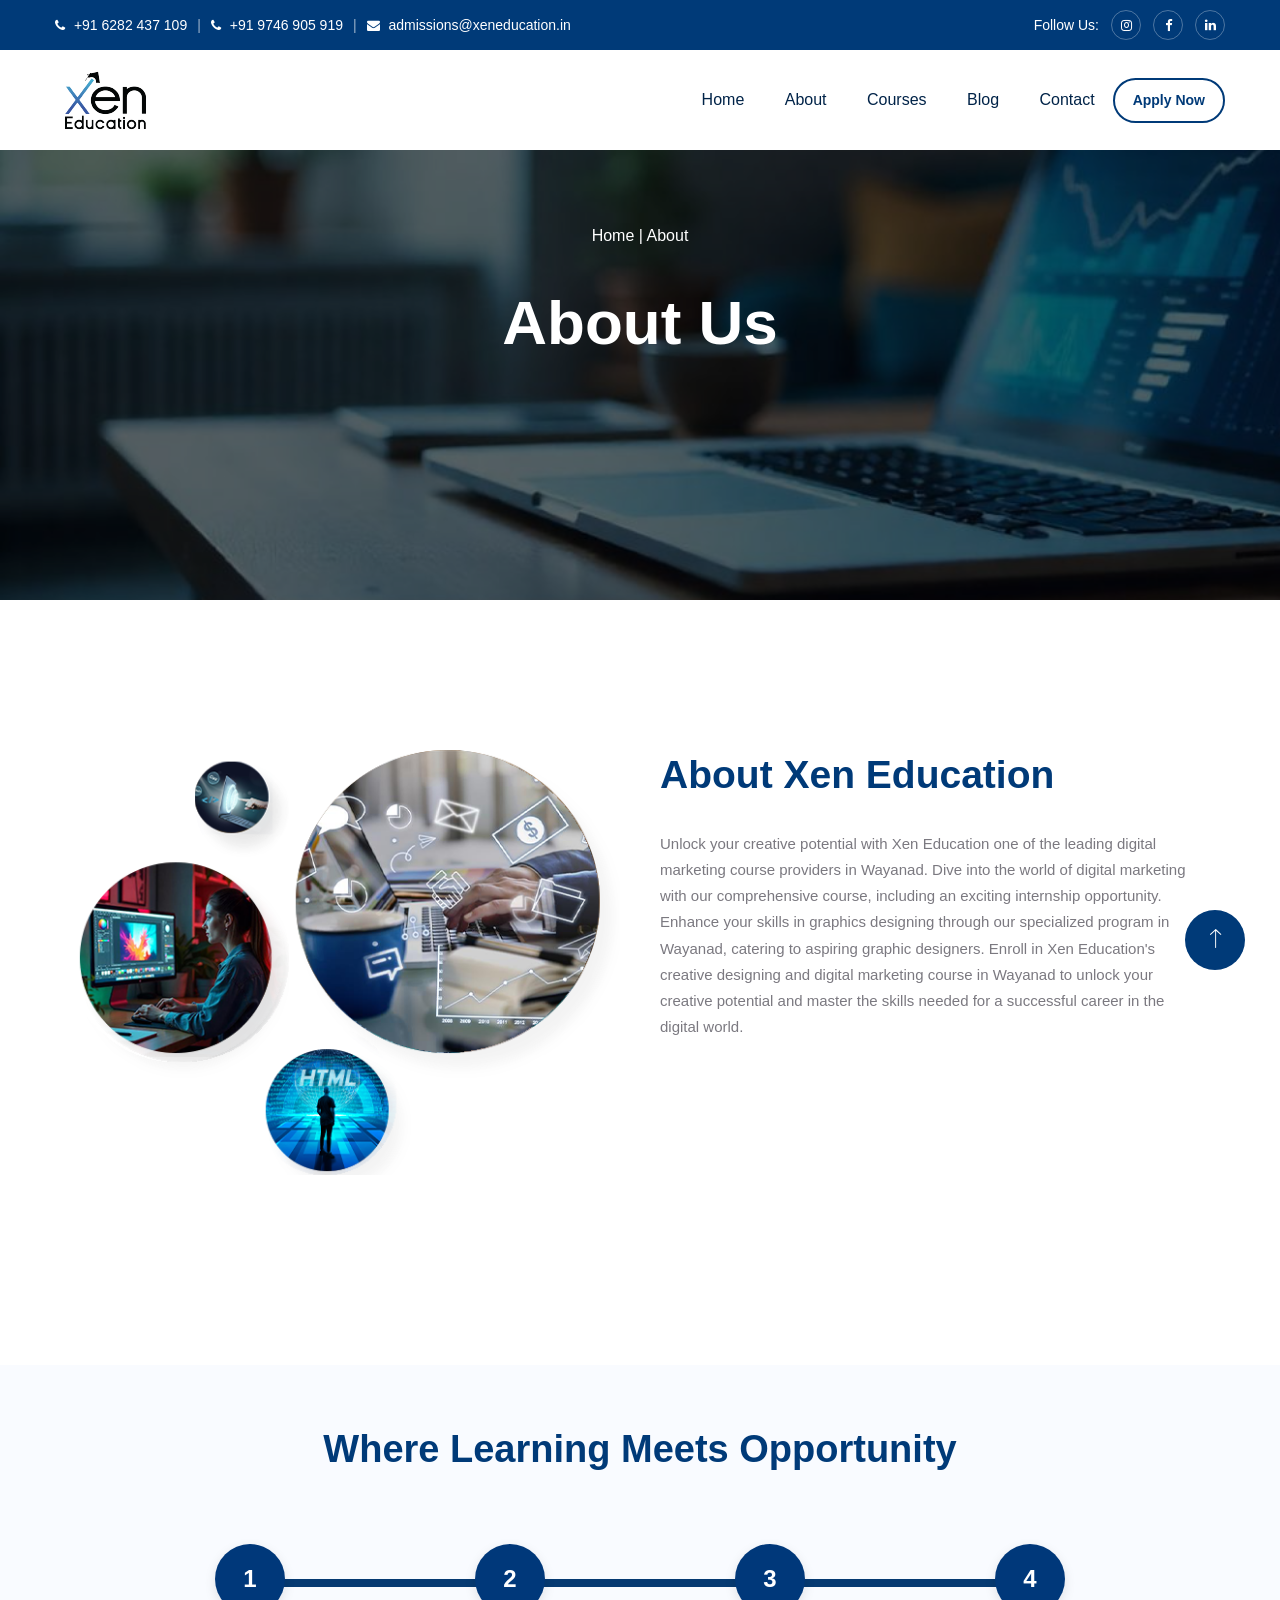
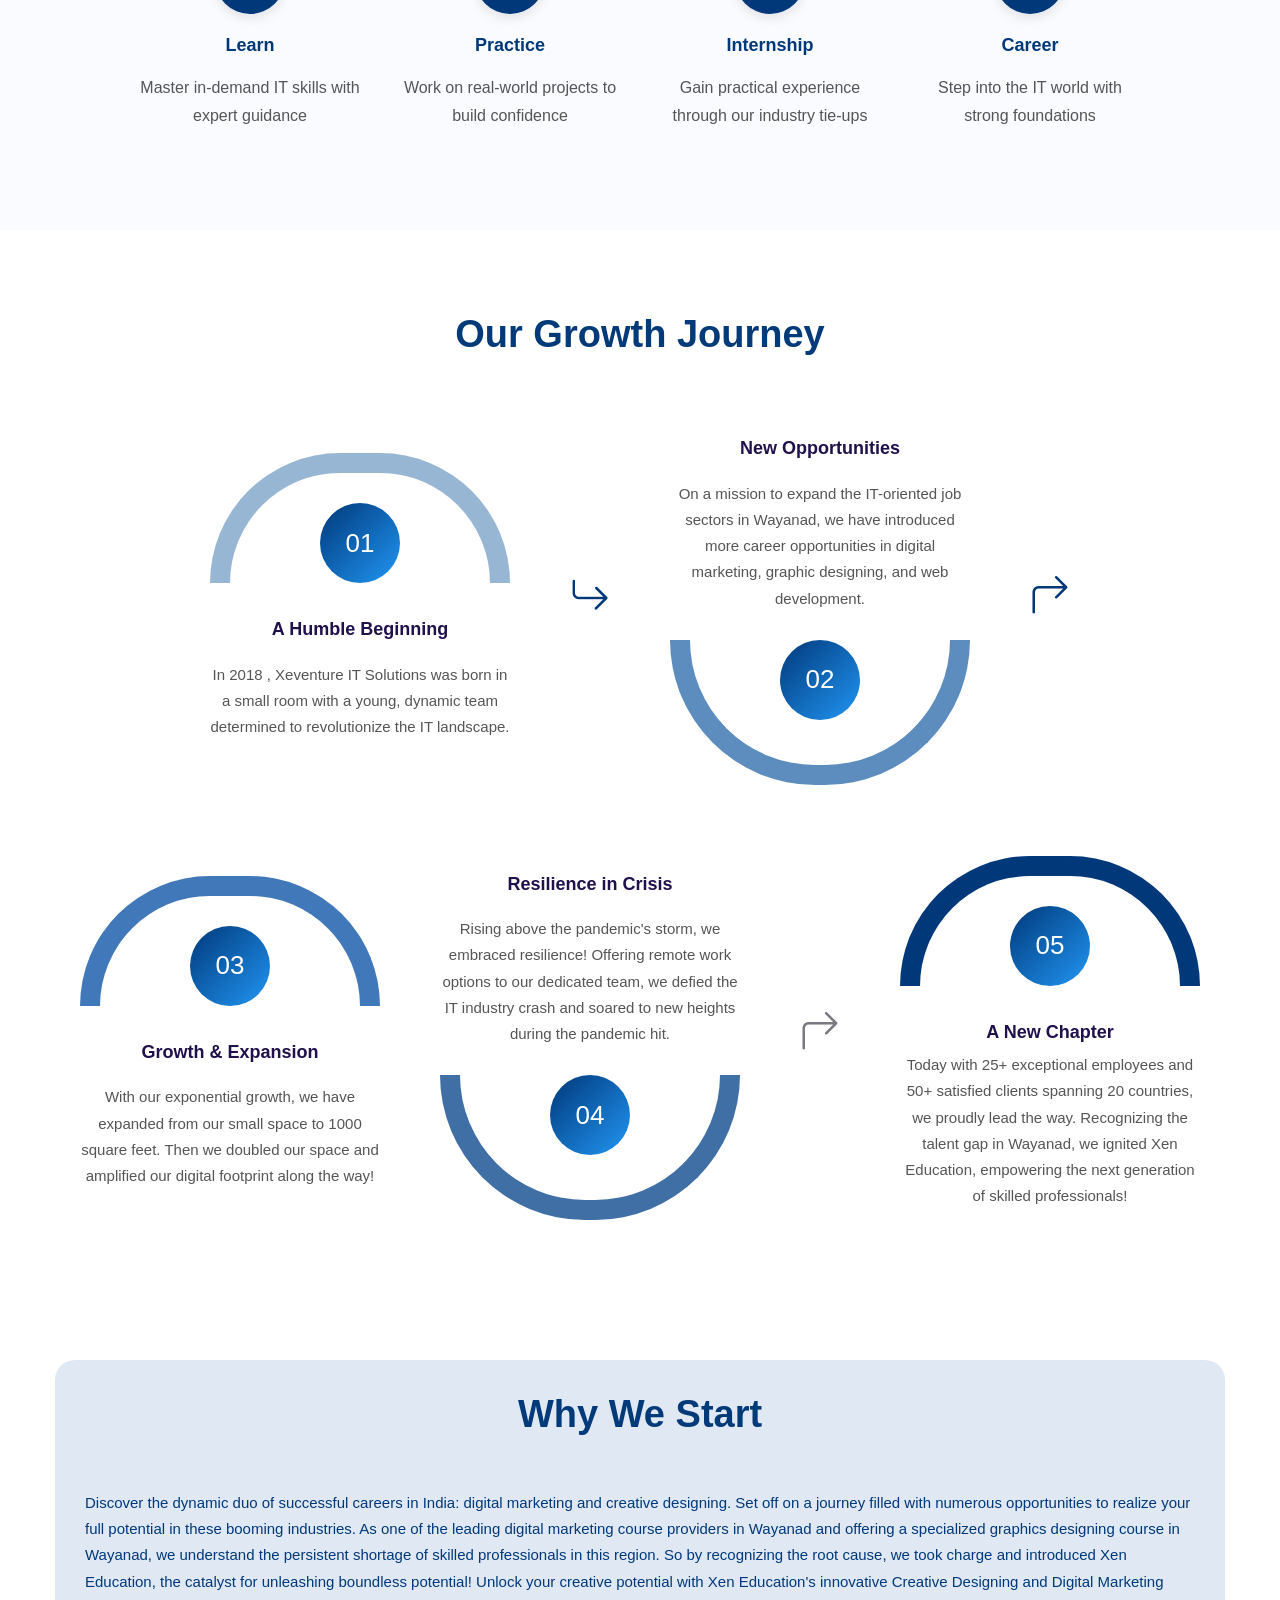
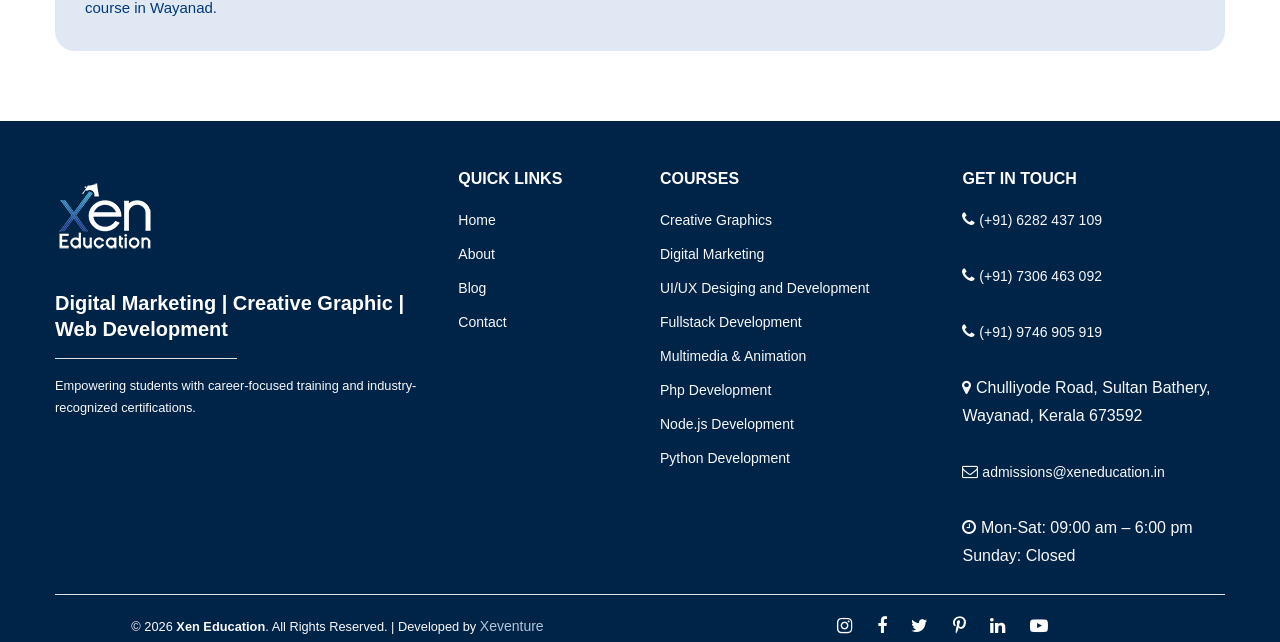
<file: About.html>
<!DOCTYPE html>
<html lang="en">

<head>
  <title>Xen Education</title>
  <meta charset="UTF-8" />
  <meta name="viewport" content="width=device-width, initial-scale=1" />

  <link rel="icon" type="image/png" href="assets/images/favicon-1.png" />
  <!--===============================================================================================-->
  <link rel="stylesheet" type="text/css" href="assets/fonts/font-awesome/css/font-awesome.min3860.css?v=1" />
  <link rel="stylesheet" href="https://cdn.jsdelivr.net/npm/bootstrap-icons@1.3.0/font/bootstrap-icons.css" />
  <!--===============================================================================================-->
  <link rel="stylesheet" type="text/css" href="assets/fonts/ionicons/css/ionicons.min3860.css?v=1" />
  <!--===============================================================================================-->
  <link rel="stylesheet" type="text/css" href="assets/libs/bootstrap/bootstrap.minf9e3.css?v=1.1" />
  <!--===============================================================================================-->
  <link rel="stylesheet" type="text/css" href="assets/libs/slick/slick3860.css?v=1" />
  <!--===============================================================================================-->
  <link rel="stylesheet" type="text/css" href="assets/libs/magnific-popup/magnific-popup3860.css?v=1" />
  <!--===============================================================================================-->
  <link rel="stylesheet" type="text/css" href="assets/libs/animsition/animsition.min3860.css?v=1" />
  <!--===============================================================================================-->
  <link rel="stylesheet" type="text/css" href="assets/libs/animate/animate3860.css?v=1" />
  <!--===============================================================================================-->
  <link rel="stylesheet" type="text/css" href="assets/css/style-223cd.css?v=1.2.1" />
  <!--===============================================================================================-->

  <!-- template styles -->
  <link rel="stylesheet" href="assets/css/eduhive.css" />

</head>
<style>
  .coureslist {
    display: none;
    list-style: none;
    padding-left: 15px;
    margin-top: 10px;
  }

  .coureslist.show {
    display: block;
  }

  .footernav,
  .coureslist {
    list-style: none;
    padding: 0;
    margin: 0;
  }

  .footernav li {
    cursor: pointer;
    margin: 5px 0;
  }

  .footernav li:hover {
    color: #b2d7fd;
  }

  .student-form {
    background: #fffffffa;
    padding: 50px;
    border-radius: 10px;
    width: 100%;
    max-width: 100%;
    height: 100%;
  }

  .student-label {
    display: block;
    margin: 10px 0 5px;
    font-weight: bold;
  }

  input,
  select,
  button {
    width: 100%;
    padding: 10px;
    margin-bottom: 15px;
    border-radius: 6px;
    border: 1px solid #ccc;
    font-size: 14px;
  }

  .student-button {
    background: #0553a7;
    color: #fff;
    border: none;
    cursor: pointer;
    font-weight: bold;
  }

  .student-button:hover {
    background: #084f9b;
  }
</style>

<body class="animsition wide-container">
  <div id="wrapper-container">

    <!-- Header -->
    <header class="site-header sticky-header header-overlay layout-2 hight-light-first-letter">

      <!-- ===== NEW TOP BAR ===== -->
      <div class="top-bar">
        <div class="container">
          <div class="top-bar-inner">
            <!-- Left side: Contact Info -->
            <div class="top-bar-left">
              <a href="tel:+919746905919" class="top-contact">
                <i class="fa fa-phone"></i> +91 6282 437 109
              </a>
              <span class="divider">|</span>
              <a href="mailto:admissions@xeneducation.in" class="top-contact">
                <i class="fa fa-phone"></i> +91 9746 905 919
              </a>
              <span class="divider">|</span>
              <a href="mailto:admissions@xeneducation.in" class="top-contact">
                <i class="fa fa-envelope"></i> admissions@xeneducation.in
              </a>

            </div>

            <!-- Right side: Social Icons -->
            <div class="top-bar-right">
              <span class="follow-text">Follow Us:</span>
              <a href="https://www.instagram.com/xeneducation/" target="_blank" class="top-social-icon">
                <i class="fa fa-instagram"></i>
              </a>
              <a href="https://www.facebook.com/xeneducationbathery" target="_blank" class="top-social-icon">
                <i class="fa fa-facebook"></i>
              </a>
              <a href="https://www.linkedin.com/company/xen-education/" target="_blank" class="top-social-icon">
                <i class="fa fa-linkedin"></i>
              </a>
            </div>
          </div>
        </div>
      </div>
      <!-- ===== END TOP BAR ===== -->

      <!-- Main Header -->
      <div class="header-inner element-to-stick">
        <div class="container">
          <div class="wrap-content-header">
            <div class="header-logo">
              <a href="index.html" class="logo">
                <img src="assets/images/logo-022.png" alt="IMG" data-retina="assets/images/logo-022.png"
                  data-sticky="assets/images/logo-022.png" data-mobile="assets/images/logo-022.png" />
              </a>
            </div>

            <nav class="main-navigation">
              <ul class="menu-lists">
                <li class="menu-item-has-children">
                  <a href="index.html"> Home </a>
                </li>
                <li class="menu-item-has-children">
                  <a href="About.html"> About </a>
                </li>
                <li class="menu-item-has-children">
                  <a href="courses.html"> Courses </a>
                </li>
                <li class="menu-item-has-children">
                  <a href="blog.html"> Blog </a>
                </li>
                <li>
                  <a href="contact.html"> Contact </a>
                </li>
              </ul>
            </nav>

            <div class="menu-right">
              <!-- shortcode login popup -->
              <div class="element-login-popup layout-1">
                <!-- <div class="login-links">
                  <li class="btn btn-primary" style="background-color: #003a78; border: none ">
                    <a class="login" data-active=".box-login" data-effect="mfp-zoom-in" href="#bp-popup-login">
                      Apply Now
                    </a>
                  </li>
                </div> -->

                 <div class="login-links" style="display: inline-block;">
                  <a class="login btn btn-pan" data-active=".box-login" data-effect="mfp-zoom-in"
                    href="#bp-popup-login">
                    <span>Apply Now</span>
                  </a>
                </div>

                <div id="bp-popup-login" class="white-popup mfp-with-anim mfp-hide" style="
                border-radius: 20px;
                height: 700px;
                background-color: transparent;
              ">
                  <div class="loginwrapper">
                    <div class="login-popup box-login">
                      <div class="inner-login">
                        <h3 class="title">
                          <span class="current-title">Application Form</span>
                        </h3>
                        <div class="form-row">
                          <div class="wrap-form">
                            <form class="student-form">
                              <!-- Name -->
                              <label class="student-label" for="name">Full Name</label>
                              <input type="text" id="name" name="name" placeholder="Enter your full name" required />

                              <!-- Email -->
                              <label class="student-label" for="email">Email</label>
                              <input type="email" id="email" name="email" placeholder="Enter your email" required />

                              <!-- Phone -->
                              <label class="student-label" for="phone">Phone Number</label>
                              <input type="tel" id="phone" name="phone" placeholder="Enter your phone number"
                                pattern="[0-9]{10}" required />

                              <!-- Qualification -->
                              <label class="student-label" for="qualification">Qualification</label>
                              <select id="qualification" name="qualification" required>
                                <option value="">Select Qualification</option>
                                <option value="+2">+2</option>
                                <option value="graduation">Graduate</option>
                                <option value="postgraduation">Post Graduate</option>
                                <option value="others">Others</option>
                              </select>

                              <!-- Course -->
                              <label class="student-label" for="course">Choose Course</label>
                              <select id="course" name="course" required>
                                <option value="">Select Course</option>
                                <option value="course1">Creative Graphics</option>
                                <option value="course2">Digital Marketing</option>
                                <option value="course3">Full Stack Development</option>
                                <option value="course4">UI/UX Design and Development</option>
                                <option value="course5">Multimedia With Animation</option>
                                <option value="course6">PHP Development</option>
                                <option value="course7">Node JS Development</option>
                                <option value="course8">Python Development</option>
                              </select>

                              <!-- DOB -->
                              <label class="student-label" for="dob">Date of Birth</label>
                              <input type="date" id="dob" name="dob" required />

                              <!-- Location -->
                              <label class="student-label" for="location">Location</label>
                              <input type="text" id="location" name="location" placeholder="Enter your location"
                                required />

                              <!-- Submit -->
                              <button class="student-button" type="submit">Apply</button>
                            </form>
                          </div>
                        </div>
                      </div>
                    </div>
                  </div>
                </div>
              </div>
              <!-- end shortcode login -->

              <!-- Button toggle menu-mobile -->
              <div class="menu-mobile-effect navbar-toggle">
                <div class="icon-wrap">
                  <i class="ion-navicon"></i>
                </div>
              </div>
              <!-- end Button toggle menu-mobile -->
            </div>
          </div>
        </div>
      </div>
    </header>

    <nav class="mobile-menu-container mobile-effect">
      <ul class="nav navbar-nav">
        <li class="menu-item-has-children">
          <a href="index.html"> Home </a>
        </li>

        <li class="menu-item-has-children">
          <a href="About.html"> About </a>
        </li>

        <li class="menu-item-has-children">
          <a href="courses.html"> Courses </a>
        </li>

        <li class="menu-item-has-children">
          <a href="blog.html"> Blog </a>
        </li>

        <li>
          <a href="contact.html"> Contact </a>
        </li>
      </ul>
    </nav>
    <!-- end Header -->

    <!-- Banner Section -->
    <section class="wave-banner">
      <div class="banner-content">
        <div>
          <p>
            <a href="index.html" class="navigation" style="color: white">Home</a>
            |
            <a href="About.html" class="navigation-about" style="color: white">About</a>
          </p>
          <h1 style="font-size: 40px; font-weight: bold; margin-bottom: 15px">
            About Us
          </h1>
        </div>

      </div>

      <!-- Wave Shape -->
      <!-- <div class="wave">
    <svg viewBox="0 0 500 150" preserveAspectRatio="none">
      <path d="M0.00,49.98 C149.99,150.00 349.56,-49.98 500.00,49.98 L500.00,150.00 L0.00,150.00 Z" 
            style="stroke: none; fill: #ffffff;"></path>
    </svg>
  </div> -->
    </section>
    <!-- Main content -->
    <!-- about -->
    <section class="aboutsection">
      <div class="about-container container row">
        <div class="col-md-6">
          <img src="assets/images/home/xen-4.png" alt="about image" />
        </div>

        <div class="col-md-6">
          <div class="element-heading layout-2 style-2 align-left" style="margin-bottom: 30px">
            <h3 class="title">About Xen Education</h3>
          </div>
          <p style="font-size: 15px">
            Unlock your creative potential with Xen Education one of the
            leading digital marketing course providers in Wayanad. Dive into
            the world of digital marketing with our comprehensive course,
            including an exciting internship opportunity. Enhance your skills
            in graphics designing through our specialized program in Wayanad,
            catering to aspiring graphic designers. Enroll in Xen Education's
            creative designing and digital marketing course in Wayanad to
            unlock your creative potential and master the skills needed for a
            successful career in the digital world.
          </p>
        </div>
      </div>
    </section>
    <!-- end about -->

    <!-- study way start-->
    <section class="journey">
      <div class="element-heading layout-2 style-2 align-center" style="margin-bottom: 70px">
        <h3 class="title">Where Learning Meets Opportunity</h3>
      </div>

      <div class="steps-container">
        <div class="step">
          <div class="step-number">1</div>
          <h3>Learn</h3>
          <p>Master in-demand IT skills with expert guidance</p>
        </div>
        <div class="step">
          <div class="step-number">2</div>
          <h3>Practice</h3>
          <p>Work on real-world projects to build confidence</p>
        </div>
        <div class="step">
          <div class="step-number">3</div>
          <h3>Internship</h3>
          <p>Gain practical experience through our industry tie-ups</p>
        </div>
        <div class="step">
          <div class="step-number">4</div>
          <h3>Career</h3>
          <p>Step into the IT world with strong foundations</p>
        </div>
      </div>
    </section>
    <!-- study way end-->

    <!-- institute path start -->
    <section class="stages container">
      <div class="element-heading layout-2 style-2 align-center" style="margin-bottom: 50px">
        <h3 class="title">Our Growth Journey</h3>
      </div>
      <div class="timeline">
        <!-- Step 1 -->
        <div class="stage">
          <div class="main-circle" style="border-color: #97b6d4">
            <div class="circle">01</div>
          </div>

          <h3 style="margin-bottom: 20px">A Humble Beginning</h3>
          <p>
            In 2018 , Xeventure IT Solutions was born in a small room with a
            young, dynamic team determined to revolutionize the IT landscape.
          </p>
        </div>
        <i class="bi bi-arrow-return-right" style="font-size: 40px; color: #00387a"></i>
        <!-- Step 2 -->
        <div class="stage">
          <h3 style="margin-bottom: 20px">New Opportunities</h3>
          <p>
            On a mission to expand the IT-oriented job sectors in Wayanad, we
            have introduced more career opportunities in digital marketing,
            graphic designing, and web development.
          </p>
          <div class="main-2-circle" style="border-color:  #5c8dbe;">
            <div class="circle">02</div>
          </div>
        </div>

        <i class="bi bi-arrow-90deg-right" style="font-size: 40px; color: #00387a"></i>
        <!-- Step 3 -->
        <div class="stage">
          <div class="main-circle" style="border-color: rgb(64, 120, 185); ">
            <div class="circle">03</div>
          </div>
          <h3 style="margin-bottom: 20px">Growth & Expansion</h3>
          <p>
            With our exponential growth, we have expanded from our small space
            to 1000 square feet. Then we doubled our space and amplified our
            digital footprint along the way!
          </p>
        </div>
        <!-- <i
            class="bi bi-arrow-return-right"
            style="font-size: 40px; color: #00387a"
          ></i> -->

        <!-- Step 4 -->
        <div class="stage">
          <h3 style="margin-bottom: 20px">Resilience in Crisis</h3>
          <p>
            Rising above the pandemic's storm, we embraced resilience!
            Offering remote work options to our dedicated team, we defied the
            IT industry crash and soared to new heights during the pandemic
            hit.
          </p>
          <div class="main-2-circle" style="border-color:  rgb(64, 111, 165);">
            <div class="circle">04</div>
          </div>
        </div>
        <i class="bi bi-arrow-90deg-right" style="font-size: 40px; color: 1a4d8a"></i>

        <!-- Step 5 -->
        <div class="stage">
          <div class="main-circle" style="border-color: #00387a">
            <div class="circle">05</div>
          </div>
          <h3>A New Chapter</h3>
          <p>
            Today with 25+ exceptional employees and 50+ satisfied clients
            spanning 20 countries, we proudly lead the way. Recognizing the
            talent gap in Wayanad, we ignited Xen Education, empowering the
            next generation of skilled professionals!
          </p>
        </div>
      </div>
    </section>
    <!-- institute path end -->


    <section class="container whywestartcontainer">
      <div class="why-we-start-content">
        <div class="element-heading layout-2 style-2 align-center" style="margin-bottom: 50px">
          <h3 class="title">Why We Start</h3>
        </div>
        <p class="paragraph">Discover the dynamic duo of successful careers in India: digital marketing and creative
          designing. Set off on a journey filled with numerous
          opportunities to realize your full potential in these booming industries. As one of the leading digital
          marketing course providers in Wayanad
          and offering a specialized graphics designing course in Wayanad, we understand the persistent shortage of
          skilled professionals in this region.
          So by recognizing the root cause, we took charge and introduced Xen Education,
          the catalyst for unleashing boundless potential! Unlock your creative potential with Xen Education's
          innovative Creative Designing and Digital
          Marketing course in Wayanad.</p>
      </div>
    </section>


    <!-- end Main content -->

    <!-- Footer -->
    <footer class="site-footer text-light pt-5">
      <div class="container">
        <div class="row gy-4">
          <!-- Logo & Tagline -->
          <div class="col-lg-4 col-md-6">
            <img src="assets/images/logo-02.png" alt="Xen Education" class="mb-3" style="max-width: 180px" />
            <h5 class="fw-bold">
              Digital Marketing | Creative Graphic | Web Development
            </h5>
            <hr class="bg-light w-50" />
            <p class="small">
              Empowering students with career-focused training and
              industry-recognized certifications.
            </p>
          </div>

          <!-- Quick Links -->
          <div class="col-lg-2 col-md-6">
            <h6 class="fw-bold text-uppercase mb-3">Quick Links</h6>
            <ul class="list-unstyled footer-links">
              <li><a href="index.html" class="text-light">Home</a></li>
              <li><a href="About.html" class="text-light">About</a></li>
              <li><a href="blog.html" class="text-light">Blog</a></li>
              <li><a href="contact.html" class="text-light">Contact</a></li>
            </ul>
          </div>

          <!-- Courses -->
          <div class="col-lg-3 col-md-6">
            <h6 class="fw-bold text-uppercase mb-3">Courses</h6>
            <ul class="list-unstyled footer-links">
              <li>
                <a href="creative.html" class="text-light">Creative Graphics</a>
              </li>
              <li>
                <a href="digital.html" class="text-light">Digital Marketing</a>
              </li>
              <li>
                <a href="uiux-dev.html" class="text-light">UI/UX Desiging and Development</a>
              </li>
              <li>
                <a href="fullstack.html" class="text-light">Fullstack Development</a>
              </li>
              <li>
                <a href="multimedia.html" class="text-light">Multimedia & Animation</a>
              </li>
              <li>
                <a href="phpdev.html" class="text-light">Php Development</a>
              </li>
              <li>
                <a href="node.html" class="text-light">Node.js Development</a>
              </li>
              <li>
                <a href="python.html" class="text-light">Python Development</a>
              </li>
              <!-- <li>
                <a href="videophoto.html" class="text-light">Videography & Photography</a>
              </li> -->
            </ul>
          </div>

          <!-- Contact Info -->
          <div class="col-lg-3 col-md-6">
            <h6 class="fw-bold text-uppercase mb-3">Get in Touch</h6>
            <p>
              <i class="fa fa-phone me-2"></i><a href="tel:+916282437109" class="text-light">
                (+91) 6282 437 109</a>
            </p>
            <p>
              <i class="fa fa-phone me-2"></i><a href="tel:+917306463092" class="text-light">
                (+91) 7306 463 092</a>
            </p>
            <p>
              <i class="fa fa-phone me-2"></i><a href="tel:+919746905919" class="text-light">
                (+91) 9746 905 919</a>
            </p>
            <p>
              <i class="fa fa-map-marker me-2"></i> Chulliyode Road, Sultan
              Bathery, Wayanad, Kerala 673592
            </p>
            <p>
              <i class="fa fa-envelope-o me-2"></i><a href="mailto:admissions@xeneducation.in" class="text-light">
                admissions@xeneducation.in</a>
            </p>
            <p>
              <i class="fa fa-clock-o me-2"></i> Mon-Sat: 09:00 am – 6:00 pm
              <br />
              Sunday: Closed
            </p>
          </div>
        </div>

        <hr class="bg-light mt-4" />

        <!-- Bottom Row -->
        <div class="row align-items-center">
          <div class="col-md-6 text-center text-md-start">
            <p class="mb-0 small">
              © <span id="currentYear"></span> <strong>Xen Education</strong>. All Rights Reserved. |
              Developed by
              <a href="https://xeventure.com/" target="_blank" class="">Xeventure</a>
            </p>
          </div>
          <div class="col-md-6 text-center text-md-end">
            <ul class="list-inline mb-0 socials">
              <li class="list-inline-item">
                <a href="https://www.instagram.com/xeneducation/" target="_blank"><i class="fa fa-instagram"></i></a>
              </li>
              <li class="list-inline-item">
                <a href="https://www.facebook.com/xeneducationbathery" target="_blank"><i
                    class="fa fa-facebook"></i></a>
              </li>
              <li class="list-inline-item">
                <a href="https://x.com/Xen_education" target="_blank"><i class="fa fa-twitter"></i></a>
              </li>
              <li class="list-inline-item">
                <a href="https://in.pinterest.com/xen_education/" target="_blank"><i class="fa fa-pinterest-p"></i></a>
              </li>
              <li class="list-inline-item">
                <a href="https://www.linkedin.com/company/xen-education/" target="_blank"><i
                    class="fa fa-linkedin"></i></a>
              </li>
              <li class="list-inline-item">
                <a href="https://www.youtube.com/@xeneducation" target="_blank"><i class="fa fa-youtube-play"></i></a>
              </li>
            </ul>
          </div>
        </div>
      </div>
    </footer>
    <!-- end Footer -->
  </div>

  <div id="back-to-top" class="btn-back-to-top">
    <i class="ion ion-ios-arrow-thin-up"></i>
  </div>

  <script>
    document
      .getElementById("coursesToggle")
      .addEventListener("click", function () {
        document.getElementById("courseList").classList.toggle("show");
      });
  </script>

  <!--===============================================================================================-->
  <script src="assets/libs/jquery/jquery-3.4.1.min3860.js?v=1"></script>
  <!--===============================================================================================-->
  <script src="assets/libs/bootstrap/popper3860.js?v=1"></script>
  <script src="assets/libs/bootstrap/bootstrap.min3860.js?v=1"></script>
  <!--===============================================================================================-->
  <script src="assets/libs/magnific-popup/jquery.magnific-popup.min3860.js?v=1"></script>
  <!--===============================================================================================-->
  <script src="assets/libs/animsition/animsition.min3860.js?v=1"></script>
  <!--===============================================================================================-->
  <script src="assets/libs/slick/slick.min3860.js?v=1"></script>
  <!--===============================================================================================-->
  <script src="assets/libs/select2/select2.min3860.js?v=1"></script>
  <!--===============================================================================================-->
  <script src="assets/libs/countdown/jquery.plugin.min3860.js?v=1"></script>
  <script src="assets/libs/countdown/jquery.countdown.min3860.js?v=1"></script>
  <!--===============================================================================================-->
  <script src="assets/libs/isotope/isotope.pkgd.min3860.js?v=1"></script>
  <script src="assets/libs/isotope/modul3860.js?v=1"></script>
  <!--===============================================================================================-->
  <script src="assets/libs/waypoint/jquery.waypoints.min3860.js?v=1"></script>
  <script src="assets/libs/countterup/jquery.counterup.min3860.js?v=1"></script>
  <!--===============================================================================================-->
  <script src="assets/js/main3860.js?v=1"></script>
</body>

</html>
</file>
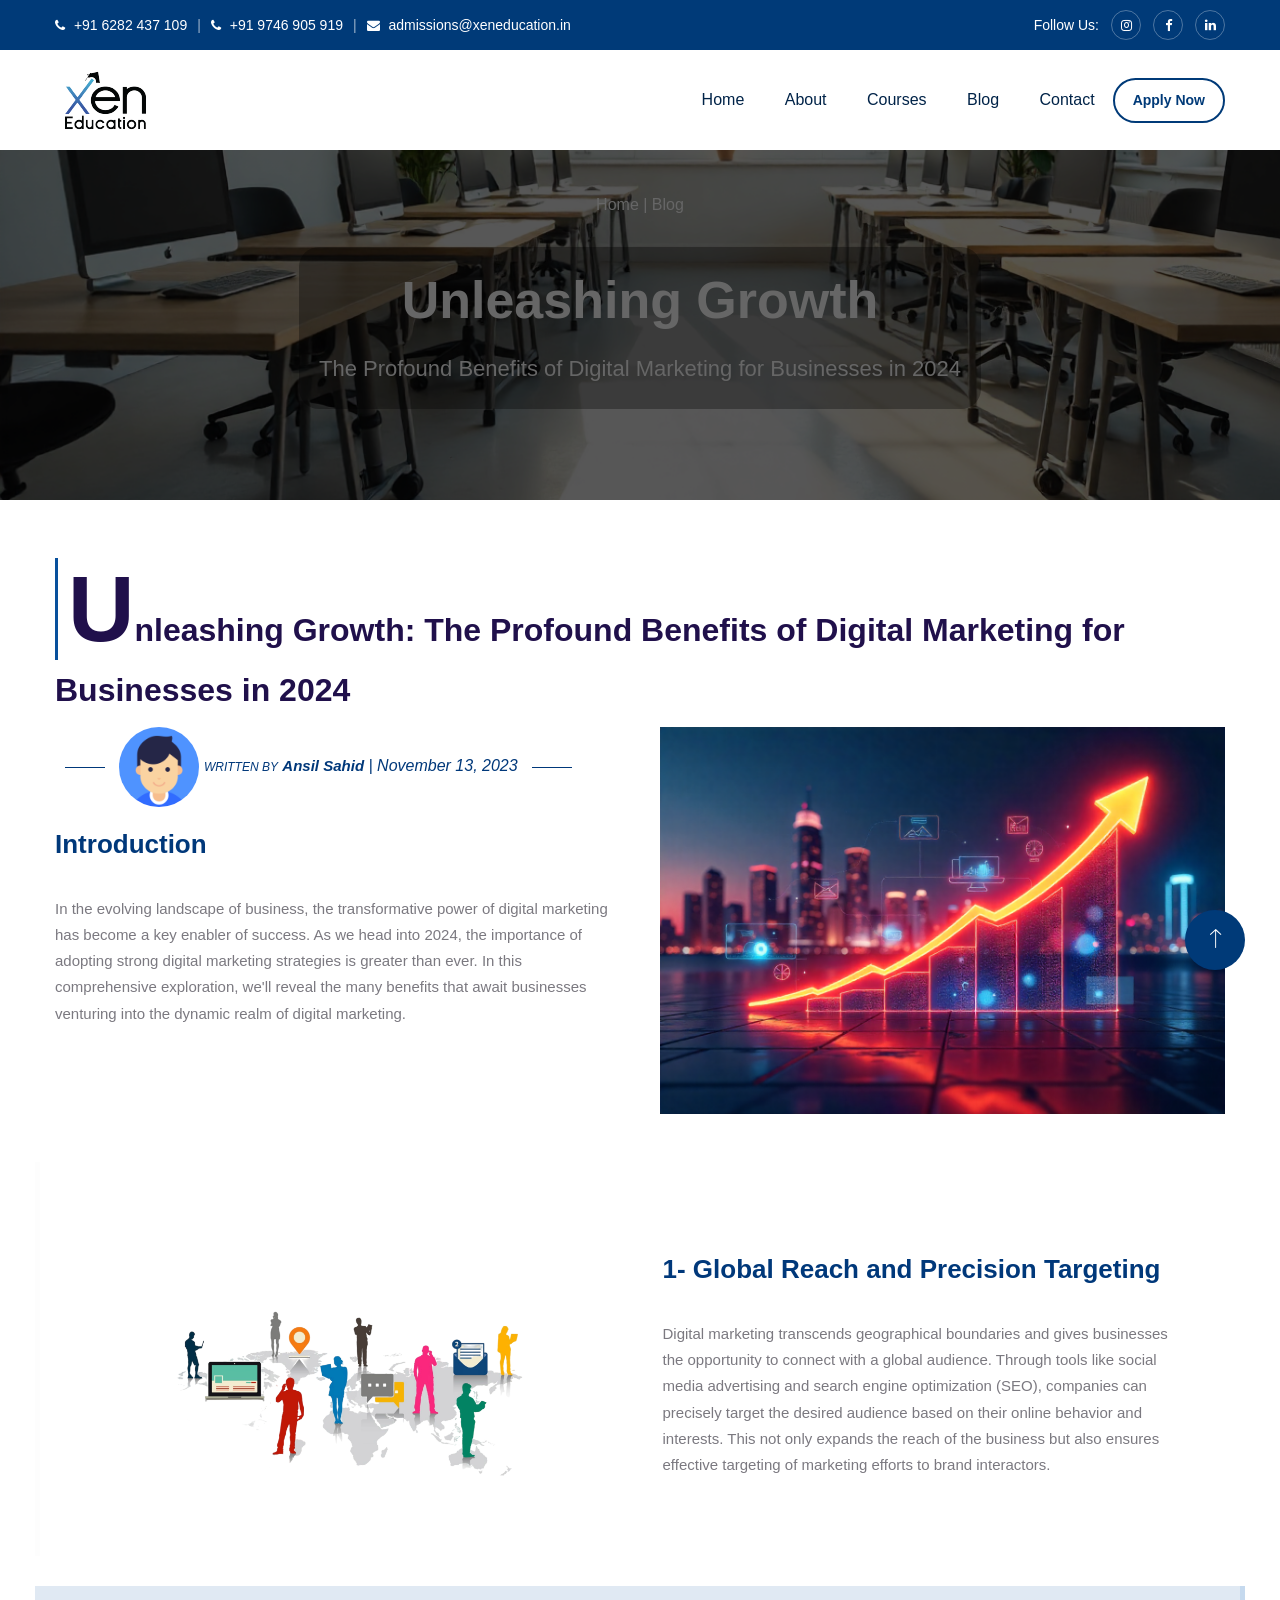
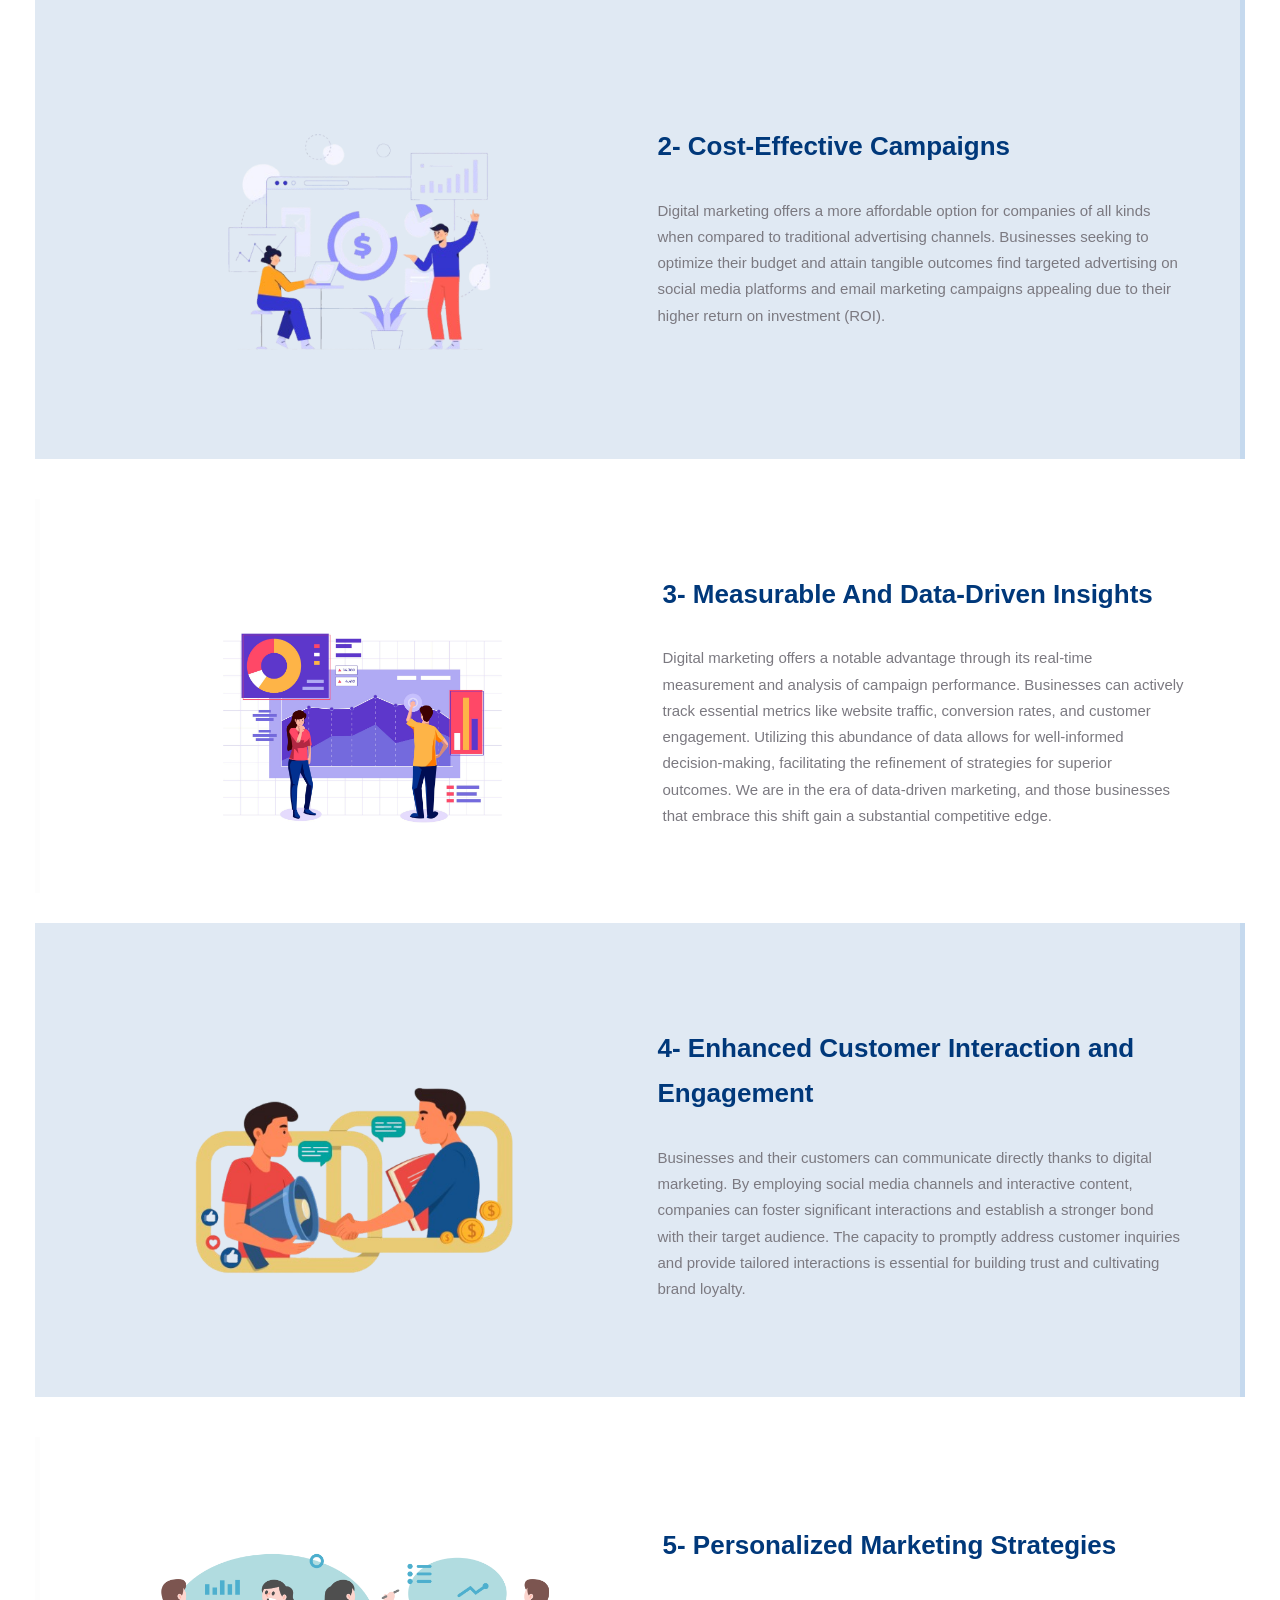
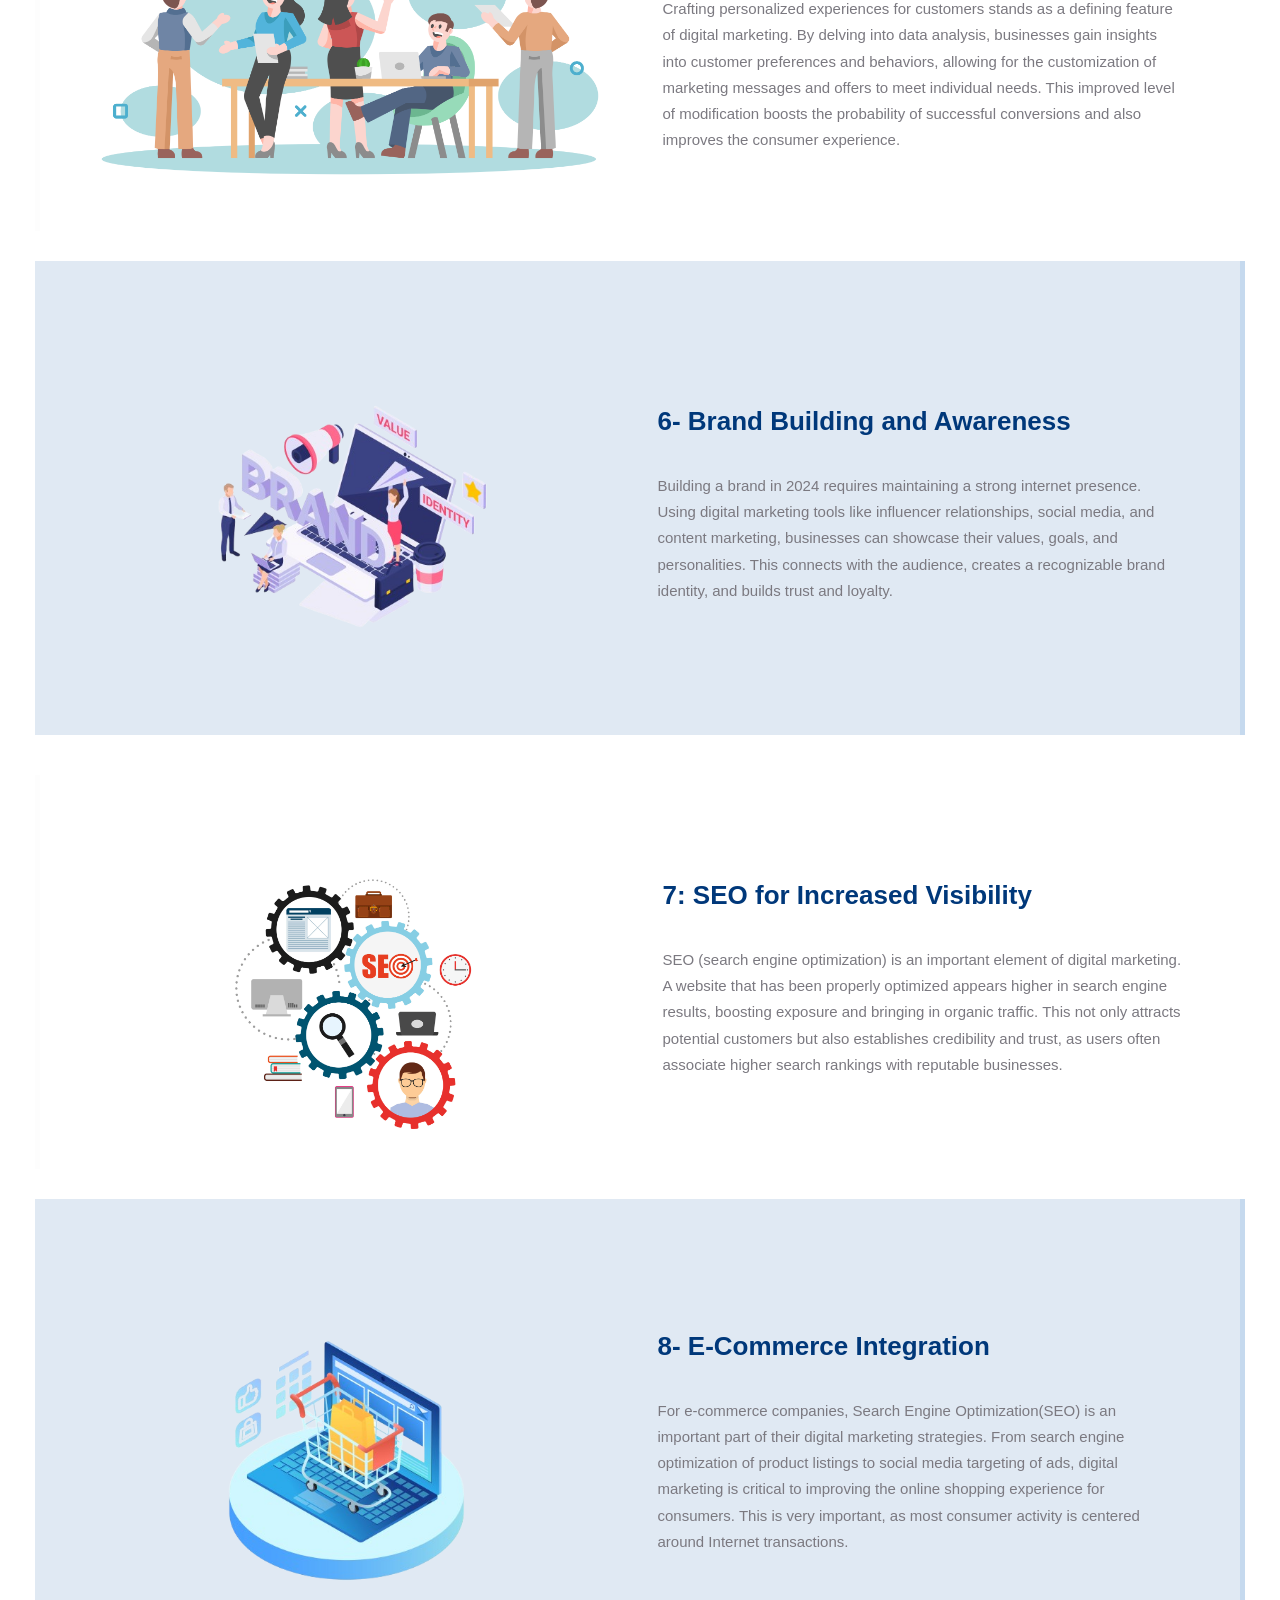
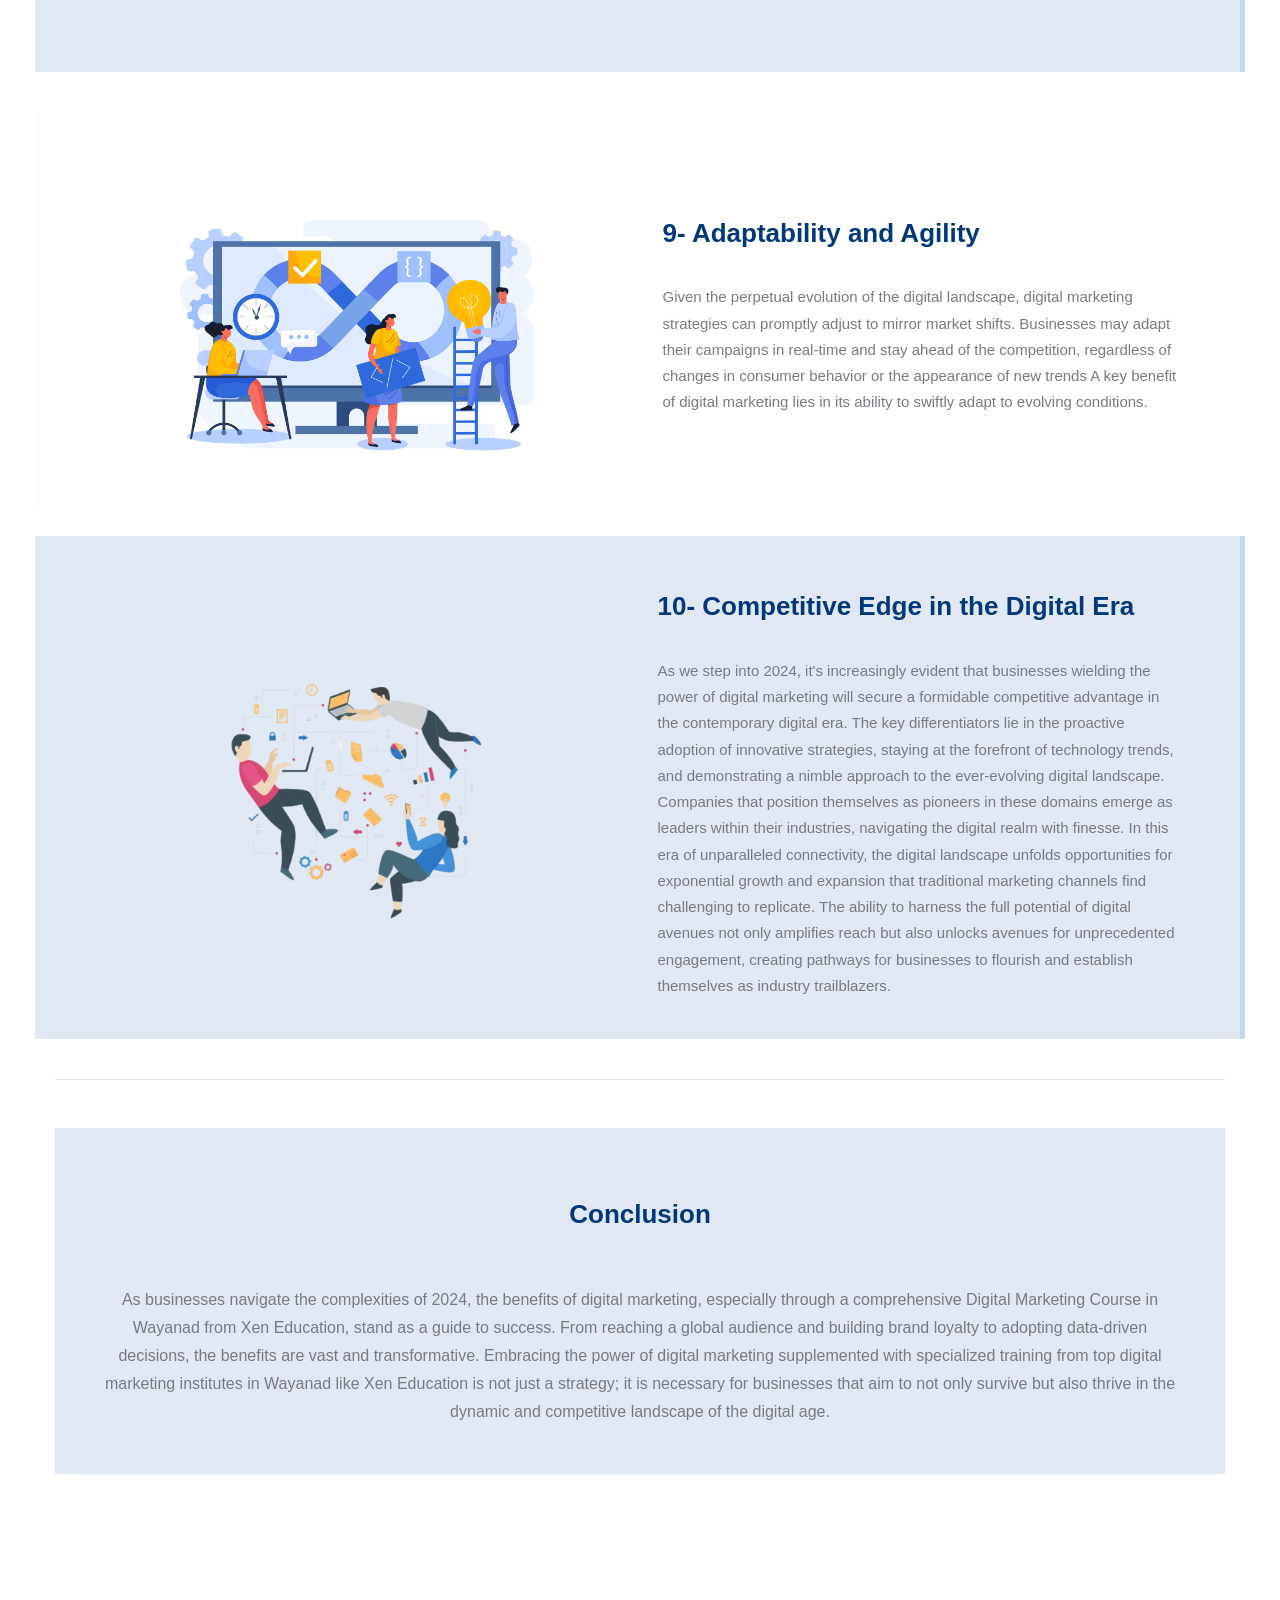
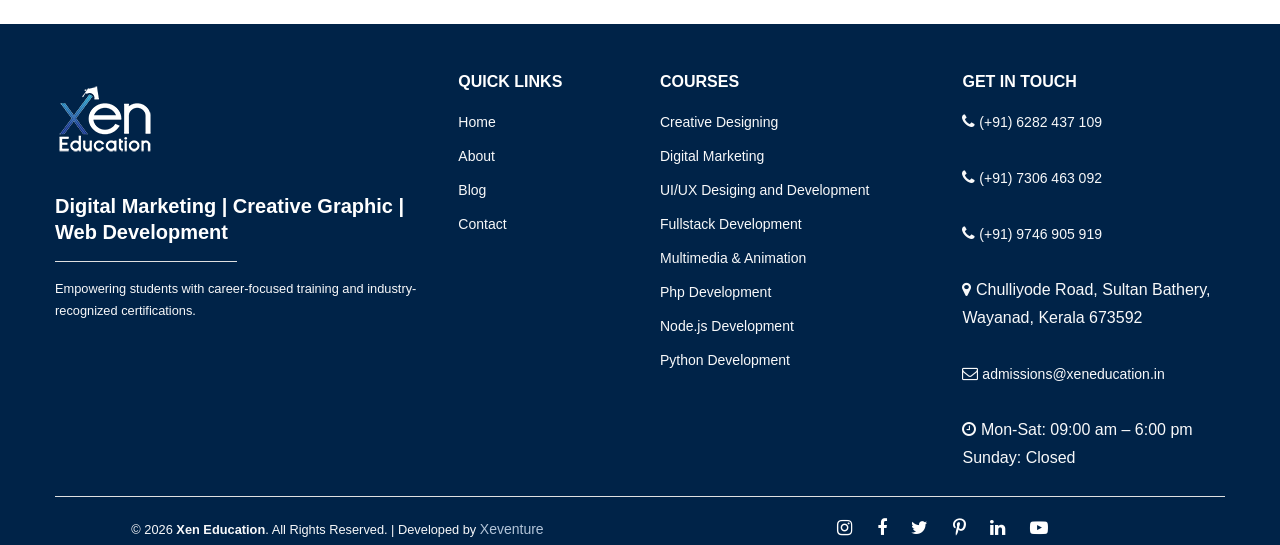
<file: blog-d.html>
<!DOCTYPE html>
<html lang="en">

<head>
  <title>Xen Education</title>
  <meta charset="UTF-8" />
  <meta name="viewport" content="width=device-width, initial-scale=1" />
  <link rel="icon" type="image/png" href="assets/images/favicon-1.png" />

  <!-- Swiper CSS -->
  <link rel="stylesheet" href="https://cdn.jsdelivr.net/npm/swiper@11/swiper-bundle.min.css" />

  <!-- Swiper JS -->
  <script src="https://cdn.jsdelivr.net/npm/swiper@11/swiper-bundle.min.js"></script>

  <!--===============================================================================================-->
  <link rel="stylesheet" type="text/css" href="assets/fonts/font-awesome/css/font-awesome.min3860.css?v=1" />
  <!--===============================================================================================-->
  <link rel="stylesheet" type="text/css" href="assets/fonts/ionicons/css/ionicons.min3860.css?v=1" />
  <!--===============================================================================================-->
  <link rel="stylesheet" type="text/css" href="assets/libs/bootstrap/bootstrap.minf9e3.css?v=1.1" />
  <!--===============================================================================================-->
  <link rel="stylesheet" type="text/css" href="assets/libs/slick/slick3860.css?v=1" />
  <!--===============================================================================================-->
  <link rel="stylesheet" type="text/css" href="assets/libs/magnific-popup/magnific-popup3860.css?v=1" />
  <!--===============================================================================================-->
  <link rel="stylesheet" type="text/css" href="assets/libs/animsition/animsition.min3860.css?v=1" />
  <!--===============================================================================================-->
  <link rel="stylesheet" type="text/css" href="assets/libs/animate/animate3860.css?v=1" />
  <!--===============================================================================================-->
  <link rel="stylesheet" type="text/css" href="assets/css/style-223cd.css?v=1.2.1" />
  <!--===============================================================================================-->
  <link rel="stylesheet" href="https://cdn.jsdelivr.net/npm/bootstrap-icons@1.13.1/font/bootstrap-icons.min.css" />

  <!-- template styles -->
  <link rel="stylesheet" href="assets/css/eduhive.css" />

</head>
<style>
  .coureslist {
    display: none;
    list-style: none;
    padding-left: 15px;
    margin-top: 10px;
  }

  .coureslist.show {
    display: block;
  }

  .footernav,
  .coureslist {
    list-style: none;
    padding: 0;
    margin: 0;
  }

  .footernav li {
    cursor: pointer;
    margin: 5px 0;
  }

  .footernav li:hover {
    color: #b2d7fd;
  }

  .student-form {
    background: #fffffffa;
    padding: 50px;
    border-radius: 10px;
    width: 100%;
    max-width: 100%;
    height: 100%;
  }

  .student-label {
    display: block;
    margin: 10px 0 5px;
    font-weight: bold;
  }

  input,
  select,
  button {
    width: 100%;
    padding: 10px;
    margin-bottom: 15px;
    border-radius: 6px;
    border: 1px solid #ccc;
    font-size: 14px;
  }

  .student-button {
    background: #0553a7;
    color: #fff;
    border: none;
    cursor: pointer;
    font-weight: bold;
  }

  .student-button:hover {
    background: #084f9b;
  }
</style>

<body class="animsition wide-container">
  <div id="wrapper-container">
    <!-- Header -->
    <header class="site-header sticky-header header-overlay layout-2 hight-light-first-letter">

      <!-- ===== NEW TOP BAR ===== -->
      <div class="top-bar">
        <div class="container">
          <div class="top-bar-inner">
            <!-- Left side: Contact Info -->
            <div class="top-bar-left">
              <a href="tel:+919746905919" class="top-contact">
                <i class="fa fa-phone"></i> +91 6282 437 109
              </a>
              <span class="divider">|</span>
              <a href="mailto:admissions@xeneducation.in" class="top-contact">
                <i class="fa fa-phone"></i> +91 9746 905 919
              </a>
              <span class="divider">|</span>
              <a href="mailto:admissions@xeneducation.in" class="top-contact">
                <i class="fa fa-envelope"></i> admissions@xeneducation.in
              </a>

            </div>

            <!-- Right side: Social Icons -->
            <div class="top-bar-right">
              <span class="follow-text">Follow Us:</span>
              <a href="https://www.instagram.com/xeneducation/" target="_blank" class="top-social-icon">
                <i class="fa fa-instagram"></i>
              </a>
              <a href="https://www.facebook.com/xeneducationbathery" target="_blank" class="top-social-icon">
                <i class="fa fa-facebook"></i>
              </a>
              <a href="https://www.linkedin.com/company/xen-education/" target="_blank" class="top-social-icon">
                <i class="fa fa-linkedin"></i>
              </a>
            </div>
          </div>
        </div>
      </div>
      <!-- ===== END TOP BAR ===== -->

      <!-- Main Header -->
      <div class="header-inner element-to-stick">
        <div class="container">
          <div class="wrap-content-header">
            <div class="header-logo">
              <a href="index.html" class="logo">
                <img src="assets/images/logo-022.png" alt="IMG" data-retina="assets/images/logo-022.png"
                  data-sticky="assets/images/logo-022.png" data-mobile="assets/images/logo-022.png" />
              </a>
            </div>

            <nav class="main-navigation">
              <ul class="menu-lists">
                <li class="menu-item-has-children">
                  <a href="index.html"> Home </a>
                </li>
                <li class="menu-item-has-children">
                  <a href="About.html"> About </a>
                </li>
                <li class="menu-item-has-children">
                  <a href="courses.html"> Courses </a>
                </li>
                <li class="menu-item-has-children">
                  <a href="blog.html"> Blog </a>
                </li>
                <li>
                  <a href="contact.html"> Contact </a>
                </li>
              </ul>
            </nav>

            <div class="menu-right">
              <!-- shortcode login popup -->
              <div class="element-login-popup layout-1">
                <div class="login-links" style="display: inline-block;">
                  <a class="login btn btn-pan" data-active=".box-login" data-effect="mfp-zoom-in"
                    href="#bp-popup-login">
                    <span>Apply Now</span>
                  </a>
                </div>

                <div id="bp-popup-login" class="white-popup mfp-with-anim mfp-hide" style="
                border-radius: 20px;
                height: 700px;
                background-color: transparent;
              ">
                  <div class="loginwrapper">
                    <div class="login-popup box-login">
                      <div class="inner-login">
                        <h3 class="title">
                          <span class="current-title">Application Form</span>
                        </h3>
                        <div class="form-row">
                          <div class="wrap-form">
                            <form class="student-form">
                              <!-- Name -->
                              <label class="student-label" for="name">Full Name</label>
                              <input type="text" id="name" name="name" placeholder="Enter your full name" required />

                              <!-- Email -->
                              <label class="student-label" for="email">Email</label>
                              <input type="email" id="email" name="email" placeholder="Enter your email" required />

                              <!-- Phone -->
                              <label class="student-label" for="phone">Phone Number</label>
                              <input type="tel" id="phone" name="phone" placeholder="Enter your phone number"
                                pattern="[0-9]{10}" required />

                              <!-- Qualification -->
                              <label class="student-label" for="qualification">Qualification</label>
                              <select id="qualification" name="qualification" required>
                                <option value="">Select Qualification</option>
                                <option value="+2">+2</option>
                                <option value="graduation">Graduate</option>
                                <option value="postgraduation">Post Graduate</option>
                                <option value="others">Others</option>
                              </select>

                              <!-- Course -->
                              <label class="student-label" for="course">Choose Course</label>
                              <select id="course" name="course" required>
                                <option value="">Select Course</option>
                                <option value="course1">Creative Graphics</option>
                                <option value="course2">Digital Marketing</option>
                                <option value="course3">Full Stack Development</option>
                                <option value="course4">UI/UX Design and Development</option>
                                <option value="course5">Multimedia With Animation</option>
                                <option value="course6">PHP Development</option>
                                <option value="course7">Node JS Development</option>
                                <option value="course8">Python Development</option>
                              </select>

                              <!-- DOB -->
                              <label class="student-label" for="dob">Date of Birth</label>
                              <input type="date" id="dob" name="dob" required />

                              <!-- Location -->
                              <label class="student-label" for="location">Location</label>
                              <input type="text" id="location" name="location" placeholder="Enter your location"
                                required />

                              <!-- Submit -->
                              <button class="student-button" type="submit">Apply</button>
                            </form>
                          </div>
                        </div>
                      </div>
                    </div>
                  </div>
                </div>
              </div>
              <!-- end shortcode login -->

              <!-- Button toggle menu-mobile -->
              <div class="menu-mobile-effect navbar-toggle">
                <div class="icon-wrap">
                  <i class="ion-navicon"></i>
                </div>
              </div>
              <!-- end Button toggle menu-mobile -->
            </div>
          </div>
        </div>
      </div>
    </header>

    <nav class="mobile-menu-container mobile-effect">
      <ul class="nav navbar-nav">
        <li class="menu-item-has-children">
          <a href="index.html"> Home </a>
        </li>

        <li class="menu-item-has-children">
          <a href="About.html"> About </a>
        </li>

        <li class="menu-item-has-children">
          <a href="courses.html"> Courses </a>
        </li>

        <li class="menu-item-has-children">
          <a href="blog.html"> Blog </a>
        </li>

        <li>
          <a href="contact.html"> Contact </a>
        </li>
      </ul>
    </nav>
    <!-- end Header -->


    <section class="wave-banner-blog">
      <div class="banner-content-blog">
        <div>
          <p>
            <a href="index.html" class="navigation" style="color: white">Home</a>
            |
            <a href="blog.html" class="navigation-about" style="color: white">Blog</a>
          </p>
          <div class="blog-d-banner-h2">
            <h2>
              Unleashing Growth
            </h2>
            <p class="subline" style="font-size: 22px; color: #ffffff; font-weight: 500">
              The Profound Benefits of Digital Marketing for Businesses in 2024
            </p>
          </div>

        </div>
      </div>

      <!-- Wave Shape -->
      <!-- <div class="wave">
          <svg viewBox="0 0 500 150" preserveAspectRatio="none">
            <path
              d="M0.00,49.98 C149.9,150.00 349.5,-49.98 500.00,49.98 L500.00,150.00 L0.00,150.00 Z"
              style="stroke: none; fill: #ffffff"
            ></path>
          </svg>
        </div> -->
    </section>

    <!-- Main content -->
    <section class="blog-d-section">
      <div class="container">
        <h2 class="mb-3 blog-heading">
          Unleashing Growth: The Profound Benefits of Digital Marketing for
          Businesses in 2024
        </h2>
        <div class="row">
          <div class="col-md-6 profile-img">
            <div class="blog-meta">
              <img src="assets/images/banners/20231113062052.png" class="profile" alt="profile" />
              <span class="written" style="font-size: 12px">WRITTEN BY</span>
              <b class="author-name" style="font-size: 15px" onclick="openAuthor()">Ansil Sahid</b>
              | November 13, 2023
            </div>

            <!-- Author Modal -->
            <div id="authorModal" class="modal">
              <div class="modal-content">
                <span class="close" onclick="closeAuthor()">&times;</span>
                <h2>Ansil Sahid</h2>
                <p>
                  <i class="bi bi-pencil-square" style="font-size: 15px">
                    Author Bio:</i>
                  Ansil Sahid is a Digital Marketing expert. As a Social
                  Media, SEO & SEM expert, he uses his keen insight into
                  customer behavior to formulate innovative strategies that
                  help clients enhance their online presence & open up new
                  business avenues. His extensive knowledge and wealth of
                  experience in this field is an added benefit to aspiring
                  professionals who receive the best training from one of the
                  most respected industry experts.
                </p>
                <p><i class="bi bi-envelope"></i> Email</p>
                <p><i class="bi bi-facebook"></i> Facebook</p>
                <p><i class="bi bi-linkedin"></i>LinkedIn</p>
              </div>
            </div>

            <p class="intro">Introduction</p>
            <p style="font-size: 15px">
              In the evolving landscape of business, the transformative power
              of digital marketing has become a key enabler of success. As we
              head into 2024, the importance of adopting strong digital
              marketing strategies is greater than ever. In this comprehensive
              exploration, we'll reveal the many benefits that await
              businesses venturing into the dynamic realm of digital
              marketing.
            </p>
          </div>

          <div class="col-md-6">
            <img src="assets/images/blog/blog-1.png" alt="Fashion Model Shoot" />
          </div>
        </div>

        <!-- ------------ -->
        <div class="row mt-5 line-row">
          <div class="col-md-6 mt-5">
            <img src="assets/images/blog/global1.png" width="500px" height="600px" class="mt-3" alt="" />
          </div>
          <div class="col-md-6 mt-2 displayflexcontent">
            <div>
              <p class="intro">1- Global Reach and Precision Targeting</p>

              <p class="">
                Digital marketing transcends geographical boundaries and gives
                businesses the opportunity to connect with a global audience.
                Through tools like social media advertising and search engine
                optimization (SEO), companies can precisely target the desired
                audience based on their online behavior and interests. This
                not only expands the reach of the business but also ensures
                effective targeting of marketing efforts to brand interactors.
              </p>
            </div>
          </div>
        </div>
        <!-- ---------- -->
        <div class="row line-row-2">
          <div class="col-md-6 mt-5">
            <img src="assets/images/blog/global2.png" width="500px" height="600px" class="mb-5 mt-5" alt="" />
          </div>
          <div class="col-md-6 mt-2 displayflexcontent">
            <div>
              <p class="intro">2- Cost-Effective Campaigns</p>

              <p>
                Digital marketing offers a more affordable option for
                companies of all kinds when compared to traditional
                advertising channels. Businesses seeking to optimize their
                budget and attain tangible outcomes find targeted advertising
                on social media platforms and email marketing campaigns
                appealing due to their higher return on investment (ROI).
              </p>
            </div>
          </div>
        </div>
        <div class="row line-row">
          <div class="col-md-6 mt-5">
            <img src="assets/images/blog/global3.png" width="500px" height="600px" class="mt-3" alt="" />
          </div>
          <div class="col-md-6 mt-2 displayflexcontent">
            <div>
              <p class="intro">3- Measurable And Data-Driven Insights</p>
              <p class="">
                Digital marketing offers a notable advantage through its
                real-time measurement and analysis of campaign performance.
                Businesses can actively track essential metrics like website
                traffic, conversion rates, and customer engagement. Utilizing
                this abundance of data allows for well-informed
                decision-making, facilitating the refinement of strategies for
                superior outcomes. We are in the era of data-driven marketing,
                and those businesses that embrace this shift gain a
                substantial competitive edge.
              </p>
            </div>
          </div>
        </div>
        <!-- ---------- -->
        <div class="row line-row-2">
          <div class="col-md-6 mt-5">
            <img src="assets/images/blog/global4.png" width="500px" height="600px" class="mb-5 mt-5" alt="" />
          </div>
          <div class="col-md-6 mt-2 displayflexcontent">
            <div>
              <p class="intro">
                4- Enhanced Customer Interaction and Engagement
              </p>
              <p>
                Businesses and their customers can communicate directly thanks
                to digital marketing. By employing social media channels and
                interactive content, companies can foster significant
                interactions and establish a stronger bond with their target
                audience. The capacity to promptly address customer inquiries
                and provide tailored interactions is essential for building
                trust and cultivating brand loyalty.
              </p>
            </div>
          </div>
        </div>
        <div class="row line-row">
          <div class="col-md-6 mt-5">
            <img src="assets/images/blog/global5.png" width="500px" height="600px" class="mt-3" alt="" />
          </div>
          <div class="col-md-6 mt-2 displayflexcontent">
            <div>
              <p class="intro">5- Personalized Marketing Strategies</p>

              <p class="">
                Crafting personalized experiences for customers stands as a
                defining feature of digital marketing. By delving into data
                analysis, businesses gain insights into customer preferences
                and behaviors, allowing for the customization of marketing
                messages and offers to meet individual needs. This improved
                level of modification boosts the probability of successful
                conversions and also improves the consumer experience.
              </p>
            </div>
          </div>
        </div>
        <!-- ---------- -->
        <div class="row line-row-2">
          <div class="col-md-6 mt-5">
            <img src="assets/images/blog/global6.png" width="500px" height="600px" class="mb-5 mt-5" alt="" />
          </div>
          <div class="col-md-6 mt-2 displayflexcontent">
            <div>
              <p class="intro">6- Brand Building and Awareness</p>
              <p>
                Building a brand in 2024 requires maintaining a strong
                internet presence. Using digital marketing tools like
                influencer relationships, social media, and content marketing,
                businesses can showcase their values, goals, and
                personalities. This connects with the audience, creates a
                recognizable brand identity, and builds trust and loyalty.
              </p>
            </div>
          </div>
        </div>
        <div class="row line-row">
          <div class="col-md-6 mt-5">
            <img src="assets/images/blog/global7.png" width="500px" height="600px" class="mt-3" alt="" />
          </div>
          <div class="col-md-6 mt-2 displayflexcontent">
            <div>
              <p class="intro">7: SEO for Increased Visibility</p>
              <p class="">
                SEO (search engine optimization) is an important element of
                digital marketing. A website that has been properly optimized
                appears higher in search engine results, boosting exposure and
                bringing in organic traffic. This not only attracts potential
                customers but also establishes credibility and trust, as users
                often associate higher search rankings with reputable
                businesses.
              </p>
            </div>

            <hr />
          </div>
        </div>

        <!-- ---------- -->
        <div class="row line-row-2">
          <div class="col-md-6 mt-5">
            <img src="assets/images/blog/global8.png" width="500px" height="600px" class="mb-5 mt-5" alt="" />
          </div>
          <div class="col-md-6 mt-2 displayflexcontent">
            <div>
              <p class="intro">8- E-Commerce Integration</p>
              <p>
                For e-commerce companies, Search Engine Optimization(SEO) is
                an important part of their digital marketing strategies. From
                search engine optimization of product listings to social media
                targeting of ads, digital marketing is critical to improving
                the online shopping experience for consumers. This is very
                important, as most consumer activity is centered around
                Internet transactions.
              </p>
            </div>
          </div>
        </div>

        <div class="row line-row">
          <div class="col-md-6 mt-5">
            <img src="assets/images/blog/global10.png" width="500px" height="600px" class="mt-3" alt="" />
          </div>
          <div class="col-md-6 mt-2 displayflexcontent">
            <div>
              <p class="intro">9- Adaptability and Agility</p>

              <p class="">
                Given the perpetual evolution of the digital landscape,
                digital marketing strategies can promptly adjust to mirror
                market shifts. Businesses may adapt their campaigns in
                real-time and stay ahead of the competition, regardless of
                changes in consumer behavior or the appearance of new trends A
                key benefit of digital marketing lies in its ability to
                swiftly adapt to evolving conditions.
              </p>
            </div>

            <hr />
          </div>
        </div>
        <!-- ---------- -->
        <div class="row line-row-2">
          <div class="col-md-6 mt-5">
            <img src="assets/images/blog/global9.png" width="500px" height="600px" class="mb-5 mt-5" alt="" />
          </div>
          <div class="col-md-6 mt-2 displayflexcontent">
            <div>
              <p class="intro">10- Competitive Edge in the Digital Era</p>
              <p>
                As we step into 2024, it's increasingly evident that
                businesses wielding the power of digital marketing will secure
                a formidable competitive advantage in the contemporary digital
                era. The key differentiators lie in the proactive adoption of
                innovative strategies, staying at the forefront of technology
                trends, and demonstrating a nimble approach to the
                ever-evolving digital landscape. Companies that position
                themselves as pioneers in these domains emerge as leaders
                within their industries, navigating the digital realm with
                finesse. In this era of unparalleled connectivity, the digital
                landscape unfolds opportunities for exponential growth and
                expansion that traditional marketing channels find challenging
                to replicate. The ability to harness the full potential of
                digital avenues not only amplifies reach but also unlocks
                avenues for unprecedented engagement, creating pathways for
                businesses to flourish and establish themselves as industry
                trailblazers.
              </p>
            </div>
          </div>
        </div>
        <hr />
        <div class="Conclusion-blog-d mt-5 p-5">
          <p class="intro mt-3">Conclusion</p>
          <p class="mt-5">
            As businesses navigate the complexities of 2024, the benefits of
            digital marketing, especially through a comprehensive Digital
            Marketing Course in Wayanad from Xen Education, stand as a guide
            to success. From reaching a global audience and building brand
            loyalty to adopting data-driven decisions, the benefits are vast
            and transformative. Embracing the power of digital marketing
            supplemented with specialized training from top digital marketing
            institutes in Wayanad like Xen Education is not just a strategy;
            it is necessary for businesses that aim to not only survive but
            also thrive in the dynamic and competitive landscape of the
            digital age.
          </p>
        </div>
      </div>
    </section>
  </div>
  <!-- end Main content -->

  <!-- Footer -->
  <footer class="site-footer text-light pt-5">
    <div class="container">
      <div class="row gy-4">
        <!-- Logo & Tagline -->
        <div class="col-lg-4 col-md-6">
          <img src="assets/images/logo-02.png" alt="Xen Education" class="mb-3" style="max-width: 180px" />
          <h5 class="fw-bold">
            Digital Marketing | Creative Graphic | Web Development
          </h5>
          <hr class="bg-light w-50" />
          <p class="small">
            Empowering students with career-focused training and
            industry-recognized certifications.
          </p>
        </div>

        <!-- Quick Links -->
        <div class="col-lg-2 col-md-6">
          <h6 class="fw-bold text-uppercase mb-3">Quick Links</h6>
          <ul class="list-unstyled footer-links">
            <li><a href="index.html" class="text-light">Home</a></li>
            <li><a href="About.html" class="text-light">About</a></li>
            <li><a href="blog.html" class="text-light">Blog</a></li>
            <li><a href="contact.html" class="text-light">Contact</a></li>
          </ul>
        </div>

        <!-- Courses -->
        <div class="col-lg-3 col-md-6">
          <h6 class="fw-bold text-uppercase mb-3">Courses</h6>
          <ul class="list-unstyled footer-links">
            <li>
              <a href="creative.html" class="text-light">Creative Designing</a>
            </li>
            <li>
              <a href="digital.html" class="text-light">Digital Marketing</a>
            </li>
            <li>
              <a href="uiux-dev.html" class="text-light">UI/UX Desiging and Development</a>
            </li>
            <li>
              <a href="fullstack.html" class="text-light">Fullstack Development</a>
            </li>
            <li>
              <a href="multimedia.html" class="text-light">Multimedia & Animation</a>
            </li>
            <li>
              <a href="phpdev.html" class="text-light">Php Development</a>
            </li>
            <li>
              <a href="node.html" class="text-light">Node.js Development</a>
            </li>
            <li>
              <a href="python.html" class="text-light">Python Development</a>
            </li>
            <!-- <li>
                <a href="videophoto.html" class="text-light"
                  >Videography & Photography</a
                >
              </li> -->
          </ul>
        </div>

        <!-- Contact Info -->
        <div class="col-lg-3 col-md-6">
          <h6 class="fw-bold text-uppercase mb-3">Get in Touch</h6>
          <p>
            <i class="fa fa-phone me-2"></i><a href="tel:+916282437109" class="text-light">
              (+91) 6282 437 109</a>
          </p>
          <p>
            <i class="fa fa-phone me-2"></i><a href="tel:+917306463092" class="text-light">
              (+91) 7306 463 092</a>
          </p>
          <p>
            <i class="fa fa-phone me-2"></i><a href="tel:+919746905919" class="text-light">
              (+91) 9746 905 919</a>
          </p>
          <p>
            <i class="fa fa-map-marker me-2"></i> Chulliyode Road, Sultan
            Bathery, Wayanad, Kerala 673592
          </p>
          <p>
            <i class="fa fa-envelope-o me-2"></i><a href="mailto:admissions@xeneducation.in" class="text-light">
              admissions@xeneducation.in</a>
          </p>
          <p>
            <i class="fa fa-clock-o me-2"></i> Mon-Sat: 09:00 am – 6:00 pm
            <br />
            Sunday: Closed
          </p>
        </div>
      </div>

      <hr class="bg-light mt-4" />

      <!-- Bottom Row -->
      <div class="row align-items-center">
        <div class="col-md-6 text-center text-md-start">
          <p class="mb-0 small">
            © <span id="currentYear"></span> <strong>Xen Education</strong>. All Rights Reserved. |
            Developed by
            <a href="https://xeventure.com/" target="_blank" class="">Xeventure</a>
          </p>
        </div>
        <div class="col-md-6 text-center text-md-end">
          <ul class="list-inline mb-0 socials">
            <li class="list-inline-item">
              <a href="https://www.instagram.com/xeneducation/" target="_blank"><i class="fa fa-instagram"></i></a>
            </li>
            <li class="list-inline-item">
              <a href="https://www.facebook.com/xeneducationbathery" target="_blank"><i class="fa fa-facebook"></i></a>
            </li>
            <li class="list-inline-item">
              <a href="https://x.com/Xen_education" target="_blank"><i class="fa fa-twitter"></i></a>
            </li>
            <li class="list-inline-item">
              <a href="https://in.pinterest.com/xen_education/" target="_blank"><i class="fa fa-pinterest-p"></i></a>
            </li>
            <li class="list-inline-item">
              <a href="https://www.linkedin.com/company/xen-education/" target="_blank"><i
                  class="fa fa-linkedin"></i></a>
            </li>
            <li class="list-inline-item">
              <a href="https://www.youtube.com/@xeneducation" target="_blank"><i class="fa fa-youtube-play"></i></a>
            </li>
          </ul>
        </div>
      </div>
    </div>
  </footer>
  <!-- end Footer -->

  <div id="back-to-top" class="btn-back-to-top">
    <i class="ion ion-ios-arrow-thin-up"></i>
  </div>
  <script>
    function openAuthor() {
      document.getElementById("authorModal").style.display = "block";
    }

    function closeAuthor() {
      document.getElementById("authorModal").style.display = "none";
    }

    window.onclick = function (event) {
      const modal = document.getElementById("authorModal");
      if (event.target == modal) {
        modal.style.display = "none";
      }
    };
  </script>

  <script>
    document.querySelectorAll(".toggle").forEach((toggle) => {
      toggle.addEventListener("click", () => {
        toggle.classList.toggle("active");
      });
    });
  </script>

  <!--===============================================================================================-->
  <script src="assets/libs/jquery/jquery-3.4.1.min3860.js?v=1"></script>
  <!--===============================================================================================-->
  <script src="assets/libs/bootstrap/popper3860.js?v=1"></script>
  <script src="assets/libs/bootstrap/bootstrap.min3860.js?v=1"></script>
  <!--===============================================================================================-->
  <script src="assets/libs/magnific-popup/jquery.magnific-popup.min3860.js?v=1"></script>
  <!--===============================================================================================-->
  <script src="assets/libs/animsition/animsition.min3860.js?v=1"></script>
  <!--===============================================================================================-->
  <script src="assets/libs/slick/slick.min3860.js?v=1"></script>
  <!--===============================================================================================-->
  <script src="assets/libs/select2/select2.min3860.js?v=1"></script>
  <!--===============================================================================================-->
  <script src="assets/libs/countdown/jquery.plugin.min3860.js?v=1"></script>
  <script src="assets/libs/countdown/jquery.countdown.min3860.js?v=1"></script>
  <!--===============================================================================================-->
  <script src="assets/libs/isotope/isotope.pkgd.min3860.js?v=1"></script>
  <script src="assets/libs/isotope/modul3860.js?v=1"></script>
  <!--===============================================================================================-->
  <script src="assets/libs/waypoint/jquery.waypoints.min3860.js?v=1"></script>
  <script src="assets/libs/countterup/jquery.counterup.min3860.js?v=1"></script>
  <!--===============================================================================================-->
  <script src="assets/js/main3860.js?v=1"></script>
</body>

</html>
</file>
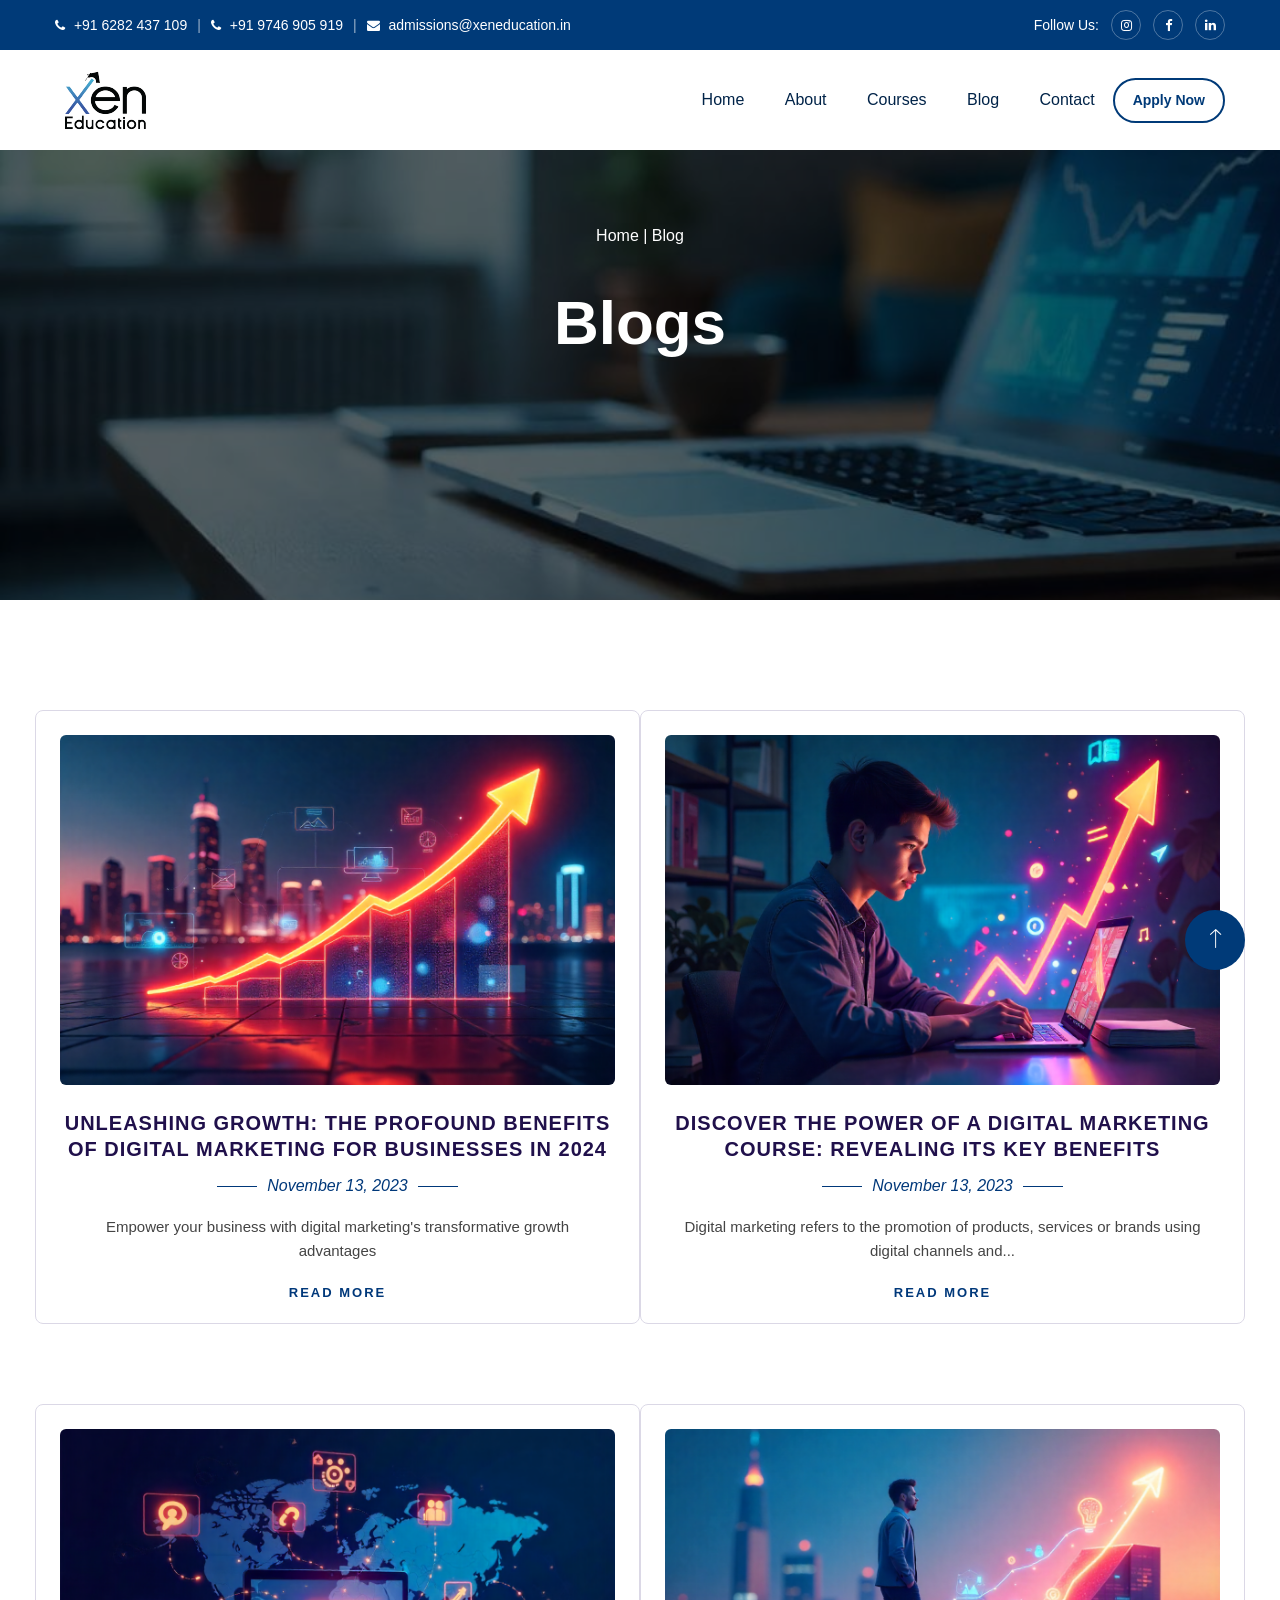
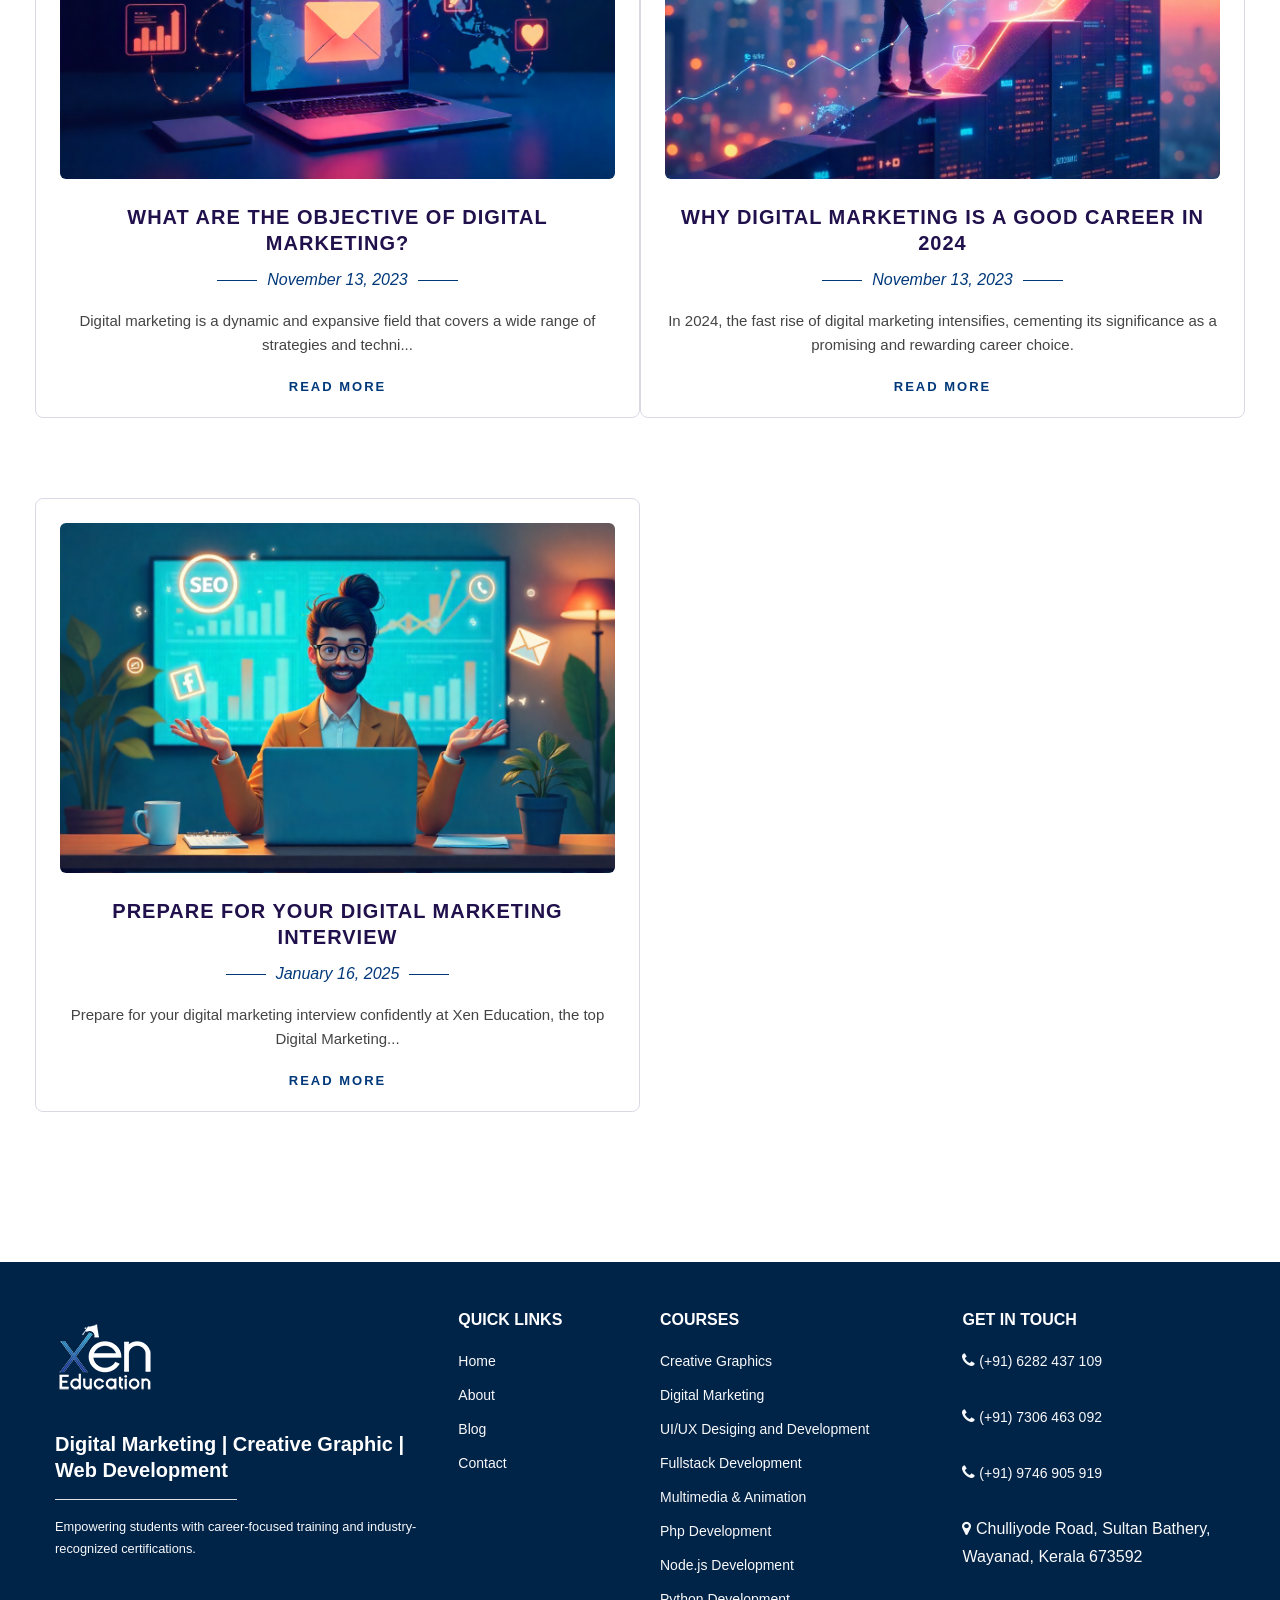
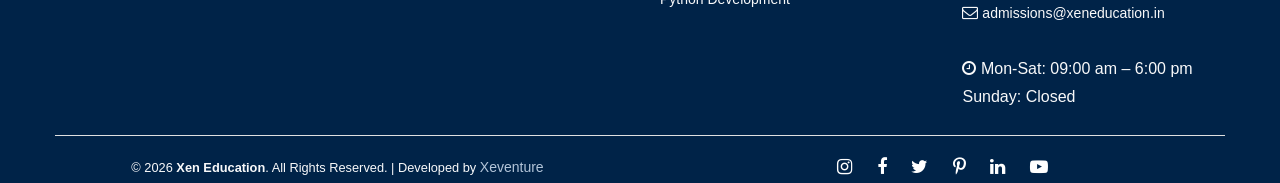
<file: blog.html>
<!DOCTYPE html>
<html lang="en">

<head>
  <title>Xen Education</title>
  <meta charset="UTF-8" />
  <meta name="viewport" content="width=device-width, initial-scale=1" />
  <link rel="icon" type="image/png" href="assets/images/favicon-1.png" />

  <!-- Swiper CSS -->
  <link rel="stylesheet" href="https://cdn.jsdelivr.net/npm/swiper@11/swiper-bundle.min.css" />

  <!-- Swiper JS -->
  <script src="https://cdn.jsdelivr.net/npm/swiper@11/swiper-bundle.min.js"></script>


  <!--===============================================================================================-->
  <link rel="stylesheet" type="text/css" href="assets/fonts/font-awesome/css/font-awesome.min3860.css?v=1" />
  <!--===============================================================================================-->
  <link rel="stylesheet" type="text/css" href="assets/fonts/ionicons/css/ionicons.min3860.css?v=1" />
  <!--===============================================================================================-->
  <link rel="stylesheet" type="text/css" href="assets/libs/bootstrap/bootstrap.minf9e3.css?v=1.1" />
  <!--===============================================================================================-->
  <link rel="stylesheet" type="text/css" href="assets/libs/slick/slick3860.css?v=1" />
  <!--===============================================================================================-->
  <link rel="stylesheet" type="text/css" href="assets/libs/magnific-popup/magnific-popup3860.css?v=1" />
  <!--===============================================================================================-->
  <link rel="stylesheet" type="text/css" href="assets/libs/animsition/animsition.min3860.css?v=1" />
  <!--===============================================================================================-->
  <link rel="stylesheet" type="text/css" href="assets/libs/animate/animate3860.css?v=1" />
  <!--===============================================================================================-->
  <link rel="stylesheet" type="text/css" href="assets/css/style-223cd.css?v=1.2.1" />
  <!--===============================================================================================-->
  <link rel="stylesheet" href="https://cdn.jsdelivr.net/npm/bootstrap-icons@1.13.1/font/bootstrap-icons.min.css" />

  <!-- template styles -->
  <link rel="stylesheet" href="assets/css/eduhive.css" />

</head>
<style>
  .coureslist {
    display: none;
    list-style: none;
    padding-left: 15px;
    margin-top: 10px;
  }

  .coureslist.show {
    display: block;
  }

  .footernav,
  .coureslist {
    list-style: none;
    padding: 0;
    margin: 0;
  }

  .footernav li {
    cursor: pointer;
    margin: 5px 0;
  }

  .footernav li:hover {
    color: #b2d7fd;
  }

  .student-form {
    background: #fffffffa;
    padding: 50px;
    border-radius: 10px;
    width: 100%;
    max-width: 100%;
    height: 100%;
  }

  .student-label {
    display: block;
    margin: 10px 0 5px;
    font-weight: bold;
  }

  input,
  select,
  button {
    width: 100%;
    padding: 10px;
    margin-bottom: 15px;
    border-radius: 6px;
    border: 1px solid #ccc;
    font-size: 14px;
  }

  .student-button {
    background: #0553a7;
    color: #fff;
    border: none;
    cursor: pointer;
    font-weight: bold;
  }

  .student-button:hover {
    background: #084f9b;
  }
</style>

<body class="animsition wide-container">
  <div id="wrapper-container">
    <!-- Header -->
    <header class="site-header sticky-header header-overlay layout-2 hight-light-first-letter">

      <!-- ===== NEW TOP BAR ===== -->
      <div class="top-bar">
        <div class="container">
          <div class="top-bar-inner">
            <!-- Left side: Contact Info -->
            <div class="top-bar-left">
              <a href="tel:+919746905919" class="top-contact">
                <i class="fa fa-phone"></i> +91 6282 437 109
              </a>
              <span class="divider">|</span>
              <a href="mailto:admissions@xeneducation.in" class="top-contact">
                <i class="fa fa-phone"></i> +91 9746 905 919
              </a>
              <span class="divider">|</span>
              <a href="mailto:admissions@xeneducation.in" class="top-contact">
                <i class="fa fa-envelope"></i> admissions@xeneducation.in
              </a>

            </div>

            <!-- Right side: Social Icons -->
            <div class="top-bar-right">
              <span class="follow-text">Follow Us:</span>
              <a href="https://www.instagram.com/xeneducation/" target="_blank" class="top-social-icon">
                <i class="fa fa-instagram"></i>
              </a>
              <a href="https://www.facebook.com/xeneducationbathery" target="_blank" class="top-social-icon">
                <i class="fa fa-facebook"></i>
              </a>
              <a href="https://www.linkedin.com/company/xen-education/" target="_blank" class="top-social-icon">
                <i class="fa fa-linkedin"></i>
              </a>
            </div>
          </div>
        </div>
      </div>
      <!-- ===== END TOP BAR ===== -->

      <!-- Main Header -->
      <div class="header-inner element-to-stick">
        <div class="container">
          <div class="wrap-content-header">
            <div class="header-logo">
              <a href="index.html" class="logo">
                <img src="assets/images/logo-022.png" alt="IMG" data-retina="assets/images/logo-022.png"
                  data-sticky="assets/images/logo-022.png" data-mobile="assets/images/logo-022.png" />
              </a>
            </div>

            <nav class="main-navigation">
              <ul class="menu-lists">
                <li class="menu-item-has-children">
                  <a href="index.html"> Home </a>
                </li>
                <li class="menu-item-has-children">
                  <a href="About.html"> About </a>
                </li>
                <li class="menu-item-has-children">
                  <a href="courses.html"> Courses </a>
                </li>
                <li class="menu-item-has-children">
                  <a href="blog.html"> Blog </a>
                </li>
                <li>
                  <a href="contact.html"> Contact </a>
                </li>
              </ul>
            </nav>

            <div class="menu-right">
              <!-- shortcode login popup -->
              <div class="element-login-popup layout-1">
                <!-- <div class="login-links"> -->
                <div class="login-links" style="display: inline-block;">
                  <a class="login btn btn-pan" data-active=".box-login" data-effect="mfp-zoom-in"
                    href="#bp-popup-login">
                    <span>Apply Now</span>
                  </a>
                </div>
                <!-- </div> -->

                <div id="bp-popup-login" class="white-popup mfp-with-anim mfp-hide" style="
                border-radius: 20px;
                height: 700px;
                background-color: transparent;
              ">
                  <div class="loginwrapper">
                    <div class="login-popup box-login">
                      <div class="inner-login">
                        <h3 class="title">
                          <span class="current-title">Application Form</span>
                        </h3>
                        <div class="form-row">
                          <div class="wrap-form">
                            <form class="student-form">
                              <!-- Name -->
                              <label class="student-label" for="name">Full Name</label>
                              <input type="text" id="name" name="name" placeholder="Enter your full name" required />

                              <!-- Email -->
                              <label class="student-label" for="email">Email</label>
                              <input type="email" id="email" name="email" placeholder="Enter your email" required />

                              <!-- Phone -->
                              <label class="student-label" for="phone">Phone Number</label>
                              <input type="tel" id="phone" name="phone" placeholder="Enter your phone number"
                                pattern="[0-9]{10}" required />

                              <!-- Qualification -->
                              <label class="student-label" for="qualification">Qualification</label>
                              <select id="qualification" name="qualification" required>
                                <option value="">Select Qualification</option>
                                <option value="+2">+2</option>
                                <option value="graduation">Graduate</option>
                                <option value="postgraduation">Post Graduate</option>
                                <option value="others">Others</option>
                              </select>

                              <!-- Course -->
                              <label class="student-label" for="course">Choose Course</label>
                              <select id="course" name="course" required>
                                <option value="">Select Course</option>
                                <option value="course1">Creative Graphics</option>
                                <option value="course2">Digital Marketing</option>
                                <option value="course3">Full Stack Development</option>
                                <option value="course4">UI/UX Design and Development</option>
                                <option value="course5">Multimedia With Animation</option>
                                <option value="course6">PHP Development</option>
                                <option value="course7">Node JS Development</option>
                                <option value="course8">Python Development</option>
                              </select>

                              <!-- DOB -->
                              <label class="student-label" for="dob">Date of Birth</label>
                              <input type="date" id="dob" name="dob" required />

                              <!-- Location -->
                              <label class="student-label" for="location">Location</label>
                              <input type="text" id="location" name="location" placeholder="Enter your location"
                                required />

                              <!-- Submit -->
                              <button class="student-button" type="submit">Apply</button>
                            </form>
                          </div>
                        </div>
                      </div>
                    </div>
                  </div>
                </div>
              </div>
              <!-- end shortcode login -->

              <!-- Button toggle menu-mobile -->
              <div class="menu-mobile-effect navbar-toggle">
                <div class="icon-wrap">
                  <i class="ion-navicon"></i>
                </div>
              </div>
              <!-- end Button toggle menu-mobile -->
            </div>
          </div>
        </div>
      </div>
    </header>

    <nav class="mobile-menu-container mobile-effect">
      <ul class="nav navbar-nav">
        <li class="menu-item-has-children">
          <a href="index.html"> Home </a>
        </li>

        <li class="menu-item-has-children">
          <a href="About.html"> About </a>
        </li>

        <li class="menu-item-has-children">
          <a href="courses.html"> Courses </a>
        </li>

        <li class="menu-item-has-children">
          <a href="blog.html"> Blog </a>
        </li>

        <li>
          <a href="contact.html"> Contact </a>
        </li>
      </ul>
    </nav>

    <section class="wave-banner">
      <div class="banner-content">
        <div>
          <p>
            <a href="index.html" class="navigation" style="color: white">Home</a>
            |
            <a href="blog.html" class="navigation-about" style="color: white">Blog</a>
          </p>
          <h1 style="font-size: 40px; font-weight: bold; margin-bottom: 15px">
            Blogs
          </h1>
        </div>

      </div>


    </section>

    <!-- Main content -->
    <section class="blog-section">
      <div class="container">
        <!-- Blog 1 -->
        <div class="row blog-row">
          <div class="blog-card col-md-6">
            <img src="assets/images/blog/blog-1.png" alt="Fashion Model Shoot">
            <h3>Unleashing Growth: The Profound Benefits of Digital Marketing for Businesses in 2024</h3>
            <div class="blog-meta">November 13, 2023</div>
            <p>
              Empower your business with digital marketing's transformative growth <br> advantages
            </p>
            <a href="blog-d.html" class="read-more">Read More</a>
          </div>

          <!-- Blog 2 -->
          <div class="blog-card col-md-6">
            <img src="assets/images/blog/blog-2.png" alt="Golden Snow Land">
            <h3>Discover the Power of a Digital Marketing Course: Revealing Its Key Benefits</h3>
            <div class="blog-meta">November 13, 2023</div>
            <p>
              Digital marketing refers to the promotion of products, services or brands using digital channels and...
            </p>
            <a href="blog-d.html" class="read-more">Read More</a>
          </div>
        </div>


        <!-- Blog 3 -->
        <div class="row blog-row">
          <div class="blog-card col-md-6">
            <img src="assets/images/blog/blog-5.png" alt="Fashion Model Shoot">
            <h3>What are the Objective of Digital Marketing?</h3>
            <div class="blog-meta">November 13, 2023</div>
            <p>
              Digital marketing is a dynamic and expansive field that covers a wide range of strategies and techni...
            </p>
            <a href="blog-d.html" class="read-more">Read More</a>
          </div>

          <!-- Blog 4 -->
          <div class="blog-card col-md-6">
            <img src="assets/images/blog/blog-4.png" alt="Golden Snow Land">
            <h3>Why Digital Marketing is a good career in 2024</h3>
            <div class="blog-meta">November 13, 2023</div>
            <p>
              In 2024, the fast rise of digital marketing intensifies, cementing its significance as a promising and
              rewarding career choice. </p>
            <a href="blog-d.html" class="read-more">Read More</a>
          </div>
        </div>
        <div class="row blog-row">
          <!-- Blog 5 -->
          <div class="blog-card col-md-6">
            <img src="assets/images/blog/blog-3.png" alt="Golden Snow Land">
            <h3>Prepare for Your Digital Marketing Interview</h3>
            <div class="blog-meta">January 16, 2025</div>
            <p>
              Prepare for your digital marketing interview confidently at Xen Education, the top Digital Marketing...
            </p>
            <a href="blog-d.html" class="read-more">Read More</a>
          </div>
        </div>


      </div>
    </section>

  </div>
  <!-- end Main content -->

  <!-- Footer -->
  <footer class="site-footer text-light pt-5">
    <div class="container">
      <div class="row gy-4">
        <!-- Logo & Tagline -->
        <div class="col-lg-4 col-md-6">
          <img src="assets/images/logo-02.png" alt="Xen Education" class="mb-3" style="max-width: 180px" />
          <h5 class="fw-bold">
            Digital Marketing | Creative Graphic | Web Development
          </h5>
          <hr class="bg-light w-50" />
          <p class="small">
            Empowering students with career-focused training and
            industry-recognized certifications.
          </p>
        </div>

        <!-- Quick Links -->
        <div class="col-lg-2 col-md-6">
          <h6 class="fw-bold text-uppercase mb-3">Quick Links</h6>
          <ul class="list-unstyled footer-links">
            <li><a href="index.html" class="text-light">Home</a></li>
            <li><a href="About.html" class="text-light">About</a></li>
            <li><a href="blog.html" class="text-light">Blog</a></li>
            <li><a href="contact.html" class="text-light">Contact</a></li>
          </ul>
        </div>

        <!-- Courses -->
        <div class="col-lg-3 col-md-6">
          <h6 class="fw-bold text-uppercase mb-3">Courses</h6>
          <ul class="list-unstyled footer-links">
            <li>
              <a href="creative.html" class="text-light">Creative Graphics</a>
            </li>
            <li>
              <a href="digital.html" class="text-light">Digital Marketing</a>
            </li>
            <li>
              <a href="uiux-dev.html" class="text-light">UI/UX Desiging and Development</a>
            </li>
            <li>
              <a href="fullstack.html" class="text-light">Fullstack Development</a>
            </li>
            <li>
              <a href="multimedia.html" class="text-light">Multimedia & Animation</a>
            </li>
            <li>
              <a href="phpdev.html" class="text-light">Php Development</a>
            </li>
            <li>
              <a href="node.html" class="text-light">Node.js Development</a>
            </li>
            <li>
              <a href="python.html" class="text-light">Python Development</a>
            </li>
            <!-- <li>
                <a href="videophoto.html" class="text-light"
                  >Videography & Photography</a
                >
              </li> -->
          </ul>
        </div>

        <!-- Contact Info -->
        <div class="col-lg-3 col-md-6">
          <h6 class="fw-bold text-uppercase mb-3">Get in Touch</h6>
          <p>
            <i class="fa fa-phone me-2"></i><a href="tel:+916282437109" class="text-light">
              (+91) 6282 437 109</a>
          </p>
          <p>
            <i class="fa fa-phone me-2"></i><a href="tel:+917306463092" class="text-light">
              (+91) 7306 463 092</a>
          </p>
          <p>
            <i class="fa fa-phone me-2"></i><a href="tel:+919746905919" class="text-light">
              (+91) 9746 905 919</a>
          </p>
          <p>
            <i class="fa fa-map-marker me-2"></i> Chulliyode Road, Sultan
            Bathery, Wayanad, Kerala 673592
          </p>
          <p>
            <i class="fa fa-envelope-o me-2"></i><a href="mailto:admissions@xeneducation.in" class="text-light">
              admissions@xeneducation.in</a>
          </p>
          <p>
            <i class="fa fa-clock-o me-2"></i> Mon-Sat: 09:00 am – 6:00 pm
            <br />
            Sunday: Closed
          </p>
        </div>
      </div>

      <hr class="bg-light mt-4" />

      <!-- Bottom Row -->
      <div class="row align-items-center">
        <div class="col-md-6 text-center text-md-start">
          <p class="mb-0 small">
            © <span id="currentYear"></span> <strong>Xen Education</strong>. All Rights Reserved. |
            Developed by
            <a href="https://xeventure.com/" target="_blank" class="">Xeventure</a>
          </p>
        </div>
        <div class="col-md-6 text-center text-md-end">
          <ul class="list-inline mb-0 socials">
            <li class="list-inline-item">
              <a href="https://www.instagram.com/xeneducation/" target="_blank"><i class="fa fa-instagram"></i></a>
            </li>
            <li class="list-inline-item">
              <a href="https://www.facebook.com/xeneducationbathery" target="_blank"><i class="fa fa-facebook"></i></a>
            </li>
            <li class="list-inline-item">
              <a href="https://x.com/Xen_education" target="_blank"><i class="fa fa-twitter"></i></a>
            </li>
            <li class="list-inline-item">
              <a href="https://in.pinterest.com/xen_education/" target="_blank"><i class="fa fa-pinterest-p"></i></a>
            </li>
            <li class="list-inline-item">
              <a href="https://www.linkedin.com/company/xen-education/" target="_blank"><i
                  class="fa fa-linkedin"></i></a>
            </li>
            <li class="list-inline-item">
              <a href="https://www.youtube.com/@xeneducation" target="_blank"><i class="fa fa-youtube-play"></i></a>
            </li>
          </ul>
        </div>
      </div>
    </div>
  </footer>
  <!-- end Footer -->

  <div id="back-to-top" class="btn-back-to-top">
    <i class="ion ion-ios-arrow-thin-up"></i>
  </div>



  <script>
    document.querySelectorAll(".toggle").forEach((toggle) => {
      toggle.addEventListener("click", () => {
        toggle.classList.toggle("active");
      });
    });
  </script>









  <!--===============================================================================================-->
  <script src="assets/libs/jquery/jquery-3.4.1.min3860.js?v=1"></script>
  <!--===============================================================================================-->
  <script src="assets/libs/bootstrap/popper3860.js?v=1"></script>
  <script src="assets/libs/bootstrap/bootstrap.min3860.js?v=1"></script>
  <!--===============================================================================================-->
  <script src="assets/libs/magnific-popup/jquery.magnific-popup.min3860.js?v=1"></script>
  <!--===============================================================================================-->
  <script src="assets/libs/animsition/animsition.min3860.js?v=1"></script>
  <!--===============================================================================================-->
  <script src="assets/libs/slick/slick.min3860.js?v=1"></script>
  <!--===============================================================================================-->
  <script src="assets/libs/select2/select2.min3860.js?v=1"></script>
  <!--===============================================================================================-->
  <script src="assets/libs/countdown/jquery.plugin.min3860.js?v=1"></script>
  <script src="assets/libs/countdown/jquery.countdown.min3860.js?v=1"></script>
  <!--===============================================================================================-->
  <script src="assets/libs/isotope/isotope.pkgd.min3860.js?v=1"></script>
  <script src="assets/libs/isotope/modul3860.js?v=1"></script>
  <!--===============================================================================================-->
  <script src="assets/libs/waypoint/jquery.waypoints.min3860.js?v=1"></script>
  <script src="assets/libs/countterup/jquery.counterup.min3860.js?v=1"></script>
  <!--===============================================================================================-->
  <script src="assets/js/main3860.js?v=1"></script>
</body>

</html>
</file>
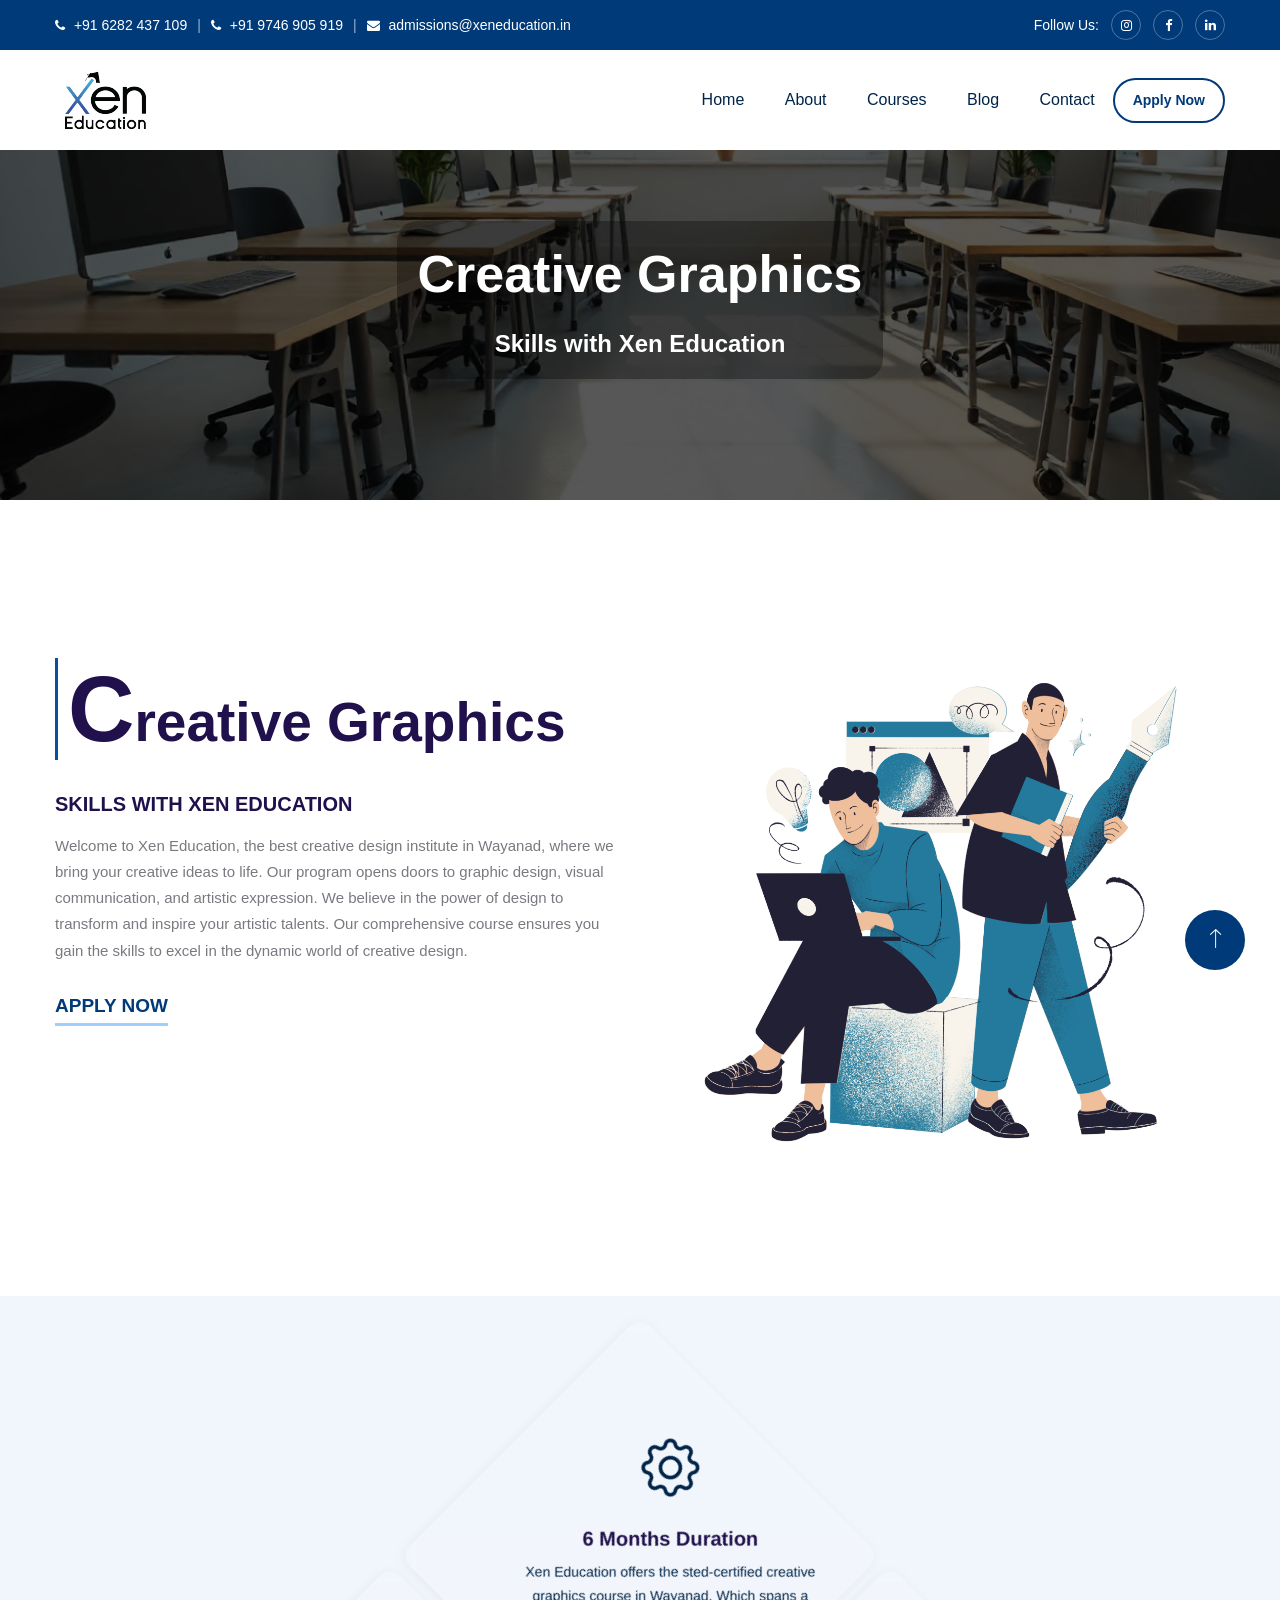
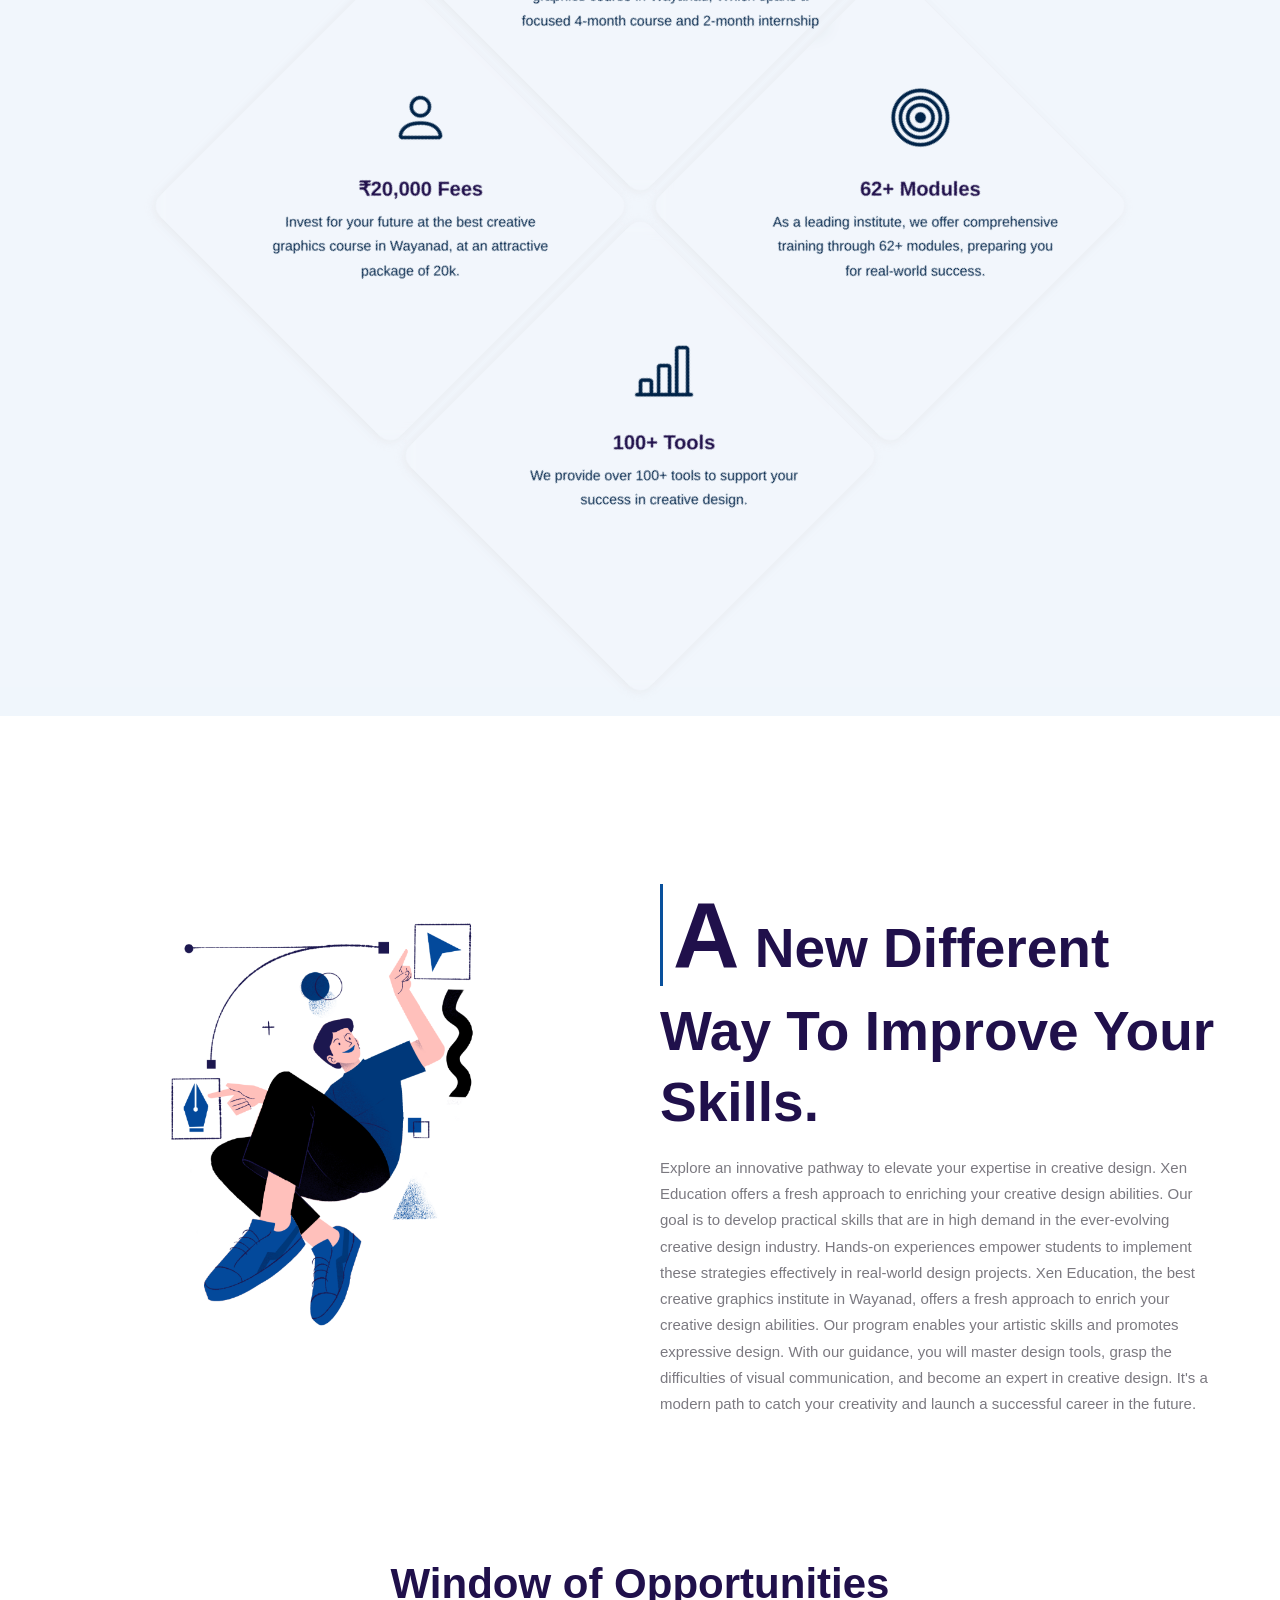
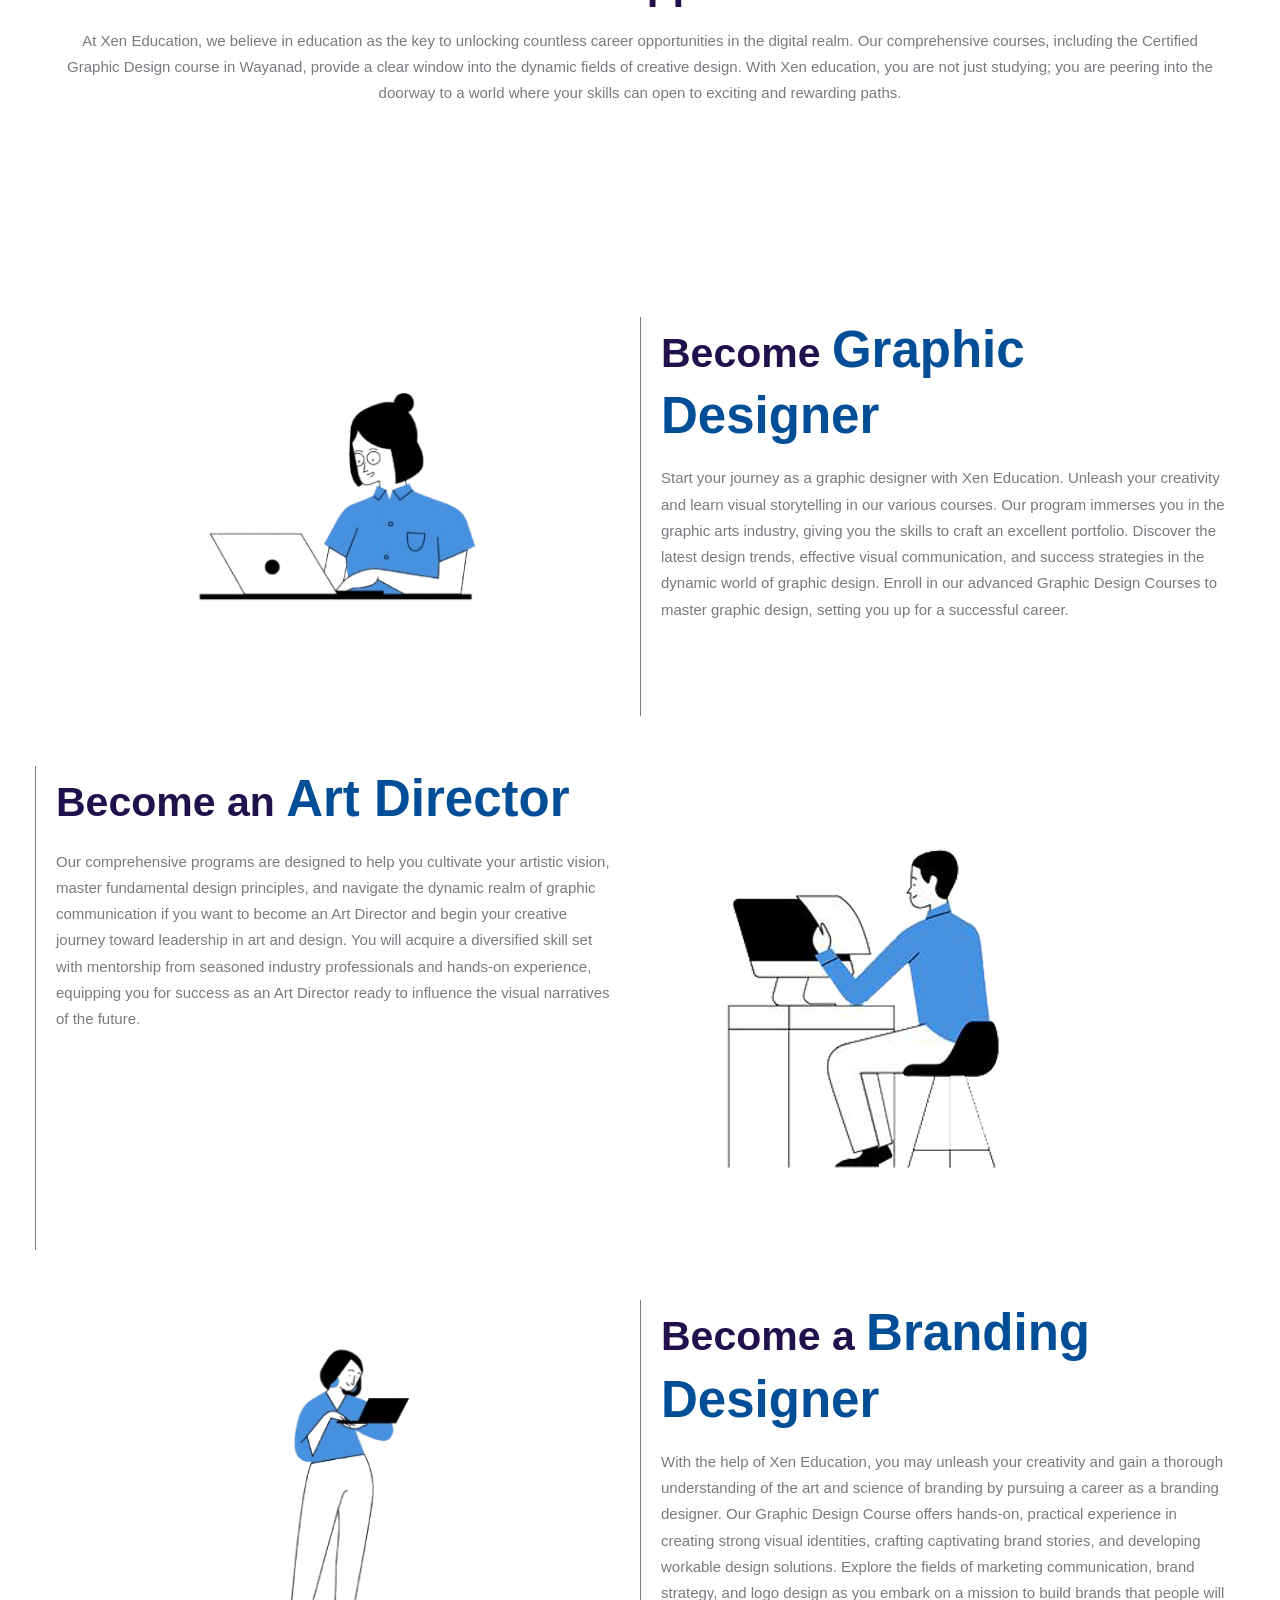
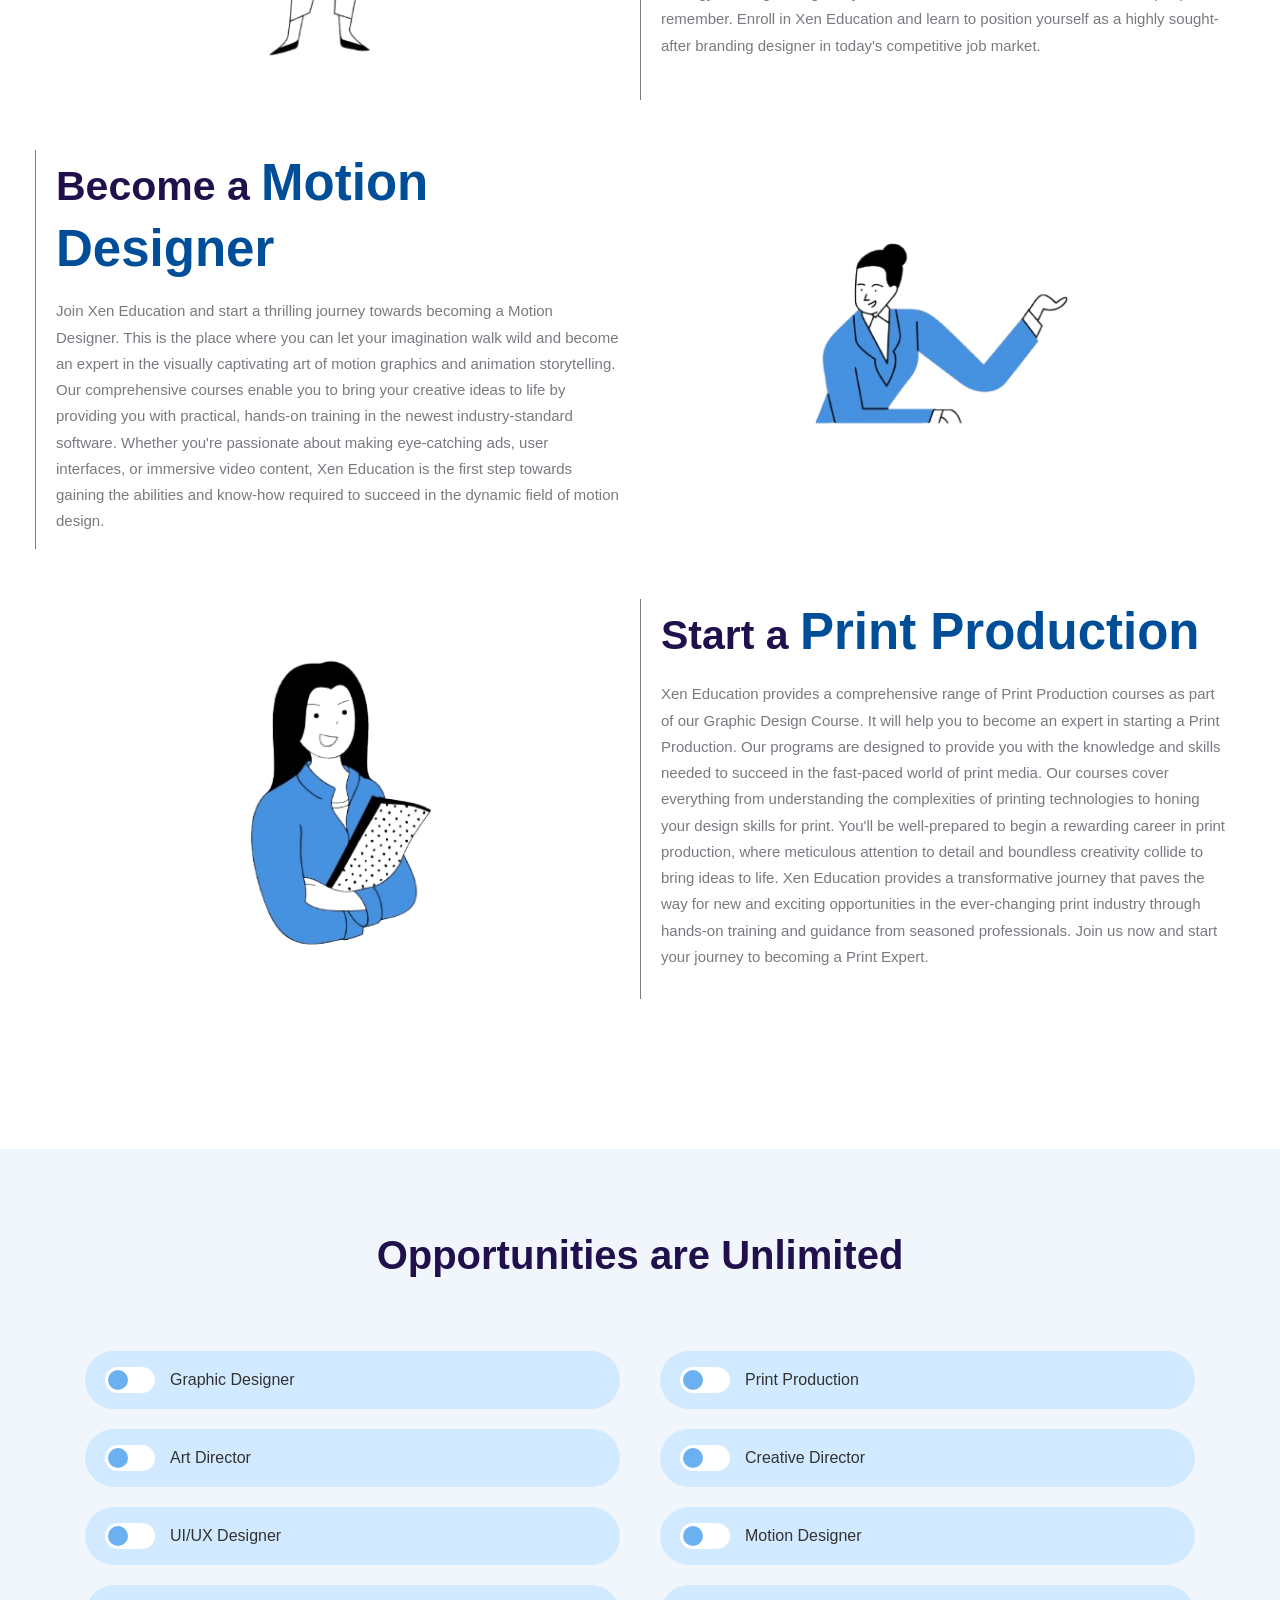
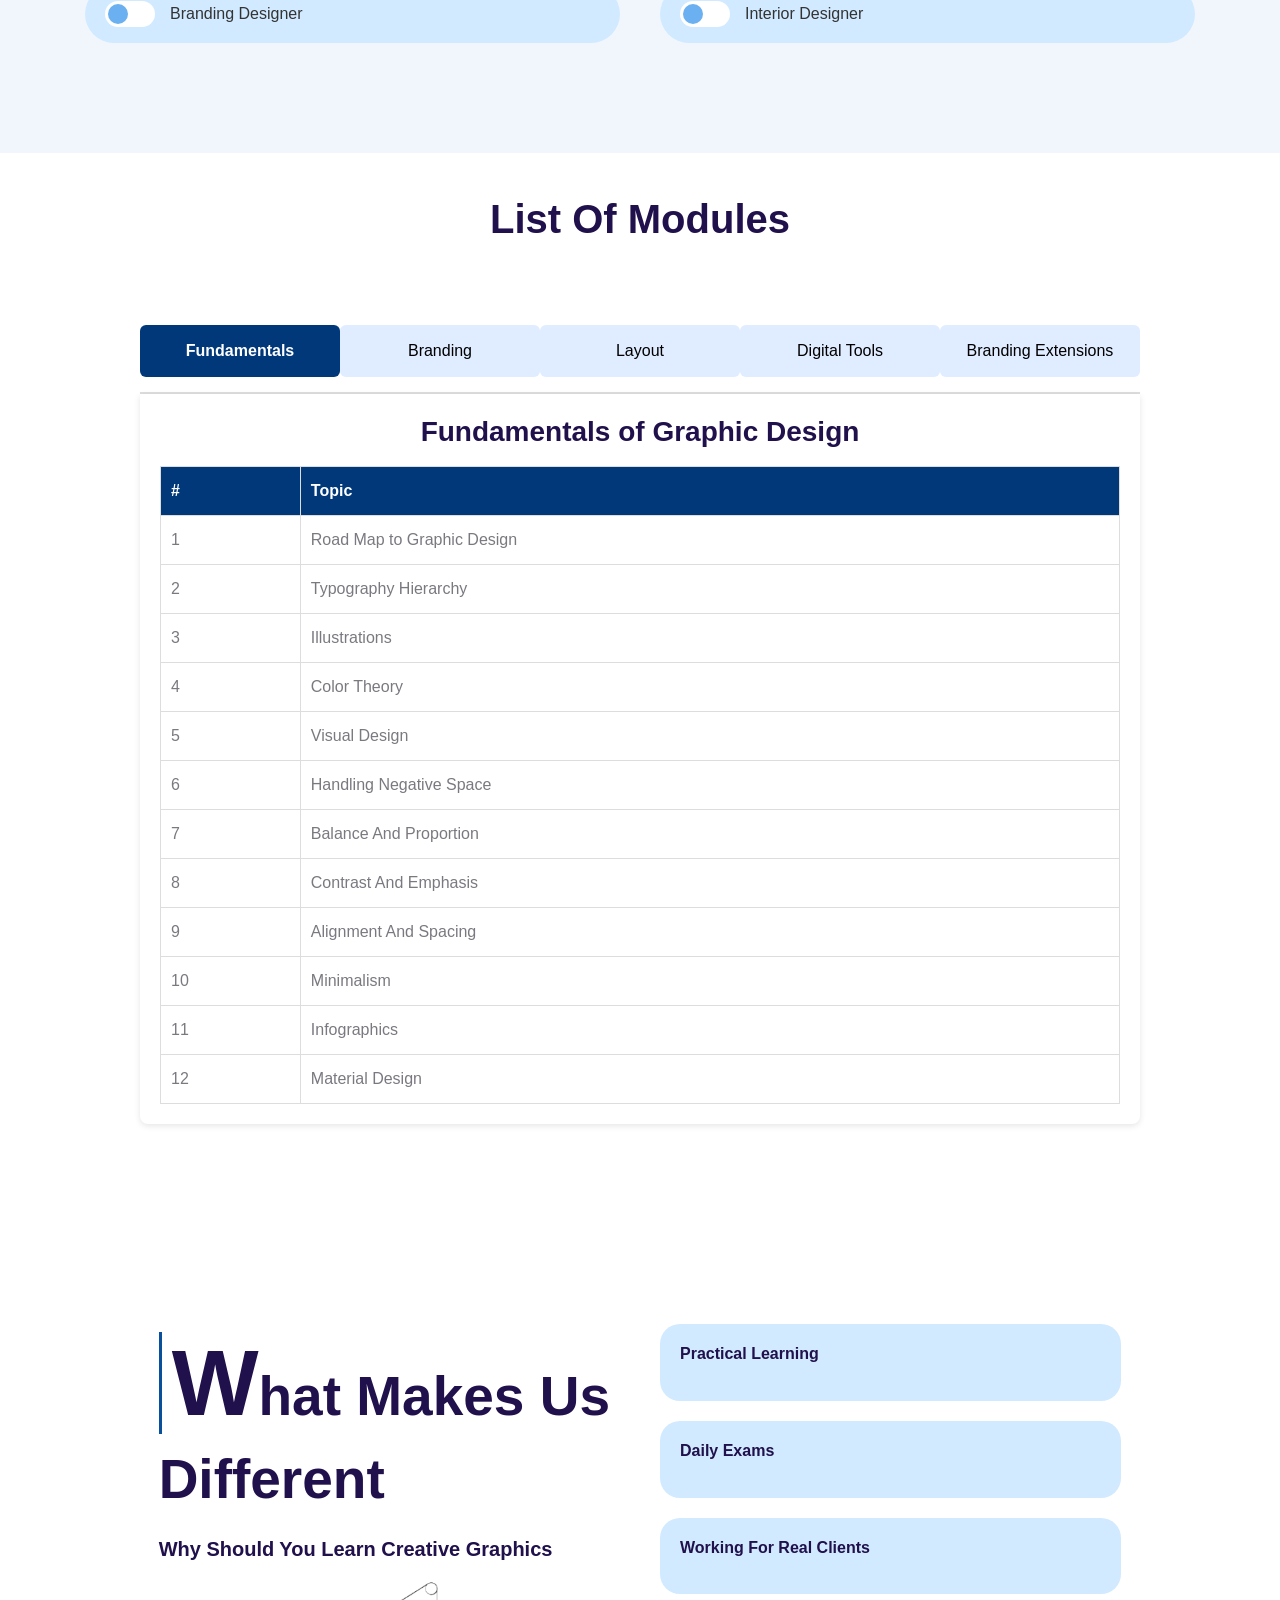
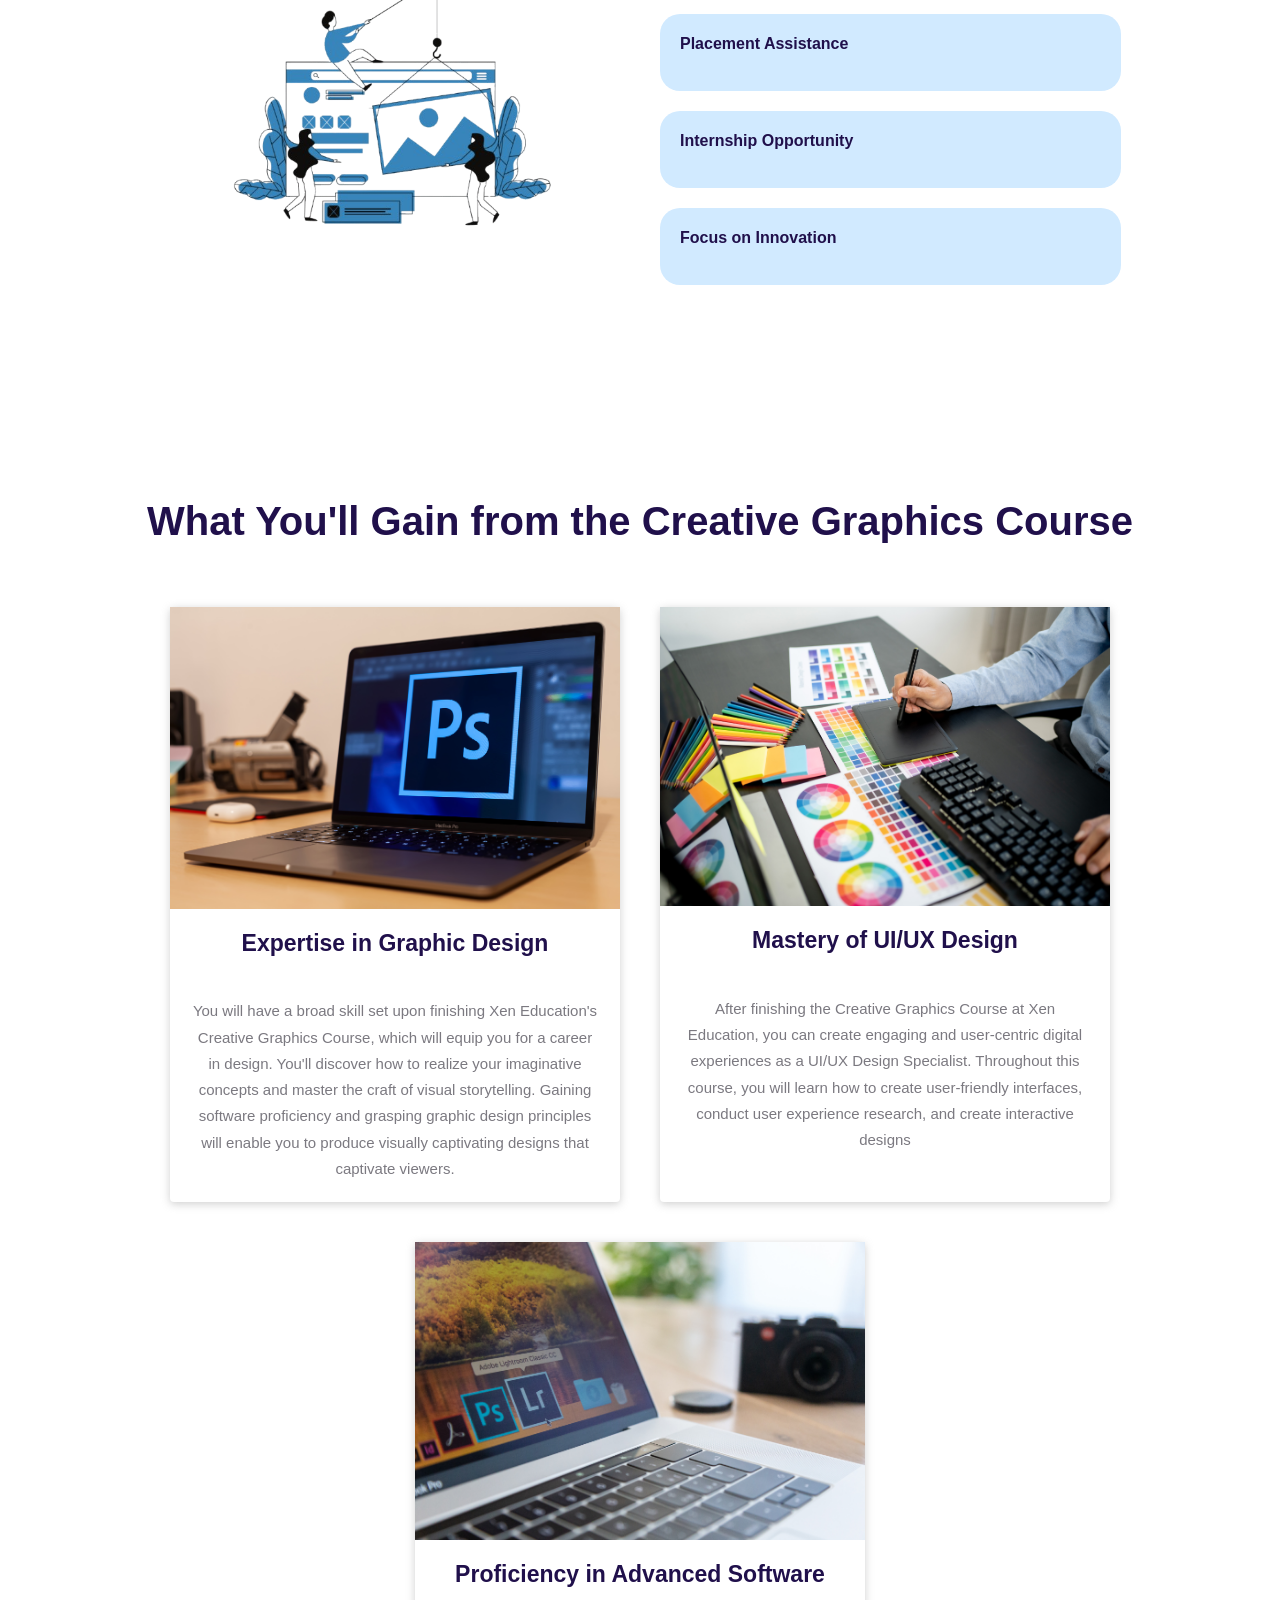
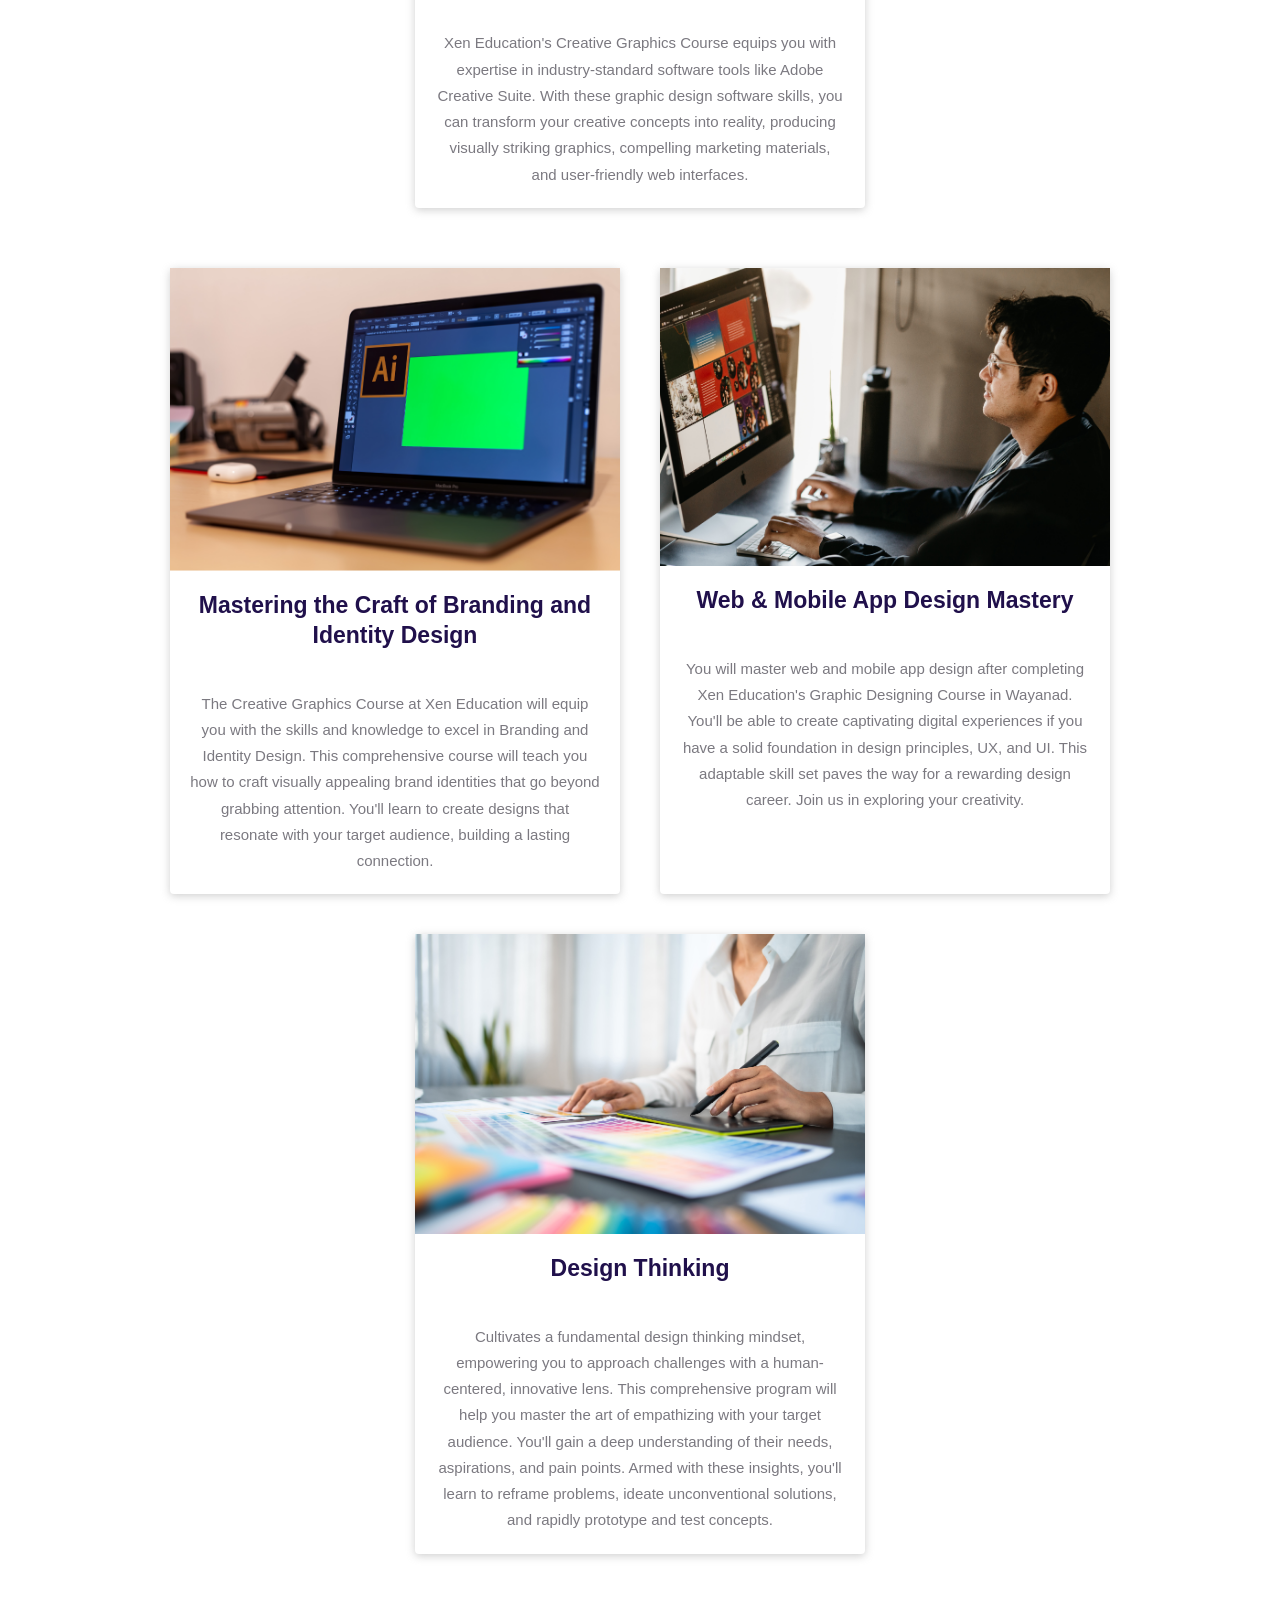
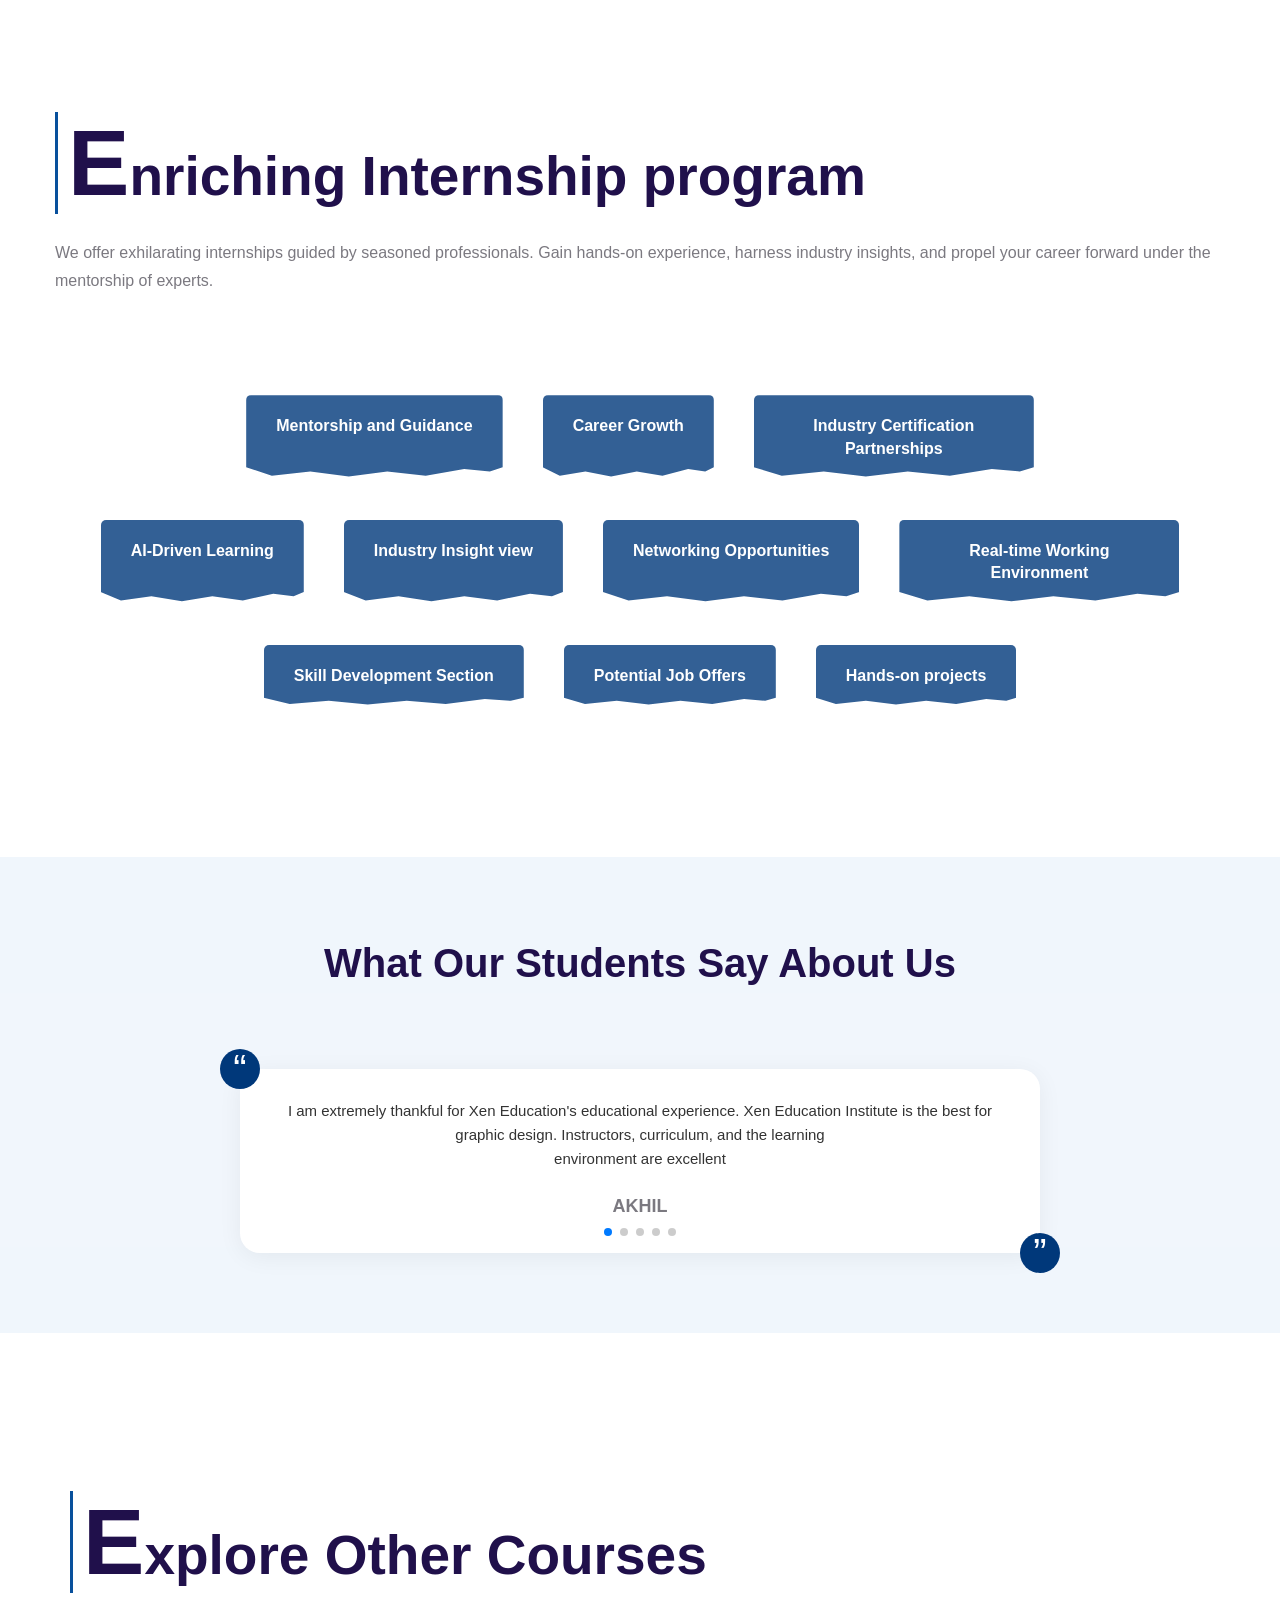
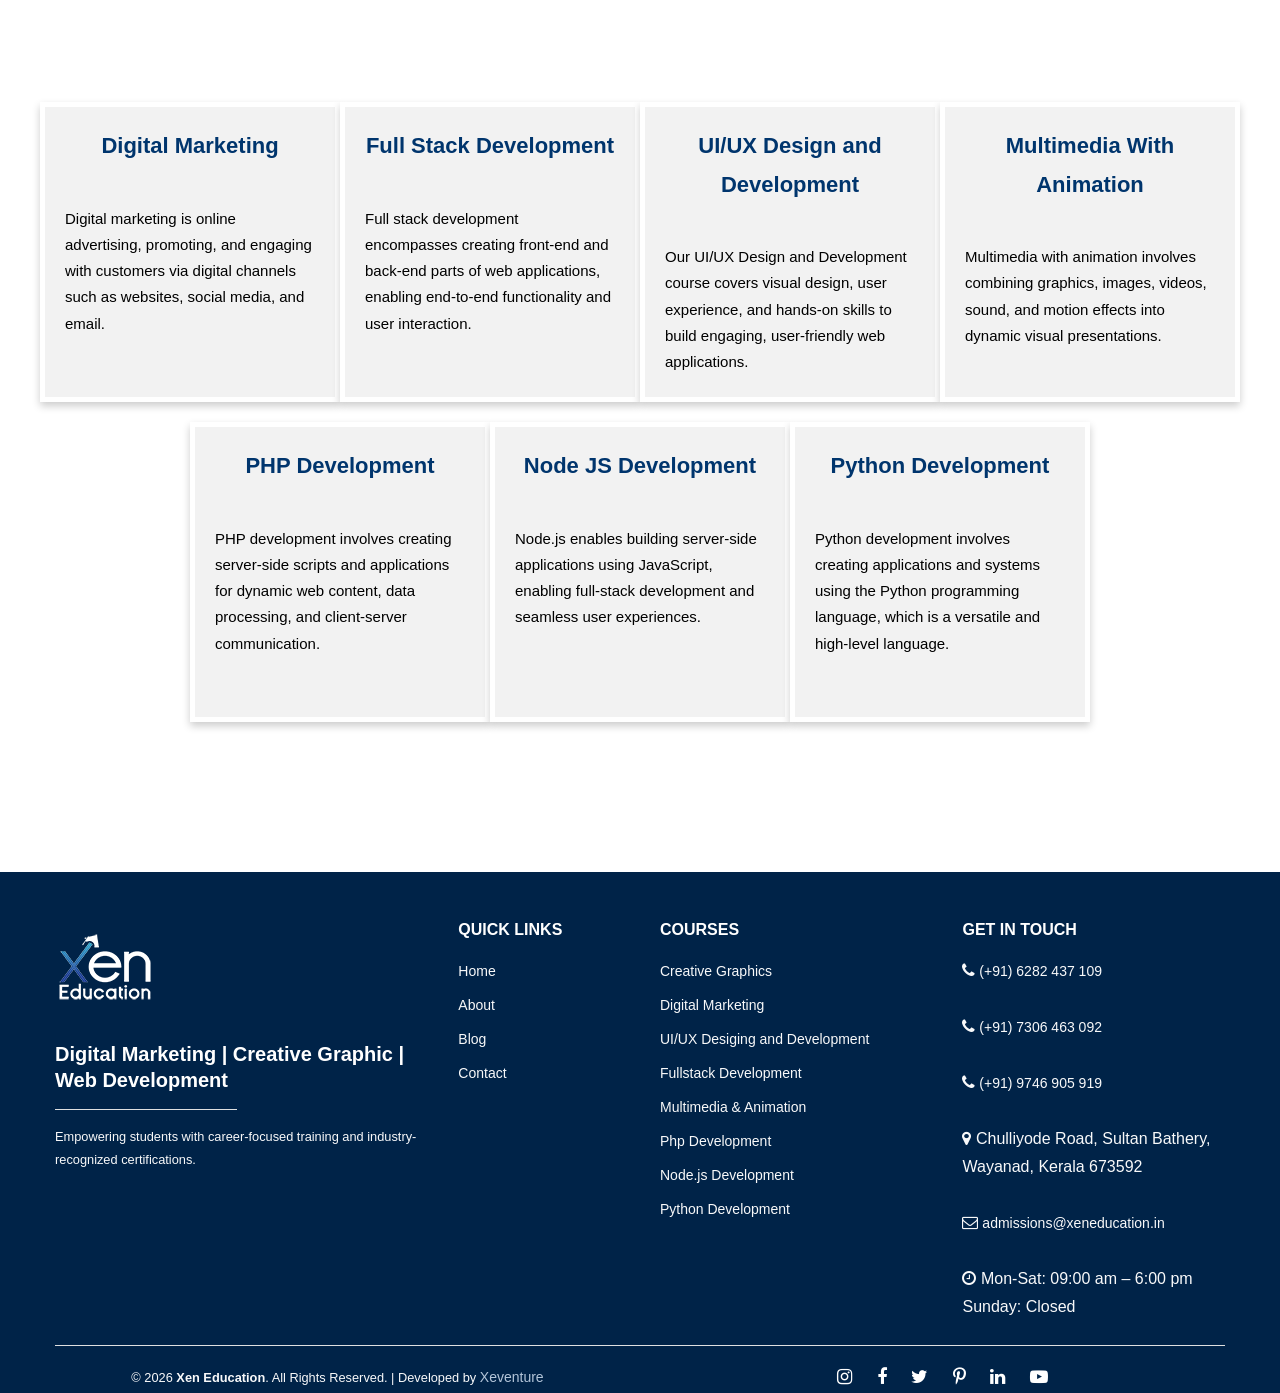
<file: creative.html>
<!DOCTYPE html>
<html lang="en">

<head>
  <title>Xen Education</title>
  <meta charset="UTF-8" />
  <meta name="viewport" content="width=device-width, initial-scale=1" />
  <link rel="icon" type="image/png" href="assets/images/favicon-1.png" />

  <!-- Swiper CSS -->
  <link rel="stylesheet" href="https://cdn.jsdelivr.net/npm/swiper@11/swiper-bundle.min.css" />

  <!-- Swiper JS -->
  <script src="https://cdn.jsdelivr.net/npm/swiper@11/swiper-bundle.min.js"></script>

  <!--===============================================================================================-->
  <link rel="stylesheet" type="text/css" href="assets/fonts/font-awesome/css/font-awesome.min3860.css?v=1" />
  <!--===============================================================================================-->
  <link rel="stylesheet" type="text/css" href="assets/fonts/ionicons/css/ionicons.min3860.css?v=1" />
  <!--===============================================================================================-->
  <link rel="stylesheet" type="text/css" href="assets/libs/bootstrap/bootstrap.minf9e3.css?v=1.1" />
  <!--===============================================================================================-->
  <link rel="stylesheet" type="text/css" href="assets/libs/slick/slick3860.css?v=1" />
  <!--===============================================================================================-->
  <link rel="stylesheet" type="text/css" href="assets/libs/magnific-popup/magnific-popup3860.css?v=1" />
  <!--===============================================================================================-->
  <link rel="stylesheet" type="text/css" href="assets/libs/animsition/animsition.min3860.css?v=1" />
  <!--===============================================================================================-->
  <link rel="stylesheet" type="text/css" href="assets/libs/animate/animate3860.css?v=1" />
  <!--===============================================================================================-->
  <link rel="stylesheet" type="text/css" href="assets/css/style-223cd.css?v=1.2.1" />
  <!--===============================================================================================-->
  <link rel="stylesheet" href="https://cdn.jsdelivr.net/npm/bootstrap-icons@1.13.1/font/bootstrap-icons.min.css" />
  <link rel="stylesheet" href="assets/css/eduhive.css" />

</head>
<style>
  .coureslist {
    display: none;
    list-style: none;
    padding-left: 15px;
    margin-top: 10px;
  }

  .coureslist.show {
    display: block;
  }

  .footernav,
  .coureslist {
    list-style: none;
    padding: 0;
    margin: 0;
  }

  .footernav li {
    cursor: pointer;
    margin: 5px 0;
  }

  .footernav li:hover {
    color: #b2d7fd;
  }

  .student-form {
    background: #fffffffa;
    padding: 50px;
    border-radius: 10px;
    width: 100%;
    max-width: 100%;
    height: 100%;
  }

  .student-label {
    display: block;
    margin: 10px 0 5px;
    font-weight: bold;
  }

  input,
  select,
  button {
    width: 100%;
    padding: 10px;
    margin-bottom: 15px;
    border-radius: 6px;
    border: 1px solid #ccc;
    font-size: 14px;
  }

  .student-button {
    background: #0553a7;
    color: #fff;
    border: none;
    cursor: pointer;
    font-weight: bold;
  }

  .student-button:hover {
    background: #084f9b;
  }
</style>

<body class="animsition wide-container">
  <div id="wrapper-container">

    <!-- Header -->
    <header class="site-header sticky-header header-overlay layout-2 hight-light-first-letter">

      <!-- ===== NEW TOP BAR ===== -->
      <div class="top-bar">
        <div class="container">
          <div class="top-bar-inner">
            <!-- Left side: Contact Info -->
            <div class="top-bar-left">
              <a href="tel:+919746905919" class="top-contact">
                <i class="fa fa-phone"></i> +91 6282 437 109
              </a>
              <span class="divider">|</span>
              <a href="mailto:admissions@xeneducation.in" class="top-contact">
                <i class="fa fa-phone"></i> +91 9746 905 919
              </a>
              <span class="divider">|</span>
              <a href="mailto:admissions@xeneducation.in" class="top-contact">
                <i class="fa fa-envelope"></i> admissions@xeneducation.in
              </a>

            </div>

            <!-- Right side: Social Icons -->
            <div class="top-bar-right">
              <span class="follow-text">Follow Us:</span>
              <a href="https://www.instagram.com/xeneducation/" target="_blank" class="top-social-icon">
                <i class="fa fa-instagram"></i>
              </a>
              <a href="https://www.facebook.com/xeneducationbathery" target="_blank" class="top-social-icon">
                <i class="fa fa-facebook"></i>
              </a>
              <a href="https://www.linkedin.com/company/xen-education/" target="_blank" class="top-social-icon">
                <i class="fa fa-linkedin"></i>
              </a>
            </div>
          </div>
        </div>
      </div>
      <!-- ===== END TOP BAR ===== -->

      <!-- Main Header -->
      <div class="header-inner element-to-stick">
        <div class="container">
          <div class="wrap-content-header">
            <div class="header-logo">
              <a href="index.html" class="logo">
                <img src="assets/images/logo-022.png" alt="IMG" data-retina="assets/images/logo-022.png"
                  data-sticky="assets/images/logo-022.png" data-mobile="assets/images/logo-022.png" />
              </a>
            </div>

            <nav class="main-navigation">
              <ul class="menu-lists">
                <li class="menu-item-has-children">
                  <a href="index.html"> Home </a>
                </li>
                <li class="menu-item-has-children">
                  <a href="About.html"> About </a>
                </li>
                <li class="menu-item-has-children">
                  <a href="courses.html"> Courses </a>
                </li>
                <li class="menu-item-has-children">
                  <a href="blog.html"> Blog </a>
                </li>
                <li>
                  <a href="contact.html"> Contact </a>
                </li>
              </ul>
            </nav>

            <div class="menu-right">
              <!-- shortcode login popup -->
              <div class="element-login-popup layout-1">
                <!-- <div class="login-links">
                  <li class="btn btn-primary" style="background-color: #003a78; border: none ">
                    <a class="login" data-active=".box-login" data-effect="mfp-zoom-in" href="#bp-popup-login">
                      Apply Now
                    </a>
                  </li>
                </div> -->
                <div class="login-links" style="display: inline-block;">
                  <a class="login btn btn-pan" data-active=".box-login" data-effect="mfp-zoom-in"
                    href="#bp-popup-login">
                    <span>Apply Now</span>
                  </a>
                </div>

                <div id="bp-popup-login" class="white-popup mfp-with-anim mfp-hide" style="
                border-radius: 20px;
                height: 700px;
                background-color: transparent;
              ">
                  <div class="loginwrapper">
                    <div class="login-popup box-login">
                      <div class="inner-login">
                        <h3 class="title">
                          <span class="current-title">Application Form</span>
                        </h3>
                        <div class="form-row">
                          <div class="wrap-form">
                            <form class="student-form">
                              <!-- Name -->
                              <label class="student-label" for="name">Full Name</label>
                              <input type="text" id="name" name="name" placeholder="Enter your full name" required />

                              <!-- Email -->
                              <label class="student-label" for="email">Email</label>
                              <input type="email" id="email" name="email" placeholder="Enter your email" required />

                              <!-- Phone -->
                              <label class="student-label" for="phone">Phone Number</label>
                              <input type="tel" id="phone" name="phone" placeholder="Enter your phone number"
                                pattern="[0-9]{10}" required />

                              <!-- Qualification -->
                              <label class="student-label" for="qualification">Qualification</label>
                              <select id="qualification" name="qualification" required>
                                <option value="">Select Qualification</option>
                                <option value="+2">+2</option>
                                <option value="graduation">Graduate</option>
                                <option value="postgraduation">Post Graduate</option>
                                <option value="others">Others</option>
                              </select>

                              <!-- Course -->
                              <label class="student-label" for="course">Choose Course</label>
                              <select id="course" name="course" required>
                                <option value="">Select Course</option>
                                <option value="course1">Creative Graphics</option>
                                <option value="course2">Digital Marketing</option>
                                <option value="course3">Full Stack Development</option>
                                <option value="course4">UI/UX Design and Development</option>
                                <option value="course5">Multimedia With Animation</option>
                                <option value="course6">PHP Development</option>
                                <option value="course7">Node JS Development</option>
                                <option value="course8">Python Development</option>
                              </select>

                              <!-- DOB -->
                              <label class="student-label" for="dob">Date of Birth</label>
                              <input type="date" id="dob" name="dob" required />

                              <!-- Location -->
                              <label class="student-label" for="location">Location</label>
                              <input type="text" id="location" name="location" placeholder="Enter your location"
                                required />

                              <!-- Submit -->
                              <button class="student-button" type="submit">Apply</button>
                            </form>
                          </div>
                        </div>
                      </div>
                    </div>
                  </div>
                </div>
              </div>
              <!-- end shortcode login -->

              <!-- Button toggle menu-mobile -->
              <div class="menu-mobile-effect navbar-toggle">
                <div class="icon-wrap">
                  <i class="ion-navicon"></i>
                </div>
              </div>
              <!-- end Button toggle menu-mobile -->
            </div>
          </div>
        </div>
      </div>
    </header>

    <nav class="mobile-menu-container mobile-effect">
      <ul class="nav navbar-nav">
        <li class="menu-item-has-children">
          <a href="index.html"> Home </a>
        </li>

        <li class="menu-item-has-children">
          <a href="About.html"> About </a>
        </li>

        <li class="menu-item-has-children">
          <a href="courses.html"> Courses </a>
        </li>

        <li class="menu-item-has-children">
          <a href="blog.html"> Blog </a>
        </li>

        <li>
          <a href="contact.html"> Contact </a>
        </li>
      </ul>
    </nav>
    <!-- end Header -->


    <section class="wave-banner-blog gray-wrapping">
      <div class="banner-course-content">
        <div class="bg-course">
          <h2>Creative Graphics</h2>
          <h4>Skills with Xen Education</h4>
        </div>
      </div>
    </section>

    <!-- Main content -->

    <section class="creative-section">
      <div class="container">
        <div class="row creative-section-row">
          <div class="col-md-6 creative-section-col">
            <h1>Creative Graphics</h1>
            <h5>SKILLS WITH XEN EDUCATION</h5>
            <p class="paragraph">
              Welcome to Xen Education, the best creative design institute in
              Wayanad, where we bring your creative ideas to life. Our program
              opens doors to graphic design, visual communication, and
              artistic expression. We believe in the power of design to
              transform and inspire your artistic talents. Our comprehensive
              course ensures you gain the skills to excel in the dynamic world
              of creative design.
            </p>
            <div class="element-button layout-1">
              <a href="About.html" class="button">Apply Now </a>
            </div>
          </div>
          <div class="col-md-6 creative-section-col">
            <img class="butterimg img-responsive" src="assets/images/creative/C-1.png" alt="C1" />
          </div>
        </div>
      </div>
    </section>
    <!-- courese deatiles -->
    <section class="infography">
      <div class="infographic">
        <!-- Diamond Cards -->
        <div class="card-box top">
          <div class="content">
            <div>
              <div class="icon"><i class="bi bi-gear"></i></div>
              <h5>6 Months Duration</h5>
              <p>
                Xen Education offers the sted-certified creative graphics
                course in Wayanad, Which spans a focused 4-month course and
                2-month internship
              </p>
            </div>
          </div>
        </div>

        <div class="card-box right">
          <div class="content">
            <div>
              <div class="icon"><i class="bi bi-bullseye"></i></div>
              <h5>62+ Modules</h5>
              <p style="margin-right: 10px">
                As a leading institute, we offer comprehensive training
                through 62+ modules, preparing you for real-world success.
              </p>
            </div>
          </div>
        </div>

        <div class="card-box bottom">
          <div class="content">
            <div>
              <div class="icon" style="margin-right: 30px">
                <i class="bi bi-bar-chart-line"></i>
              </div>
              <h5 style="margin-right: 30px">100+ Tools</h5>
              <p style="margin-right: 30px">
                We provide over 100+ tools to support your success in creative
                design.
              </p>
            </div>
          </div>
        </div>

        <div class="card-box left">
          <div class="content">
            <div>
              <div class="icon"><i class="bi bi-person"></i></div>
              <h5>₹20,000 Fees</h5>
              <p style="margin-right: 20px">
                Invest for your future at the best creative graphics course
                in Wayanad, at an attractive package of 20k.
              </p>
            </div>
          </div>
        </div>
      </div>
    </section>

    <section style="margin-top: 160px; margin-bottom: 100px">
      <div class="container">
        <div class="row creative-section-row">
          <div class="col-md-6 creative-section-col">
            <img class="butterimg img-responsive" src="assets/images/creative/crt.png" alt="C1" />
          </div>
          <div class="col-md-6 creative-section-col">
            <h1>A New Different Way To Improve Your Skills.</h1>
            <p class="paragraph">
              Explore an innovative pathway to elevate your expertise in
              creative design. Xen Education offers a fresh approach to
              enriching your creative design abilities. Our goal is to develop
              practical skills that are in high demand in the ever-evolving
              creative design industry. Hands-on experiences empower students
              to implement these strategies effectively in real-world design
              projects. Xen Education, the best creative graphics institute
              in Wayanad, offers a fresh approach to enrich your creative
              design abilities. Our program enables your artistic skills and
              promotes expressive design. With our guidance, you will master
              design tools, grasp the difficulties of visual communication,
              and become an expert in creative design. It's a modern path to
              catch your creativity and launch a successful career in the
              future.
            </p>
          </div>
        </div>
      </div>
    </section>
    <!-- head and sentence -->
    <section class="creative-section4">
      <div class="container creative-section4">
        <div>
          <h1>Window of Opportunities</h1>
          <p class="paragraph">
            At Xen Education, we believe in education as the key to unlocking
            countless career opportunities in the digital realm. Our
            comprehensive courses, including the Certified Graphic Design
            course in Wayanad, provide a clear window into the dynamic fields
            of creative design. With Xen education, you are not just studying;
            you are peering into the doorway to a world where your skills can
            open to exciting and rewarding paths.
          </p>
        </div>
      </div>
    </section>

    <!-- opportunity section -->
    <section class="creative-section5">
      <div class="container">
        <!-- 1 -->
        <div class="row opportinity-row">
          <div class="col-md-6">
            <img src="assets/images/creative/create-1.png" alt="" />
          </div>
          <div class="col-md-6 opportinity-col">
            <h2 class="opportinity-text">
              Become <span class="designation">Graphic Designer</span>
            </h2>
            <p class="paragraph">
              Start your journey as a graphic designer with Xen Education.
              Unleash your creativity and learn visual storytelling in our
              various courses. Our program immerses you in the graphic arts
              industry, giving you the skills to craft an excellent portfolio.
              Discover the latest design trends, effective visual
              communication, and success strategies in the dynamic world of
              graphic design. Enroll in our advanced Graphic Design Courses to
              master graphic design, setting you up for a successful career.
            </p>
          </div>
        </div>

        <div class="row opportinity-row">
          <div class="col-md-6 opportinity-col">
            <h2 class="opportinity-text">
              Become an <span class="designation"> Art Director</span>
            </h2>
            <p class="paragraph">
              Our comprehensive programs are designed to help you cultivate
              your artistic vision, master fundamental design principles, and
              navigate the dynamic realm of graphic communication if you want
              to become an Art Director and begin your creative journey toward
              leadership in art and design. You will acquire a diversified
              skill set with mentorship from seasoned industry professionals
              and hands-on experience, equipping you for success as an Art
              Director ready to influence the visual narratives of the future.
            </p>
          </div>
          <div class="col-md-6">
            <img src="assets/images/creative/create-2.png" alt="" />
          </div>
        </div>

        <div class="row opportinity-row">
          <div class="col-md-6">
            <img src="assets/images/creative/create-3.png" alt="" />
          </div>
          <div class="col-md-6 opportinity-col">
            <h2 class="opportinity-text">
              Become a <span class="designation"> Branding Designer</span>
            </h2>
            <p class="paragraph">
              With the help of Xen Education, you may unleash your creativity
              and gain a thorough understanding of the art and science of
              branding by pursuing a career as a branding designer. Our
              Graphic Design Course offers hands-on, practical experience in
              creating strong visual identities, crafting captivating brand
              stories, and developing workable design solutions. Explore the
              fields of marketing communication, brand strategy, and logo
              design as you embark on a mission to build brands that people
              will remember. Enroll in Xen Education and learn to position
              yourself as a highly sought-after branding designer in today's
              competitive job market.
            </p>
          </div>
        </div>

        <div class="row opportinity-row">
          <div class="col-md-6 opportinity-col">
            <h2 class="opportinity-text">
              Become a <span class="designation">Motion Designer</span>
            </h2>
            <p class="paragraph">
              Join Xen Education and start a thrilling journey towards
              becoming a Motion Designer. This is the place where you can let
              your imagination walk wild and become an expert in the visually
              captivating art of motion graphics and animation storytelling.
              Our comprehensive courses enable you to bring your creative
              ideas to life by providing you with practical, hands-on training
              in the newest industry-standard software. Whether you're
              passionate about making eye-catching ads, user interfaces, or
              immersive video content, Xen Education is the first step towards
              gaining the abilities and know-how required to succeed in the
              dynamic field of motion design.
            </p>
          </div>
          <div class="col-md-6">
            <img src="assets/images/creative/create-4.png" alt="" />
          </div>
        </div>
        <div class="row opportinity-row">
          <div class="col-md-6">
            <img src="assets/images/creative/create-5.png" alt="" />
          </div>
          <div class="col-md-6 opportinity-col">
            <h2 class="opportinity-text">
              Start a <span class="designation">Print Production</span>
            </h2>
            <p class="paragraph">
              Xen Education provides a comprehensive range of Print Production
              courses as part of our Graphic Design Course. It will help you
              to become an expert in starting a Print Production. Our programs
              are designed to provide you with the knowledge and skills needed
              to succeed in the fast-paced world of print media. Our courses
              cover everything from understanding the complexities of printing
              technologies to honing your design skills for print. You'll be
              well-prepared to begin a rewarding career in print production,
              where meticulous attention to detail and boundless creativity
              collide to bring ideas to life. Xen Education provides a
              transformative journey that paves the way for new and exciting
              opportunities in the ever-changing print industry through
              hands-on training and guidance from seasoned professionals. Join
              us now and start your journey to becoming a Print Expert.
            </p>
          </div>
        </div>
      </div>
    </section>
    <!-- opportunity list -->
    <section class="creative-section04">
      <div class="container">
        <div>
          <h1>Opportunities are Unlimited</h1>
          <div class="task-container row">
            <div class="col-md-6">
              <div class="task">
                <div class="toggle">
                  <div class="circle-toggle"></div>
                </div>
                Graphic Designer
              </div>
              <div class="task">
                <div class="toggle">
                  <div class="circle-toggle"></div>
                </div>
                Art Director
              </div>
              <div class="task">
                <div class="toggle">
                  <div class="circle-toggle"></div>
                </div>
                UI/UX Designer
              </div>
              <div class="task">
                <div class="toggle">
                  <div class="circle-toggle"></div>
                </div>
                Branding Designer
              </div>
            </div>
            <div class="col-md-6">
              <div class="task">
                <div class="toggle">
                  <div class="circle-toggle"></div>
                </div>
                Print Production
              </div>
              <div class="task">
                <div class="toggle">
                  <div class="circle-toggle"></div>
                </div>
                Creative Director
              </div>
              <div class="task">
                <div class="toggle">
                  <div class="circle-toggle"></div>
                </div>
                Motion Designer
              </div>
              <div class="task">
                <div class="toggle">
                  <div class="circle-toggle"></div>
                </div>
                Interior Designer
              </div>
            </div>
          </div>
        </div>
      </div>
    </section>
    <!-- modules -->
    <section class="creative-section6">
      <h1 class="text-center">List Of Modules</h1>
      <div class="container creative-section4">
        <div class="tab-container">
          <div class="tabs">
            <button class="active" data-tab="module1">Fundamentals</button>
            <button data-tab="module2">Branding</button>
            <button data-tab="module3">Layout</button>
            <button data-tab="module4">Digital Tools</button>
            <button data-tab="module5">Branding Extensions</button>
          </div>

          <div id="module1" class="tab-content active">
            <h3>Fundamentals of Graphic Design</h3>
            <table>
              <tr>
                <th>#</th>
                <th>Topic</th>
              </tr>
              <tr>
                <td>1</td>
                <td>Road Map to Graphic Design</td>
              </tr>
              <tr>
                <td>2</td>
                <td>Typography Hierarchy</td>
              </tr>
              <tr>
                <td>3</td>
                <td>Illustrations</td>
              </tr>
              <tr>
                <td>4</td>
                <td>Color Theory</td>
              </tr>
              <tr>
                <td>5</td>
                <td>Visual Design</td>
              </tr>
              <tr>
                <td>6</td>
                <td>Handling Negative Space</td>
              </tr>
              <tr>
                <td>7</td>
                <td>Balance And Proportion</td>
              </tr>
              <tr>
                <td>8</td>
                <td>Contrast And Emphasis</td>
              </tr>
              <tr>
                <td>9</td>
                <td>Alignment And Spacing</td>
              </tr>
              <tr>
                <td>10</td>
                <td>Minimalism</td>
              </tr>
              <tr>
                <td>11</td>
                <td>Infographics</td>
              </tr>
              <tr>
                <td>12</td>
                <td>Material Design</td>
              </tr>
            </table>
          </div>

          <div id="module2" class="tab-content">
            <h3>Branding & Identity</h3>
            <table>
              <tr>
                <th>#</th>
                <th>Topic</th>
              </tr>
              <tr>
                <td>13</td>
                <td>Branding</td>
              </tr>
              <tr>
                <td>14</td>
                <td>Prototyping</td>
              </tr>
              <tr>
                <td>15</td>
                <td>Pen Tablet Training (Drawing)</td>
              </tr>
              <tr>
                <td>16</td>
                <td>Web Media</td>
              </tr>
              <tr>
                <td>17</td>
                <td>Wireframing</td>
              </tr>
              <tr>
                <td>18</td>
                <td>Creativity Enhancing Games</td>
              </tr>
              <tr>
                <td>19</td>
                <td>Internship</td>
              </tr>
              <tr>
                <td>20</td>
                <td>User Experience Design</td>
              </tr>
              <tr>
                <td>21</td>
                <td>Packaging Design</td>
              </tr>
              <tr>
                <td>22</td>
                <td>Logo Design</td>
              </tr>
              <tr>
                <td>23</td>
                <td>Composition</td>
              </tr>
              <tr>
                <td>24</td>
                <td>Brand Guidelines</td>
              </tr>
              <tr>
                <td>25</td>
                <td>Vectorization</td>
              </tr>
              <tr>
                <td>26</td>
                <td>Poster Design</td>
              </tr>
              <tr>
                <td>27</td>
                <td>Brochure Design</td>
              </tr>
            </table>
          </div>

          <!-- Module 3 -->
          <div id="module3" class="tab-content">
            <h3>Layout & Composition</h3>
            <table>
              <tr>
                <th>#</th>
                <th>Topic</th>
              </tr>
              <tr>
                <td>28</td>
                <td>Balance</td>
              </tr>
              <tr>
                <td>29</td>
                <td>Contrast</td>
              </tr>
              <tr>
                <td>30</td>
                <td>Iconography</td>
              </tr>
              <tr>
                <td>31</td>
                <td>Sketching</td>
              </tr>
              <tr>
                <td>32</td>
                <td>Usability Testing</td>
              </tr>
              <tr>
                <td>33</td>
                <td>Editorial Design</td>
              </tr>
              <tr>
                <td>34</td>
                <td>Alignment</td>
              </tr>
              <tr>
                <td>35</td>
                <td>Scale</td>
              </tr>
              <tr>
                <td>36</td>
                <td>Print Design</td>
              </tr>
              <tr>
                <td>37</td>
                <td>Information Architecture</td>
              </tr>
              <tr>
                <td>38</td>
                <td>Illustration Techniques</td>
              </tr>
              <tr>
                <td>39</td>
                <td>Prototype</td>
              </tr>
              <tr>
                <td>40</td>
                <td>Mockup</td>
              </tr>
            </table>
          </div>

          <!-- Module 4 -->
          <div id="module4" class="tab-content">
            <h3>Digital Tools & Techniques</h3>
            <table>
              <tr>
                <th>#</th>
                <th>Topic</th>
              </tr>
              <tr>
                <td>41</td>
                <td>Image Manipulation</td>
              </tr>
              <tr>
                <td>42</td>
                <td>Mood Boards</td>
              </tr>
              <tr>
                <td>43</td>
                <td>Color Correction</td>
              </tr>
              <tr>
                <td>44</td>
                <td>Product Design</td>
              </tr>
              <tr>
                <td>45</td>
                <td>Calligraphy</td>
              </tr>
              <tr>
                <td>46</td>
                <td>Visual Hierarchy</td>
              </tr>
              <tr>
                <td>47</td>
                <td>Digital Painting</td>
              </tr>
              <tr>
                <td>48</td>
                <td>Photographic Technique</td>
              </tr>
              <tr>
                <td>49</td>
                <td>Color Palette</td>
              </tr>
              <tr>
                <td>50</td>
                <td>DPI</td>
              </tr>
              <tr>
                <td>51</td>
                <td>Lettering</td>
              </tr>
              <tr>
                <td>52</td>
                <td>Blending Modes</td>
              </tr>
              <tr>
                <td>53</td>
                <td>Masking</td>
              </tr>
              <tr>
                <td>54</td>
                <td>Layers</td>
              </tr>
              <tr>
                <td>55</td>
                <td>Flyer Design</td>
              </tr>
            </table>
          </div>

          <!-- Module 5 -->
          <div id="module5" class="tab-content">
            <h3>Branding Extensions</h3>
            <table>
              <tr>
                <th>#</th>
                <th>Topic</th>
              </tr>
              <tr>
                <td>56</td>
                <td>RGB</td>
              </tr>
              <tr>
                <td>57</td>
                <td>CMYK</td>
              </tr>
              <tr>
                <td>58</td>
                <td>Brochure</td>
              </tr>
              <tr>
                <td>59</td>
                <td>Logo Evolution</td>
              </tr>
              <tr>
                <td>60</td>
                <td>Icon Design</td>
              </tr>
              <tr>
                <td>61</td>
                <td>Brushes</td>
              </tr>
              <tr>
                <td>62</td>
                <td>Brush Lettering</td>
              </tr>
              <tr>
                <td>63</td>
                <td>Portfolio Creation</td>
              </tr>
            </table>
          </div>
        </div>
      </div>
    </section>
    <!-- different -->
    <section class="creative-section7">
      <div class="Different container">
        <div class="row">
          <div class="col-md-6 creative-section-col">
            <h1>What Makes Us Different</h1>
            <h5>Why Should You Learn Creative Graphics</h5>
            <img class="diiferent-img img-responsive" src="assets/images/creative/cc2bg.png" alt="C1" />
          </div>
          <div class="col-md-6">
            <div class="main-diiferents">
              <div class="md-1">
                <h6 id="practical-heading" style="cursor: pointer">
                  Practical Learning
                </h6>
                <p id="practical-text" style="display: none">
                  We prioritize practical learning as the core of our
                  approach. We go beyond theory, providing hands-on
                  experiences that empower our students to apply their
                  knowledge in real-world scenarios.
                </p>
              </div>
              <div class="md-1">
                <h6>Daily Exams</h6>
                <p style="display: none">
                  Xen Education, the best Creative design institute in
                  Wayanad, bridges the gap between learning and practice
                  through daily exams. Our students take theoretical and
                  practical exams daily to enhance their academic excellence.
                </p>
              </div>
              <div class="md-1">
                <h6>Working For Real Clients</h6>
                <p style="display: none">
                  One of the key elements that sets Xen Education apart is our
                  commitment to students by providing an opportunity to work
                  with real clients. They can actively participate in projects
                  that involve genuine client work.
                </p>
              </div>
              <div class="md-1">
                <h6>Placement Assistance</h6>
                <p style="display: none">
                  At Xen Education, our commitment extends beyond training;
                  we're dedicated to launching our students' careers. Our 100%
                  placement assistance program includes mock interviews,
                  resume preparation, and industry connections to ensure
                  you're well-prepared for success.
                </p>
              </div>
              <div class="md-1">
                <h6>Internship Opportunity</h6>
                <p style="display: none">
                  Xen Education provides a two-month internship program where
                  students work on real-world projects, allowing them to apply
                  their theoretical knowledge in practical settings.
                </p>
              </div>
              <div class="md-1">
                <h6>Focus on Innovation</h6>
                <p style="display: none">
                  We encourage innovative thinking and creativity, fostering
                  an environment where students can explore new ideas and
                  methodologies.
                </p>
              </div>
            </div>
          </div>
        </div>
      </div>
    </section>

    <!--Gain  -->
    <section class="creative-section8">
      <div class="gain-div">
        <h1 class="text-center">
          What You'll Gain from the Creative Graphics Course
        </h1>
      </div>

      <div class="gain-cards">
        <div class="card gain-card">
          <div class="gaincard-img">
            <img src="assets/images/creative/1232.png" alt="card-img" />
          </div>
          <div class="gaincard-title">
            <h4>Expertise in Graphic Design</h4>
          </div>
          <div class="gaincard-body">
            <p class="gain-para">
              You will have a broad skill set upon finishing Xen Education's
              Creative Graphics Course, which will equip you for a career in
              design. You'll discover how to realize your imaginative concepts
              and master the craft of visual storytelling. Gaining software
              proficiency and grasping graphic design principles will enable
              you to produce visually captivating designs that captivate
              viewers.
            </p>
          </div>
        </div>
        <div class="card gain-card">
          <div class="gaincard-img">
            <img src="assets/images/creative/1231.png" alt="card-img" />
          </div>
          <div class="gaincard-title">
            <h4>Mastery of UI/UX Design</h4>
          </div>
          <div class="gaincard-body">
            <p class="gain-para">
              After finishing the Creative Graphics Course at Xen Education,
              you can create engaging and user-centric digital experiences as
              a UI/UX Design Specialist. Throughout this course, you will
              learn how to create user-friendly interfaces, conduct user
              experience research, and create interactive designs
            </p>
          </div>
        </div>
        <div class="card gain-card">
          <div class="gaincard-img">
            <img src="assets/images/creative/1233.png" alt="card-img" />
          </div>
          <div class="gaincard-title">
            <h4>Proficiency in Advanced Software</h4>
          </div>
          <div class="gaincard-body">
            <p class="gain-para">
              Xen Education's Creative Graphics Course equips you with
              expertise in industry-standard software tools like Adobe
              Creative Suite. With these graphic design software skills, you
              can transform your creative concepts into reality, producing
              visually striking graphics, compelling marketing materials, and
              user-friendly web interfaces.
            </p>
          </div>
        </div>
      </div>
      <div class="gain-cards">
        <div class="card gain-card">
          <div class="gaincard-img">
            <img src="assets/images/creative/1234.png" alt="card-img" />
          </div>
          <div class="gaincard-title">
            <h4>Mastering the Craft of Branding and Identity Design</h4>
          </div>
          <div class="gaincard-body">
            <p class="gain-para">
              The Creative Graphics Course at Xen Education will equip you
              with the skills and knowledge to excel in Branding and Identity
              Design. This comprehensive course will teach you how to craft
              visually appealing brand identities that go beyond grabbing
              attention. You'll learn to create designs that resonate with
              your target audience, building a lasting connection.
            </p>
          </div>
        </div>
        <div class="card gain-card">
          <div class="gaincard-img">
            <img src="assets/images/creative/1235.png" alt="card-img" />
          </div>
          <div class="gaincard-title">
            <h4>Web & Mobile App Design Mastery</h4>
          </div>
          <div class="gaincard-body">
            <p class="gain-para">
              You will master web and mobile app design after completing Xen
              Education's Graphic Designing Course in Wayanad. You'll be able
              to create captivating digital experiences if you have a solid
              foundation in design principles, UX, and UI. This adaptable
              skill set paves the way for a rewarding design career. Join us
              in exploring your creativity.
            </p>
          </div>
        </div>
        <div class="card gain-card">
          <div class="gaincard-img">
            <img src="assets/images/creative/1236.png" alt="card-img" />
          </div>
          <div class="gaincard-title">
            <h4>Design Thinking</h4>
          </div>
          <div class="gaincard-body">
            <p class="gain-para">
              Cultivates a fundamental design thinking mindset, empowering you
              to approach challenges with a human-centered, innovative lens.
              This comprehensive program will help you master the art of
              empathizing with your target audience. You'll gain a deep
              understanding of their needs, aspirations, and pain points.
              Armed with these insights, you'll learn to reframe problems,
              ideate unconventional solutions, and rapidly prototype and test
              concepts.
            </p>
          </div>
        </div>
      </div>
    </section>

    <!-- 10 point -->
    <section class="creative-section10">
      <div class="col-md-6 creative-section-col container">
        <h1>Enriching Internship program</h1>
        <p>
          We offer exhilarating internships guided by seasoned professionals.
          Gain hands-on experience, harness industry insights, and propel your
          career forward under the mentorship of experts.
        </p>
      </div>
      <div class="tenpoints-div container">
        <div class="row tenpointrow1">
          <div class="torn-card">Mentorship and Guidance</div>
          <div class="torn-card">Career Growth</div>
          <div class="torn-card">Industry Certification Partnerships</div>
        </div>

        <div class="row tenpointrow1">
          <div class="torn-card">AI-Driven Learning</div>
          <div class="torn-card">Industry Insight view</div>
          <div class="torn-card">Networking Opportunities</div>
          <div class="torn-card">Real-time Working Environment</div>
        </div>
        <div class="row tenpointrow1">
          <div class="torn-card">Skill Development Section</div>
          <div class="torn-card">Potential Job Offers</div>
          <div class="torn-card">Hands-on projects</div>
        </div>
      </div>
    </section>

    <!-- testimonials of students -->

    <section class="testimonial-section">
      <div class="gain-div" style="margin-bottom: 80px">
        <h1 class="text-center">What Our Students Say About Us</h1>
      </div>
      <!-- Swiper -->
      <div class="swiper">
        <div class="swiper-wrapper">
          <!-- Slide 1 -->
          <div class="swiper-slide">
            <div class="testimonial-card">
              <p class="testimonial-text">
                I am extremely thankful for Xen Education's educational
                experience. Xen Education Institute is the best for graphic
                design. Instructors, curriculum, and the learning
                <br />environment are excellent
              </p>
              <p class="testimonial-author">AKHIL</p>
            </div>
          </div>

          <!-- Slide 2 -->
          <div class="swiper-slide">
            <div class="testimonial-card">
              <p class="testimonial-text">
                Xen Education was the catalyst for my professional growth.
                Their exemplary placement assistance and invaluable practical
                learning completely transformed my career. It's the best
                graphic design institute in Wayanad
              </p>
              <p class="testimonial-author">JAKSON JOSE</p>
            </div>
          </div>

          <!-- Slide 3 -->
          <div class="swiper-slide">
            <div class="testimonial-card">
              <p class="testimonial-text">
                Xen Education's focus on practical experience in their
                Certified Graphic Design course was truly impressive. It has
                provided me with the confidence and knowledge required to
                excel in the ever-changing field of digital marketing.
              </p>
              <p class="testimonial-author">MUBEE MUBI</p>
            </div>
          </div>

          <!-- Slide 4 -->
          <div class="swiper-slide">
            <div class="testimonial-card">
              <p class="testimonial-text">
                Xen Education's internship in the Graphic Design Course stood
                out. Real-client projects bridged theory and practice,
                boosting my confidence in applying my skills. I highly
                recommend this course.
              </p>
              <p class="testimonial-author">NASILIN JAHAN</p>
            </div>
          </div>

          <!-- Slide 5 -->
          <div class="swiper-slide">
            <div class="testimonial-card">
              <p class="testimonial-text">
                Xen Education's Graphic Design Course is exceptional. The
                hands-on experience and real-world projects are a
                game-changer, making it the top choice for graphic design
                excellence. I highly recommend this course.
              </p>
              <p class="testimonial-author">ANNIE JOHN</p>
            </div>
          </div>
        </div>

        <!-- Pagination & Navigation -->
        <div class="swiper-pagination"></div>
      </div>
    </section>

    <!-- other course explore -->
    <section class="creative-section12 container">
      <div class="col-md-6 creative-section-col container" style="margin-top: 150px">
        <h1 class="text-md-start">Explore Other Courses</h1>
      </div>
      <div class="other-course">
        <div class="row othercourse-row">
          <div class="other-course1 col-md-3">
            <a href="digital.html" style="text-decoration: none; color: black">
              <p class="d-para">Digital Marketing</p>
              <p style="font-size: 15px">
                Digital marketing is online advertising, promoting, and
                engaging with customers via digital channels such as websites,
                social media, and email.
              </p>
            </a>
          </div>
          <div class="other-course1 col-md-3">
            <a href="fullstack.html" style="text-decoration: none; color: black">
              <p class="d-para">Full Stack Development</p>
              <p style="font-size: 15px">
                Full stack development encompasses creating front-end and
                back-end parts of web applications, enabling end-to-end
                functionality and user interaction.
              </p>
            </a>
          </div>
          <div class="other-course1 col-md-3">
            <a href="uiux-dev.html" style="text-decoration: none; color: black">
              <p class="d-para">UI/UX Design and Development</p>
              <p style="font-size: 15px">
                Our UI/UX Design and Development course covers visual design,
                user experience, and hands-on skills to build engaging,
                user-friendly web applications.
              </p>
            </a>
          </div>
          <div class="other-course1 col-md-3">
            <a href="multimedia.html" style="text-decoration: none; color: black">
              <p class="d-para">Multimedia With Animation</p>
              <p style="font-size: 15px">
                Multimedia with animation involves combining graphics, images,
                videos, sound, and motion effects into dynamic visual
                presentations.
              </p>
            </a>
          </div>
        </div>
        <div class="row othercourse-row">
          <div class="other-course1 col-md-4">
            <a href="phpdev.html" style="text-decoration: none; color: black">
              <p class="d-para">PHP Development</p>
              <p style="font-size: 15px">
                PHP development involves creating server-side scripts and
                applications for dynamic web content, data processing, and
                client-server communication.
              </p>
            </a>
          </div>
          <div class="other-course1 col-md-4">
            <a href="node.html" style="text-decoration: none; color: black">
              <p class="d-para">Node JS Development</p>
              <p style="font-size: 15px">
                Node.js enables building server-side applications using
                JavaScript, enabling full-stack development and seamless user
                experiences.
              </p>
            </a>
          </div>
          <div class="other-course1 col-md-4">
            <a href="python.html" style="text-decoration: none; color: black">
              <p class="d-para">Python Development</p>
              <p style="font-size: 15px">
                Python development involves creating applications and systems
                using the Python programming language, which is a versatile
                and high-level language.
              </p>
            </a>
          </div>
          <!-- <div class="other-course1 col-md-3">
              <a
                href="videophoto.html"
                style="text-decoration: none; color: black"
              >
                <p class="d-para">Videography & Photography</p>
                <p style="font-size: 15px">
                  Join us at Xen Education and explore the world of videography
                  and photography with guidance from industry experts
                </p>
              </a>
            </div> -->
        </div>
      </div>
    </section>
  </div>
  <!-- end Main content -->

  <!-- Footer -->
  <footer class="site-footer text-light pt-5">
    <div class="container">
      <div class="row gy-4">
        <!-- Logo & Tagline -->
        <div class="col-lg-4 col-md-6">
          <img src="assets/images/logo-02.png" alt="Xen Education" class="mb-3" style="max-width: 180px" />
          <h5 class="fw-bold">
            Digital Marketing | Creative Graphic | Web Development
          </h5>
          <hr class="bg-light w-50" />
          <p class="small">
            Empowering students with career-focused training and
            industry-recognized certifications.
          </p>
        </div>

        <!-- Quick Links -->
        <div class="col-lg-2 col-md-6">
          <h6 class="fw-bold text-uppercase mb-3">Quick Links</h6>
          <ul class="list-unstyled footer-links">
            <li><a href="index.html" class="text-light">Home</a></li>
            <li><a href="About.html" class="text-light">About</a></li>
            <li><a href="blog.html" class="text-light">Blog</a></li>
            <li><a href="contact.html" class="text-light">Contact</a></li>
          </ul>
        </div>

        <!-- Courses -->
        <div class="col-lg-3 col-md-6">
          <h6 class="fw-bold text-uppercase mb-3">Courses</h6>
          <ul class="list-unstyled footer-links">
            <li>
              <a href="creative.html" class="text-light">Creative Graphics</a>
            </li>
            <li>
              <a href="digital.html" class="text-light">Digital Marketing</a>
            </li>
            <li>
              <a href="uiux-dev.html" class="text-light">UI/UX Desiging and Development</a>
            </li>
            <li>
              <a href="fullstack.html" class="text-light">Fullstack Development</a>
            </li>
            <li>
              <a href="multimedia.html" class="text-light">Multimedia & Animation</a>
            </li>
            <li>
              <a href="phpdev.html" class="text-light">Php Development</a>
            </li>
            <li>
              <a href="node.html" class="text-light">Node.js Development</a>
            </li>
            <li>
              <a href="python.html" class="text-light">Python Development</a>
            </li>
            <!-- <li>
                <a href="videophoto.html" class="text-light"
                  >Videography & Photography</a
                >
              </li> -->
          </ul>
        </div>

        <!-- Contact Info -->
        <div class="col-lg-3 col-md-6">
          <h6 class="fw-bold text-uppercase mb-3">Get in Touch</h6>
          <p>
            <i class="fa fa-phone me-2"></i><a href="tel:+916282437109" class="text-light">
              (+91) 6282 437 109</a>
          </p>
          <p>
            <i class="fa fa-phone me-2"></i><a href="tel:+917306463092" class="text-light">
              (+91) 7306 463 092</a>
          </p>
          <p>
            <i class="fa fa-phone me-2"></i><a href="tel:+919746905919" class="text-light">
              (+91) 9746 905 919</a>
          </p>
          <p>
            <i class="fa fa-map-marker me-2"></i> Chulliyode Road, Sultan
            Bathery, Wayanad, Kerala 673592
          </p>
          <p>
            <i class="fa fa-envelope-o me-2"></i><a href="mailto:admissions@xeneducation.in" class="text-light">
              admissions@xeneducation.in</a>
          </p>
          <p>
            <i class="fa fa-clock-o me-2"></i> Mon-Sat: 09:00 am – 6:00 pm
            <br />
            Sunday: Closed
          </p>
        </div>
      </div>

      <hr class="bg-light mt-4" />

      <!-- Bottom Row -->
      <div class="row align-items-center">
        <div class="col-md-6 text-center text-md-start">
          <p class="mb-0 small">
            © <span id="currentYear"></span> <strong>Xen Education</strong>. All Rights Reserved. |
            Developed by
            <a href="https://xeventure.com/" target="_blank" class="">Xeventure</a>
          </p>
        </div>
        <div class="col-md-6 text-center text-md-end">
          <ul class="list-inline mb-0 socials">
            <li class="list-inline-item">
              <a href="https://www.instagram.com/xeneducation/" target="_blank"><i class="fa fa-instagram"></i></a>
            </li>
            <li class="list-inline-item">
              <a href="https://www.facebook.com/xeneducationbathery" target="_blank"><i class="fa fa-facebook"></i></a>
            </li>
            <li class="list-inline-item">
              <a href="https://x.com/Xen_education" target="_blank"><i class="fa fa-twitter"></i></a>
            </li>
            <li class="list-inline-item">
              <a href="https://in.pinterest.com/xen_education/" target="_blank"><i class="fa fa-pinterest-p"></i></a>
            </li>
            <li class="list-inline-item">
              <a href="https://www.linkedin.com/company/xen-education/" target="_blank"><i
                  class="fa fa-linkedin"></i></a>
            </li>
            <li class="list-inline-item">
              <a href="https://www.youtube.com/@xeneducation" target="_blank"><i class="fa fa-youtube-play"></i></a>
            </li>
          </ul>
        </div>
      </div>
    </div>
  </footer>
  <!-- end Footer -->

  <div id="back-to-top" class="btn-back-to-top">
    <i class="ion ion-ios-arrow-thin-up"></i>
  </div>

  <script>
    const tabs = document.querySelectorAll(".tabs button");
    const contents = document.querySelectorAll(".tab-content");

    tabs.forEach((tab) => {
      tab.addEventListener("click", () => {
        tabs.forEach((t) => t.classList.remove("active"));
        contents.forEach((c) => c.classList.remove("active"));

        tab.classList.add("active");
        document
          .getElementById(tab.getAttribute("data-tab"))
          .classList.add("active");
      });
    });
  </script>

  <script>
    document.querySelectorAll(".toggle").forEach((toggle) => {
      toggle.addEventListener("click", () => {
        toggle.classList.toggle("active");
      });
    });
  </script>

  <script>
    var swiper = new Swiper(".mySwiper", {
      slidesPerView: 1,
      spaceBetween: 30,
      loop: true,
      navigation: {
        nextEl: ".swiper-button-next",
        prevEl: ".swiper-button-prev",
      },
      pagination: {
        el: ".swiper-pagination",
        clickable: true,
      },
      breakpoints: {
        768: { slidesPerView: 2 },
        1024: { slidesPerView: 3 },
      },
    });
  </script>

  <script>
    document
      .getElementById("coursesToggle")
      .addEventListener("click", function () {
        document.getElementById("courseList").classList.toggle("show");
      });
  </script>
  <script>
    // Select all headings inside md-1 divs
    const mdSections = document.querySelectorAll(".md-1 h6");

    mdSections.forEach((heading) => {
      heading.style.cursor = "pointer"; // show pointer on hover
      heading.addEventListener("click", () => {
        const paragraph = heading.nextElementSibling;
        paragraph.style.display =
          paragraph.style.display === "none" ? "block" : "none";
      });
    });
  </script>
  <!-- Swiper JS -->
  <script src="https://cdn.jsdelivr.net/npm/swiper@11/swiper-bundle.min.js"></script>

  <script>
    var swiper = new Swiper(".swiper", {
      loop: true,
      autoplay: {
        delay: 5000,
        disableOnInteraction: false,
      },
      pagination: {
        el: ".swiper-pagination",
        clickable: true,
      },
    });
  </script>

  <script>
    var swiper = new Swiper(".mySwiper", {
      slidesPerView: 2,
      spaceBetween: 20,
      loop: true,

      pagination: {
        el: ".swiper-pagination",
        clickable: true,
      },
      navigation: {
        nextEl: ".swiper-button-next",
        prevEl: ".swiper-button-prev",
      },
    });
  </script>
  <!--===============================================================================================-->
  <script src="assets/libs/jquery/jquery-3.4.1.min3860.js?v=1"></script>
  <!--===============================================================================================-->
  <script src="assets/libs/bootstrap/popper3860.js?v=1"></script>
  <script src="assets/libs/bootstrap/bootstrap.min3860.js?v=1"></script>
  <!--===============================================================================================-->
  <script src="assets/libs/magnific-popup/jquery.magnific-popup.min3860.js?v=1"></script>
  <!--===============================================================================================-->
  <script src="assets/libs/animsition/animsition.min3860.js?v=1"></script>
  <!--===============================================================================================-->
  <script src="assets/libs/slick/slick.min3860.js?v=1"></script>
  <!--===============================================================================================-->
  <script src="assets/libs/select2/select2.min3860.js?v=1"></script>
  <!--===============================================================================================-->
  <script src="assets/libs/countdown/jquery.plugin.min3860.js?v=1"></script>
  <script src="assets/libs/countdown/jquery.countdown.min3860.js?v=1"></script>
  <!--===============================================================================================-->
  <script src="assets/libs/isotope/isotope.pkgd.min3860.js?v=1"></script>
  <script src="assets/libs/isotope/modul3860.js?v=1"></script>
  <!--===============================================================================================-->
  <script src="assets/libs/waypoint/jquery.waypoints.min3860.js?v=1"></script>
  <script src="assets/libs/countterup/jquery.counterup.min3860.js?v=1"></script>
  <!--===============================================================================================-->
  <script src="assets/js/main3860.js?v=1"></script>
</body>

</html>
</file>
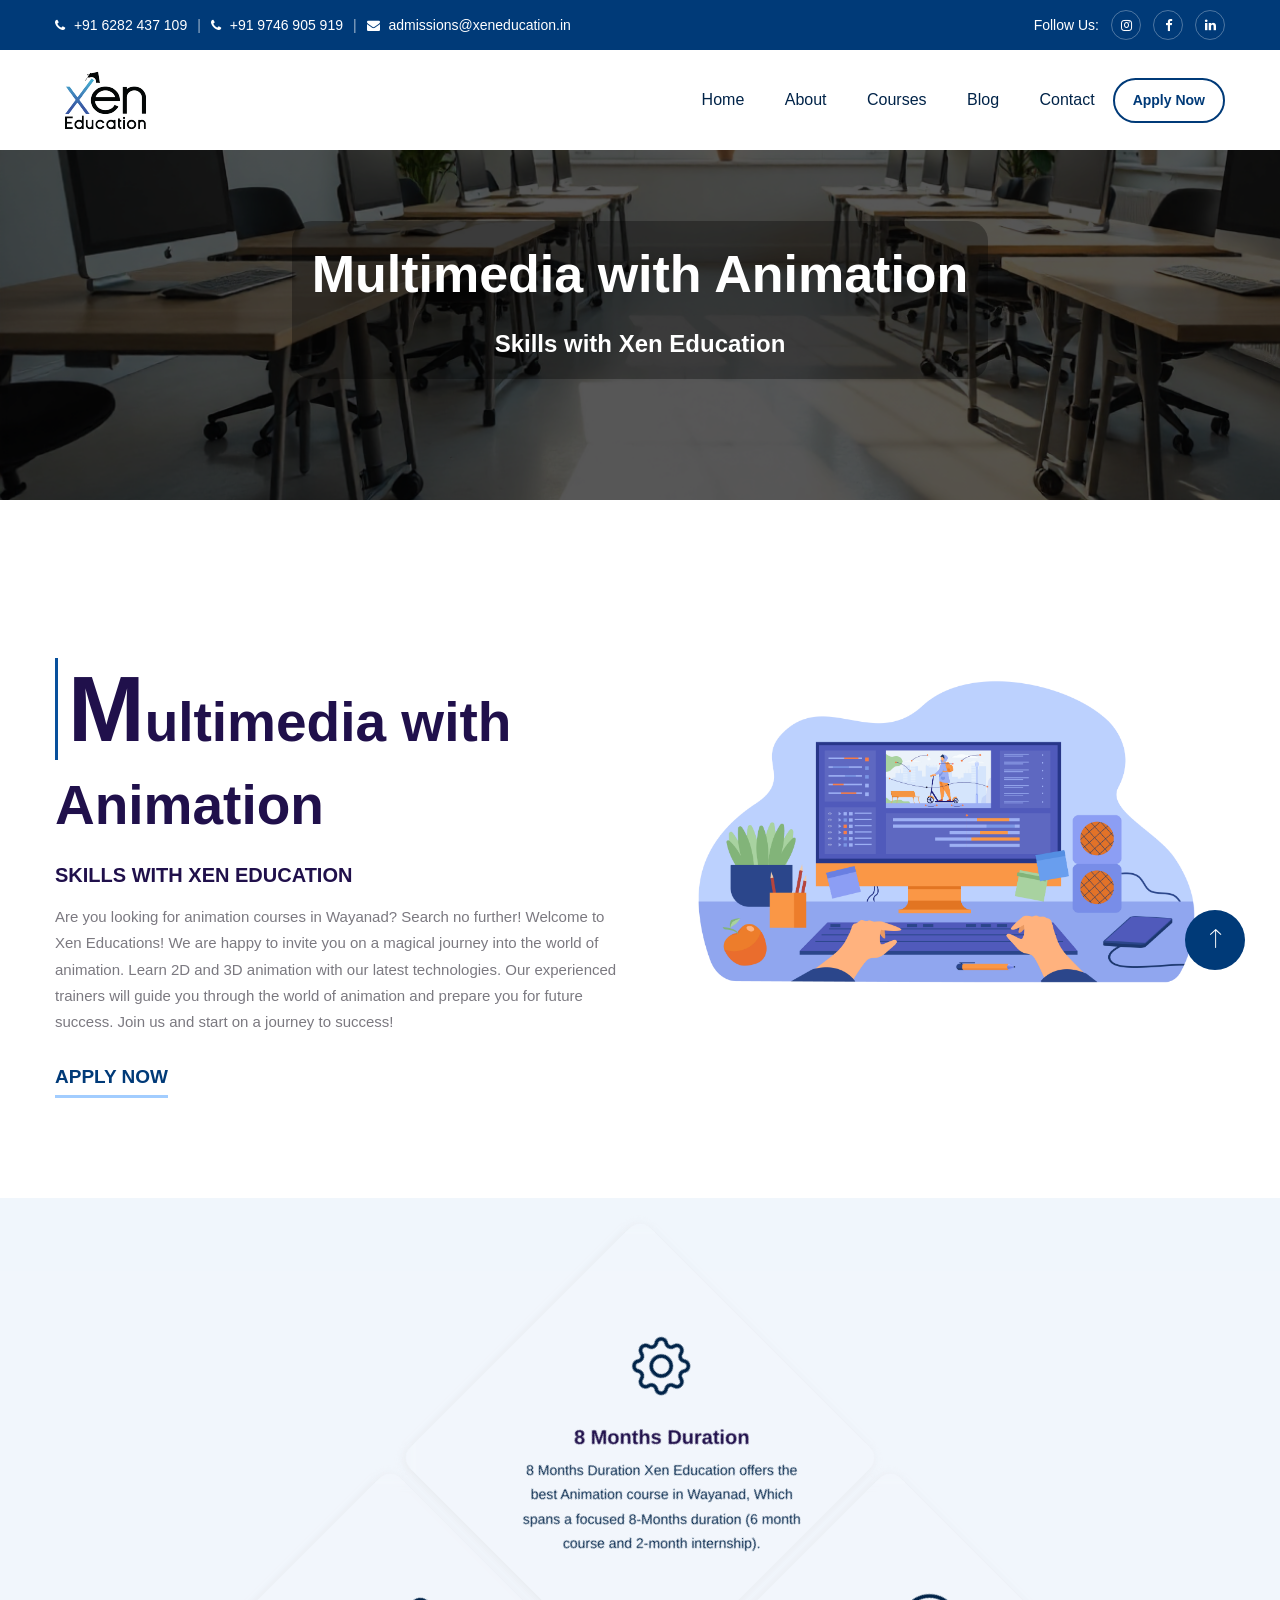
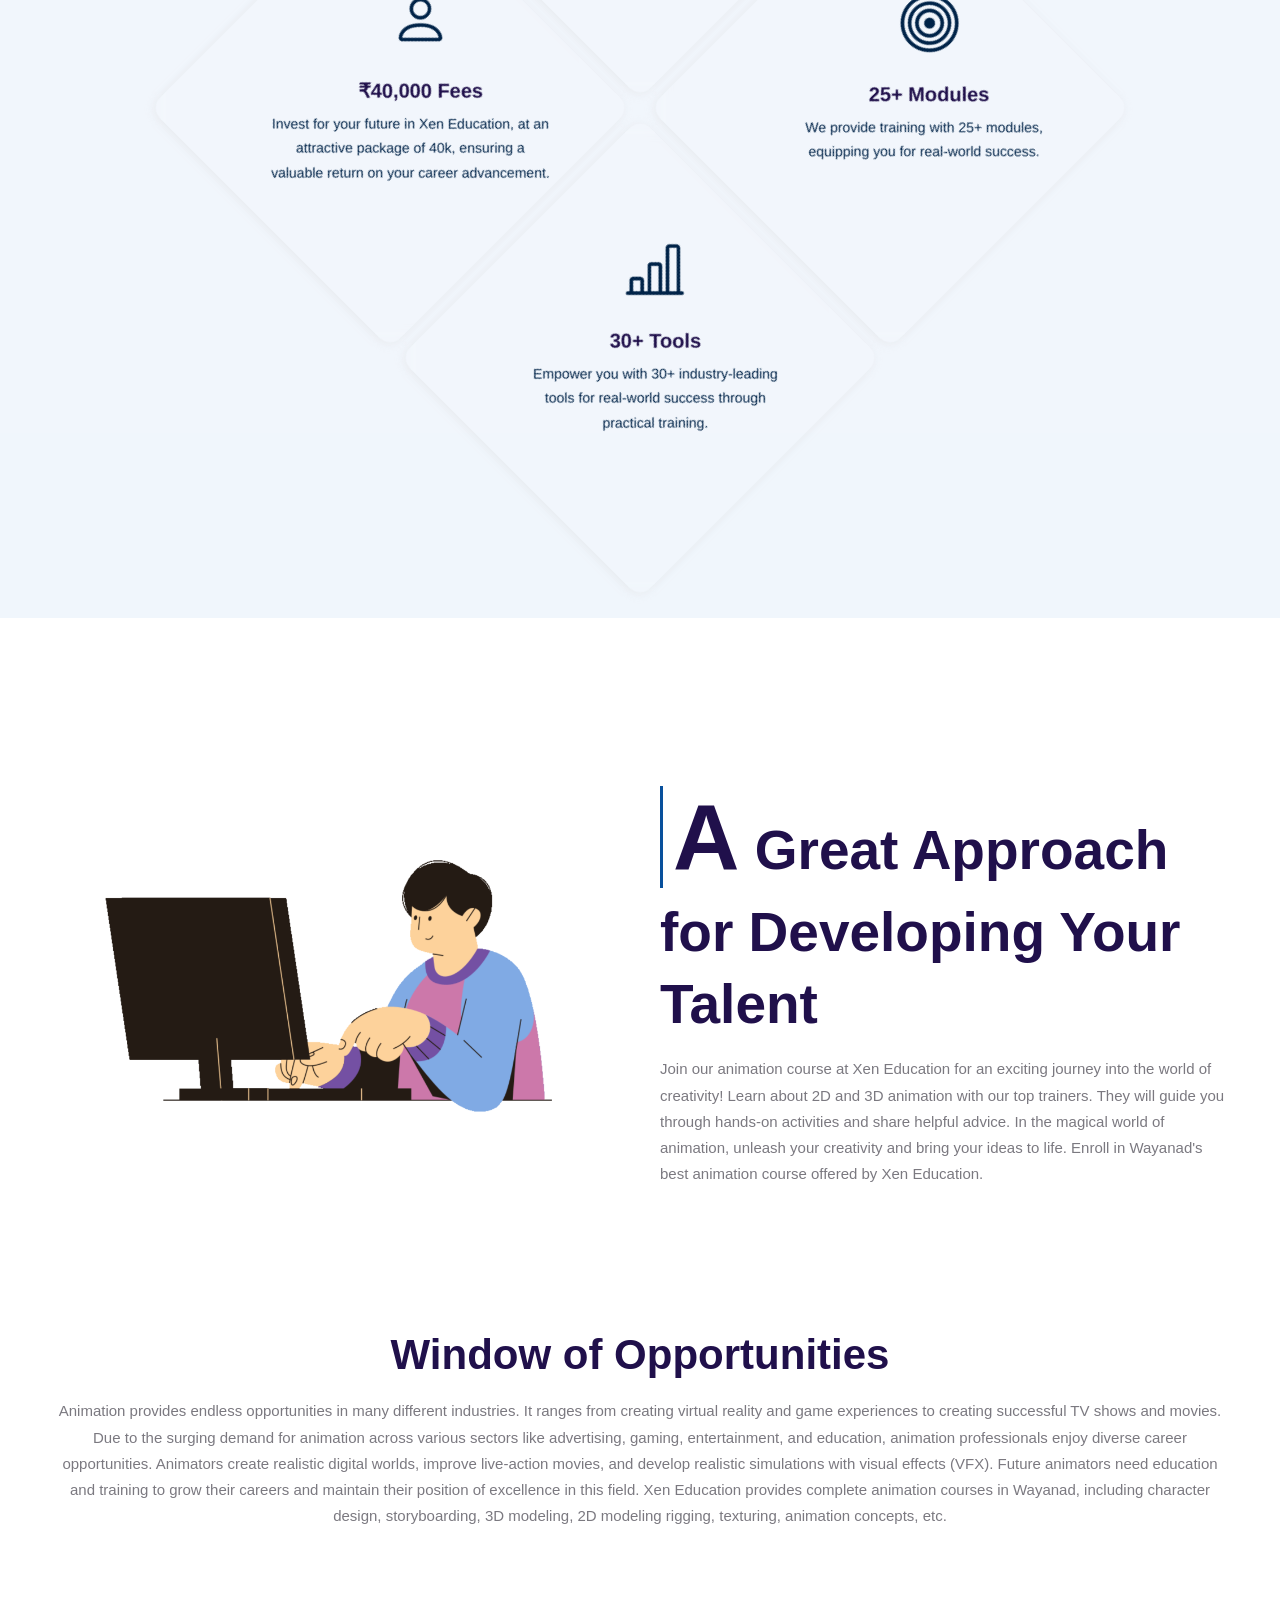
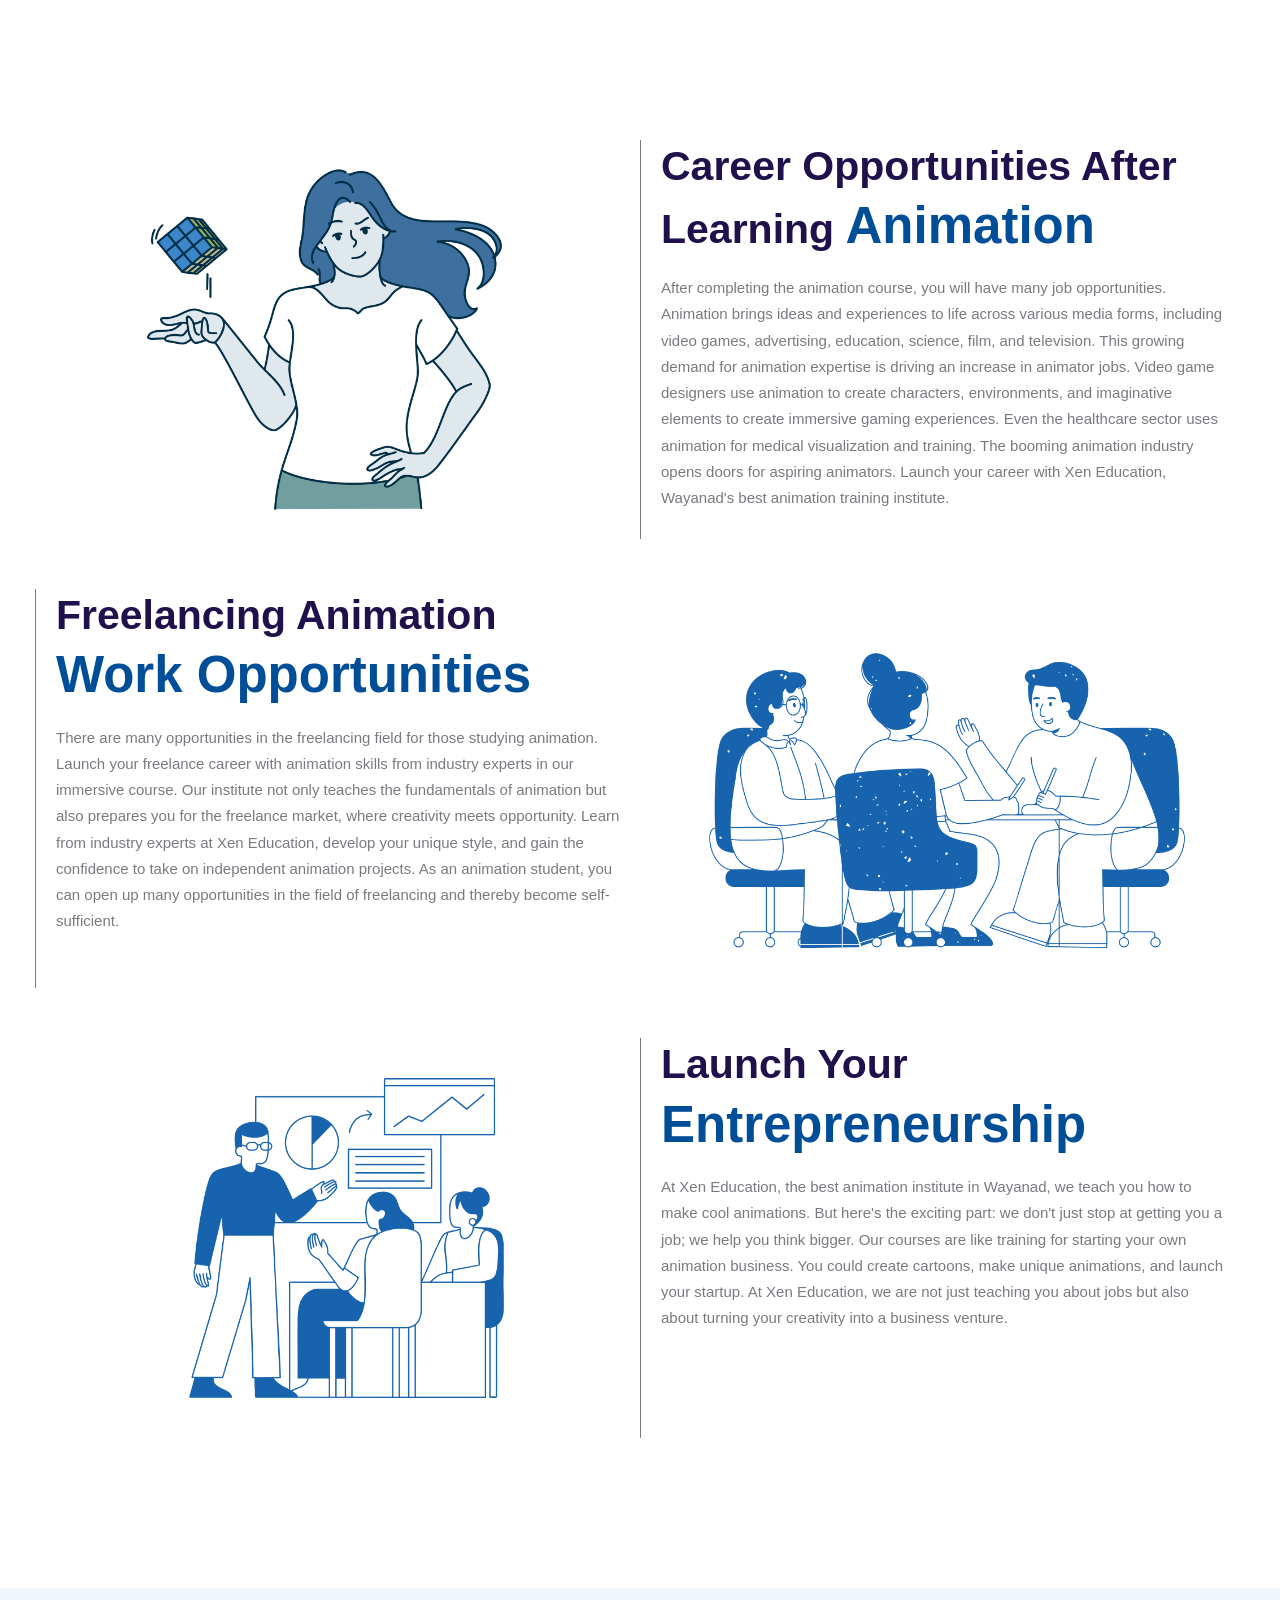
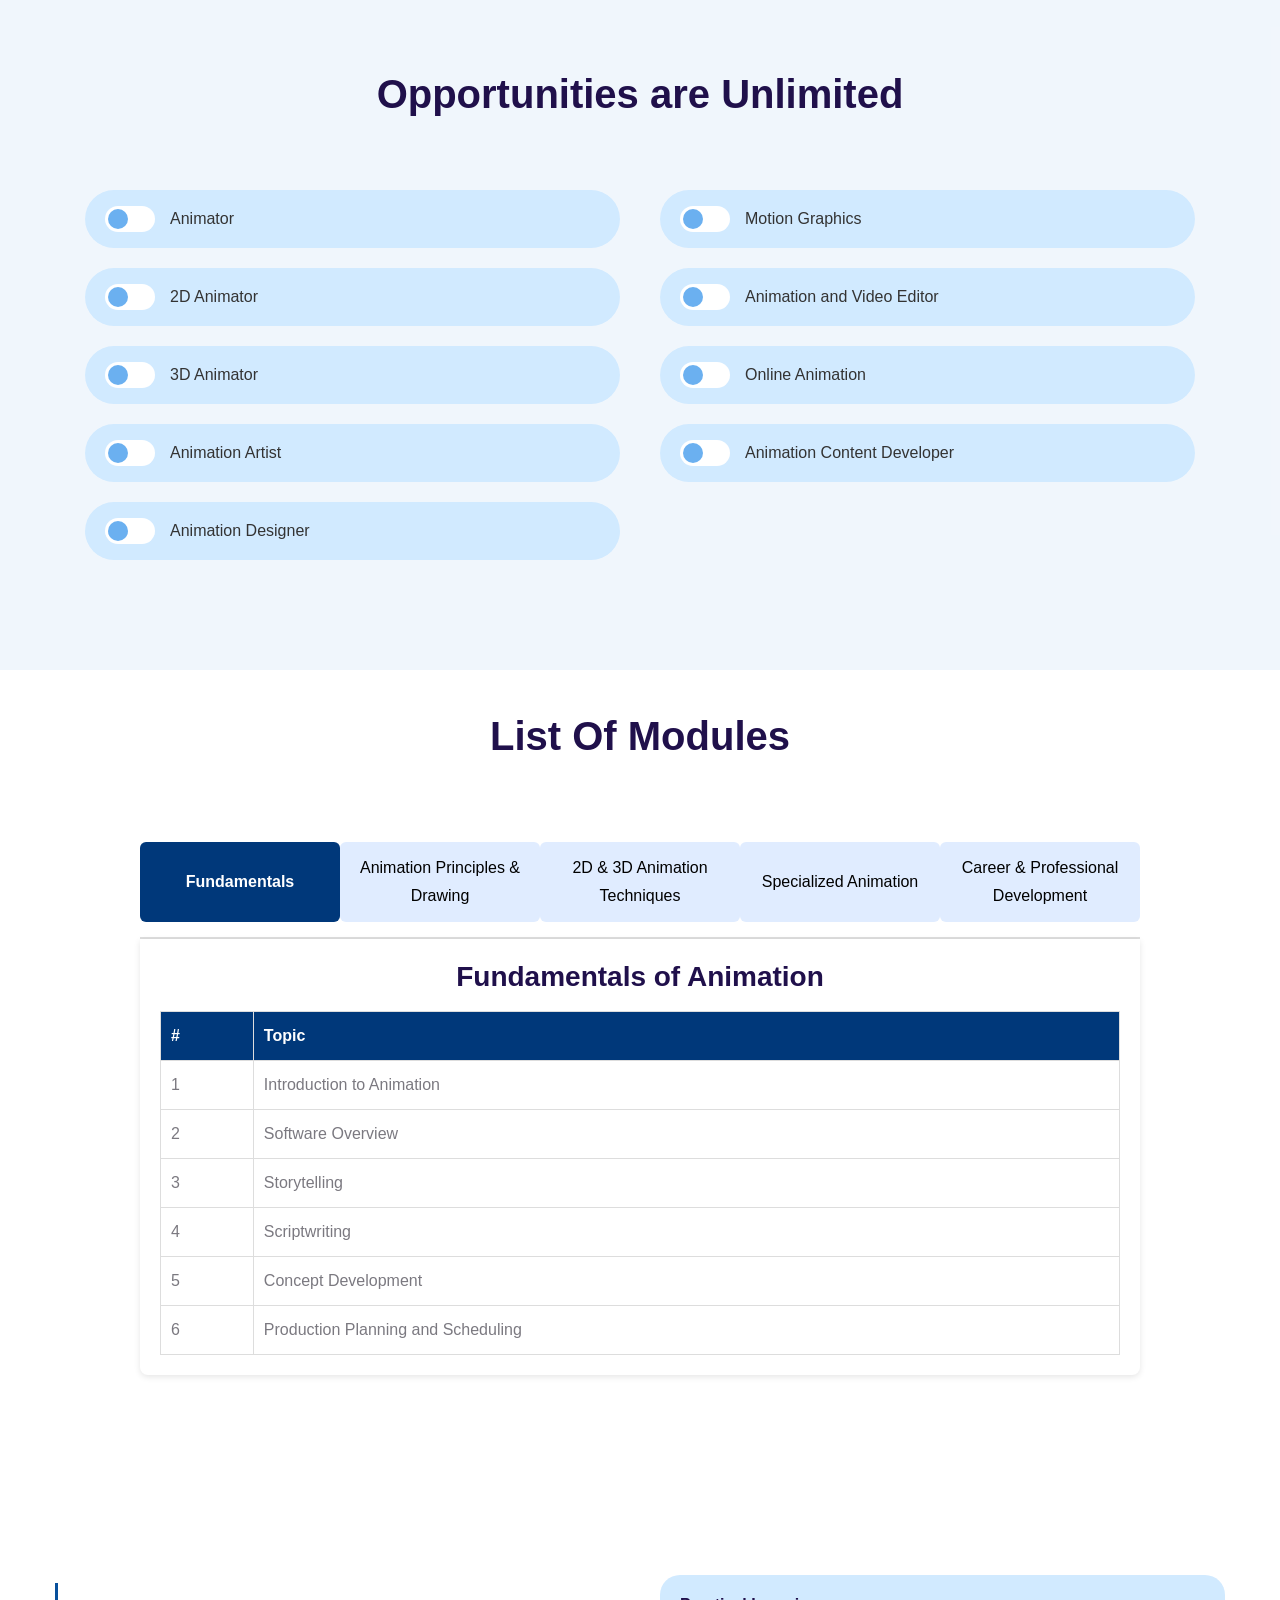
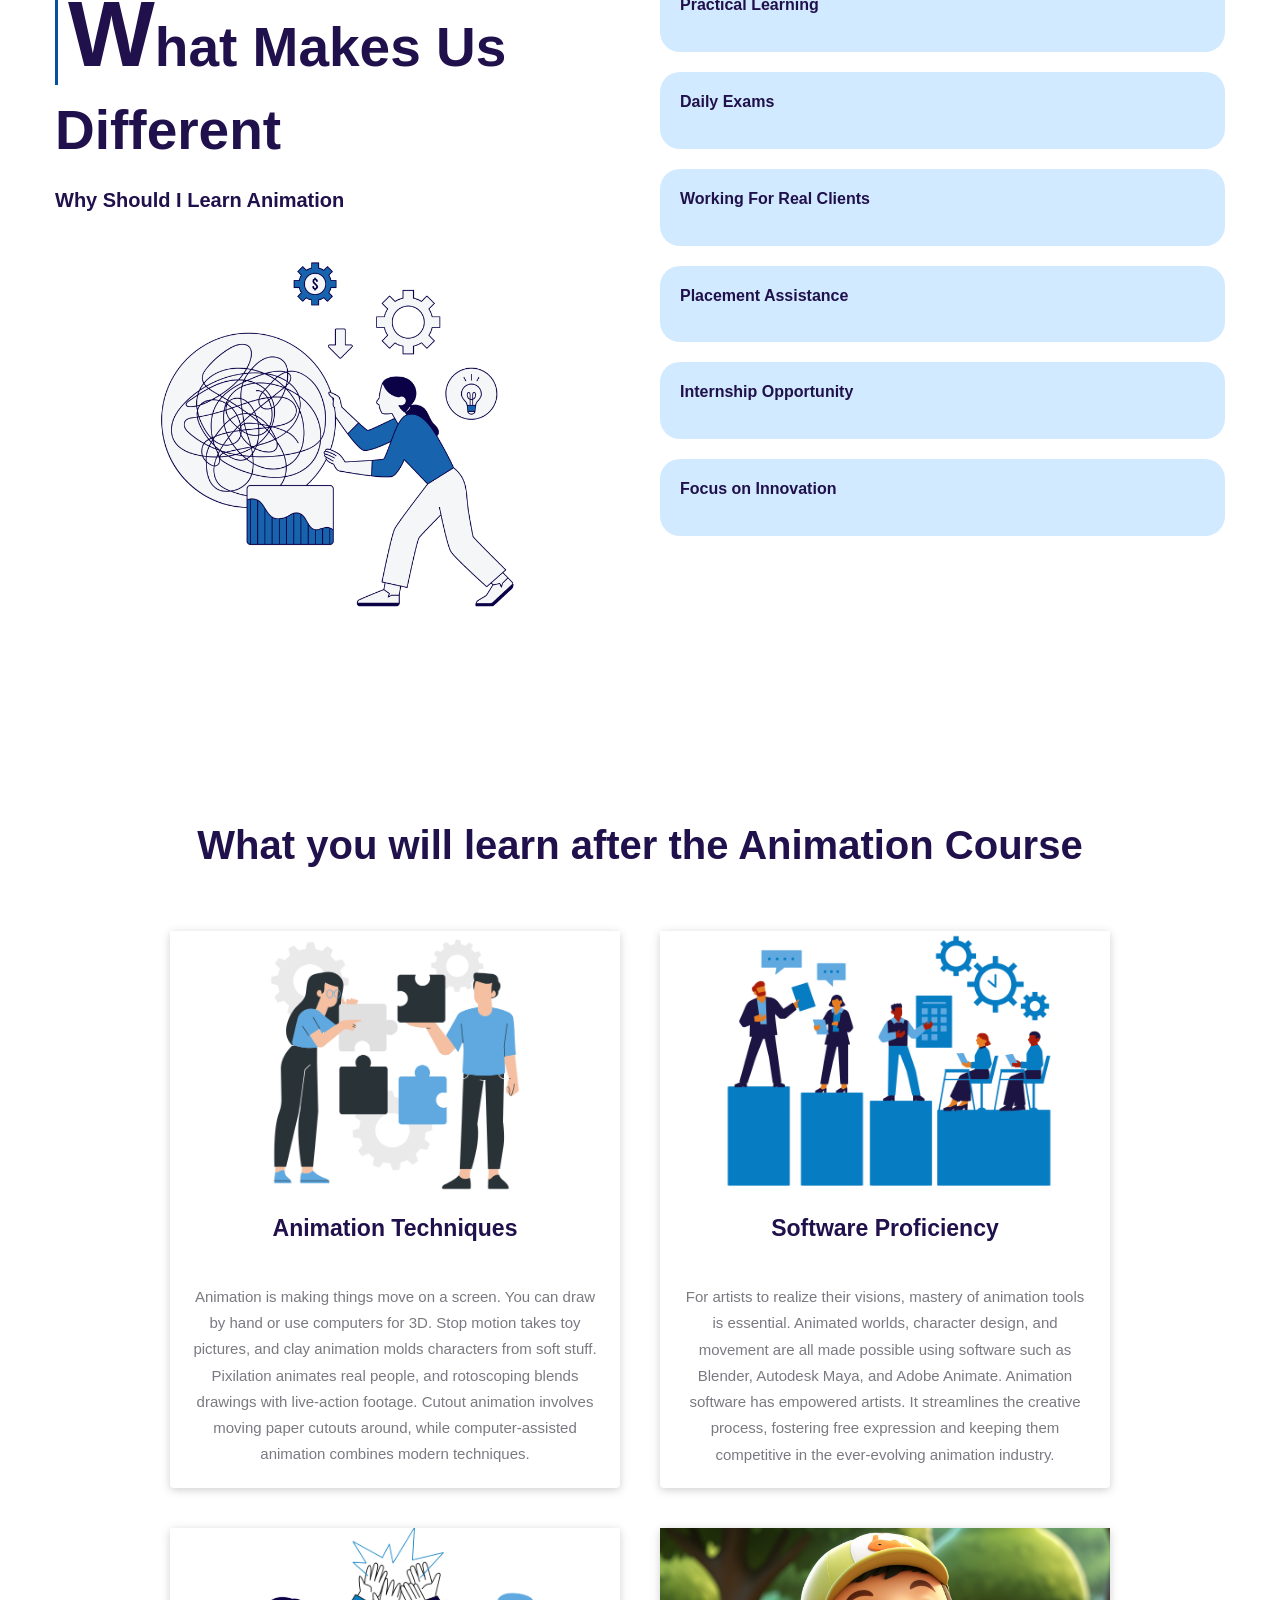
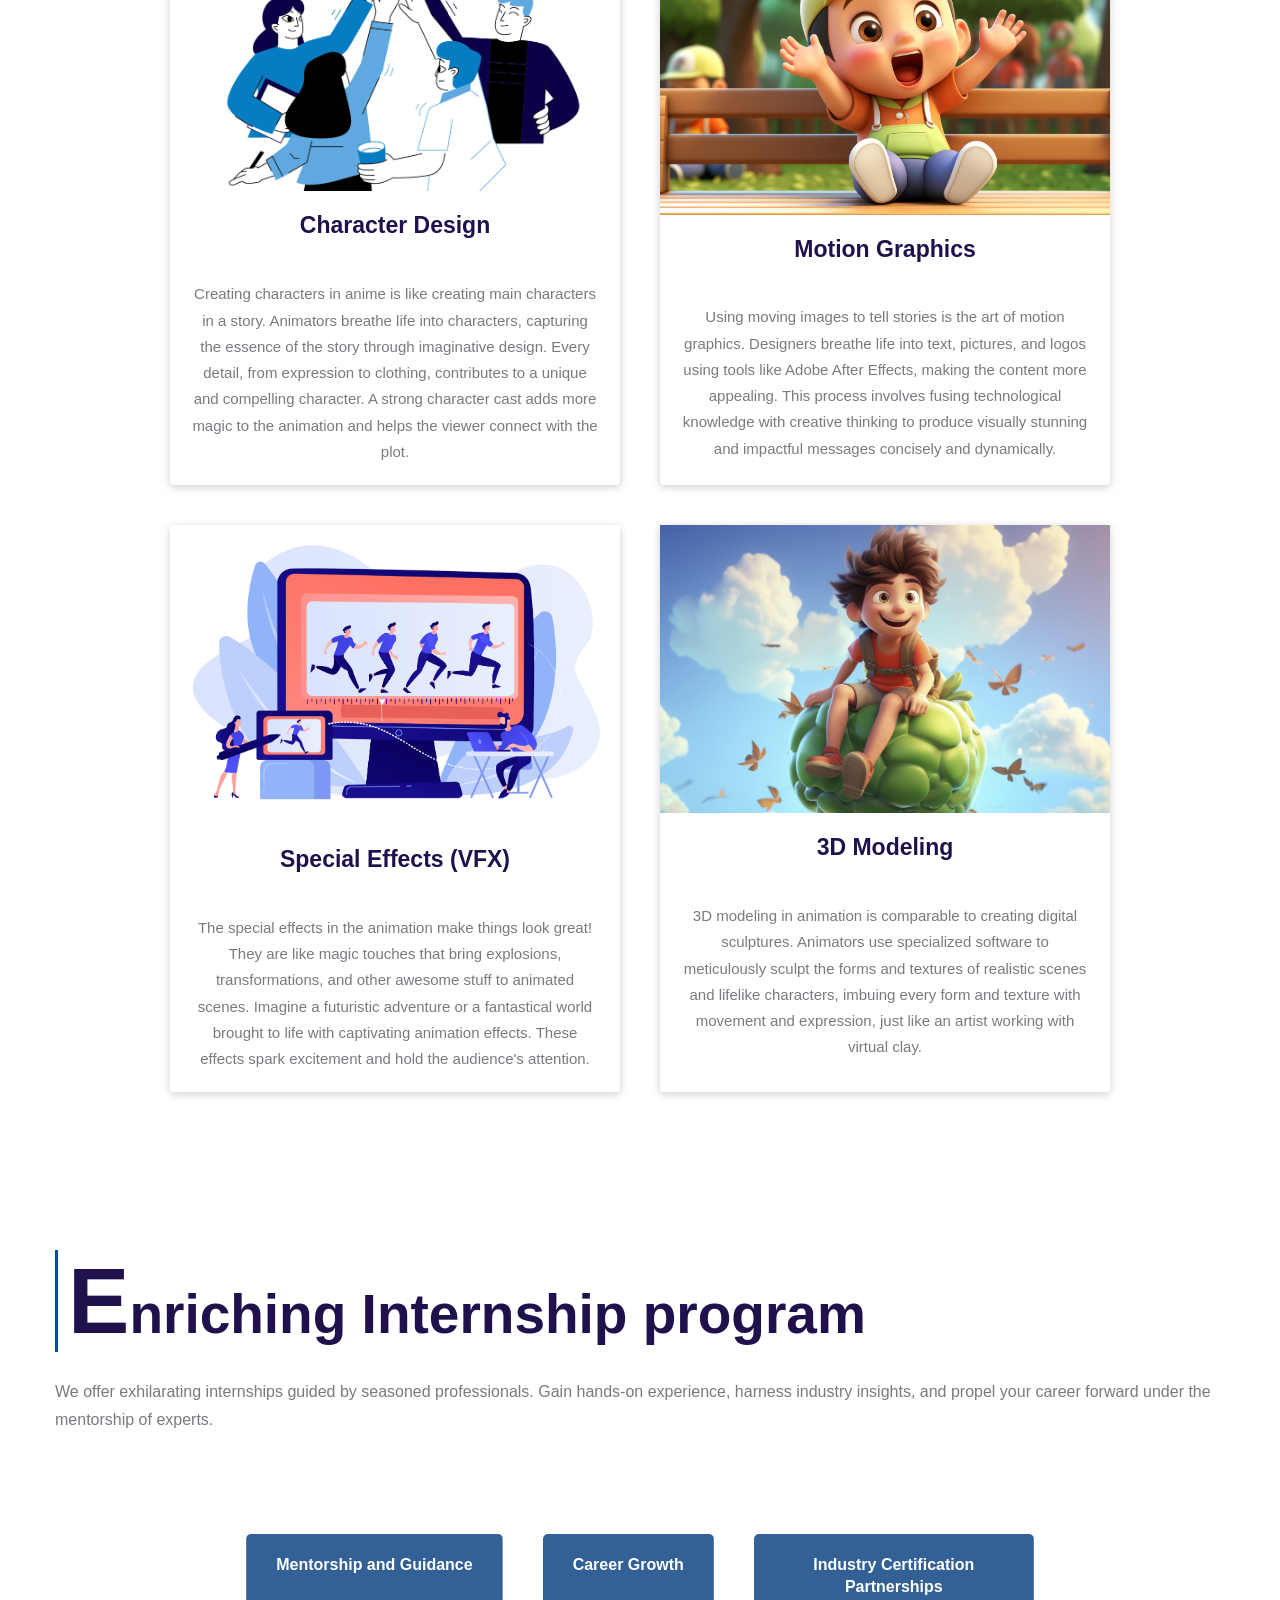
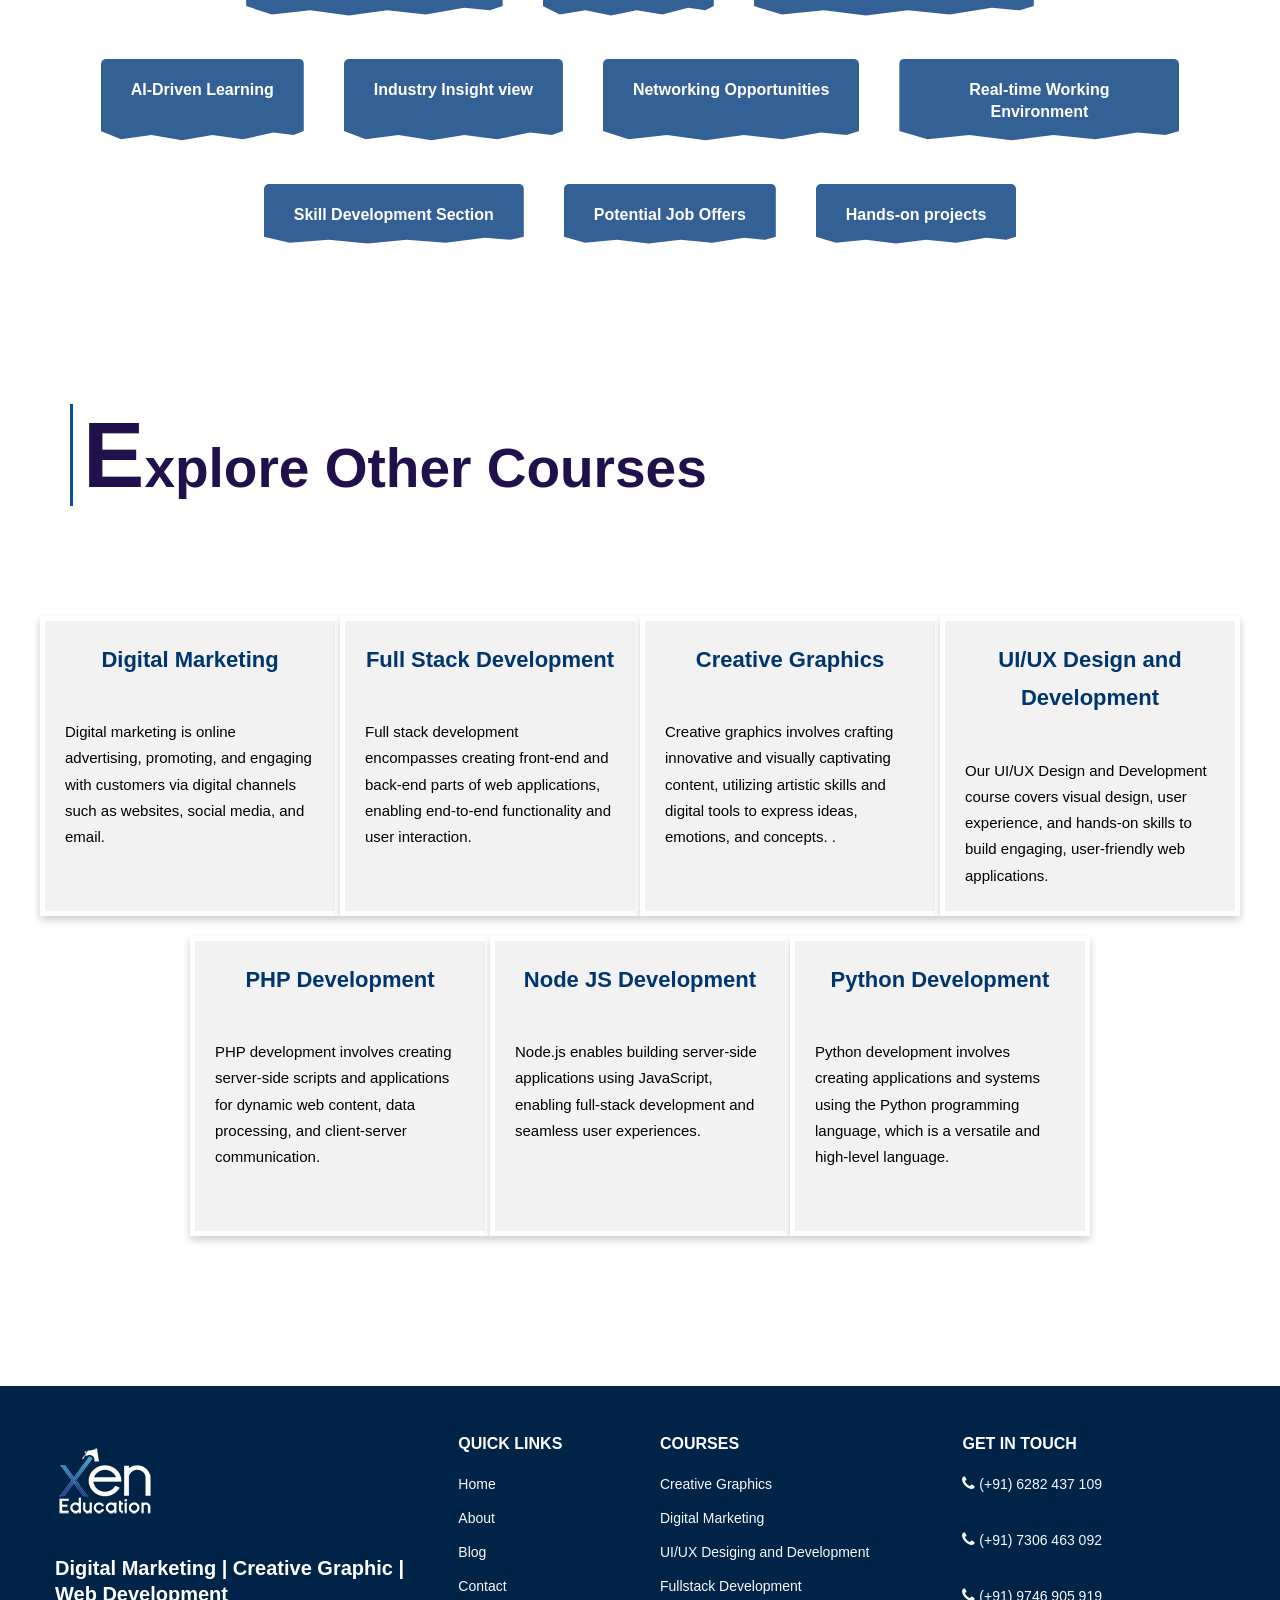
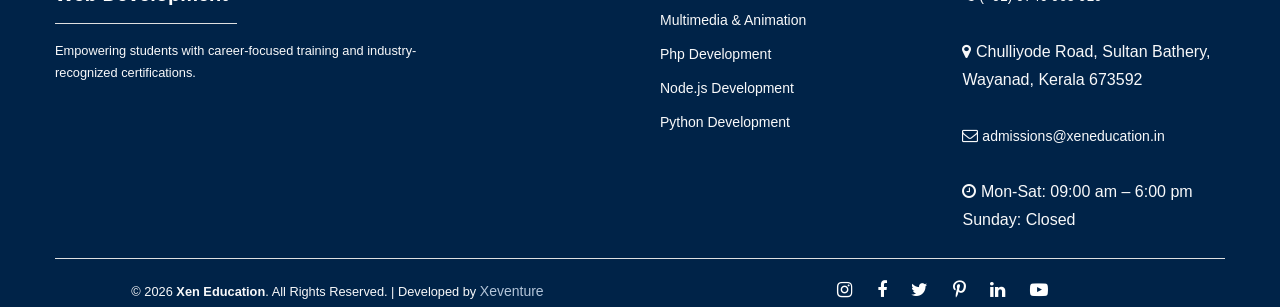
<file: multimedia.html>
<!DOCTYPE html>
<html lang="en">

<head>
  <title>Xen Education</title>
  <meta charset="UTF-8" />
  <meta name="viewport" content="width=device-width, initial-scale=1" />
  <link rel="icon" type="image/png" href="assets/images/favicon-1.png" />

  <!-- Swiper CSS -->
  <link rel="stylesheet" href="https://cdn.jsdelivr.net/npm/swiper@11/swiper-bundle.min.css" />

  <!-- Swiper JS -->
  <script src="https://cdn.jsdelivr.net/npm/swiper@11/swiper-bundle.min.js"></script>


  <!--===============================================================================================-->
  <link rel="stylesheet" type="text/css" href="assets/fonts/font-awesome/css/font-awesome.min3860.css?v=1" />
  <!--===============================================================================================-->
  <link rel="stylesheet" type="text/css" href="assets/fonts/ionicons/css/ionicons.min3860.css?v=1" />
  <!--===============================================================================================-->
  <link rel="stylesheet" type="text/css" href="assets/libs/bootstrap/bootstrap.minf9e3.css?v=1.1" />
  <!--===============================================================================================-->
  <link rel="stylesheet" type="text/css" href="assets/libs/slick/slick3860.css?v=1" />
  <!--===============================================================================================-->
  <link rel="stylesheet" type="text/css" href="assets/libs/magnific-popup/magnific-popup3860.css?v=1" />
  <!--===============================================================================================-->
  <link rel="stylesheet" type="text/css" href="assets/libs/animsition/animsition.min3860.css?v=1" />
  <!--===============================================================================================-->
  <link rel="stylesheet" type="text/css" href="assets/libs/animate/animate3860.css?v=1" />
  <!--===============================================================================================-->
  <link rel="stylesheet" type="text/css" href="assets/css/style-223cd.css?v=1.2.1" />
  <!--===============================================================================================-->
  <link rel="stylesheet" href="https://cdn.jsdelivr.net/npm/bootstrap-icons@1.13.1/font/bootstrap-icons.min.css" />
  <link rel="stylesheet" href="assets/css/eduhive.css" />

</head>
<style>
  .coureslist {
    display: none;
    list-style: none;
    padding-left: 15px;
    margin-top: 10px;
  }

  .coureslist.show {
    display: block;
  }

  .footernav,
  .coureslist {
    list-style: none;
    padding: 0;
    margin: 0;
  }

  .footernav li {
    cursor: pointer;
    margin: 5px 0;
  }

  .footernav li:hover {
    color: #b2d7fd;
  }

  .student-form {
    background: #fffffffa;
    padding: 50px;
    border-radius: 10px;
    width: 100%;
    max-width: 100%;
    height: 100%;
  }

  .student-label {
    display: block;
    margin: 10px 0 5px;
    font-weight: bold;
  }

  input,
  select,
  button {
    width: 100%;
    padding: 10px;
    margin-bottom: 15px;
    border-radius: 6px;
    border: 1px solid #ccc;
    font-size: 14px;
  }

  .student-button {
    background: #0553a7;
    color: #fff;
    border: none;
    cursor: pointer;
    font-weight: bold;
  }

  .student-button:hover {
    background: #084f9b;
  }
</style>

<body class="animsition wide-container">
  <div id="wrapper-container">
    <!-- Header -->
    <!-- Header -->
    <header class="site-header sticky-header header-overlay layout-2 hight-light-first-letter">

      <!-- ===== NEW TOP BAR ===== -->
      <div class="top-bar">
        <div class="container">
          <div class="top-bar-inner">
            <!-- Left side: Contact Info -->
            <div class="top-bar-left">
              <a href="tel:+919746905919" class="top-contact">
                <i class="fa fa-phone"></i> +91 6282 437 109
              </a>
              <span class="divider">|</span>
              <a href="mailto:admissions@xeneducation.in" class="top-contact">
                <i class="fa fa-phone"></i> +91 9746 905 919
              </a>
              <span class="divider">|</span>
              <a href="mailto:admissions@xeneducation.in" class="top-contact">
                <i class="fa fa-envelope"></i> admissions@xeneducation.in
              </a>

            </div>

            <!-- Right side: Social Icons -->
            <div class="top-bar-right">
              <span class="follow-text">Follow Us:</span>
              <a href="https://www.instagram.com/xeneducation/" target="_blank" class="top-social-icon">
                <i class="fa fa-instagram"></i>
              </a>
              <a href="https://www.facebook.com/xeneducationbathery" target="_blank" class="top-social-icon">
                <i class="fa fa-facebook"></i>
              </a>
              <a href="https://www.linkedin.com/company/xen-education/" target="_blank" class="top-social-icon">
                <i class="fa fa-linkedin"></i>
              </a>
            </div>
          </div>
        </div>
      </div>
      <!-- ===== END TOP BAR ===== -->

      <!-- Main Header -->
      <div class="header-inner element-to-stick">
        <div class="container">
          <div class="wrap-content-header">
            <div class="header-logo">
              <a href="index.html" class="logo">
                <img src="assets/images/logo-022.png" alt="IMG" data-retina="assets/images/logo-022.png"
                  data-sticky="assets/images/logo-022.png" data-mobile="assets/images/logo-022.png" />
              </a>
            </div>

            <nav class="main-navigation">
              <ul class="menu-lists">
                <li class="menu-item-has-children">
                  <a href="index.html"> Home </a>
                </li>
                <li class="menu-item-has-children">
                  <a href="About.html"> About </a>
                </li>
                <li class="menu-item-has-children">
                  <a href="courses.html"> Courses </a>
                </li>
                <li class="menu-item-has-children">
                  <a href="blog.html"> Blog </a>
                </li>
                <li>
                  <a href="contact.html"> Contact </a>
                </li>
              </ul>
            </nav>

            <div class="menu-right">
              <!-- shortcode login popup -->
              <div class="element-login-popup layout-1">
                <!-- <div class="login-links">
                  <li class="btn btn-primary" style="background-color: #003a78; border: none ">
                    <a class="login" data-active=".box-login" data-effect="mfp-zoom-in" href="#bp-popup-login">
                      Apply Now
                    </a>
                  </li>
                </div> -->

                 <div class="login-links" style="display: inline-block;">
                  <a class="login btn btn-pan" data-active=".box-login" data-effect="mfp-zoom-in"
                    href="#bp-popup-login">
                    <span>Apply Now</span>
                  </a>
                </div>
                <div id="bp-popup-login" class="white-popup mfp-with-anim mfp-hide" style="
                border-radius: 20px;
                height: 700px;
                background-color: transparent;
              ">
                  <div class="loginwrapper">
                    <div class="login-popup box-login">
                      <div class="inner-login">
                        <h3 class="title">
                          <span class="current-title">Application Form</span>
                        </h3>
                        <div class="form-row">
                          <div class="wrap-form">
                            <form class="student-form">
                              <!-- Name -->
                              <label class="student-label" for="name">Full Name</label>
                              <input type="text" id="name" name="name" placeholder="Enter your full name" required />

                              <!-- Email -->
                              <label class="student-label" for="email">Email</label>
                              <input type="email" id="email" name="email" placeholder="Enter your email" required />

                              <!-- Phone -->
                              <label class="student-label" for="phone">Phone Number</label>
                              <input type="tel" id="phone" name="phone" placeholder="Enter your phone number"
                                pattern="[0-9]{10}" required />

                              <!-- Qualification -->
                              <label class="student-label" for="qualification">Qualification</label>
                              <select id="qualification" name="qualification" required>
                                <option value="">Select Qualification</option>
                                <option value="+2">+2</option>
                                <option value="graduation">Graduate</option>
                                <option value="postgraduation">Post Graduate</option>
                                <option value="others">Others</option>
                              </select>

                              <!-- Course -->
                              <label class="student-label" for="course">Choose Course</label>
                              <select id="course" name="course" required>
                                <option value="">Select Course</option>
                                <option value="course1">Creative Graphics</option>
                                <option value="course2">Digital Marketing</option>
                                <option value="course3">Full Stack Development</option>
                                <option value="course4">UI/UX Design and Development</option>
                                <option value="course5">Multimedia With Animation</option>
                                <option value="course6">PHP Development</option>
                                <option value="course7">Node JS Development</option>
                                <option value="course8">Python Development</option>
                              </select>

                              <!-- DOB -->
                              <label class="student-label" for="dob">Date of Birth</label>
                              <input type="date" id="dob" name="dob" required />

                              <!-- Location -->
                              <label class="student-label" for="location">Location</label>
                              <input type="text" id="location" name="location" placeholder="Enter your location"
                                required />

                              <!-- Submit -->
                              <button class="student-button" type="submit">Apply</button>
                            </form>
                          </div>
                        </div>
                      </div>
                    </div>
                  </div>
                </div>
              </div>
              <!-- end shortcode login -->

              <!-- Button toggle menu-mobile -->
              <div class="menu-mobile-effect navbar-toggle">
                <div class="icon-wrap">
                  <i class="ion-navicon"></i>
                </div>
              </div>
              <!-- end Button toggle menu-mobile -->
            </div>
          </div>
        </div>
      </div>
    </header>

    <nav class="mobile-menu-container mobile-effect">
      <ul class="nav navbar-nav">
        <li class="menu-item-has-children">
          <a href="index.html"> Home </a>
        </li>

        <li class="menu-item-has-children">
          <a href="About.html"> About </a>
        </li>

        <li class="menu-item-has-children">
          <a href="courses.html"> Courses </a>
        </li>

        <li class="menu-item-has-children">
          <a href="blog.html"> Blog </a>
        </li>

        <li>
          <a href="contact.html"> Contact </a>
        </li>
      </ul>
    </nav>
    <!-- end Header -->


    <section class="wave-banner-blog">
      <div class="banner-course-content">
        <div class="bg-course">
          <h2>Multimedia with Animation</h2>

          <h4>Skills with Xen Education</h4>
        </div>
      </div>


    </section>

    <!-- Main content -->

    <section class="creative-section">
      <div class="container">
        <div class="row creative-section-row">
          <div class="col-md-6 creative-section-col">
            <h1>Multimedia with Animation</h1>
            <h5>SKILLS WITH XEN EDUCATION</h5>
            <p class="paragraph">
              Are you looking for animation courses in Wayanad? Search no
              further! Welcome to Xen Educations! We are happy to invite you
              on a magical journey into the world of animation. Learn 2D and
              3D animation with our latest technologies. Our experienced
              trainers will guide you through the world of animation and
              prepare you for future success. Join us and start on a journey
              to success!
            </p>
            <div class="element-button layout-1">
              <a href="About.html" class="button">Apply Now </a>
            </div>
          </div>
          <div class="col-md-6 creative-section-col">
            <img class="butterimg img-responsive" src="assets/images/animation/an10.jpg" alt="C1" />
          </div>
        </div>
      </div>
    </section>
    <!-- courese deatiles -->
    <section class="infography">
      <div class="infographic">
        <!-- Diamond Cards -->
        <div class="card-box top">
          <div class="content">
            <div>
              <div class="icon"><i class="bi bi-gear"></i></div>
              <h5>8 Months Duration</h5>
              <p>
                8 Months Duration Xen Education offers the best Animation
                course in Wayanad, Which spans a focused 8-Months duration (6
                month course and 2-month internship).
              </p>
            </div>
          </div>
        </div>

        <div class="card-box right">
          <div class="content">
            <div>
              <div class="icon"><i class="bi bi-bullseye"></i></div>
              <h5>25+ Modules</h5>
              <p style="margin-right: 10px">
                We provide training with 25+ modules, equipping you for
                real-world success.
              </p>
            </div>
          </div>
        </div>

        <div class="card-box bottom">
          <div class="content">
            <div>
              <div class="icon" style="margin-right: 30px">
                <i class="bi bi-bar-chart-line"></i>
              </div>
              <h5 style="margin-right: 30px">30+ Tools</h5>
              <p style="margin-right: 30px">
                Empower you with 30+ industry-leading tools for real-world
                success through practical training.
              </p>
            </div>
          </div>
        </div>

        <div class="card-box left">
          <div class="content">
            <div>
              <div class="icon"><i class="bi bi-person"></i></div>
              <h5>₹40,000 Fees</h5>
              <p style="margin-right: 20px">
                Invest for your future in Xen Education, at an attractive
                package of 40k, ensuring a valuable return on your career
                advancement.
              </p>
            </div>
          </div>
        </div>
      </div>
    </section>

    <section style="margin-top: 160px; margin-bottom: 100px">
      <div class="container">
        <div class="row creative-section-row">
          <div class="col-md-6 creative-section-col">
            <img class="butterimg img-responsive" src="assets/images/animation/an1.png" alt="C1" />
          </div>
          <div class="col-md-6 creative-section-col">
            <h1>A Great Approach for Developing Your Talent</h1>
            <p class="paragraph">
              Join our animation course at Xen Education for an exciting
              journey into the world of creativity! Learn about 2D and 3D
              animation with our top trainers. They will guide you through
              hands-on activities and share helpful advice. In the magical
              world of animation, unleash your creativity and bring your ideas
              to life. Enroll in Wayanad's best animation course offered by
              Xen Education.
            </p>
          </div>
        </div>
      </div>
    </section>
    <!-- head and sentence -->
    <section class="creative-section4">
      <div class="container creative-section4">
        <div>
          <h1>Window of Opportunities</h1>
          <p class="paragraph">
            Animation provides endless opportunities in many different
            industries. It ranges from creating virtual reality and game
            experiences to creating successful TV shows and movies. Due to the
            surging demand for animation across various sectors like
            advertising, gaming, entertainment, and education, animation
            professionals enjoy diverse career opportunities. Animators create
            realistic digital worlds, improve live-action movies, and develop
            realistic simulations with visual effects (VFX). Future animators
            need education and training to grow their careers and maintain
            their position of excellence in this field. Xen Education provides
            complete animation courses in Wayanad, including character design,
            storyboarding, 3D modeling, 2D modeling rigging, texturing,
            animation concepts, etc.
          </p>
        </div>
      </div>
    </section>

    <!-- opportunity section -->
    <section class="creative-section5">
      <div class="container">
        <!-- 1 -->
        <div class="row opportinity-row">
          <div class="col-md-6">
            <img src="assets/images/animation/an2.png" alt="" />
          </div>
          <div class="col-md-6 opportinity-col">
            <h2 class="opportinity-text">
              Career Opportunities After Learning
              <span class="designation">Animation</span>
            </h2>
            <p class="paragraph">
              After completing the animation course, you will have many job
              opportunities. Animation brings ideas and experiences to life
              across various media forms, including video games, advertising,
              education, science, film, and television. This growing demand
              for animation expertise is driving an increase in animator jobs.
              Video game designers use animation to create characters,
              environments, and imaginative elements to create immersive
              gaming experiences. Even the healthcare sector uses animation
              for medical visualization and training. The booming animation
              industry opens doors for aspiring animators. Launch your career
              with Xen Education, Wayanad's best animation training institute.
            </p>
          </div>
        </div>

        <div class="row opportinity-row">
          <div class="col-md-6 opportinity-col">
            <h2 class="opportinity-text">
              Freelancing Animation
              <span class="designation">Work Opportunities</span>
            </h2>
            <p class="paragraph">
              There are many opportunities in the freelancing field for those
              studying animation. Launch your freelance career with animation
              skills from industry experts in our immersive course. Our
              institute not only teaches the fundamentals of animation but
              also prepares you for the freelance market, where creativity
              meets opportunity. Learn from industry experts at Xen Education,
              develop your unique style, and gain the confidence to take on
              independent animation projects. As an animation student, you can
              open up many opportunities in the field of freelancing and
              thereby become self-sufficient.
            </p>
          </div>
          <div class="col-md-6">
            <img src="assets/images/animation/an3.png" alt="" />
          </div>
        </div>

        <div class="row opportinity-row">
          <div class="col-md-6">
            <img src="assets/images/animation/an4.png" alt="" />
          </div>
          <div class="col-md-6 opportinity-col">
            <h2 class="opportinity-text">
              Launch Your <span class="designation">Entrepreneurship</span>
            </h2>
            <p class="paragraph">
              At Xen Education, the best animation institute in Wayanad, we
              teach you how to make cool animations. But here's the exciting
              part: we don't just stop at getting you a job; we help you think
              bigger. Our courses are like training for starting your own
              animation business. You could create cartoons, make unique
              animations, and launch your startup. At Xen Education, we are
              not just teaching you about jobs but also about turning your
              creativity into a business venture.
            </p>
          </div>
        </div>
      </div>
    </section>
    <!-- opportunity list -->
    <!-- opportunity list -->
    <section class="creative-section04">
      <div class="container">
        <div>
          <h1>Opportunities are Unlimited</h1>
          <div class="task-container row">
            <div class="col-md-6">
              <div class="task">
                <div class="toggle">
                  <div class="circle-toggle"></div>
                </div>
                Animator
              </div>
              <div class="task">
                <div class="toggle">
                  <div class="circle-toggle"></div>
                </div>
                2D Animator
              </div>
              <div class="task">
                <div class="toggle">
                  <div class="circle-toggle"></div>
                </div>
                3D Animator
              </div>
              <div class="task">
                <div class="toggle">
                  <div class="circle-toggle"></div>
                </div>
                Animation Artist
              </div>
              <div class="task">
                <div class="toggle">
                  <div class="circle-toggle"></div>
                </div>
                Animation Designer
              </div>
            </div>
            <div class="col-md-6">

              <div class="task">
                <div class="toggle">
                  <div class="circle-toggle"></div>
                </div>
                Motion Graphics
              </div>
              <div class="task">
                <div class="toggle">
                  <div class="circle-toggle"></div>
                </div>
                Animation and Video Editor
              </div>
              <div class="task">
                <div class="toggle">
                  <div class="circle-toggle"></div>
                </div>
                Online Animation
              </div>
              <div class="task">
                <div class="toggle">
                  <div class="circle-toggle"></div>
                </div>
                Animation Content Developer
              </div>
            </div>
          </div>
        </div>
      </div>
    </section>

    <!-- modules -->
    <section class="creative-section6">
      <h1 class="text-center">List Of Modules</h1>
      <div class="container creative-section4">
        <div class="tab-container">
          <div class="tabs">
            <button class="active" data-tab="module1">Fundamentals</button>
            <button data-tab="module2">Animation Principles & Drawing</button>
            <button data-tab="module3">2D & 3D Animation Techniques</button>
            <button data-tab="module4">Specialized Animation</button>
            <button data-tab="module5">
              Career & Professional Development
            </button>
          </div>

          <!-- Module 1 -->
          <div id="module1" class="tab-content active">
            <h3>Fundamentals of Animation</h3>
            <table>
              <tr>
                <th>#</th>
                <th>Topic</th>
              </tr>
              <tr>
                <td>1</td>
                <td>Introduction to Animation</td>
              </tr>
              <tr>
                <td>2</td>
                <td>Software Overview</td>
              </tr>
              <tr>
                <td>3</td>
                <td>Storytelling</td>
              </tr>
              <tr>
                <td>4</td>
                <td>Scriptwriting</td>
              </tr>
              <tr>
                <td>5</td>
                <td>Concept Development</td>
              </tr>
              <tr>
                <td>6</td>
                <td>Production Planning and Scheduling</td>
              </tr>
            </table>
          </div>

          <!-- Module 2 -->
          <div id="module2" class="tab-content">
            <h3>Animation Principles & Drawing</h3>
            <table>
              <tr>
                <th>#</th>
                <th>Topic</th>
              </tr>
              <tr>
                <td>7</td>
                <td>Drawing Fundamentals</td>
              </tr>
              <tr>
                <td>8</td>
                <td>Principles of Animation</td>
              </tr>
              <tr>
                <td>9</td>
                <td>Timing and Spacing</td>
              </tr>
              <tr>
                <td>10</td>
                <td>Lip-Syncing</td>
              </tr>
            </table>
          </div>

          <!-- Module 3 -->
          <div id="module3" class="tab-content">
            <h3>2D & 3D Animation Techniques</h3>
            <table>
              <tr>
                <th>#</th>
                <th>Topic</th>
              </tr>
              <tr>
                <td>11</td>
                <td>2D Animation Techniques</td>
              </tr>
              <tr>
                <td>12</td>
                <td>3D Animation Fundamentals</td>
              </tr>
              <tr>
                <td>13</td>
                <td>Effects Animation</td>
              </tr>
              <tr>
                <td>14</td>
                <td>Character Design & Development</td>
              </tr>
              <tr>
                <td>15</td>
                <td>Advanced Character Animation</td>
              </tr>
              <tr>
                <td>16</td>
                <td>Advanced 2D Animation Techniques</td>
              </tr>
              <tr>
                <td>17</td>
                <td>Character Rigging in 3D</td>
              </tr>
              <tr>
                <td>18</td>
                <td>Particle Systems and Simulations</td>
              </tr>
              <tr>
                <td>19</td>
                <td>Lighting and Rendering in 3D</td>
              </tr>
              <tr>
                <td>20</td>
                <td>Combining 2D and 3D Elements</td>
              </tr>
            </table>
          </div>

          <!-- Module 4 -->
          <div id="module4" class="tab-content">
            <h3>Specialized Animation</h3>
            <table>
              <tr>
                <th>#</th>
                <th>Topic</th>
              </tr>
              <tr>
                <td>21</td>
                <td>Animation for Games</td>
              </tr>
              <tr>
                <td>22</td>
                <td>Motion Graphics</td>
              </tr>
              <tr>
                <td>23</td>
                <td>Visual Effects (VFX) in Animation</td>
              </tr>
              <tr>
                <td>24</td>
                <td>Animation for Virtual Reality (VR)</td>
              </tr>
              <tr>
                <td>25</td>
                <td>Animation for Augmented Reality (AR)</td>
              </tr>
            </table>
          </div>

          <!-- Module 5 -->
          <div id="module5" class="tab-content">
            <h3>Career & Professional Development</h3>
            <table>
              <tr>
                <th>#</th>
                <th>Topic</th>
              </tr>
              <tr>
                <td>26</td>
                <td>Building an Animation Portfolio</td>
              </tr>
              <tr>
                <td>27</td>
                <td>Freelancing and Entrepreneurship</td>
              </tr>
            </table>
          </div>
        </div>
      </div>
    </section>
    <!-- different -->
    <section class="creative-section7">
      <div class="Different container">
        <div class="row">
          <div class="col-md-6 creative-section-col">
            <h1>What Makes Us Different</h1>
            <h5>Why Should I Learn Animation</h5>
            <img class="diiferent-img img-responsive" src="assets/images/animation/an5.png" alt="C1" />
          </div>
          <div class="col-md-6">
            <div class="main-diiferents">
              <div class="md-1">
                <h6 id="practical-heading" style="cursor: pointer">
                  Practical Learning
                </h6>
                <p id="practical-text" style="display: none">
                  We prioritize practical learning as the core of our
                  approach. We go beyond theory, providing hands-on
                  experiences that empower our students to apply their
                  knowledge in real-world scenarios.
                </p>
              </div>
              <div class="md-1">
                <h6>Daily Exams</h6>
                <p style="display: none">
                  Xen Education, the best animation course in Wayanad, bridges
                  the gap between learning and practice through daily exams.
                  Our students take theoretical and practical exams daily to
                  enhance their academic excellence
                </p>
              </div>
              <div class="md-1">
                <h6>Working For Real Clients</h6>
                <p style="display: none">
                  One of the key elements that sets Xen Education apart is our
                  commitment to students by providing an opportunity to work
                  with real clients. They can actively participate in projects
                  that involve genuine client work
                </p>
              </div>
              <div class="md-1">
                <h6>Placement Assistance</h6>
                <p style="display: none">
                  At Xen Education, our commitment extends beyond training;
                  we're dedicated to launching our students' careers. Our 100%
                  placement assistance program includes mock interviews,
                  resume preparation, and industry connections to ensure
                  you're well-prepared for success
                </p>
              </div>
              <div class="md-1">
                <h6>Internship Opportunity</h6>
                <p style="display: none">
                  Xen Education provides a two-month internship program where
                  students work on real-world projects, allowing them to apply
                  their theoretical knowledge in practical settings.
                </p>
              </div>
              <div class="md-1">
                <h6>Focus on Innovation</h6>
                <p style="display: none">
                  We encourage innovative thinking and creativity, fostering
                  an environment where students can explore new ideas and
                  methodologies.
                </p>
              </div>
            </div>
          </div>
        </div>
      </div>
    </section>

    <!--Gain  -->
    <section class="creative-section8">
      <div class="gain-div">
        <h1 class="text-center">
          What you will learn after the Animation Course
        </h1>
      </div>

      <div class="gain-cards">
        <div class="card gain-card">
          <div class="gaincard-img">
            <img src="assets/images/animation/an7.png" alt="card-img" />
          </div>
          <div class="gaincard-title">
            <h4>Animation Techniques</h4>
          </div>
          <div class="gaincard-body">
            <p class="gain-para">
              Animation is making things move on a screen. You can draw by
              hand or use computers for 3D. Stop motion takes toy pictures,
              and clay animation molds characters from soft stuff. Pixilation
              animates real people, and rotoscoping blends drawings with
              live-action footage. Cutout animation involves moving paper
              cutouts around, while computer-assisted animation combines
              modern techniques.
            </p>
          </div>
        </div>
        <div class="card gain-card">
          <div class="gaincard-img">
            <img src="assets/images/animation/an8.png" alt="card-img" />
          </div>
          <div class="gaincard-title">
            <h4>Software Proficiency</h4>
          </div>
          <div class="gaincard-body">
            <p class="gain-para">
              For artists to realize their visions, mastery of animation tools
              is essential. Animated worlds, character design, and movement
              are all made possible using software such as Blender, Autodesk
              Maya, and Adobe Animate. Animation software has empowered
              artists. It streamlines the creative process, fostering free
              expression and keeping them competitive in the ever-evolving
              animation industry.
            </p>
          </div>
        </div>
        <div class="card gain-card">
          <div class="gaincard-img">
            <img src="assets/images/animation/an9.png" alt="card-img" />
          </div>
          <div class="gaincard-title">
            <h4>Character Design</h4>
          </div>
          <div class="gaincard-body">
            <p class="gain-para">
              Creating characters in anime is like creating main characters in
              a story. Animators breathe life into characters, capturing the
              essence of the story through imaginative design. Every detail,
              from expression to clothing, contributes to a unique and
              compelling character. A strong character cast adds more magic to
              the animation and helps the viewer connect with the plot.
            </p>
          </div>
        </div>
        <div class="card gain-card">
          <div class="gaincard-img">
            <img src="assets/images/animation/an12.jpg" alt="card-img" />
          </div>
          <div class="gaincard-title">
            <h4>Motion Graphics</h4>
          </div>
          <div class="gaincard-body">
            <p class="gain-para">
              Using moving images to tell stories is the art of motion
              graphics. Designers breathe life into text, pictures, and logos
              using tools like Adobe After Effects, making the content more
              appealing. This process involves fusing technological knowledge
              with creative thinking to produce visually stunning and
              impactful messages concisely and dynamically.
            </p>
          </div>
        </div>
        <div class="card gain-card">
          <div class="gaincard-img">
            <img src="assets/images/animation/an11.jpg" alt="card-img" />
          </div>
          <div class="gaincard-title">
            <h4>Special Effects (VFX)</h4>
          </div>
          <div class="gaincard-body">
            <p class="gain-para">
              The special effects in the animation make things look great!
              They are like magic touches that bring explosions,
              transformations, and other awesome stuff to animated scenes.
              Imagine a futuristic adventure or a fantastical world brought to
              life with captivating animation effects. These effects spark
              excitement and hold the audience's attention.
            </p>
          </div>
        </div>

        <div class="card gain-card">
          <div class="gaincard-img">
            <img src="assets/images/animation/an13.jpg" alt="card-img" />
          </div>
          <div class="gaincard-title">
            <h4>3D Modeling</h4>
          </div>
          <div class="gaincard-body">
            <p class="gain-para">
              3D modeling in animation is comparable to creating digital
              sculptures. Animators use specialized software to meticulously
              sculpt the forms and textures of realistic scenes and lifelike
              characters, imbuing every form and texture with movement and
              expression, just like an artist working with virtual clay.
            </p>
          </div>
        </div>
      </div>
    </section>

    <!-- 10 point -->
    <section class="creative-section10">
      <div class="col-md-6 creative-section-col container">
        <h1>Enriching Internship program</h1>
        <p>
          We offer exhilarating internships guided by seasoned professionals.
          Gain hands-on experience, harness industry insights, and propel your
          career forward under the mentorship of experts.
        </p>
      </div>
      <div class="tenpoints-div container">
        <div class="row tenpointrow1">
          <div class="torn-card">Mentorship and Guidance</div>
          <div class="torn-card">Career Growth</div>
          <div class="torn-card">Industry Certification Partnerships</div>
        </div>

        <div class="row tenpointrow1">
          <div class="torn-card">AI-Driven Learning</div>
          <div class="torn-card">Industry Insight view</div>
          <div class="torn-card">Networking Opportunities</div>
          <div class="torn-card">Real-time Working Environment</div>
        </div>
        <div class="row tenpointrow1">
          <div class="torn-card">Skill Development Section</div>
          <div class="torn-card">Potential Job Offers</div>
          <div class="torn-card">Hands-on projects</div>
        </div>
      </div>
    </section>

    <!-- testimonials of students -->

    <!-- <section class="testimonial-section">
        <div class="gain-div" style="margin-bottom: 80px">
          <h1 class="text-center">What Our Students Say About Us</h1>
        </div>
        <div class="swiper">
          <div class="swiper-wrapper">
            <div class="swiper-slide">
              <div class="testimonial-card">
                <p class="testimonial-text">
                  Career change is never easy, but my journey with Xen Education
                  made me realize it’s not rocket science. As a UI/UX
                  Development student, I received the right guidance and
                  practical training. Today, I’ve successfully transitioned into
                  my new role as a Frontend Developer at Xeventure IT Solutions.
                  Thanks to Xen Education, my career is now on the right path
                  and truly settled.
                </p>
                <p class="testimonial-author">THEERTHA BIJU</p>
              </div>
            </div>

            <div class="swiper-slide">
              <div class="testimonial-card">
                <p class="testimonial-text">
                  I had a great learning journey at Xen Education. The UI/UX
                  Development course was very well structured, and the trainers
                  were supportive throughout. After completing the course, I
                  also got the opportunity to do an internship provided by Xen
                  Education, which gave me real industry experience. Today, I’m
                  successfully placed, and I’m truly thankful to Xen Education
                  for shaping my career.
                </p>
                <p class="testimonial-author">JASEEM K S</p>
              </div>
            </div>
          </div>

          <div class="swiper-pagination"></div>
        </div>
      </section> -->

    <!-- other course explore -->
    <section class="creative-section12 container">
      <div class="col-md-6 creative-section-col container" style="margin-top: 150px">
        <h1 class="text-md-start">Explore Other Courses</h1>
      </div>
      <div class="other-course">
        <div class="row othercourse-row">
          <div class="other-course1 col-md-3">
            <a href="digital.html" style="text-decoration: none; color: black">
              <p class="d-para">Digital Marketing</p>
              <p style="font-size: 15px">
                Digital marketing is online advertising, promoting, and
                engaging with customers via digital channels such as websites,
                social media, and email.
              </p>
            </a>
          </div>
          <div class="other-course1 col-md-3">
            <a href="fullstack.html" style="text-decoration: none; color: black">
              <p class="d-para">Full Stack Development</p>
              <p style="font-size: 15px">
                Full stack development encompasses creating front-end and
                back-end parts of web applications, enabling end-to-end
                functionality and user interaction.
              </p>
            </a>
          </div>
          <div class="other-course1 col-md-3">
            <a href="creative.html" style="text-decoration: none; color: black">
              <p class="d-para">Creative Graphics</p>
              <p style="font-size: 15px">
                Creative graphics involves crafting innovative and visually
                captivating content, utilizing artistic skills and digital
                tools to express ideas, emotions, and concepts. .
              </p>
            </a>
          </div>
          <div class="other-course1 col-md-3">
            <a href="uiux-dev.html" style="text-decoration: none; color: black">
              <p class="d-para">UI/UX Design and Development</p>
              <p style="font-size: 15px">
                Our UI/UX Design and Development course covers visual design,
                user experience, and hands-on skills to build engaging,
                user-friendly web applications.
              </p>
            </a>
          </div>
        </div>
        <div class="row othercourse-row">
          <div class="other-course1 col-md-4">
            <a href="phpdev.html" style="text-decoration: none; color: black">
              <p class="d-para">PHP Development</p>
              <p style="font-size: 15px">
                PHP development involves creating server-side scripts and
                applications for dynamic web content, data processing, and
                client-server communication.
              </p>
            </a>
          </div>
          <div class="other-course1 col-md-4">
            <a href="node.html" style="text-decoration: none; color: black">
              <p class="d-para">Node JS Development</p>
              <p style="font-size: 15px">
                Node.js enables building server-side applications using
                JavaScript, enabling full-stack development and seamless user
                experiences.
              </p>
            </a>
          </div>
          <div class="other-course1 col-md-4">
            <a href="python.html" style="text-decoration: none; color: black">
              <p class="d-para">Python Development</p>
              <p style="font-size: 15px">
                Python development involves creating applications and systems
                using the Python programming language, which is a versatile
                and high-level language.
              </p>
            </a>
          </div>
          <!-- <div class="other-course1 col-md-3">
              <a
                href="videophoto.html"
                style="text-decoration: none; color: black"
              >
                <p class="d-para">Videography & Photography</p>
                <p style="font-size: 15px">
                  Join us at Xen Education and explore the world of videography
                  and photography with guidance from industry experts
                </p>
              </a>
            </div> -->
        </div>
      </div>
    </section>
  </div>
  <!-- end Main content -->

  <!-- Footer -->
  <footer class="site-footer text-light pt-5">
    <div class="container">
      <div class="row gy-4">
        <!-- Logo & Tagline -->
        <div class="col-lg-4 col-md-6">
          <img src="assets/images/logo-02.png" alt="Xen Education" class="mb-3" style="max-width: 180px" />
          <h5 class="fw-bold">
            Digital Marketing | Creative Graphic | Web Development
          </h5>
          <hr class="bg-light w-50" />
          <p class="small">
            Empowering students with career-focused training and
            industry-recognized certifications.
          </p>
        </div>

        <!-- Quick Links -->
        <div class="col-lg-2 col-md-6">
          <h6 class="fw-bold text-uppercase mb-3">Quick Links</h6>
          <ul class="list-unstyled footer-links">
            <li><a href="index.html" class="text-light">Home</a></li>
            <li><a href="About.html" class="text-light">About</a></li>
            <li><a href="blog.html" class="text-light">Blog</a></li>
            <li><a href="contact.html" class="text-light">Contact</a></li>
          </ul>
        </div>

        <!-- Courses -->
        <div class="col-lg-3 col-md-6">
          <h6 class="fw-bold text-uppercase mb-3">Courses</h6>
          <ul class="list-unstyled footer-links">
            <li>
              <a href="creative.html" class="text-light">Creative Graphics</a>
            </li>
            <li>
              <a href="digital.html" class="text-light">Digital Marketing</a>
            </li>
            <li>
              <a href="uiux-dev.html" class="text-light">UI/UX Desiging and Development</a>
            </li>
            <li>
              <a href="fullstack.html" class="text-light">Fullstack Development</a>
            </li>
            <li>
              <a href="multimedia.html" class="text-light">Multimedia & Animation</a>
            </li>
            <li>
              <a href="phpdev.html" class="text-light">Php Development</a>
            </li>
            <li>
              <a href="node.html" class="text-light">Node.js Development</a>
            </li>
            <li>
              <a href="python.html" class="text-light">Python Development</a>
            </li>
            <!-- <li>
                <a href="videophoto.html" class="text-light"
                  >Videography & Photography</a
                >
              </li> -->
          </ul>
        </div>

        <!-- Contact Info -->
        <div class="col-lg-3 col-md-6">
          <h6 class="fw-bold text-uppercase mb-3">Get in Touch</h6>
          <p>
            <i class="fa fa-phone me-2"></i><a href="tel:+916282437109" class="text-light">
              (+91) 6282 437 109</a>
          </p>
          <p>
            <i class="fa fa-phone me-2"></i><a href="tel:+917306463092" class="text-light">
              (+91) 7306 463 092</a>
          </p>
          <p>
            <i class="fa fa-phone me-2"></i><a href="tel:+919746905919" class="text-light">
              (+91) 9746 905 919</a>
          </p>
          <p>
            <i class="fa fa-map-marker me-2"></i> Chulliyode Road, Sultan
            Bathery, Wayanad, Kerala 673592
          </p>
          <p>
            <i class="fa fa-envelope-o me-2"></i><a href="mailto:admissions@xeneducation.in" class="text-light">
              admissions@xeneducation.in</a>
          </p>
          <p>
            <i class="fa fa-clock-o me-2"></i> Mon-Sat: 09:00 am – 6:00 pm
            <br />
            Sunday: Closed
          </p>
        </div>
      </div>

      <hr class="bg-light mt-4" />

      <!-- Bottom Row -->
      <div class="row align-items-center">
        <div class="col-md-6 text-center text-md-start">
          <p class="mb-0 small">
            © <span id="currentYear"></span> <strong>Xen Education</strong>. All Rights Reserved. |
            Developed by
            <a href="https://xeventure.com/" target="_blank" class="">Xeventure</a>
          </p>
        </div>
        <div class="col-md-6 text-center text-md-end">
          <ul class="list-inline mb-0 socials">
            <li class="list-inline-item">
              <a href="https://www.instagram.com/xeneducation/" target="_blank"><i class="fa fa-instagram"></i></a>
            </li>
            <li class="list-inline-item">
              <a href="https://www.facebook.com/xeneducationbathery" target="_blank"><i class="fa fa-facebook"></i></a>
            </li>
            <li class="list-inline-item">
              <a href="https://x.com/Xen_education" target="_blank"><i class="fa fa-twitter"></i></a>
            </li>
            <li class="list-inline-item">
              <a href="https://in.pinterest.com/xen_education/" target="_blank"><i class="fa fa-pinterest-p"></i></a>
            </li>
            <li class="list-inline-item">
              <a href="https://www.linkedin.com/company/xen-education/" target="_blank"><i
                  class="fa fa-linkedin"></i></a>
            </li>
            <li class="list-inline-item">
              <a href="https://www.youtube.com/@xeneducation" target="_blank"><i class="fa fa-youtube-play"></i></a>
            </li>
          </ul>
        </div>
      </div>
    </div>
  </footer>
  <!-- end Footer -->

  <div id="back-to-top" class="btn-back-to-top">
    <i class="ion ion-ios-arrow-thin-up"></i>
  </div>

  <script>
    const tabs = document.querySelectorAll(".tabs button");
    const contents = document.querySelectorAll(".tab-content");

    tabs.forEach((tab) => {
      tab.addEventListener("click", () => {
        tabs.forEach((t) => t.classList.remove("active"));
        contents.forEach((c) => c.classList.remove("active"));

        tab.classList.add("active");
        document
          .getElementById(tab.getAttribute("data-tab"))
          .classList.add("active");
      });
    });
  </script>

  <script>
    document.querySelectorAll(".toggle").forEach((toggle) => {
      toggle.addEventListener("click", () => {
        toggle.classList.toggle("active");
      });
    });
  </script>

  <script>
    var swiper = new Swiper(".mySwiper", {
      slidesPerView: 1,
      spaceBetween: 30,
      loop: true,
      navigation: {
        nextEl: ".swiper-button-next",
        prevEl: ".swiper-button-prev",
      },
      pagination: {
        el: ".swiper-pagination",
        clickable: true,
      },
      breakpoints: {
        768: { slidesPerView: 2 },
        1024: { slidesPerView: 3 },
      },
    });
  </script>

  <script>
    document
      .getElementById("coursesToggle")
      .addEventListener("click", function () {
        document.getElementById("courseList").classList.toggle("show");
      });
  </script>
  <script>
    // Select all headings inside md-1 divs
    const mdSections = document.querySelectorAll(".md-1 h6");

    mdSections.forEach((heading) => {
      heading.style.cursor = "pointer"; // show pointer on hover
      heading.addEventListener("click", () => {
        const paragraph = heading.nextElementSibling;
        paragraph.style.display =
          paragraph.style.display === "none" ? "block" : "none";
      });
    });
  </script>
  <!-- Swiper JS -->
  <script src="https://cdn.jsdelivr.net/npm/swiper@11/swiper-bundle.min.js"></script>

  <script>
    var swiper = new Swiper(".swiper", {
      loop: true,
      autoplay: {
        delay: 6000,
        disableOnInteraction: false,
      },
      pagination: {
        el: ".swiper-pagination",
        clickable: true,
      },
    });
  </script>

  <script>
    var swiper = new Swiper(".mySwiper", {
      slidesPerView: 2,
      spaceBetween: 20,
      loop: true,

      pagination: {
        el: ".swiper-pagination",
        clickable: true,
      },
      navigation: {
        nextEl: ".swiper-button-next",
        prevEl: ".swiper-button-prev",
      },
    });
  </script>
  <!--===============================================================================================-->
  <script src="assets/libs/jquery/jquery-3.4.1.min3860.js?v=1"></script>
  <!--===============================================================================================-->
  <script src="assets/libs/bootstrap/popper3860.js?v=1"></script>
  <script src="assets/libs/bootstrap/bootstrap.min3860.js?v=1"></script>
  <!--===============================================================================================-->
  <script src="assets/libs/magnific-popup/jquery.magnific-popup.min3860.js?v=1"></script>
  <!--===============================================================================================-->
  <script src="assets/libs/animsition/animsition.min3860.js?v=1"></script>
  <!--===============================================================================================-->
  <script src="assets/libs/slick/slick.min3860.js?v=1"></script>
  <!--===============================================================================================-->
  <script src="assets/libs/select2/select2.min3860.js?v=1"></script>
  <!--===============================================================================================-->
  <script src="assets/libs/countdown/jquery.plugin.min3860.js?v=1"></script>
  <script src="assets/libs/countdown/jquery.countdown.min3860.js?v=1"></script>
  <!--===============================================================================================-->
  <script src="assets/libs/isotope/isotope.pkgd.min3860.js?v=1"></script>
  <script src="assets/libs/isotope/modul3860.js?v=1"></script>
  <!--===============================================================================================-->
  <script src="assets/libs/waypoint/jquery.waypoints.min3860.js?v=1"></script>
  <script src="assets/libs/countterup/jquery.counterup.min3860.js?v=1"></script>
  <!--===============================================================================================-->
  <script src="assets/js/main3860.js?v=1"></script>
</body>

</html>
</file>
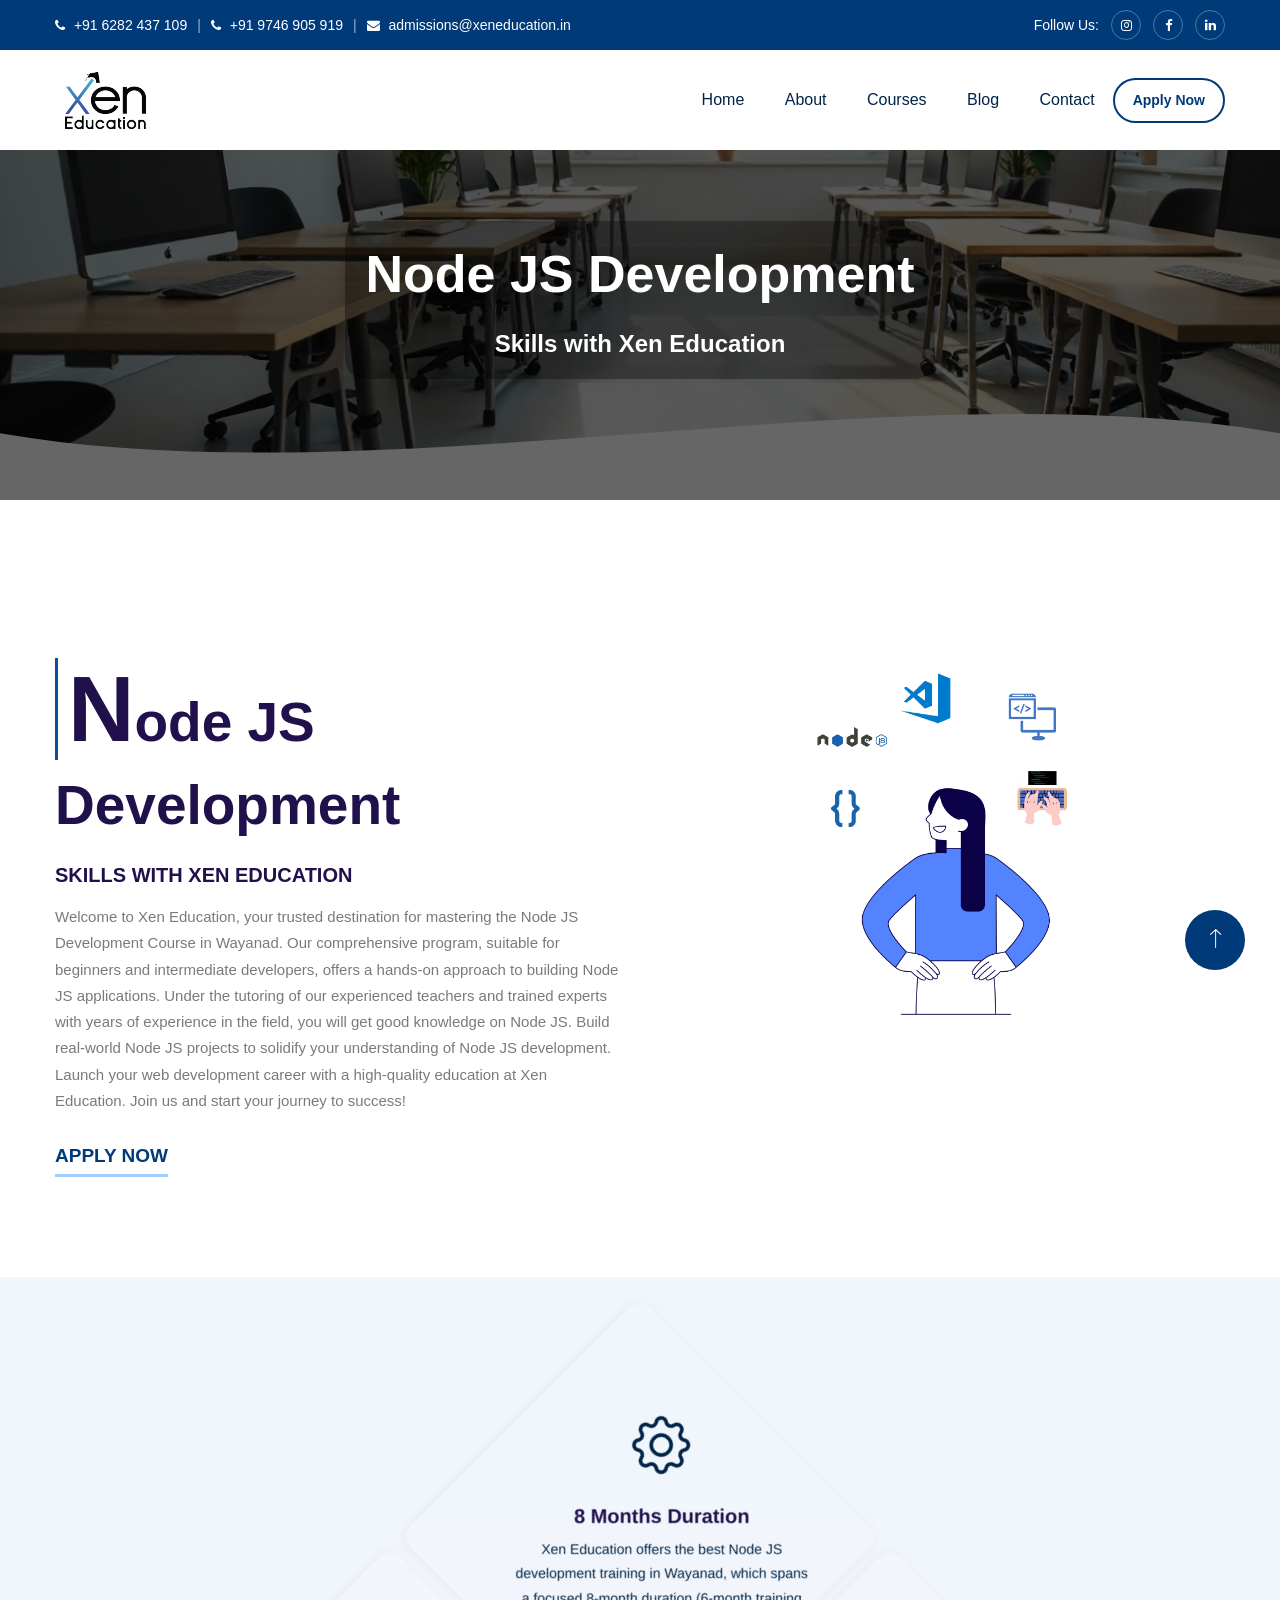
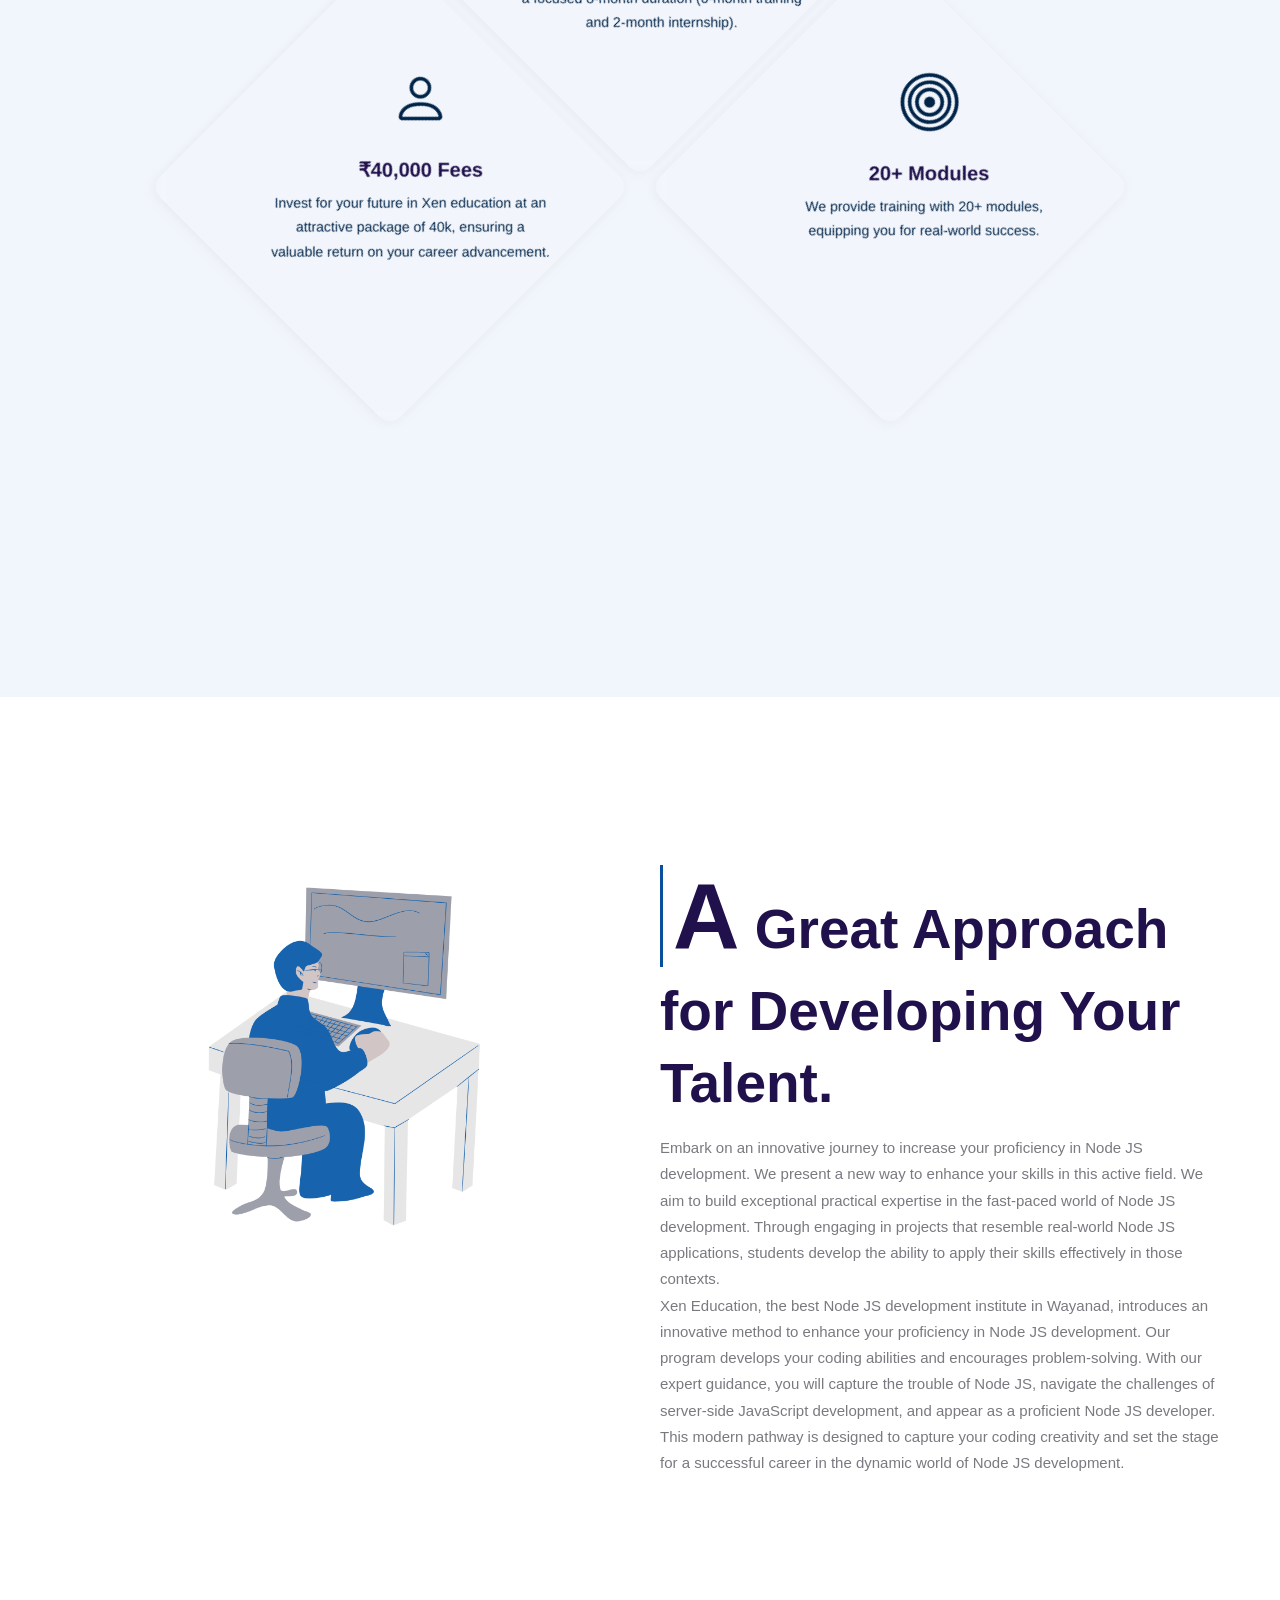
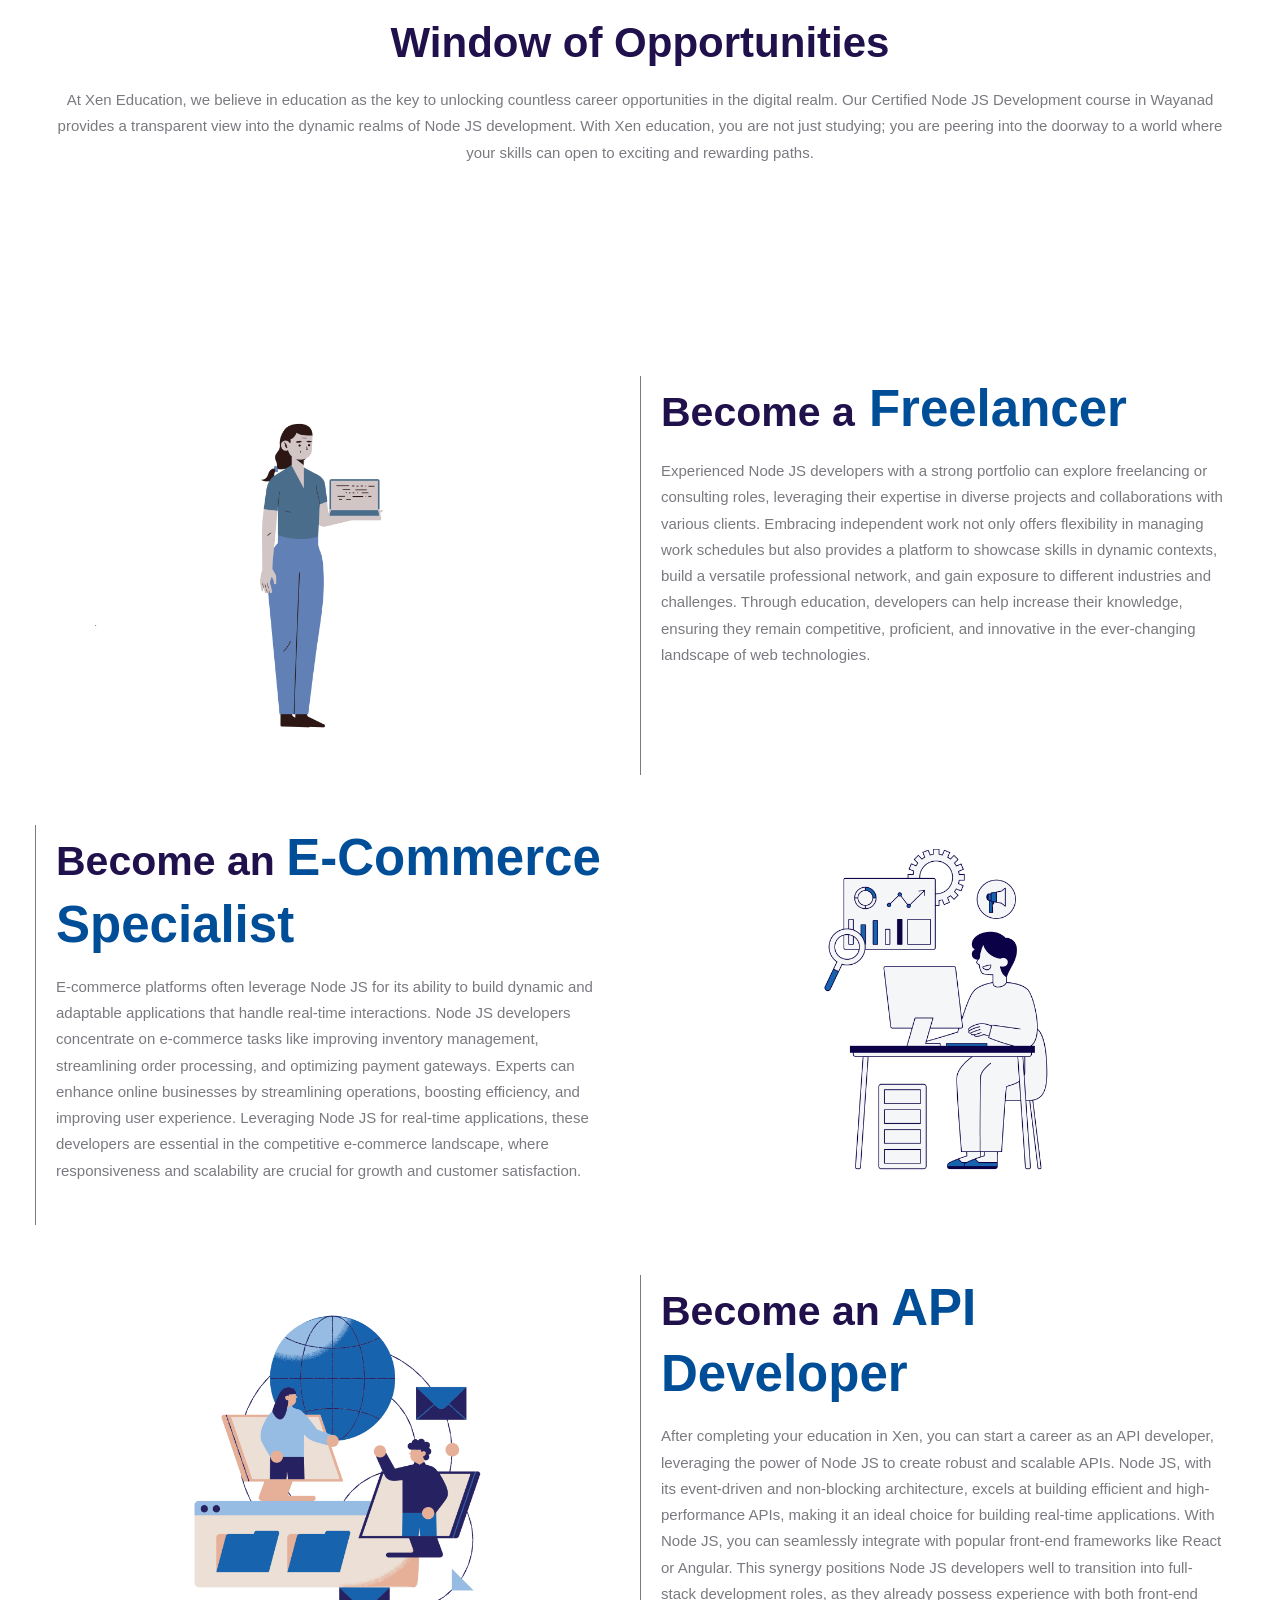
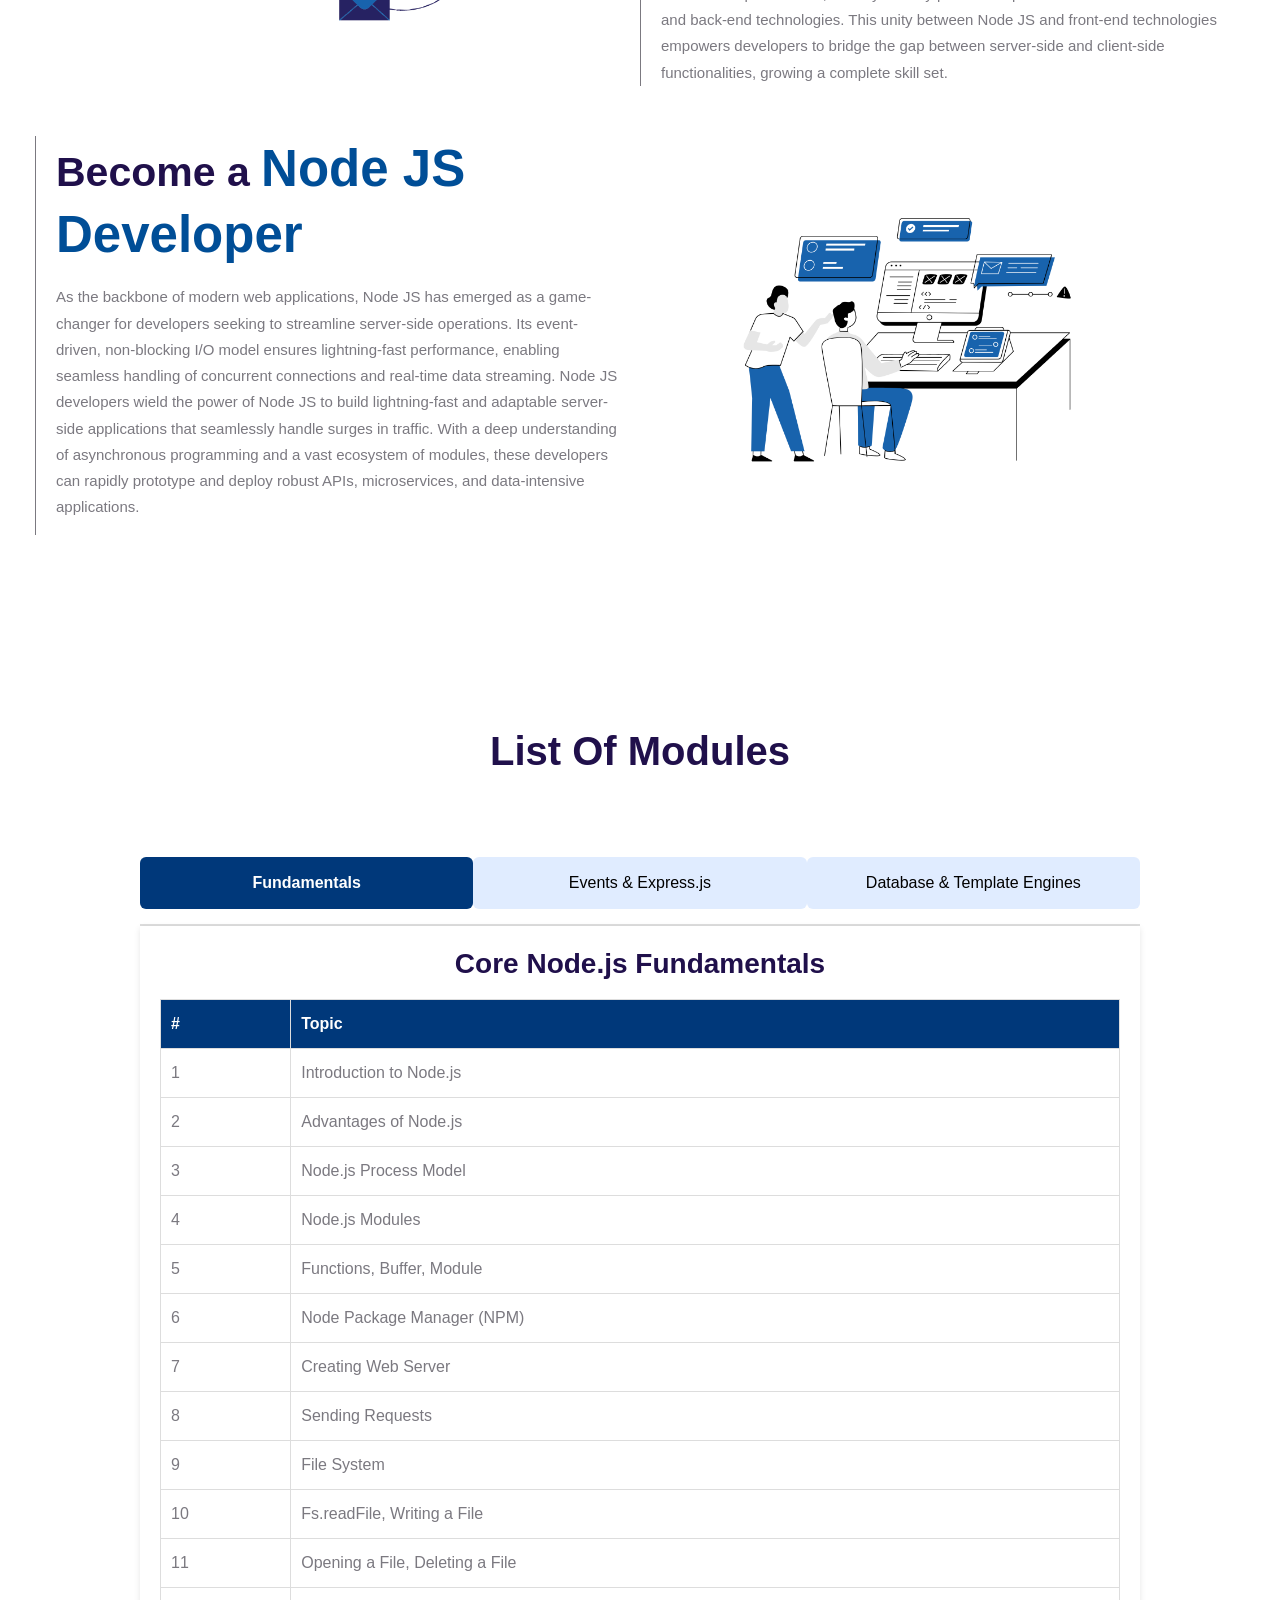
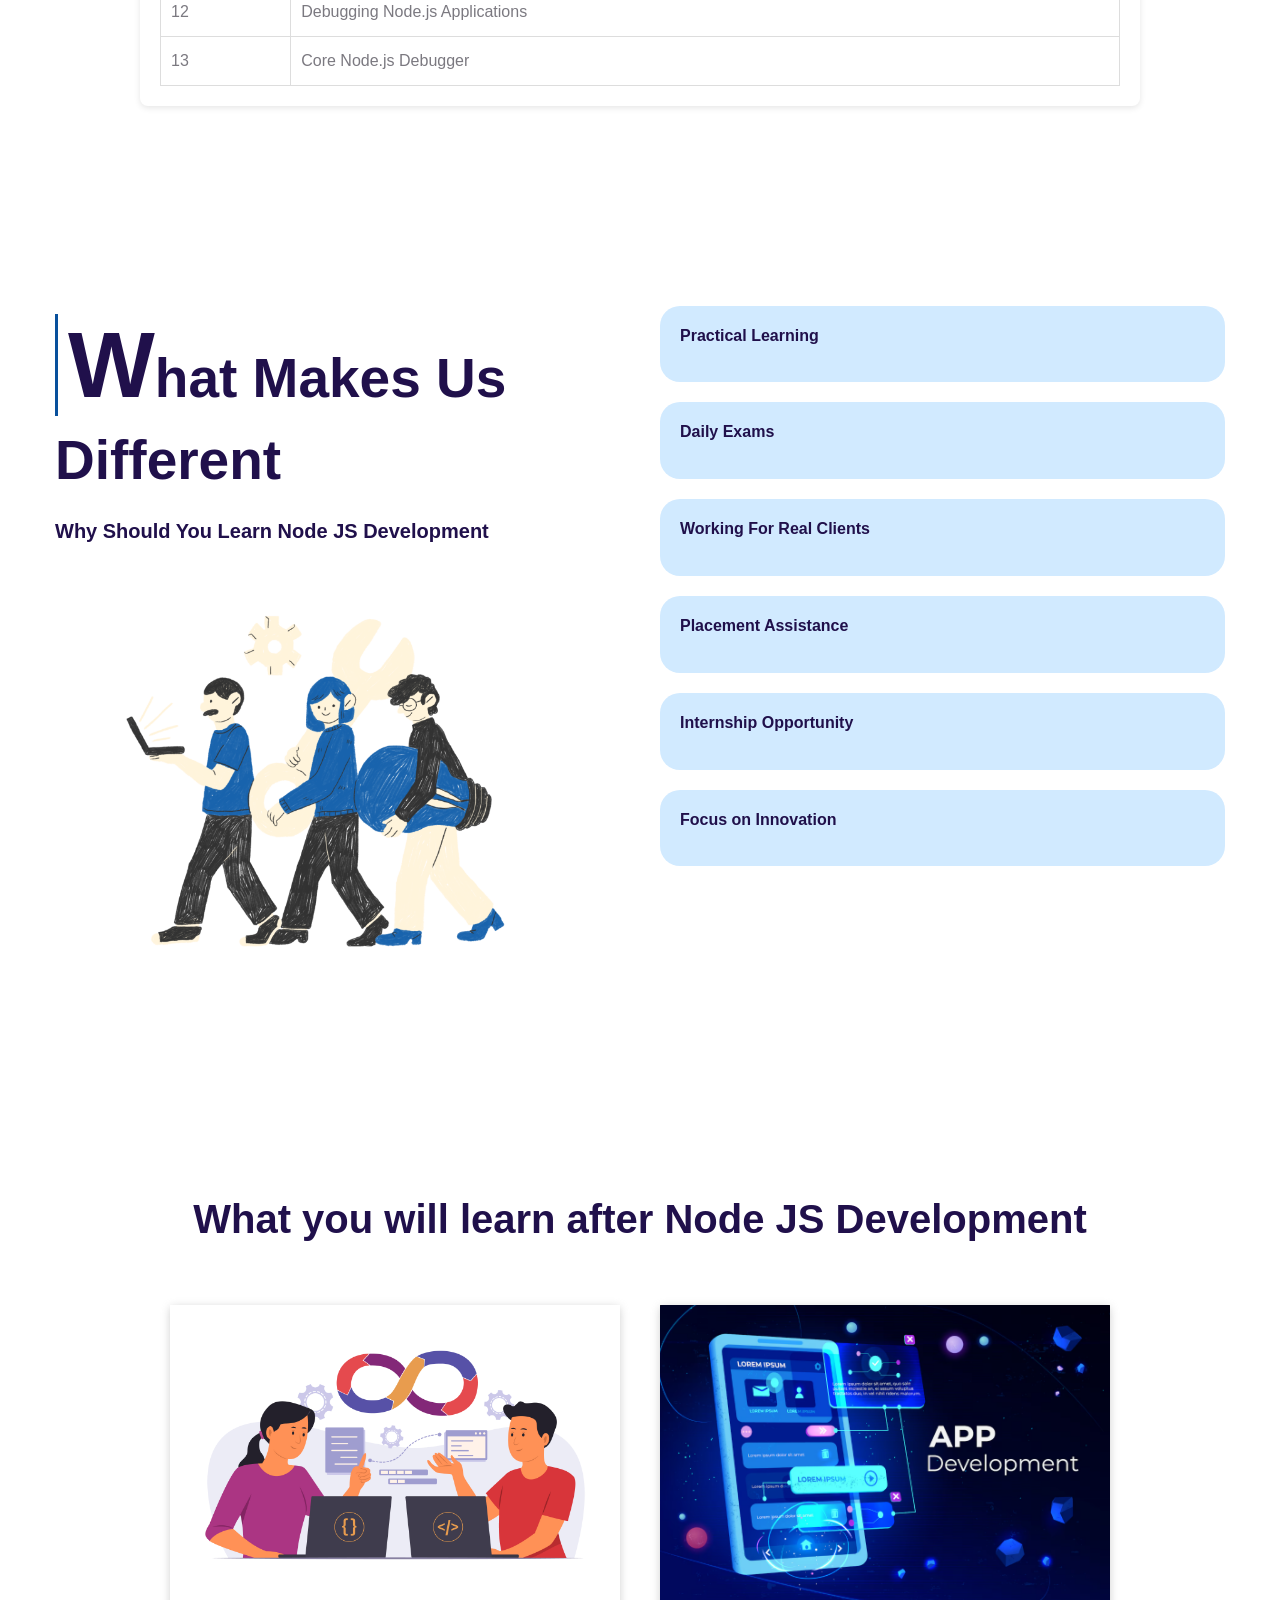
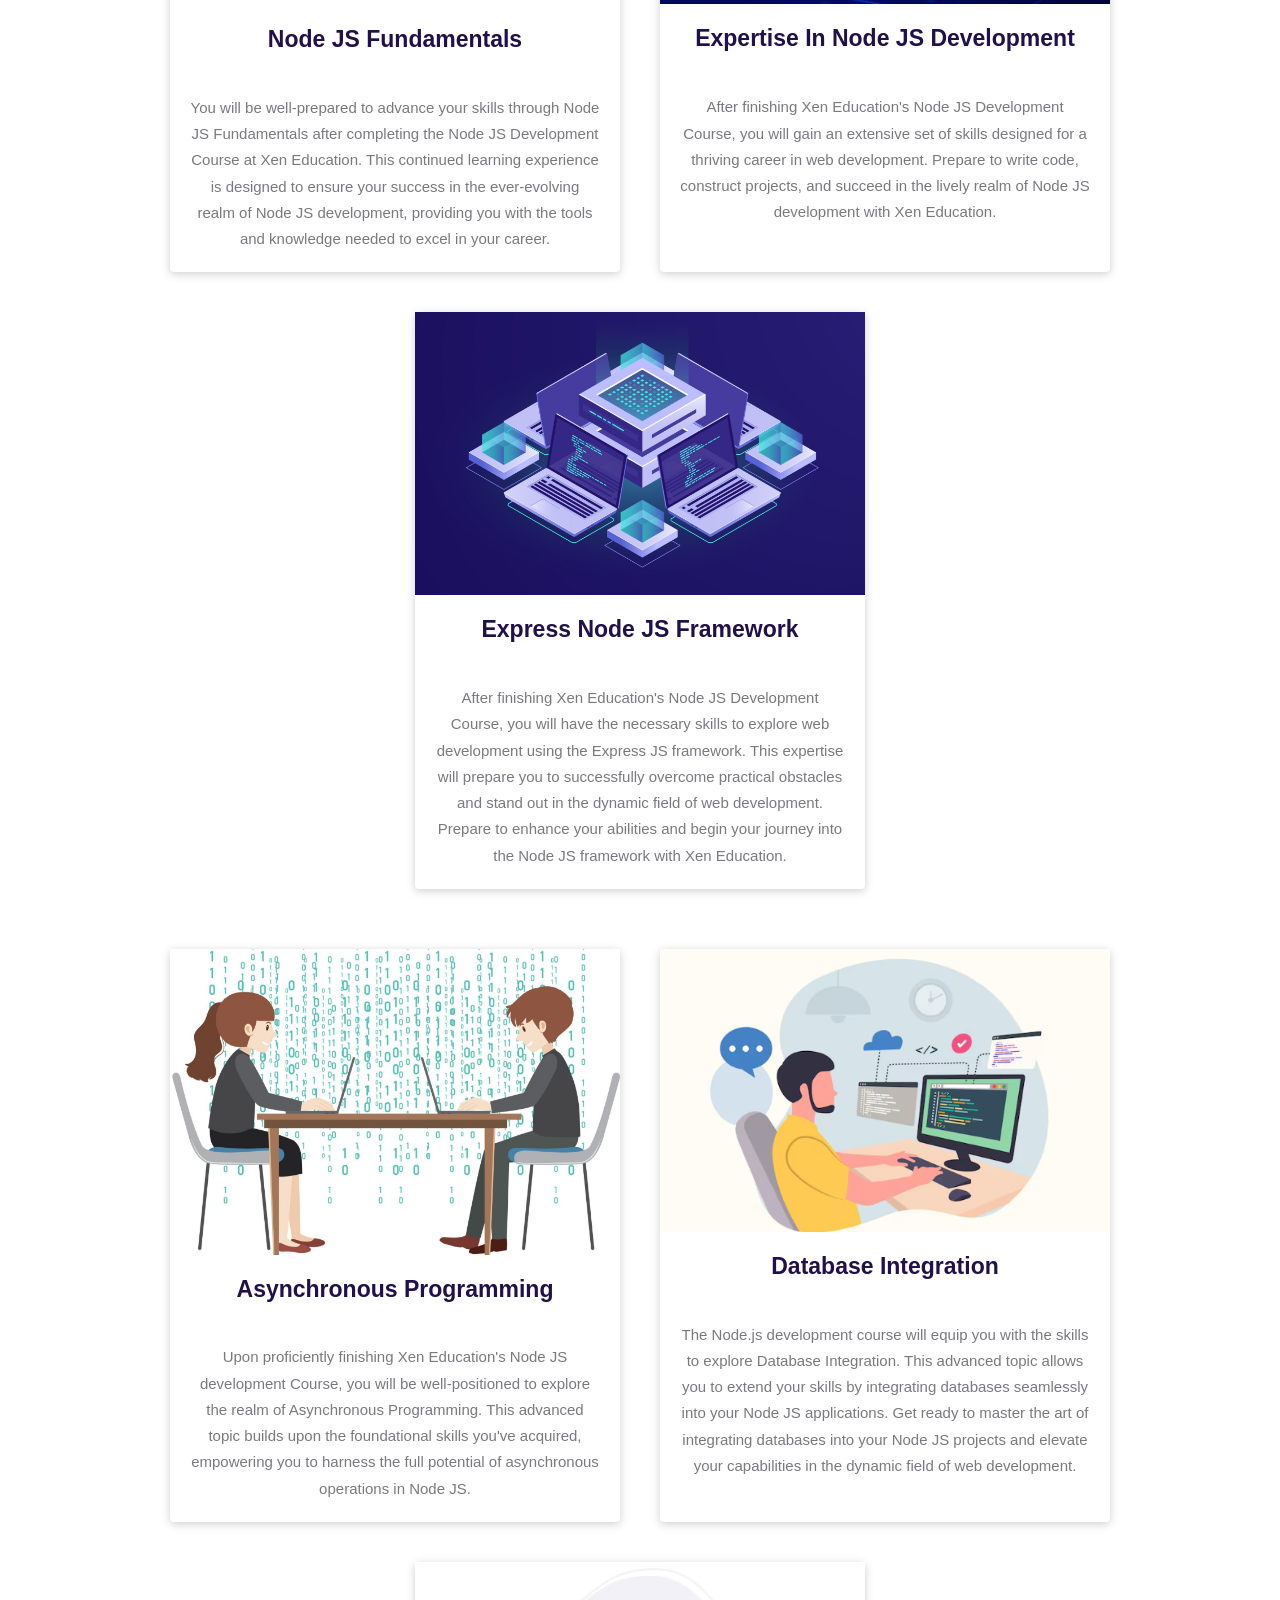
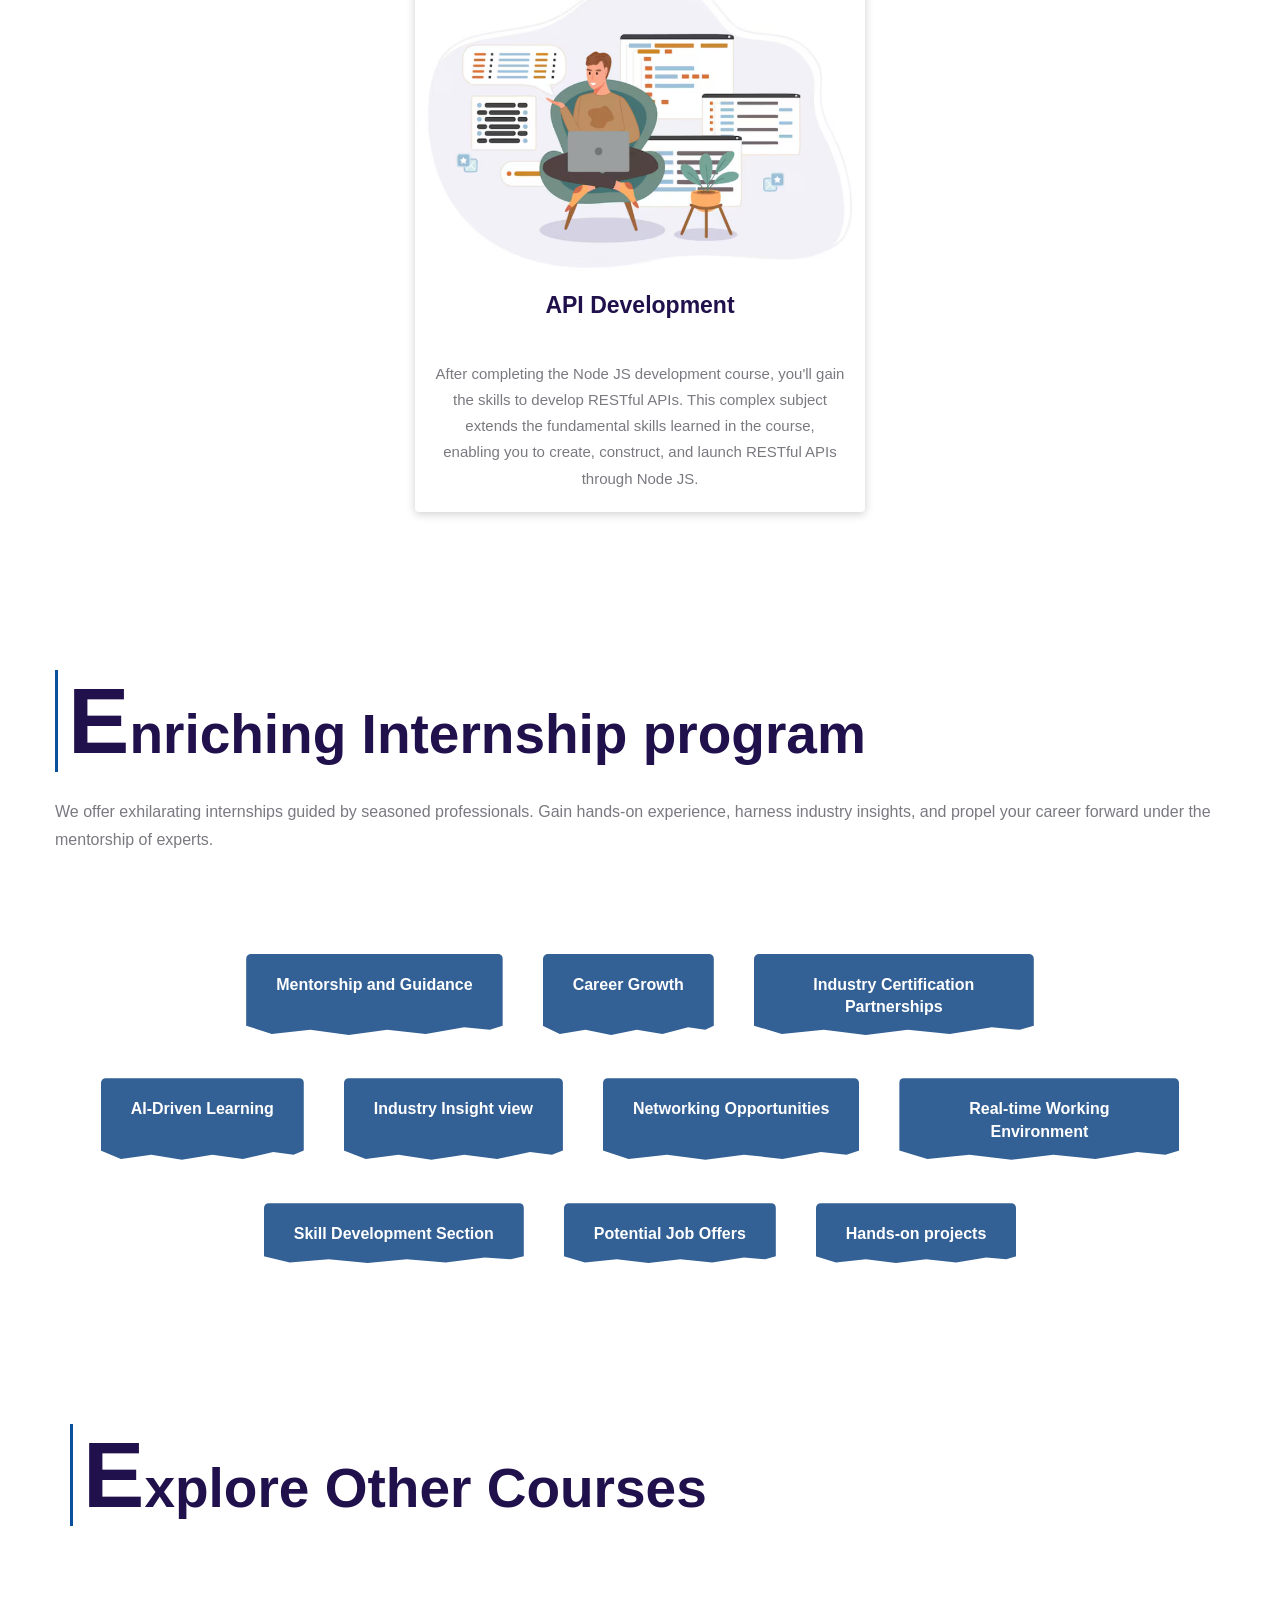
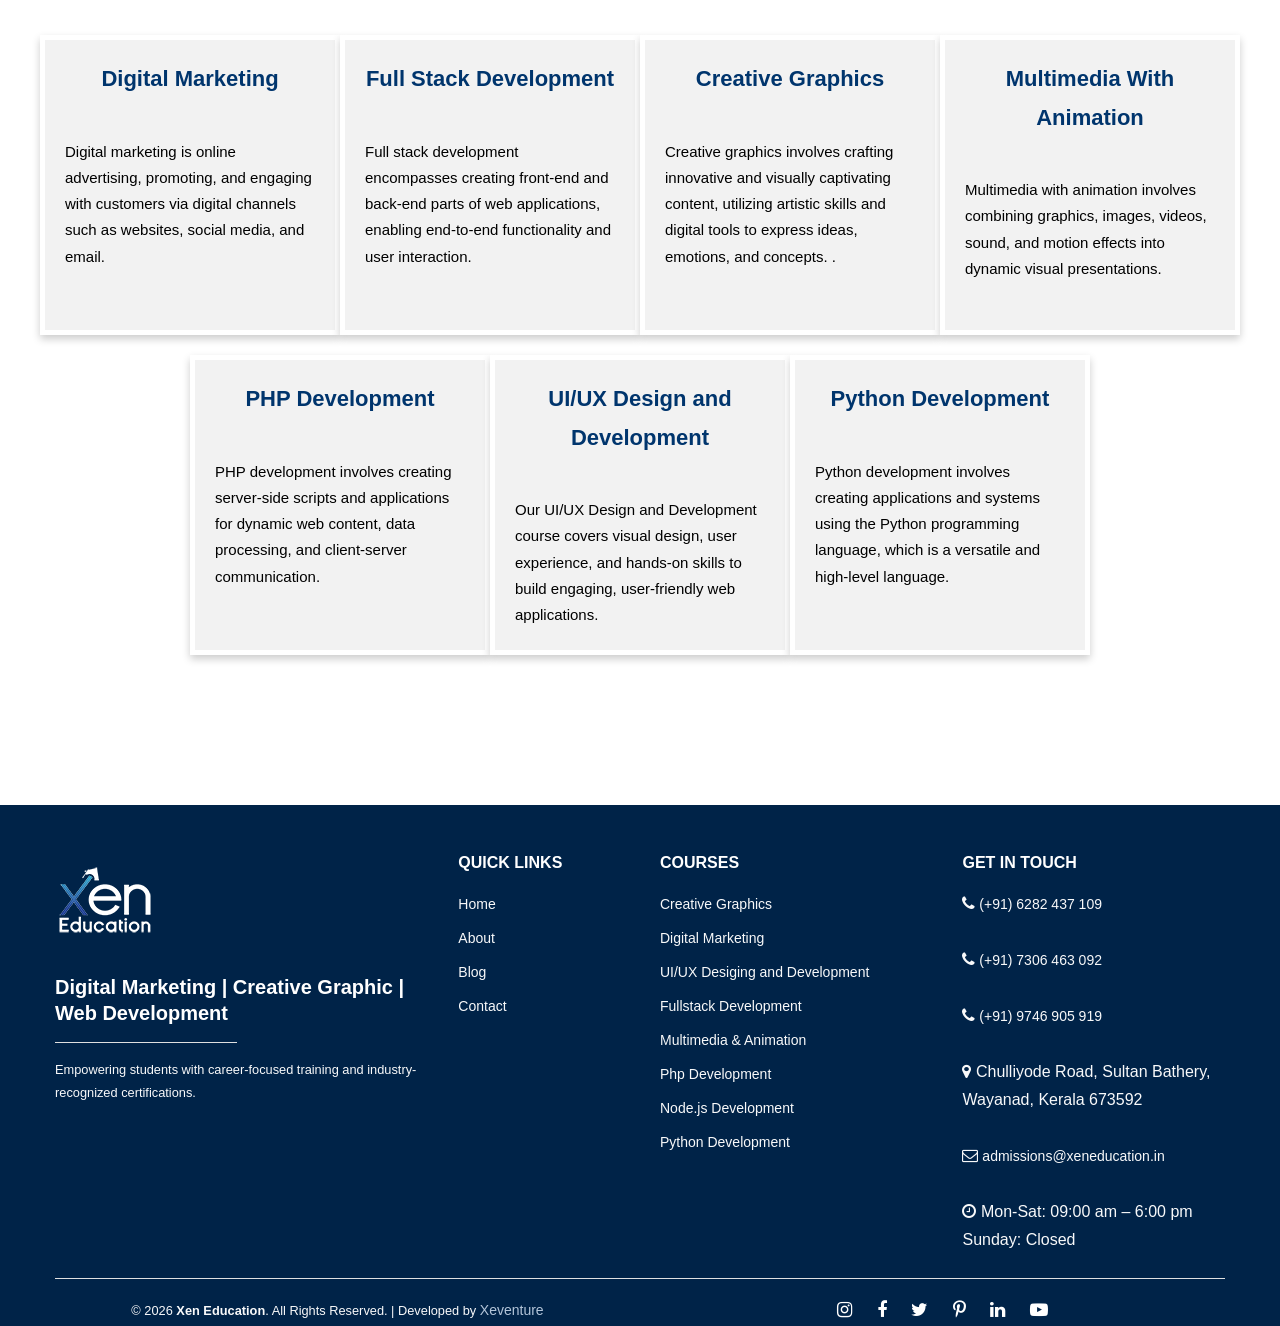
<file: node.html>
<!DOCTYPE html>
<html lang="en">

<head>
  <title>Xen Education</title>
  <meta charset="UTF-8" />
  <meta name="viewport" content="width=device-width, initial-scale=1" />
  <link rel="icon" type="image/png" href="assets/images/favicon-1.png" />

  <!-- Swiper CSS -->
  <link rel="stylesheet" href="https://cdn.jsdelivr.net/npm/swiper@11/swiper-bundle.min.css" />

  <!-- Swiper JS -->
  <script src="https://cdn.jsdelivr.net/npm/swiper@11/swiper-bundle.min.js"></script>


  <!--===============================================================================================-->
  <link rel="stylesheet" type="text/css" href="assets/fonts/font-awesome/css/font-awesome.min3860.css?v=1" />
  <!--===============================================================================================-->
  <link rel="stylesheet" type="text/css" href="assets/fonts/ionicons/css/ionicons.min3860.css?v=1" />
  <!--===============================================================================================-->
  <link rel="stylesheet" type="text/css" href="assets/libs/bootstrap/bootstrap.minf9e3.css?v=1.1" />
  <!--===============================================================================================-->
  <link rel="stylesheet" type="text/css" href="assets/libs/slick/slick3860.css?v=1" />
  <!--===============================================================================================-->
  <link rel="stylesheet" type="text/css" href="assets/libs/magnific-popup/magnific-popup3860.css?v=1" />
  <!--===============================================================================================-->
  <link rel="stylesheet" type="text/css" href="assets/libs/animsition/animsition.min3860.css?v=1" />
  <!--===============================================================================================-->
  <link rel="stylesheet" type="text/css" href="assets/libs/animate/animate3860.css?v=1" />
  <!--===============================================================================================-->
  <link rel="stylesheet" type="text/css" href="assets/css/style-223cd.css?v=1.2.1" />
  <!--===============================================================================================-->
  <link rel="stylesheet" href="https://cdn.jsdelivr.net/npm/bootstrap-icons@1.13.1/font/bootstrap-icons.min.css" />
  <link rel="stylesheet" href="assets/css/eduhive.css" />

</head>
<style>
  .coureslist {
    display: none;
    list-style: none;
    padding-left: 15px;
    margin-top: 10px;
  }

  .coureslist.show {
    display: block;
  }

  .footernav,
  .coureslist {
    list-style: none;
    padding: 0;
    margin: 0;
  }

  .footernav li {
    cursor: pointer;
    margin: 5px 0;
  }

  .footernav li:hover {
    color: #b2d7fd;
  }

  .student-form {
    background: #fffffffa;
    padding: 50px;
    border-radius: 10px;
    width: 100%;
    max-width: 100%;
    height: 100%;
  }

  .student-label {
    display: block;
    margin: 10px 0 5px;
    font-weight: bold;
  }

  input,
  select,
  button {
    width: 100%;
    padding: 10px;
    margin-bottom: 15px;
    border-radius: 6px;
    border: 1px solid #ccc;
    font-size: 14px;
  }

  .student-button {
    background: #0553a7;
    color: #fff;
    border: none;
    cursor: pointer;
    font-weight: bold;
  }

  .student-button:hover {
    background: #084f9b;
  }
</style>

<body class="animsition wide-container">
  <div id="wrapper-container">
    <!-- Header -->
    <header class="site-header sticky-header header-overlay layout-2 hight-light-first-letter">

      <!-- ===== NEW TOP BAR ===== -->
      <div class="top-bar">
        <div class="container">
          <div class="top-bar-inner">
            <!-- Left side: Contact Info -->
            <div class="top-bar-left">
              <a href="tel:+919746905919" class="top-contact">
                <i class="fa fa-phone"></i> +91 6282 437 109
              </a>
              <span class="divider">|</span>
              <a href="mailto:admissions@xeneducation.in" class="top-contact">
                <i class="fa fa-phone"></i> +91 9746 905 919
              </a>
              <span class="divider">|</span>
              <a href="mailto:admissions@xeneducation.in" class="top-contact">
                <i class="fa fa-envelope"></i> admissions@xeneducation.in
              </a>

            </div>

            <!-- Right side: Social Icons -->
            <div class="top-bar-right">
              <span class="follow-text">Follow Us:</span>
              <a href="https://www.instagram.com/xeneducation/" target="_blank" class="top-social-icon">
                <i class="fa fa-instagram"></i>
              </a>
              <a href="https://www.facebook.com/xeneducationbathery" target="_blank" class="top-social-icon">
                <i class="fa fa-facebook"></i>
              </a>
              <a href="https://www.linkedin.com/company/xen-education/" target="_blank" class="top-social-icon">
                <i class="fa fa-linkedin"></i>
              </a>
            </div>
          </div>
        </div>
      </div>
      <!-- ===== END TOP BAR ===== -->

      <!-- Main Header -->
      <div class="header-inner element-to-stick">
        <div class="container">
          <div class="wrap-content-header">
            <div class="header-logo">
              <a href="index.html" class="logo">
                <img src="assets/images/logo-022.png" alt="IMG" data-retina="assets/images/logo-022.png"
                  data-sticky="assets/images/logo-022.png" data-mobile="assets/images/logo-022.png" />
              </a>
            </div>

            <nav class="main-navigation">
              <ul class="menu-lists">
                <li class="menu-item-has-children">
                  <a href="index.html"> Home </a>
                </li>
                <li class="menu-item-has-children">
                  <a href="About.html"> About </a>
                </li>
                <li class="menu-item-has-children">
                  <a href="courses.html"> Courses </a>
                </li>
                <li class="menu-item-has-children">
                  <a href="blog.html"> Blog </a>
                </li>
                <li>
                  <a href="contact.html"> Contact </a>
                </li>
              </ul>
            </nav>

            <div class="menu-right">
              <!-- shortcode login popup -->
              <div class="element-login-popup layout-1">
                <!-- <div class="login-links">
                  <li class="btn btn-primary" style="background-color: #003a78; border: none ">
                    <a class="login" data-active=".box-login" data-effect="mfp-zoom-in" href="#bp-popup-login">
                      Apply Now
                    </a>
                  </li>
                </div> -->

                <div class="login-links" style="display: inline-block;">
                  <a class="login btn btn-pan" data-active=".box-login" data-effect="mfp-zoom-in"
                    href="#bp-popup-login">
                    <span>Apply Now</span>
                  </a>
                </div>

                <div id="bp-popup-login" class="white-popup mfp-with-anim mfp-hide" style="
                border-radius: 20px;
                height: 700px;
                background-color: transparent;
              ">
                  <div class="loginwrapper">
                    <div class="login-popup box-login">
                      <div class="inner-login">
                        <h3 class="title">
                          <span class="current-title">Application Form</span>
                        </h3>
                        <div class="form-row">
                          <div class="wrap-form">
                            <form class="student-form">
                              <!-- Name -->
                              <label class="student-label" for="name">Full Name</label>
                              <input type="text" id="name" name="name" placeholder="Enter your full name" required />

                              <!-- Email -->
                              <label class="student-label" for="email">Email</label>
                              <input type="email" id="email" name="email" placeholder="Enter your email" required />

                              <!-- Phone -->
                              <label class="student-label" for="phone">Phone Number</label>
                              <input type="tel" id="phone" name="phone" placeholder="Enter your phone number"
                                pattern="[0-9]{10}" required />

                              <!-- Qualification -->
                              <label class="student-label" for="qualification">Qualification</label>
                              <select id="qualification" name="qualification" required>
                                <option value="">Select Qualification</option>
                                <option value="+2">+2</option>
                                <option value="graduation">Graduate</option>
                                <option value="postgraduation">Post Graduate</option>
                                <option value="others">Others</option>
                              </select>

                              <!-- Course -->
                              <label class="student-label" for="course">Choose Course</label>
                              <select id="course" name="course" required>
                                <option value="">Select Course</option>
                                <option value="course1">Creative Graphics</option>
                                <option value="course2">Digital Marketing</option>
                                <option value="course3">Full Stack Development</option>
                                <option value="course4">UI/UX Design and Development</option>
                                <option value="course5">Multimedia With Animation</option>
                                <option value="course6">PHP Development</option>
                                <option value="course7">Node JS Development</option>
                                <option value="course8">Python Development</option>
                              </select>

                              <!-- DOB -->
                              <label class="student-label" for="dob">Date of Birth</label>
                              <input type="date" id="dob" name="dob" required />

                              <!-- Location -->
                              <label class="student-label" for="location">Location</label>
                              <input type="text" id="location" name="location" placeholder="Enter your location"
                                required />

                              <!-- Submit -->
                              <button class="student-button" type="submit">Apply</button>
                            </form>
                          </div>
                        </div>
                      </div>
                    </div>
                  </div>
                </div>
              </div>
              <!-- end shortcode login -->

              <!-- Button toggle menu-mobile -->
              <div class="menu-mobile-effect navbar-toggle">
                <div class="icon-wrap">
                  <i class="ion-navicon"></i>
                </div>
              </div>
              <!-- end Button toggle menu-mobile -->
            </div>
          </div>
        </div>
      </div>
    </header>

    <nav class="mobile-menu-container mobile-effect">
      <ul class="nav navbar-nav">
        <li class="menu-item-has-children">
          <a href="index.html"> Home </a>
        </li>

        <li class="menu-item-has-children">
          <a href="About.html"> About </a>
        </li>

        <li class="menu-item-has-children">
          <a href="courses.html"> Courses </a>
        </li>

        <li class="menu-item-has-children">
          <a href="blog.html"> Blog </a>
        </li>

        <li>
          <a href="contact.html"> Contact </a>
        </li>
      </ul>
    </nav>
    <!-- end Header -->

    <section class="wave-banner-blog">
      <div class="banner-course-content">
        <div class="bg-course">
          <h2>Node JS Development</h2>

          <h4>Skills with Xen Education</h4>
        </div>
      </div>

      <!-- Wave Shape -->
      <div class="wave">
        <svg viewBox="0 0 500 150" preserveAspectRatio="none">
          <path d="M0.00,49.98 C149.99,150.00 349.56,-49.98 500.00,49.98 L500.00,150.00 L0.00,150.00 Z"
            style="stroke: none; fill: #ffffff"></path>
        </svg>
      </div>
    </section>

    <!-- Main content -->

    <section class="creative-section">
      <div class="container">
        <div class="row creative-section-row">
          <div class="col-md-6 creative-section-col">
            <h1>Node JS Development</h1>
            <h5>SKILLS WITH XEN EDUCATION</h5>
            <p class="paragraph">
              Welcome to Xen Education, your trusted destination for mastering
              the Node JS Development Course in Wayanad. Our comprehensive
              program, suitable for beginners and intermediate developers,
              offers a hands-on approach to building Node JS applications.
              Under the tutoring of our experienced teachers and trained
              experts with years of experience in the field, you will get good
              knowledge on Node JS. Build real-world Node JS projects to
              solidify your understanding of Node JS development. Launch your
              web development career with a high-quality education at Xen
              Education. Join us and start your journey to success!
            </p>
            <div class="element-button layout-1">
              <a href="About.html" class="button">Apply Now </a>
            </div>
          </div>
          <div class="col-md-6 creative-section-col">
            <img class="butterimg img-responsive" src="assets/images/node/node10.png" alt="C1" />
          </div>
        </div>
      </div>
    </section>
    <!-- courese deatiles -->
    <section class="infography">
      <div class="infographic">
        <!-- Diamond Cards -->
        <div class="card-box top">
          <div class="content">
            <div>
              <div class="icon"><i class="bi bi-gear"></i></div>
              <h5>8 Months Duration</h5>
              <p>
                Xen Education offers the best Node JS development training in
                Wayanad, which spans a focused 8-month duration (6-month
                training and 2-month internship).
              </p>
            </div>
          </div>
        </div>

        <div class="card-box right">
          <div class="content">
            <div>
              <div class="icon"><i class="bi bi-bullseye"></i></div>
              <h5>20+ Modules</h5>
              <p style="margin-right: 10px">
                We provide training with 20+ modules, equipping you for
                real-world success.
              </p>
            </div>
          </div>
        </div>

        <div class="card-box left">
          <div class="content">
            <div>
              <div class="icon"><i class="bi bi-person"></i></div>
              <h5>₹40,000 Fees</h5>
              <p style="margin-right: 20px">
                Invest for your future in Xen education at an attractive
                package of 40k, ensuring a valuable return on your career
                advancement.
              </p>
            </div>
          </div>
        </div>
      </div>
    </section>

    <section style="margin-top: 160px; margin-bottom: 100px">
      <div class="container">
        <div class="row creative-section-row">
          <div class="col-md-6 creative-section-col">
            <img class="butterimg img-responsive" src="assets/images/node/node1.png" alt="C1" />
          </div>
          <div class="col-md-6 creative-section-col">
            <h1>A Great Approach for Developing Your Talent.</h1>
            <p class="paragraph">
              Embark on an innovative journey to increase your proficiency in
              Node JS development. We present a new way to enhance your skills
              in this active field. We aim to build exceptional practical
              expertise in the fast-paced world of Node JS development.
              Through engaging in projects that resemble real-world Node JS
              applications, students develop the ability to apply their skills
              effectively in those contexts.
              <br />

              Xen Education, the best Node JS development institute in
              Wayanad, introduces an innovative method to enhance your
              proficiency in Node JS development. Our program develops your
              coding abilities and encourages problem-solving. With our expert
              guidance, you will capture the trouble of Node JS, navigate the
              challenges of server-side JavaScript development, and appear as
              a proficient Node JS developer. This modern pathway is designed
              to capture your coding creativity and set the stage for a
              successful career in the dynamic world of Node JS development.
            </p>
          </div>
        </div>
      </div>
    </section>
    <!-- head and sentence -->
    <section class="creative-section4">
      <div class="container creative-section4">
        <div>
          <h1>Window of Opportunities</h1>
          <p class="paragraph">
            At Xen Education, we believe in education as the key to unlocking
            countless career opportunities in the digital realm. Our Certified
            Node JS Development course in Wayanad provides a transparent view
            into the dynamic realms of Node JS development. With Xen
            education, you are not just studying; you are peering into the
            doorway to a world where your skills can open to exciting and
            rewarding paths.
          </p>
        </div>
      </div>
    </section>

    <!-- opportunity section -->
    <section class="creative-section5">
      <div class="container">
        <!-- 1 -->
        <div class="row opportinity-row">
          <div class="col-md-6">
            <img src="assets/images/node/node2.png" alt="" />
          </div>
          <div class="col-md-6 opportinity-col">
            <h2 class="opportinity-text">
              Become a<span class="designation"> Freelancer</span>
            </h2>
            <p class="paragraph">
              Experienced Node JS developers with a strong portfolio can
              explore freelancing or consulting roles, leveraging their
              expertise in diverse projects and collaborations with various
              clients. Embracing independent work not only offers flexibility
              in managing work schedules but also provides a platform to
              showcase skills in dynamic contexts, build a versatile
              professional network, and gain exposure to different industries
              and challenges. Through education, developers can help increase
              their knowledge, ensuring they remain competitive, proficient,
              and innovative in the ever-changing landscape of web
              technologies.
            </p>
          </div>
        </div>

        <div class="row opportinity-row">
          <div class="col-md-6 opportinity-col">
            <h2 class="opportinity-text">
              Become an
              <span class="designation"> E-Commerce Specialist</span>
            </h2>
            <p class="paragraph">
              E-commerce platforms often leverage Node JS for its ability to
              build dynamic and adaptable applications that handle real-time
              interactions. Node JS developers concentrate on e-commerce tasks
              like improving inventory management, streamlining order
              processing, and optimizing payment gateways. Experts can enhance
              online businesses by streamlining operations, boosting
              efficiency, and improving user experience. Leveraging Node JS
              for real-time applications, these developers are essential in
              the competitive e-commerce landscape, where responsiveness and
              scalability are crucial for growth and customer satisfaction.
            </p>
          </div>
          <div class="col-md-6">
            <img src="assets/images/node/node3.png" alt="" />
          </div>
        </div>

        <div class="row opportinity-row">
          <div class="col-md-6">
            <img src="assets/images/node/node8.png" alt="" />
          </div>
          <div class="col-md-6 opportinity-col">
            <h2 class="opportinity-text">
              Become an <span class="designation"> API Developer</span>
            </h2>
            <p class="paragraph">
              After completing your education in Xen, you can start a career
              as an API developer, leveraging the power of Node JS to create
              robust and scalable APIs. Node JS, with its event-driven and
              non-blocking architecture, excels at building efficient and
              high-performance APIs, making it an ideal choice for building
              real-time applications. With Node JS, you can seamlessly
              integrate with popular front-end frameworks like React or
              Angular. This synergy positions Node JS developers well to
              transition into full-stack development roles, as they already
              possess experience with both front-end and back-end
              technologies. This unity between Node JS and front-end
              technologies empowers developers to bridge the gap between
              server-side and client-side functionalities, growing a complete
              skill set.
            </p>
          </div>
        </div>

        <div class="row opportinity-row">
          <div class="col-md-6 opportinity-col">
            <h2 class="opportinity-text">
              Become a <span class="designation">Node JS Developer </span>
            </h2>
            <p class="paragraph">
              As the backbone of modern web applications, Node JS has emerged
              as a game-changer for developers seeking to streamline
              server-side operations. Its event-driven, non-blocking I/O model
              ensures lightning-fast performance, enabling seamless handling
              of concurrent connections and real-time data streaming. Node JS
              developers wield the power of Node JS to build lightning-fast
              and adaptable server-side applications that seamlessly handle
              surges in traffic. With a deep understanding of asynchronous
              programming and a vast ecosystem of modules, these developers
              can rapidly prototype and deploy robust APIs, microservices, and
              data-intensive applications.
            </p>
          </div>
          <div class="col-md-6">
            <img src="assets/images/node/node4.png" alt="" />
          </div>
        </div>
      </div>
    </section>
    <!-- opportunity list -->
    <!-- opportunity list -->
    <!-- <section class="creative-section04">
        <div class="container">
          <div>
            <h1>Opportunities are Unlimited</h1>
            <div class="task-container row">
              <div class="col-md-6">
                <div class="task">
                  <div class="toggle"><div class="circle-toggle"></div></div>
                  UX/UI Designer
                </div>
                <div class="task">
                  <div class="toggle"><div class="circle-toggle"></div></div>
                  Interaction Designer
                </div>
                <div class="task">
                  <div class="toggle"><div class="circle-toggle"></div></div>
                  User Experience Researcher
                </div>
                <div class="task">
                  <div class="toggle"><div class="circle-toggle"></div></div>
                  Usability Analyst
                </div>
                <div class="task">
                  <div class="toggle"><div class="circle-toggle"></div></div>
                  Visual Designer
                </div>
                <div class="task">
                  <div class="toggle"><div class="circle-toggle"></div></div>
                  Web Designer
                </div>
                <div class="task">
                  <div class="toggle"><div class="circle-toggle"></div></div>
                  User Interface Developer
                </div>
                <div class="task">
                  <div class="toggle"><div class="circle-toggle"></div></div>
                  JavaScript Developer
                </div>
                <div class="task">
                  <div class="toggle"><div class="circle-toggle"></div></div>
                  Front-end Engineer
                </div>
              </div>
              <div class="col-md-6">
                <div class="task">
                  <div class="toggle"><div class="circle-toggle"></div></div>
                  UI/UX Consultant
                </div>
                <div class="task">
                  <div class="toggle"><div class="circle-toggle"></div></div>
                  Product Designer
                </div>
                <div class="task">
                  <div class="toggle"><div class="circle-toggle"></div></div>
                  Web Designer
                </div>
                <div class="task">
                  <div class="toggle"><div class="circle-toggle"></div></div>
                  UI/UX Developer
                </div>
                <div class="task">
                  <div class="toggle"><div class="circle-toggle"></div></div>
                  Front-end Developer
                </div>
                <div class="task">
                  <div class="toggle"><div class="circle-toggle"></div></div>

                  HTML Developer
                </div>
                <div class="task">
                  <div class="toggle"><div class="circle-toggle"></div></div>
                  React Developer
                </div>
                <div class="task">
                  <div class="toggle"><div class="circle-toggle"></div></div>
                  UI Architect
                </div>
                <div class="task">
                  <div class="toggle"><div class="circle-toggle"></div></div>

                  React Engineer
                </div>
              </div>
            </div>
          </div>
        </div>
      </section> -->

    <!-- modules -->
    <section class="creative-section6">
      <h1 class="text-center">List Of Modules</h1>
      <div class="container creative-section4">
        <div class="tab-container">
          <div class="tabs">
            <button class="active" data-tab="module1">Fundamentals</button>
            <button data-tab="module2">Events & Express.js</button>
            <button data-tab="module3">Database & Template Engines</button>
          </div>

          <!-- Module 1 -->
          <div id="module1" class="tab-content active">
            <h3>Core Node.js Fundamentals</h3>
            <table>
              <tr>
                <th>#</th>
                <th>Topic</th>
              </tr>
              <tr>
                <td>1</td>
                <td>Introduction to Node.js</td>
              </tr>
              <tr>
                <td>2</td>
                <td>Advantages of Node.js</td>
              </tr>
              <tr>
                <td>3</td>
                <td>Node.js Process Model</td>
              </tr>
              <tr>
                <td>4</td>
                <td>Node.js Modules</td>
              </tr>
              <tr>
                <td>5</td>
                <td>Functions, Buffer, Module</td>
              </tr>
              <tr>
                <td>6</td>
                <td>Node Package Manager (NPM)</td>
              </tr>
              <tr>
                <td>7</td>
                <td>Creating Web Server</td>
              </tr>
              <tr>
                <td>8</td>
                <td>Sending Requests</td>
              </tr>
              <tr>
                <td>9</td>
                <td>File System</td>
              </tr>
              <tr>
                <td>10</td>
                <td>Fs.readFile, Writing a File</td>
              </tr>
              <tr>
                <td>11</td>
                <td>Opening a File, Deleting a File</td>
              </tr>
              <tr>
                <td>12</td>
                <td>Debugging Node.js Applications</td>
              </tr>
              <tr>
                <td>13</td>
                <td>Core Node.js Debugger</td>
              </tr>
            </table>
          </div>

          <!-- Module 2 -->
          <div id="module2" class="tab-content">
            <h3>Events & Express.js</h3>
            <table>
              <tr>
                <th>#</th>
                <th>Topic</th>
              </tr>
              <tr>
                <td>14</td>
                <td>Events</td>
              </tr>
              <tr>
                <td>15</td>
                <td>Event Emitter Class</td>
              </tr>
              <tr>
                <td>16</td>
                <td>Inheriting Events</td>
              </tr>
              <tr>
                <td>17</td>
                <td>Express.js</td>
              </tr>
              <tr>
                <td>18</td>
                <td>Configuring Routes</td>
              </tr>
              <tr>
                <td>19</td>
                <td>Serving Static Resources</td>
              </tr>
              <tr>
                <td>20</td>
                <td>Serving Static Files</td>
              </tr>
            </table>
          </div>

          <!-- Module 3 -->
          <div id="module3" class="tab-content">
            <h3>Database & Template Engines</h3>
            <table>
              <tr>
                <th>#</th>
                <th>Topic</th>
              </tr>
              <tr>
                <td>21</td>
                <td>Database</td>
              </tr>
              <tr>
                <td>22</td>
                <td>Connecting String, Configuring</td>
              </tr>
              <tr>
                <td>23</td>
                <td>Updating Records</td>
              </tr>
              <tr>
                <td>24</td>
                <td>Template Engines</td>
              </tr>
            </table>
          </div>
        </div>
      </div>
    </section>
    <!-- different -->
    <section class="creative-section7">
      <div class="Different container">
        <div class="row">
          <div class="col-md-6 creative-section-col">
            <h1>What Makes Us Different</h1>
            <h5>Why Should You Learn Node JS Development</h5>
            <img class="diiferent-img img-responsive" src="assets/images/node/node5.png" alt="C1" />
          </div>
          <div class="col-md-6">
            <div class="main-diiferents">
              <div class="md-1">
                <h6 id="practical-heading" style="cursor: pointer">
                  Practical Learning
                </h6>
                <p id="practical-text" style="display: none">
                  We prioritize practical learning as the core of our
                  approach. We go beyond theory, providing hands-on
                  experiences that empower our students to apply their
                  knowledge in real-world scenarios.
                </p>
              </div>
              <div class="md-1">
                <h6>Daily Exams</h6>
                <p style="display: none">
                  Xen Education, the best Node JS development institute in
                  Wayanad, bridges the gap between learning and practice
                  through daily exams. Our students take theoretical and
                  practical exams daily to enhance their academic excellence
                </p>
              </div>
              <div class="md-1">
                <h6>Working For Real Clients</h6>
                <p style="display: none">
                  One of the key elements that sets Xen Education apart is our
                  commitment to students by providing an opportunity to work
                  with real clients. They can actively participate in projects
                  that involve genuine client work.
                </p>
              </div>
              <div class="md-1">
                <h6>Placement Assistance</h6>
                <p style="display: none">
                  At Xen Education, our commitment extends beyond training;
                  we're dedicated to launching our students' careers. Our 100%
                  placement assistance program includes mock interviews,
                  resume preparation, and industry connections to ensure
                  you're well-prepared for success.
                </p>
              </div>
              <div class="md-1">
                <h6>Internship Opportunity</h6>
                <p style="display: none">
                  Xen Education provides a two-month internship program where
                  students work on real-world projects, allowing them to apply
                  their theoretical knowledge in practical settings.
                </p>
              </div>
              <div class="md-1">
                <h6>Focus on Innovation</h6>
                <p style="display: none">
                  We encourage innovative thinking and creativity, fostering
                  an environment where students can explore new ideas and
                  methodologies.
                </p>
              </div>
            </div>
          </div>
        </div>
      </div>
    </section>

    <!--Gain  -->
    <section class="creative-section8">
      <div class="gain-div">
        <h1 class="text-center">
          What you will learn after Node JS Development
        </h1>
      </div>

      <div class="gain-cards">
        <div class="card gain-card">
          <div class="gaincard-img">
            <img src="assets/images/node/node.jpg" alt="card-img" />
          </div>
          <div class="gaincard-title">
            <h4>Node JS Fundamentals</h4>
          </div>
          <div class="gaincard-body">
            <p class="gain-para">
              You will be well-prepared to advance your skills through Node JS
              Fundamentals after completing the Node JS Development Course at
              Xen Education. This continued learning experience is designed to
              ensure your success in the ever-evolving realm of Node JS
              development, providing you with the tools and knowledge needed
              to excel in your career.
            </p>
          </div>
        </div>
        <div class="card gain-card">
          <div class="gaincard-img">
            <img src="assets/images/node/no2.png" alt="card-img" />
          </div>
          <div class="gaincard-title">
            <h4>Expertise In Node JS Development</h4>
          </div>
          <div class="gaincard-body">
            <p class="gain-para">
              After finishing Xen Education's Node JS Development Course, you
              will gain an extensive set of skills designed for a thriving
              career in web development. Prepare to write code, construct
              projects, and succeed in the lively realm of Node JS development
              with Xen Education.
            </p>
          </div>
        </div>
        <div class="card gain-card">
          <div class="gaincard-img">
            <img src="assets/images/node/no3.png" alt="card-img" />
          </div>
          <div class="gaincard-title">
            <h4>Express Node JS Framework</h4>
          </div>
          <div class="gaincard-body">
            <p class="gain-para">
              After finishing Xen Education's Node JS Development Course, you
              will have the necessary skills to explore web development using
              the Express JS framework. This expertise will prepare you to
              successfully overcome practical obstacles and stand out in the
              dynamic field of web development. Prepare to enhance your
              abilities and begin your journey into the Node JS framework with
              Xen Education.
            </p>
          </div>
        </div>
      </div>
      <div class="gain-cards">
        <div class="card gain-card">
          <div class="gaincard-img">
            <img src="assets/images/node/no4.png" alt="card-img" />
          </div>
          <div class="gaincard-title">
            <h4>Asynchronous Programming</h4>
          </div>
          <div class="gaincard-body">
            <p class="gain-para">
              Upon proficiently finishing Xen Education's Node JS development
              Course, you will be well-positioned to explore the realm of
              Asynchronous Programming. This advanced topic builds upon the
              foundational skills you've acquired, empowering you to harness
              the full potential of asynchronous operations in Node JS.
            </p>
          </div>
        </div>
        <div class="card gain-card">
          <div class="gaincard-img">
            <img src="assets/images/node/no5.png" alt="card-img" />
          </div>
          <div class="gaincard-title">
            <h4>Database Integration</h4>
          </div>
          <div class="gaincard-body">
            <p class="gain-para">
              The Node.js development course will equip you with the skills to
              explore Database Integration. This advanced topic allows you to
              extend your skills by integrating databases seamlessly into your
              Node JS applications. Get ready to master the art of integrating
              databases into your Node JS projects and elevate your
              capabilities in the dynamic field of web development.
            </p>
          </div>
        </div>
        <div class="card gain-card">
          <div class="gaincard-img">
            <img src="assets/images/node/no6.png" alt="card-img" />
          </div>
          <div class="gaincard-title">
            <h4>API Development</h4>
          </div>
          <div class="gaincard-body">
            <p class="gain-para">
              After completing the Node JS development course, you'll gain the
              skills to develop RESTful APIs. This complex subject extends the
              fundamental skills learned in the course, enabling you to
              create, construct, and launch RESTful APIs through Node JS.
            </p>
          </div>
        </div>
      </div>
    </section>

    <!-- 10 point -->
    <section class="creative-section10">
      <div class="col-md-6 creative-section-col container">
        <h1>Enriching Internship program</h1>
        <p>
          We offer exhilarating internships guided by seasoned professionals. Gain hands-on experience, harness industry
          insights, and propel your career forward under the mentorship of experts.
        </p>
      </div>
      <div class="tenpoints-div container">
        <div class="row tenpointrow1">
          <div class="torn-card">Mentorship and Guidance</div>
          <div class="torn-card">Career Growth</div>
          <div class="torn-card">Industry Certification Partnerships</div>
        </div>

        <div class="row tenpointrow1">
          <div class="torn-card">AI-Driven Learning</div>
          <div class="torn-card">Industry Insight view</div>
          <div class="torn-card">Networking Opportunities</div>
          <div class="torn-card">Real-time Working Environment</div>
        </div>
        <div class="row tenpointrow1">
          <div class="torn-card">Skill Development Section</div>
          <div class="torn-card">Potential Job Offers</div>
          <div class="torn-card">Hands-on projects</div>
        </div>
      </div>
    </section>

    <!-- testimonials of students -->

    <!-- <section class="testimonial-section">
        <div class="gain-div" style="margin-bottom: 80px">
          <h1 class="text-center">What Our Students Say About Us</h1>
        </div>
        <div class="swiper">
          <div class="swiper-wrapper">
            <div class="swiper-slide">
              <div class="testimonial-card">
                <p class="testimonial-text">
                  Career change is never easy, but my journey with Xen Education
                  made me realize it’s not rocket science. As a UI/UX
                  Development student, I received the right guidance and
                  practical training. Today, I’ve successfully transitioned into
                  my new role as a Frontend Developer at Xeventure IT Solutions.
                  Thanks to Xen Education, my career is now on the right path
                  and truly settled.
                </p>
                <p class="testimonial-author">THEERTHA BIJU</p>
              </div>
            </div>

            <div class="swiper-slide">
              <div class="testimonial-card">
                <p class="testimonial-text">
                  I had a great learning journey at Xen Education. The UI/UX
                  Development course was very well structured, and the trainers
                  were supportive throughout. After completing the course, I
                  also got the opportunity to do an internship provided by Xen
                  Education, which gave me real industry experience. Today, I’m
                  successfully placed, and I’m truly thankful to Xen Education
                  for shaping my career.
                </p>
                <p class="testimonial-author">JASEEM K S</p>
              </div>
            </div>
          </div>

          <div class="swiper-pagination"></div>
        </div>
      </section> -->

    <!-- other course explore -->
    <section class="creative-section12 container">
      <div class="col-md-6 creative-section-col container" style="margin-top: 150px">
        <h1 class="text-md-start">Explore Other Courses</h1>
      </div>
      <div class="other-course">
        <div class="row othercourse-row">
          <div class="other-course1 col-md-3">
            <a href="digital.html" style="text-decoration: none; color: black">
              <p class="d-para">Digital Marketing</p>
              <p style="font-size: 15px">
                Digital marketing is online advertising, promoting, and
                engaging with customers via digital channels such as websites,
                social media, and email.
              </p>
            </a>
          </div>
          <div class="other-course1 col-md-3">
            <a href="fullstack.html" style="text-decoration: none; color: black">
              <p class="d-para">Full Stack Development</p>
              <p style="font-size: 15px">
                Full stack development encompasses creating front-end and
                back-end parts of web applications, enabling end-to-end
                functionality and user interaction.
              </p>
            </a>
          </div>
          <div class="other-course1 col-md-3">
            <a href="creative.html" style="text-decoration: none; color: black">
              <p class="d-para">Creative Graphics</p>
              <p style="font-size: 15px">
                Creative graphics involves crafting innovative and visually
                captivating content, utilizing artistic skills and digital
                tools to express ideas, emotions, and concepts. .
              </p>
            </a>
          </div>
          <div class="other-course1 col-md-3">
            <a href="multimedia.html" style="text-decoration: none; color: black">
              <p class="d-para">Multimedia With Animation</p>
              <p style="font-size: 15px">
                Multimedia with animation involves combining graphics, images,
                videos, sound, and motion effects into dynamic visual
                presentations.
              </p>
            </a>
          </div>
        </div>
        <div class="row othercourse-row">
          <div class="other-course1 col-md-4">
            <a href="phpdev.html" style="text-decoration: none; color: black">
              <p class="d-para">PHP Development</p>
              <p style="font-size: 15px">
                PHP development involves creating server-side scripts and
                applications for dynamic web content, data processing, and
                client-server communication.
              </p>
            </a>
          </div>
          <div class="other-course1 col-md-4">
            <a href="uiux-dev.html" style="text-decoration: none; color: black">
              <p class="d-para">UI/UX Design and Development</p>
              <p style="font-size: 15px">
                Our UI/UX Design and Development course covers visual design,
                user experience, and hands-on skills to build engaging,
                user-friendly web applications.
              </p>
            </a>
          </div>
          <div class="other-course1 col-md-4">
            <a href="python.html" style="text-decoration: none; color: black">
              <p class="d-para">Python Development</p>
              <p style="font-size: 15px">
                Python development involves creating applications and systems
                using the Python programming language, which is a versatile
                and high-level language.
              </p>
            </a>
          </div>
          <!-- <div class="other-course1 col-md-3">
              <a
                href="videophoto.html"
                style="text-decoration: none; color: black"
              >
                <p class="d-para">Videography & Photography</p>
                <p style="font-size: 15px">
                  Join us at Xen Education and explore the world of videography
                  and photography with guidance from industry experts
                </p>
              </a>
            </div> -->
        </div>
      </div>
    </section>
  </div>
  <!-- end Main content -->

  <!-- Footer -->
  <footer class="site-footer text-light pt-5">
    <div class="container">
      <div class="row gy-4">
        <!-- Logo & Tagline -->
        <div class="col-lg-4 col-md-6">
          <img src="assets/images/logo-02.png" alt="Xen Education" class="mb-3" style="max-width: 180px" />
          <h5 class="fw-bold">
            Digital Marketing | Creative Graphic | Web Development
          </h5>
          <hr class="bg-light w-50" />
          <p class="small">
            Empowering students with career-focused training and
            industry-recognized certifications.
          </p>
        </div>

        <!-- Quick Links -->
        <div class="col-lg-2 col-md-6">
          <h6 class="fw-bold text-uppercase mb-3">Quick Links</h6>
          <ul class="list-unstyled footer-links">
            <li><a href="index.html" class="text-light">Home</a></li>
            <li><a href="About.html" class="text-light">About</a></li>
            <li><a href="blog.html" class="text-light">Blog</a></li>
            <li><a href="contact.html" class="text-light">Contact</a></li>
          </ul>
        </div>

        <!-- Courses -->
        <div class="col-lg-3 col-md-6">
          <h6 class="fw-bold text-uppercase mb-3">Courses</h6>
          <ul class="list-unstyled footer-links">
            <li>
              <a href="creative.html" class="text-light">Creative Graphics</a>
            </li>
            <li>
              <a href="digital.html" class="text-light">Digital Marketing</a>
            </li>
            <li>
              <a href="uiux-dev.html" class="text-light">UI/UX Desiging and Development</a>
            </li>
            <li>
              <a href="fullstack.html" class="text-light">Fullstack Development</a>
            </li>
            <li>
              <a href="multimedia.html" class="text-light">Multimedia & Animation</a>
            </li>
            <li>
              <a href="phpdev.html" class="text-light">Php Development</a>
            </li>
            <li>
              <a href="node.html" class="text-light">Node.js Development</a>
            </li>
            <li>
              <a href="python.html" class="text-light">Python Development</a>
            </li>
            <!-- <li>
                <a href="videophoto.html" class="text-light"
                  >Videography & Photography</a
                >
              </li> -->
          </ul>
        </div>

        <!-- Contact Info -->
        <div class="col-lg-3 col-md-6">
          <h6 class="fw-bold text-uppercase mb-3">Get in Touch</h6>
          <p>
            <i class="fa fa-phone me-2"></i><a href="tel:+916282437109" class="text-light">
              (+91) 6282 437 109</a>
          </p>
          <p>
            <i class="fa fa-phone me-2"></i><a href="tel:+917306463092" class="text-light">
              (+91) 7306 463 092</a>
          </p>
          <p>
            <i class="fa fa-phone me-2"></i><a href="tel:+919746905919" class="text-light">
              (+91) 9746 905 919</a>
          </p>
          <p>
            <i class="fa fa-map-marker me-2"></i> Chulliyode Road, Sultan
            Bathery, Wayanad, Kerala 673592
          </p>
          <p>
            <i class="fa fa-envelope-o me-2"></i><a href="mailto:admissions@xeneducation.in" class="text-light">
              admissions@xeneducation.in</a>
          </p>
          <p>
            <i class="fa fa-clock-o me-2"></i> Mon-Sat: 09:00 am – 6:00 pm
            <br />
            Sunday: Closed
          </p>
        </div>
      </div>

      <hr class="bg-light mt-4" />

      <!-- Bottom Row -->
      <div class="row align-items-center">
        <div class="col-md-6 text-center text-md-start">
          <p class="mb-0 small">
            © <span id="currentYear"></span> <strong>Xen Education</strong>. All Rights Reserved. |
            Developed by
            <a href="https://xeventure.com/" target="_blank" class="">Xeventure</a>
          </p>
        </div>
        <div class="col-md-6 text-center text-md-end">
          <ul class="list-inline mb-0 socials">
            <li class="list-inline-item">
              <a href="https://www.instagram.com/xeneducation/" target="_blank"><i class="fa fa-instagram"></i></a>
            </li>
            <li class="list-inline-item">
              <a href="https://www.facebook.com/xeneducationbathery" target="_blank"><i class="fa fa-facebook"></i></a>
            </li>
            <li class="list-inline-item">
              <a href="https://x.com/Xen_education" target="_blank"><i class="fa fa-twitter"></i></a>
            </li>
            <li class="list-inline-item">
              <a href="https://in.pinterest.com/xen_education/" target="_blank"><i class="fa fa-pinterest-p"></i></a>
            </li>
            <li class="list-inline-item">
              <a href="https://www.linkedin.com/company/xen-education/" target="_blank"><i
                  class="fa fa-linkedin"></i></a>
            </li>
            <li class="list-inline-item">
              <a href="https://www.youtube.com/@xeneducation" target="_blank"><i class="fa fa-youtube-play"></i></a>
            </li>
          </ul>
        </div>
      </div>
    </div>
  </footer>
  <!-- end Footer -->

  <div id="back-to-top" class="btn-back-to-top">
    <i class="ion ion-ios-arrow-thin-up"></i>
  </div>

  <script>
    const tabs = document.querySelectorAll(".tabs button");
    const contents = document.querySelectorAll(".tab-content");

    tabs.forEach((tab) => {
      tab.addEventListener("click", () => {
        tabs.forEach((t) => t.classList.remove("active"));
        contents.forEach((c) => c.classList.remove("active"));

        tab.classList.add("active");
        document
          .getElementById(tab.getAttribute("data-tab"))
          .classList.add("active");
      });
    });
  </script>

  <script>
    document.querySelectorAll(".toggle").forEach((toggle) => {
      toggle.addEventListener("click", () => {
        toggle.classList.toggle("active");
      });
    });
  </script>

  <script>
    var swiper = new Swiper(".mySwiper", {
      slidesPerView: 1,
      spaceBetween: 30,
      loop: true,
      navigation: {
        nextEl: ".swiper-button-next",
        prevEl: ".swiper-button-prev",
      },
      pagination: {
        el: ".swiper-pagination",
        clickable: true,
      },
      breakpoints: {
        768: { slidesPerView: 2 },
        1024: { slidesPerView: 3 },
      },
    });
  </script>

  <script>
    document
      .getElementById("coursesToggle")
      .addEventListener("click", function () {
        document.getElementById("courseList").classList.toggle("show");
      });
  </script>
  <script>
    // Select all headings inside md-1 divs
    const mdSections = document.querySelectorAll(".md-1 h6");

    mdSections.forEach((heading) => {
      heading.style.cursor = "pointer"; // show pointer on hover
      heading.addEventListener("click", () => {
        const paragraph = heading.nextElementSibling;
        paragraph.style.display =
          paragraph.style.display === "none" ? "block" : "none";
      });
    });
  </script>
  <!-- Swiper JS -->
  <script src="https://cdn.jsdelivr.net/npm/swiper@11/swiper-bundle.min.js"></script>

  <script>
    var swiper = new Swiper(".swiper", {
      loop: true,
      autoplay: {
        delay: 6000,
        disableOnInteraction: false,
      },
      pagination: {
        el: ".swiper-pagination",
        clickable: true,
      },
    });
  </script>

  <script>
    var swiper = new Swiper(".mySwiper", {
      slidesPerView: 2,
      spaceBetween: 20,
      loop: true,

      pagination: {
        el: ".swiper-pagination",
        clickable: true,
      },
      navigation: {
        nextEl: ".swiper-button-next",
        prevEl: ".swiper-button-prev",
      },
    });
  </script>
  <!--===============================================================================================-->
  <script src="assets/libs/jquery/jquery-3.4.1.min3860.js?v=1"></script>
  <!--===============================================================================================-->
  <script src="assets/libs/bootstrap/popper3860.js?v=1"></script>
  <script src="assets/libs/bootstrap/bootstrap.min3860.js?v=1"></script>
  <!--===============================================================================================-->
  <script src="assets/libs/magnific-popup/jquery.magnific-popup.min3860.js?v=1"></script>
  <!--===============================================================================================-->
  <script src="assets/libs/animsition/animsition.min3860.js?v=1"></script>
  <!--===============================================================================================-->
  <script src="assets/libs/slick/slick.min3860.js?v=1"></script>
  <!--===============================================================================================-->
  <script src="assets/libs/select2/select2.min3860.js?v=1"></script>
  <!--===============================================================================================-->
  <script src="assets/libs/countdown/jquery.plugin.min3860.js?v=1"></script>
  <script src="assets/libs/countdown/jquery.countdown.min3860.js?v=1"></script>
  <!--===============================================================================================-->
  <script src="assets/libs/isotope/isotope.pkgd.min3860.js?v=1"></script>
  <script src="assets/libs/isotope/modul3860.js?v=1"></script>
  <!--===============================================================================================-->
  <script src="assets/libs/waypoint/jquery.waypoints.min3860.js?v=1"></script>
  <script src="assets/libs/countterup/jquery.counterup.min3860.js?v=1"></script>
  <!--===============================================================================================-->
  <script src="assets/js/main3860.js?v=1"></script>
</body>

</html>
</file>
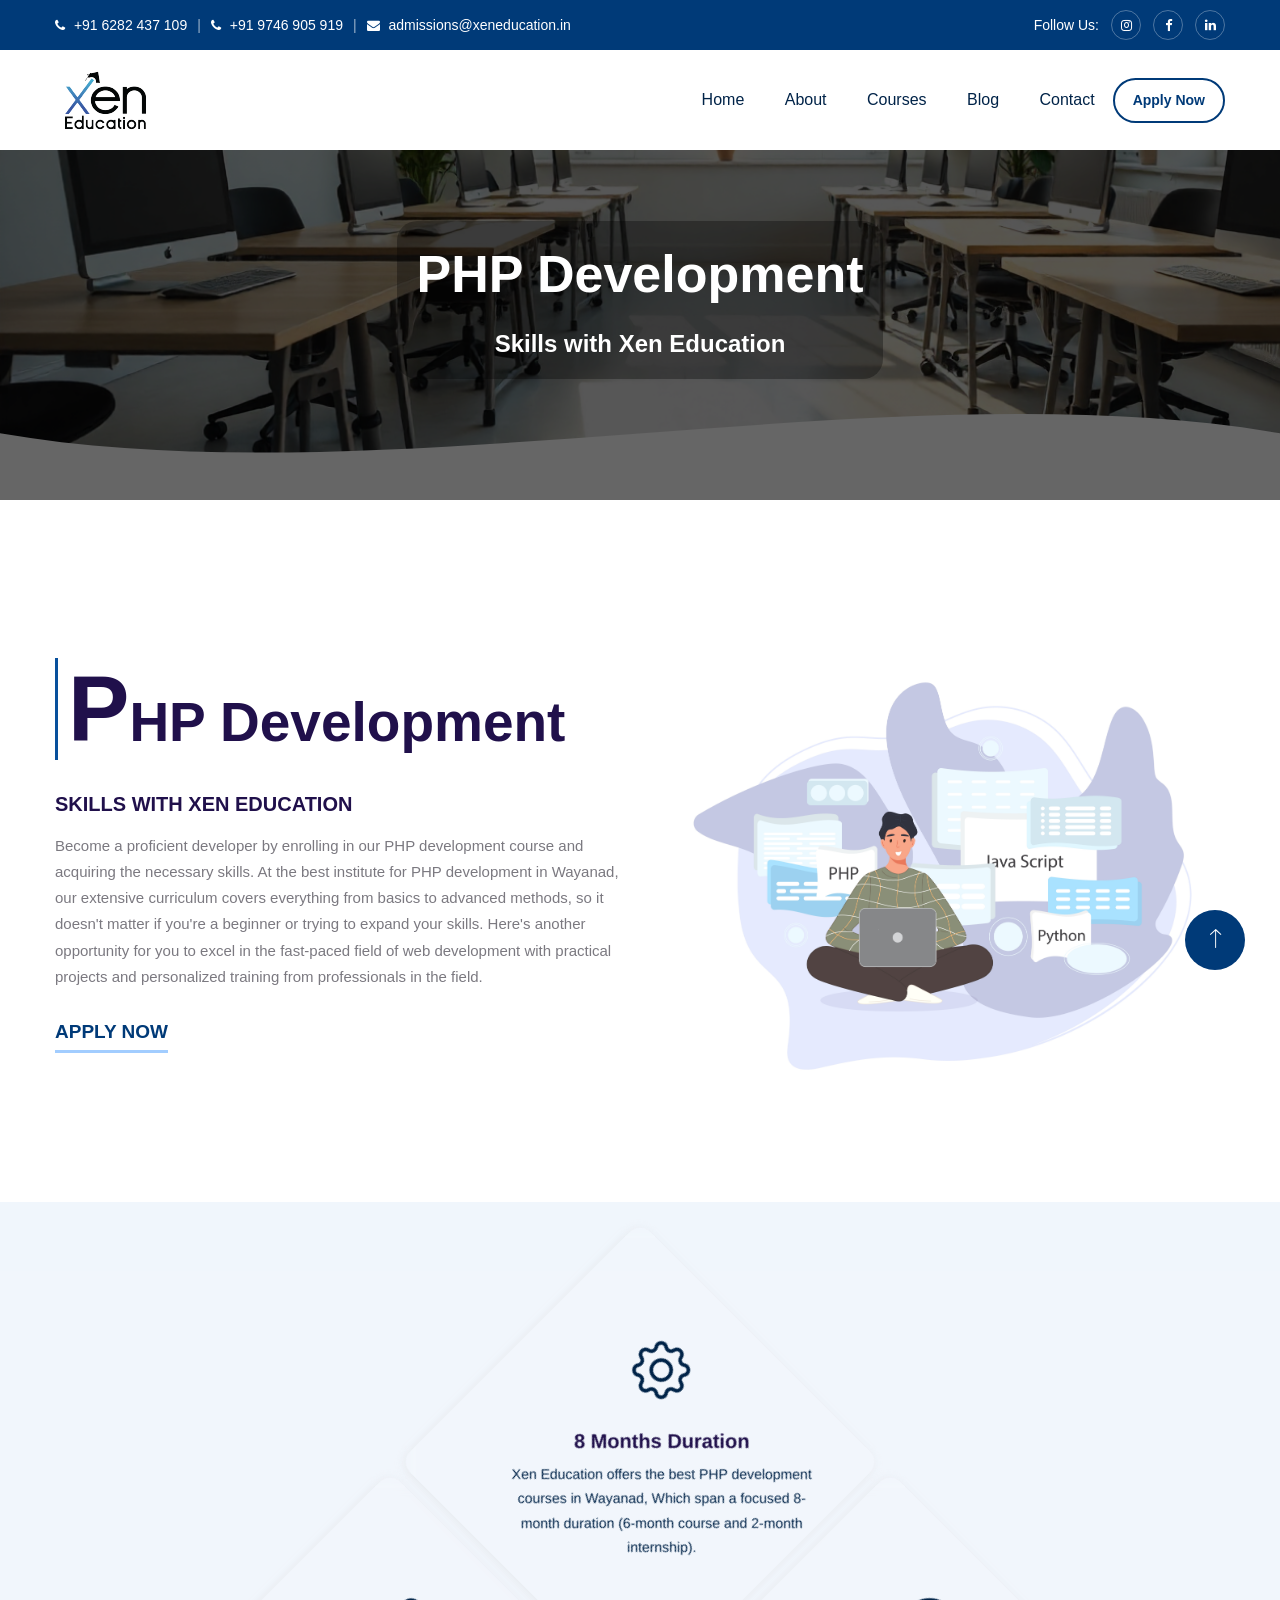
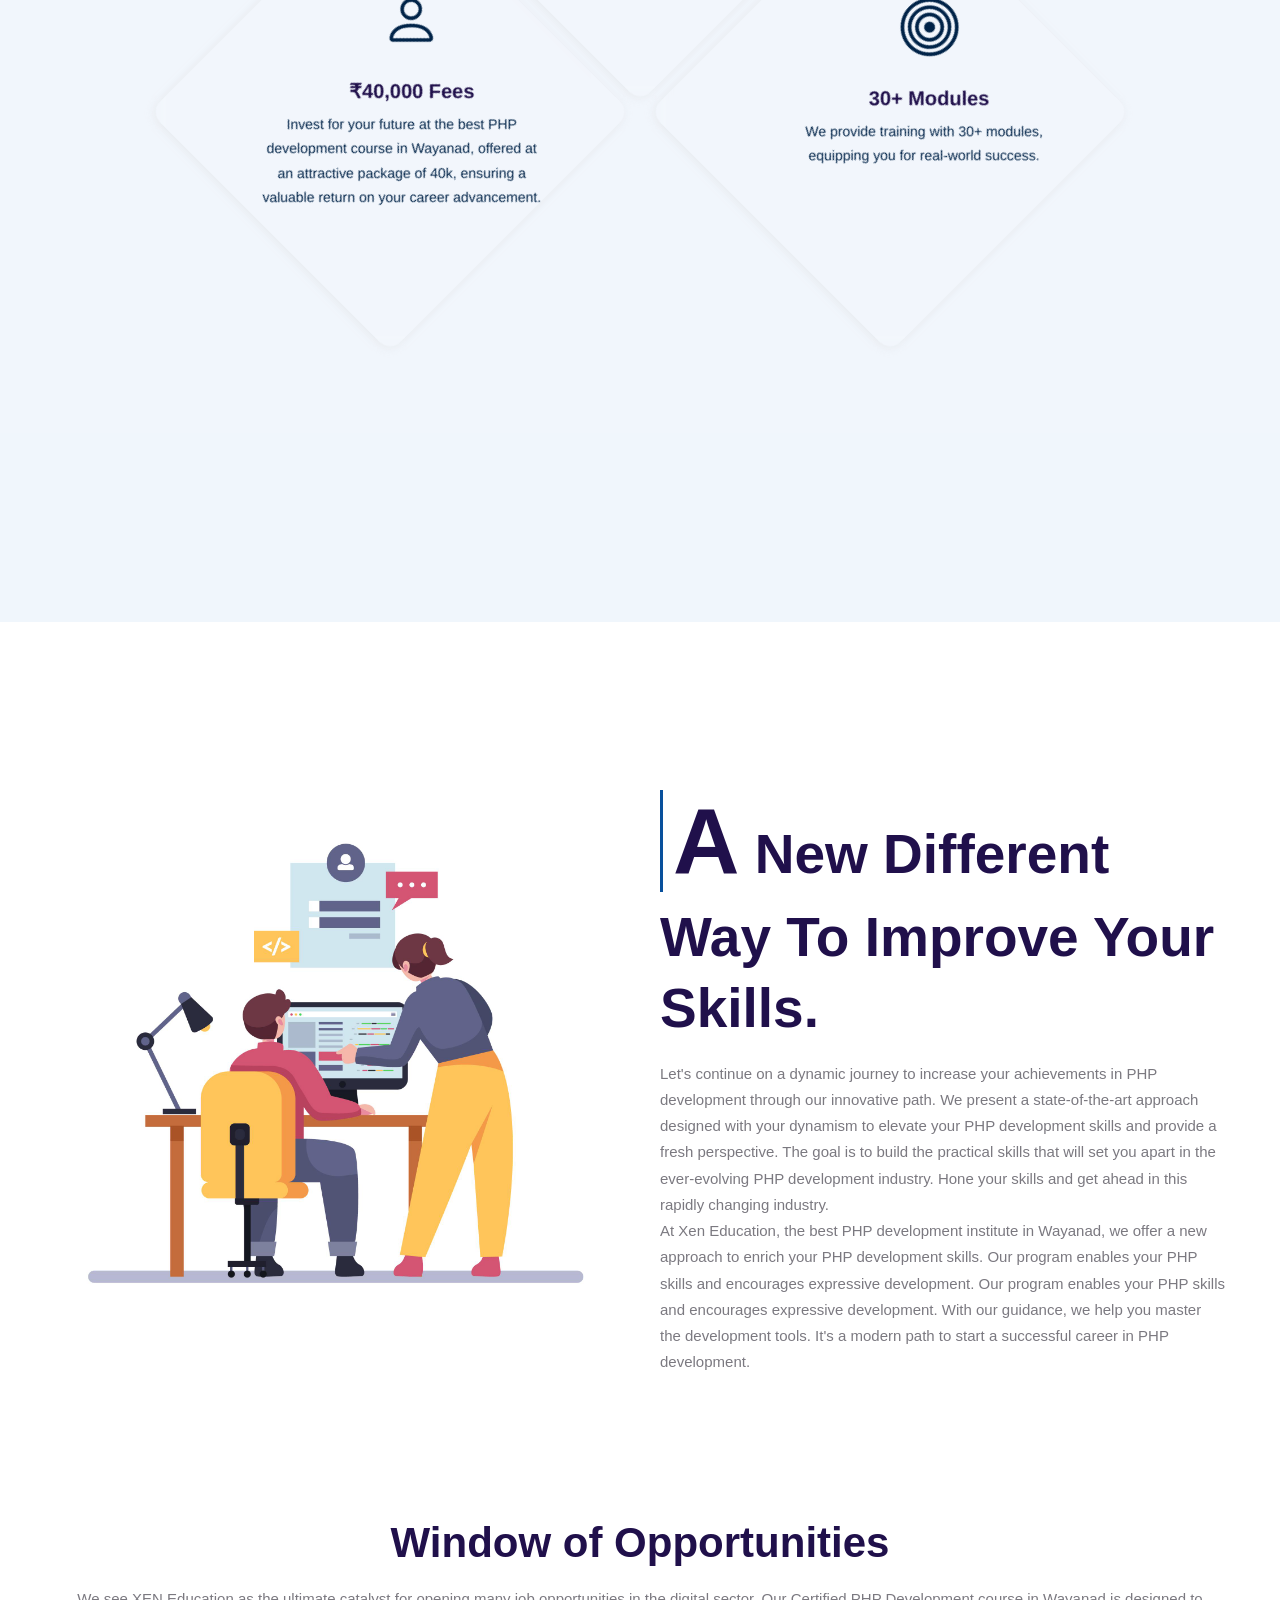
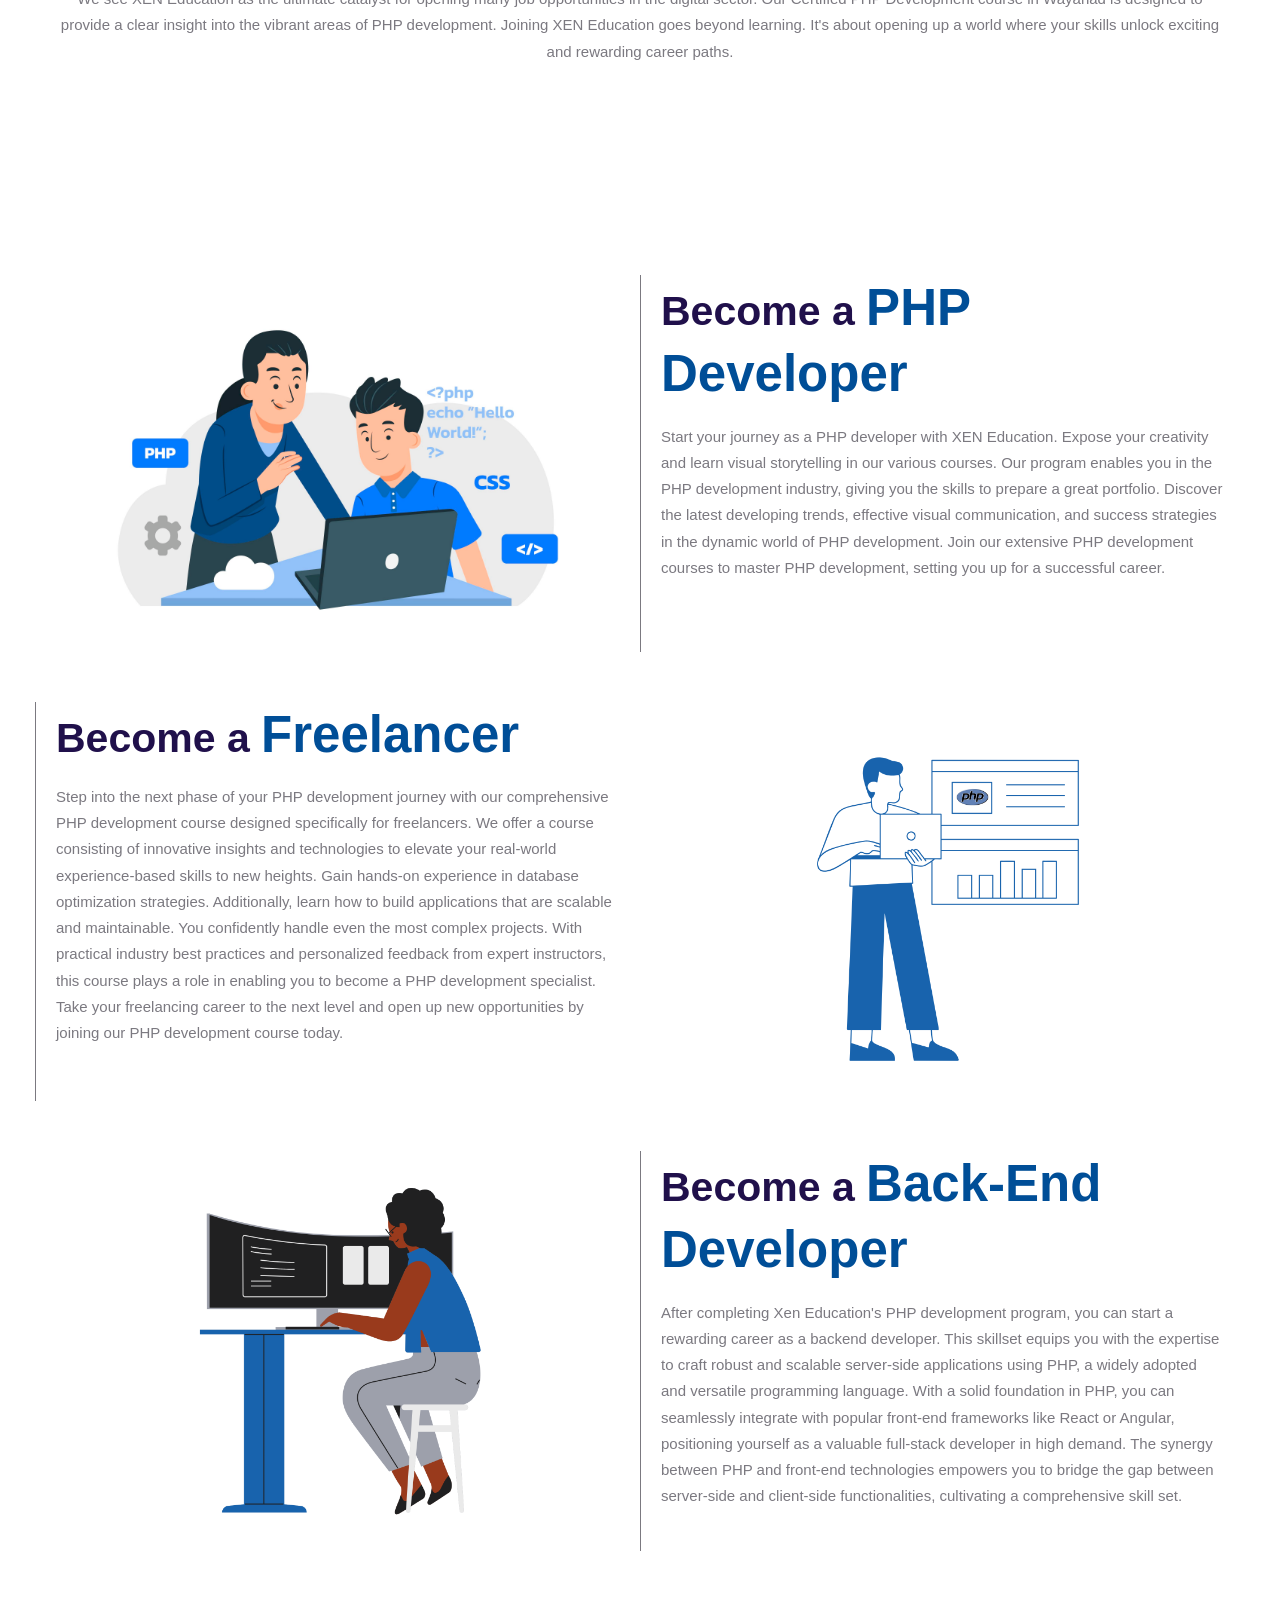
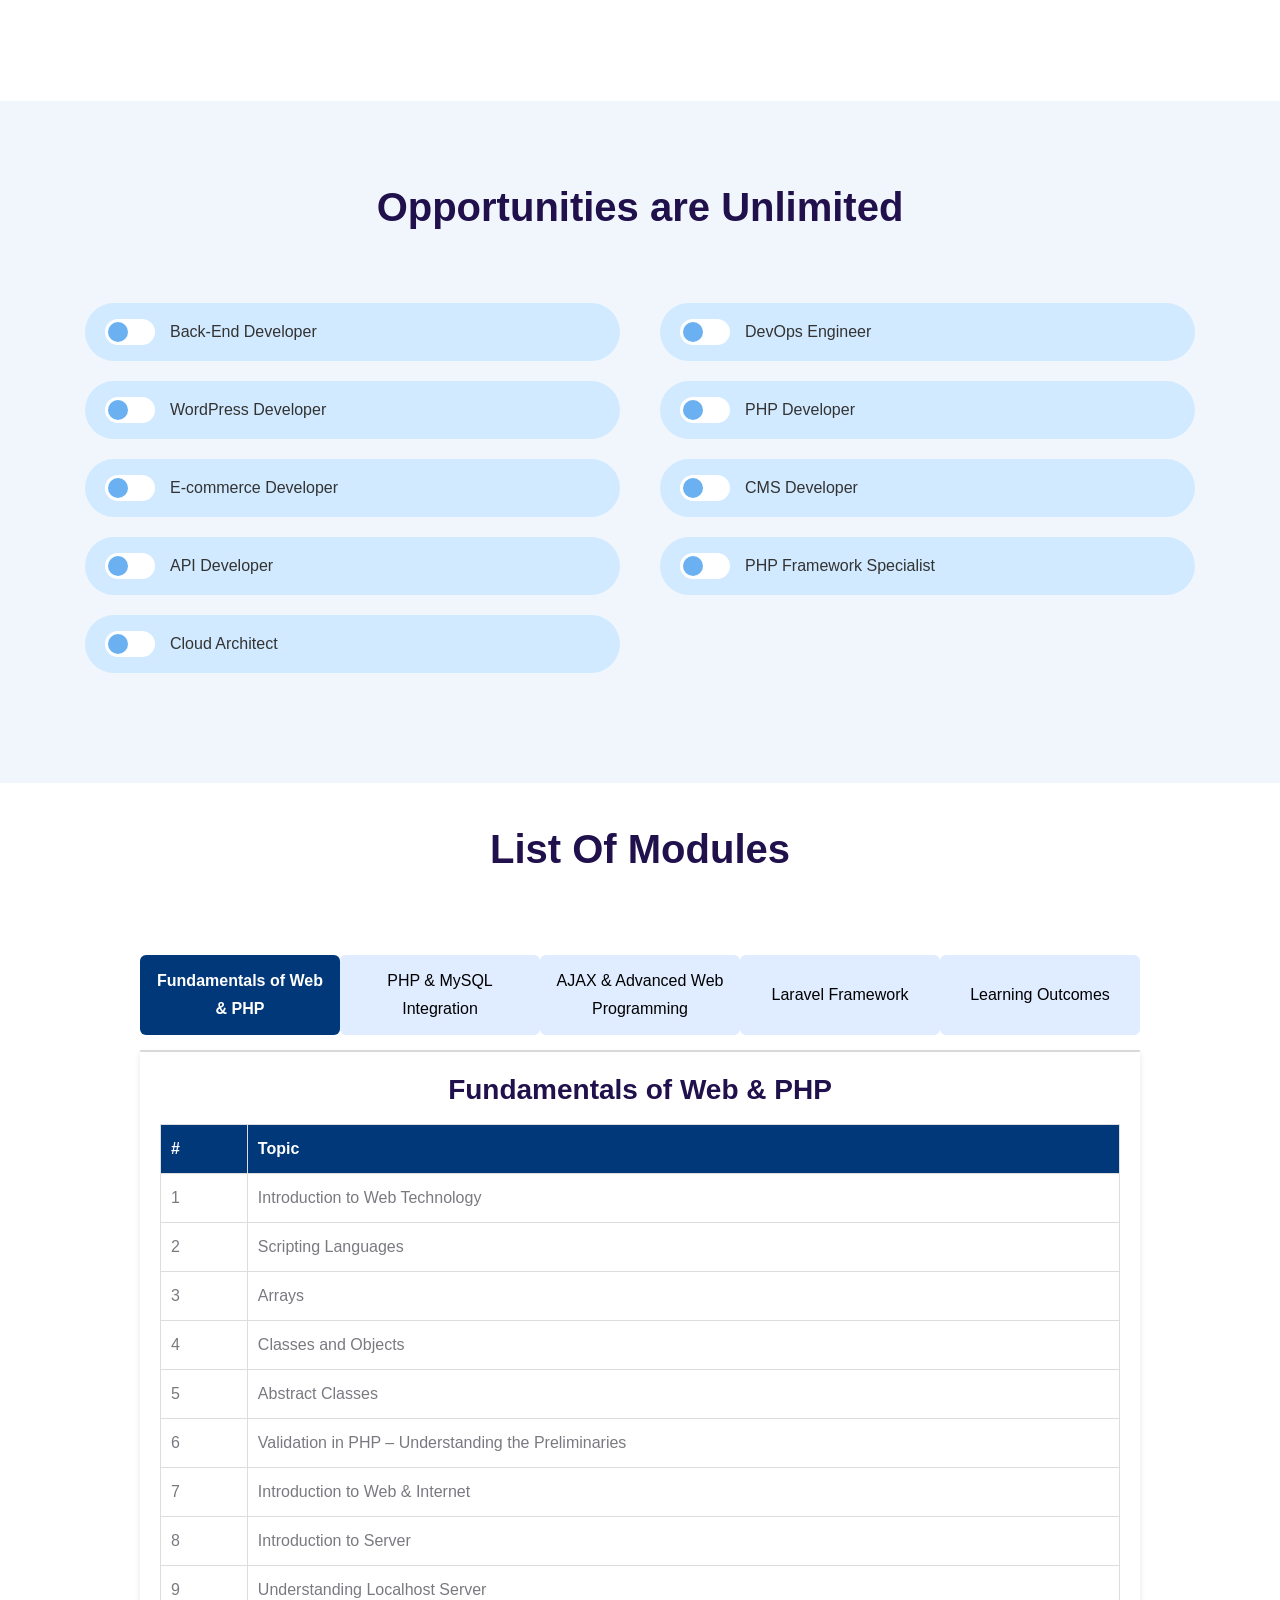
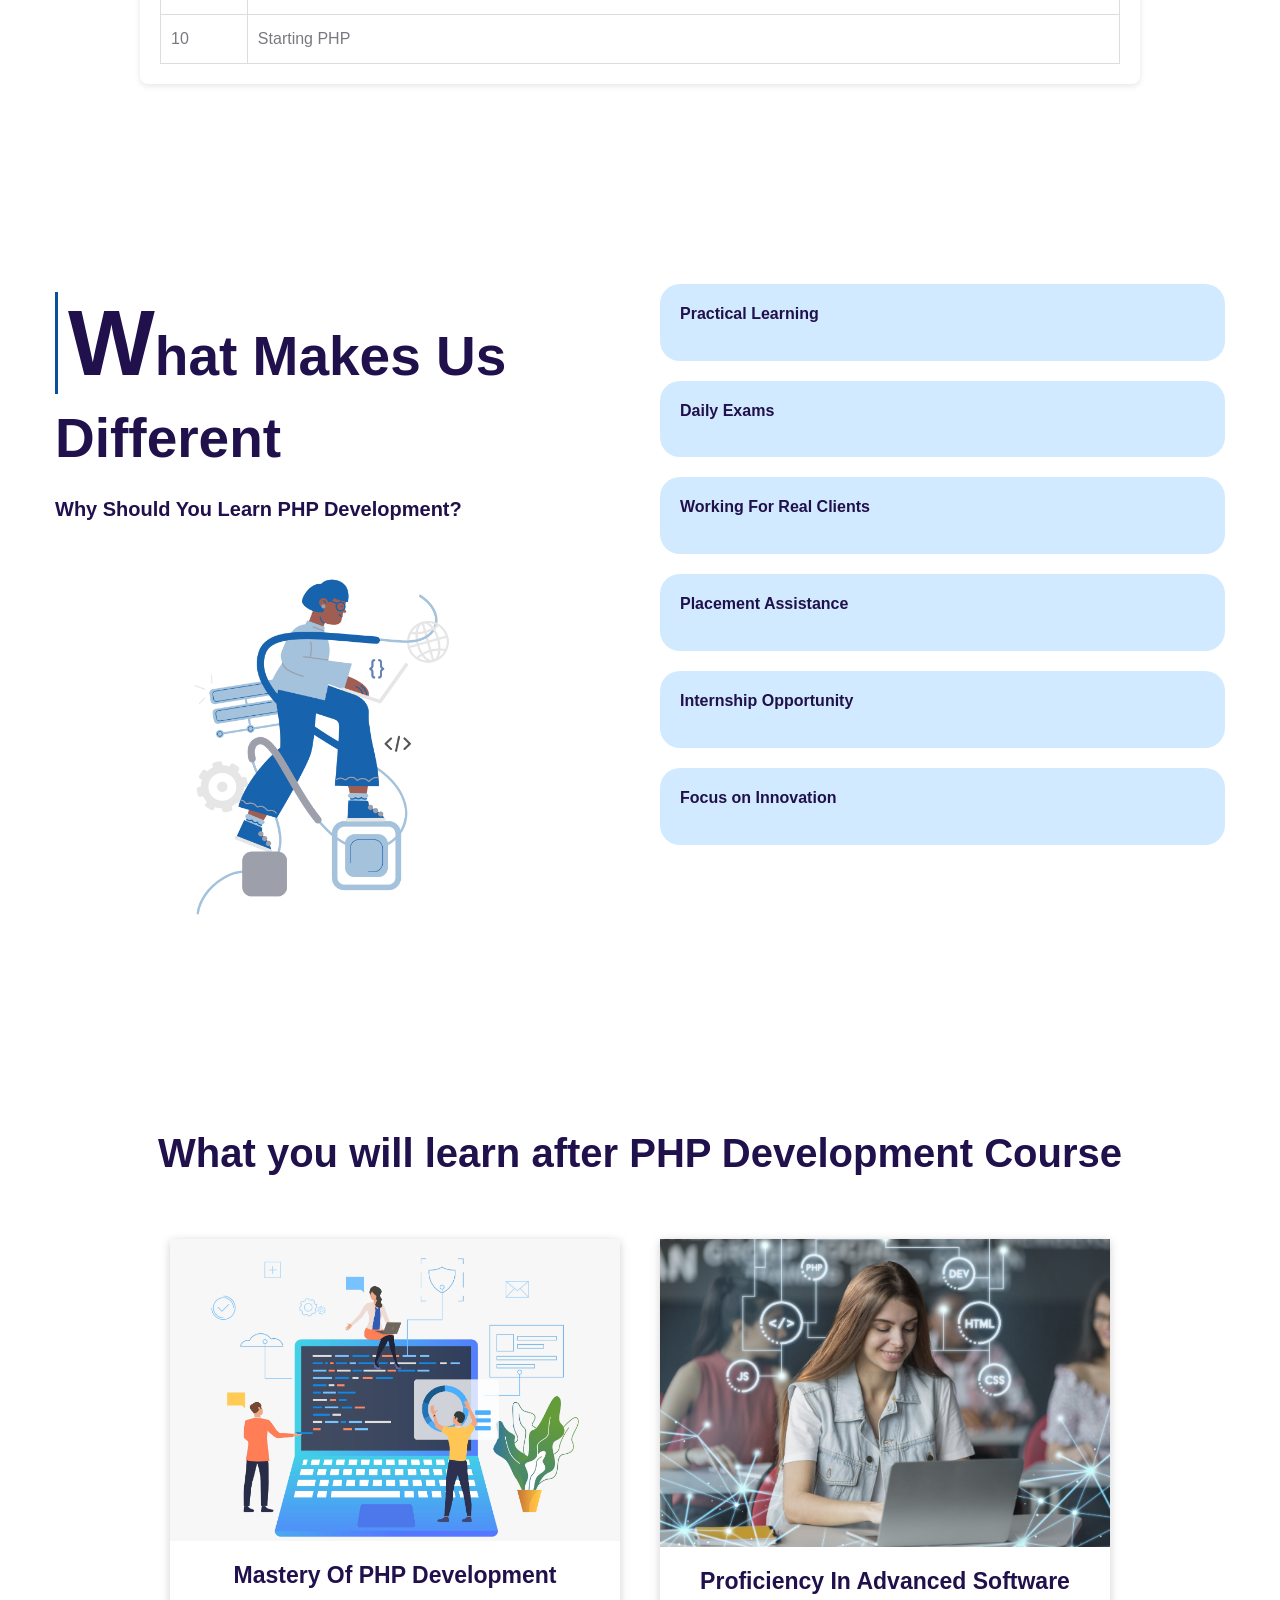
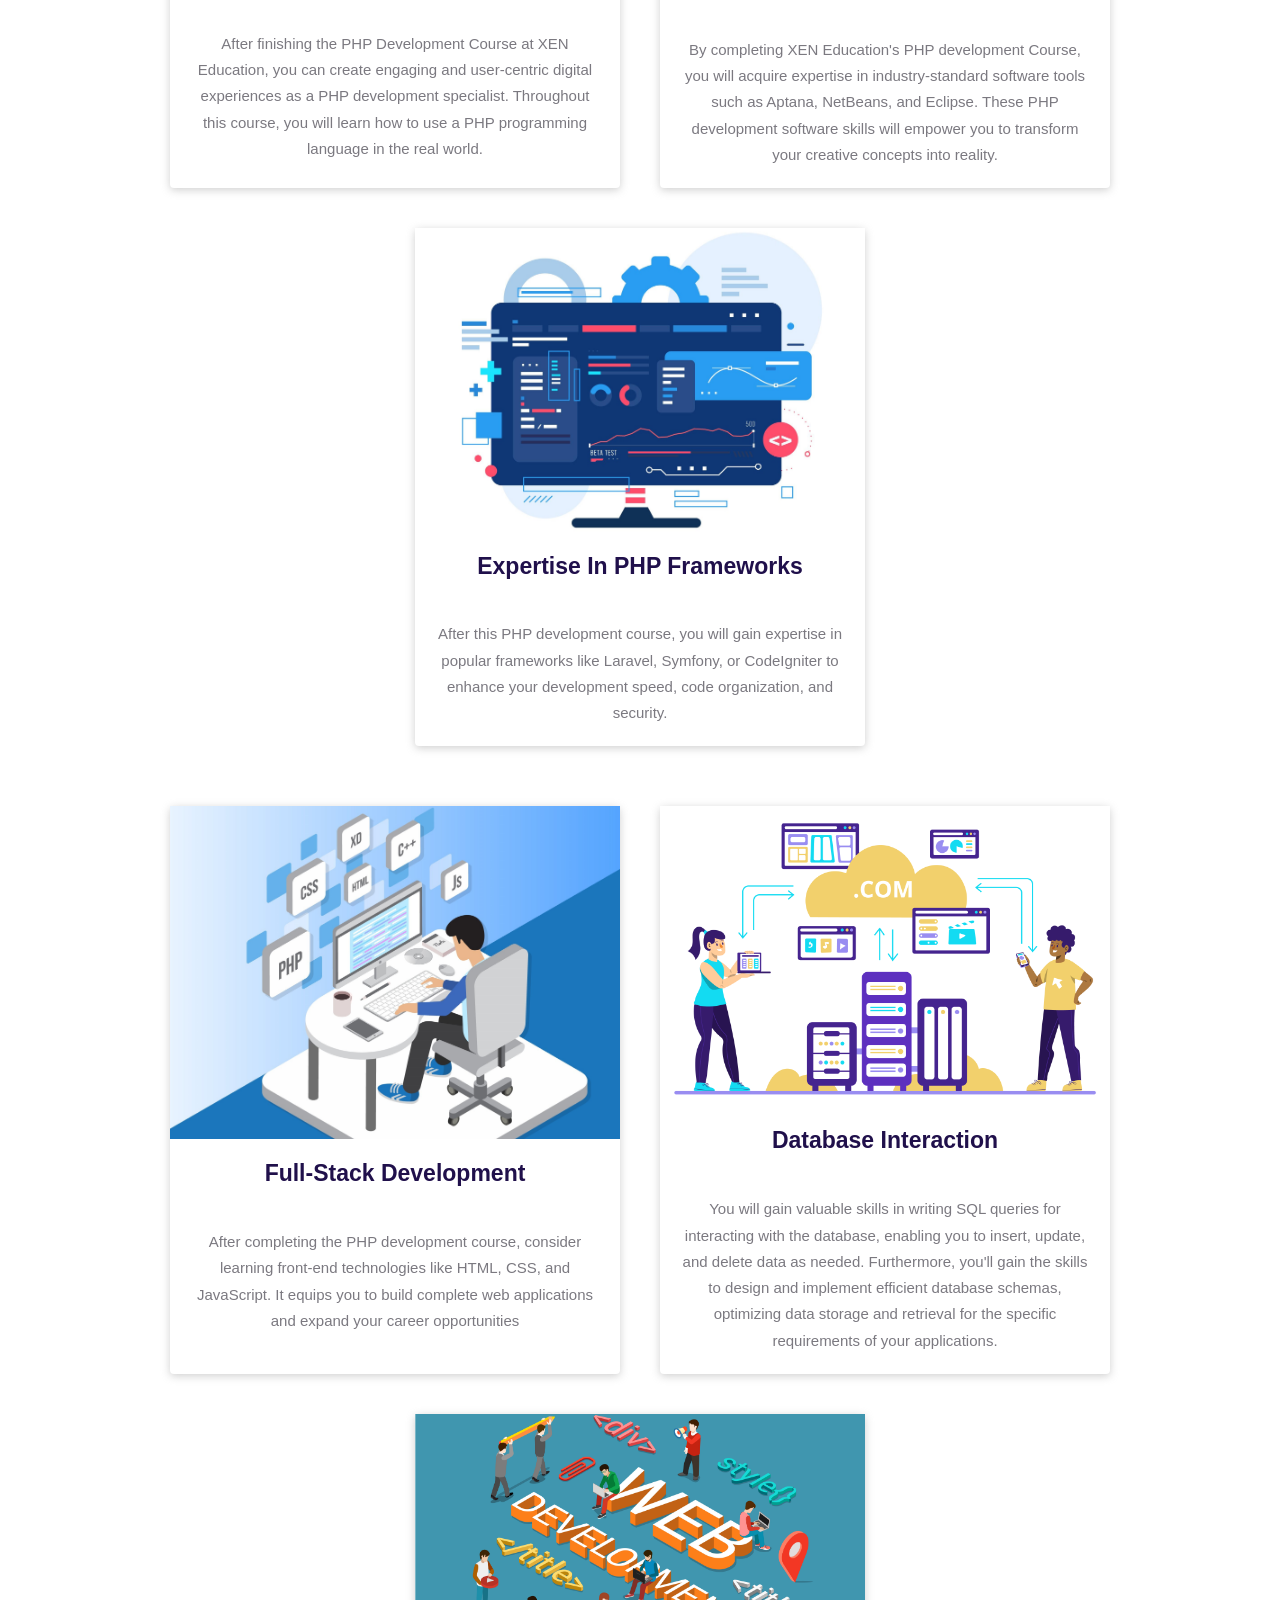
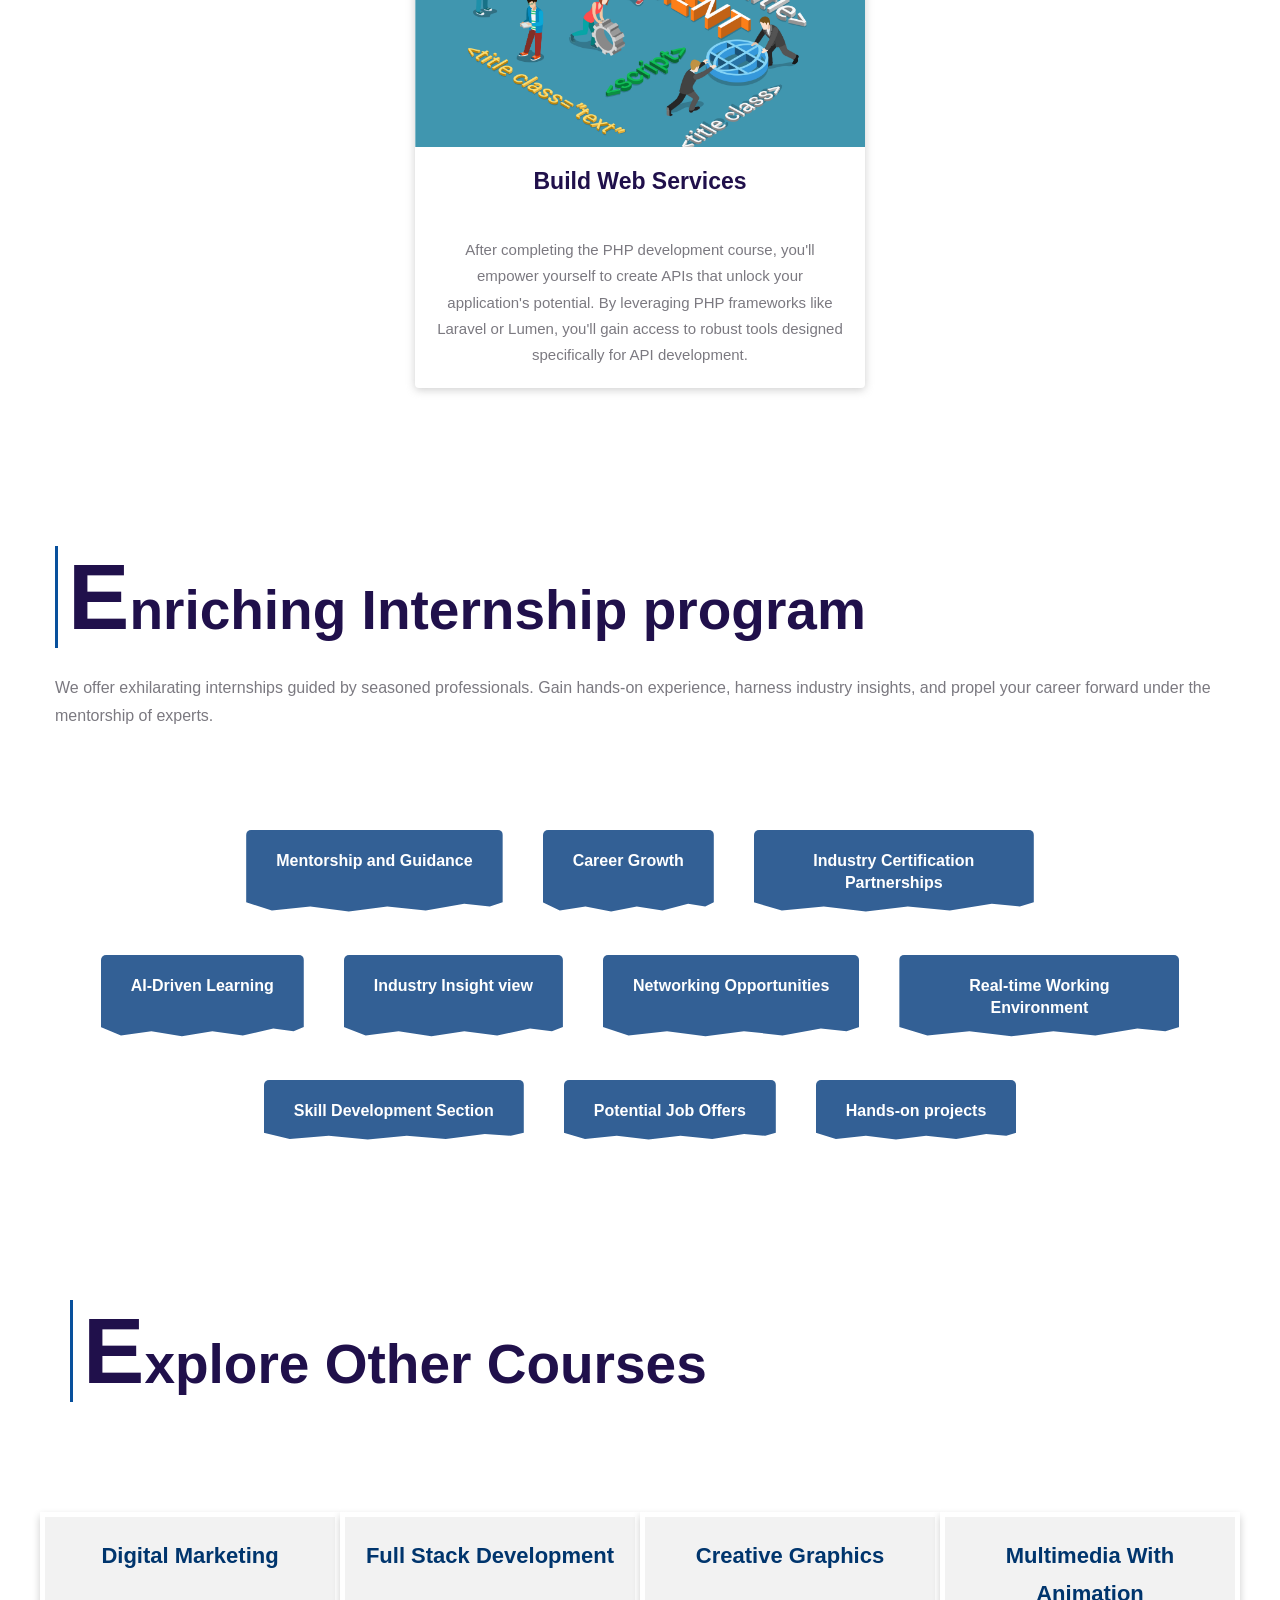
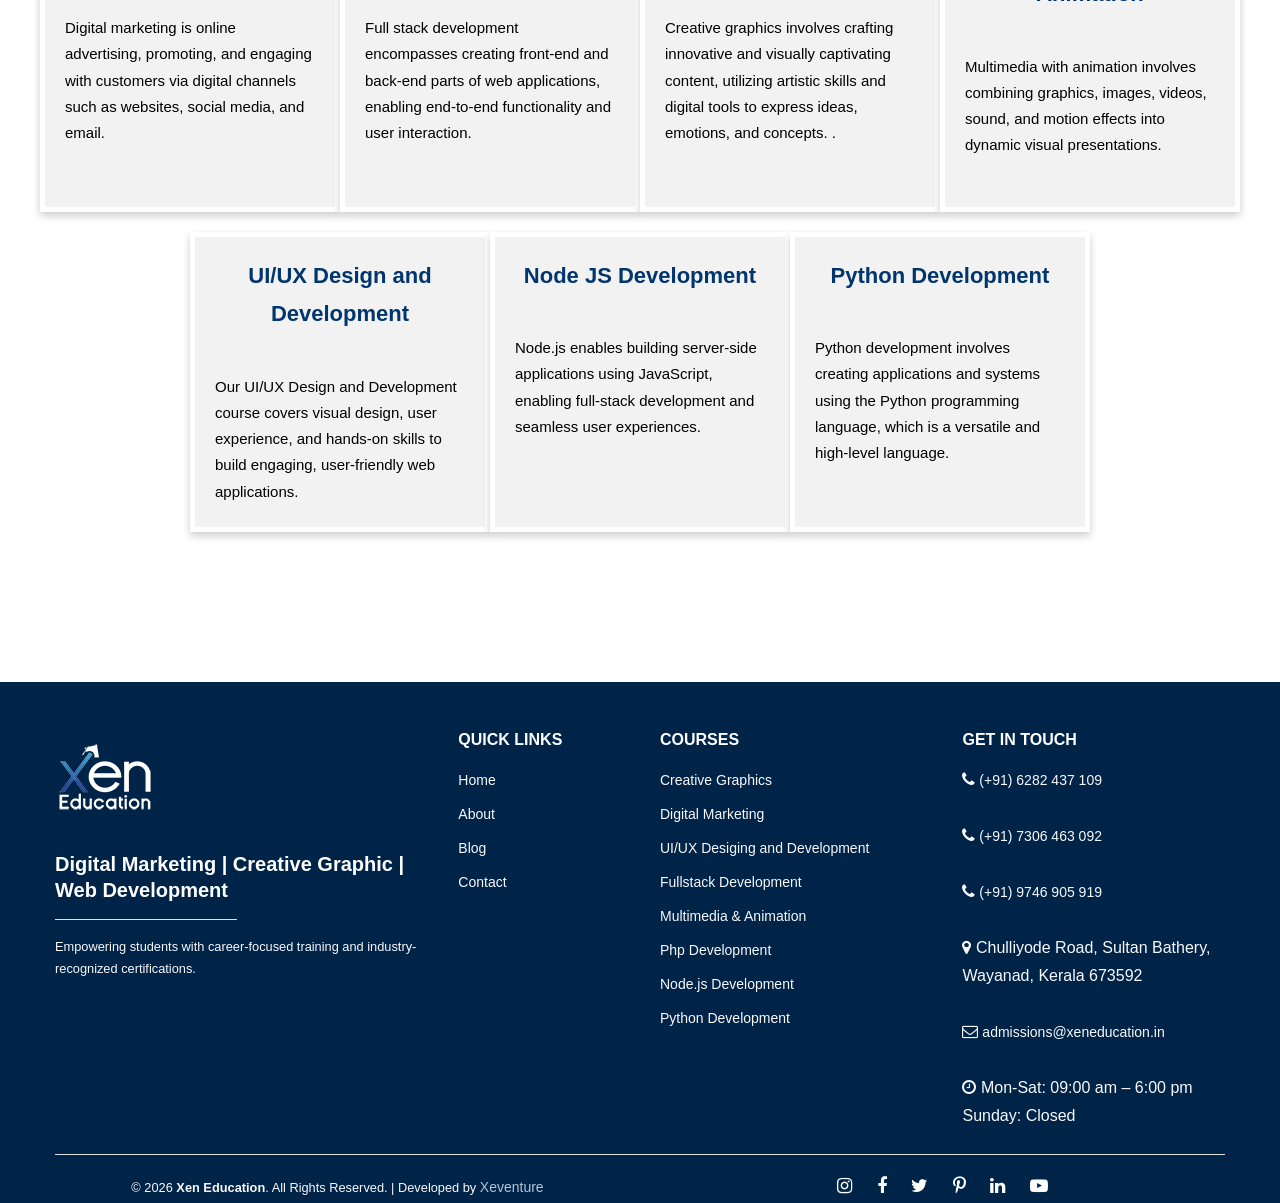
<file: phpdev.html>
<!DOCTYPE html>
<html lang="en">

<head>
  <title>Xen Education</title>
  <meta charset="UTF-8" />
  <meta name="viewport" content="width=device-width, initial-scale=1" />
  <link rel="icon" type="image/png" href="assets/images/favicon-1.png" />

  <!-- Swiper CSS -->
  <link rel="stylesheet" href="https://cdn.jsdelivr.net/npm/swiper@11/swiper-bundle.min.css" />

  <!-- Swiper JS -->
  <script src="https://cdn.jsdelivr.net/npm/swiper@11/swiper-bundle.min.js"></script>


  <!--===============================================================================================-->
  <link rel="stylesheet" type="text/css" href="assets/fonts/font-awesome/css/font-awesome.min3860.css?v=1" />
  <!--===============================================================================================-->
  <link rel="stylesheet" type="text/css" href="assets/fonts/ionicons/css/ionicons.min3860.css?v=1" />
  <!--===============================================================================================-->
  <link rel="stylesheet" type="text/css" href="assets/libs/bootstrap/bootstrap.minf9e3.css?v=1.1" />
  <!--===============================================================================================-->
  <link rel="stylesheet" type="text/css" href="assets/libs/slick/slick3860.css?v=1" />
  <!--===============================================================================================-->
  <link rel="stylesheet" type="text/css" href="assets/libs/magnific-popup/magnific-popup3860.css?v=1" />
  <!--===============================================================================================-->
  <link rel="stylesheet" type="text/css" href="assets/libs/animsition/animsition.min3860.css?v=1" />
  <!--===============================================================================================-->
  <link rel="stylesheet" type="text/css" href="assets/libs/animate/animate3860.css?v=1" />
  <!--===============================================================================================-->
  <link rel="stylesheet" type="text/css" href="assets/css/style-223cd.css?v=1.2.1" />
  <!--===============================================================================================-->
  <link rel="stylesheet" href="https://cdn.jsdelivr.net/npm/bootstrap-icons@1.13.1/font/bootstrap-icons.min.css" />
  <link rel="stylesheet" href="assets/css/eduhive.css" />

</head>
<style>
  .coureslist {
    display: none;
    list-style: none;
    padding-left: 15px;
    margin-top: 10px;
  }

  .coureslist.show {
    display: block;
  }

  .footernav,
  .coureslist {
    list-style: none;
    padding: 0;
    margin: 0;
  }

  .footernav li {
    cursor: pointer;
    margin: 5px 0;
  }

  .footernav li:hover {
    color: #b2d7fd;
  }

  .student-form {
    background: #fffffffa;
    padding: 50px;
    border-radius: 10px;
    width: 100%;
    max-width: 100%;
    height: 100%;
  }

  .student-label {
    display: block;
    margin: 10px 0 5px;
    font-weight: bold;
  }

  input,
  select,
  button {
    width: 100%;
    padding: 10px;
    margin-bottom: 15px;
    border-radius: 6px;
    border: 1px solid #ccc;
    font-size: 14px;
  }

  .student-button {
    background: #0553a7;
    color: #fff;
    border: none;
    cursor: pointer;
    font-weight: bold;
  }

  .student-button:hover {
    background: #084f9b;
  }
</style>

<body class="animsition wide-container">
  <div id="wrapper-container">
    <!-- Header -->
    <header class="site-header sticky-header header-overlay layout-2 hight-light-first-letter">

      <!-- ===== NEW TOP BAR ===== -->
      <div class="top-bar">
        <div class="container">
          <div class="top-bar-inner">
            <!-- Left side: Contact Info -->
            <div class="top-bar-left">
              <a href="tel:+919746905919" class="top-contact">
                <i class="fa fa-phone"></i> +91 6282 437 109
              </a>
              <span class="divider">|</span>
              <a href="mailto:admissions@xeneducation.in" class="top-contact">
                <i class="fa fa-phone"></i> +91 9746 905 919
              </a>
              <span class="divider">|</span>
              <a href="mailto:admissions@xeneducation.in" class="top-contact">
                <i class="fa fa-envelope"></i> admissions@xeneducation.in
              </a>

            </div>

            <!-- Right side: Social Icons -->
            <div class="top-bar-right">
              <span class="follow-text">Follow Us:</span>
              <a href="https://www.instagram.com/xeneducation/" target="_blank" class="top-social-icon">
                <i class="fa fa-instagram"></i>
              </a>
              <a href="https://www.facebook.com/xeneducationbathery" target="_blank" class="top-social-icon">
                <i class="fa fa-facebook"></i>
              </a>
              <a href="https://www.linkedin.com/company/xen-education/" target="_blank" class="top-social-icon">
                <i class="fa fa-linkedin"></i>
              </a>
            </div>
          </div>
        </div>
      </div>
      <!-- ===== END TOP BAR ===== -->

      <!-- Main Header -->
      <div class="header-inner element-to-stick">
        <div class="container">
          <div class="wrap-content-header">
            <div class="header-logo">
              <a href="index.html" class="logo">
                <img src="assets/images/logo-022.png" alt="IMG" data-retina="assets/images/logo-022.png"
                  data-sticky="assets/images/logo-022.png" data-mobile="assets/images/logo-022.png" />
              </a>
            </div>

            <nav class="main-navigation">
              <ul class="menu-lists">
                <li class="menu-item-has-children">
                  <a href="index.html"> Home </a>
                </li>
                <li class="menu-item-has-children">
                  <a href="About.html"> About </a>
                </li>
                <li class="menu-item-has-children">
                  <a href="courses.html"> Courses </a>
                </li>
                <li class="menu-item-has-children">
                  <a href="blog.html"> Blog </a>
                </li>
                <li>
                  <a href="contact.html"> Contact </a>
                </li>
              </ul>
            </nav>

            <div class="menu-right">
              <!-- shortcode login popup -->
              <div class="element-login-popup layout-1">
                <!-- <div class="login-links">
                  <li class="btn btn-primary" style="background-color: #003a78; border: none ">
                    <a class="login" data-active=".box-login" data-effect="mfp-zoom-in" href="#bp-popup-login">
                      Apply Now
                    </a>
                  </li>
                </div> -->

                <div class="login-links" style="display: inline-block;">
                  <a class="login btn btn-pan" data-active=".box-login" data-effect="mfp-zoom-in"
                    href="#bp-popup-login">
                    <span>Apply Now</span>
                  </a>
                </div>

                <div id="bp-popup-login" class="white-popup mfp-with-anim mfp-hide" style="
                border-radius: 20px;
                height: 700px;
                background-color: transparent;
              ">
                  <div class="loginwrapper">
                    <div class="login-popup box-login">
                      <div class="inner-login">
                        <h3 class="title">
                          <span class="current-title">Application Form</span>
                        </h3>
                        <div class="form-row">
                          <div class="wrap-form">
                            <form class="student-form">
                              <!-- Name -->
                              <label class="student-label" for="name">Full Name</label>
                              <input type="text" id="name" name="name" placeholder="Enter your full name" required />

                              <!-- Email -->
                              <label class="student-label" for="email">Email</label>
                              <input type="email" id="email" name="email" placeholder="Enter your email" required />

                              <!-- Phone -->
                              <label class="student-label" for="phone">Phone Number</label>
                              <input type="tel" id="phone" name="phone" placeholder="Enter your phone number"
                                pattern="[0-9]{10}" required />

                              <!-- Qualification -->
                              <label class="student-label" for="qualification">Qualification</label>
                              <select id="qualification" name="qualification" required>
                                <option value="">Select Qualification</option>
                                <option value="+2">+2</option>
                                <option value="graduation">Graduate</option>
                                <option value="postgraduation">Post Graduate</option>
                                <option value="others">Others</option>
                              </select>

                              <!-- Course -->
                              <label class="student-label" for="course">Choose Course</label>
                              <select id="course" name="course" required>
                                <option value="">Select Course</option>
                                <option value="course1">Creative Graphics</option>
                                <option value="course2">Digital Marketing</option>
                                <option value="course3">Full Stack Development</option>
                                <option value="course4">UI/UX Design and Development</option>
                                <option value="course5">Multimedia With Animation</option>
                                <option value="course6">PHP Development</option>
                                <option value="course7">Node JS Development</option>
                                <option value="course8">Python Development</option>
                              </select>

                              <!-- DOB -->
                              <label class="student-label" for="dob">Date of Birth</label>
                              <input type="date" id="dob" name="dob" required />

                              <!-- Location -->
                              <label class="student-label" for="location">Location</label>
                              <input type="text" id="location" name="location" placeholder="Enter your location"
                                required />

                              <!-- Submit -->
                              <button class="student-button" type="submit">Apply</button>
                            </form>
                          </div>
                        </div>
                      </div>
                    </div>
                  </div>
                </div>
              </div>
              <!-- end shortcode login -->

              <!-- Button toggle menu-mobile -->
              <div class="menu-mobile-effect navbar-toggle">
                <div class="icon-wrap">
                  <i class="ion-navicon"></i>
                </div>
              </div>
              <!-- end Button toggle menu-mobile -->
            </div>
          </div>
        </div>
      </div>
    </header>

    <nav class="mobile-menu-container mobile-effect">
      <ul class="nav navbar-nav">
        <li class="menu-item-has-children">
          <a href="index.html"> Home </a>
        </li>

        <li class="menu-item-has-children">
          <a href="About.html"> About </a>
        </li>

        <li class="menu-item-has-children">
          <a href="courses.html"> Courses </a>
        </li>

        <li class="menu-item-has-children">
          <a href="blog.html"> Blog </a>
        </li>

        <li>
          <a href="contact.html"> Contact </a>
        </li>
      </ul>
    </nav>
    <!-- end Header -->


    <section class="wave-banner-blog">
      <div class="banner-course-content">
        <div class="bg-course">
          <h2>PHP Development</h2>

          <h4>Skills with Xen Education</h4>
        </div>
      </div>

      <!-- Wave Shape -->
      <div class="wave">
        <svg viewBox="0 0 500 150" preserveAspectRatio="none">
          <path d="M0.00,49.98 C149.99,150.00 349.56,-49.98 500.00,49.98 L500.00,150.00 L0.00,150.00 Z"
            style="stroke: none; fill: #ffffff"></path>
        </svg>
      </div>
    </section>

    <!-- Main content -->

    <section class="creative-section">
      <div class="container">
        <div class="row creative-section-row">
          <div class="col-md-6 creative-section-col">
            <h1>PHP Development</h1>
            <h5>SKILLS WITH XEN EDUCATION</h5>
            <p class="paragraph">
              Become a proficient developer by enrolling in our PHP
              development course and acquiring the necessary skills. At the
              best institute for PHP development in Wayanad, our extensive
              curriculum covers everything from basics to advanced methods, so
              it doesn't matter if you're a beginner or trying to expand your
              skills. Here's another opportunity for you to excel in the
              fast-paced field of web development with practical projects and
              personalized training from professionals in the field.
            </p>
            <div class="element-button layout-1">
              <a href="About.html" class="button">Apply Now </a>
            </div>
          </div>
          <div class="col-md-6 creative-section-col">
            <img class="butterimg img-responsive" src="assets/images/PHP/PHP1.jpg" alt="C1" />
          </div>
        </div>
      </div>
    </section>
    <!-- courese deatiles -->
    <section class="infography">
      <div class="infographic">
        <!-- Diamond Cards -->
        <div class="card-box top">
          <div class="content">
            <div>
              <div class="icon"><i class="bi bi-gear"></i></div>
              <h5>8 Months Duration</h5>
              <p>
                Xen Education offers the best PHP development courses in
                Wayanad, Which span a focused 8-month duration (6-month course
                and 2-month internship).
              </p>
            </div>
          </div>
        </div>

        <div class="card-box right">
          <div class="content">
            <div>
              <div class="icon"><i class="bi bi-bullseye"></i></div>
              <h5>30+ Modules</h5>
              <p style="margin-right: 10px">
                We provide training with 30+ modules, equipping you for
                real-world success.
              </p>
            </div>
          </div>
        </div>

        <div class="card-box left">
          <div class="content">
            <div>
              <div class="icon"><i class="bi bi-person"></i></div>
              <h5>₹40,000 Fees</h5>
              <p style="margin-right: 20px">
                Invest for your future at the best PHP development course in
                Wayanad, offered at an attractive package of 40k, ensuring a
                valuable return on your career advancement.
              </p>
            </div>
          </div>
        </div>
      </div>
    </section>

    <section style="margin-top: 160px; margin-bottom: 100px">
      <div class="container">
        <div class="row creative-section-row">
          <div class="col-md-6 creative-section-col">
            <img class="butterimg img-responsive" src="assets/images/PHP/PHP2.jpg" alt="C1" />
          </div>
          <div class="col-md-6 creative-section-col">
            <h1>A New Different Way To Improve Your Skills.</h1>
            <p class="paragraph">
              Let's continue on a dynamic journey to increase your
              achievements in PHP development through our innovative path. We
              present a state-of-the-art approach designed with your dynamism
              to elevate your PHP development skills and provide a fresh
              perspective. The goal is to build the practical skills that will
              set you apart in the ever-evolving PHP development industry.
              Hone your skills and get ahead in this rapidly changing
              industry.
              <br />
              At Xen Education, the best PHP development institute in Wayanad,
              we offer a new approach to enrich your PHP development skills.
              Our program enables your PHP skills and encourages expressive
              development. Our program enables your PHP skills and encourages
              expressive development. With our guidance, we help you master
              the development tools. It's a modern path to start a successful
              career in PHP development.
            </p>
          </div>
        </div>
      </div>
    </section>
    <!-- head and sentence -->
    <section class="creative-section4">
      <div class="container creative-section4">
        <div>
          <h1>Window of Opportunities</h1>
          <p class="paragraph">
            We see XEN Education as the ultimate catalyst for opening many job
            opportunities in the digital sector. Our Certified PHP Development
            course in Wayanad is designed to provide a clear insight into the
            vibrant areas of PHP development. Joining XEN Education goes
            beyond learning. It's about opening up a world where your skills
            unlock exciting and rewarding career paths.
          </p>
        </div>
      </div>
    </section>

    <!-- opportunity section -->
    <section class="creative-section5">
      <div class="container">
        <!-- 1 -->
        <div class="row opportinity-row">
          <div class="col-md-6">
            <img src="assets/images/PHP/PHP3.jpg" alt="" />
          </div>
          <div class="col-md-6 opportinity-col">
            <h2 class="opportinity-text">
              Become a <span class="designation">PHP Developer</span>
            </h2>
            <p class="paragraph">
              Start your journey as a PHP developer with XEN Education. Expose
              your creativity and learn visual storytelling in our various
              courses. Our program enables you in the PHP development
              industry, giving you the skills to prepare a great portfolio.
              Discover the latest developing trends, effective visual
              communication, and success strategies in the dynamic world of
              PHP development. Join our extensive PHP development courses to
              master PHP development, setting you up for a successful career.
            </p>
          </div>
        </div>

        <div class="row opportinity-row">
          <div class="col-md-6 opportinity-col">
            <h2 class="opportinity-text">
              Become a <span class="designation"> Freelancer</span>
            </h2>
            <p class="paragraph">
              Step into the next phase of your PHP development journey with
              our comprehensive PHP development course designed specifically
              for freelancers. We offer a course consisting of innovative
              insights and technologies to elevate your real-world
              experience-based skills to new heights. Gain hands-on experience
              in database optimization strategies. Additionally, learn how to
              build applications that are scalable and maintainable. You
              confidently handle even the most complex projects. With
              practical industry best practices and personalized feedback from
              expert instructors, this course plays a role in enabling you to
              become a PHP development specialist. Take your freelancing
              career to the next level and open up new opportunities by
              joining our PHP development course today.
            </p>
          </div>
          <div class="col-md-6">
            <img src="assets/images/PHP/php7.png" alt="" />
          </div>
        </div>

        <div class="row opportinity-row">
          <div class="col-md-6">
            <img src="assets/images/PHP/php5.png" alt="" />
          </div>
          <div class="col-md-6 opportinity-col">
            <h2 class="opportinity-text">
              Become a <span class="designation"> Back-End Developer</span>
            </h2>
            <p class="paragraph">
              After completing Xen Education's PHP development program, you
              can start a rewarding career as a backend developer. This
              skillset equips you with the expertise to craft robust and
              scalable server-side applications using PHP, a widely adopted
              and versatile programming language. With a solid foundation in
              PHP, you can seamlessly integrate with popular front-end
              frameworks like React or Angular, positioning yourself as a
              valuable full-stack developer in high demand. The synergy
              between PHP and front-end technologies empowers you to bridge
              the gap between server-side and client-side functionalities,
              cultivating a comprehensive skill set.
            </p>
          </div>
        </div>
      </div>
    </section>
    <!-- opportunity list -->
    <!-- opportunity list -->
    <section class="creative-section04">
      <div class="container">
        <div>
          <h1>Opportunities are Unlimited</h1>
          <div class="task-container row">
            <div class="col-md-6">
              <div class="task">
                <div class="toggle">
                  <div class="circle-toggle"></div>
                </div>
                Back-End Developer
              </div>
              <div class="task">
                <div class="toggle">
                  <div class="circle-toggle"></div>
                </div>
                WordPress Developer
              </div>
              <div class="task">
                <div class="toggle">
                  <div class="circle-toggle"></div>
                </div>
                E-commerce Developer
              </div>
              <div class="task">
                <div class="toggle">
                  <div class="circle-toggle"></div>
                </div>
                API Developer
              </div>
              <div class="task">
                <div class="toggle">
                  <div class="circle-toggle"></div>
                </div>
                Cloud Architect
              </div>


            </div>
            <div class="col-md-6">
              <div class="task">
                <div class="toggle">
                  <div class="circle-toggle"></div>
                </div>
                DevOps Engineer
              </div>
              <div class="task">
                <div class="toggle">
                  <div class="circle-toggle"></div>
                </div>
                PHP Developer
              </div>
              <div class="task">
                <div class="toggle">
                  <div class="circle-toggle"></div>
                </div>
                CMS Developer
              </div>
              <div class="task">
                <div class="toggle">
                  <div class="circle-toggle"></div>
                </div>
                PHP Framework Specialist
              </div>
            </div>
          </div>
        </div>
      </div>
  </div>
  </section>

  <!-- modules -->
  <section class="creative-section6">
    <h1 class="text-center">List Of Modules</h1>
    <div class="container creative-section4">
      <div class="tab-container">
        <div class="tabs">
          <button class="active" data-tab="module1">
            Fundamentals of Web & PHP
          </button>
          <button data-tab="module2">PHP & MySQL Integration</button>
          <button data-tab="module3">
            AJAX & Advanced Web Programming
          </button>
          <button data-tab="module4">Laravel Framework</button>
          <button data-tab="module5">Learning Outcomes</button>
        </div>

        <!-- Module 1 -->
        <div id="module1" class="tab-content active">
          <h3>Fundamentals of Web & PHP</h3>
          <table>
            <tr>
              <th>#</th>
              <th>Topic</th>
            </tr>
            <tr>
              <td>1</td>
              <td>Introduction to Web Technology</td>
            </tr>
            <tr>
              <td>2</td>
              <td>Scripting Languages</td>
            </tr>
            <tr>
              <td>3</td>
              <td>Arrays</td>
            </tr>
            <tr>
              <td>4</td>
              <td>Classes and Objects</td>
            </tr>
            <tr>
              <td>5</td>
              <td>Abstract Classes</td>
            </tr>
            <tr>
              <td>6</td>
              <td>Validation in PHP – Understanding the Preliminaries</td>
            </tr>
            <tr>
              <td>7</td>
              <td>Introduction to Web & Internet</td>
            </tr>
            <tr>
              <td>8</td>
              <td>Introduction to Server</td>
            </tr>
            <tr>
              <td>9</td>
              <td>Understanding Localhost Server</td>
            </tr>
            <tr>
              <td>10</td>
              <td>Starting PHP</td>
            </tr>
          </table>
        </div>

        <!-- Module 2 -->
        <div id="module2" class="tab-content">
          <h3>PHP & MySQL Integration</h3>
          <table>
            <tr>
              <th>#</th>
              <th>Topic</th>
            </tr>
            <tr>
              <td>11</td>
              <td>PHP MySQL Connectivity</td>
            </tr>
            <tr>
              <td>12</td>
              <td>Integrating Web Forms and Database</td>
            </tr>
            <tr>
              <td>13</td>
              <td>PHP’s MySQL Extension</td>
            </tr>
            <tr>
              <td>14</td>
              <td>Exception Handling</td>
            </tr>
            <tr>
              <td>15</td>
              <td>Session Handling</td>
            </tr>
            <tr>
              <td>16</td>
              <td>MySQL Data Types</td>
            </tr>
            <tr>
              <td>17</td>
              <td>DML and DDL</td>
            </tr>
            <tr>
              <td>18</td>
              <td>Database Programming</td>
            </tr>
          </table>
        </div>

        <!-- Module 3 -->
        <div id="module3" class="tab-content">
          <h3>AJAX & Advanced Web Programming</h3>
          <table>
            <tr>
              <th>#</th>
              <th>Topic</th>
            </tr>
            <tr>
              <td>19</td>
              <td>AJAX Introduction</td>
            </tr>
            <tr>
              <td>20</td>
              <td>AJAX Database Programming with jQuery</td>
            </tr>
          </table>
        </div>

        <!-- Module 4 -->
        <div id="module4" class="tab-content">
          <h3>Laravel Framework</h3>
          <table>
            <tr>
              <th>#</th>
              <th>Topic</th>
            </tr>
            <tr>
              <td>21</td>
              <td>Overview & Installation of Laravel</td>
            </tr>
            <tr>
              <td>22</td>
              <td>Laravel Features</td>
            </tr>
            <tr>
              <td>23</td>
              <td>Application Structure of Laravel</td>
            </tr>
            <tr>
              <td>24</td>
              <td>Configuration</td>
            </tr>
            <tr>
              <td>25</td>
              <td>Routing</td>
            </tr>
            <tr>
              <td>26</td>
              <td>Controllers</td>
            </tr>
            <tr>
              <td>27</td>
              <td>Views</td>
            </tr>
            <tr>
              <td>28</td>
              <td>Model</td>
            </tr>
            <tr>
              <td>29</td>
              <td>Redirections</td>
            </tr>
            <tr>
              <td>30</td>
              <td>Migration & Seeding</td>
            </tr>
            <tr>
              <td>31</td>
              <td>Web Packing</td>
            </tr>
            <tr>
              <td>32</td>
              <td>Laravel Queue</td>
            </tr>
            <tr>
              <td>33</td>
              <td>API</td>
            </tr>
            <tr>
              <td>34</td>
              <td>Blade Templates</td>
            </tr>
          </table>
        </div>

        <!-- Module 5 -->
        <div id="module5" class="tab-content">
          <h3>Learning Outcomes</h3>
          <table>
            <tr>
              <th>#</th>
              <th>What You Will Learn</th>
            </tr>
            <tr>
              <td>35</td>
              <td>What you will learn after PHP Development</td>
            </tr>
          </table>
        </div>
      </div>
    </div>
  </section>
  <!-- different -->
  <section class="creative-section7">
    <div class="Different container">
      <div class="row">
        <div class="col-md-6 creative-section-col">
          <h1>What Makes Us Different</h1>
          <h5>Why Should You Learn PHP Development?</h5>
          <img class="diiferent-img img-responsive" src="assets/images/PHP/php8.png" alt="C1" />
        </div>
        <div class="col-md-6">
          <div class="main-diiferents">
            <div class="md-1">
              <h6 id="practical-heading" style="cursor: pointer">
                Practical Learning
              </h6>
              <p id="practical-text" style="display: none">
                We prioritize practical learning as the core of our
                approach. We go beyond theory, providing hands-on
                experiences that empower our students to apply their
                knowledge in real-world scenarios.
              </p>
            </div>
            <div class="md-1">
              <h6>Daily Exams</h6>
              <p style="display: none">
                Xen Education, the best PHP development institute in
                Wayanad, bridges the gap between learning and practice
                through daily exams. Our students take theoretical and
                practical exams daily to enhance their academic excellence.
              </p>
            </div>
            <div class="md-1">
              <h6>Working For Real Clients</h6>
              <p style="display: none">
                One of the key elements that sets Xen Education apart is our
                commitment to students by providing an opportunity to work
                with real clients. They can actively participate in projects
                that involve genuine client work.
              </p>
            </div>
            <div class="md-1">
              <h6>Placement Assistance</h6>
              <p style="display: none">
                At Xen Education, our commitment extends beyond training;
                we're dedicated to launching our students' careers. Our 100%
                placement assistance program includes mock interviews,
                resume preparation, and industry connections to ensure
                you're well-prepared for success.
              </p>
            </div>
            <div class="md-1">
              <h6>Internship Opportunity</h6>
              <p style="display: none">
                Xen Education provides a two-month internship program where
                students work on real-world projects, allowing them to apply
                their theoretical knowledge in practical settings.
              </p>
            </div>
            <div class="md-1">
              <h6>Focus on Innovation</h6>
              <p style="display: none">
                We encourage innovative thinking and creativity, fostering
                an environment where students can explore new ideas and
                methodologies.
              </p>
            </div>
          </div>
        </div>
      </div>
    </div>
  </section>

  <!--Gain  -->
  <section class="creative-section8">
    <div class="gain-div">
      <h1 class="text-center">
        What you will learn after PHP Development Course
      </h1>
    </div>

    <div class="gain-cards">
      <div class="card gain-card">
        <div class="gaincard-img">
          <img src="assets/images/PHP/PHP4.jpg" alt="card-img" />
        </div>
        <div class="gaincard-title">
          <h4>Mastery Of PHP Development</h4>
        </div>
        <div class="gaincard-body">
          <p class="gain-para">
            After finishing the PHP Development Course at XEN Education, you
            can create engaging and user-centric digital experiences as a
            PHP development specialist. Throughout this course, you will
            learn how to use a PHP programming language in the real world.
          </p>
        </div>
      </div>
      <div class="card gain-card">
        <div class="gaincard-img">
          <img src="assets/images/PHP/php-p1.jpg" alt="card-img" />
        </div>
        <div class="gaincard-title">
          <h4>Proficiency In Advanced Software</h4>
        </div>
        <div class="gaincard-body">
          <p class="gain-para">
            By completing XEN Education's PHP development Course, you will
            acquire expertise in industry-standard software tools such as
            Aptana, NetBeans, and Eclipse. These PHP development software
            skills will empower you to transform your creative concepts into
            reality.
          </p>
        </div>
      </div>
      <div class="card gain-card">
        <div class="gaincard-img">
          <img src="assets/images/PHP/php-p2.jpg" alt="card-img" />
        </div>
        <div class="gaincard-title">
          <h4>Expertise In PHP Frameworks</h4>
        </div>
        <div class="gaincard-body">
          <p class="gain-para">
            After this PHP development course, you will gain expertise in
            popular frameworks like Laravel, Symfony, or CodeIgniter to
            enhance your development speed, code organization, and security.
          </p>
        </div>
      </div>
    </div>
    <div class="gain-cards">
      <div class="card gain-card">
        <div class="gaincard-img">
          <img src="assets/images/PHP/php-p3.jpg" alt="card-img" />
        </div>
        <div class="gaincard-title">
          <h4>Full-Stack Development</h4>
        </div>
        <div class="gaincard-body">
          <p class="gain-para">
            After completing the PHP development course, consider learning
            front-end technologies like HTML, CSS, and JavaScript. It equips
            you to build complete web applications and expand your career
            opportunities
          </p>
        </div>
      </div>
      <div class="card gain-card">
        <div class="gaincard-img">
          <img src="assets/images/PHP/php-p5.jpg" alt="card-img" />
        </div>
        <div class="gaincard-title">
          <h4>Database Interaction</h4>
        </div>
        <div class="gaincard-body">
          <p class="gain-para">
            You will gain valuable skills in writing SQL queries for
            interacting with the database, enabling you to insert, update,
            and delete data as needed. Furthermore, you'll gain the skills
            to design and implement efficient database schemas, optimizing
            data storage and retrieval for the specific requirements of your
            applications.
          </p>
        </div>
      </div>
      <div class="card gain-card">
        <div class="gaincard-img">
          <img src="assets/images/PHP/php-p6.jpg" alt="card-img" />
        </div>
        <div class="gaincard-title">
          <h4>Build Web Services</h4>
        </div>
        <div class="gaincard-body">
          <p class="gain-para">
            After completing the PHP development course, you'll empower
            yourself to create APIs that unlock your application's
            potential. By leveraging PHP frameworks like Laravel or Lumen,
            you'll gain access to robust tools designed specifically for API
            development.
          </p>
        </div>
      </div>
    </div>
  </section>

  <!-- 10 point -->
  <section class="creative-section10">
    <div class="col-md-6 creative-section-col container">
      <h1>Enriching Internship program</h1>
      <p>
        We offer exhilarating internships guided by seasoned professionals.
        Gain hands-on experience, harness industry insights, and propel your
        career forward under the mentorship of experts.
      </p>
    </div>
    <div class="tenpoints-div container">
      <div class="row tenpointrow1">
        <div class="torn-card">Mentorship and Guidance</div>
        <div class="torn-card">Career Growth</div>
        <div class="torn-card">Industry Certification Partnerships</div>
      </div>

      <div class="row tenpointrow1">
        <div class="torn-card">AI-Driven Learning</div>
        <div class="torn-card">Industry Insight view</div>
        <div class="torn-card">Networking Opportunities</div>
        <div class="torn-card">Real-time Working Environment</div>
      </div>
      <div class="row tenpointrow1">
        <div class="torn-card">Skill Development Section</div>
        <div class="torn-card">Potential Job Offers</div>
        <div class="torn-card">Hands-on projects</div>
      </div>
    </div>
  </section>

  <!-- testimonials of students -->

  <!-- <section class="testimonial-section">
        <div class="gain-div" style="margin-bottom: 80px">
          <h1 class="text-center">What Our Students Say About Us</h1>
        </div>
        <div class="swiper">
          <div class="swiper-wrapper">
            <div class="swiper-slide">
              <div class="testimonial-card">
                <p class="testimonial-text">
                  Career change is never easy, but my journey with Xen Education
                  made me realize it’s not rocket science. As a UI/UX
                  Development student, I received the right guidance and
                  practical training. Today, I’ve successfully transitioned into
                  my new role as a Frontend Developer at Xeventure IT Solutions.
                  Thanks to Xen Education, my career is now on the right path
                  and truly settled.
                </p>
                <p class="testimonial-author">THEERTHA BIJU</p>
              </div>
            </div>

            <div class="swiper-slide">
              <div class="testimonial-card">
                <p class="testimonial-text">
                  I had a great learning journey at Xen Education. The UI/UX
                  Development course was very well structured, and the trainers
                  were supportive throughout. After completing the course, I
                  also got the opportunity to do an internship provided by Xen
                  Education, which gave me real industry experience. Today, I’m
                  successfully placed, and I’m truly thankful to Xen Education
                  for shaping my career.
                </p>
                <p class="testimonial-author">JASEEM K S</p>
              </div>
            </div>
          </div>

          <div class="swiper-pagination"></div>
        </div>
      </section> -->

  <!-- other course explore -->
  <section class="creative-section12 container">
    <div class="col-md-6 creative-section-col container" style="margin-top: 150px">
      <h1 class="text-md-start">Explore Other Courses</h1>
    </div>
    <div class="other-course">
      <div class="row othercourse-row">
        <div class="other-course1 col-md-3">
          <a href="digital.html" style="text-decoration: none; color: black">
            <p class="d-para">Digital Marketing</p>
            <p style="font-size: 15px">
              Digital marketing is online advertising, promoting, and
              engaging with customers via digital channels such as websites,
              social media, and email.
            </p>
          </a>
        </div>
        <div class="other-course1 col-md-3">
          <a href="fullstack.html" style="text-decoration: none; color: black">
            <p class="d-para">Full Stack Development</p>
            <p style="font-size: 15px">
              Full stack development encompasses creating front-end and
              back-end parts of web applications, enabling end-to-end
              functionality and user interaction.
            </p>
          </a>
        </div>
        <div class="other-course1 col-md-3">
          <a href="creative.html" style="text-decoration: none; color: black">
            <p class="d-para">Creative Graphics</p>
            <p style="font-size: 15px">
              Creative graphics involves crafting innovative and visually
              captivating content, utilizing artistic skills and digital
              tools to express ideas, emotions, and concepts. .
            </p>
          </a>
        </div>
        <div class="other-course1 col-md-3">
          <a href="multimedia.html" style="text-decoration: none; color: black">
            <p class="d-para">Multimedia With Animation</p>
            <p style="font-size: 15px">
              Multimedia with animation involves combining graphics, images,
              videos, sound, and motion effects into dynamic visual
              presentations.
            </p>
          </a>
        </div>
      </div>
      <div class="row othercourse-row">
        <div class="other-course1 col-md-4">
          <a href="uiux-dev.html" style="text-decoration: none; color: black">
            <p class="d-para">UI/UX Design and Development</p>
            <p style="font-size: 15px">
              Our UI/UX Design and Development course covers visual design,
              user experience, and hands-on skills to build engaging,
              user-friendly web applications.
            </p>
          </a>
        </div>
        <div class="other-course1 col-md-4">
          <a href="node.html" style="text-decoration: none; color: black">
            <p class="d-para">Node JS Development</p>
            <p style="font-size: 15px">
              Node.js enables building server-side applications using
              JavaScript, enabling full-stack development and seamless user
              experiences.
            </p>
          </a>
        </div>
        <div class="other-course1 col-md-4">
          <a href="python.html" style="text-decoration: none; color: black">
            <p class="d-para">Python Development</p>
            <p style="font-size: 15px">
              Python development involves creating applications and systems
              using the Python programming language, which is a versatile
              and high-level language.
            </p>
          </a>
        </div>
        <!-- <div class="other-course1 col-md-3">
              <a
                href="videophoto.html"
                style="text-decoration: none; color: black"
              >
                <p class="d-para">Videography & Photography</p>
                <p style="font-size: 15px">
                  Join us at Xen Education and explore the world of videography
                  and photography with guidance from industry experts
                </p>
              </a>
            </div> -->
      </div>
    </div>
  </section>
  </div>
  <!-- end Main content -->

  <!-- Footer -->
  <footer class="site-footer text-light pt-5">
    <div class="container">
      <div class="row gy-4">
        <!-- Logo & Tagline -->
        <div class="col-lg-4 col-md-6">
          <img src="assets/images/logo-02.png" alt="Xen Education" class="mb-3" style="max-width: 180px" />
          <h5 class="fw-bold">
            Digital Marketing | Creative Graphic | Web Development
          </h5>
          <hr class="bg-light w-50" />
          <p class="small">
            Empowering students with career-focused training and
            industry-recognized certifications.
          </p>
        </div>

        <!-- Quick Links -->
        <div class="col-lg-2 col-md-6">
          <h6 class="fw-bold text-uppercase mb-3">Quick Links</h6>
          <ul class="list-unstyled footer-links">
            <li><a href="index.html" class="text-light">Home</a></li>
            <li><a href="About.html" class="text-light">About</a></li>
            <li><a href="blog.html" class="text-light">Blog</a></li>
            <li><a href="contact.html" class="text-light">Contact</a></li>
          </ul>
        </div>

        <!-- Courses -->
        <div class="col-lg-3 col-md-6">
          <h6 class="fw-bold text-uppercase mb-3">Courses</h6>
          <ul class="list-unstyled footer-links">
            <li>
              <a href="creative.html" class="text-light">Creative Graphics</a>
            </li>
            <li>
              <a href="digital.html" class="text-light">Digital Marketing</a>
            </li>
            <li>
              <a href="uiux-dev.html" class="text-light">UI/UX Desiging and Development</a>
            </li>
            <li>
              <a href="fullstack.html" class="text-light">Fullstack Development</a>
            </li>
            <li>
              <a href="multimedia.html" class="text-light">Multimedia & Animation</a>
            </li>
            <li>
              <a href="phpdev.html" class="text-light">Php Development</a>
            </li>
            <li>
              <a href="node.html" class="text-light">Node.js Development</a>
            </li>
            <li>
              <a href="python.html" class="text-light">Python Development</a>
            </li>
            <!-- <li>
                <a href="videophoto.html" class="text-light"
                  >Videography & Photography</a
                >
              </li> -->
          </ul>
        </div>

        <!-- Contact Info -->
        <div class="col-lg-3 col-md-6">
          <h6 class="fw-bold text-uppercase mb-3">Get in Touch</h6>
          <p>
            <i class="fa fa-phone me-2"></i><a href="tel:+916282437109" class="text-light">
              (+91) 6282 437 109</a>
          </p>
          <p>
            <i class="fa fa-phone me-2"></i><a href="tel:+917306463092" class="text-light">
              (+91) 7306 463 092</a>
          </p>
          <p>
            <i class="fa fa-phone me-2"></i><a href="tel:+919746905919" class="text-light">
              (+91) 9746 905 919</a>
          </p>
          <p>
            <i class="fa fa-map-marker me-2"></i> Chulliyode Road, Sultan
            Bathery, Wayanad, Kerala 673592
          </p>
          <p>
            <i class="fa fa-envelope-o me-2"></i><a href="mailto:admissions@xeneducation.in" class="text-light">
              admissions@xeneducation.in</a>
          </p>
          <p>
            <i class="fa fa-clock-o me-2"></i> Mon-Sat: 09:00 am – 6:00 pm
            <br />
            Sunday: Closed
          </p>
        </div>
      </div>

      <hr class="bg-light mt-4" />

      <!-- Bottom Row -->
      <div class="row align-items-center">
        <div class="col-md-6 text-center text-md-start">
          <p class="mb-0 small">
            © <span id="currentYear"></span> <strong>Xen Education</strong>. All Rights Reserved. |
            Developed by
            <a href="https://xeventure.com/" target="_blank" class="">Xeventure</a>
          </p>
        </div>
        <div class="col-md-6 text-center text-md-end">
          <ul class="list-inline mb-0 socials">
            <li class="list-inline-item">
              <a href="https://www.instagram.com/xeneducation/" target="_blank"><i class="fa fa-instagram"></i></a>
            </li>
            <li class="list-inline-item">
              <a href="https://www.facebook.com/xeneducationbathery" target="_blank"><i class="fa fa-facebook"></i></a>
            </li>
            <li class="list-inline-item">
              <a href="https://x.com/Xen_education" target="_blank"><i class="fa fa-twitter"></i></a>
            </li>
            <li class="list-inline-item">
              <a href="https://in.pinterest.com/xen_education/" target="_blank"><i class="fa fa-pinterest-p"></i></a>
            </li>
            <li class="list-inline-item">
              <a href="https://www.linkedin.com/company/xen-education/" target="_blank"><i
                  class="fa fa-linkedin"></i></a>
            </li>
            <li class="list-inline-item">
              <a href="https://www.youtube.com/@xeneducation" target="_blank"><i class="fa fa-youtube-play"></i></a>
            </li>
          </ul>
        </div>
      </div>
    </div>
  </footer>
  <!-- end Footer -->

  <div id="back-to-top" class="btn-back-to-top">
    <i class="ion ion-ios-arrow-thin-up"></i>
  </div>

  <script>
    const tabs = document.querySelectorAll(".tabs button");
    const contents = document.querySelectorAll(".tab-content");

    tabs.forEach((tab) => {
      tab.addEventListener("click", () => {
        tabs.forEach((t) => t.classList.remove("active"));
        contents.forEach((c) => c.classList.remove("active"));

        tab.classList.add("active");
        document
          .getElementById(tab.getAttribute("data-tab"))
          .classList.add("active");
      });
    });
  </script>

  <script>
    document.querySelectorAll(".toggle").forEach((toggle) => {
      toggle.addEventListener("click", () => {
        toggle.classList.toggle("active");
      });
    });
  </script>

  <script>
    var swiper = new Swiper(".mySwiper", {
      slidesPerView: 1,
      spaceBetween: 30,
      loop: true,
      navigation: {
        nextEl: ".swiper-button-next",
        prevEl: ".swiper-button-prev",
      },
      pagination: {
        el: ".swiper-pagination",
        clickable: true,
      },
      breakpoints: {
        768: { slidesPerView: 2 },
        1024: { slidesPerView: 3 },
      },
    });
  </script>

  <script>
    document
      .getElementById("coursesToggle")
      .addEventListener("click", function () {
        document.getElementById("courseList").classList.toggle("show");
      });
  </script>
  <script>
    // Select all headings inside md-1 divs
    const mdSections = document.querySelectorAll(".md-1 h6");

    mdSections.forEach((heading) => {
      heading.style.cursor = "pointer"; // show pointer on hover
      heading.addEventListener("click", () => {
        const paragraph = heading.nextElementSibling;
        paragraph.style.display =
          paragraph.style.display === "none" ? "block" : "none";
      });
    });
  </script>
  <!-- Swiper JS -->
  <script src="https://cdn.jsdelivr.net/npm/swiper@11/swiper-bundle.min.js"></script>

  <script>
    var swiper = new Swiper(".swiper", {
      loop: true,
      autoplay: {
        delay: 6000,
        disableOnInteraction: false,
      },
      pagination: {
        el: ".swiper-pagination",
        clickable: true,
      },
    });
  </script>

  <script>
    var swiper = new Swiper(".mySwiper", {
      slidesPerView: 2,
      spaceBetween: 20,
      loop: true,

      pagination: {
        el: ".swiper-pagination",
        clickable: true,
      },
      navigation: {
        nextEl: ".swiper-button-next",
        prevEl: ".swiper-button-prev",
      },
    });
  </script>
  <!--===============================================================================================-->
  <script src="assets/libs/jquery/jquery-3.4.1.min3860.js?v=1"></script>
  <!--===============================================================================================-->
  <script src="assets/libs/bootstrap/popper3860.js?v=1"></script>
  <script src="assets/libs/bootstrap/bootstrap.min3860.js?v=1"></script>
  <!--===============================================================================================-->
  <script src="assets/libs/magnific-popup/jquery.magnific-popup.min3860.js?v=1"></script>
  <!--===============================================================================================-->
  <script src="assets/libs/animsition/animsition.min3860.js?v=1"></script>
  <!--===============================================================================================-->
  <script src="assets/libs/slick/slick.min3860.js?v=1"></script>
  <!--===============================================================================================-->
  <script src="assets/libs/select2/select2.min3860.js?v=1"></script>
  <!--===============================================================================================-->
  <script src="assets/libs/countdown/jquery.plugin.min3860.js?v=1"></script>
  <script src="assets/libs/countdown/jquery.countdown.min3860.js?v=1"></script>
  <!--===============================================================================================-->
  <script src="assets/libs/isotope/isotope.pkgd.min3860.js?v=1"></script>
  <script src="assets/libs/isotope/modul3860.js?v=1"></script>
  <!--===============================================================================================-->
  <script src="assets/libs/waypoint/jquery.waypoints.min3860.js?v=1"></script>
  <script src="assets/libs/countterup/jquery.counterup.min3860.js?v=1"></script>
  <!--===============================================================================================-->
  <script src="assets/js/main3860.js?v=1"></script>
</body>

</html>
</file>
<file: assets/libs/animsition/animsition.min3860.css>
*/.animsition,
.animsition-overlay {
  position: relative;
  opacity: 0;
  -webkit-animation-fill-mode: both;
  animation-fill-mode: both;
}
.animsition-overlay-slide {
  position: fixed;
  z-index: 1;
  width: 100%;
  height: 100%;
  background-color: #ddd;
}
.animsition-loading,
.animsition-loading:after {
  width: 32px;
  height: 32px;
  position: fixed;
  top: 50%;
  left: 50%;
  margin-top: -16px;
  margin-left: -16px;
  border-radius: 50%;
  z-index: 2;
}
.animsition-loading {
  background-color: transparent;
  border-top: 5px solid rgba(0, 0, 0, 0.2);
  border-right: 5px solid rgba(0, 0, 0, 0.2);
  border-bottom: 5px solid rgba(0, 0, 0, 0.2);
  border-left: 5px solid #eee;
  -webkit-transform: translateZ(0);
  transform: translateZ(0);
  -webkit-animation-iteration-count: infinite;
  animation-iteration-count: infinite;
  -webkit-animation-timing-function: linear;
  animation-timing-function: linear;
  -webkit-animation-duration: 0.8s;
  animation-duration: 0.8s;
  -webkit-animation-name: animsition-loading;
  animation-name: animsition-loading;
}
@-webkit-keyframes animsition-loading {
  0% {
    -webkit-transform: rotate(0deg);
    transform: rotate(0deg);
  }
  to {
    -webkit-transform: rotate(1turn);
    transform: rotate(1turn);
  }
}
@keyframes animsition-loading {
  0% {
    -webkit-transform: rotate(0deg);
    transform: rotate(0deg);
  }
  to {
    -webkit-transform: rotate(1turn);
    transform: rotate(1turn);
  }
}
@-webkit-keyframes fade-in {
  0% {
    opacity: 0;
  }
  to {
    opacity: 1;
  }
}
@keyframes fade-in {
  0% {
    opacity: 0;
  }
  to {
    opacity: 1;
  }
}
.fade-in {
  -webkit-animation-name: fade-in;
  animation-name: fade-in;
}
@-webkit-keyframes fade-out {
  0% {
    opacity: 1;
  }
  to {
    opacity: 0;
  }
}
@keyframes fade-out {
  0% {
    opacity: 1;
  }
  to {
    opacity: 0;
  }
}
.fade-out {
  -webkit-animation-name: fade-out;
  animation-name: fade-out;
}
@-webkit-keyframes fade-in-up {
  0% {
    -webkit-transform: translateY(500px);
    transform: translateY(500px);
    opacity: 0;
  }
  to {
    -webkit-transform: translateY(0);
    transform: translateY(0);
    opacity: 1;
  }
}
@keyframes fade-in-up {
  0% {
    -webkit-transform: translateY(500px);
    transform: translateY(500px);
    opacity: 0;
  }
  to {
    -webkit-transform: translateY(0);
    transform: translateY(0);
    opacity: 1;
  }
}
.fade-in-up {
  -webkit-animation-name: fade-in-up;
  animation-name: fade-in-up;
}
@-webkit-keyframes fade-out-up {
  0% {
    -webkit-transform: translateY(0);
    transform: translateY(0);
    opacity: 1;
  }
  to {
    -webkit-transform: translateY(-500px);
    transform: translateY(-500px);
    opacity: 0;
  }
}
@keyframes fade-out-up {
  0% {
    -webkit-transform: translateY(0);
    transform: translateY(0);
    opacity: 1;
  }
  to {
    -webkit-transform: translateY(-500px);
    transform: translateY(-500px);
    opacity: 0;
  }
}
.fade-out-up {
  -webkit-animation-name: fade-out-up;
  animation-name: fade-out-up;
}
@-webkit-keyframes fade-in-up-sm {
  0% {
    -webkit-transform: translateY(100px);
    transform: translateY(100px);
    opacity: 0;
  }
  to {
    -webkit-transform: translateY(0);
    transform: translateY(0);
    opacity: 1;
  }
}
@keyframes fade-in-up-sm {
  0% {
    -webkit-transform: translateY(100px);
    transform: translateY(100px);
    opacity: 0;
  }
  to {
    -webkit-transform: translateY(0);
    transform: translateY(0);
    opacity: 1;
  }
}
.fade-in-up-sm {
  -webkit-animation-name: fade-in-up-sm;
  animation-name: fade-in-up-sm;
}
@-webkit-keyframes fade-out-up-sm {
  0% {
    -webkit-transform: translateY(0);
    transform: translateY(0);
    opacity: 1;
  }
  to {
    -webkit-transform: translateY(-100px);
    transform: translateY(-100px);
    opacity: 0;
  }
}
@keyframes fade-out-up-sm {
  0% {
    -webkit-transform: translateY(0);
    transform: translateY(0);
    opacity: 1;
  }
  to {
    -webkit-transform: translateY(-100px);
    transform: translateY(-100px);
    opacity: 0;
  }
}
.fade-out-up-sm {
  -webkit-animation-name: fade-out-up-sm;
  animation-name: fade-out-up-sm;
}
@-webkit-keyframes fade-in-up-lg {
  0% {
    -webkit-transform: translateY(1000px);
    transform: translateY(1000px);
    opacity: 0;
  }
  to {
    -webkit-transform: translateY(0);
    transform: translateY(0);
    opacity: 1;
  }
}
@keyframes fade-in-up-lg {
  0% {
    -webkit-transform: translateY(1000px);
    transform: translateY(1000px);
    opacity: 0;
  }
  to {
    -webkit-transform: translateY(0);
    transform: translateY(0);
    opacity: 1;
  }
}
.fade-in-up-lg {
  -webkit-animation-name: fade-in-up-lg;
  animation-name: fade-in-up-lg;
}
@-webkit-keyframes fade-out-up-lg {
  0% {
    -webkit-transform: translateY(0);
    transform: translateY(0);
    opacity: 1;
  }
  to {
    -webkit-transform: translateY(-1000px);
    transform: translateY(-1000px);
    opacity: 0;
  }
}
@keyframes fade-out-up-lg {
  0% {
    -webkit-transform: translateY(0);
    transform: translateY(0);
    opacity: 1;
  }
  to {
    -webkit-transform: translateY(-1000px);
    transform: translateY(-1000px);
    opacity: 0;
  }
}
.fade-out-up-lg {
  -webkit-animation-name: fade-out-up-lg;
  animation-name: fade-out-up-lg;
}
@-webkit-keyframes fade-in-down {
  0% {
    -webkit-transform: translateY(-500px);
    transform: translateY(-500px);
    opacity: 0;
  }
  to {
    -webkit-transform: translateY(0);
    transform: translateY(0);
    opacity: 1;
  }
}
@keyframes fade-in-down {
  0% {
    -webkit-transform: translateY(-500px);
    transform: translateY(-500px);
    opacity: 0;
  }
  to {
    -webkit-transform: translateY(0);
    transform: translateY(0);
    opacity: 1;
  }
}
.fade-in-down {
  -webkit-animation-name: fade-in-down;
  animation-name: fade-in-down;
}
@-webkit-keyframes fade-out-down {
  0% {
    -webkit-transform: translateY(0);
    transform: translateY(0);
    opacity: 1;
  }
  to {
    -webkit-transform: translateY(500px);
    transform: translateY(500px);
    opacity: 0;
  }
}
@keyframes fade-out-down {
  0% {
    -webkit-transform: translateY(0);
    transform: translateY(0);
    opacity: 1;
  }
  to {
    -webkit-transform: translateY(500px);
    transform: translateY(500px);
    opacity: 0;
  }
}
.fade-out-down {
  -webkit-animation-name: fade-out-down;
  animation-name: fade-out-down;
}
@-webkit-keyframes fade-in-down-sm {
  0% {
    -webkit-transform: translateY(-100px);
    transform: translateY(-100px);
    opacity: 0;
  }
  to {
    -webkit-transform: translateY(0);
    transform: translateY(0);
    opacity: 1;
  }
}
@keyframes fade-in-down-sm {
  0% {
    -webkit-transform: translateY(-100px);
    transform: translateY(-100px);
    opacity: 0;
  }
  to {
    -webkit-transform: translateY(0);
    transform: translateY(0);
    opacity: 1;
  }
}
.fade-in-down-sm {
  -webkit-animation-name: fade-in-down-sm;
  animation-name: fade-in-down-sm;
}
@-webkit-keyframes fade-out-down-sm {
  0% {
    -webkit-transform: translateY(0);
    transform: translateY(0);
    opacity: 1;
  }
  to {
    -webkit-transform: translateY(100px);
    transform: translateY(100px);
    opacity: 0;
  }
}
@keyframes fade-out-down-sm {
  0% {
    -webkit-transform: translateY(0);
    transform: translateY(0);
    opacity: 1;
  }
  to {
    -webkit-transform: translateY(100px);
    transform: translateY(100px);
    opacity: 0;
  }
}
.fade-out-down-sm {
  -webkit-animation-name: fade-out-down-sm;
  animation-name: fade-out-down-sm;
}
.fade-in-down-lg {
  -webkit-animation-name: fade-in-down;
  animation-name: fade-in-down;
}
@-webkit-keyframes fade-out-down-lg {
  0% {
    -webkit-transform: translateY(0);
    transform: translateY(0);
    opacity: 1;
  }
  to {
    -webkit-transform: translateY(1000px);
    transform: translateY(1000px);
    opacity: 0;
  }
}
@keyframes fade-out-down-lg {
  0% {
    -webkit-transform: translateY(0);
    transform: translateY(0);
    opacity: 1;
  }
  to {
    -webkit-transform: translateY(1000px);
    transform: translateY(1000px);
    opacity: 0;
  }
}
.fade-out-down-lg {
  -webkit-animation-name: fade-out-down-lg;
  animation-name: fade-out-down-lg;
}
@-webkit-keyframes fade-in-left {
  0% {
    -webkit-transform: translateX(-500px);
    transform: translateX(-500px);
    opacity: 0;
  }
  to {
    -webkit-transform: translateX(0);
    transform: translateX(0);
    opacity: 1;
  }
}
@keyframes fade-in-left {
  0% {
    -webkit-transform: translateX(-500px);
    transform: translateX(-500px);
    opacity: 0;
  }
  to {
    -webkit-transform: translateX(0);
    transform: translateX(0);
    opacity: 1;
  }
}
.fade-in-left {
  -webkit-animation-name: fade-in-left;
  animation-name: fade-in-left;
}
@-webkit-keyframes fade-out-left {
  0% {
    -webkit-transform: translateX(0);
    transform: translateX(0);
    opacity: 1;
  }
  to {
    -webkit-transform: translateX(-500px);
    transform: translateX(-500px);
    opacity: 0;
  }
}
@keyframes fade-out-left {
  0% {
    -webkit-transform: translateX(0);
    transform: translateX(0);
    opacity: 1;
  }
  to {
    -webkit-transform: translateX(-500px);
    transform: translateX(-500px);
    opacity: 0;
  }
}
.fade-out-left {
  -webkit-animation-name: fade-out-left;
  animation-name: fade-out-left;
}
@-webkit-keyframes fade-in-left-sm {
  0% {
    -webkit-transform: translateX(-100px);
    transform: translateX(-100px);
    opacity: 0;
  }
  to {
    -webkit-transform: translateX(0);
    transform: translateX(0);
    opacity: 1;
  }
}
@keyframes fade-in-left-sm {
  0% {
    -webkit-transform: translateX(-100px);
    transform: translateX(-100px);
    opacity: 0;
  }
  to {
    -webkit-transform: translateX(0);
    transform: translateX(0);
    opacity: 1;
  }
}
.fade-in-left-sm {
  -webkit-animation-name: fade-in-left-sm;
  animation-name: fade-in-left-sm;
}
@-webkit-keyframes fade-out-left-sm {
  0% {
    -webkit-transform: translateX(0);
    transform: translateX(0);
    opacity: 1;
  }
  to {
    -webkit-transform: translateX(-100px);
    transform: translateX(-100px);
    opacity: 0;
  }
}
@keyframes fade-out-left-sm {
  0% {
    -webkit-transform: translateX(0);
    transform: translateX(0);
    opacity: 1;
  }
  to {
    -webkit-transform: translateX(-100px);
    transform: translateX(-100px);
    opacity: 0;
  }
}
.fade-out-left-sm {
  -webkit-animation-name: fade-out-left-sm;
  animation-name: fade-out-left-sm;
}
@-webkit-keyframes fade-in-left-lg {
  0% {
    -webkit-transform: translateX(-1500px);
    transform: translateX(-1500px);
    opacity: 0;
  }
  to {
    -webkit-transform: translateX(0);
    transform: translateX(0);
    opacity: 1;
  }
}
@keyframes fade-in-left-lg {
  0% {
    -webkit-transform: translateX(-1500px);
    transform: translateX(-1500px);
    opacity: 0;
  }
  to {
    -webkit-transform: translateX(0);
    transform: translateX(0);
    opacity: 1;
  }
}
.fade-in-left-lg {
  -webkit-animation-name: fade-in-left-lg;
  animation-name: fade-in-left-lg;
}
@-webkit-keyframes fade-out-left-lg {
  0% {
    -webkit-transform: translateX(0);
    transform: translateX(0);
    opacity: 1;
  }
  to {
    -webkit-transform: translateX(-1500px);
    transform: translateX(-1500px);
    opacity: 0;
  }
}
@keyframes fade-out-left-lg {
  0% {
    -webkit-transform: translateX(0);
    transform: translateX(0);
    opacity: 1;
  }
  to {
    -webkit-transform: translateX(-1500px);
    transform: translateX(-1500px);
    opacity: 0;
  }
}
.fade-out-left-lg {
  -webkit-animation-name: fade-out-left-lg;
  animation-name: fade-out-left-lg;
}
@-webkit-keyframes fade-in-right {
  0% {
    -webkit-transform: translateX(500px);
    transform: translateX(500px);
    opacity: 0;
  }
  to {
    -webkit-transform: translateX(0);
    transform: translateX(0);
    opacity: 1;
  }
}
@keyframes fade-in-right {
  0% {
    -webkit-transform: translateX(500px);
    transform: translateX(500px);
    opacity: 0;
  }
  to {
    -webkit-transform: translateX(0);
    transform: translateX(0);
    opacity: 1;
  }
}
.fade-in-right {
  -webkit-animation-name: fade-in-right;
  animation-name: fade-in-right;
}
@-webkit-keyframes fade-out-right {
  0% {
    -webkit-transform: translateX(0);
    transform: translateX(0);
    opacity: 1;
  }
  to {
    -webkit-transform: translateX(500px);
    transform: translateX(500px);
    opacity: 0;
  }
}
@keyframes fade-out-right {
  0% {
    -webkit-transform: translateX(0);
    transform: translateX(0);
    opacity: 1;
  }
  to {
    -webkit-transform: translateX(500px);
    transform: translateX(500px);
    opacity: 0;
  }
}
.fade-out-right {
  -webkit-animation-name: fade-out-right;
  animation-name: fade-out-right;
}
@-webkit-keyframes fade-in-right-sm {
  0% {
    -webkit-transform: translateX(100px);
    transform: translateX(100px);
    opacity: 0;
  }
  to {
    -webkit-transform: translateX(0);
    transform: translateX(0);
    opacity: 1;
  }
}
@keyframes fade-in-right-sm {
  0% {
    -webkit-transform: translateX(100px);
    transform: translateX(100px);
    opacity: 0;
  }
  to {
    -webkit-transform: translateX(0);
    transform: translateX(0);
    opacity: 1;
  }
}
.fade-in-right-sm {
  -webkit-animation-name: fade-in-right-sm;
  animation-name: fade-in-right-sm;
}
@-webkit-keyframes fade-out-right-sm {
  0% {
    -webkit-transform: translateX(0);
    transform: translateX(0);
    opacity: 1;
  }
  to {
    -webkit-transform: translateX(100px);
    transform: translateX(100px);
    opacity: 0;
  }
}
@keyframes fade-out-right-sm {
  0% {
    -webkit-transform: translateX(0);
    transform: translateX(0);
    opacity: 1;
  }
  to {
    -webkit-transform: translateX(100px);
    transform: translateX(100px);
    opacity: 0;
  }
}
.fade-out-right-sm {
  -webkit-animation-name: fade-out-right-sm;
  animation-name: fade-out-right-sm;
}
@-webkit-keyframes fade-in-right-lg {
  0% {
    -webkit-transform: translateX(1500px);
    transform: translateX(1500px);
    opacity: 0;
  }
  to {
    -webkit-transform: translateX(0);
    transform: translateX(0);
    opacity: 1;
  }
}
@keyframes fade-in-right-lg {
  0% {
    -webkit-transform: translateX(1500px);
    transform: translateX(1500px);
    opacity: 0;
  }
  to {
    -webkit-transform: translateX(0);
    transform: translateX(0);
    opacity: 1;
  }
}
.fade-in-right-lg {
  -webkit-animation-name: fade-in-right-lg;
  animation-name: fade-in-right-lg;
}
@-webkit-keyframes fade-out-right-lg {
  0% {
    -webkit-transform: translateX(0);
    transform: translateX(0);
    opacity: 1;
  }
  to {
    -webkit-transform: translateX(1500px);
    transform: translateX(1500px);
    opacity: 0;
  }
}
@keyframes fade-out-right-lg {
  0% {
    -webkit-transform: translateX(0);
    transform: translateX(0);
    opacity: 1;
  }
  to {
    -webkit-transform: translateX(1500px);
    transform: translateX(1500px);
    opacity: 0;
  }
}
.fade-out-right-lg {
  -webkit-animation-name: fade-out-right-lg;
  animation-name: fade-out-right-lg;
}
@-webkit-keyframes rotate-in {
  0% {
    -webkit-transform: rotate(-90deg);
    transform: rotate(-90deg);
    transform-origin: center center;
    opacity: 0;
  }
  0%,
  to {
    -webkit-transform-origin: center center;
  }
  to {
    -webkit-transform: rotate(0);
    transform: rotate(0);
    transform-origin: center center;
    opacity: 1;
  }
}
@keyframes rotate-in {
  0% {
    -webkit-transform: rotate(-90deg);
    transform: rotate(-90deg);
    transform-origin: center center;
    opacity: 0;
  }
  0%,
  to {
    -webkit-transform-origin: center center;
  }
  to {
    -webkit-transform: rotate(0);
    transform: rotate(0);
    transform-origin: center center;
    opacity: 1;
  }
}
.rotate-in {
  -webkit-animation-name: rotate-in;
  animation-name: rotate-in;
}
@-webkit-keyframes rotate-out {
  0% {
    -webkit-transform: rotate(0);
    transform: rotate(0);
    transform-origin: center center;
    opacity: 1;
  }
  0%,
  to {
    -webkit-transform-origin: center center;
  }
  to {
    -webkit-transform: rotate(90deg);
    transform: rotate(90deg);
    transform-origin: center center;
    opacity: 0;
  }
}
@keyframes rotate-out {
  0% {
    -webkit-transform: rotate(0);
    transform: rotate(0);
    transform-origin: center center;
    opacity: 1;
  }
  0%,
  to {
    -webkit-transform-origin: center center;
  }
  to {
    -webkit-transform: rotate(90deg);
    transform: rotate(90deg);
    transform-origin: center center;
    opacity: 0;
  }
}
.rotate-out {
  -webkit-animation-name: rotate-out;
  animation-name: rotate-out;
}
@-webkit-keyframes rotate-in-sm {
  0% {
    -webkit-transform: rotate(-45deg);
    transform: rotate(-45deg);
    transform-origin: center center;
    opacity: 0;
  }
  0%,
  to {
    -webkit-transform-origin: center center;
  }
  to {
    -webkit-transform: rotate(0);
    transform: rotate(0);
    transform-origin: center center;
    opacity: 1;
  }
}
@keyframes rotate-in-sm {
  0% {
    -webkit-transform: rotate(-45deg);
    transform: rotate(-45deg);
    transform-origin: center center;
    opacity: 0;
  }
  0%,
  to {
    -webkit-transform-origin: center center;
  }
  to {
    -webkit-transform: rotate(0);
    transform: rotate(0);
    transform-origin: center center;
    opacity: 1;
  }
}
.rotate-in-sm {
  -webkit-animation-name: rotate-in-sm;
  animation-name: rotate-in-sm;
}
@-webkit-keyframes rotate-out-sm {
  0% {
    -webkit-transform: rotate(0);
    transform: rotate(0);
    transform-origin: center center;
    opacity: 1;
  }
  0%,
  to {
    -webkit-transform-origin: center center;
  }
  to {
    -webkit-transform: rotate(45deg);
    transform: rotate(45deg);
    transform-origin: center center;
    opacity: 0;
  }
}
@keyframes rotate-out-sm {
  0% {
    -webkit-transform: rotate(0);
    transform: rotate(0);
    transform-origin: center center;
    opacity: 1;
  }
  0%,
  to {
    -webkit-transform-origin: center center;
  }
  to {
    -webkit-transform: rotate(45deg);
    transform: rotate(45deg);
    transform-origin: center center;
    opacity: 0;
  }
}
.rotate-out-sm {
  -webkit-animation-name: rotate-out-sm;
  animation-name: rotate-out-sm;
}
@-webkit-keyframes rotate-in-lg {
  0% {
    -webkit-transform: rotate(-180deg);
    transform: rotate(-180deg);
    transform-origin: center center;
    opacity: 0;
  }
  0%,
  to {
    -webkit-transform-origin: center center;
  }
  to {
    -webkit-transform: rotate(0);
    transform: rotate(0);
    transform-origin: center center;
    opacity: 1;
  }
}
@keyframes rotate-in-lg {
  0% {
    -webkit-transform: rotate(-180deg);
    transform: rotate(-180deg);
    transform-origin: center center;
    opacity: 0;
  }
  0%,
  to {
    -webkit-transform-origin: center center;
  }
  to {
    -webkit-transform: rotate(0);
    transform: rotate(0);
    transform-origin: center center;
    opacity: 1;
  }
}
.rotate-in-lg {
  -webkit-animation-name: rotate-in-lg;
  animation-name: rotate-in-lg;
}
@-webkit-keyframes rotate-out-lg {
  0% {
    -webkit-transform: rotate(0);
    transform: rotate(0);
    transform-origin: center center;
    opacity: 1;
  }
  0%,
  to {
    -webkit-transform-origin: center center;
  }
  to {
    -webkit-transform: rotate(180deg);
    transform: rotate(180deg);
    transform-origin: center center;
    opacity: 0;
  }
}
@keyframes rotate-out-lg {
  0% {
    -webkit-transform: rotate(0);
    transform: rotate(0);
    transform-origin: center center;
    opacity: 1;
  }
  0%,
  to {
    -webkit-transform-origin: center center;
  }
  to {
    -webkit-transform: rotate(180deg);
    transform: rotate(180deg);
    transform-origin: center center;
    opacity: 0;
  }
}
.rotate-out-lg {
  -webkit-animation-name: rotate-out-lg;
  animation-name: rotate-out-lg;
}
@-webkit-keyframes flip-in-x {
  0% {
    -webkit-transform: perspective(550px) rotateX(90deg);
    transform: perspective(550px) rotateX(90deg);
    opacity: 0;
  }
  to {
    -webkit-transform: perspective(550px) rotateX(0deg);
    transform: perspective(550px) rotateX(0deg);
    opacity: 1;
  }
}
@keyframes flip-in-x {
  0% {
    -webkit-transform: perspective(550px) rotateX(90deg);
    transform: perspective(550px) rotateX(90deg);
    opacity: 0;
  }
  to {
    -webkit-transform: perspective(550px) rotateX(0deg);
    transform: perspective(550px) rotateX(0deg);
    opacity: 1;
  }
}
.flip-in-x {
  -webkit-animation-name: flip-in-x;
  animation-name: flip-in-x;
  -webkit-backface-visibility: visible !important;
  backface-visibility: visible !important;
}
@-webkit-keyframes flip-out-x {
  0% {
    -webkit-transform: perspective(550px) rotateX(0deg);
    transform: perspective(550px) rotateX(0deg);
    opacity: 1;
  }
  to {
    -webkit-transform: perspective(550px) rotateX(90deg);
    transform: perspective(550px) rotateX(90deg);
    opacity: 0;
  }
}
@keyframes flip-out-x {
  0% {
    -webkit-transform: perspective(550px) rotateX(0deg);
    transform: perspective(550px) rotateX(0deg);
    opacity: 1;
  }
  to {
    -webkit-transform: perspective(550px) rotateX(90deg);
    transform: perspective(550px) rotateX(90deg);
    opacity: 0;
  }
}
.flip-out-x {
  -webkit-animation-name: flip-out-x;
  animation-name: flip-out-x;
  -webkit-backface-visibility: visible !important;
  backface-visibility: visible !important;
}
@-webkit-keyframes flip-in-x-nr {
  0% {
    -webkit-transform: perspective(100px) rotateX(90deg);
    transform: perspective(100px) rotateX(90deg);
    opacity: 0;
  }
  to {
    -webkit-transform: perspective(100px) rotateX(0deg);
    transform: perspective(100px) rotateX(0deg);
    opacity: 1;
  }
}
@keyframes flip-in-x-nr {
  0% {
    -webkit-transform: perspective(100px) rotateX(90deg);
    transform: perspective(100px) rotateX(90deg);
    opacity: 0;
  }
  to {
    -webkit-transform: perspective(100px) rotateX(0deg);
    transform: perspective(100px) rotateX(0deg);
    opacity: 1;
  }
}
.flip-in-x-nr {
  -webkit-animation-name: flip-in-x-nr;
  animation-name: flip-in-x-nr;
  -webkit-backface-visibility: visible !important;
  backface-visibility: visible !important;
}
@-webkit-keyframes flip-out-x-nr {
  0% {
    -webkit-transform: perspective(100px) rotateX(0deg);
    transform: perspective(100px) rotateX(0deg);
    opacity: 1;
  }
  to {
    -webkit-transform: perspective(100px) rotateX(90deg);
    transform: perspective(100px) rotateX(90deg);
    opacity: 0;
  }
}
@keyframes flip-out-x-nr {
  0% {
    -webkit-transform: perspective(100px) rotateX(0deg);
    transform: perspective(100px) rotateX(0deg);
    opacity: 1;
  }
  to {
    -webkit-transform: perspective(100px) rotateX(90deg);
    transform: perspective(100px) rotateX(90deg);
    opacity: 0;
  }
}
.flip-out-x-nr {
  -webkit-animation-name: flip-out-x-nr;
  animation-name: flip-out-x-nr;
  -webkit-backface-visibility: visible !important;
  backface-visibility: visible !important;
}
@-webkit-keyframes flip-in-x-fr {
  0% {
    -webkit-transform: perspective(1000px) rotateX(90deg);
    transform: perspective(1000px) rotateX(90deg);
    opacity: 0;
  }
  to {
    -webkit-transform: perspective(1000px) rotateX(0deg);
    transform: perspective(1000px) rotateX(0deg);
    opacity: 1;
  }
}
@keyframes flip-in-x-fr {
  0% {
    -webkit-transform: perspective(1000px) rotateX(90deg);
    transform: perspective(1000px) rotateX(90deg);
    opacity: 0;
  }
  to {
    -webkit-transform: perspective(1000px) rotateX(0deg);
    transform: perspective(1000px) rotateX(0deg);
    opacity: 1;
  }
}
.flip-in-x-fr {
  -webkit-animation-name: flip-in-x-fr;
  animation-name: flip-in-x-fr;
  -webkit-backface-visibility: visible !important;
  backface-visibility: visible !important;
}
@-webkit-keyframes flip-out-x-fr {
  0% {
    -webkit-transform: perspective(1000px) rotateX(0deg);
    transform: perspective(1000px) rotateX(0deg);
    opacity: 1;
  }
  to {
    -webkit-transform: perspective(1000px) rotateX(90deg);
    transform: perspective(1000px) rotateX(90deg);
    opacity: 0;
  }
}
@keyframes flip-out-x-fr {
  0% {
    -webkit-transform: perspective(1000px) rotateX(0deg);
    transform: perspective(1000px) rotateX(0deg);
    opacity: 1;
  }
  to {
    -webkit-transform: perspective(1000px) rotateX(90deg);
    transform: perspective(1000px) rotateX(90deg);
    opacity: 0;
  }
}
.flip-out-x-fr {
  -webkit-animation-name: flip-out-x-fr;
  animation-name: flip-out-x-fr;
  -webkit-backface-visibility: visible !important;
  backface-visibility: visible !important;
}
@-webkit-keyframes flip-in-y {
  0% {
    -webkit-transform: perspective(550px) rotateY(90deg);
    transform: perspective(550px) rotateY(90deg);
    opacity: 0;
  }
  to {
    -webkit-transform: perspective(550px) rotateY(0deg);
    transform: perspective(550px) rotateY(0deg);
    opacity: 1;
  }
}
@keyframes flip-in-y {
  0% {
    -webkit-transform: perspective(550px) rotateY(90deg);
    transform: perspective(550px) rotateY(90deg);
    opacity: 0;
  }
  to {
    -webkit-transform: perspective(550px) rotateY(0deg);
    transform: perspective(550px) rotateY(0deg);
    opacity: 1;
  }
}
.flip-in-y {
  -webkit-animation-name: flip-in-y;
  animation-name: flip-in-y;
  -webkit-backface-visibility: visible !important;
  backface-visibility: visible !important;
}
@-webkit-keyframes flip-out-y {
  0% {
    -webkit-transform: perspective(550px) rotateY(0deg);
    transform: perspective(550px) rotateY(0deg);
    opacity: 1;
  }
  to {
    -webkit-transform: perspective(550px) rotateY(90deg);
    transform: perspective(550px) rotateY(90deg);
    opacity: 0;
  }
}
@keyframes flip-out-y {
  0% {
    -webkit-transform: perspective(550px) rotateY(0deg);
    transform: perspective(550px) rotateY(0deg);
    opacity: 1;
  }
  to {
    -webkit-transform: perspective(550px) rotateY(90deg);
    transform: perspective(550px) rotateY(90deg);
    opacity: 0;
  }
}
.flip-out-y {
  -webkit-animation-name: flip-out-y;
  animation-name: flip-out-y;
  -webkit-backface-visibility: visible !important;
  backface-visibility: visible !important;
}
@-webkit-keyframes flip-in-y-nr {
  0% {
    -webkit-transform: perspective(100px) rotateY(90deg);
    transform: perspective(100px) rotateY(90deg);
    opacity: 0;
  }
  to {
    -webkit-transform: perspective(100px) rotateY(0deg);
    transform: perspective(100px) rotateY(0deg);
    opacity: 1;
  }
}
@keyframes flip-in-y-nr {
  0% {
    -webkit-transform: perspective(100px) rotateY(90deg);
    transform: perspective(100px) rotateY(90deg);
    opacity: 0;
  }
  to {
    -webkit-transform: perspective(100px) rotateY(0deg);
    transform: perspective(100px) rotateY(0deg);
    opacity: 1;
  }
}
.flip-in-y-nr {
  -webkit-animation-name: flip-in-y-nr;
  animation-name: flip-in-y-nr;
  -webkit-backface-visibility: visible !important;
  backface-visibility: visible !important;
}
@-webkit-keyframes flip-out-y-nr {
  0% {
    -webkit-transform: perspective(100px) rotateY(0deg);
    transform: perspective(100px) rotateY(0deg);
    opacity: 1;
  }
  to {
    -webkit-transform: perspective(100px) rotateY(90deg);
    transform: perspective(100px) rotateY(90deg);
    opacity: 0;
  }
}
@keyframes flip-out-y-nr {
  0% {
    -webkit-transform: perspective(100px) rotateY(0deg);
    transform: perspective(100px) rotateY(0deg);
    opacity: 1;
  }
  to {
    -webkit-transform: perspective(100px) rotateY(90deg);
    transform: perspective(100px) rotateY(90deg);
    opacity: 0;
  }
}
.flip-out-y-nr {
  -webkit-animation-name: flip-out-y-nr;
  animation-name: flip-out-y-nr;
  -webkit-backface-visibility: visible !important;
  backface-visibility: visible !important;
}
@-webkit-keyframes flip-in-y-fr {
  0% {
    -webkit-transform: perspective(1000px) rotateY(90deg);
    transform: perspective(1000px) rotateY(90deg);
    opacity: 0;
  }
  to {
    -webkit-transform: perspective(1000px) rotateY(0deg);
    transform: perspective(1000px) rotateY(0deg);
    opacity: 1;
  }
}
@keyframes flip-in-y-fr {
  0% {
    -webkit-transform: perspective(1000px) rotateY(90deg);
    transform: perspective(1000px) rotateY(90deg);
    opacity: 0;
  }
  to {
    -webkit-transform: perspective(1000px) rotateY(0deg);
    transform: perspective(1000px) rotateY(0deg);
    opacity: 1;
  }
}
.flip-in-y-fr {
  -webkit-animation-name: flip-in-y-fr;
  animation-name: flip-in-y-fr;
  -webkit-backface-visibility: visible !important;
  backface-visibility: visible !important;
}
@-webkit-keyframes flip-out-y-fr {
  0% {
    -webkit-transform: perspective(1000px) rotateY(0deg);
    transform: perspective(1000px) rotateY(0deg);
    opacity: 1;
  }
  to {
    -webkit-transform: perspective(1000px) rotateY(90deg);
    transform: perspective(1000px) rotateY(90deg);
    opacity: 0;
  }
}
@keyframes flip-out-y-fr {
  0% {
    -webkit-transform: perspective(1000px) rotateY(0deg);
    transform: perspective(1000px) rotateY(0deg);
    opacity: 1;
  }
  to {
    -webkit-transform: perspective(1000px) rotateY(90deg);
    transform: perspective(1000px) rotateY(90deg);
    opacity: 0;
  }
}
.flip-out-y-fr {
  -webkit-animation-name: flip-out-y-fr;
  animation-name: flip-out-y-fr;
  -webkit-backface-visibility: visible !important;
  backface-visibility: visible !important;
}
@-webkit-keyframes zoom-in {
  0% {
    -webkit-transform: scale(0.7);
    transform: scale(0.7);
    opacity: 0;
  }
  to {
    opacity: 1;
  }
}
@keyframes zoom-in {
  0% {
    -webkit-transform: scale(0.7);
    transform: scale(0.7);
    opacity: 0;
  }
  to {
    opacity: 1;
  }
}
.zoom-in {
  -webkit-animation-name: zoom-in;
  animation-name: zoom-in;
}
@-webkit-keyframes zoom-out {
  0% {
    -webkit-transform: scale(1);
    transform: scale(1);
    opacity: 1;
  }
  50% {
    -webkit-transform: scale(0.7);
    transform: scale(0.7);
  }
  50%,
  to {
    opacity: 0;
  }
}
@keyframes zoom-out {
  0% {
    -webkit-transform: scale(1);
    transform: scale(1);
    opacity: 1;
  }
  50% {
    -webkit-transform: scale(0.7);
    transform: scale(0.7);
  }
  50%,
  to {
    opacity: 0;
  }
}
.zoom-out {
  -webkit-animation-name: zoom-out;
  animation-name: zoom-out;
}
@-webkit-keyframes zoom-in-sm {
  0% {
    -webkit-transform: scale(0.95);
    transform: scale(0.95);
    opacity: 0;
  }
  to {
    opacity: 1;
  }
}
@keyframes zoom-in-sm {
  0% {
    -webkit-transform: scale(0.95);
    transform: scale(0.95);
    opacity: 0;
  }
  to {
    opacity: 1;
  }
}
.zoom-in-sm {
  -webkit-animation-name: zoom-in-sm;
  animation-name: zoom-in-sm;
}
@-webkit-keyframes zoom-out-sm {
  0% {
    -webkit-transform: scale(1);
    transform: scale(1);
    opacity: 1;
  }
  50% {
    -webkit-transform: scale(0.95);
    transform: scale(0.95);
  }
  50%,
  to {
    opacity: 0;
  }
}
@keyframes zoom-out-sm {
  0% {
    -webkit-transform: scale(1);
    transform: scale(1);
    opacity: 1;
  }
  50% {
    -webkit-transform: scale(0.95);
    transform: scale(0.95);
  }
  50%,
  to {
    opacity: 0;
  }
}
.zoom-out-sm {
  -webkit-animation-name: zoom-out-sm;
  animation-name: zoom-out-sm;
}
@-webkit-keyframes zoom-in-lg {
  0% {
    -webkit-transform: scale(0.4);
    transform: scale(0.4);
    opacity: 0;
  }
  to {
    opacity: 1;
  }
}
@keyframes zoom-in-lg {
  0% {
    -webkit-transform: scale(0.4);
    transform: scale(0.4);
    opacity: 0;
  }
  to {
    opacity: 1;
  }
}
.zoom-in-lg {
  -webkit-animation-name: zoom-in-lg;
  animation-name: zoom-in-lg;
}
@-webkit-keyframes zoom-out-lg {
  0% {
    -webkit-transform: scale(1);
    transform: scale(1);
    opacity: 1;
  }
  50% {
    -webkit-transform: scale(0.4);
    transform: scale(0.4);
  }
  50%,
  to {
    opacity: 0;
  }
}
@keyframes zoom-out-lg {
  0% {
    -webkit-transform: scale(1);
    transform: scale(1);
    opacity: 1;
  }
  50% {
    -webkit-transform: scale(0.4);
    transform: scale(0.4);
  }
  50%,
  to {
    opacity: 0;
  }
}
.zoom-out-lg {
  -webkit-animation-name: zoom-out-lg;
  animation-name: zoom-out-lg;
}
@-webkit-keyframes overlay-slide-in-top {
  0% {
    height: 100%;
  }
  to {
    height: 0;
  }
}
@keyframes overlay-slide-in-top {
  0% {
    height: 100%;
  }
  to {
    height: 0;
  }
}
.overlay-slide-in-top {
  top: 0;
  height: 0;
  -webkit-animation-name: overlay-slide-in-top;
  animation-name: overlay-slide-in-top;
}
@-webkit-keyframes overlay-slide-out-top {
  0% {
    height: 0;
  }
  to {
    height: 100%;
  }
}
@keyframes overlay-slide-out-top {
  0% {
    height: 0;
  }
  to {
    height: 100%;
  }
}
.overlay-slide-out-top {
  top: 0;
  height: 100%;
  -webkit-animation-name: overlay-slide-out-top;
  animation-name: overlay-slide-out-top;
}
@-webkit-keyframes overlay-slide-in-bottom {
  0% {
    height: 100%;
  }
  to {
    height: 0;
  }
}
@keyframes overlay-slide-in-bottom {
  0% {
    height: 100%;
  }
  to {
    height: 0;
  }
}
.overlay-slide-in-bottom {
  bottom: 0;
  height: 0;
  -webkit-animation-name: overlay-slide-in-bottom;
  animation-name: overlay-slide-in-bottom;
}
@-webkit-keyframes overlay-slide-out-bottom {
  0% {
    height: 0;
  }
  to {
    height: 100%;
  }
}
@keyframes overlay-slide-out-bottom {
  0% {
    height: 0;
  }
  to {
    height: 100%;
  }
}
.overlay-slide-out-bottom {
  bottom: 0;
  height: 100%;
  -webkit-animation-name: overlay-slide-out-bottom;
  animation-name: overlay-slide-out-bottom;
}
@-webkit-keyframes overlay-slide-in-left {
  0% {
    width: 100%;
  }
  to {
    width: 0;
  }
}
@keyframes overlay-slide-in-left {
  0% {
    width: 100%;
  }
  to {
    width: 0;
  }
}
.overlay-slide-in-left {
  width: 0;
  -webkit-animation-name: overlay-slide-in-left;
  animation-name: overlay-slide-in-left;
}
@-webkit-keyframes overlay-slide-out-left {
  0% {
    width: 0;
  }
  to {
    width: 100%;
  }
}
@keyframes overlay-slide-out-left {
  0% {
    width: 0;
  }
  to {
    width: 100%;
  }
}
.overlay-slide-out-left {
  left: 0;
  width: 100%;
  -webkit-animation-name: overlay-slide-out-left;
  animation-name: overlay-slide-out-left;
}
@-webkit-keyframes overlay-slide-in-right {
  0% {
    width: 100%;
  }
  to {
    width: 0;
  }
}
@keyframes overlay-slide-in-right {
  0% {
    width: 100%;
  }
  to {
    width: 0;
  }
}
.overlay-slide-in-right {
  right: 0;
  width: 0;
  -webkit-animation-name: overlay-slide-in-right;
  animation-name: overlay-slide-in-right;
}
@-webkit-keyframes overlay-slide-out-right {
  0% {
    width: 0;
  }
  to {
    width: 100%;
  }
}
@keyframes overlay-slide-out-right {
  0% {
    width: 0;
  }
  to {
    width: 100%;
  }
}
.overlay-slide-out-right {
  right: 0;
  width: 100%;
  -webkit-animation-name: overlay-slide-out-right;
  animation-name: overlay-slide-out-right;
}
</file>
<file: assets/css/style-223cd.css>
@charset "UTF-8";

@import url("https://fonts.googleapis.com/css?family=Poppins:100,100i,200,200i,300,300i,400,400i,500,500i,600,600i,700,700i,800,800i,900,900i");
@import url("https://fonts.googleapis.com/css?family=Heebo:300,400,500,700");
@import url("https://fonts.googleapis.com/css?family=Open+Sans:300,300i,400,400i,600,600i,700,700i,800,800i&amp;display=swap");
@import url("https://fonts.googleapis.com/css?family=Raleway:100,100i,200,200i,300,300i,400,400i,500,500i,600,600i,700,700i,800,800i,900,900i&amp;display=swap");

*,
*:before,
*:after {
  margin: 0px;
  padding: 0px;
  -webkit-box-sizing: border-box;
  -moz-box-sizing: border-box;
  box-sizing: border-box;
}

body,
html {
  font-family: "Poppins", sans-serif;
  font-style: normal;
  font-weight: 400;
  font-size: 16px;
  line-height: 1.75;
  color: #363636;
  height: 100%;
  background-color: #fff;
  -webkit-box-sizing: border-box;
  -moz-box-sizing: border-box;
  box-sizing: border-box;
}

body {
  overflow-x: hidden;
  -webkit-font-smoothing: antialiased;
  -moz-osx-font-smoothing: grayscale;
  text-rendering: optimizeLegibility;
}

/*---------------------------------------------*/
a:focus {
  outline: none;
}

a:hover {
  text-decoration: none;
}

/*---------------------------------------------*/
h1,
h2,
h3,
h4,
h5,
h6 {
  font-weight: 600;
  line-height: 1.3;
  color: #003a78;
  font-style: normal;
  margin-bottom: 1rem;
  padding-top: 5px;
}

h1:first-child,
h2:first-child,
h3:first-child,
h4:first-child,
h5:first-child,
h6:first-child {
  padding-top: 0;
}

h1:last-child,
h2:last-child,
h3:last-child,
h4:last-child,
h5:last-child,
h6:last-child {
  margin-bottom: 0;
}

h1 {
  font-size: 2.5rem;
}

h2 {
  font-size: 2rem;
}

h3 {
  font-size: 1.75rem;
}

h4 {
  font-size: 26px;
}

h5 {
  font-size: 1.25rem;
}

h6 {
  font-size: 1rem;
}

/*---------------------------------------------*/
p {
  word-break: break-word;
  margin-bottom: 1.75rem;
}

p:last-child {
  margin-bottom: 0;
}

blockquote {
  font-weight: 600;
  font-size: 18px;
  line-height: 1.555555;
  color: #003a78;
  word-break: break-word;
  padding-left: 45px;
  padding-top: 5px;
  padding-bottom: 8px;
  position: relative;
  margin-bottom: 28px;
}

blockquote::before {
  content: "‘‘";
  font-weight: 500;
  font-style: normal;
  font-size: 100px;
  line-height: 1;
  color: #a2cdff;
  position: absolute;
  top: 0px;
  left: -5px;
  letter-spacing: -5px;
}

/*---------------------------------------------*/
ul,
ol {
  margin-left: 20px;
  margin-bottom: 1.75rem;
}

ul:last-child,
ol:last-child {
  margin-bottom: 0;
}

ul li,
ol li {
  margin-bottom: 0.5rem;
}

ul li:last-child,
ol li:last-child {
  margin-bottom: 0;
}

/*---------------------------------------------*/
label {
  display: block;
  outline: none;
  margin: 0;
}

input:not([type="checkbox"]):not([type="radio"]),
textarea {
  outline: none;
  min-width: 1px;
  width: 100%;
  line-height: 40px;
  background: transparent;
  padding: 0 18px;
  border: 1px solid #e5e5e5;
}

input:not([type="checkbox"]):not([type="radio"]):focus,
textarea:focus {
  outline: none;
  box-shadow: none;
}

button {
  outline: none;
  border: none;
  background: transparent;
  cursor: pointer;
}

button:focus {
  outline: none;
}

iframe {
  border: none;
  display: block;
}

/*---------------------------------------------*/
img {
  max-width: 100%;
  height: auto;
}

/*\
 *
 * Restyle bootstrap
 *
\*/
@media (min-width: 1470px) {
  .wide-container .container {
    max-width: 1370px;
  }
}

@media (min-width: 1300px) {
  .container {
    max-width: 1200px;
  }
}

.container {
  padding-right: 20px;
  padding-left: 20px;
}

.row {
  margin-right: -20px;
  margin-left: -20px;
}

.col,
[class*="col-"] {
  padding-right: 20px;
  padding-left: 20px;
}

.no-gutters {
  margin-right: 0;
  margin-left: 0;
}

.no-gutters .col,
.no-gutters [class*="col-"] {
  padding-right: 0px;
  padding-left: 0px;
}

/*\
 *
 * Restyle Slick
 *
\*/
.slick-slide:focus {
  outline: none;
}

/*\
 *
 * Magnific-popup
 *
\*/
button.mfp-close {
  background: transparent;
}

button.mfp-arrow {
  background-color: transparent;
  border-radius: 0px;
  transition: all 0.2s;
}

button.mfp-arrow:hover {
  background-color: transparent;
}

.mfp-bg {
  z-index: 10000;
  background-color: #000;
  opacity: 0.9;
}

.mfp-wrap {
  z-index: 10000;
}

/* overlay at start */
.mfp-fade.mfp-bg {
  opacity: 0;
  -webkit-transition: all 0.3s ease-out;
  -moz-transition: all 0.3s ease-out;
  transition: all 0.3s ease-out;
}

/* overlay animate in */
.mfp-fade.mfp-bg.mfp-ready {
  opacity: 0.9;
}

/* overlay animate out */
.mfp-fade.mfp-bg.mfp-removing {
  opacity: 0;
}

.duration {
  background-color: #00387a;
  color: white;
  padding: 10px 13px;
  width: 100%;
  border-radius: 6px;
  font-size: 14px;
}

/* Tablets (768px and below) */
@media (max-width: 768px) {
  .duration {
    font-size: 16px;
    padding: 12px 16px;
  }
}

/* Mobile (480px and below) */
@media (max-width: 480px) {
  .duration {
    font-size: 14px;
    padding: 10px 12px;
  }
}

/* content at start */
.mfp-fade.mfp-wrap .mfp-content {
  opacity: 0;
  -webkit-transition: all 0.3s ease-out;
  -moz-transition: all 0.3s ease-out;
  transition: all 0.3s ease-out;
}

/* content animate it */
.mfp-fade.mfp-wrap.mfp-ready .mfp-content {
  opacity: 1;
}

/* content animate out */
.mfp-fade.mfp-wrap.mfp-removing .mfp-content {
  opacity: 0;
}

@-webkit-keyframes fadeIn {
  0% {
    opacity: 0;
  }

  100% {
    opacity: 1;
  }
}

@-moz-keyframes fadeIn {
  0% {
    opacity: 0;
  }

  100% {
    opacity: 1;
  }
}

@-o-keyframes fadeIn {
  0% {
    opacity: 0;
  }

  100% {
    opacity: 1;
  }
}

@keyframes fadeIn {
  0% {
    opacity: 0;
  }

  100% {
    opacity: 1;
  }
}

.mfp-figure {
  -webkit-animation-name: fadeIn;
  -moz-animation-name: fadeIn;
  -o-animation-name: fadeIn;
  animation-name: fadeIn;
  -webkit-animation-duration: 0.5s;
  -moz-animation-duration: 0.5s;
  -ms-animation-duration: 0.5s;
  -o-animation-duration: 0.5s;
  animation-duration: 0.5s;
  -webkit-animation-fill-mode: both;
  -moz-animation-fill-mode: both;
  -ms-animation-fill-mode: both;
  -o-animation-fill-mode: both;
  animation-fill-mode: both;
}

/*\
 *
 * FONT
 *
\*/

body {
  font-family: "Poppins", sans-serif;
}

@keyframes toBottomFromTop {
  49% {
    transform: translateY(100%);
  }

  50% {
    opacity: 0;
    transform: translateY(-100%);
  }

  51% {
    opacity: 1;
  }
}

@keyframes toTopFromBottom {
  49% {
    transform: translateY(-100%);
  }

  50% {
    opacity: 0;
    transform: translateY(100%);
  }

  51% {
    opacity: 1;
  }
}

@keyframes effect-btn-scroll-to {
  0% {
    transform: translateY(0px);
  }

  50% {
    transform: translateY(10px);
  }

  100% {
    transform: translateY(0px);
  }
}

@keyframes toRightFromLeft {
  49% {
    transform: translate(100%);
  }

  50% {
    opacity: 0;
    transform: translate(-100%);
  }

  51% {
    opacity: 1;
  }
}

@keyframes scaleBorderBottomBtn {
  0% {
    transform: scaleX(0);
  }

  60% {
    transform: scaleX(1);
  }

  100% {
    transform: scaleX(1);
  }
}

/*\
 *
 * Component
 *
\*/
/*[ Header ]
//////////////////////////////////////////////////////////////////*/
.site-header {
  position: relative;
  z-index: 100;
  /* Layout */
}

.site-header .header-inner {
  min-height: 50px;
}

.site-header .header-inner .wrap-content-header {
  display: flex;
  justify-content: space-evenly !important;
  align-items: center;
  transition: all 0.2s;
}

.site-header .header-inner .wrap-content-header .header-logo {
  font-weight: 600;
  font-size: 22px;
  line-height: 1;
  text-transform: uppercase;
  white-space: nowrap;
  color: #a2cdff;
}

.site-header .header-inner .wrap-content-header .header-logo a {
  color: inherit;
}

.site-header .header-inner .wrap-content-header .header-logo img {
  max-width: 100%;
}

.site-header .header-inner .wrap-content-header .header-logo .logo {
  display: inline-block;
}

.site-header .header-inner .wrap-content-header .main-navigation {
  transition: all 0.2s;
}

.site-header .header-inner .wrap-content-header .main-navigation ul,
.site-header .header-inner .wrap-content-header .main-navigation ol,
.site-header .header-inner .wrap-content-header .main-navigation li {
  list-style-type: none;
  margin: 0;
}

.site-header .header-inner .wrap-content-header .main-navigation .menu-lists {
  list-style-type: none;
}

.site-header .header-inner .main-navigation .menu-lists>li {
  display: inline-block;
}

.site-header .header-inner .wrap-content-header .main-navigation .menu-lists>li>a {
  padding: 10px;
  white-space: nowrap;
  transition: all 0.2s;
}

.site-header .header-inner .wrap-content-header .main-navigation .menu-lists li {
  position: relative;
}

.site-header .header-inner .wrap-content-header .main-navigation .menu-lists li .sub-menu {
  background: #fff;
  transition: all 0.2s;
  position: absolute;
  z-index: 100;
  top: 100%;
  left: 0px;
  width: 169px;
  visibility: hidden;
  opacity: 0;
}

.site-header .header-inner .wrap-content-header .main-navigation .menu-lists li .sub-menu .sub-menu {
  top: 0px;
  left: 100%;
}

.site-header .header-inner .wrap-content-header .main-navigation .menu-lists li .sub-menu li a {
  transition: all 0.2s;
  padding: 8px 0;
}

.site-header .header-inner .wrap-content-header .main-navigation .menu-lists li:hover>.sub-menu {
  visibility: visible;
  opacity: 1;
}

.site-header .header-inner .wrap-content-header .menu-mobile-effect {
  display: none;
  align-items: center;
}

@media (max-width: 991px) {
  .site-header .header-inner .wrap-content-header .main-navigation {
    display: none;
  }

  .site-header .header-inner .wrap-content-header .menu-mobile-effect {
    display: flex;
  }
}

.site-header.sticky-header .element-to-stick {
  transition: all 0.3s;
}

.site-header.sticky-header.fixed .element-to-stick {
  position: fixed;
  z-index: 200;
  width: 100%;
  top: 0;
  left: 0;
}

.site-header.header-overlay {
  position: absolute;
  z-index: 200;
  width: 100%;
  top: 0;
  left: 0;
}

.site-header.layout-1.header-overlay .header-inner {
  background-color: transparent;
}

.site-header.layout-1.fixed .header-inner {
  background-color: #00387a;
}

.site-header.layout-1 .header-inner {
  background-color: #00387a;
  box-shadow: 13px 15px 15px 0px rgba(105, 105, 105, 0.03);
  transition: all 0.5s;
  position: static;
}

.site-header.layout-1 .header-inner .wrap-content-header {
  display: flex;
  align-items: center;
  padding: 11px 0;
}

.site-header.layout-1 .header-inner .wrap-content-header .header-logo {
  padding-right: 20px;
}

.site-header.layout-1 .header-inner .wrap-content-header .main-navigation {
  flex-grow: 1;
}

.site-header.layout-1 .header-inner .wrap-content-header .main-navigation .menu-lists {
  text-align: right;
}

.site-header.layout-1 .header-inner .wrap-content-header .main-navigation .menu-lists>li {
  padding: 20px 9px;
}

.site-header.layout-1 .header-inner .wrap-content-header .main-navigation .menu-lists>li>a {
  font-weight: 400;
  font-size: 16px;
  line-height: 1.5;
  color: #fff;
  padding: 10px;
  white-space: nowrap;
  transition: all 0.2s;
}

.site-header.layout-1 .header-inner .wrap-content-header .main-navigation .menu-lists>li:hover>a {
  color: #a2cdff;
}

.site-header.layout-1 .header-inner .wrap-content-header .main-navigation .menu-lists>li.current_page_parent>a,
.site-header.layout-1 .header-inner .wrap-content-header .main-navigation .menu-lists>li.current-menu-item>a {
  color: #a2cdff;
}

.site-header.layout-1 .header-inner .wrap-content-header .main-navigation .menu-lists li {
  position: relative;
  text-align: left;
}

.site-header.layout-1 .header-inner .wrap-content-header .main-navigation .menu-lists li .sub-menu {
  box-shadow: 0 1px 5px 0px rgba(0, 0, 0, 0.1);
  padding: 10px 0px;
}

.site-header.layout-1 .header-inner .wrap-content-header .main-navigation .menu-lists li .sub-menu .sub-menu {
  top: -10px;
}

.site-header.layout-1 .header-inner .wrap-content-header .main-navigation .menu-lists li .sub-menu li {
  padding: 0px 20px;
}

.site-header.layout-1 .header-inner .wrap-content-header .main-navigation .menu-lists li .sub-menu li a {
  font-weight: 400;
  font-size: 16px;
  line-height: 1.5;
  color: #000;
  display: inline-block;
  width: 100%;
  padding: 6px 0;
}

.site-header.layout-1 .header-inner .wrap-content-header .main-navigation .menu-lists li .sub-menu li:hover>a {
  color: #a2cdff;
}

.site-header.layout-1 .header-inner .wrap-content-header .menu-right {
  display: flex;
  justify-content: flex-end;
  align-items: center;
  margin-right: 0;
  margin-left: auto;
}

.site-header.layout-1 .header-inner .wrap-content-header .menu-right .element-button {
  margin-right: 12px;
  margin-left: 18px;
}

.site-header.layout-1 .header-inner .wrap-content-header .menu-right .element-button .button {
  padding: 0 19px;
}

.site-header.layout-1 .header-inner .wrap-content-header .menu-right .menu-mobile-effect {
  margin-left: 10px;
  margin-right: auto;
}

.site-header.layout-1 .header-inner .wrap-content-header .menu-right .menu-mobile-effect .icon-wrap {
  font-size: 30px;
  line-height: 1;
  color: #fff;
  cursor: pointer;
  padding: 6px;
}

.site-header.layout-1 .header-inner .wrap-content-header .menu-right .menu-mobile-effect .icon-wrap:hover {
  color: #a2cdff;
}

@media (max-width: 1199px) {
  .site-header.layout-1 .header-inner .wrap-content-header .main-navigation .menu-lists>li {
    padding: 20px 5px;
  }

  .site-header.layout-1 .header-inner .wrap-content-header .element-button {
    display: none;
  }
}

@media (max-width: 991px) {
  .site-header.layout-1 .header-inner .wrap-content-header {
    padding: 10px 0 !important;
  }
}

/* .site-header.layout-2.header-overlay .header-inner {
  background-color: transparent;
} */

.site-header.layout-2.fixed .header-inner {
  background-color: #00387a;
  box-shadow: 0 1px 5px 0px rgba(0, 0, 0, 0.1);
}

.site-header.layout-2.fixed .header-inner .wrap-content-header {
  padding: 0;
}


.site-header.layout-2 .header-inner .wrap-content-header {
  display: flex;
  align-items: center;
  padding: 0;
}

.site-header.layout-2 .header-inner .wrap-content-header .header-logo {
  padding-right: 20px;
}

.site-header.layout-2 .header-inner .wrap-content-header .header-logo a {
  width: 210px;
}

@media (max-width: 575px) {
  .site-header.layout-2 .header-inner .wrap-content-header .header-logo a {
    width: auto;
  }
}

.site-header.layout-2 .header-inner .wrap-content-header .main-navigation {
  flex-grow: 1;
}

.site-header.layout-2 .header-inner .wrap-content-header .main-navigation .menu-lists {
  text-align: right;
}

.site-header.layout-2 .header-inner .wrap-content-header .main-navigation .menu-lists>li {
  padding: 20px 8px;
}

.site-header.layout-2 .header-inner .wrap-content-header .main-navigation .menu-lists>li>a {
  font-weight: 400;
  font-size: 16px;
  line-height: 1.5;
  color: #fff;
  padding: 10px;
  white-space: nowrap;
  transition: all 0.2s;
}

.site-header.layout-2 .header-inner .wrap-content-header .main-navigation .menu-lists>li:hover>a {
  color: #a2cdff;
}

.site-header.layout-2 .header-inner .wrap-content-header .main-navigation .menu-lists>li.current_page_parent>a,
.site-header.layout-2 .header-inner .wrap-content-header .main-navigation .menu-lists>li.current-menu-item>a {
  color: #a2cdff;
}

.site-header.layout-2 .header-inner .wrap-content-header .main-navigation .menu-lists li {
  position: relative;
  text-align: left;
}

.site-header.layout-2 .header-inner .wrap-content-header .main-navigation .menu-lists li .sub-menu {
  box-shadow: 0 1px 5px 0px rgba(0, 0, 0, 0.1);
  padding: 10px 0px;
}

.site-header.layout-2 .header-inner .wrap-content-header .main-navigation .menu-lists li .sub-menu .sub-menu {
  top: -10px;
}

.site-header.layout-2 .header-inner .wrap-content-header .main-navigation .menu-lists li .sub-menu li {
  padding: 0px 20px;
}

.site-header.layout-2 .header-inner .wrap-content-header .main-navigation .menu-lists li .sub-menu li a {
  font-weight: 400;
  font-size: 16px;
  line-height: 1.5;
  color: #000;
  display: inline-block;
  width: 100%;
  padding: 6px 0;
}

.site-header.layout-2 .header-inner .wrap-content-header .main-navigation .menu-lists li .sub-menu li:hover>a {
  color: #a2cdff;
}

.site-header.layout-2 .header-inner .wrap-content-header .menu-right {
  display: flex;
  justify-content: flex-end;
  align-items: center;
  margin-right: 0;
  margin-left: auto;
}

.site-header.layout-2 .header-inner .wrap-content-header .menu-right .wpb_wrapper {
  display: flex;
  justify-content: flex-end;
  align-items: center;
}

.site-header.layout-2 .header-inner .wrap-content-header .menu-right .menu-mobile-effect {
  margin-left: 10px;
  margin-right: auto;
}

.site-header.layout-2 .header-inner .wrap-content-header .menu-right .menu-mobile-effect .icon-wrap {
  font-size: 30px;
  line-height: 1;
  color: #00356d;
  cursor: pointer;
  padding: 6px;
}

.site-header.layout-2 .header-inner .wrap-content-header .menu-right .menu-mobile-effect .icon-wrap:hover {
  color: #a2cdff;
}

@media (max-width: 1199px) {
  .site-header.layout-2 .header-inner .wrap-content-header .main-navigation .menu-lists>li {
    padding: 20px 5px;
  }

  .site-header.layout-2 .header-inner .wrap-content-header .element-button {
    display: none;
  }
}

@media (max-width: 991px) {
  .site-header.layout-2 .header-inner .wrap-content-header {
    padding: 10px 0 !important;
  }
}

.site-header.layout-2.hight-light-first-letter .header-inner .wrap-content-header .main-navigation .menu-lists>li>a {
  color: #002348;
  position: relative;
  z-index: 0;
}

.site-header.layout-2.hight-light-first-letter .header-inner .wrap-content-header .main-navigation .menu-lists>li>a::before {
  content: "";
  display: block;
  width: 28px;
  height: 26px;
  border-radius: 50%;
  background-color: #a2cdff;
  position: absolute;
  z-index: -1;
  top: 7px;
  left: -5px;
  transition: all 0.2s;
  opacity: 0;
}

.site-header.layout-2.hight-light-first-letter .header-inner .wrap-content-header .main-navigation .menu-lists>li:hover>a::before,
.site-header.layout-2.hight-light-first-letter .header-inner .wrap-content-header .main-navigation .menu-lists>li.current_page_parent>a::before,
.site-header.layout-2.hight-light-first-letter .header-inner .wrap-content-header .main-navigation .menu-lists>li.current-menu-item>a::before {
  opacity: 1;
}

.site-header.layout-2.hight-light-underline .header-inner .wrap-content-header .main-navigation .menu-lists>li>a {
  color: #fff;
  position: relative;
  z-index: 0;
}

.site-header.layout-2.hight-light-underline .header-inner .wrap-content-header .main-navigation .menu-lists>li>a::before {
  content: "";
  display: block;
  width: calc(100% - 20px);
  height: 1px;
  background: #fff;
  position: absolute;
  bottom: 7px;
  left: 10px;
  right: auto;
  transition: all 0.3s;
  transform: scaleX(0);
}

.site-header.layout-2.hight-light-underline .header-inner .wrap-content-header .main-navigation .menu-lists>li:hover>a::before,
.site-header.layout-2.hight-light-underline .header-inner .wrap-content-header .main-navigation .menu-lists>li.current_page_parent>a::before,
.site-header.layout-2.hight-light-underline .header-inner .wrap-content-header .main-navigation .menu-lists>li.current-menu-item>a::before {
  transform: scaleX(1);
}

/* Make the header always fixed on top */
.site-header.layout-2 {
  position: fixed !important;
  top: 0;
  left: 0;
  width: 100%;
  z-index: 9999;
  /* Keep above everything */
}

/* Fix height jump issue */

.site-header.layout-2 .header-inner {
  position: relative;
  /* height: 120px; */
  background-color: #ffffff;
  transition: background-color 0.3s ease;
}

/* .site-header.layout-2.scrolled .header-inner {
  background-color: #ffffff !important;
  height: 120px;
  box-shadow: 0 1px 5px rgba(0, 0, 0, 0.1);
} */

/* ------------------- */

.creative-section6 {
  padding-top: 40px;
  padding-bottom: 40px;
}

.creative-section7 {
  background-color: #fffffff6;
  padding-top: 40px;
  padding-bottom: 40px;
}

.tab-container {
  width: 90%;
  max-width: 1000px;
  margin: 40px auto;
}

.tabs {
  display: flex;
  flex-wrap: wrap;
  border-bottom: 2px solid #ddd;
}

.tabs button {
  flex: 1;
  padding: 12px;
  cursor: pointer;
  border: none;
  background: #e0ecff;
  font-size: 16px;
  transition: 0.3s;
}

.tabs button.active {
  background: #00387a;
  color: #fff;
  font-weight: bold;
}

.tab-content {
  background: #fff;
  padding: 20px;
  display: none;
  border-radius: 0 0 8px 8px;
  box-shadow: 0 2px 6px rgba(0, 0, 0, 0.1);
  overflow-x: auto;
}

.tab-content.active {
  display: block;
}

table {
  width: 100%;
  border-collapse: collapse;
  margin-top: 10px;
}

table,
th,
td {
  border: 1px solid #ddd;
}

th,
td {
  padding: 10px;
  text-align: left;
}

th {
  background: #00387a;
  color: #fff;
}

@media (max-width: 768px) {
  .tabs button {
    font-size: 14px;
    padding: 10px;
  }

  th,
  td {
    font-size: 14px;
  }
}

@media (max-width: 480px) {
  .tabs {
    flex-direction: column;
  }

  th,
  td {
    font-size: 13px;
    padding: 8px;
  }
}

/* ----------------- */
.responsive-table {
  width: 100%;
  border-collapse: collapse;
}

.responsive-table th,
.responsive-table td {
  border: 1px solid #333;
  padding: 8px;
  text-align: left;
}

/* Responsive styles */
@media screen and (max-width: 768px) {
  .responsive-table thead {
    display: none;
    /* hide table headers */
  }

  .responsive-table tr {
    display: block;
    margin-bottom: 15px;
    border: 1px solid #ccc;
    border-radius: 5px;
    padding: 10px;
  }

  .responsive-table td {
    display: flex;
    justify-content: space-between;
    padding: 8px;
    border: none;
    border-bottom: 1px solid #eee;
  }

  .responsive-table td::before {
    content: attr(data-label);
    font-weight: bold;
    flex-basis: 40%;
  }

  .responsive-table td:last-child {
    border-bottom: 0;
  }
}

/* ---- */

.task-container {
  margin-top: 60px;
  max-width: 100%;
  margin-left: auto;
  margin-right: auto;
  padding: 10px;
}

.task {
  display: flex;
  align-items: center;
  background: #d1eaff;
  border-radius: 50px;
  padding: 15px 20px;
  margin-bottom: 20px;
  color: #333;
  font-size: 16px;
  transition: all 0.3s ease;
}

/* Toggle style */
.toggle {
  position: relative;
  width: 50px;
  height: 26px;
  background: #fff;
  border-radius: 50px;
  margin-right: 15px;
  cursor: pointer;
  flex-shrink: 0;
}

.circle-toggle {
  position: absolute;
  top: 3px;
  left: 3px;
  width: 20px;
  height: 20px;
  background: #6bb0f0;
  border-radius: 50%;
  transition: all 0.3s ease;
}

/* Active state */
.toggle.active .circle-toggle {
  left: 27px;
  background-color: #002348;
}

/* -------------------
   RESPONSIVENESS
-------------------- */

/* For tablets */
@media (max-width: 768px) {
  .task {
    font-size: 14px;
    padding: 12px 16px;
  }

  .toggle {
    width: 45px;
    height: 24px;
  }

  .circle-toggle {
    width: 18px;
    height: 18px;
  }

  .toggle.active .circle-toggle {
    left: 24px;
  }
}

@media (max-width: 480px) {
  .task {
    font-size: 13px;
    padding: 10px 14px;
  }

  .toggle {
    width: 40px;
    height: 22px;
    margin-right: 10px;
  }

  .circle-toggle {
    width: 16px;
    height: 16px;
  }

  .toggle.active .circle-toggle {
    left: 21px;
  }
}

/* infography */
.infography {
  display: flex;
  align-items: center;
  justify-content: center;
  padding: 160px 15px;
  margin-bottom: 80px;
  background-color: #f0f6fcf6;
}

.infographic {
  position: relative;
  width: 100%;
  max-width: 700px;
  height: 700px;
  margin: auto;
}

.paragraph {
  font-size: 15px;
}

.card-box {
  position: absolute;
  width: 340px;
  height: 340px;
  background: rgba(255, 255, 255, 0.08);
  backdrop-filter: blur(10px);
  border-radius: 15px;
  text-align: center;
  padding: 20px;
  color: #002348;
  transform: rotate(45deg);
  box-shadow: 0 2px 10px rgba(211, 210, 210, 0.3);
  transition: 0.3s ease;
}

.card-box .content {
  transform: rotate(-45deg);
  display: flex;
  flex-direction: column;
  justify-content: center;
  align-items: center;
}

.card-box h5 {
  font-size: 20px;
  margin-bottom: 8px;
}

.card-box p {
  font-size: 14px;
}

.content .icon {
  font-size: 58px;
}

/* Positions */
.top {
  top: -70px;
  left: 50%;
  transform: translateX(-50%) rotate(45deg);
}

.right {
  top: 50%;
  right: -70px;
  transform: translateY(-50%) rotate(45deg);
}

.bottom {
  bottom: -70px;
  left: 50%;
  transform: translateX(-50%) rotate(45deg);
}

.left {
  top: 50%;
  left: -70px;
  transform: translateY(-50%) rotate(45deg);
}

/* ---------------------- RESPONSIVE ---------------------- */
@media (max-width: 992px) {
  .infographic {
    max-width: 500px;
    height: 500px;
  }

  .card-box {
    width: 200px;
    height: 200px;
  }

  .card-box h5 {
    font-size: 16px;
  }

  .card-box p {
    font-size: 12px;
  }

  .infography {
    margin-bottom: 20px;
  }
}

@media (max-width: 768px) {
  .infographic {
    max-width: 350px;
    height: 350px;
  }

  .card-box {
    width: 150px;
    height: 150px;
    padding: 12px;
  }

  .icon {
    font-size: 22px;
  }

  .card-box h5 {
    font-size: 14px;
  }

  .card-box p {
    font-size: 11px;
  }
}

@media (max-width: 993px) {
  .infographic {
    height: auto;
    display: flex;
    flex-direction: column;
    align-items: center;
  }

  .card-box {
    position: static;
    width: 90%;
    max-width: 280px;
    height: auto;
    margin: 15px 0;
    transform: rotate(0deg);
  }

  .card-box .content {
    transform: rotate(0deg);
  }
}

/* ----------------- */
.other-course {
  display: flex;
  flex-wrap: wrap;
  /* cards wrap to next row */
  justify-content: center;
  gap: 20px;
  /* spacing between cards */
  margin-top: 100px;
  margin-bottom: 150px;
}

.d-para {
  font-size: 22px;
  color: #00356d;
  font-weight: bold;
  text-align: center;
  margin-bottom: 40px;
}

.other-course1 {
  background: #f2f2f2;
  padding: 20px;
  text-align: start;
  width: 300px;
  height: 300px;
  border: 5px solid white;
  box-shadow: 0 4px 8px rgba(0, 0, 0, 0.2);
  transition: ease-in 0.3s;
}

.other-course1:hover {
  transform: rotate(-5deg);
  background-color: #30588383;
  color: white;
}

@media (max-width: 992px) {
  .other-course1 {
    overflow-x: hidden;
  }

  .other-course1 {
    width: 45%;
    height: auto;
  }

  .d-para {
    font-size: 14px;
  }
}

@media (max-width: 576px) {
  .other-course1 {
    width: 90%;
    height: auto;
  }
}

/* --------------------- */
.creative-section8 {
  margin-top: 150px;
  margin-bottom: 150px;
}

/* ---------------------- */

.torn-card {
  background: #336095;
  color: #fff;
  padding: 20px 30px;
  max-width: 280px;
  text-align: center;
  font-weight: bold;
  border-radius: 5px;
  position: relative;
  font-size: 16px;
  line-height: 1.4;
  clip-path: polygon(0% 0%,
      100% 0%,
      100% 85%,
      95% 90%,
      85% 87%,
      70% 95%,
      55% 90%,
      40% 96%,
      25% 90%,
      10% 95%,
      0% 85%);
  transition: transform 0.3s ease, box-shadow 0.3s ease;
}

.testimonial-section {
  background-color: #f0f6fcf6;
  padding: 80px 20px;
  text-align: center;
  position: relative;
  min-height: 400px;
  margin-bottom: 50px;
  margin-top: 50px;
}

.swiper {
  max-width: 100%;
  margin: auto;
  overflow: visible;
}

.swiper-slide {
  display: flex;
  justify-content: center;
  align-items: center;
}

.testimonial-card {
  background: #fff;
  border-radius: 20px;
  padding: 40px;
  max-width: 800px;
  margin: 0 auto;
  position: relative;
  box-shadow: 0 4px 20px rgba(0, 0, 0, 0.1);
}

.testimonial-card::before {
  content: "“";
  font-size: 40px;
  position: absolute;
  top: -20px;
  left: -20px;
  background: #00387a;
  color: white;
  border-radius: 50%;
  width: 40px;
  height: 40px;
  display: flex;
  align-items: center;
  justify-content: center;
}

.testimonial-card::after {
  content: "”";
  font-size: 40px;
  position: absolute;
  bottom: -20px;
  right: -20px;
  background: #00387a;
  color: white;
  border-radius: 50%;
  width: 40px;
  height: 40px;
  display: flex;
  align-items: center;
  justify-content: center;
}

@media (max-width: 993px) {

  .testimonial-card::after,
  .testimonial-card::before {
    display: none;
  }

  .testimonial-card {
    margin: 10px;
  }
}

.testimonial-text {
  font-size: 15px;
  color: #333;
  line-height: 1.6;
  margin-bottom: 20px;
}

.testimonial-author {
  font-weight: bold;
  font-size: 18px;
}

.testimonial-position {
  font-size: 15px;
  color: #666;
}

.torn-card:hover {
  transform: scale(1.05);
  box-shadow: 0px 6px 20px rgba(0, 0, 0, 0.2);
}

.tenpoints-div {
  margin-top: 100px;
}

.creative-section10 {
  margin-top: 150px;
  margin-bottom: 150px;
}

.tenpointrow1 {
  display: flex;
  justify-content: center;
  gap: 40px;
  margin-bottom: 40px;
}

/* ------------------------ */
.creative-section11 {
  background-image: url("../images/testimonialbg.png");
  background-size: cover;
  object-fit: cover;
  height: 500px;
  margin-bottom: 100px;
}

/* --------- */
.gain-cards {
  display: flex;
  flex-wrap: wrap;
  gap: 40px;
  justify-content: center;
  align-items: stretch;
  margin-top: 60px;
  margin-bottom: 60px;
}

.gain-card {
  width: 450px;
  max-width: 100%;
  height: auto;
  border: none;
  box-shadow: 0px 2px 8px rgba(190, 190, 190, 0.747);
  transition: transform 0.3s ease, box-shadow 0.3s ease;
  display: flex;
  flex-direction: column;
}

.gain-card:hover {
  transform: scale(1.05);
  box-shadow: 0px 6px 20px rgba(0, 0, 0, 0.2);
}

.gaincard-title h4,
.gaincard-body p {
  padding: 20px;
  text-align: center;
}

.gaincard-title h4 {
  font-size: 23px;
}

.gain-para {
  font-size: 15px;
}

/* --- Responsive Breakpoints --- */

@media (max-width: 992px) {
  .gain-card {
    width: 300px;
  }
}

@media (max-width: 768px) {
  .gain-cards {
    gap: 20px;
  }

  .gain-card {
    width: 90%;
  }

  .gaincard-title h4 {
    font-size: 20px;
  }

  .gain-para {
    font-size: 14px;
  }
}

@media (max-width: 480px) {
  .gain-card {
    width: 100%;
    margin: 0 10px;
  }

  .gaincard-title h4 {
    font-size: 18px;
  }

  .gain-para {
    font-size: 13px;
  }
}

.md-1 {
  margin-bottom: 20px;
  background-color: #d1eaff;
  padding: 20px;
  border-radius: 20px;
  width: 100%;
}

.md-1 p {
  font-size: 15px;
}

@media (max-width: 993px) {
  .diiferent-img {
    display: none;
  }
}

.Different {
  display: flex;
  justify-content: space-around;
}

.creative-section4 {
  display: flex;
  justify-content: center;
  text-align: center;
  margin-top: 40px;
  margin-bottom: 80px;
}

.creative-section04 {
  display: flex;
  justify-content: center;
  text-align: center;
  padding-top: 80px;
  padding-bottom: 80px;
  background-color: #f0f6fcf6;
}

@media (min-width: 1600px) {
  .site-header.layout-2.wide-header .container {
    max-width: 1580px;
  }
}

.creative-section {
  margin-top: 150px;
  margin-bottom: 100px;
}

.creative-section4 h1 {
  font-size: 42px;
  font-weight: 600;
}

.creative-section-col h1 {
  font-size: 55px;
  font-weight: 600;
}

.creative-section-col h1::first-letter {
  font-size: 92px;
  border: 3px solid #08509c;
  padding-left: 10px;
  border-top: none;
  border-right: none;
  border-bottom: none;
}

.blog-heading::first-letter {
  font-size: 92px;
  border: 3px solid #08509c;
  padding-left: 10px;
  border-top: none;
  border-right: none;
  border-bottom: none;
}

/* .hero-banner {
  background: linear-gradient(#0553a7cc, rgba(205, 227, 252, 0.8)),
    url("../images/home/bg-png-09.png") center/cover no-repeat;
  height: 550px;
  display: flex;
  align-items: center;
  justify-content: center;
  text-align: center;
  color: #fff;
  background-position: center;
  padding: 20px;
} */
.creative-banner {
  background: linear-gradient(#0553a7da, rgba(205, 227, 252, 0.8)),
    url("../images/creative-bg.png") center/cover no-repeat;
  height: 550px;
  display: flex;
  align-items: center;
  justify-content: center;
  text-align: center;
  color: #fff;
  background-position: center;
  padding: 20px;
}

.aboutsection {
  /* background-image: url("../images/home/buuter.png");
  background-repeat: no-repeat;
  background-position: center;
  background-size: cover; */
  margin-top: 150px;
  margin-bottom: 10px;
  padding-bottom: 180px;
  display: flex;
  align-items: center;
  justify-content: center;
  text-align: start;
}

.mobile-menu-container {
  background-color: #00387a;
  position: fixed;
  visibility: hidden;
  top: 0;
  bottom: 0;
  z-index: 99999;
  width: 270px;
  height: 100%;
  padding-top: 65px;
  overflow: auto;
  transition: all 0.5s;
  transform: translate(-270px);
}

.opportinity-text {
  font-size: 41px;
}

.opportinity-col {
  border-left: 1px solid;
}

.designation {
  font-size: 51px;
  color: #004e97;
}

.creative-section5 {
  margin-bottom: 150px;
  display: flex;
  justify-content: center;
}

.opportinity-row {
  margin-top: 50px;
}

.mobile-menu-container .menu {
  padding-left: 15px;
  border-left: 1px solid #666666;
  margin-left: 0;
}

.mobile-menu-container .menu .menu-item {
  float: none;
  padding: 7px 0;
  list-style: none;
  position: relative;
  margin: 0;
  font-size: 20px;
}

.mobile-menu-container .menu .menu-item:before {
  width: 10px;
  height: 1px;
  content: "";
  background-color: #666666;
  position: absolute;
  left: -15px;
  top: 20px;
}

.mobile-menu-container .menu .menu-item a {
  font-size: 15px;
  color: #999999;
}

.mobile-menu-container .menu .menu-item a:hover {
  color: #ffffff;
}

.mobile-menu-container .menu .menu-item .sub-menu {
  display: none;
  margin-left: 0px;
  margin-top: 10px;
  border-left: 1px solid #666666;
  padding-left: 15px;
}

.mobile-menu-container .menu .menu-item .sub-menu .menu-item {
  font-size: 16px;
}

.mobile-menu-container .menu .menu-item .icon-toggle {
  cursor: pointer;
  position: absolute;
  right: 0;
  width: 32px;
  height: 32px;
  top: 8px;
  color: #999999;
}

.mobile-menu-container .menu .menu-item .icon-toggle:hover {
  color: #ffffff;
}

.mobile-menu-container .navbar-nav {
  display: none;
  padding-left: 15px;
  padding-right: 15px;
}

.mobile-menu-container .navbar-nav li {
  float: none;
  padding: 7px 0;
  position: relative;
  margin: 0;
  font-size: 20px;
}

.mobile-menu-container .navbar-nav li.current-menu-item>a {
  color: #a2cdff;
}

.mobile-menu-container .navbar-nav li a {
  font-size: 15px;
  color: #fff;
}

.mobile-menu-container .navbar-nav li a:hover {
  color: #a2cdff;
}

.mobile-menu-container .navbar-nav li .sub-menu {
  margin-left: 30px;
  display: none;
}

.mobile-menu-container .navbar-nav li .sub-menu li {
  font-size: 16px;
}

.mobile-menu-container .navbar-nav li .icon-toggle {
  cursor: pointer;
  position: absolute;
  right: 0;
  width: 32px;
  height: 32px;
  top: 8px;
  color: #fff;
}

.mobile-menu-container>.copyright-text {
  display: none;
  text-align: center;
  padding: 15px;
  font-size: 14px;
}

.mobile-menu-container>.copyright-text a {
  color: #a2cdff;
}

@media (min-width: 992px) {
  .mobile-menu-container {
    overflow: hidden;
  }

  .mobile-menu-container .inner-menu {
    overflow-y: scroll;
    margin-right: -20px;
    max-height: 100%;
    padding: 0 10px;
  }
}

.mobile-menu-open .mobile-menu-container {
  transition: all 0.5s;
  visibility: visible;
  box-shadow: 0 1px 5px -2px rgba(42, 42, 42, 0.4);
  transform: translate(0, 0);
}

@media (max-width: 991px) {

  .mobile-menu-container .navbar-nav,
  .mobile-menu-container>.copyright-text {
    display: block;
  }

  .mobile-menu-container .widget-area {
    border-top: 1px solid #2b2b2b;
  }

  .mobile-menu-container .navbar-nav {
    padding-left: 0;
    padding-right: 0;
  }
}

.site-footer {
  font-weight: 400;
  background-color: #002348;
  color: #b3c5d9;
}

.site-footer ul,
.site-footer ol,
.site-footer li {
  list-style-type: none;
  margin: 0;
}

.site-footer h1,
.site-footer h2,
.site-footer h3,
.site-footer h4,
.site-footer h5,
.site-footer h6 {
  color: #fff;
}

.site-footer a {
  color: #b3c5d9;
  font-size: 14px;
}

.site-footer a:hover {
  color: #a2cdff;
}

.site-footer .footer-top {
  padding-top: 120px;
  text-align: center;
}

.site-footer .footer-top .container::after {
  content: "";
  display: block;
  width: 100%;
  height: 1px;
  background: #fff;
  opacity: 0.12;
  margin-top: 80px;
}

.site-footer .footer-top .content-footer-top {
  font-size: 16px;
  line-height: 1.75;
  word-break: break-word;
  max-width: 690px;
  margin-right: auto;
  margin-left: auto;
}

.site-footer .footer-top .content-footer-top img {
  margin-bottom: 3px;
}

@media (max-width: 767px) {
  .site-footer .footer-top {
    padding-top: 70px;
  }

  .site-footer .footer-top .container::after {
    margin-top: 40px;
  }
}

.site-footer .social-links {
  margin-top: 30px;
}

.site-footer .social-links .socials {
  list-style-type: none;
  padding: 0;
  display: block;
  margin: -4px;
}

.site-footer .social-links .socials li {
  display: inline-block;
  margin: 4px;
}

.site-footer .social-links .socials li a {
  color: #a8a8a8;
  font-size: 14px;
  line-height: 1;
  display: flex;
  justify-content: center;
  align-items: center;
  width: 39px;
  height: 39px;
  border-radius: 50%;
  border: none;
  background-color: rgba(255, 255, 255, 0.1);
  padding: 0px;
  transition: all 0.2s;
}

.site-footer .social-links .socials li a:hover {
  border-color: #a2cdff;
  background-color: #a2cdff;
  color: #fff;
}

.site-footer .footer-sidebars {
  padding-top: 73px;
  padding-bottom: 16px;
}

.site-footer .footer-sidebars .col-footer {
  margin-bottom: 50px;
}

.site-footer .footer-sidebars .col-footer:first-child {
  flex-grow: 2.2;
}

.site-footer .footer-sidebars .widget .widget-title {
  font-weight: 500;
  font-size: 18px;
  line-height: 1.666666;
  text-transform: uppercase;
  word-break: break-word;
  margin-bottom: 24px;
  color: #fff;
}

.site-footer .footer-sidebars .menu .menu-item {
  margin-bottom: 5px;
}

.site-footer .footer-sidebars .menu .menu-item a {
  font-size: 16px;
  line-height: 1.75;
  word-break: break-word;
  transition: all 0.2s;
}

.site-footer .footer-sidebars .list-contact ul {
  list-style-type: none;
  margin: 0;
}

.site-footer .footer-sidebars .list-contact ul li {
  font-size: 16px;
  line-height: 1.75;
  word-break: break-word;
  padding-left: 28px;
  position: relative;
  margin-bottom: 10px;
}

.site-footer .footer-sidebars .list-contact ul li:last-child {
  margin-bottom: 0;
}

.site-footer .footer-sidebars .list-contact ul li i {
  color: #a2cdff;
  position: absolute;
  top: 1px;
  left: 0;
}

.site-footer .footer-sidebars .list-contact-2 {
  display: flex;
  justify-content: center;
}

.footernav {
  display: flex;
  gap: 30px;
  justify-content: space-around;
}

.site-footer .footer-sidebars .list-contact-2 .item-list {
  text-align: center;
  padding: 30px 3%;
  position: relative;
}

.TEAMS {
  display: flex;
  gap: 30px;
}

.teamprofile {
  border-radius: 100px;
}

.site-footer .footer-sidebars .list-contact-2 .item-list::after {
  content: "";
  display: block;
  width: 1px;
  height: 51px;
  background-color: #fff;
  opacity: 0.1;
  position: absolute;
  top: 37px;
  right: 0;
}

.site-footer .footer-sidebars .list-contact-2 .item-list:last-child:after {
  display: none;
}

.site-footer .footer-sidebars .list-contact-2 .item-list .symbol {
  font-size: 28px;
  line-height: 1;
  color: #a2cdff;
  margin-bottom: 17px;
}

.site-footer .footer-sidebars .list-contact-2 .item-list .description {
  color: #fff;
  line-height: 1.5;
  text-transform: uppercase;
  font-size: 14px;
}

.site-footer .footer-sidebars .list-contact-2 .item-list .description a {
  color: inherit;
  transition: all 0.2s;
}

.site-footer .footer-sidebars .list-contact-2 .item-list .description a:hover {
  color: #a2cdff;
}

@media (max-width: 1299px) {
  .site-footer .footer-sidebars .list-contact-2 .item-list {
    padding: 30px 3%;
  }
}

@media (max-width: 991px) {
  .site-footer .footer-sidebars .list-contact-2 {
    flex-wrap: wrap;
  }

  .site-footer .footer-sidebars .list-contact-2 .item-list {
    width: 50%;
    padding-left: 20px;
    padding-right: 20px;
  }

  .site-footer .footer-sidebars .list-contact-2 .item-list::after {
    display: none;
  }
}

@media (max-width: 575px) {
  .site-footer .footer-sidebars .list-contact-2 .item-list {
    width: 100%;
  }
}

.site-footer .footer-sidebars .footer-logo {
  font-weight: 600;
  font-size: 22px;
  line-height: 1;
  text-transform: uppercase;
  white-space: nowrap;
  color: #a2cdff;
}

.site-footer .footer-sidebars .footer-logo a {
  color: inherit;
}

@media (max-width: 767px) {
  .site-footer .footer-sidebars {
    padding-top: 50px;
  }
}

.site-footer .copyright-area .container {
  padding-bottom: 46px;
}

.site-footer .copyright-area .container::before {
  content: "";
  display: block;
  width: 100%;
  height: 1px;
  background: #fff;
  opacity: 0.12;
  margin-bottom: 46px;
}

.site-footer .copyright-area .copyright-text {
  font-size: 16px;
  line-height: 1.75;
  text-align: center;
  word-break: break-word;
  padding: 5px 0;
}

.site-footer .copyright-area .copyright-text a {
  transition: all 0.2s;
  color: #a2cdff;
}

.site-footer .copyright-area .copyright-text a:hover {
  color: #fff;
}

.site-footer .copyright-area .copyright-menu {
  text-align: center;
  padding: 5px 0;
  letter-spacing: 16px;
}

.site-footer .copyright-area .copyright-menu .menu-item {
  display: inline-block;
  letter-spacing: normal;
  position: relative;
}

.site-footer .copyright-area .copyright-menu .menu-item::after {
  content: "|";
  position: absolute;
  top: 1px;
  right: -11px;
}

.site-footer .copyright-area .copyright-menu .menu-item:last-child:after {
  display: none;
}

.site-footer .copyright-area .copyright-menu .menu-item a {
  font-size: 16px;
  line-height: 1.75;
  word-break: break-word;
  transition: all 0.2s;
}

.site-footer .copyright-area .copyright-menu .menu-item a:hover {
  color: #a2cdff;
}

.site-footer.style-1 {
  font-weight: 300;
  background-color: #00387a;
  background-position: center;
  background-size: cover;
  background-repeat: no-repeat;
  color: #e1e1e1;
}

.site-footer.style-1 h1,
.site-footer.style-1 h2,
.site-footer.style-1 h3,
.site-footer.style-1 h4,
.site-footer.style-1 h5,
.site-footer.style-1 h6 {
  color: #fff;
}

.site-footer.style-1 a {
  color: #e1e1e1;
}

.site-footer.style-1 a:hover {
  color: #a2cdff;
}

.site-footer.style-1 .footer-top {
  padding-top: 150px;
}

.site-footer.style-1 .footer-top .container::after {
  background: #fff;
}

@media (max-width: 767px) {
  .site-footer.style-1 .footer-top {
    padding-top: 70px;
  }
}

.site-footer.style-1 .social-links .socials li a {
  color: #fff;
  background-color: rgba(255, 255, 255, 0.12);
}

.site-footer.style-1 .social-links .socials li a:hover {
  border-color: #a2cdff;
  background-color: #a2cdff;
  color: #fff;
}

.site-footer.style-1 .footer-sidebars .widget .widget-title {
  color: #fff;
}

.site-footer.style-1 .copyright-area .container::before {
  background: #fff;
}

.site-footer.style-1 .copyright-area .copyright-text a:hover {
  color: #fff;
}

.site-footer.style-2 {
  background-color: #002348;
  color: #b3c5d9;
}

.site-footer.style-2 h1,
.site-footer.style-2 h2,
.site-footer.style-2 h3,
.site-footer.style-2 h4,
.site-footer.style-2 h5,
.site-footer.style-2 h6 {
  color: #fff;
}

.site-footer.style-2 a {
  color: #b3c5d9;
  font-size: 16px;
}

.site-footer.style-2 a:hover {
  color: #a2cdff;
}

.site-footer.style-2 .footer-top {
  padding-top: 120px;
}

@media (max-width: 767px) {
  .site-footer.style-2 .footer-top {
    padding-top: 70px;
  }
}

.site-footer.style-2 .footer-top .container::after {
  background: #fff;
}

.site-footer.style-2 .footer-top .content-footer-top {
  font-size: 18px;
  max-width: 857px;
}

.site-footer.style-2 .footer-top .content-footer-top .title {
  font-weight: 700;
  font-size: 22px;
  line-height: 1.72;
  max-width: 600px;
  margin-left: auto;
  margin-right: auto;
  margin-bottom: 21px;
}

.site-footer.style-2 .footer-top .element-button.layout-1 {
  margin-top: 43px;
}

.site-footer.style-2 .footer-top .element-button.layout-1 .button {
  color: #fff;
}

.site-footer.style-2 .footer-top .element-button.layout-1 .button:hover {
  color: #a2cdff;
}

.site-footer.style-2 .footer-top .element-button.layout-1 .button::before {
  height: 4px;
}

.site-footer.style-2 .footer-top .social-links .socials li a {
  color: #fff;
  background-color: rgba(255, 255, 255, 0.1);
}

.site-footer.style-2 .footer-top .social-links .socials li a:hover {
  border-color: #a2cdff;
  background-color: #a2cdff;
  color: #fff;
}

.site-footer.style-2 .social-links {
  margin-bottom: 18px;
}

.site-footer.style-2 .social-links .socials li a {
  color: rgba(255, 255, 255, 0.6);
  border: 1px solid rgba(255, 255, 255, 0.2);
  background-color: transparent;
}

.site-footer.style-2 .social-links .socials li a:hover {
  border-color: #a2cdff;
  background-color: #a2cdff;
  color: #fff;
}

.site-footer.style-2 .footer-sidebars {
  padding-top: 48px;
  padding-bottom: 48px;
}

.site-footer.style-2 .footer-sidebars .widget .widget-title {
  color: #fff;
}

.site-footer.style-2 .copyright-area .container {
  padding-bottom: 67px;
}

.site-footer.style-2 .copyright-area .container::before {
  margin-bottom: 80px;
  background: #fff;
}

.site-footer.style-2 .copyright-area .copyright-text a:hover {
  color: #fff;
}

.site-footer.style-3 {
  background-color: #f0f0f0;
  color: #363636;
}

.site-footer.style-3 h1,
.site-footer.style-3 h2,
.site-footer.style-3 h3,
.site-footer.style-3 h4,
.site-footer.style-3 h5,
.site-footer.style-3 h6 {
  color: #003a78;
}

.site-footer.style-3 a {
  color: #363636;
}

.site-footer.style-3 a:hover {
  color: #a2cdff;
}

.site-footer.style-3 .footer-top {
  padding-top: 180px;
}

.site-footer.style-3 .footer-top .container::after {
  background: #363636;
}

.site-footer.style-3 .social-links .socials li a {
  color: #003a78;
  background-color: rgba(112, 112, 112, 0.1);
}

.site-footer.style-3 .social-links .socials li a:hover {
  border-color: #a2cdff;
  background-color: #a2cdff;
  color: #fff;
}

.site-footer.style-3 .footer-sidebars .widget .widget-title {
  color: #003a78;
}

.site-footer.style-3 .copyright-area .container::before {
  background: #363636;
}

.site-footer.style-3 .copyright-area .copyright-text a:hover {
  color: #003a78;
}

@media (max-width: 767px) {
  .site-footer .footer-sidebars {
    padding-bottom: 16px;
    padding-top: 50px;
  }

  .site-footer .footer-sidebars .col-footer {
    margin-bottom: 30px;
  }

  .site-footer.style-2 .footer-top {
    padding-top: 70px;
  }

  .site-footer.style-2 .footer-top .content-footer-top {
    font-size: 16px;
  }

  .site-footer.style-2 .footer-top .content-footer-top .title {
    font-size: 20px;
    margin-bottom: 15px;
  }

  .site-footer.style-2 .footer-top .element-button.layout-1 {
    margin-top: 25px;
  }

  .site-footer.style-2 .social-links {
    margin-bottom: 18px;
  }

  .site-footer.style-2 .footer-sidebars {
    padding-top: 20px;
    padding-bottom: 20px;
  }

  .site-footer.style-2 .copyright-area .container {
    padding-bottom: 40px;
  }

  .site-footer.style-2 .copyright-area .container::before {
    margin-bottom: 60px;
    background: #fff;
  }

  .site-footer.style-3 .footer-top {
    padding-top: 60px;
  }
}

.site-content {
  padding-top: 120px;
  padding-bottom: 120px;
}

.site-content.no-padding {
  padding-top: 0px;
  padding-bottom: 0px;
}

.site-content .widget-area .widget {
  margin-bottom: 33px;
}

.site-content .widget-area .widget:last-child {
  margin-bottom: 0;
}

/* creative banner */

.banner-header {
  color: white;
  padding: 40px 30px 80px;
  position: relative;
  height: 600px;
  border-bottom-right-radius: 50%;
  border-bottom-left-radius: 50%;
  overflow: hidden;
}

.banner-content {
  display: flex;
  justify-content: center;
  align-items: center;
  height: 400px;
  position: relative;
  z-index: 2;
}


.banner-content h1 {
  color: white;
  font-size: 62px !important;
  opacity: 0;
  transform: translateX(-100px);
  animation: slideIn 1s ease forwards;
}

@keyframes slideIn {
  to {
    opacity: 1;
    transform: translateX(0);
  }
}

.banner-content-blog {
  display: flex;
  justify-content: center;
  align-items: center;
  height: 400px;
}

.blog-d-banner-h2 {
  background-color: #00000052;
  padding: 20px;
  border-radius: 20px;
}

.banner-content-blog h2 {
  font-weight: bold;
  margin-bottom: 15px;
  color: white;
  font-size: 52px !important;
}

.banner-course-content h2 {
  font-weight: bold;
  margin-bottom: 15px;
  color: white;
  font-size: 52px !important;
}

.banner-course-content {
  display: flex;
  justify-content: center;
  align-items: center;
  height: 400px;
}

.bg-course h4 {
  color: white;
  font-size: 24px;
}

.bg-course {
  padding: 20px;
  border-radius: 20px;
  background-color: #00000052;
}

.wave-banner {
  position: relative;
  background:
    url(../images/banners/vacant-modern-workspace-with-computers.jpg);
  color: white;
  text-align: center;
  padding: 100px 30px 60px;
  overflow: hidden;
  height: 500px;
  background-size: cover;
}

.wave-banner::before {
    content: '';
    position: absolute;
    top: 0;
    left: 0;
    width: 100%;
    height: 100%;
    background-color: rgba(0, 0, 0, 0.6);
    z-index: 1;
}

@media (max-width:1680px) {
  .wave-banner {
    background:
      url(../images/banners/bg-1\ \(2\).png);
    height: 600px;
    background-size: cover;
  }

  .wave-banner h1 {
    color: #ffffff;

  }
}


.wave-banner-blog {
  position: relative;
  background:
    url(../images/banners/sub3.png);
  color: white;
  text-align: center;
  padding: 100px 30px 60px;
  overflow: hidden;
  height: 500px;
  background-size: cover;
  background-color: #000;
}

.wave-banner-blog.gray-wrapping {
  /* background-color: #000; */
  /* height: 100%;
  width: 100%; */
}

/* Add a pseudo-element for the black overlay */
.wave-banner-blog::before {
  content: '';
  position: absolute;
  top: 0;
  left: 0;
  width: 100%;
  height: 100%;
  background-color: rgba(0, 0, 0, 0.6); /* Black overlay with 60% opacity */
  z-index: 1;
}

/* Ensure content stays above the overlay */
.banner-course-content {
  position: relative;
  z-index: 2;
}

.bg-course {
  padding: 20px;
  border-radius: 20px;
  background-color: #00000052;
  display: inline-block; /* Makes the bg only as wide as the content */
}

.wave-banner h1 {
  font-size: 52px;
  margin: 0;
  font-weight: bold;
}

.intro {
  font-size: 26px;
  font-weight: bold;
  color: #00387a;
}

.wave-banner h4 {
  font-size: 22px;
  margin-top: 15px;
  font-weight: 400;
  color: #ddd;
}

.profile-img img {
  border-radius: 50%;
  width: 80px;
}

.wave {
  position: absolute;
  bottom: 0;
  left: 0;
  width: 100%;
  line-height: 0;
}

.wave svg {
  display: block;
  width: 100%;
  height: 100px;
}

/* ---------------- */

.blog-container {
  display: grid;
  grid-template-columns: repeat(auto-fit, minmax(350px, 1fr));
  gap: 40px;
  max-width: 1200px;
  margin: auto;
}

.blog-card {
  text-align: center;

  opacity: 0;
  transform: translateY(40px);
  animation: fadeInUp 0.8s ease forwards;
}

.blog-card:nth-child(1) {
  animation-delay: 0.2s;
}

.blog-card:nth-child(2) {
  animation-delay: 0.4s;
}

.blog-card:nth-child(3) {
  animation-delay: 0.6s;
}

.blog-card:nth-child(4) {
  animation-delay: 0.8s;
}

.blog-card:nth-child(5) {
  animation-delay: 1s;
}

@keyframes fadeInUp {
  from {
    opacity: 0;
    transform: translateY(40px);
  }

  to {
    opacity: 1;
    transform: translateY(0);
  }
}

.blog-card img {
  width: 100%;
  height: 350px;
  object-fit: cover;
  border-radius: 6px;
  transition: transform 0.5s ease;
}

.blog-card img:hover {
  transform: scale(1.1);
}

.blog-card h3 {
  margin: 20px 0 10px;
  font-size: 20px;
  letter-spacing: 1px;
  text-transform: uppercase;
}

.blog-meta {
  font-style: italic;
  color: #00387a;
  margin-bottom: 15px;
  position: relative;
}

.blog-meta::before,
.blog-meta::after {
  content: "";
  display: inline-block;
  width: 40px;
  height: 1px;
  background: #00387a;
  vertical-align: middle;
  margin: 0 10px;
}

.blog-card p {
  font-size: 15px;
  line-height: 1.6;
  margin-bottom: 15px;
  color: #444;
}

.read-more {
  font-size: 13px;
  font-weight: bold;
  text-transform: uppercase;
  letter-spacing: 2px;
  color: #00387a;
  text-decoration: none;
}

.read-more:hover {
  text-decoration: underline;
}

.blog-row {
  margin-bottom: 80px;
}

.blog-section {
  margin-top: 110px;
  margin-bottom: 150px;
}

.blog-d-section {
  margin-top: 50px;
  margin-bottom: 150px;
}

/* ----------------- */
.contact-section {
  padding: 60px 20px;
  width: 100%;
}

.location-section {
  margin-top: 80px;
  margin-bottom: 50px;
}

.location {
  display: flex;
  gap: 20px;
  justify-content: space-around;
}

.loc-1 {
  width: 100%;
  background-color: #d2e0ee;
  color: #002348;
  border-radius: 20px;
  padding: 30px;
  text-align: center;
  transition: transform 0.3s ease;

}


.loc-1 a {
  color: #002348;
  text-align: center;
  margin: 0;
  font-size: 15px;
  text-decoration: none;
}

.list-inline-item {
  transition: transform 0.3s ease;
}

.list-inline-item:hover {
  transform: scale(1.05);

}

.loc-1:hover {
  transform: scale(1.05);
}

.map {
  display: flex;
  align-items: center;
  justify-content: center;
  margin-top: 0px;
}


.loc-1 i {
  font-size: 26px;
  color: #00387a;
  margin-top: 3px;
}

.loc-1 p {
  margin: 0;
  font-size: 15px;
  text-decoration: none;
}









.contact-section h2 {
  text-align: center;
  margin-bottom: 100px;
}

.contact-form {
  max-width: 1500px;
  margin: 0 auto;
  background: #fff;
  padding: 30px;
  border-radius: 10px;
  box-shadow: 0 5px 20px rgba(0, 0, 0, 0.1);
}

.form-group {
  margin-bottom: 20px;
}

.form-row {
  display: flex;
  gap: 20px;
  /* space between email & phone */
}

.half-width {
  flex: 1;
  /* equal width for email and phone */
}

.displayflexcontent {
  display: flex;
  align-items: center;
  font-size: 15px;
}

.Conclusion-blog-d {
  padding: 20px;
  background-color: #b2c9e166;
  text-align: center;
}

.line-row {
  padding: 40px;
  border-width: 50%;
  border-left: 5px solid #fafafa66;
}

.line-row-2 {
  padding: 40px;
  margin-top: 30px;
  margin-bottom: 40px;
  border-right: 5px solid #9bc0e766;
  background-color: #b2c9e166;
}

.modal {
  display: none;
  position: fixed;
  z-index: 999;
  left: 0;
  top: 0;
  width: 100%;
  height: 100%;
  background: rgba(0, 0, 0, 0.5);
}

.modal-content {
  background: #fff;
  margin: 10% auto;
  padding: 20px;
  border-radius: 12px;
  width: 400px;
  box-shadow: 0 4px 12px rgba(0, 0, 0, 0.3);
}

.close {
  float: right;
  font-size: 22px;
  cursor: pointer;
}

.author-name {
  cursor: pointer;
  color: #00387a;
}

.author-name:hover {
  text-decoration: underline;
}

.name-labal {
  display: block;
  margin-bottom: 8px;
  font-weight: 600;
  color: #00387a;
  text-align: start;
}

.form-group input,
.form-group textarea {
  width: 100%;
  padding: 12px;
  border: 1px solid #ccc;
  border-radius: 6px;
  font-size: 15px;
  outline: none;
  transition: border-color 0.3s;
}

.form-group input:focus,
.form-group textarea:focus {
  border-color: #00387a;
}

.submit-btn {
  background: #00387a;
  color: #fff;
  border: none;
  padding: 14px 20px;
  font-size: 16px;
  border-radius: 6px;
  cursor: pointer;
  width: 100%;
  transition: background 0.3s;
}

.submit-btn:hover {
  background: #00387a;
}

/* Responsive */
@media (max-width: 768px) {
  .form-row {
    flex-direction: column;
    /* stack email + phone on small screens */
  }
}

.site-content .widget-area .widget .widget-title {
  font-weight: 700;
  font-size: 18px;
  line-height: 1.555555;
  color: #003a78;
  text-transform: uppercase;
  word-break: break-word;
  padding-top: 0;
  margin-bottom: 23px;
}

.site-content .widget-area ul {
  list-style-type: none;
  margin: 0;
  margin-top: -5px;
}

.site-content .widget-area ul ul {
  margin-top: 11px;
}

.site-content .widget-area ul li {
  font-weight: 400;
  font-size: 16px;
  line-height: 1.5;
  color: #6c6c6c;
  word-break: break-word;
  padding-left: 17px;
  position: relative;
  transition: all 0.2s;
  margin-bottom: 11px;
}

.site-content .widget-area ul li:last-child {
  margin-bottom: 0;
}

.site-content .widget-area ul li::before {
  content: "";
  display: block;
  width: 5px;
  height: 5px;
  background: #a2cdff;
  border-radius: 50%;
  position: absolute;
  top: 10px;
  left: 0;
}

.site-content .widget-area ul li a {
  color: inherit;
  transition: all 0.2s;
}

.site-content .widget-area ul li a:hover {
  color: #a2cdff;
}

.site-content .widget-area .widget_search .search-form {
  position: relative;
  margin-top: -6px;
}

.site-content .widget-area .widget_search .search-form label {
  width: 100%;
  margin: 0;
}

.site-content .widget-area .widget_search .search-form label span {
  display: none;
}

.site-content .widget-area .widget_search .search-form label input {
  border: none;
  font-weight: 300;
  font-size: 14px;
  line-height: 1.5;
  color: #363636;
  width: 100%;
  height: 40px;
  background-color: transparent;
  padding: 0 25px 0 0;
  border-bottom: 1px solid #e7e7e7;
}

.site-content .widget-area .widget_search .search-form label input:focus {
  border-color: #a2cdff;
}

.site-content .widget-area .widget_search .search-form label input::-webkit-input-placeholder {
  color: #6c6c6c;
}

.site-content .widget-area .widget_search .search-form label input:-moz-placeholder {
  color: #6c6c6c;
}

.site-content .widget-area .widget_search .search-form label input::-moz-placeholder {
  color: #6c6c6c;
}

.site-content .widget-area .widget_search .search-form label input:-ms-input-placeholder {
  color: #6c6c6c;
}

.site-content .widget-area .widget_search .search-form .search-submit {
  padding: 0;
  background: transparent;
  position: absolute;
  top: 0;
  right: -9px;
  width: 30px;
  height: 100%;
  font-size: 20px;
  line-height: 1;
  color: #6c6c6c;
  transition: all 0.2s;
}

.site-content .widget-area .widget_search .search-form .search-submit:hover {
  color: #a2cdff;
}

.site-content .widget-area .widget_categories ul ul {
  margin-right: -40px;
}

.site-content .widget-area .widget_categories ul li {
  padding-right: 40px;
}

.site-content .widget-area .widget_categories ul li a[href] {
  padding-right: 10px;
}

.site-content .widget-area .widget_categories ul li .count {
  position: absolute;
  right: 0;
  top: 0;
}

.site-content .widget-area .widget_posts .post-list {
  padding-bottom: 7px;
}

.site-content .widget-area .widget_posts .post-list .post-item {
  display: flex;
  flex-wrap: wrap;
  justify-content: space-between;
  align-items: flex-start;
  margin-bottom: 30px;
}

.site-content .widget-area .widget_posts .post-list .post-item:last-child {
  margin-bottom: 0;
}

.site-content .widget-area .widget_posts .post-list .post-item .post-image {
  width: 97px;
}

.site-content .widget-area .widget_posts .post-list .post-item .post-image img {
  width: 100%;
}

.site-content .widget-area .widget_posts .post-list .post-item .post-text {
  width: calc(100% - 97px - 19px);
  align-self: center;
}

.site-content .widget-area .widget_posts .post-list .post-item .post-text .title {
  font-weight: 600;
  font-size: 16px;
  line-height: 1.25;
  color: #003a78;
  text-transform: none;
  word-break: break-word;
  display: -webkit-box;
  -webkit-line-clamp: 3;
  -webkit-box-orient: vertical;
  overflow: hidden;
  margin-bottom: 10px;
}

.site-content .widget-area .widget_posts .post-list .post-item .post-text .title a {
  display: -webkit-box;
  -webkit-line-clamp: 2;
  -webkit-box-orient: vertical;
  overflow: hidden;
  max-height: calc(1.25 * 2em);
  color: inherit;
  transition: all 0.2s;
}

.site-content .widget-area .widget_posts .post-list .post-item .post-text .title a:hover {
  color: #a2cdff;
}

.site-content .widget-area .widget_posts .post-list .post-item .post-text .info {
  font-weight: 400;
  color: #363636;
  font-size: 14px;
  line-height: 1.5;
  word-break: break-word;
}

.site-content .widget-area .widget_course .course-list {
  padding-bottom: 7px;
}

.site-content .widget-area .widget_course .course-list .course-item {
  display: flex;
  flex-wrap: wrap;
  justify-content: space-between;
  align-items: flex-start;
  margin-bottom: 30px;
}

.site-content .widget-area .widget_course .course-list .course-item:last-child {
  margin-bottom: 0;
}

.site-content .widget-area .widget_course .course-list .course-item .course-image {
  width: 97px;
}

.site-content .widget-area .widget_course .course-list .course-item .course-image img {
  width: 100%;
}

.site-content .widget-area .widget_course .course-list .course-item .course-text {
  width: calc(100% - 97px - 19px);
  align-self: center;
}

.site-content .widget-area .widget_course .course-list .course-item .course-text .title {
  font-weight: 600;
  font-size: 16px;
  line-height: 1.25;
  color: #003a78;
  text-transform: none;
  word-break: break-word;
  display: -webkit-box;
  -webkit-line-clamp: 3;
  -webkit-box-orient: vertical;
  overflow: hidden;
  margin-bottom: 9px;
}

.site-content .widget-area .widget_course .course-list .course-item .course-text .title a {
  display: -webkit-box;
  -webkit-line-clamp: 2;
  -webkit-box-orient: vertical;
  overflow: hidden;
  max-height: calc(1.25 * 2em);
  color: inherit;
  transition: all 0.2s;
}

.site-content .widget-area .widget_course .course-list .course-item .course-text .title a:hover {
  color: #1c66bb;
}

.site-content .widget-area .widget_course .course-list .course-item .course-text .price-course {
  font-size: 14px;
  font-weight: 600;
  color: #e9011f;
}

.site-content .widget-area .widget_tag_cloud .tagcloud {
  display: flex;
  flex-wrap: wrap;
  margin: -4px;
}

.site-content .widget-area .widget_tag_cloud .tagcloud .tag-cloud-link {
  font-weight: 600;
  font-size: 14px !important;
  line-height: 1.5;
  color: #6c6c6c;
  word-break: break-word;
  display: block;
  border: 1px solid #e5e5e5;
  padding: 5px 22px;
  margin: 4px;
  transition: all 0.2s;
}

.site-content .widget-area .widget_tag_cloud .tagcloud .tag-cloud-link:hover {
  color: #fff;
  background-color: #a2cdff;
  border-color: #a2cdff;
}

.site-content .widget-area .widget_info .content-info {
  text-align: center;
  background: #ff3b47;
  background: -webkit-linear-gradient(60deg, #ff3b47, #4638b4);
  background: -o-linear-gradient(60deg, #ff3b47, #4638b4);
  background: -moz-linear-gradient(60deg, #ff3b47, #4638b4);
  background: linear-gradient(60deg, #ff3b47, #4638b4);
  padding: 35px 20px 40px 20px;
}

.site-content .widget-area .widget_info .content-info .title-block {
  font-weight: 600;
  font-size: 18px;
  line-height: 1.5;
  color: #fff;
  word-break: break-word;
  padding-top: 0;
  margin-bottom: 9px;
}

.site-content .widget-area .widget_info .content-info .description-block {
  font-weight: 400;
  font-size: 16px;
  line-height: 1.3;
  color: #edebff;
  word-break: break-word;
  margin-bottom: 18px;
}

.site-content .widget-area .widget_info .content-info .content-block {
  font-weight: 600;
  font-size: 24px;
  line-height: 1.3;
  color: #fff;
  word-break: break-word;
  margin-bottom: 23px;
}

.site-content .widget-area .widget_info .content-info .button-block {
  font-weight: 700;
  font-size: 14px;
  line-height: 1.5;
  color: #161616;
  text-transform: uppercase;
  display: inline-flex;
  justify-content: center;
  align-items: center;
  max-width: 100%;
  overflow: hidden;
  height: 40px;
  border-radius: 20px;
  background: #fff;
  padding: 0 35px;
  transition: all 0.3s linear;
  margin-left: auto;
  margin-right: auto;
  position: relative;
  z-index: 0;
}

.site-content .widget-area .widget_info .content-info .button-block:hover {
  color: #fff;
}

.site-content .widget-area .widget_info .content-info .button-block::before,
.site-content .widget-area .widget_info .content-info .button-block::after {
  content: "";
  display: block;
  width: 50%;
  height: 50%;
  position: absolute;
  z-index: -1;
  background: #db9b02;
  border-radius: inherit;
  opacity: 0;
  transition: all 0.3s linear;
}

.site-content .widget-area .widget_info .content-info .button-block::before {
  top: 0;
  left: 0;
  right: auto;
}

.site-content .widget-area .widget_info .content-info .button-block::after {
  bottom: 0;
  left: auto;
  right: 0;
}

.site-content .widget-area .widget_info .content-info .button-block:hover:before {
  width: 100%;
  height: 100%;
  top: 100%;
  bottom: auto;
  left: 100%;
  right: auto;
  opacity: 1;
  transform: translate(-100%, -100%);
}

.site-content .widget-area .widget_info .content-info .button-block:hover:after {
  width: 100%;
  height: 100%;
  bottom: 100%;
  left: auto;
  right: 100%;
  opacity: 1;
  transform: translate(100%, 100%);
}

@media (max-width: 991px) {
  .site-content {
    padding-top: 80px;
    padding-bottom: 80px;
  }

  .site-content.sidebar-right .site-main {
    margin-bottom: 100px;
  }

  .site-content.sidebar-left .site-main {
    margin-top: 100px;
  }
}

@media (max-width: 768px) {
  .site-content {
    padding-top: 60px;
    padding-bottom: 60px;
  }

  .site-content.sidebar-right .site-main {
    margin-bottom: 60px;
  }

  .site-content.sidebar-left .site-main {
    margin-top: 60px;
  }
}

/*[ Forms ]
//////////////////////////////////////////////////////////////////*/
/*\
 *
 * subscribe-form
 *
\*/
.subscribe-form-01 {
  max-width: 1012px;
  margin-right: auto;
  margin-left: auto;
}

.subscribe-form-01 form.content-form {
  display: flex;
  flex-wrap: wrap;
  justify-content: center;
  align-items: flex-start;
}

.subscribe-form-01 form.content-form label {
  flex-grow: 1;
  flex-basis: 0;
  display: block;
  margin: 10px 7px;
}

.subscribe-form-01 form.content-form label input {
  font-weight: 300;
  font-size: 14px;
  line-height: 1.5;
  color: #fff;
  width: 100%;
  height: 50px;
  border-radius: 25px;
  border: 1px solid #d7d7d7;
  padding: 0 25px;
}

.subscribe-form-01 form.content-form label input:focus {
  outline: 0;
  border-color: #fff;
}

.subscribe-form-01 form.content-form label input::-webkit-input-placeholder {
  color: #dbdbdb;
}

.subscribe-form-01 form.content-form label input:-moz-placeholder {
  color: #dbdbdb;
}

.subscribe-form-01 form.content-form label input::-moz-placeholder {
  color: #dbdbdb;
}

.subscribe-form-01 form.content-form label input:-ms-input-placeholder {
  color: #dbdbdb;
}

.subscribe-form-01 form.content-form button {
  font-weight: 500;
  font-size: 14px;
  line-height: 1.5;
  color: #fff;
  text-transform: uppercase;
  display: inline-flex;
  justify-content: center;
  align-items: center;
  white-space: nowrap;
  overflow: hidden;
  max-width: 100%;
  height: 46px;
  border-radius: 23px;
  background-color: #a2cdff;
  padding: 0 50px;
  transition: all 0.2s;
  margin: 10px 7px;
  position: relative;
  z-index: 0;
}

.subscribe-form-01 form.content-form button::before,
.subscribe-form-01 form.content-form button::after {
  content: "";
  display: block;
  width: 50%;
  height: 50%;
  position: absolute;
  z-index: -1;
  background-color: #db9b02;
  border-radius: inherit;
  opacity: 0;
  transition: all 0.3s linear;
}

.subscribe-form-01 form.content-form button::before {
  top: 0;
  left: 0;
  right: auto;
}

.subscribe-form-01 form.content-form button::after {
  bottom: 0;
  left: auto;
  right: 0;
}

.subscribe-form-01 form.content-form button:hover:before {
  width: 100%;
  height: 100%;
  top: 100%;
  bottom: auto;
  left: 100%;
  right: auto;
  opacity: 1;
  transform: translate(-100%, -100%);
}

.subscribe-form-01 form.content-form button:hover:after {
  width: 100%;
  height: 100%;
  bottom: 100%;
  left: auto;
  right: 100%;
  opacity: 1;
  transform: translate(100%, 100%);
}

@media (max-width: 991px) {
  .subscribe-form-01 form.content-form label {
    flex-basis: 30%;
  }
}

@media (max-width: 767px) {
  .subscribe-form-01 form.content-form label {
    flex-basis: 100%;
  }
}

.subscribe-form-02 {
  width: 832px;
  max-width: 100%;
  margin-right: auto;
  margin-left: auto;
}

.subscribe-form-02 form.content-form {
  position: relative;
}

.subscribe-form-02 form.content-form label {
  width: 100%;
  margin-bottom: 0;
}

.subscribe-form-02 form.content-form label input {
  margin-bottom: 0;
  font-weight: 300;
  font-size: 14px;
  line-height: 1.5;
  color: #111;
  min-width: 0px;
  width: 100%;
  height: 52px;
  border-radius: 26px;
  background: #fff;
  border: none;
  box-shadow: 13px 15px 15px 0px rgba(105, 105, 105, 0.08);
  padding: 0 200px 0 43px;
}

.subscribe-form-02 form.content-form label input:focus {
  outline: 0;
  border-color: #a2cdff;
  box-shadow: 13px 15px 15px 0px rgba(105, 105, 105, 0.08);
}

.subscribe-form-02 form.content-form label input::-webkit-input-placeholder {
  color: #6c6c6c;
}

.subscribe-form-02 form.content-form label input:-moz-placeholder {
  color: #6c6c6c;
}

.subscribe-form-02 form.content-form label input::-moz-placeholder {
  color: #6c6c6c;
}

.subscribe-form-02 form.content-form label input:-ms-input-placeholder {
  color: #6c6c6c;
}

.subscribe-form-02 form.content-form button {
  margin-top: 0;
  border: none;
  border-radius: 0;
  background: #a2cdff;
  font-weight: 600;
  font-size: 16px;
  line-height: 1.5;
  color: #fff;
  display: inline-flex;
  justify-content: center;
  align-items: center;
  overflow: hidden;
  white-space: nowrap;
  width: auto;
  height: 48px;
  border-radius: 24px;
  padding: 0 46px;
  position: absolute;
  top: 2px;
  right: 2px;
  left: auto;
  transition: all 0.2s;
  z-index: 0;
}

.subscribe-form-02 form.content-form button::before,
.subscribe-form-02 form.content-form button::after {
  content: "";
  display: block;
  width: 50%;
  height: 50%;
  position: absolute;
  z-index: -1;
  background: #c28902;
  border-radius: inherit;
  opacity: 0;
  transition: all 0.3s linear;
}

.subscribe-form-02 form.content-form button::before {
  top: 0;
  left: 0;
  right: auto;
}

.subscribe-form-02 form.content-form button::after {
  bottom: 0;
  left: auto;
  right: 0;
}

.subscribe-form-02 form.content-form button:hover {
  color: #fff;
}

.subscribe-form-02 form.content-form button:hover:before {
  width: 100%;
  height: 100%;
  top: 100%;
  bottom: auto;
  left: 100%;
  right: auto;
  opacity: 1;
  transform: translate(-100%, -100%);
}

.subscribe-form-02 form.content-form button:hover:after {
  width: 100%;
  height: 100%;
  bottom: 100%;
  left: auto;
  right: 100%;
  opacity: 1;
  transform: translate(100%, 100%);
}

@media (max-width: 575px) {
  .subscribe-form-02 form.content-form label input {
    padding: 0 130px 0 15px;
  }

  .subscribe-form-02 form.content-form button {
    padding: 0 20px;
  }
}

/*\
 *
 * get-lesson-form
 *
\*/
.get-lesson-form-01 form {
  display: block;
  margin-bottom: 0;
}

.get-lesson-form-01 form label {
  display: block;
  width: 100%;
  margin-bottom: 15px;
}

.get-lesson-form-01 form label input {
  font-weight: 300;
  font-size: 14px;
  line-height: 1.5;
  color: #363636;
  border: 1px solid #e2e2e2;
  border-radius: 3px;
  padding: 0 20px;
  width: 100%;
  height: 52px;
}

.get-lesson-form-01 form label input::-webkit-input-placeholder {
  color: #828282;
}

.get-lesson-form-01 form label input:-moz-placeholder {
  color: #828282;
}

.get-lesson-form-01 form label input::-moz-placeholder {
  color: #828282;
}

.get-lesson-form-01 form label input:-ms-input-placeholder {
  color: #828282;
}

.get-lesson-form-01 form label input:focus {
  border-color: #a2cdff;
}

.get-lesson-form-01 form button {
  font-weight: 700;
  font-size: 16px;
  line-height: 1.5;
  color: #fff;
  text-align: center;
  text-transform: uppercase;
  display: flex;
  align-items: center;
  justify-content: center;
  width: 100%;
  height: 50px;
  border-radius: 3px;
  background-color: #a2cdff;
  margin-top: 30px;
  position: relative;
  z-index: 0;
}

.get-lesson-form-01 form button::before,
.get-lesson-form-01 form button::after {
  content: "";
  display: block;
  width: 50%;
  height: 50%;
  position: absolute;
  z-index: -1;
  background-color: #db9b02;
  border-radius: inherit;
  opacity: 0;
  transition: all 0.3s linear;
}

.get-lesson-form-01 form button::before {
  top: 0;
  left: 0;
  right: auto;
}

.get-lesson-form-01 form button::after {
  bottom: 0;
  left: auto;
  right: 0;
}

.get-lesson-form-01 form button:hover:before {
  width: 100%;
  height: 100%;
  top: 100%;
  bottom: auto;
  left: 100%;
  right: auto;
  opacity: 1;
  transform: translate(-100%, -100%);
}

.get-lesson-form-01 form button:hover:after {
  width: 100%;
  height: 100%;
  bottom: 100%;
  left: auto;
  right: 100%;
  opacity: 1;
  transform: translate(100%, 100%);
}

.get-lesson-form-01 .note-form {
  font-weight: 300;
  font-size: 14px;
  line-height: 1.7;
  color: #363636;
  text-align: center;
  padding-top: 13px;
}

.get-lesson-form-01.style-2 form label input {
  font-weight: 400;
  color: #003a78;
  border: 1px solid #e1e1e1;
}

.get-lesson-form-01.style-2 form label input::-webkit-input-placeholder {
  color: #363636;
}

.get-lesson-form-01.style-2 form label input:-moz-placeholder {
  color: #363636;
}

.get-lesson-form-01.style-2 form label input::-moz-placeholder {
  color: #363636;
}

.get-lesson-form-01.style-2 form label input:-ms-input-placeholder {
  color: #363636;
}

.get-lesson-form-01.style-2 form label input:focus {
  border-color: #a2cdff;
}

.get-lesson-form-01.style-2 form button {
  font-weight: 400;
  background-color: #a2cdff;
}

.get-lesson-form-01.style-2 form button::before,
.get-lesson-form-01.style-2 form button::after {
  background-color: #db9b02;
}

.get-lesson-form-01.style-2 .note-form {
  font-weight: 400;
  color: #363636;
}

.get-lesson-form-01.style-3 form label input {
  font-weight: 400;
  color: #003a78;
  border: 1px solid #e1e1e1;
}

.get-lesson-form-01.style-3 form label input::-webkit-input-placeholder {
  color: #5d5d5d;
}

.get-lesson-form-01.style-3 form label input:-moz-placeholder {
  color: #5d5d5d;
}

.get-lesson-form-01.style-3 form label input::-moz-placeholder {
  color: #5d5d5d;
}

.get-lesson-form-01.style-3 form label input:-ms-input-placeholder {
  color: #5d5d5d;
}

.get-lesson-form-01.style-3 form label input:focus {
  border-color: #a2cdff;
}

.get-lesson-form-01.style-3 form button {
  font-weight: 700;
  background-color: #a2cdff;
}

.get-lesson-form-01.style-3 form button::before,
.get-lesson-form-01.style-3 form button::after {
  background-color: #c28902;
}

.get-lesson-form-01.style-3 .note-form {
  font-weight: 400;
  color: #5d5d5d;
}

/*\
 *
 * ask-question-form
 *
\*/
.ask-question-form {
  text-align: center;
}

.ask-question-form .wrap-input {
  width: 100%;
  margin-bottom: 15px;
}

.ask-question-form .wrap-input .input-field {
  font-family: inherit;
  font-weight: 400;
  font-size: 14px;
  line-height: 1.5;
  color: #111;
  width: 100%;
  background: transparent;
  padding-left: 25px;
  padding-right: 25px;
  border: 1px solid #ebebeb;
}

.ask-question-form .wrap-input .input-field::-webkit-input-placeholder {
  color: #5d5d5d;
}

.ask-question-form .wrap-input .input-field:-moz-placeholder {
  color: #5d5d5d;
}

.ask-question-form .wrap-input .input-field::-moz-placeholder {
  color: #5d5d5d;
}

.ask-question-form .wrap-input .input-field:-ms-input-placeholder {
  color: #5d5d5d;
}

.ask-question-form .wrap-input .input-field:focus {
  border-color: #a2cdff;
}

.ask-question-form .wrap-input input {
  height: 48px;
  border-radius: 5px;
}

.ask-question-form .wrap-input textarea {
  display: block;
  min-height: 195px;
  border-radius: 5px;
  padding-top: 19px;
  padding-bottom: 19px;
}

.ask-question-form .form-submit {
  font-weight: 700;
  font-size: 16px;
  line-height: 1.5;
  color: #003a78;
  text-transform: uppercase;
  background-color: transparent;
  display: inline-block;
  padding: 0px 0px 6px 0px;
  position: relative;
  margin-top: 40px;
  transition: all 0.5s;
}

.ask-question-form .form-submit::before {
  content: "";
  display: block;
  width: 100%;
  height: 3px;
  background: #a2cdff;
  opacity: 1;
  position: absolute;
  top: auto;
  bottom: 0px;
  left: 0;
  right: auto;
}

.ask-question-form .form-submit:hover {
  color: #a2cdff;
}

.ask-question-form .form-submit:hover:before {
  animation: scaleBorderBottomBtn 1s forwards;
  -webkit-animation: scaleBorderBottomBtn 1s forwards;
  -moz-animation: scaleBorderBottomBtn 1s forwards;
  -ms-animation: scaleBorderBottomBtn 1s forwards;
}

/*\
 *
 * contact-form
 *
\*/
.contact-form {
  text-align: center;
}

.contact-form .row {
  margin-right: -11px;
  margin-left: -11px;
}

.contact-form .row [class*="col-"] {
  padding-left: 11px;
  padding-right: 11px;
}

.contact-form label {
  margin-bottom: 22px;
}

.contact-form .input-field {
  font-family: inherit;
  font-weight: 300;
  font-size: 16px;
  line-height: 1.5;
  color: #111;
  width: 100%;
  background: transparent;
  padding-left: 18px !important;
  padding-right: 18px !important;
  border: 1px solid #e5e5e5;
}

.contact-form .input-field::-webkit-input-placeholder {
  color: #363636;
}

.contact-form .input-field:-moz-placeholder {
  color: #363636;
}

.contact-form .input-field::-moz-placeholder {
  color: #363636;
}

.contact-form .input-field:-ms-input-placeholder {
  color: #363636;
}

.contact-form .input-field:focus {
  border-color: #a2cdff;
}

.contact-form input {
  height: 51px;
}

.contact-form textarea {
  display: block;
  min-height: 200px;
  padding-top: 17px;
  padding-bottom: 17px;
}

.contact-form button {
  font-weight: 700;
  font-size: 16px;
  line-height: 1.5;
  color: #003a78;
  text-transform: uppercase;
  background-color: transparent;
  display: inline-block;
  padding: 0px 0px 6px 0px;
  position: relative;
  margin-top: 33px;
  transition: all 0.5s;
}

.contact-form button::before {
  content: "";
  display: block;
  width: 100%;
  height: 3px;
  background: #a2cdff;
  opacity: 1;
  position: absolute;
  top: auto;
  bottom: 0px;
  left: 0;
  right: auto;
}

.contact-form button:hover {
  color: #a2cdff;
}

.contact-form button:hover:before {
  animation: scaleBorderBottomBtn 1s forwards;
  -webkit-animation: scaleBorderBottomBtn 1s forwards;
  -moz-animation: scaleBorderBottomBtn 1s forwards;
  -ms-animation: scaleBorderBottomBtn 1s forwards;
}

#back-to-top {
  cursor: pointer;
  font-size: 30px;
  color: #fff;
  text-align: center;
  line-height: 60px;
  position: fixed;
  z-index: 999;
  background: #003a78;
  width: 60px;
  height: 60px;
  bottom: 60px;
  right: 35px;
  transform: translateY(130px);
  transition: all 0.3s;
  border-radius: 50px;
}

#back-to-top.scrolldown {
  transform: translateY(0px);
}

#back-to-top:hover {
  background: #004e97;
}

@media (max-width: 991px) {
  #back-to-top {
    font-size: 25px;
    line-height: 39px;
    padding-top: 2px;
    width: 39px;
    height: 39px;
    bottom: 20px;
    right: 15px;
  }
}

/*[ pre-loading ]
//////////////////////////////////////////////////////////////////*/

.certificates-digital {
  display: flex;
  align-items: center;
  justify-content: center;
}

.certificates-digital img {
  width: 250px;
  height: 150px;
}

.creative-section-certi {
  margin-bottom: 150px;
}

/*\
 *
 *
 *
\*/
.circle-border {
  width: 150px;
  height: 150px;
  padding: 3px;
  display: flex;
  justify-content: center;
  align-items: center;
  border-radius: 50%;
  background: #a2cdff;
  background: linear-gradient(0deg, rgba(255, 255, 255, 0.1) 33%, #a2cdff 100%);
  animation: spin 0.8s linear 0s infinite;
}

.circle-core {
  width: 100%;
  height: 100%;
  background-color: #fff;
  border-radius: 50%;
}

@keyframes spin {
  from {
    transform: rotate(0);
  }

  to {
    transform: rotate(359deg);
  }
}

/*\
 *
 * Blocks
 *
\*/
/*[ Page title ]
//////////////////////////////////////////////////////////////////*/
.page-title .main-top {
  background-position: center center;
  background-size: cover;
  background-repeat: no-repeat;
  position: relative;
  z-index: 0;
}

.page-title .main-top .overlay-top-header {
  display: block;
  width: 100%;
  height: 100%;
  position: absolute;
  z-index: -1;
  top: 0;
  left: 0;
  right: auto;
  background: #000;
  opacity: 0.65;
}

.page-title .main-top .content {
  padding-top: 120px;
  padding-bottom: 122px;
  text-align: center;
}

.page-title .main-top .content h1 {
  font-weight: 700;
  font-size: 50px;
  line-height: 1.2;
  color: #fff;
  word-break: break-word;
  display: -webkit-box;
  -webkit-line-clamp: 2;
  -webkit-box-orient: vertical;
  overflow: hidden;
  max-height: calc(1.2 * 2em);
  margin-top: 10px;
  margin-bottom: 10px;
}

.page-title .main-top .content .wrap-breadcrumb {
  margin-top: 10px;
  margin-bottom: 10px;
}

.page-title .main-top .content .wrap-breadcrumb ul,
.page-title .main-top .content .wrap-breadcrumb ol,
.page-title .main-top .content .wrap-breadcrumb li {
  list-style-type: none;
  margin: 0;
}

.page-title .main-top .content .wrap-breadcrumb .breadcrumbs li {
  display: inline-block;
  font-weight: 300;
  font-size: 16px;
  line-height: 1.625;
  color: #fff;
  word-break: break-word;
  position: relative;
}

.page-title .main-top .content .wrap-breadcrumb .breadcrumbs li .breadcrum-icon {
  font-size: 10px;
  color: #fff;
  display: inline-block;
  padding-left: 4px;
  padding-right: 4px;
  transform: translateY(-2px);
}

.page-title .main-top .content .wrap-breadcrumb .breadcrumbs li a {
  color: #fff;
  transition: all 0.2s;
}

.page-title .main-top .content .wrap-breadcrumb .breadcrumbs li a:hover {
  color: #a2cdff;
}

.page-title .main-top .content .description {
  font-weight: 300;
  font-size: 16px;
  line-height: 1.5;
  color: #fff;
  word-break: break-word;
  max-width: 500px;
  margin-right: auto;
  margin-left: auto;
  margin-top: 6px;
  margin-bottom: 6px;
}

@media (max-width: 767px) {
  .page-title .main-top h1 {
    font-size: 40px;
  }

  .page-title .main-top .content {
    padding-top: 50px;
    padding-bottom: 52px;
  }
}

@media (max-width: 575px) {
  .page-title .main-top .content h1 {
    font-size: 35px;
  }
}

.loop-pagination {
  display: flex;
  flex-wrap: wrap;
  justify-content: center;
  align-items: center;
}

.loop-pagination,
.loop-pagination li {
  list-style-type: none;
  margin: 0;
}

.loop-pagination .page-numbers {
  font-weight: 400;
  font-size: 16px;
  line-height: 1.5;
  color: #363636;
  display: flex;
  justify-content: center;
  align-items: center;
  width: 35px;
  height: 35px;
  border-radius: 50%;
  border: 1px solid #ebebeb;
  margin: 5px;
  transition: all 0.2s;
}

.loop-pagination .page-numbers:hover {
  border-color: #a2cdff;
  color: #a2cdff;
}

.loop-pagination .page-numbers.current {
  background: #a2cdff;
  border-color: #a2cdff;
  color: #fff;
}

.loop-pagination .page-numbers.next {
  font-weight: 600;
  color: #003a78;
  display: flex;
  align-items: center;
  width: auto;
  height: auto;
  border-radius: 0;
  border: none;
  margin: 9px;
}

.loop-pagination .page-numbers.next i {
  font-size: 20px;
  margin-left: 9px;
}

.loop-pagination .page-numbers.next:hover {
  color: #a2cdff;
}

.loop-pagination .page-numbers.prev {
  font-weight: 600;
  color: #003a78;
  display: flex;
  align-items: center;
  width: auto;
  height: auto;
  border-radius: none;
  border: none;
  margin: 9px;
}

.loop-pagination .page-numbers.prev i {
  font-size: 20px;
  margin-right: 9px;
}

.loop-pagination .page-numbers.prev:hover {
  color: #a2cdff;
}

.bl-event-list {
  text-align: center;
}

.bl-event-list .col,
.bl-event-list [class*="col-"] {
  padding-bottom: 40px;
}

.bl-event-list .feature-event {
  margin-bottom: 60px;
}

.bl-event-list .feature-event .image-event>img {
  width: 100%;
}

.bl-event-list .feature-event .image-event .slide-image {
  position: relative;
}

.bl-event-list .feature-event .image-event .slide-image .wrap-arrow-slick {
  pointer-events: none;
  position: absolute;
  z-index: 1;
  width: 100%;
  height: 100%;
  top: 0;
  left: 0;
  display: flex;
  flex-wrap: wrap;
  justify-content: space-between;
  align-items: center;
  padding: 0 30px;
}

.bl-event-list .feature-event .image-event .slide-image .wrap-arrow-slick .arow-slick {
  pointer-events: auto;
  cursor: pointer;
  font-size: 30px;
  line-height: 1;
  color: #fff;
  display: flex;
  justify-content: center;
  align-items: center;
  width: 55px;
  height: 55px;
  border-radius: 50%;
  background: rgba(17, 17, 17, 0.3);
  transition: all 0.2s;
}

.bl-event-list .feature-event .image-event .slide-image .wrap-arrow-slick .arow-slick:hover {
  background: #a2cdff;
}

.bl-event-list .feature-event .image-event .slide-image .wrap-arrow-slick .arow-slick.slick-arrow.slick-hidden {
  display: none;
}

.bl-event-list .feature-event .image-event .slide-image .wrap-arrow-slick .arow-slick[aria-disabled="true"] {
  visibility: hidden;
}

.bl-event-list .feature-event .text-event {
  margin-top: -110px;
  width: 84.3%;
  margin-right: auto;
  margin-left: auto;
  background: #f5f4f0;
  padding: 0 0px 30px 0px;
  position: relative;
  z-index: 10;
}

.bl-event-list .feature-event .text-event .tp_event_counter {
  transform: translateY(-54px);
  background-color: transparent;
  border: none;
  padding: 0;
}

.bl-event-list .feature-event .text-event .tp_event_counter .countdown-row {
  display: flex;
  flex-wrap: wrap;
  justify-content: center;
  margin-bottom: 18px;
  background: transparent;
  border: 0;
  padding: 0;
}

.bl-event-list .feature-event .text-event .tp_event_counter .countdown-row .countdown-section {
  background-color: transparent;
  border: none;
  width: auto;
  height: auto;
  display: flex;
  flex-direction: column;
  align-items: center;
  padding: 9px;
}

.bl-event-list .feature-event .text-event .tp_event_counter .countdown-row .countdown-section .countdown-amount {
  font-weight: 500;
  font-size: 45px;
  line-height: 90px;
  color: #fff;
  text-transform: uppercase;
  display: flex;
  justify-content: center;
  align-items: center;
  width: 86px;
  height: 90px;
  border-radius: 5px;
  background: #2e2e2e;
  position: relative;
  z-index: 1;
  margin-bottom: 12px;
  overflow: hidden;
}

.bl-event-list .feature-event .text-event .tp_event_counter .countdown-row .countdown-section .countdown-amount::before {
  content: "";
  display: block;
  position: absolute;
  z-index: -1;
  width: 100%;
  height: 50%;
  bottom: 0;
  left: 0;
  right: auto;
  background: #161616;
}

.bl-event-list .feature-event .text-event .tp_event_counter .countdown-row .countdown-section .countdown-period {
  font-weight: 400;
  font-size: 14px;
  line-height: 1.5;
  color: #363636;
}

.bl-event-list .feature-event .text-event .title-event {
  text-align: center;
  margin-bottom: 10px;
  padding: 0 15px;
  margin-top: -54px;
  font-weight: 700;
  font-size: 22px;
  line-height: 1.272727;
  color: #003a78;
  text-transform: uppercase;
}

.bl-event-list .feature-event .text-event .title-event a {
  color: inherit;
  display: -webkit-box;
  -webkit-line-clamp: 2;
  -webkit-box-orient: vertical;
  overflow: hidden;
  max-height: calc(1.272727 * 2em);
  transition: all 0.2s;
}

.bl-event-list .feature-event .text-event .title-event a:hover {
  color: #a2cdff;
}

.bl-event-list .feature-event .text-event .info-event {
  font-weight: 400;
  font-size: 16px;
  line-height: 1.75;
  color: #363636;
  display: flex;
  flex-wrap: wrap;
  justify-content: center;
}

.bl-event-list .feature-event .text-event .info-event span {
  margin: 0 15px;
}

.bl-event-list .feature-event .text-event .info-event span i {
  margin-right: 5px;
  font-size: 14px;
  color: #a2cdff;
}

.bl-event-list .item-event {
  height: 100%;
  display: flex;
  flex-direction: column;
  text-align: left;
  transition: all 0.3s;
}

.bl-event-list .item-event .image-event {
  position: relative;
}

.bl-event-list .item-event .image-event .date-event {
  pointer-events: none;
  font-weight: 500;
  font-size: 12px;
  line-height: 1.333333;
  color: #fff;
  text-align: center;
  text-transform: uppercase;
  position: absolute;
  z-index: 1;
  top: 15px;
  left: 15px;
  padding: 6px 11px;
  background-color: #a2cdff;
}

.bl-event-list .item-event .image-event .date-event .number-date {
  display: block;
  font-size: 14px;
}

.bl-event-list .item-event .image-event .label-event {
  pointer-events: none;
  font-weight: 500;
  font-size: 14px;
  line-height: 1.5;
  color: #fff;
  background-color: rgba(17, 17, 17, 0.5);
  position: absolute;
  bottom: 0;
  right: 0;
  padding: 6px 15px;
}

.bl-event-list .item-event .image-event img {
  width: 100%;
}

.bl-event-list .item-event .text-event {
  flex-grow: 1;
  display: flex;
  flex-direction: column;
  border: 1px solid #ebebeb;
  border-top: none;
  padding: 25px 18px;
  transition: all 0.3s;
}

.bl-event-list .item-event .text-event .title-event {
  font-weight: 600;
  font-size: 16px;
  line-height: 1.5;
  color: #003a78;
  word-break: break-word;
  margin-bottom: 17px;
}

.bl-event-list .item-event .text-event .title-event a {
  color: inherit;
  display: -webkit-box;
  -webkit-line-clamp: 1;
  -webkit-box-orient: vertical;
  overflow: hidden;
  max-height: calc(1.5 * 1em);
  transition: all 0.2s;
}

.bl-event-list .item-event .text-event .title-event a:hover {
  color: #a2cdff;
}

.bl-event-list .item-event .text-event .info-event {
  flex-grow: 1;
  list-style-type: none;
  padding: 0;
  margin: 0;
  margin-bottom: 22px;
}

.bl-event-list .item-event .text-event .info-event li {
  font-weight: 400;
  font-size: 16px;
  line-height: 1.5;
  color: #363636;
  position: relative;
  padding-left: 22px;
  margin-bottom: 6px;
}

.bl-event-list .item-event .text-event .info-event li:last-child {
  margin-bottom: 0;
}

.bl-event-list .item-event .text-event .info-event li i {
  color: #a2cdff;
  position: absolute;
  top: 3px;
  left: 0;
}

.bl-event-list .item-event .text-event .author-event {
  display: flex;
  flex-wrap: wrap;
  justify-content: space-between;
  align-items: flex-start;
}

.bl-event-list .item-event .text-event .author-event .ava-author {
  width: 40px;
  height: 40px;
  border-radius: 50%;
  overflow: hidden;
}

.bl-event-list .item-event .text-event .author-event .ava-author img {
  border-radius: inherit;
}

.bl-event-list .item-event .text-event .author-event .text-author {
  width: calc(100% - 40px - 15px);
  align-self: center;
  font-weight: 400;
  font-size: 16px;
  line-height: 1.375;
  color: #363636;
  word-break: break-word;
}

.bl-event-list .item-event .text-event .author-event .text-author .name-author {
  display: block;
}

.bl-event-list .item-event .text-event .author-event .text-author a {
  font-weight: 600;
  color: #003a78;
  transition: all 0.2s;
}

.bl-event-list .item-event .text-event .author-event .text-author a:hover {
  color: #a2cdff;
}

.bl-event-list .item-event:hover {
  box-shadow: 13px 15px 15px 0px rgba(105, 105, 105, 0.08);
}

.bl-event-list .item-event:hover .text-event {
  border-color: transparent;
}

.bl-event-list .load-more-events {
  font-weight: 700;
  font-size: 16px;
  line-height: 1.5;
  color: #003a78;
  text-transform: uppercase;
  display: inline-block;
  margin-top: 15px;
  padding: 0px 0px 6px 0px;
  position: relative;
  transition: all 0.5s;
}

.bl-event-list .load-more-events::before {
  content: "";
  display: block;
  width: 100%;
  height: 3px;
  background: #a2cdff;
  opacity: 1;
  position: absolute;
  top: auto;
  bottom: 0px;
  left: 0;
  right: auto;
}

.bl-event-list .load-more-events:hover {
  color: #a2cdff;
}

.bl-event-list .load-more-events:hover:before {
  animation: scaleBorderBottomBtn 1s forwards;
  -webkit-animation: scaleBorderBottomBtn 1s forwards;
  -moz-animation: scaleBorderBottomBtn 1s forwards;
  -ms-animation: scaleBorderBottomBtn 1s forwards;
}

@media (max-width: 991px) {
  .bl-event-list .feature-event .image-event .slide-image .wrap-arrow-slick {
    padding: 0 20px;
  }

  .bl-event-list .feature-event .image-event .slide-image .wrap-arrow-slick .arow-slick {
    font-size: 20px;
    width: 35px;
    height: 35px;
  }

  .bl-event-list .feature-event .text-event {
    margin-top: -80px;
    width: 84.3%;
  }

  .bl-event-list .feature-event .text-event .tp_event_counter {
    transform: translateY(-49px);
  }

  .bl-event-list .feature-event .text-event .tp_event_counter .countdown-row .countdown-section .countdown-amount {
    font-size: 35px;
    line-height: 80px;
    width: 76px;
    height: 80px;
  }

  .bl-event-list .feature-event .text-event .title-event {
    font-size: 22px;
  }
}

@media (max-width: 767px) {
  .bl-event-list .feature-event .text-event {
    margin-top: 0px;
    width: 100%;
  }

  .bl-event-list .feature-event .text-event .title-event {
    font-size: 18px;
  }
}

@media (max-width: 575px) {
  .bl-event-list .feature-event .text-event .tp_event_counter {
    transform: translateY(-41px);
  }

  .bl-event-list .feature-event .text-event .tp_event_counter .countdown-row .countdown-section .countdown-amount {
    font-size: 22px;
    line-height: 60px;
    width: 60px;
    height: 60px;
  }
}

@media (max-width: 991px) {
  .bl-event-detail>.row>[class*="col-"]:nth-child(1) {
    padding-bottom: 100px;
  }
}

.bl-event-detail .detail-event {
  margin-bottom: 20px;
}

.bl-event-detail .detail-event .title-event {
  font-size: 35px;
  line-height: 1.3;
  word-break: break-word;
  color: #003a78;
  margin-top: -9px;
  margin-bottom: 30px;
}

.bl-event-detail .detail-event .image-event {
  margin-bottom: 33px;
}

.bl-event-detail .detail-event .image-event img {
  width: 100%;
}

.bl-event-detail .detail-event .content-event {
  height: 100%;
  padding-right: 9%;
  border-right: 1px solid rgba(235, 235, 235, 0.5);
  font-weight: 400;
}

.bl-event-detail .detail-event .content-event h4 {
  font-weight: 600;
  font-size: 18px;
  line-height: 1.5;
  color: #003a78;
  text-transform: uppercase;
  word-break: break-word;
  padding-top: 33px;
}

.bl-event-detail .detail-event .content-event h4:first-child {
  padding-top: 0;
}

.bl-event-detail .detail-event .content-event>*:last-child {
  margin-bottom: 0;
}

.bl-event-detail .detail-event .info-event .item-info {
  border-bottom: 1px solid #ebebeb;
  padding-bottom: 21px;
  margin-bottom: 28px;
}

.bl-event-detail .detail-event .info-event .item-info:last-child {
  border-bottom: none;
  padding-bottom: 0;
  margin-bottom: 0;
}

.bl-event-detail .detail-event .info-event .item-info .name-info {
  font-weight: 600;
  font-size: 16px;
  color: #003a78;
  margin-bottom: 15px;
}

.bl-event-detail .detail-event .info-event .item-info .value-info {
  list-style-type: none;
  padding: 0;
  margin: 0;
}

.bl-event-detail .detail-event .info-event .item-info .value-info li {
  font-weight: 400;
  color: #363636;
  line-height: 1.75;
  margin-bottom: 0;
  position: relative;
  word-break: break-word;
  padding-left: 24px;
}

.bl-event-detail .detail-event .info-event .item-info .value-info li a {
  color: inherit;
  transition: all 0.2s;
}

.bl-event-detail .detail-event .info-event .item-info .value-info li a:hover {
  color: #a2cdff;
}

.bl-event-detail .detail-event .info-event .item-info .value-info li i {
  font-size: 15px;
  color: #a2cdff;
  position: absolute;
  top: 6px;
  left: 0;
}

.bl-event-detail .detail-event .info-event .item-info.share-link .name-info {
  display: inline-block;
  margin-right: 15px;
}

.bl-event-detail .detail-event .info-event .item-info.share-link .socials {
  display: inline-block;
}

.bl-event-detail .detail-event .info-event .item-info.share-link .socials a {
  color: #bfbfbf;
  line-height: 1.75;
  display: inline-block;
  margin-right: 15px;
  transition: all 0.2s;
}

.bl-event-detail .detail-event .info-event .item-info.share-link .socials a:hover {
  color: #a2cdff;
}

.bl-event-detail .detail-event .info-event .item-info.share-link .socials a i {
  position: static;
  color: inherit;
  font-size: inherit;
}

.bl-event-detail .detail-event .col,
.bl-event-detail .detail-event [class*="col-"] {
  padding-bottom: 50px;
}

.bl-event-detail .author-event {
  border: 1px solid #e7e7e7;
  padding: 20px;
  display: flex;
  flex-wrap: wrap;
  justify-content: space-between;
  align-items: flex-start;
  margin-bottom: 73px;
}

.bl-event-detail .author-event .ava-author {
  width: 87px;
}

.bl-event-detail .author-event .ava-author img {
  width: 100%;
  border-radius: 50%;
}

.bl-event-detail .author-event .text-author {
  width: calc(100% - 87px - 21px);
  align-self: center;
}

.bl-event-detail .author-event .text-author .name-author {
  font-weight: 600;
  color: #003a78;
  margin-bottom: 9px;
}

.bl-event-detail .author-event .text-author .description-author {
  font-weight: 400;
  line-height: 1.625;
}

@media (max-width: 575px) {
  .bl-event-detail .author-event .ava-author {
    width: 50px;
  }

  .bl-event-detail .author-event .text-author {
    width: calc(100% - 50px - 15px);
  }
}

.bl-event-detail .form-join-event .title-form {
  font-weight: 700;
  font-size: 30px;
  margin-bottom: 30px;
}

.bl-event-detail .form-join-event form .row {
  margin-right: -10px;
  margin-left: -10px;
}

.bl-event-detail .form-join-event form .row .col,
.bl-event-detail .form-join-event form .row [class*="col-"] {
  padding-right: 10px;
  padding-left: 10px;
  padding-bottom: 20px;
}

.bl-event-detail .form-join-event form label {
  display: block;
  width: 100%;
}

.bl-event-detail .form-join-event form label textarea,
.bl-event-detail .form-join-event form label input {
  font-weight: 400;
  font-size: 16px;
  line-height: 1.5;
  color: #111;
  width: 100%;
  background: transparent;
  padding: 0 18px;
  border: 1px solid #e5e5e5;
}

.bl-event-detail .form-join-event form label textarea:focus,
.bl-event-detail .form-join-event form label input:focus {
  border-color: #a2cdff;
}

.bl-event-detail .form-join-event form label textarea::-webkit-input-placeholder,
.bl-event-detail .form-join-event form label input::-webkit-input-placeholder {
  color: #363636;
}

.bl-event-detail .form-join-event form label textarea:-moz-placeholder,
.bl-event-detail .form-join-event form label input:-moz-placeholder {
  color: #363636;
}

.bl-event-detail .form-join-event form label textarea::-moz-placeholder,
.bl-event-detail .form-join-event form label input::-moz-placeholder {
  color: #363636;
}

.bl-event-detail .form-join-event form label textarea:-ms-input-placeholder,
.bl-event-detail .form-join-event form label input:-ms-input-placeholder {
  color: #363636;
}

.bl-event-detail .form-join-event form label input {
  height: 50px;
}

.bl-event-detail .form-join-event form label textarea {
  display: block;
  margin-bottom: 0;
  min-height: 200px;
  padding-top: 19px;
  padding-bottom: 19px;
}

.bl-event-detail .form-join-event form button {
  cursor: pointer;
  font-weight: 700;
  font-size: 16px;
  line-height: 1.5;
  color: #003a78;
  text-transform: uppercase;
  display: inline-block;
  margin-top: 35px;
  padding: 0px 0px 6px 0px;
  position: relative;
  transition: all 0.5s;
}

.bl-event-detail .form-join-event form button::before {
  content: "";
  display: block;
  width: 100%;
  height: 3px;
  background: #a2cdff;
  opacity: 1;
  position: absolute;
  top: auto;
  bottom: 0px;
  left: 0;
  right: auto;
}

.bl-event-detail .form-join-event form button:hover {
  color: #a2cdff;
}

.bl-event-detail .form-join-event form button:hover:before {
  animation: scaleBorderBottomBtn 1s forwards;
  -webkit-animation: scaleBorderBottomBtn 1s forwards;
  -moz-animation: scaleBorderBottomBtn 1s forwards;
  -ms-animation: scaleBorderBottomBtn 1s forwards;
}

.bl-event-detail .buy-ticket {
  padding: 0px 26px 84px 26px;
  border: 1px solid #ebebeb;
}

.bl-event-detail .buy-ticket .title {
  font-weight: 600;
  font-size: 18px;
  line-height: 1.5;
  color: #fff;
  text-transform: uppercase;
  text-align: center;
  background-color: #003a78;
  padding: 19px 15px;
  margin: -1px -27px 7px -27px;
}

.bl-event-detail .buy-ticket .info-ticket .item-info {
  line-height: 1.5;
  font-size: 16px;
  display: flex;
  justify-content: space-between;
  align-items: center;
  padding: 14px 0;
  border-bottom: 1px solid #ebebeb;
}

.bl-event-detail .buy-ticket .info-ticket .item-info .name {
  font-weight: 400;
  color: #363636;
  padding: 4px 15px 4px 0px;
}

.bl-event-detail .buy-ticket .info-ticket .item-info .value {
  font-weight: 600;
  color: #003a78;
}

.bl-event-detail .buy-ticket .info-ticket .item-info .value.special-value {
  color: #a2cdff;
}

.bl-event-detail .buy-ticket .info-ticket .item-info .value input[type="number"],
.bl-event-detail .buy-ticket .info-ticket .item-info .value input[type="text"] {
  font-weight: 600;
  font-size: 16px;
  color: #003a78;
  width: 44px;
  height: 31px;
  border-color: #ebebeb;
  padding: 0 5px;
  text-align: center;
}

.bl-event-detail .buy-ticket .info-ticket .pay-info {
  flex-wrap: wrap;
}

.bl-event-detail .buy-ticket .info-ticket .pay-info .value {
  width: 100%;
}

.bl-event-detail .buy-ticket .info-ticket .pay-info .value label {
  cursor: pointer;
  display: flex;
  flex-wrap: wrap;
  justify-content: space-between;
  align-items: center;
  padding: 10px 0;
}

.bl-event-detail .buy-ticket .info-ticket .pay-info .value label .image-input {
  width: calc(100% - 17px - 15px);
  display: flex;
  justify-content: center;
  align-items: center;
  border: 1px solid #ebebeb;
}

.bl-event-detail .buy-ticket .info-ticket .pay-info .value label .image-input img {
  max-width: 100%;
  max-height: 100%;
}

.bl-event-detail .buy-ticket .info-ticket .pay-info .value label .icon-radio {
  display: block;
  width: 17px;
  height: 17px;
  border-radius: 50%;
  border: 1px solid #e1e1e1;
  padding: 3px;
}

.bl-event-detail .buy-ticket .info-ticket .pay-info .value label .icon-radio::before {
  content: "";
  display: block;
  width: 100%;
  height: 100%;
  border-radius: 50%;
  background-color: #a2cdff;
  opacity: 0;
}

.bl-event-detail .buy-ticket .info-ticket .pay-info .value label input[type="radio"] {
  position: absolute;
  top: 0;
  left: 0;
  opacity: 0;
}

.bl-event-detail .buy-ticket .info-ticket .pay-info .value label input[type="radio"]:checked~.icon-radio::before {
  opacity: 1;
}

.bl-event-detail .buy-ticket .buttons-ticket {
  text-align: center;
  padding-top: 30px;
  margin-bottom: 25px;
}

.bl-event-detail .buy-ticket .buttons-ticket button,
.bl-event-detail .buy-ticket .buttons-ticket a {
  font-weight: 700;
  font-size: 14px;
  line-height: 1.5;
  color: #fff;
  text-transform: uppercase;
  display: inline-flex;
  justify-content: center;
  align-items: center;
  white-space: nowrap;
  overflow: hidden;
  width: 100%;
  height: 48px;
  background: #a2cdff;
  padding: 0 40px;
  transition: all 0.2s;
  position: relative;
  z-index: 0;
}

.bl-event-detail .buy-ticket .buttons-ticket button::before,
.bl-event-detail .buy-ticket .buttons-ticket button::after,
.bl-event-detail .buy-ticket .buttons-ticket a::before,
.bl-event-detail .buy-ticket .buttons-ticket a::after {
  content: "";
  display: block;
  width: 50%;
  height: 50%;
  position: absolute;
  z-index: -1;
  background: #db9b02;
  border-radius: inherit;
  opacity: 0;
  transition: all 0.3s linear;
}

.bl-event-detail .buy-ticket .buttons-ticket button::before,
.bl-event-detail .buy-ticket .buttons-ticket a::before {
  top: 0;
  left: 0;
  right: auto;
}

.bl-event-detail .buy-ticket .buttons-ticket button::after,
.bl-event-detail .buy-ticket .buttons-ticket a::after {
  bottom: 0;
  left: auto;
  right: 0;
}

.bl-event-detail .buy-ticket .buttons-ticket button:hover:before,
.bl-event-detail .buy-ticket .buttons-ticket a:hover:before {
  width: 100%;
  height: 100%;
  top: 100%;
  bottom: auto;
  left: 100%;
  right: auto;
  opacity: 1;
  transform: translate(-100%, -100%);
}

.bl-event-detail .buy-ticket .buttons-ticket button:hover:after,
.bl-event-detail .buy-ticket .buttons-ticket a:hover:after {
  width: 100%;
  height: 100%;
  bottom: 100%;
  left: auto;
  right: 100%;
  opacity: 1;
  transform: translate(100%, 100%);
}

.bl-event-detail .buy-ticket .notice-ticket {
  font-weight: 400;
  font-size: 16px;
  color: #363636;
  line-height: 1.5;
  text-align: center;
}

@media (max-width: 767px) {
  .bl-event-detail .detail-event .title-event {
    font-size: 28px;
  }

  .bl-event-detail .detail-event .content-event {
    padding-right: 0;
    border-right: none;
  }
}

.bl-blogs-list {
  padding-top: 9px;
}

.bl-blogs-list .col,
.bl-blogs-list [class*="col-"] {
  padding-bottom: 40px;
}

.bl-blogs-list .item-blog {
  overflow: hidden;
  display: flex;
  flex-direction: column;
  transition: all 0.3s;
}

.bl-blogs-list .item-blog.has-post-thumbnail .image-blog .date-blog {
  bottom: 0;
  top: auto;
}

.bl-blogs-list .item-blog.has-post-thumbnail .text-blog {
  border-top: none;
}

.bl-blogs-list .item-blog.has-post-thumbnail .text-blog .author-blog {
  margin-top: -16px;
}

.bl-blogs-list .item-blog.has-post-thumbnail .text-blog .title-blog {
  margin-top: 20px;
}

.bl-blogs-list .item-blog .image-blog {
  position: relative;
}

.bl-blogs-list .item-blog .image-blog .post-formats-wrapper .slide-image {
  position: relative;
}

.bl-blogs-list .item-blog .image-blog .post-formats-wrapper .slide-image .wrap-arrow-slick {
  pointer-events: none;
  position: absolute;
  z-index: 1;
  width: 100%;
  height: 100%;
  top: 0;
  left: 0;
  display: flex;
  flex-wrap: wrap;
  justify-content: space-between;
  align-items: center;
  padding: 0 15px;
  overflow: hidden;
}

.bl-blogs-list .item-blog .image-blog .post-formats-wrapper .slide-image .wrap-arrow-slick .arow-slick {
  pointer-events: auto;
  cursor: pointer;
  font-size: 18px;
  line-height: 1;
  color: #fff;
  display: flex;
  justify-content: center;
  align-items: center;
  width: 35px;
  height: 35px;
  border-radius: 50%;
  background: rgba(17, 17, 17, 0.4);
  transition: all 0.2s;
}

.bl-blogs-list .item-blog .image-blog .post-formats-wrapper .slide-image .wrap-arrow-slick .arow-slick:hover {
  background: #a2cdff;
}

.bl-blogs-list .item-blog .image-blog .post-formats-wrapper .slide-image .wrap-arrow-slick .arow-slick.slick-arrow.slick-hidden {
  display: none;
}

.bl-blogs-list .item-blog .image-blog .post-formats-wrapper .slide-image .wrap-arrow-slick .arow-slick[aria-disabled="true"] {
  visibility: hidden;
}

.bl-blogs-list .item-blog .image-blog .post-formats-wrapper .slide-image .wrap-arrow-slick .arow-slick.prev-slick {
  transform: translateX(-60px);
}

.bl-blogs-list .item-blog .image-blog .post-formats-wrapper .slide-image .wrap-arrow-slick .arow-slick.next-slick {
  transform: translateX(60px);
}

.bl-blogs-list .item-blog .image-blog .post-formats-wrapper .slide-image .item-slick img {
  width: 100%;
}

.bl-blogs-list .item-blog .image-blog .post-formats-wrapper .slide-image:hover .wrap-arrow-slick .arow-slick {
  transform: translateX(0) !important;
}

.bl-blogs-list .item-blog .image-blog .date-blog {
  pointer-events: none;
  font-weight: 400;
  font-size: 12px;
  line-height: 1.5;
  color: #fff;
  position: absolute;
  z-index: 1;
  top: 0;
  bottom: auto;
  right: 0;
  padding: 6px 11px;
}

.bl-blogs-list .item-blog .image-blog .date-blog::before {
  content: "";
  display: block;
  width: 100%;
  height: 100%;
  background-color: #003a78;
  opacity: 0.5;
  position: absolute;
  z-index: -1;
  top: 0;
  left: 0;
}

.bl-blogs-list .item-blog .image-blog img {
  width: 100%;
}

.bl-blogs-list .item-blog .text-blog {
  flex-grow: 1;
  display: flex;
  flex-direction: column;
  padding: 0px 15px 15px 15px;
  border: 1px solid #ebebeb;
  transition: all 0.3s;
}

.bl-blogs-list .item-blog .text-blog .author-blog {
  font-weight: 400;
  font-size: 14px;
  line-height: 1.5;
  color: #003a78;
  position: relative;
  z-index: 1;
  margin-top: 8px;
}

.bl-blogs-list .item-blog .text-blog .author-blog a {
  color: inherit;
  transition: all 0.2s;
}

.bl-blogs-list .item-blog .text-blog .author-blog a:hover {
  color: #a2cdff;
}

.bl-blogs-list .item-blog .text-blog .author-blog .ava-author {
  display: block;
  background-color: #fff;
  width: 36px;
  border-radius: 50%;
  padding: 5px;
  margin-left: -5px;
  margin-bottom: 5px;
}

.bl-blogs-list .item-blog .text-blog .author-blog .ava-author img {
  width: 100%;
  border-radius: 50%;
}

.bl-blogs-list .item-blog .text-blog .author-blog+.title-blog {
  margin-top: 15px;
}

.bl-blogs-list .item-blog .text-blog .title-blog {
  flex-grow: 1;
  font-weight: 600;
  font-size: 16px;
  line-height: 1.375;
  color: #003a78;
  word-break: break-word;
  margin-top: 50px;
  margin-bottom: 15px;
}

.bl-blogs-list .item-blog .text-blog .title-blog a {
  color: inherit;
  display: -webkit-box;
  -webkit-line-clamp: 2;
  -webkit-box-orient: vertical;
  overflow: hidden;
  max-height: calc(1.375 * 2em);
  transition: all 0.2s;
}

.bl-blogs-list .item-blog .text-blog .title-blog a:hover {
  color: #a2cdff;
}

.bl-blogs-list .item-blog .text-blog .info-blog {
  list-style-type: none;
  padding: 0;
  margin: 0;
  letter-spacing: 16px;
}

.bl-blogs-list .item-blog .text-blog .info-blog li {
  display: inline-block;
  font-weight: 400;
  font-size: 14px;
  line-height: 1.7;
  color: #363636;
  word-break: break-word;
  letter-spacing: normal;
}

.bl-blogs-list .item-blog .text-blog .info-blog li a {
  color: inherit;
  transition: all 0.2s;
}

.bl-blogs-list .item-blog .text-blog .info-blog li a:hover {
  color: #a2cdff;
}

.bl-blogs-list .item-blog .text-blog .info-blog li i {
  color: #a2cdff;
  margin-right: 2px;
}

.bl-blogs-list .item-blog:hover {
  box-shadow: 13px 15px 15px 0px rgba(105, 105, 105, 0.08);
}

.bl-blogs-list .item-blog:hover .text-blog {
  border-color: transparent;
}

.bl-blogs-detail .blog-detail-header {
  text-align: center;
  margin-bottom: 29px;
}

.bl-blogs-detail .blog-detail-header .title {
  font-weight: 600;
  font-size: 35px;
  line-height: 1.2;
  color: #003a78;
  word-break: break-word;
  margin-bottom: 12px;
}

.bl-blogs-detail .blog-detail-header .info-blog {
  list-style-type: none;
  margin: 0;
  padding: 0;
}

.bl-blogs-detail .blog-detail-header .info-blog li {
  display: inline-block;
  font-weight: 400;
  font-size: 16px;
  line-height: 1.625;
  color: #363636;
  word-break: break-word;
  padding: 3px 10px 3px 0px;
  margin-bottom: 0;
}

.bl-blogs-detail .blog-detail-header .info-blog li::before {
  content: "";
  display: inline-block;
  width: 1px;
  height: 13px;
  background: #e7e7e7;
  margin-right: 8px;
}

.bl-blogs-detail .blog-detail-header .info-blog li:first-child:before {
  opacity: 0;
}

.bl-blogs-detail .blog-detail-header .info-blog li i {
  font-size: 15px;
  color: #a2cdff;
  margin-right: 6px;
}

.bl-blogs-detail .blog-detail-header .info-blog li a {
  color: inherit;
  transition: all 0.2s;
}

.bl-blogs-detail .blog-detail-header .info-blog li a:hover {
  color: #a2cdff;
}

.bl-blogs-detail .blog-detail-image {
  display: inline-block;
  max-width: 100%;
  overflow: hidden;
  position: relative;
  margin-bottom: 23px;
}

.bl-blogs-detail .blog-detail-image>img {
  width: 100%;
}

.bl-blogs-detail .blog-detail-image .slide-image {
  position: relative;
}

.bl-blogs-detail .blog-detail-image .slide-image .wrap-arrow-slick {
  pointer-events: none;
  position: absolute;
  z-index: 1;
  width: 100%;
  height: 100%;
  top: 0;
  left: 0;
  display: flex;
  flex-wrap: wrap;
  justify-content: space-between;
  align-items: center;
  padding: 0 30px;
}

.bl-blogs-detail .blog-detail-image .slide-image .wrap-arrow-slick .arow-slick {
  pointer-events: auto;
  cursor: pointer;
  font-size: 30px;
  line-height: 1;
  color: #fff;
  display: flex;
  justify-content: center;
  align-items: center;
  width: 55px;
  height: 55px;
  border-radius: 50%;
  background: rgba(17, 17, 17, 0.4);
  transition: all 0.2s;
}

.bl-blogs-detail .blog-detail-image .slide-image .wrap-arrow-slick .arow-slick:hover {
  background: #a2cdff;
}

.bl-blogs-detail .blog-detail-image .slide-image .wrap-arrow-slick .arow-slick.slick-arrow.slick-hidden {
  display: none;
}

.bl-blogs-detail .blog-detail-image .slide-image .wrap-arrow-slick .arow-slick[aria-disabled="true"] {
  visibility: hidden;
}

.bl-blogs-detail .blog-detail-image .slide-image .item-slick img {
  width: 100%;
}

.bl-blogs-detail .blog-detail-image .date-blog {
  pointer-events: none;
  font-weight: 500;
  font-size: 16px;
  line-height: 1.5;
  color: #fff;
  position: absolute;
  z-index: 1;
  bottom: 0;
  right: 0;
  padding: 14px 28px;
}

.bl-blogs-detail .blog-detail-image .date-blog::before {
  content: "";
  display: block;
  width: 100%;
  height: 100%;
  background-color: #003a78;
  opacity: 0.5;
  position: absolute;
  z-index: -1;
  top: 0;
  left: 0;
}

.bl-blogs-detail .blog-detail-text {
  text-align: left;
  display: flex;
  flex-wrap: wrap;
  justify-content: space-between;
  align-items: flex-start;
  margin-bottom: 71px;
}

.bl-blogs-detail .blog-detail-text .link-share {
  display: none;
  width: 80px;
}

.bl-blogs-detail .blog-detail-text .link-share .link-share-inner {
  display: flex;
  flex-wrap: wrap;
  justify-content: flex-start;
}

.bl-blogs-detail .blog-detail-text .link-share .link-share-inner .share {
  display: flex;
  flex-direction: column;
  align-items: center;
}

.bl-blogs-detail .blog-detail-text .link-share .link-share-inner .share .namefield {
  font-weight: 600;
  font-size: 16px;
  line-height: 1.375;
  color: #003a78;
  text-transform: uppercase;
  text-align: center;
  padding-top: 3px;
  margin-bottom: 14px;
}

.bl-blogs-detail .blog-detail-text .link-share .link-share-inner .share .socials {
  display: flex;
  flex-direction: column;
  align-items: center;
}

.bl-blogs-detail .blog-detail-text .link-share .link-share-inner .share .socials .item-social {
  font-size: 18px;
  line-height: 1;
  color: #bfbfbf;
  display: flex;
  justify-content: center;
  align-items: center;
  width: 45px;
  height: 45px;
  border-radius: 50%;
  border: 1px solid #e9e9e9;
  margin-bottom: 15px;
  transition: all 0.2s;
}

.bl-blogs-detail .blog-detail-text .link-share .link-share-inner .share .socials .item-social:last-child {
  margin-bottom: 0;
}

.bl-blogs-detail .blog-detail-text .link-share .link-share-inner .share .socials .item-social:hover {
  background: #a2cdff;
  border-color: #a2cdff;
  color: #fff;
}

.bl-blogs-detail .blog-detail-text .content-blog {
  width: 100%;
}

.bl-blogs-detail .blog-detail-text .content-blog>p {
  font-weight: 400;
}

.bl-blogs-detail .blog-detail-text .content-blog>p img {
  display: block;
  margin: 32px auto;
}

.bl-blogs-detail .blog-detail-text .content-blog .tags {
  font-weight: 500;
  font-size: 14px;
  line-height: 1.5;
  word-break: break-word;
  display: flex;
  flex-wrap: wrap;
  margin-left: -4px;
  margin-right: -4px;
  margin-bottom: 56px;
}

.bl-blogs-detail .blog-detail-text .content-blog .tags .name-field {
  color: #000000;
  text-transform: uppercase;
  display: block;
  border-radius: 20px;
  border: 1px solid #e9e9e9;
  padding: 8.5px 28px;
  margin: 4px;
}

.bl-blogs-detail .blog-detail-text .content-blog .tags .tag-item {
  color: #a2cdff;
  display: block;
  border-radius: 20px;
  border: 1px solid #e9e9e9;
  padding: 8.5px 35px;
  transition: all 0.2s;
  margin: 4px;
}

.bl-blogs-detail .blog-detail-text .content-blog .tags .tag-item:hover {
  background: #a2cdff;
  border-color: #a2cdff;
  color: #fff;
}

.bl-blogs-detail .blog-detail-text .content-blog .author-blog {
  padding: 40px 28px 25px 28px;
  border: 1px solid #ebebeb;
  display: flex;
  flex-wrap: wrap;
  justify-content: space-between;
  align-items: flex-start;
  margin-bottom: 40px;
}

.bl-blogs-detail .blog-detail-text .content-blog .author-blog .author-image {
  width: 136px;
  max-width: 100%;
}

.bl-blogs-detail .blog-detail-text .content-blog .author-blog .author-image .ava-author {
  text-align: center;
  display: block;
  width: 100%;
  margin-bottom: 8px;
}

.bl-blogs-detail .blog-detail-text .content-blog .author-blog .author-image .ava-author img {
  max-width: 100%;
  border-radius: 50%;
}

.bl-blogs-detail .blog-detail-text .content-blog .author-blog .author-image .socials-author {
  display: flex;
  flex-wrap: wrap;
  justify-content: space-around;
}

.bl-blogs-detail .blog-detail-text .content-blog .author-blog .author-image .socials-author a {
  font-size: 18px;
  line-height: 1;
  color: #bfbfbf;
  padding: 5px;
  transition: all 0.2s;
}

.bl-blogs-detail .blog-detail-text .content-blog .author-blog .author-image .socials-author a:hover {
  color: #a2cdff;
}

.bl-blogs-detail .blog-detail-text .content-blog .author-blog .author-text {
  width: calc(100% - 136px - 30px);
}

.bl-blogs-detail .blog-detail-text .content-blog .author-blog .author-text .name-author {
  font-weight: 600;
  font-size: 18px;
  line-height: 1.625;
  color: #000;
  word-break: break-word;
}

.bl-blogs-detail .blog-detail-text .content-blog .author-blog .author-text .name-author a {
  color: inherit;
  transition: all 0.2s;
}

.bl-blogs-detail .blog-detail-text .content-blog .author-blog .author-text .name-author a:hover {
  color: #a2cdff;
}

.bl-blogs-detail .blog-detail-text .content-blog .author-blog .author-text .info-author {
  font-weight: 400;
  font-size: 16px;
  line-height: 1.75;
  color: #363636;
  word-break: break-word;
  margin-bottom: 15px;
}

.bl-blogs-detail .blog-detail-text .content-blog .author-blog .author-text .content-author {
  font-weight: 400;
  font-size: 16px;
  line-height: 1.75;
  color: #363636;
  word-break: break-word;
}

.bl-blogs-detail .blog-detail-text.have-share .link-share {
  display: block;
}

.bl-blogs-detail .blog-detail-text.have-share .content-blog {
  width: calc(100% - 80px);
}

.bl-blogs-detail.have-no-thumbnail {
  display: flex;
  flex-direction: column;
  align-items: stretch;
}

.bl-blogs-detail.have-no-thumbnail .blog-header {
  margin-bottom: 16px;
}

.bl-blogs-detail.have-no-thumbnail .blog-header::after {
  content: "";
  display: block;
  width: 65px;
  height: 1px;
  background-color: #a2cdff;
  margin-right: auto;
  margin-left: auto;
  margin-top: 29px;
  margin-bottom: 16px;
}

.bl-blogs-detail.have-no-thumbnail .blog-image {
  order: -1;
  margin-bottom: 10px;
}

.bl-blogs-detail.have-no-thumbnail .blog-image .date-and-button {
  position: unset;
}

.bl-blogs-detail.have-no-thumbnail .blog-image .date-and-button .date {
  background-color: transparent;
  width: 100%;
  text-align: center;
  justify-content: center;
  height: unset;
  color: #363636;
  padding: 0;
}

.bl-blogs-detail.have-no-thumbnail .blog-image .date-and-button .date::before {
  display: none;
}

.navigate-blog {
  border-top: 1px solid #e6e6e6;
  border-bottom: 1px solid #e6e6e6;
  display: flex;
  flex-wrap: wrap;
  justify-content: center;
  align-items: stretch;
  position: relative;
  overflow: hidden;
  margin-bottom: 54px;
}

.navigate-blog::before {
  content: "";
  order: 2;
  display: block;
  min-width: 1px;
  min-height: 1px;
  background: #e6e6e6;
  margin-right: -2px;
  margin-left: -2px;
}

.navigate-blog .navi-item {
  flex-basis: 0;
  flex-grow: 1;
  display: flex;
  align-items: center;
  padding: 20px 0;
}

.navigate-blog .navi-item .navi-arrow {
  font-size: 30px;
  line-height: 1;
  color: #828282;
  display: flex;
  justify-content: center;
  align-items: center;
  height: 50px;
  padding-top: 2px;
  transition: all 0.2s;
}

.navigate-blog .navi-item .navi-title {
  flex-grow: 1;
  font-weight: 600;
  font-size: 18px;
  line-height: 1.444444;
  color: #003a78;
  word-break: break-word;
}

.navigate-blog .navi-item .navi-title a {
  color: inherit;
  display: -webkit-box;
  -webkit-line-clamp: 2;
  -webkit-box-orient: vertical;
  overflow: hidden;
  max-height: 50px;
  transition: all 0.2s;
}

.navigate-blog .navi-item .navi-title a:hover {
  color: #a2cdff;
}

.navigate-blog .navi-item.prev-blog {
  order: 1;
  padding-right: 20px;
}

.navigate-blog .navi-item.prev-blog .navi-title {
  padding-left: 20px;
}

.navigate-blog .navi-item.next-blog {
  order: 3;
  text-align: right;
  padding-left: 20px;
}

.navigate-blog .navi-item.next-blog .navi-title {
  padding-right: 20px;
}

.navigate-blog .navi-item:hover .navi-arrow {
  color: #a2cdff;
}

.list-comments {
  margin-bottom: 15px;
}

.list-comments .comments-title {
  font-weight: 700;
  font-size: 20px;
  line-height: 1.3;
  color: #003a78;
  text-transform: uppercase;
  word-break: break-word;
  border-bottom: 1px solid #e6e6e6;
  padding-bottom: 23px;
  margin-bottom: 0;
}

.list-comments .comment-list {
  width: 100%;
  margin: 0;
}

.list-comments .comment-list .comment {
  display: flex;
  flex-wrap: wrap;
  justify-content: space-between;
  align-items: flex-start;
  padding-top: 42px;
}

.list-comments .comment-list .comment+.comment {
  position: relative;
}

.list-comments .comment-list .comment+.comment::before {
  content: "................................................................................................................................................................................................................................";
  font-weight: 300;
  font-size: 14.5px;
  line-height: 1;
  color: #d4d4d4;
  letter-spacing: 3px;
  white-space: nowrap;
  overflow: hidden;
  display: block;
  width: 100%;
  position: absolute;
  top: -10px;
  left: 0;
}

.list-comments .comment-list .comment .avatar {
  width: 84px;
  display: block;
  margin-bottom: 32px;
  border-radius: 50%;
}

.list-comments .comment-list .comment .content-comment {
  width: calc(100% - 84px - 30px);
  margin-top: -5px;
  margin-bottom: 32px;
}

.list-comments .comment-list .comment .content-comment .author {
  position: relative;
  padding-right: 90px;
  margin-bottom: 16px;
}

.list-comments .comment-list .comment .content-comment .author .author-name {
  font-weight: 600;
  font-size: 18px;
  line-height: 1.625;
  color: #003a78;
  word-break: break-word;
  display: block;
}

.list-comments .comment-list .comment .content-comment .author .author-name a {
  color: inherit;
  transition: all 0.2s;
}

.list-comments .comment-list .comment .content-comment .author .author-name a:hover {
  color: #a2cdff;
}

.list-comments .comment-list .comment .content-comment .author .comment-extra-info {
  font-weight: 400;
  font-size: 16px;
  line-height: 1.625;
  color: #363636;
  word-break: break-word;
  display: block;
}

.list-comments .comment-list .comment .content-comment .author .link-reply-edit {
  font-weight: 500;
  font-size: 14px;
  line-height: 1.625;
  color: #363636;
  display: block;
  position: absolute;
  top: -2px;
  right: 0;
}

.list-comments .comment-list .comment .content-comment .author .link-reply-edit a {
  color: #a2cdff;
  margin-left: 10px;
  border-bottom: 1px solid#a2cdff;
}

.list-comments .comment-list .comment .content-comment .author .link-reply-edit a:hover {
  color: #000;
  border-color: #000;
}

.list-comments .comment-list .comment .content-comment .message {
  font-weight: 400;
  font-size: 16px;
  line-height: 1.75;
  color: #363636;
  padding: 0;
  word-break: break-word;
}

.list-comments .comment-list .comment .content-comment .message p {
  font-weight: 400;
  font-size: 16px;
  line-height: 1.75;
  color: #363636;
  word-break: break-word;
  margin: 0;
}

.list-comments .comment-list .children {
  margin: 0;
  width: 100%;
  padding-left: calc(84px + 30px);
  position: relative;
}

.list-comments .comment-list .children::before {
  content: "................................................................................................................................................................................................................................";
  font-weight: 300;
  font-size: 14.5px;
  line-height: 1;
  color: #bebebe;
  letter-spacing: 3px;
  white-space: nowrap;
  overflow: hidden;
  display: block;
  width: 100%;
  position: absolute;
  top: -10px;
  left: 0;
}

.form-comment .comment-title {
  font-weight: 700;
  font-size: 20px;
  line-height: 1.3;
  color: #003a78;
  text-transform: uppercase;
  word-break: break-word;
  border-bottom: 1px solid #e6e6e6;
  padding-bottom: 23px;
  margin-bottom: 35px;
}

.form-comment .comment-form .comment-notes {
  font-weight: 400;
  font-size: 16px;
  line-height: 1.625;
  color: #363636;
  word-break: break-word;
  margin-bottom: 24px;
}

.form-comment .comment-form .row {
  margin-right: -11px;
  margin-left: -11px;
}

.form-comment .comment-form .col,
.form-comment .comment-form [class*="col-"] {
  padding-right: 11px;
  padding-left: 11px;
}

.form-comment .comment-form input {
  font-weight: 400;
  font-size: 14px;
  line-height: 1.5;
  color: #363636;
  width: 100%;
  height: 50px;
  background: transparent;
  padding: 0 18px;
  border: 1px solid #e5e5e5;
  margin-bottom: 25px;
}

.form-comment .comment-form input:focus {
  border-color: #a2cdff;
}

.form-comment .comment-form textarea {
  font-weight: 400;
  font-size: 16px;
  line-height: 1.5;
  color: #363636;
  display: block;
  width: 100%;
  min-height: 200px;
  background: transparent;
  padding: 18px;
  border: 1px solid #e5e5e5;
  margin-bottom: 25px;
}

.form-comment .comment-form textarea:focus {
  border-color: #a2cdff;
}

.form-comment .comment-form button {
  font-weight: 700;
  font-size: 16px;
  line-height: 1.5;
  color: #003a78;
  text-transform: uppercase;
  background-color: transparent;
  display: inline-block;
  padding: 0px 0px 6px 0px;
  position: relative;
  margin-top: 10px;
  transition: all 0.5s;
}

.form-comment .comment-form button::before {
  content: "";
  display: block;
  width: 100%;
  height: 3px;
  background: #a2cdff;
  opacity: 1;
  position: absolute;
  top: auto;
  bottom: 0px;
  left: 0;
  right: auto;
}

.form-comment .comment-form button:hover {
  color: #a2cdff;
}

.form-comment .comment-form button:hover:before {
  animation: scaleBorderBottomBtn 1s forwards;
  -webkit-animation: scaleBorderBottomBtn 1s forwards;
  -moz-animation: scaleBorderBottomBtn 1s forwards;
  -ms-animation: scaleBorderBottomBtn 1s forwards;
}

.related-blog .related-title {
  font-weight: 300;
  font-size: 30px;
  line-height: 1.3;
  color: #003a78;
  word-break: break-word;
  border-bottom: 1px solid #e6e6e6;
  padding-bottom: 20px;
  padding-right: 110px;
  margin-bottom: 40px;
}

.related-blog .slide-posts {
  position: relative;
  margin-bottom: -37px;
}

.related-blog .slide-posts .slide-slick {
  overflow: hidden;
  margin-right: -20px;
  margin-left: -20px;
}

.related-blog .slide-posts .slide-slick .slick-list .slick-track {
  margin-left: 0;
}

.related-blog .slide-posts .slide-slick .item-slick {
  padding: 0 20px 40px 20px;
}

.related-blog .slide-posts .wrap-arrow-slick {
  pointer-events: none;
  position: absolute;
  z-index: 1;
  top: -104px;
  right: 0px;
  display: flex;
  flex-wrap: wrap;
  justify-content: space-between;
  align-items: center;
  margin: 0 -3px;
}

.related-blog .slide-posts .wrap-arrow-slick .arow-slick {
  pointer-events: auto;
  cursor: pointer;
  font-size: 16px;
  line-height: 1;
  color: #bfbfbf;
  background: transparent;
  display: flex;
  justify-content: center;
  align-items: center;
  width: 39px;
  height: 39px;
  border: 1px solid #e3e3e3;
  border-radius: 50%;
  transition: all 0.2s;
  margin: 0 3px;
}

.related-blog .slide-posts .wrap-arrow-slick .arow-slick:hover {
  color: #fff;
  border-color: #a2cdff;
  background: #a2cdff;
}

.related-blog .slide-posts .wrap-arrow-slick .arow-slick.slick-arrow.slick-hidden {
  display: none;
}

.related-blog .slide-posts .wrap-arrow-slick .arow-slick[aria-disabled="true"] {
  visibility: hidden;
}

.related-blog .item-blog {
  overflow: hidden;
  display: flex;
  flex-direction: column;
  transition: all 0.3s;
}

.related-blog .item-blog.has-post-thumbnail .image-blog .date-blog {
  bottom: 0;
  top: auto;
}

.related-blog .item-blog.has-post-thumbnail .text-blog {
  border-top: none;
}

.related-blog .item-blog.has-post-thumbnail .text-blog .author-blog {
  margin-top: -16px;
}

.related-blog .item-blog.has-post-thumbnail .text-blog .title-blog {
  margin-top: 20px;
}

.related-blog .item-blog .image-blog {
  position: relative;
}

.related-blog .item-blog .image-blog .date-blog {
  pointer-events: none;
  font-weight: 400;
  font-size: 12px;
  line-height: 1.5;
  color: #fff;
  position: absolute;
  z-index: 1;
  top: 0;
  bottom: auto;
  right: 0;
  padding: 6px 11px;
}

.related-blog .item-blog .image-blog .date-blog::before {
  content: "";
  display: block;
  width: 100%;
  height: 100%;
  background-color: #161616;
  opacity: 0.5;
  position: absolute;
  z-index: -1;
  top: 0;
  left: 0;
}

.related-blog .item-blog .image-blog img {
  width: 100%;
}

.related-blog .item-blog .text-blog {
  flex-grow: 1;
  display: flex;
  flex-direction: column;
  padding: 0px 15px 15px 15px;
  border: 1px solid #ebebeb;
  transition: all 0.3s;
}

.related-blog .item-blog .text-blog .author-blog {
  font-weight: 400;
  font-size: 14px;
  line-height: 1.5;
  color: #003a78;
  position: relative;
  z-index: 1;
  margin-top: 8px;
}

.related-blog .item-blog .text-blog .author-blog a {
  color: inherit;
  transition: all 0.2s;
}

.related-blog .item-blog .text-blog .author-blog a:hover {
  color: #a2cdff;
}

.related-blog .item-blog .text-blog .author-blog .ava-author {
  display: block;
  background-color: #fff;
  width: 36px;
  border-radius: 50%;
  padding: 5px;
  margin-left: -5px;
  margin-bottom: 5px;
}

.related-blog .item-blog .text-blog .author-blog .ava-author img {
  width: 100%;
  border-radius: 50%;
}

.related-blog .item-blog .text-blog .author-blog+.title-blog {
  margin-top: 15px;
}

.related-blog .item-blog .text-blog .title-blog {
  flex-grow: 1;
  font-weight: 600;
  font-size: 16px;
  line-height: 1.375;
  color: #003a78;
  word-break: break-word;
  margin-top: 50px;
  margin-bottom: 15px;
}

.related-blog .item-blog .text-blog .title-blog a {
  color: inherit;
  display: -webkit-box;
  -webkit-line-clamp: 2;
  -webkit-box-orient: vertical;
  overflow: hidden;
  max-height: calc(1.375 * 2em);
  transition: all 0.2s;
}

.related-blog .item-blog .text-blog .title-blog a:hover {
  color: #a2cdff;
}

.related-blog .item-blog .text-blog .info-blog {
  list-style-type: none;
  padding: 0;
  margin: 0;
  letter-spacing: 16px;
}

.related-blog .item-blog .text-blog .info-blog li {
  display: inline-block;
  font-weight: 400;
  font-size: 14px;
  line-height: 1.7;
  color: #363636;
  word-break: break-word;
  letter-spacing: normal;
}

.related-blog .item-blog .text-blog .info-blog li a {
  color: inherit;
  transition: all 0.2s;
}

.related-blog .item-blog .text-blog .info-blog li a:hover {
  color: #a2cdff;
}

.related-blog .item-blog .text-blog .info-blog li i {
  color: #a2cdff;
  margin-right: 2px;
}

.related-blog .item-blog:hover {
  box-shadow: 13px 15px 15px 0px rgba(105, 105, 105, 0.08);
}

.related-blog .item-blog:hover .text-blog {
  border-color: transparent;
}

@media (max-width: 767px) {
  .bl-blogs-detail .blog-detail-text .link-share {
    width: 100%;
    margin-bottom: 10px;
  }

  .bl-blogs-detail .blog-detail-text .link-share .link-share-inner .share {
    flex-direction: row;
    align-items: flex-start;
    justify-content: flex-start;
  }

  .bl-blogs-detail .blog-detail-text .link-share .link-share-inner .share .namefield {
    margin-top: 15px;
    margin-bottom: 15px;
    margin-right: 7px;
  }

  .bl-blogs-detail .blog-detail-text .link-share .link-share-inner .share .socials {
    flex-wrap: wrap;
    flex-direction: row;
    justify-content: flex-start;
  }

  .bl-blogs-detail .blog-detail-text .link-share .link-share-inner .share .socials .item-social {
    width: 39px;
    height: 39px;
    font-size: 16px;
    margin: 7px;
  }

  .bl-blogs-detail .blog-detail-text .content-blog {
    width: 100% !important;
  }

  .bl-blogs-detail .blog-detail-text .content-blog .author-blog {
    justify-content: center;
  }

  .bl-blogs-detail .blog-detail-text .content-blog .author-blog .author-image {
    margin-bottom: 15px;
  }

  .bl-blogs-detail .blog-detail-text .content-blog .author-blog .author-text {
    width: 100%;
    text-align: center;
  }

  .comments-area .list-comments .comment-list .comment .avatar {
    margin-bottom: 20px;
  }

  .comments-area .list-comments .comment-list .comment .content-comment {
    width: 100%;
  }

  .comments-area .list-comments .comment-list .children {
    padding-left: 50px;
  }

  .related-blog {
    padding-left: 0px;
  }
}

@media (max-width: 575px) {
  .bl-blogs-detail .blog-detail-image .slide-image .wrap-arrow-slick {
    padding: 0 20px;
  }

  .bl-blogs-detail .blog-detail-image .slide-image .wrap-arrow-slick .arow-slick {
    font-size: 20px;
    width: 30px;
    height: 30px;
  }

  .bl-blogs-detail .blog-detail-image .date-blog {
    font-size: 14px;
    padding: 8px 11px;
  }

  .navigate-blog .navi-item.prev-blog {
    padding-right: 10px;
  }

  .navigate-blog .navi-item.prev-blog .navi-title {
    padding-left: 10px;
  }

  .navigate-blog .navi-item.next-blog {
    padding-left: 10px;
  }

  .navigate-blog .navi-item.next-blog .navi-title {
    padding-right: 10px;
  }

  .navigate-blog .navi-item .navi-arrow {
    font-size: 25px;
  }

  .navigate-blog .navi-item .navi-title {
    font-size: 16px;
  }

  .navigate-blog .navi-item .navi-title a {
    max-height: 46px;
  }

  .related-blog .related-title {
    padding-right: 0px;
    margin-bottom: 70px;
  }

  .related-blog .slide-posts .wrap-arrow-slick {
    top: -55px;
    right: auto;
    left: 0;
  }
}

.bl-courses-list {
  padding-top: 9px;
}

.bl-courses-list [class*="col-"] {
  padding-bottom: 40px;
}

.bl-courses-list .item-course {
  height: 100%;
  overflow: hidden;
  display: fle;
  flex-direction: column;
  transition: all 0.3s;
}

.bl-courses-list .item-course .image-course {
  position: relative;
}

.bl-courses-list .item-course .image-course img {
  width: 100%;
}

.bl-courses-list .item-course .image-course .price-course {
  font-weight: 600;
  font-size: 14px;
  line-height: 1.5;
  color: #fff;
  text-transform: uppercase;
  position: absolute;
  top: 15px;
  right: 0;
  left: auto;
  background: #355e8d;
  padding: 5px 10px;
}

.bl-courses-list .item-course .image-course .price-course .origin-price {
  text-decoration: line-through;
}

.bl-courses-list .item-course .text-course {
  flex-grow: 1;
  padding: 23px 10px 0px 10px;
  display: flex;
  flex-direction: column;
  align-items: flex-start;
  border: 1px solid #f3f3f3;
  border-top: none;
  transition: all 0.3s;
}

.bl-courses-list .item-course .text-course::after {
  content: "";
  display: block;
  order: 3;
  flex-grow: 1;
}

.bl-courses-list .item-course .text-course .title-course {
  order: 1;
  font-weight: 600;
  font-size: 16px;
  line-height: 1.625;
  color: #003a78;
  word-break: break-word;
  margin-bottom: 15px;
}

.bl-courses-list .item-course .text-course .title-course a {
  color: inherit;
  display: -webkit-box;
  -webkit-line-clamp: 2;
  -webkit-box-orient: vertical;
  overflow: hidden;
  max-height: calc(1.625 * 2em);
  transition: all 0.2s;
}

.bl-courses-list .item-course .text-course .title-course a:hover {
  color: #a2cdff;
}

.bl-courses-list .item-course .text-course .description-course {
  order: 2;
  font-weight: 400;
  font-size: 16px;
  line-height: 1.625;
  color: #363636;
  word-break: break-word;
  display: -webkit-box;
  -webkit-line-clamp: 3;
  -webkit-box-orient: vertical;
  overflow: hidden;
  max-height: calc(1.625 * 3em);
  margin-bottom: 22px;
}

.bl-courses-list .item-course .text-course .foot-item {
  order: 4;
  width: 100%;
  display: flex;
  flex-wrap: wrap;
  align-items: center;
  border-top: 1px solid #ebebeb;
  padding: 15px 0;
}

.bl-courses-list .item-course .text-course .foot-item .author-course {
  width: 61%;
  display: flex;
  flex-wrap: wrap;
  justify-content: space-between;
  align-items: center;
  padding-right: 5px;
}

.bl-courses-list .item-course .text-course .foot-item .author-course img {
  width: 35px;
  border-radius: 50%;
}

.bl-courses-list .item-course .text-course .foot-item .author-course a {
  width: calc(100% - 35px - 12px);
  font-weight: 600;
  font-size: 14px;
  line-height: 1.5;
  color: #003a78;
  transition: all 0.2s;
}

.bl-courses-list .item-course .text-course .foot-item .author-course a:hover {
  color: #a2cdff;
}

.bl-courses-list .item-course .text-course .foot-item .info-course {
  width: 39%;
  font-weight: 400;
  font-size: 14px;
  line-height: 1.7;
  color: #6c6c6c;
  letter-spacing: 5px;
  text-align: right;
}

.bl-courses-list .item-course .text-course .foot-item .info-course .item-info {
  display: inline-block;
  letter-spacing: normal;
}

.bl-courses-list .item-course .text-course .foot-item .info-course .item-info i {
  margin-right: 2px;
}

.bl-courses-list .item-course .text-course .foot-item .info-course .item-info i[class*="star"] {
  color: #f8b56c;
}

@media (max-width: 480px) {
  .bl-courses-list .item-course .text-course {
    padding: 33px 15px 0px 15px;
  }
}

.bl-courses-list .item-course:hover {
  box-shadow: 13px 15px 15px 0px rgba(105, 105, 105, 0.08);
}

.bl-courses-list .item-course:hover .text-course {
  border-color: transparent;
}

.bl-courses-detail .title-course-detail {
  font-weight: 300;
  font-size: 35px;
  line-height: 1.3;
  color: #003a78;
  word-break: break-word;
  margin-bottom: 16px;
}

.bl-courses-detail .info-course-detail {
  display: flex;
  flex-wrap: wrap;
  align-items: center;
  margin-bottom: 25px;
}

.bl-courses-detail .info-course-detail .meta-info {
  flex-grow: 1;
  list-style-type: none;
  padding: 0;
  margin: 10px 0 10px 48px;
  display: flex;
  align-items: flex-start;
  position: relative;
}

.bl-courses-detail .info-course-detail .meta-info img {
  display: block;
  width: 53px;
  height: 53px;
  border-radius: 50%;
  overflow: hidden;
  position: absolute;
  top: 0;
  left: -48px;
}

.bl-courses-detail .info-course-detail .meta-info .item-meta-info {
  font-size: 14px;
  line-height: 1.5;
  min-height: 53px;
  display: inline-block;
  padding: 4px 20px 0px 20px;
  margin: 5px 0;
  position: relative;
}

.bl-courses-detail .info-course-detail .meta-info .item-meta-info::before {
  content: "";
  display: block;
  width: 1px;
  height: calc(100% - 6px);
  background-color: #eaeaea;
  position: absolute;
  top: 3px;
  right: 0px;
}

.bl-courses-detail .info-course-detail .meta-info .item-meta-info:last-child:before {
  display: none;
}

.bl-courses-detail .info-course-detail .meta-info .item-meta-info .name {
  display: block;
  font-weight: 400;
  color: #363636;
  margin-bottom: 4px;
}

.bl-courses-detail .info-course-detail .meta-info .item-meta-info .value {
  display: block;
  font-weight: 600;
  color: #000;
  text-transform: uppercase;
}

.bl-courses-detail .info-course-detail .meta-info .item-meta-info .value a {
  color: inherit;
  transition: all 0.2s;
}

.bl-courses-detail .info-course-detail .meta-info .item-meta-info .value a:hover {
  color: #a2cdff;
}

.bl-courses-detail .info-course-detail .meta-info .item-meta-info .value .stars {
  color: #f8b944;
}

.bl-courses-detail .info-course-detail .price-course {
  font-weight: 600;
  font-size: 28px;
  line-height: 1.3;
  color: #000;
  vertical-align: middle;
  padding-right: 15px;
  margin: 10px 0;
}

.bl-courses-detail .info-course-detail .price-course .origin-price {
  text-decoration: line-through;
}

.bl-courses-detail .info-course-detail .btn-buy {
  font-weight: 700;
  font-size: 12px;
  line-height: 1.5;
  color: #fff;
  text-transform: uppercase;
  display: inline-flex;
  justify-content: center;
  align-items: center;
  white-space: nowrap;
  overflow: hidden;
  max-width: 100%;
  height: 40px;
  background: #a2cdff;
  padding: 0 30px;
  transition: all 0.2s;
  margin: 10px 0;
  position: relative;
  z-index: 0;
}

.bl-courses-detail .info-course-detail .btn-buy::before,
.bl-courses-detail .info-course-detail .btn-buy::after {
  content: "";
  display: block;
  width: 50%;
  height: 50%;
  position: absolute;
  z-index: -1;
  background: #db9b02;
  border-radius: inherit;
  opacity: 0;
  transition: all 0.3s linear;
}

.bl-courses-detail .info-course-detail .btn-buy::before {
  top: 0;
  left: 0;
  right: auto;
}

.bl-courses-detail .info-course-detail .btn-buy::after {
  bottom: 0;
  left: auto;
  right: 0;
}

.bl-courses-detail .info-course-detail .btn-buy:hover:before {
  width: 100%;
  height: 100%;
  top: 100%;
  bottom: auto;
  left: 100%;
  right: auto;
  opacity: 1;
  transform: translate(-100%, -100%);
}

.bl-courses-detail .info-course-detail .btn-buy:hover:after {
  width: 100%;
  height: 100%;
  bottom: 100%;
  left: auto;
  right: 100%;
  opacity: 1;
  transform: translate(100%, 100%);
}

.bl-courses-detail .media-course-detail {
  position: relative;
  margin-bottom: 40px;
}

.bl-courses-detail .media-course-detail .date-and-btn {
  position: absolute;
  bottom: 0;
  left: 0;
  display: flex;
  align-items: stretch;
}

.bl-courses-detail .media-course-detail .date-course {
  font-weight: 300;
  font-size: 12px;
  line-height: 1.3;
  color: #fff;
  text-align: center;
  background-color: #a2cdff;
  padding: 14px 13px;
}

.bl-courses-detail .media-course-detail .date-course .number {
  display: block;
  font-size: 30px;
  line-height: 1;
  margin-bottom: 2px;
}

.bl-courses-detail .media-course-detail .btn-play {
  width: 81px;
  display: flex;
  justify-content: center;
  align-items: center;
  background-color: rgba(37, 37, 37, 0.5);
}

.bl-courses-detail .media-course-detail .btn-play i {
  font-size: 32px;
  color: #fff;
  display: flex;
  justify-content: center;
  align-items: center;
  width: 42px;
  height: 42px;
  border-radius: 50%;
  border: 2px solid #fff;
  opacity: 0.8;
  padding-left: 5px;
  transition: all 0.2s;
}

.bl-courses-detail .media-course-detail .btn-play:hover i {
  background-color: #a2cdff;
  opacity: 1;
}

.bl-courses-detail .media-course-detail img {
  width: 100%;
}

.bl-courses-detail .content-course-detail {
  margin-bottom: 48px;
}

.bl-courses-detail .content-course-detail .my-nav-tabs {
  list-style-type: none;
  padding: 0;
  margin: 0 -3px 54px -3px;
  display: flex;
  align-items: stretch;
}

.bl-courses-detail .content-course-detail .my-nav-tabs li {
  cursor: pointer;
  flex-grow: 1;
  flex-basis: 0;
  font-weight: 400;
  font-size: 14px;
  line-height: 1.3;
  color: #003a78;
  text-transform: uppercase;
  text-align: center;
  background-color: rgba(235, 235, 235, 0.4);
  margin: 0 3px;
  padding: 10px;
  min-height: 61px;
  display: flex;
  justify-content: center;
  align-items: center;
  position: relative;
  transition: all 0.2s;
}

.bl-courses-detail .content-course-detail .my-nav-tabs li::after {
  content: "";
  display: block;
  border-right: 8px solid#a2cdff;
  border-top: 8px solid transparent;
  position: absolute;
  bottom: 0;
  right: 0;
  opacity: 0;
  transition: all 0.2s;
}

.bl-courses-detail .content-course-detail .my-nav-tabs li i {
  margin-right: 9px;
}

.bl-courses-detail .content-course-detail .my-nav-tabs li:hover,
.bl-courses-detail .content-course-detail .my-nav-tabs li.active {
  box-shadow: 13px 15px 15px 0px rgba(105, 105, 105, 0.08);
  background-color: #fff;
  color: #a2cdff;
}

.bl-courses-detail .content-course-detail .my-nav-tabs li:hover:after,
.bl-courses-detail .content-course-detail .my-nav-tabs li.active:after {
  opacity: 1;
}

.bl-courses-detail .content-course-detail .my-content-tabs .detail-content {
  height: 100%;
  padding-right: 40px;
  border-right: 1px solid rgba(235, 235, 235, 0.5);
}

.bl-courses-detail .content-course-detail .my-content-tabs .detail-content h4 {
  font-weight: 600;
  font-size: 18px;
  color: #003a78;
  line-height: 1.5;
  text-transform: uppercase;
  word-break: break-word;
  padding-top: 2px;
}

.bl-courses-detail .content-course-detail .my-content-tabs .detail-content h4:first-child {
  padding-top: 0;
}

.bl-courses-detail .content-course-detail .my-content-tabs .detail-content p {
  font-weight: 400;
}

.bl-courses-detail .content-course-detail .my-content-tabs .detail-content ul {
  list-style-type: none;
  margin: 0 0 1.75rem 0;
}

.bl-courses-detail .content-course-detail .my-content-tabs .detail-content ul li {
  font-weight: 400;
  font-size: 16px;
  line-height: 1.5;
  color: #363636;
  word-break: break-word;
  padding-left: 17px;
  position: relative;
  transition: all 0.2s;
  margin-bottom: 11px;
}

.bl-courses-detail .content-course-detail .my-content-tabs .detail-content ul li:last-child {
  margin-bottom: 0;
}

.bl-courses-detail .content-course-detail .my-content-tabs .detail-content ul li::before {
  content: "";
  display: block;
  width: 5px;
  height: 5px;
  background: #a2cdff;
  border-radius: 50%;
  position: absolute;
  top: 10px;
  left: 0;
}

.bl-courses-detail .content-course-detail .my-content-tabs .detail-content>*:last-child {
  margin-bottom: 0;
}

.bl-courses-detail .content-course-detail .my-content-tabs .course-feature h4 {
  font-weight: 600;
  font-size: 18px;
  color: #003a78;
  line-height: 1.5;
  text-transform: uppercase;
  word-break: break-word;
  margin-bottom: 9px;
}

.bl-courses-detail .content-course-detail .my-content-tabs .course-feature ul {
  list-style-type: none;
  padding: 0;
  margin: 0;
}

.bl-courses-detail .content-course-detail .my-content-tabs .course-feature ul li {
  font-weight: 500;
  font-size: 16px;
  line-height: 1.5;
  color: #003a78;
  word-break: break-word;
  display: flex;
  align-items: center;
  margin-bottom: 0;
  border-bottom: 1px solid #ebebeb;
  padding: 18px 0;
}

.bl-courses-detail .content-course-detail .my-content-tabs .course-feature ul li span {
  font-weight: 400;
  color: #6c6c6c;
  display: inline-block;
  width: 65%;
  padding-right: 15px;
}

.bl-courses-detail .content-course-detail .my-content-tabs .course-feature ul li:last-child {
  border-bottom: none;
}

.bl-courses-detail .share-course-detail {
  letter-spacing: 6px;
}

.bl-courses-detail .share-course-detail .name {
  font-weight: 300;
  font-size: 16px;
  line-height: 1.375;
  color: #000;
  display: inline-block;
  letter-spacing: normal;
  vertical-align: middle;
  margin-right: 8px;
}

.bl-courses-detail .share-course-detail .link-share {
  font-size: 16px;
  line-height: 1;
  color: #9f9f9f;
  letter-spacing: normal;
  vertical-align: middle;
  display: inline-flex;
  justify-content: center;
  align-items: center;
  width: 43px;
  height: 43px;
  border-radius: 50%;
  border: 1px solid #e9e9e9;
  margin: 5px 0;
  transition: all 0.2s;
}

.bl-courses-detail .share-course-detail .link-share:hover {
  background-color: #a2cdff;
  border-color: #a2cdff;
  color: #fff;
}

.related-course {
  padding-top: 65px;
  margin-bottom: -40px;
}

.related-course .related-title {
  font-weight: 300;
  font-size: 30px;
  line-height: 1.3;
  color: #003a78;
  word-break: break-word;
  border-bottom: 1px solid rgba(124, 124, 124, 0.2);
  padding-bottom: 20px;
  padding-right: 110px;
  margin-bottom: 40px;
}

.related-course .slide-courses {
  position: relative;
}

.related-course .slide-courses .slide-slick {
  overflow: hidden;
  margin-right: -20px;
  margin-left: -20px;
}

.related-course .slide-courses .slide-slick .slick-list .slick-track {
  margin-left: 0;
}

.related-course .slide-courses .slide-slick .item-slick {
  padding: 0 20px 40px 20px;
}

.related-course .slide-courses .wrap-arrow-slick {
  pointer-events: none;
  position: absolute;
  z-index: 1;
  top: -104px;
  right: 0px;
  display: flex;
  flex-wrap: wrap;
  justify-content: space-between;
  align-items: center;
  margin: 0 -3px;
}

.related-course .slide-courses .wrap-arrow-slick .arow-slick {
  pointer-events: auto;
  cursor: pointer;
  font-size: 16px;
  line-height: 1;
  color: #bfbfbf;
  background: transparent;
  display: flex;
  justify-content: center;
  align-items: center;
  width: 39px;
  height: 39px;
  border: 1px solid #e3e3e3;
  border-radius: 50%;
  transition: all 0.2s;
  margin: 0 3px;
}

.related-course .slide-courses .wrap-arrow-slick .arow-slick:hover {
  color: #fff;
  border-color: #a2cdff;
  background: #a2cdff;
}

.related-course .slide-courses .wrap-arrow-slick .arow-slick.slick-arrow.slick-hidden {
  display: none;
}

.related-course .slide-courses .wrap-arrow-slick .arow-slick[aria-disabled="true"] {
  visibility: hidden;
}

.related-course .item-course {
  height: 100%;
  overflow: hidden;
  display: flex;
  flex-direction: column;
  transition: all 0.3s;
}

.related-course .item-course .image-course {
  position: relative;
}

.related-course .item-course .image-course img {
  width: 100%;
}

.related-course .item-course .image-course .price-course {
  font-weight: 600;
  font-size: 14px;
  line-height: 1.5;
  color: #fff;
  text-transform: uppercase;
  position: absolute;
  top: 15px;
  right: 0;
  left: auto;
  background: #a2cdff;
  padding: 5px 10px;
}

.related-course .item-course .image-course .price-course .origin-price {
  text-decoration: line-through;
}

.related-course .item-course .text-course {
  flex-grow: 1;
  padding: 23px 10px 0px 10px;
  display: flex;
  flex-direction: column;
  align-items: flex-start;
  border: 1px solid #f3f3f3;
  border-top: none;
  transition: all 0.3s;
}

.related-course .item-course .text-course::after {
  content: "";
  display: block;
  order: 3;
  flex-grow: 1;
}

.related-course .item-course .text-course .title-course {
  order: 1;
  font-weight: 600;
  font-size: 16px;
  line-height: 1.625;
  color: #003a78;
  word-break: break-word;
  margin-bottom: 15px;
}

.related-course .item-course .text-course .title-course a {
  color: inherit;
  display: -webkit-box;
  -webkit-line-clamp: 2;
  -webkit-box-orient: vertical;
  overflow: hidden;
  max-height: calc(1.625 * 2em);
  transition: all 0.2s;
}

.related-course .item-course .text-course .title-course a:hover {
  color: #a2cdff;
}

.related-course .item-course .text-course .description-course {
  order: 2;
  font-weight: 400;
  font-size: 16px;
  line-height: 1.625;
  color: #363636;
  word-break: break-word;
  display: -webkit-box;
  -webkit-line-clamp: 3;
  -webkit-box-orient: vertical;
  overflow: hidden;
  max-height: calc(1.625 * 3em);
  margin-bottom: 22px;
}

.related-course .item-course .text-course .foot-item {
  order: 4;
  width: 100%;
  display: flex;
  flex-wrap: wrap;
  align-items: center;
  border-top: 1px solid #ebebeb;
  padding: 15px 0;
}

.related-course .item-course .text-course .foot-item .author-course {
  width: 61%;
  display: flex;
  flex-wrap: wrap;
  justify-content: space-between;
  align-items: center;
  padding-right: 5px;
}

.related-course .item-course .text-course .foot-item .author-course img {
  width: 35px;
  border-radius: 50%;
}

.related-course .item-course .text-course .foot-item .author-course a {
  width: calc(100% - 35px - 12px);
  font-weight: 600;
  font-size: 14px;
  line-height: 1.5;
  color: #003a78;
  transition: all 0.2s;
}

.related-course .item-course .text-course .foot-item .author-course a:hover {
  color: #a2cdff;
}

.related-course .item-course .text-course .foot-item .info-course {
  width: 39%;
  font-weight: 400;
  font-size: 14px;
  line-height: 1.7;
  color: #6c6c6c;
  letter-spacing: 5px;
  text-align: right;
}

.related-course .item-course .text-course .foot-item .info-course .item-info {
  display: inline-block;
  letter-spacing: normal;
}

.related-course .item-course .text-course .foot-item .info-course .item-info i {
  margin-right: 2px;
}

.related-course .item-course .text-course .foot-item .info-course .item-info i[class*="star"] {
  color: #f8b56c;
}

@media (max-width: 480px) {
  .related-course .item-course .text-course {
    padding: 33px 15px 0px 15px;
  }
}

.related-course .item-course:hover {
  box-shadow: 13px 15px 15px 0px rgba(105, 105, 105, 0.08);
}

.related-course .item-course:hover .text-course {
  border-color: transparent;
}

@media (max-width: 991px) {
  .bl-courses-detail .title-course-detail {
    font-size: 30px;
  }
}

@media (max-width: 767px) {
  .bl-courses-detail .content-course-detail .my-nav-tabs {
    flex-wrap: wrap;
  }

  .bl-courses-detail .content-course-detail .my-nav-tabs li {
    flex-basis: calc(50% - 6px);
    max-width: calc(50% - 6px);
    margin: 3px;
  }

  .bl-courses-detail .content-course-detail .my-content-tabs .detail-content {
    padding-right: 0px;
    border-right: none;
    margin-bottom: 36px;
  }

  .bl-courses-detail .title-course-detail {
    font-size: 28px;
  }

  .related-course .related-title {
    font-size: 28px;
  }
}

@media (max-width: 575px) {
  .bl-courses-detail .media-course-detail .date-course {
    font-size: 10px;
    padding: 8px;
  }

  .bl-courses-detail .media-course-detail .date-course .number {
    font-size: 25px;
  }

  .bl-courses-detail .media-course-detail .btn-play {
    width: 54px;
  }

  .related-course .related-title {
    padding-right: 0px;
    margin-bottom: 70px;
  }

  .related-course .slide-courses .wrap-arrow-slick {
    top: -55px;
    right: auto;
    left: 0;
  }
}

@media (max-width: 480px) {
  .bl-courses-detail .info-course-detail .meta-info {
    flex-wrap: wrap;
  }
}

.bl-products-list [class*="col-"] {
  padding-bottom: 40px;
}

.bl-products-list .item-product {
  height: 100%;
  display: flex;
  flex-direction: column;
  text-align: center;
  position: relative;
  transition: all 0.3s;
}

.bl-products-list .item-product::before {
  pointer-events: none;
  content: "";
  display: block;
  width: 100%;
  height: 100%;
  position: absolute;
  z-index: 1;
  top: 0;
  left: 0;
  border: 1px solid #ebebeb;
  transition: all 0.3s;
}

.bl-products-list .item-product:hover {
  box-shadow: 6px 10px 16px 0px rgba(0, 0, 0, 0.06);
}

.bl-products-list .item-product:hover:before {
  opacity: 0;
}

.bl-products-list .item-product .media-item {
  position: relative;
}

.bl-products-list .item-product .media-item img {
  width: 100%;
}

.bl-products-list .item-product .media-item .btn-addcart {
  font-weight: 600;
  font-size: 12px;
  line-height: 1.5;
  color: #363636;
  text-transform: uppercase;
  text-align: center;
  white-space: nowrap;
  overflow: hidden;
  display: flex;
  justify-content: center;
  align-items: center;
  height: 37px;
  max-width: 100%;
  border-radius: 18px;
  background-color: #fff;
  border: 1px solid #eeeeee;
  position: absolute;
  bottom: -18px;
  left: 50%;
  transform: translateX(-50%);
  padding: 0px 30px;
  transition: all 0.3s linear;
  z-index: 0;
}

.bl-products-list .item-product .media-item .btn-addcart:hover {
  color: #fff;
}

.bl-products-list .item-product .media-item .btn-addcart::before,
.bl-products-list .item-product .media-item .btn-addcart::after {
  content: "";
  display: block;
  width: 50%;
  height: 50%;
  position: absolute;
  z-index: -1;
  background-color: #a2cdff;
  border-radius: inherit;
  opacity: 0;
  transition: all 0.3s linear;
}

.bl-products-list .item-product .media-item .btn-addcart::before {
  top: 0;
  left: 0;
  right: auto;
}

.bl-products-list .item-product .media-item .btn-addcart::after {
  bottom: 0;
  left: auto;
  right: 0;
}

.bl-products-list .item-product .media-item .btn-addcart:hover:before {
  width: 100%;
  height: 100%;
  top: 100%;
  bottom: auto;
  left: 100%;
  right: auto;
  opacity: 1;
  transform: translate(-100%, -100%);
}

.bl-products-list .item-product .media-item .btn-addcart:hover:after {
  width: 100%;
  height: 100%;
  bottom: 100%;
  left: auto;
  right: 100%;
  opacity: 1;
  transform: translate(100%, 100%);
}

.bl-products-list .item-product .media-item .label-item {
  display: block;
  font-weight: 600;
  font-size: 12px;
  line-height: 1.5;
  color: #fff;
  text-transform: uppercase;
  white-space: nowrap;
  background-color: #a2cdff;
  padding: 1px 11px;
  position: absolute;
  top: 19px;
  left: 18px;
}

.bl-products-list .item-product .media-item .label-item.sale-label {
  background-color: #ffa500;
}

.bl-products-list .item-product .text-item {
  flex-grow: 1;
  display: flex;
  flex-direction: column;
  padding: 39px 20px 25px 20px;
}

.bl-products-list .item-product .text-item .title-item {
  flex-grow: 1;
  font-weight: 600;
  font-size: 16px;
  line-height: 1.375;
  color: #003a78;
  word-break: break-word;
  margin-bottom: 10px;
}

.bl-products-list .item-product .text-item .title-item a {
  color: inherit;
  display: -webkit-box;
  -webkit-line-clamp: 2;
  -webkit-box-orient: vertical;
  overflow: hidden;
  max-height: calc(1.375 * 2em);
  transition: all 0.2s;
}

.bl-products-list .item-product .text-item .title-item a:hover {
  color: #a2cdff;
}

.bl-products-list .item-product .text-item .price {
  font-weight: 500;
  font-size: 16px;
  line-height: 1.375;
  color: #a2cdff;
  display: flex;
  flex-direction: row-reverse;
  justify-content: center;
}

.bl-products-list .item-product .text-item .price del {
  font-weight: 500;
  font-size: 14px;
  color: #363636;
  margin: 2px 5px 0px 5px;
}

.bl-products-list .item-product .text-item .price ins {
  font-weight: 500;
  color: #a2cdff;
  text-decoration: none;
  margin: 0 5px;
}

.bl-products-detail {
  display: flex;
  flex-wrap: wrap;
  justify-content: space-between;
  margin-bottom: 56px;
}

.bl-products-detail .media-product {
  width: 360px;
}

.bl-products-detail .media-product .slide-images .slide-slick .item-img img {
  width: 100%;
}

.bl-products-detail .media-product .slide-images .wrap-dot-slick .dots-slick {
  display: flex;
  flex-wrap: wrap;
  margin: 0 -5px;
  list-style-type: none;
  padding: 0;
}

.bl-products-detail .media-product .slide-images .wrap-dot-slick .dots-slick li {
  cursor: pointer;
  width: calc((100% - 30px) / 3);
  position: relative;
  margin: 10px 5px 0px 5px;
}

.bl-products-detail .media-product .slide-images .wrap-dot-slick .dots-slick li::before {
  content: "";
  display: block;
  width: 100%;
  height: 100%;
  background: #000;
  opacity: 0;
  position: absolute;
  top: 0;
  left: 0;
  transition: all 0.2s;
}

.bl-products-detail .media-product .slide-images .wrap-dot-slick .dots-slick li img {
  width: 100%;
}

.bl-products-detail .media-product .slide-images .wrap-dot-slick .dots-slick li:hover::before,
.bl-products-detail .media-product .slide-images .wrap-dot-slick .dots-slick li.slick-active::before {
  opacity: 0.2;
}

.bl-products-detail .woocommerce-product-gallery {
  margin-bottom: 0;
}

.bl-products-detail .woocommerce-product-gallery .flex-control-thumbs {
  margin: 20px -10px 0 -10px;
}

.bl-products-detail .woocommerce-product-gallery .flex-control-thumbs li {
  padding: 0 10px;
}

.bl-products-detail .text-product {
  width: calc(100% - 360px - 40px);
  margin-bottom: 0;
  padding-top: 16px;
}

.bl-products-detail .text-product .woocommerce-product-rating {
  display: flex;
  align-items: center;
}

.bl-products-detail .text-product .woocommerce-product-rating .count {
  margin-right: 4px;
}

.bl-products-detail .text-product .woocommerce-product-rating .star-rating {
  font-size: 13px;
  margin-top: 0;
  width: 90px;
}

.bl-products-detail .text-product .woocommerce-product-rating .star-rating:before {
  color: #f4b705;
  letter-spacing: 5px;
}

.bl-products-detail .text-product .woocommerce-product-rating .star-rating .rating {
  display: none;
}

.bl-products-detail .text-product .woocommerce-product-rating .star-rating>span:before {
  color: #f4b705;
  letter-spacing: 5px;
}

.bl-products-detail .text-product .name-product {
  font-weight: 400;
  font-size: 35px;
  line-height: 1.2;
  color: #003a78;
  word-break: break-word;
  margin-bottom: 24px;
}

.bl-products-detail .text-product .price {
  font-weight: 600;
  font-size: 26px;
  line-height: 1.4;
  color: #a2cdff;
  word-break: break-word;
  display: flex;
  flex-direction: row-reverse;
  justify-content: flex-end;
  margin-bottom: 6px;
}

.bl-products-detail .text-product .price ins {
  text-decoration: none;
  margin-right: 15px;
  font-weight: 600;
}

.bl-products-detail .text-product .price del {
  font-weight: 400;
  font-size: 18px;
  color: #363636;
  text-decoration: line-through;
  margin-top: 6px;
}

.bl-products-detail .text-product .star-product {
  font-weight: 400;
  font-size: 14px;
  line-height: 1.5;
  color: #363636;
  word-break: break-word;
  margin-bottom: 29px;
}

.bl-products-detail .text-product .star-product .iconstars {
  margin-right: 5px;
}

.bl-products-detail .text-product .star-product .iconstars i {
  font-size: 12px;
  line-height: 1;
  color: #ffb606;
}

.bl-products-detail .text-product .description-product {
  font-weight: 400;
  font-size: 16px;
  line-height: 1.75;
  color: #363636;
  word-break: break-word;
  margin-bottom: 26px;
}

.bl-products-detail .text-product form.cart {
  display: flex;
  flex-wrap: wrap;
  align-items: center;
  margin-bottom: 35px;
}

.bl-products-detail .text-product form.cart .quanlity-product {
  margin-right: 8px;
  margin-top: 5px;
  margin-bottom: 5px;
}

.bl-products-detail .text-product form.cart .quanlity-product .name-field {
  font-weight: 600;
  font-size: 16px;
  display: inline-block;
  line-height: 1.625;
  color: #003a78;
  margin-right: 11px;
}

.bl-products-detail .text-product form.cart .quanlity-product .input-quanlity {
  height: 41px;
  border: 1px solid #cccccc;
  display: inline-flex;
  align-items: center;
  justify-content: center;
  padding: 0 8px;
}

.bl-products-detail .text-product form.cart .quanlity-product .input-quanlity .btn-num-down,
.bl-products-detail .text-product form.cart .quanlity-product .input-quanlity .btn-num-up {
  -webkit-touch-callout: none;
  -webkit-user-select: none;
  -khtml-user-select: none;
  -moz-user-select: none;
  -ms-user-select: none;
  user-select: none;
  font-weight: 400;
  font-size: 12px;
  line-height: 1.5;
  color: #999999;
  cursor: pointer;
  padding: 6px;
}

.bl-products-detail .text-product form.cart .quanlity-product .input-quanlity .btn-num-down:hover,
.bl-products-detail .text-product form.cart .quanlity-product .input-quanlity .btn-num-up:hover {
  color: #a2cdff;
}

.bl-products-detail .text-product form.cart .quanlity-product .input-quanlity .btn-num-down:active,
.bl-products-detail .text-product form.cart .quanlity-product .input-quanlity .btn-num-up:active {
  color: #000;
}

.bl-products-detail .text-product form.cart .quanlity-product .input-quanlity .num-product {
  font-weight: 400;
  font-size: 16px;
  line-height: 1.5;
  color: #003a78;
  width: 25px;
  min-width: 1px;
  text-align: center;
  outline: none;
  margin: 0;
  background: transparent;
  padding: 0;
  border: none;
  height: 100%;
}

.bl-products-detail .text-product form.cart .quanlity-product .input-quanlity input.num-product {
  -moz-appearance: textfield;
  appearance: none;
  -webkit-appearance: none;
}

.bl-products-detail .text-product form.cart .quanlity-product .input-quanlity input.num-product::-webkit-outer-spin-button,
.bl-products-detail .text-product form.cart .quanlity-product .input-quanlity input.num-product::-webkit-inner-spin-button {
  -webkit-appearance: none;
  margin: 0;
}

.bl-products-detail .text-product form.cart .btn-addcart {
  font-weight: 600;
  font-size: 14px;
  line-height: 1.5;
  color: #fff;
  text-transform: uppercase;
  display: inline-flex;
  justify-content: center;
  align-items: center;
  white-space: nowrap;
  overflow: hidden;
  max-width: 100%;
  border: none;
  transition: all 0.2s;
  height: 41px;
  background: #a2cdff;
  padding: 0 25px;
  margin-top: 5px;
  margin-bottom: 5px;
  position: relative;
  z-index: 0;
}

.bl-products-detail .text-product form.cart .btn-addcart::before,
.bl-products-detail .text-product form.cart .btn-addcart::after {
  content: "";
  display: block;
  width: 50%;
  height: 50%;
  position: absolute;
  z-index: -1;
  background: #db9b02;
  border-radius: inherit;
  opacity: 0;
  transition: all 0.3s linear;
}

.bl-products-detail .text-product form.cart .btn-addcart::before {
  top: 0;
  left: 0;
  right: auto;
}

.bl-products-detail .text-product form.cart .btn-addcart::after {
  bottom: 0;
  left: auto;
  right: 0;
}

.bl-products-detail .text-product form.cart .btn-addcart:hover:before {
  width: 100%;
  height: 100%;
  top: 100%;
  bottom: auto;
  left: 100%;
  right: auto;
  opacity: 1;
  transform: translate(-100%, -100%);
}

.bl-products-detail .text-product form.cart .btn-addcart:hover:after {
  width: 100%;
  height: 100%;
  bottom: 100%;
  left: auto;
  right: 100%;
  opacity: 1;
  transform: translate(100%, 100%);
}

.bl-products-detail .text-product .share-links {
  letter-spacing: 5px;
  border-top: 1px dotted rgba(0, 0, 0, 0.15);
  padding-top: 31px;
}

.bl-products-detail .text-product .share-links .name-field {
  font-weight: 600;
  font-size: 16px;
  line-height: 1.625;
  color: #003a78;
  letter-spacing: normal;
  display: inline-block;
  margin-right: 26px;
}

.bl-products-detail .text-product .share-links .item-share {
  font-size: 16px;
  line-height: 1;
  color: #727272;
  letter-spacing: normal;
  display: inline-flex;
  justify-content: center;
  align-items: center;
  width: 30px;
  height: 30px;
  border-radius: 50%;
  transition: all 0.2s;
}

.bl-products-detail .text-product .share-links .item-share:hover {
  background-color: #a2cdff;
  color: #fff;
}

.bl-products-detail .tabs-info {
  width: 100%;
  margin-top: 45px;
  overflow: hidden;
}

.bl-products-detail .tabs-info ul.tabs {
  list-style-type: none;
  margin: 0;
  padding: 0;
  display: flex;
  border-bottom: 1px dotted rgba(0, 0, 0, 0.15);
}

.bl-products-detail .tabs-info ul.tabs li {
  font-weight: 400;
  font-size: 16px;
  line-height: 1.5;
  color: #363636;
  word-break: break-word;
  margin: 0 30px 0 0;
  padding: 10px 0;
  border: none;
  background: none;
  position: relative;
  cursor: pointer;
  transition: color 0.2s;
}

.bl-products-detail .tabs-info ul.tabs li a {
  color: inherit;
  font-weight: inherit;
  padding: 0;
  display: inline;
}

.bl-products-detail .tabs-info ul.tabs li:hover {
  color: #000;
}

.bl-products-detail .tabs-info ul.tabs li::after {
  content: "";
  display: block;
  width: 100%;
  height: 3px;
  background: #a2cdff;
  position: absolute;
  bottom: -1px;
  left: 0;
  opacity: 0;
}

.bl-products-detail .tabs-info ul.tabs li.active {
  font-weight: 700;
  color: #003a78;
}

.bl-products-detail .tabs-info ul.tabs li.active::after {
  opacity: 1;
}

.bl-products-detail .tabs-info ul.tabs:before {
  display: none;
}

.bl-products-detail .tabs-info .my-content-tabs {
  padding-top: 34px;
}

.bl-products-detail .tabs-info .my-content-tabs .tab-panel {
  font-weight: 400;
  font-size: 16px;
  line-height: 1.625;
  color: #363636;
}

.bl-products-detail .tabs-info .my-content-tabs .tab-panel p {
  margin-bottom: 25px;
}

.bl-products-detail .tabs-info .my-content-tabs .tab-panel ul {
  list-style-type: none;
  margin: 0 0 25px 0;
}

.bl-products-detail .tabs-info .my-content-tabs .tab-panel ul li {
  word-break: break-word;
  padding-left: 17px;
  position: relative;
  transition: all 0.2s;
  margin-bottom: 5px;
}

.bl-products-detail .tabs-info .my-content-tabs .tab-panel ul li:last-child {
  margin-bottom: 0;
}

.bl-products-detail .tabs-info .my-content-tabs .tab-panel ul li::before {
  content: "";
  display: block;
  width: 5px;
  height: 5px;
  background: #a2cdff;
  border-radius: 50%;
  position: absolute;
  top: 10px;
  left: 0;
}

.bl-products-detail .tabs-info .my-content-tabs .tab-panel>*:last-child {
  margin-bottom: 0;
}

.related.bl-products-list {
  margin-bottom: -40px;
}

.related.bl-products-list::after {
  content: "";
  display: block;
  height: 1px;
}

.related.bl-products-list h2 {
  font-weight: 300;
  font-size: 30px;
  line-height: 1.3;
  color: #003a78;
  word-break: break-word;
  margin-bottom: 31px;
}

@media (max-width: 767px) {
  .bl-products-detail .media-product {
    width: 100%;
    margin-bottom: 50px;
  }

  .bl-products-detail .text-product {
    width: 100%;
  }
}

.bl-portfolio-list {
  padding-top: 100px;
  padding-bottom: 120px;
  text-align: center;
}

.bl-portfolio-list [class*="col-"] {
  padding-bottom: 32px;
}

.bl-portfolio-list .filter-portfolio {
  display: inline-block;
  margin-bottom: 55px;
  position: relative;
  z-index: 0;
}

.bl-portfolio-list .filter-portfolio::before {
  content: "";
  display: block;
  width: calc(100% - 29px - 29px);
  height: 1px;
  background-color: #ebebeb;
  position: absolute;
  z-index: -1;
  bottom: 5px;
  left: 29px;
}

.bl-portfolio-list .filter-portfolio .item-filter {
  font-weight: 600;
  font-size: 18px;
  line-height: 1.5;
  color: #003a78;
  text-transform: uppercase;
  display: inline-block;
  border-bottom: 1px solid transparent;
  padding: 8px 0;
  margin: 5px 29px;
  transition: all 0.2s;
}

.bl-portfolio-list .filter-portfolio .item-filter:hover {
  color: #a2cdff;
}

.bl-portfolio-list .filter-portfolio .item-filter.active {
  color: #a2cdff;
  border-color: #a2cdff;
}

.bl-portfolio-list .item-portfolio .image-portfolio {
  overflow: hidden;
  position: relative;
  z-index: 0;
  margin-bottom: 33px;
}

.bl-portfolio-list .item-portfolio .image-portfolio img {
  width: 100%;
  border-radius: inherit;
}

.bl-portfolio-list .item-portfolio .image-portfolio .overlay-image {
  font-size: 45px;
  line-height: 1;
  color: #fff;
  display: flex;
  justify-content: center;
  align-items: center;
  border-radius: inherit;
  width: 100%;
  height: 100%;
  position: absolute;
  z-index: 1;
  top: 0;
  left: 0;
  transition: all 0.2s;
  opacity: 0;
}

.bl-portfolio-list .item-portfolio .image-portfolio .overlay-image::before {
  content: "";
  display: block;
  width: 100%;
  height: 100%;
  position: absolute;
  z-index: -1;
  top: 0;
  left: 0;
  background: #a2cdff;
  opacity: 0.35;
}

.bl-portfolio-list .item-portfolio .image-portfolio .overlay-image i {
  transition: all 0.2s;
  transform: scale(0);
}

.bl-portfolio-list .item-portfolio .image-portfolio:hover .overlay-image {
  opacity: 1;
}

.bl-portfolio-list .item-portfolio .image-portfolio:hover .overlay-image i {
  transform: scale(1);
}

.bl-portfolio-list .item-portfolio .text-portfolio {
  text-align: center;
}

.bl-portfolio-list .item-portfolio .text-portfolio .title-portfolio {
  font-weight: 600;
  font-size: 20px;
  line-height: 1.5;
  color: #003a78;
  word-break: break-word;
  padding-top: 0;
  margin-bottom: 4px;
}

.bl-portfolio-list .item-portfolio .text-portfolio .title-portfolio a {
  color: inherit;
  transition: all 0.2s;
}

.bl-portfolio-list .item-portfolio .text-portfolio .title-portfolio a:hover {
  color: #a2cdff;
}

.bl-portfolio-list .item-portfolio .text-portfolio .cat-portfolio {
  font-weight: 400;
  font-size: 16px;
  line-height: 1.75;
  color: #363636;
  word-break: break-word;
}

.bl-portfolio-list .item-portfolio .text-portfolio .cat-portfolio a {
  color: inherit;
  transition: all 0.2s;
}

.bl-portfolio-list .item-portfolio .text-portfolio .cat-portfolio a:hover {
  color: #a2cdff;
}

.bl-portfolio-list .load-more-portfolio {
  font-weight: 700;
  font-size: 16px;
  line-height: 1.5;
  color: #003a78;
  text-transform: uppercase;
  display: inline-block;
  margin-top: 15px;
  padding: 0px 0px 6px 0px;
  position: relative;
  transition: all 0.5s;
}

.bl-portfolio-list .load-more-portfolio::before {
  content: "";
  display: block;
  width: 100%;
  height: 3px;
  background: #a2cdff;
  opacity: 1;
  position: absolute;
  top: auto;
  bottom: 0px;
  left: 0;
  right: auto;
}

.bl-portfolio-list .load-more-portfolio:hover {
  color: #a2cdff;
}

.bl-portfolio-list .load-more-portfolio:hover:before {
  animation: scaleBorderBottomBtn 1s forwards;
  -webkit-animation: scaleBorderBottomBtn 1s forwards;
  -moz-animation: scaleBorderBottomBtn 1s forwards;
  -ms-animation: scaleBorderBottomBtn 1s forwards;
}

.bl-gallery-list {
  padding-top: 100px;
  padding-bottom: 120px;
  text-align: center;
}

.bl-gallery-list [class*="col-"] {
  padding-bottom: 40px;
}

.bl-gallery-list .filter-gallery {
  display: inline-block;
  margin-bottom: 55px;
  position: relative;
  z-index: 0;
}

.bl-gallery-list .filter-gallery::before {
  content: "";
  display: block;
  width: calc(100% - 29px - 29px);
  height: 1px;
  background-color: #ebebeb;
  position: absolute;
  z-index: -1;
  bottom: 5px;
  left: 29px;
}

.bl-gallery-list .filter-gallery .item-filter {
  font-weight: 600;
  font-size: 18px;
  line-height: 1.5;
  color: #003a78;
  text-transform: uppercase;
  display: inline-block;
  border-bottom: 1px solid transparent;
  padding: 8px 0;
  margin: 5px 29px;
  transition: all 0.2s;
}

.bl-gallery-list .filter-gallery .item-filter:hover {
  color: #a2cdff;
}

.bl-gallery-list .filter-gallery .item-filter.active {
  color: #a2cdff;
  border-color: #a2cdff;
}

.bl-gallery-list .item-gallery {
  overflow: hidden;
  position: relative;
  z-index: 0;
}

.bl-gallery-list .item-gallery img {
  width: 100%;
  border-radius: inherit;
}

.bl-gallery-list .item-gallery .overlay-image {
  font-size: 45px;
  line-height: 1;
  color: #fff;
  display: flex;
  justify-content: center;
  align-items: center;
  border-radius: inherit;
  width: 100%;
  height: 100%;
  position: absolute;
  z-index: 1;
  top: 0;
  left: 0;
  transition: all 0.2s;
  opacity: 0;
}

.bl-gallery-list .item-gallery .overlay-image::before {
  content: "";
  display: block;
  width: 100%;
  height: 100%;
  position: absolute;
  z-index: -1;
  top: 0;
  left: 0;
  background: #a2cdff;
  opacity: 0.35;
}

.bl-gallery-list .item-gallery .overlay-image i {
  transition: all 0.2s;
  transform: scale(0);
}

.bl-gallery-list .item-gallery:hover .overlay-image {
  opacity: 1;
}

.bl-gallery-list .item-gallery:hover .overlay-image i {
  transform: scale(1);
}

.bl-gallery-list .load-more-gallery {
  font-weight: 700;
  font-size: 16px;
  line-height: 1.5;
  color: #003a78;
  text-transform: uppercase;
  display: inline-block;
  margin-top: 15px;
  padding: 0px 0px 6px 0px;
  position: relative;
  transition: all 0.5s;
}

.bl-gallery-list .load-more-gallery::before {
  content: "";
  display: block;
  width: 100%;
  height: 3px;
  background: #a2cdff;
  opacity: 1;
  position: absolute;
  top: auto;
  bottom: 0px;
  left: 0;
  right: auto;
}

.bl-gallery-list .load-more-gallery:hover {
  color: #a2cdff;
}

.bl-gallery-list .load-more-gallery:hover:before {
  animation: scaleBorderBottomBtn 1s forwards;
  -webkit-animation: scaleBorderBottomBtn 1s forwards;
  -moz-animation: scaleBorderBottomBtn 1s forwards;
  -ms-animation: scaleBorderBottomBtn 1s forwards;
}

.bl-404-page .image-404 {
  margin-bottom: 30px;
}

.bl-404-page .image-404 img {
  max-width: 100%;
}

.bl-404-page .text-404 {
  margin-bottom: 45px;
}

.bl-404-page .text-404 .title {
  font-weight: 500;
  font-size: 35px;
  line-height: 1.3;
  color: #003a78;
  text-transform: uppercase;
  word-break: break-word;
  margin-bottom: 11px;
}

.bl-404-page .text-404 .description {
  font-weight: 400;
  font-size: 18px;
  color: #363636;
}

.bl-contact-page .info-contact {
  padding-top: 120px;
}

.bl-contact-page .info-contact .container::after {
  content: "";
  display: block;
  width: 100%;
  height: 1px;
  background: rgba(124, 124, 124, 0.2);
  margin-top: 30px;
}

.bl-contact-page .info-contact [class*="col-"] {
  margin-bottom: 50px;
}

@media (min-width: 992px) {
  .bl-contact-page .info-contact [class*="col-"] {
    border-right: 1px solid rgba(124, 124, 124, 0.2);
  }

  .bl-contact-page .info-contact [class*="col-"]:last-child {
    border-right: none;
  }
}

.bl-contact-page .message-contact {
  padding-top: 70px;
  padding-bottom: 120px;
}

.bl-contact-page .message-contact .element-heading {
  margin-bottom: 40px;
}

.bl-contact-page .message-contact .map-contact {
  width: 100%;
  height: 440px;
  margin-bottom: 40px;
}

.bl-contact-page .message-contact .map-contact iframe {
  width: 100%;
  height: 100%;
}

/*\
 *
 * Elements
 *
\*/
/*[ Search ]
//////////////////////////////////////////////////////////////////*/
.element-search.layout-1 .title {
  margin: 2px;
}

.element-search.layout-1 .search-button::before {
  content: "\f4a4";
  font-family: Ionicons;
}

.element-search.layout-1 .search-form {
  position: fixed;
  top: 0;
  right: 0;
  width: 100%;
  height: 100%;
  opacity: 0;
  visibility: hidden;
  transition: all 0.5s;
  z-index: 99;
  background: rgba(0, 0, 0, 0.8);
  display: flex;
  justify-content: center;
  align-items: center;
  flex-direction: column;
}

.element-search.layout-1 .search-form.open {
  opacity: 1;
  visibility: visible;
}

.element-search.layout-1 .search-form.open .form-search .search-field {
  opacity: 1;
  visibility: visible;
  transform: scale3d(1, 1, 1);
  transition-duration: 1s;
}

.element-search.layout-1 .search-form.loading .form-search:after {
  content: "\f29a";
  font-family: Ionicons;
  font-size: 40px;
  position: absolute;
  right: 0;
  top: 20px;
  color: #fff;
  display: inline-block;
  width: 60px;
  height: 60px;
  line-height: 60px;
  animation: spin 2s linear infinite;
  transition: all 0.5s;
}

.element-search.layout-1 .close-form {
  position: absolute;
  right: 50px;
  top: 100px;
  color: #f0f0f0;
  cursor: pointer;
  transition: all 0.5s;
}

.element-search.layout-1 .close-form::before {
  content: "\f12a";
  font-size: 20px;
  font-family: Ionicons;
}

.element-search.layout-1 .close-form:hover {
  color: red;
}

.element-search.layout-1 .form-search {
  width: 80%;
  position: relative;
}

.element-search.layout-1 .form-search:after {
  display: none;
}

.element-search.layout-1 .form-search .search-field {
  width: 100%;
  height: 100px;
  padding: 20px 0;
  background: transparent;
  font-size: 60px;
  border: 0;
  visibility: hidden;
  opacity: 0;
  color: #fff;
  border-bottom: 4px solid #2575fc;
  transform: scale3d(0, 1, 1);
  transition: all 0.3s;
  transform-origin: 0 50% center;
}

.element-search.layout-1 .form-search .search-notice {
  display: inline-block;
  float: right;
  margin-top: 5px;
  color: #f0f0f0;
}

.element-search.layout-1 .list-search {
  padding-left: 0;
  list-style: none;
  display: inline-block;
  width: 80%;
  margin: 0 auto;
  transition: all 0.5s;
}

.element-search.layout-1 .list-search li {
  padding: 10px 0;
  border-bottom: 1px solid rgba(255, 255, 255, 0.1);
  font-size: 20px;
  display: block;
  letter-spacing: 0.05em;
}

.element-search.layout-1 .list-search li a {
  color: rgba(255, 255, 255, 0.8);
  transition: all 0.3s;
}

@media (max-width: 991px) {
  .element-search.layout-1 .search-form .form-search .search-field {
    font-size: 40px;
    border-width: 3px;
  }
}

@media (max-width: 767px) {
  .element-search.layout-1 .search-form .form-search .search-field {
    height: 60px;
    font-size: 25px;
    border-width: 2px;
  }
}

@media (max-width: 575px) {
  .element-search.layout-1 .search-form .form-search .search-field {
    height: 50px;
    padding: 8px 0;
    font-size: 16px;
  }
}

/*\
 *
 * In site-header.layout-1
 *
\*/
.site-header.layout-1 .element-search.layout-1 .search-button {
  font-size: 16px;
  line-height: 1;
  color: #fff;
  cursor: pointer;
  transition: all 0.2s;
  position: relative;
  padding: 0 14px;
}

.site-header.layout-1 .element-search.layout-1 .search-button::after {
  content: "";
  display: block;
  width: 1px;
  height: 16px;
  background: #e1e1e1;
  opacity: 0.5;
  position: absolute;
  top: 0;
  right: 0;
  left: auto;
}

.site-header.layout-1 .element-search.layout-1 .search-button:hover {
  color: #a2cdff;
}

.site-header.layout-1 .element-search.layout-1 .search-button:hover:before {
  display: inline-block;
  animation: toBottomFromTop 0.5s forwards;
  -webkit-animation: toBottomFromTop 0.5s forwards;
  -moz-animation: toBottomFromTop 0.5s forwards;
  -ms-animation: toBottomFromTop 0.5s forwards;
}

.site-header.layout-1 .element-search.layout-1 .search-button:before {
  font-size: inherit;
  content: "\f2f5";
  font-family: Ionicons;
}

.site-header.layout-1 .element-search.layout-1 .search-form .form-search .search-field {
  color: #fff;
  border-color: #a2cdff;
}

.site-header.layout-1 .element-search.layout-1 .search-form .close-form:hover {
  color: #a2cdff;
}

/*\
 *
 * In site-header.layout-2
 *
\*/
.site-header.layout-2 .element-search.layout-1 .search-button {
  font-size: 16px;
  line-height: 1;
  color: #fff;
  cursor: pointer;
  display: flex;
  justify-content: center;
  align-items: center;
  width: 45px;
  height: 45px;
  border-radius: 50%;
  background: #a2cdff;
  margin-left: 10px;
  margin-right: 0;
  transition: all 0.2s;
}

.site-header.layout-2 .element-search.layout-1 .search-button:hover:before {
  animation: toBottomFromTop 0.5s forwards;
  -webkit-animation: toBottomFromTop 0.5s forwards;
  -moz-animation: toBottomFromTop 0.5s forwards;
  -ms-animation: toBottomFromTop 0.5s forwards;
}

.site-header.layout-2 .element-search.layout-1 .search-button:before {
  font-size: inherit;
  content: "\f2f5";
  font-family: Ionicons;
  transition: all 0.3s;
}

@media (max-width: 768px) {
  .site-header.layout-2 .element-search.layout-1 .search-button {
    width: 34px;
    height: 34px;
  }
}

.site-header.layout-2 .element-search.layout-1 .search-form .form-search .search-field {
  color: #fff;
  border-color: #a2cdff;
}

.site-header.layout-2 .element-search.layout-1 .search-form .close-form:hover {
  color: #a2cdff;
}

/*[ Login ]
//////////////////////////////////////////////////////////////////*/
/*\
 *
 * In site-header.layout-1
 *
\*/
.site-header.layout-1 .element-login-popup.layout-1 .login-links a {
  padding: 0;
  margin-left: 13px;
  margin-right: auto;
}

.site-header.layout-1 .element-login-popup.layout-1 .login-links a:hover {
  color: #a2cdff;
}

/*\
 *
 * In site-header.layout-2
 *
\*/
.site-header.layout-2 .element-login-popup.layout-1 .login-links a {
  /* color: white;
  padding: 0;
  font-weight: 500; */
  margin-right: auto;
  font-weight: 600;
  border-radius: 50px;
  color: #003a78;
}

.site-header.layout-2 .element-login-popup.layout-1 .login-links a:hover {
  font-weight: 600;
  color: white;
}

.footer-links li {
  margin-bottom: 6px;
}

.footer-links li a:hover {
  color: #9ecdff !important;
  text-decoration: none;
}

.socials li a {
  color: #fff;
  font-size: 18px;
  margin: 0 6px;
  transition: 0.3s;
}

.socials li a:hover {
  color: #9ecdff;
}

/*\
 *
 * Custom form
 *
\*/
#bp-popup-login button.mfp-close {
  background: transparent !important;
}

.login-popup form input[type="submit"] {
  background: #a2cdff;
  color: #fff;
  transition: all 0.2s;
}

.login-popup form input[type="submit"]:hover {
  background: #c28902;
}

/*[ Main Slider ]
//////////////////////////////////////////////////////////////////*/
/*\
 *
 * Layout 1
 *
\*/
.element-main-slider.layout-1 .wrap-element {
  background-color: #f0f0f0;
  position: relative;
  padding-bottom: 80px;
}

.element-main-slider.layout-1 .wrap-element .btn-scroll-to {
  position: absolute;
  bottom: 0;
  left: calc(50% - 10px);
  right: auto;
  width: 20px;
  text-align: center;
  cursor: pointer;
}

.element-main-slider.layout-1 .wrap-element .btn-scroll-to::before {
  content: "";
  display: block;
  width: 100%;
  height: 34px;
  border-radius: 10px;
  border: 1px solid #161616;
  margin-bottom: 3px;
}

.element-main-slider.layout-1 .wrap-element .btn-scroll-to::after {
  content: "";
  display: block;
  width: 4px;
  height: 4px;
  border-radius: 50%;
  background: #161616;
  position: absolute;
  top: 8px;
  left: 8px;
  right: auto;
  transition: all 0.5s ease;
}

.element-main-slider.layout-1 .wrap-element .btn-scroll-to i {
  font-size: 30px;
  color: #161616;
  line-height: 1;
  margin-top: -5px;
  animation: effect-btn-scroll-to 1s ease-in-out 0s infinite;
}

.element-main-slider.layout-1 .wrap-element .btn-scroll-to:hover:after {
  top: 22px;
}

@media (max-width: 575px) {
  .element-main-slider.layout-1 .wrap-element {
    padding-bottom: 0;
  }

  .element-main-slider.layout-1 .wrap-element .btn-scroll-to {
    display: none;
  }
}

.element-main-slider.layout-1 .main-slider {
  position: relative;
}

.element-main-slider.layout-1 .main-slider .slide-slick .slick-track {
  display: flex;
  align-items: stretch;
}

.element-main-slider.layout-1 .main-slider .slide-slick .item-slick {
  min-height: calc(100vh - 155px - 80px);
  height: auto;
}

@media (max-width: 991px) {
  .element-main-slider.layout-1 .main-slider .slide-slick .item-slick {
    min-height: calc(100vh - 100px - 80px);
  }
}

@media (max-width: 575px) {
  .element-main-slider.layout-1 .main-slider .slide-slick .item-slick {
    min-height: calc(100vh - 80px);
  }
}

.element-main-slider.layout-1 .main-slider .image-slider {
  padding-top: 155px;
  padding-left: 13.8%;
  position: relative;
}

.element-main-slider.layout-1 .main-slider .image-slider .slide-slick {
  clip-path: polygon(37.7% 0%,
      100% 0%,
      100% 41.2%,
      84% 41.2%,
      84% 60%,
      94% 60%,
      94% 100%,
      47% 100%,
      47% 87.8%,
      0% 87.8%,
      0% 19.5%,
      37.7% 19.5%);
  -webkit-clip-path: polygon(37.7% 0%,
      100% 0%,
      100% 41.2%,
      84% 41.2%,
      84% 60%,
      94% 60%,
      94% 100%,
      47% 100%,
      47% 87.8%,
      0% 87.8%,
      0% 19.5%,
      37.7% 19.5%);
}

.element-main-slider.layout-1 .main-slider .image-slider .deco {
  pointer-events: none;
  position: absolute;
  bottom: 0;
  right: 0;
  width: 86.2%;
  height: calc(100% - 155px);
}

.element-main-slider.layout-1 .main-slider .image-slider .deco span {
  display: block;
  width: 7.4%;
  position: absolute;
}

.element-main-slider.layout-1 .main-slider .image-slider .deco span::before {
  content: "";
  display: block;
  width: 100%;
  padding-top: 100%;
}

.element-main-slider.layout-1 .main-slider .image-slider .deco span:nth-child(1) {
  background-color: #a2cdff;
  right: calc(100% - 37.7%);
  bottom: calc(100% - 19.5%);
}

.element-main-slider.layout-1 .main-slider .image-slider .deco span:nth-child(2) {
  background-color: #a2cdff;
  opacity: 0.3;
  left: 37.7%;
  top: 19.5%;
}

.element-main-slider.layout-1 .main-slider .image-slider .deco span:nth-child(3) {
  background-color: #000;
  left: calc(84% - 1px);
  bottom: calc(100% - 60% - 1px);
}

.element-main-slider.layout-1 .main-slider .image-slider .deco span:nth-child(4) {
  background-color: #000;
  opacity: 0.5;
  right: calc(100% - 84%);
  bottom: calc(100% - 60% - 1px);
}

.element-main-slider.layout-1 .main-slider .image-slider .deco span:nth-child(5) {
  background-color: #000;
  opacity: 0.5;
  right: calc(100% - 84%);
  bottom: calc(100% - 60% - 1px);
  transform: translate(-100%, -100%);
}

.element-main-slider.layout-1 .main-slider .image-slider .deco span:nth-child(6) {
  background-color: #000;
  opacity: 0.5;
  right: calc(100% - 84%);
  bottom: calc(100% - 60% - 1px);
  transform: translateY(-200%);
}

@media (max-width: 991px) {
  .element-main-slider.layout-1 .main-slider .image-slider .deco {
    height: calc(100% - 100px);
  }
}

@media (max-width: 575px) {
  .element-main-slider.layout-1 .main-slider .image-slider .deco {
    height: calc(100% - 80px);
    width: 95%;
  }
}

.element-main-slider.layout-1 .main-slider .image-slider .item-image {
  height: 100%;
  background-position: center;
  background-repeat: no-repeat;
  background-size: cover;
}

@media (max-width: 991px) {
  .element-main-slider.layout-1 .main-slider .image-slider {
    padding-top: 100px;
  }
}

@media (max-width: 575px) {
  .element-main-slider.layout-1 .main-slider .image-slider {
    padding-top: 80px;
    padding-left: 5%;
  }
}

.element-main-slider.layout-1 .main-slider .text-slider {
  position: absolute;
  left: 0;
  bottom: 35px;
  width: 530px;
  max-width: 100%;
  background-color: #161616;
  display: flex;
  flex-wrap: wrap;
  align-items: flex-end;
  padding: 28px 28px;
}

.element-main-slider.layout-1 .main-slider .text-slider .inner-text {
  flex-grow: 1;
  flex-basis: 320px;
  font-weight: 200;
  font-size: 30px;
  color: #fff;
  line-height: 1.4;
  padding-right: 20px;
}

@media (max-width: 575px) {
  .element-main-slider.layout-1 .main-slider .text-slider .inner-text {
    font-size: 20px;
    line-height: 1.5;
  }
}

.element-main-slider.layout-1 .main-slider .text-slider .wrap-dot-slick {
  padding-top: 25px;
}

.element-main-slider.layout-1 .main-slider .text-slider .wrap-dot-slick .dots-slick {
  list-style-type: none;
  padding: 0;
  margin: 0;
  display: flex;
  align-items: center;
}

.element-main-slider.layout-1 .main-slider .text-slider .wrap-dot-slick .dots-slick li {
  cursor: pointer;
  display: block;
  width: 10px;
  height: 10px;
  border-radius: 50%;
  border: 1px solid #fff;
  opacity: 0.5;
  margin: 3px;
}

.element-main-slider.layout-1 .main-slider .text-slider .wrap-dot-slick .dots-slick li:hover,
.element-main-slider.layout-1 .main-slider .text-slider .wrap-dot-slick .dots-slick li.slick-active {
  opacity: 1;
  background-color: #a2cdff;
  border-color: #a2cdff;
}

/*\
 *
 * Layout 2
 *
\*/
.element-main-slider.layout-2 .wrap-element {
  /* background-color: #00387a; */
  background-repeat: no-repeat;
  height: 850px;
  margin-bottom: 250px;
  background-size: cover;
  padding-bottom: 19.8%;
  position: relative;
  z-index: 0;
}

.element-main-slider.layout-2 .wrap-element .bg-slider {
  display: block;
  width: 100%;
  height: 100%;
  position: absolute;
  z-index: -1;
  pointer-events: none;
  background-repeat: no-repeat;
}

.element-main-slider.layout-2 .wrap-element .bg-slider.top-bg {
  background-position: top right;
}

.element-main-slider.layout-2 .wrap-element .bg-slider.bottom-bg {
  background-position: bottom right;
}

@media (max-width: 991px) {
  .element-main-slider.layout-2 .wrap-element {
    padding-bottom: 0px;
  }

  .element-main-slider.layout-2 .wrap-element .bg-slider.bottom-bg {
    display: none;
  }
}

.element-main-slider.layout-2 .main-slider {
  position: relative;
}

.element-main-slider.layout-2 .main-slider .navi-slider {
  pointer-events: none;
  position: absolute;
  bottom: 0;
  left: 0;
  width: 100%;
  padding-bottom: 5.7%;
}

.element-main-slider.layout-2 .main-slider .navi-slider .container {
  display: flex;
  flex-wrap: wrap;
  justify-content: flex-end;
  align-items: center;
}

.element-main-slider.layout-2 .main-slider .navi-slider .wrap-dot-slick {
  pointer-events: auto;
}

.element-main-slider.layout-2 .main-slider .navi-slider .wrap-dot-slick .dots-slick {
  list-style-type: none;
  padding: 0px;
  margin: 0px;
  display: flex;
  flex-wrap: wrap;
  justify-content: flex-end;
  align-items: center;
}

.element-main-slider.layout-2 .main-slider .navi-slider .wrap-dot-slick .dots-slick li {
  display: block;
  width: 7px;
  height: 7px;
  background-color: #b0cef0;
  margin: 6px;
  transform: rotateZ(45deg);
  cursor: pointer;
  transition: all 0.2s;
}

.element-main-slider.layout-2 .main-slider .navi-slider .wrap-dot-slick .dots-slick li.slick-active {
  background-color: #a2cdff;
}

.element-main-slider.layout-2 .main-slider .navi-slider .wrap-arrow-slick {
  pointer-events: auto;
  width: 34px;
  display: flex;
  align-items: center;
  margin-left: 20px;
}

.element-main-slider.layout-2 .main-slider .navi-slider .wrap-arrow-slick .arow-slick {
  cursor: pointer;
  font-size: 18px;
  line-height: 1;
  color: #afafaf;
  width: 50%;
  transition: all 0.2s;
}

.element-main-slider.layout-2 .main-slider .navi-slider .wrap-arrow-slick .arow-slick:hover {
  color: #a2cdff;
}

.element-main-slider.layout-2 .main-slider .navi-slider .wrap-arrow-slick .arow-slick.next-slick {
  text-align: right;
}

.element-main-slider.layout-2 .main-slider .content-slider {
  display: flex;
  flex-wrap: wrap;
  justify-content: center;
  align-items: stretch;
}

.element-main-slider.layout-2 .main-slider .content-slider>.column-slider {
  width: 50%;
}

@media (max-width: 991px) {
  .element-main-slider.layout-2 .main-slider .content-slider>.column-slider:first-child {
    display: none;
  }
}

.element-main-slider.layout-2 .main-slider .content-slider>.column-slider:last-child {
  padding-right: calc((100% - 1370px) / 2 + 20px);
}

@media (max-width: 1469px) {
  .element-main-slider.layout-2 .main-slider .content-slider>.column-slider:last-child {
    padding-right: calc((100% - 1200px) / 2 + 20px);
  }
}

@media (max-width: 1299px) {
  .element-main-slider.layout-2 .main-slider .content-slider>.column-slider:last-child {
    padding-right: calc((100% - 1140px) / 2 + 20px);
  }
}

@media (max-width: 1199px) {
  .element-main-slider.layout-2 .main-slider .content-slider>.column-slider:last-child {
    padding-right: calc((100% - 960px) / 2 + 20px);
  }
}

@media (max-width: 991px) {
  .element-main-slider.layout-2 .main-slider .content-slider>.column-slider:last-child {
    width: 100%;
    padding-right: calc((100% - 720px) / 2 + 20px);
    padding-left: calc((100% - 720px) / 2 + 20px);
  }
}

@media (max-width: 767px) {
  .element-main-slider.layout-2 .main-slider .content-slider>.column-slider:last-child {
    padding-right: calc((100% - 540px) / 2 + 20px);
    padding-left: calc((100% - 540px) / 2 + 20px);
  }
}

@media (max-width: 575px) {
  .element-main-slider.layout-2 .main-slider .content-slider>.column-slider:last-child {
    padding-right: 20px;
    padding-left: 20px;
  }
}

.element-main-slider.layout-2 .main-slider .content-slider .img-slider {
  padding-top: 115px;
  padding-right: 80px;
}

.element-main-slider.layout-2 .main-slider .content-slider .img-slider img {
  max-width: 100%;
}

.element-main-slider.layout-2 .main-slider .content-slider .text-slider {
  padding-top: 273px;
  padding-bottom: 200px;
  padding-left: 20px;
  height: 100%;
  display: flex;
  flex-direction: column;
  justify-content: center;
  align-items: flex-start;
}

.element-main-slider.layout-2 .main-slider .content-slider .text-slider .title-slider {
  font-weight: 700;
  font-size: 50px;
  line-height: 1.3;
  /* color: #fff; */
  margin-bottom: 37px;
}

.element-main-slider.layout-2 .main-slider .content-slider .text-slider .description-slider {
  font-size: 18px;
  line-height: 1.777777;
  /* color: #b3c5d9; */
  margin-bottom: 44px;
}

.element-main-slider.layout-2 .main-slider .content-slider .text-slider .buttons-slider .element-button.layout-1 .button {
  font-size: 20px;
  /* color: #fff; */
}

.element-main-slider.layout-2 .main-slider .content-slider .text-slider .buttons-slider .element-button.layout-1 .button:hover {
  color: white;
}

.element-main-slider.layout-2 .main-slider .content-slider .text-slider .buttons-slider .element-button.layout-1 .button::before {
  height: 4px;
}

@media (max-width: 991px) {
  .element-main-slider.layout-2 .main-slider .content-slider .text-slider {
    padding-left: 0;
    text-align: center;
    align-items: center;
  }
}

@media (max-width: 767px) {
  .element-main-slider.layout-2 .main-slider .content-slider .text-slider {
    padding-top: 130px;
    padding-bottom: 130px;
  }

  .element-main-slider.layout-2 .main-slider .content-slider .text-slider .title-slider {
    font-size: 35px;
  }
}

/*\
 *
 * Layout 3
 *
\*/
.element-main-slider.layout-3 .main-slider {
  position: relative;
}

.element-main-slider.layout-3 .main-slider .slide-slick .slick-track {
  display: flex;
  align-items: stretch;
}

.element-main-slider.layout-3 .main-slider .slide-slick .item-slick {
  height: auto;
}

.element-main-slider.layout-3 .main-slider .wrap-dot-slick {
  pointer-events: none;
  height: 130px;
  margin-top: -130px;
  position: relative;
  z-index: 10;
}

.element-main-slider.layout-3 .main-slider .wrap-dot-slick ul {
  list-style-type: none;
  padding: 0;
  margin: 0;
  display: flex;
  justify-content: center;
  align-items: center;
}

.element-main-slider.layout-3 .main-slider .wrap-dot-slick ul li {
  pointer-events: auto;
  cursor: pointer;
  width: 65px;
  padding: 8px;
  margin: 0;
}

.element-main-slider.layout-3 .main-slider .wrap-dot-slick ul li span {
  display: block;
  width: 100%;
  height: 2px;
  background-color: #ccc;
  transition: all 0.3s;
}

.element-main-slider.layout-3 .main-slider .wrap-dot-slick ul li.slick-active span,
.element-main-slider.layout-3 .main-slider .wrap-dot-slick ul li:hover span {
  background-color: #a2cdff;
}

.element-main-slider.layout-3 .main-slider .wrap-arrow-slick {
  pointer-events: none;
  width: 1395px;
  max-width: 100%;
  height: 100%;
  margin-left: auto;
  margin-right: auto;
  position: absolute;
  z-index: 10;
  top: 0;
  left: 0;
  right: 0;
  display: flex;
  align-items: center;
  justify-content: space-between;
  padding-left: 5px;
  padding-right: 5px;
  padding-bottom: 1%;
}

.element-main-slider.layout-3 .main-slider .wrap-arrow-slick .arow-slick {
  cursor: pointer;
  pointer-events: auto;
  font-size: 50px;
  color: #afafaf;
  transition: all 0.3s;
}

.element-main-slider.layout-3 .main-slider .wrap-arrow-slick .arow-slick:hover {
  color: #a2cdff;
}

.element-main-slider.layout-3 .main-slider .content-slider {
  height: 100%;
  padding-top: 186px;
  padding-bottom: 200px;
}

.element-main-slider.layout-3 .main-slider .content-slider .text-slider {
  display: flex;
  flex-direction: column;
  align-items: flex-start;
}

.element-main-slider.layout-3 .main-slider .content-slider .text-slider .title-slider {
  font-weight: 300;
  font-size: 45px;
  line-height: 1.222222;
  color: #00387a;
  margin-bottom: 41px;
}

@media (max-width: 991px) {
  .element-main-slider.layout-3 .main-slider .wrap-dot-slick {
    height: 80px;
    margin-top: -80px;
  }

  .element-main-slider.layout-3 .main-slider .content-slider {
    text-align: center;
    padding-top: 130px;
    padding-bottom: 150px;
  }

  .element-main-slider.layout-3 .main-slider .content-slider .img-slider {
    padding-bottom: 50px;
  }

  .element-main-slider.layout-3 .main-slider .content-slider .text-slider {
    align-items: center;
  }
}

@media (max-width: 575px) {
  .element-main-slider.layout-3 .main-slider .content-slider .text-slider .title-slider {
    font-size: 35px;
  }
}

/*[ Heading ]
//////////////////////////////////////////////////////////////////*/
/*\
 *
 * Layout 1
 *
\*/
.element-heading.layout-1 {
  margin-bottom: 31px;
}

.element-heading.layout-1 .title {
  color: #003a78;
  font-weight: 300;
  font-size: 40px;
  line-height: 1.25;
  margin-bottom: 30px;
}

.element-heading.layout-1 .title:last-child {
  margin-bottom: 0;
}

@media (max-width: 767px) {
  .element-heading.layout-1 .title {
    font-size: 30px;
  }
}

.element-heading.layout-1 .line {
  width: 90px;
  height: 1px;
  background: #a2cdff;
  display: block;
  margin-bottom: 32px;
}

.element-heading.layout-1 .line:last-child {
  margin-bottom: 0;
}

.element-heading.layout-1 .description {
  font-weight: 400;
  font-size: 18px;
  line-height: 1.7;
  color: #363636;
}

.element-heading.layout-1.text-light .title,
.element-heading.layout-1.text-light .description {
  color: #fff;
}

.element-heading.layout-1.align-left {
  text-align: left;
}

.element-heading.layout-1.align-left .title,
.element-heading.layout-1.align-left .description {
  word-break: break-word;
  text-align: left;
  margin-left: 0;
  margin-right: auto;
}

.element-heading.layout-1.align-left .line {
  margin-left: 0;
  margin-right: auto;
}

.element-heading.layout-1.align-right {
  text-align: right;
}

.element-heading.layout-1.align-right .title,
.element-heading.layout-1.align-right .description {
  word-break: break-word;
  text-align: right;
  margin-left: auto;
  margin-right: 0;
}

.element-heading.layout-1.align-right .line {
  margin-left: auto;
  margin-right: 0;
}

.element-heading.layout-1.align-center {
  text-align: center;
}

.element-heading.layout-1.align-center .title,
.element-heading.layout-1.align-center .description {
  word-break: break-word;
  text-align: center;
  margin-left: auto;
  margin-right: auto;
}

.element-heading.layout-1.align-center .line {
  margin-left: auto;
  margin-right: auto;
}

/*\
 *
 * Layout 2
 *
\*/
.element-heading.layout-2 {
  margin-bottom: 52px;
}

.element-heading.layout-2 .subtitle {
  font-weight: 300;
  font-size: 16px;
  color: #a2cdff;
  margin-bottom: 2px;
}

.element-heading.layout-2 .title {
  font-weight: 600;
  font-size: 35px;
  line-height: 1.28;
  color: #003a78;
  margin-bottom: 23px;
}

.element-heading.layout-2 .title:last-child {
  margin-bottom: 0;
}

@media (max-width: 991px) {
  .element-heading.layout-2 .title {
    font-size: 30px;
  }
}

@media (max-width: 768px) {
  .element-heading.layout-2 .title {
    font-size: 28px;
  }
}

.element-heading.layout-2 .description {
  font-weight: 300;
  font-size: 16px;
  font-style: normal;
  line-height: 1.75;
  color: #363636;
}

.element-heading.layout-2.text-light .title {
  color: #fff;
}

.element-heading.layout-2.text-light .description {
  color: #efedff;
}

.element-heading.layout-2.style-2 .subtitle {
  font-weight: 400;
  font-size: 18px;
}

.element-heading.layout-2.style-2 .title {
  font-weight: 700;
  line-height: 1.3;
}

.element-heading.layout-2.style-2 .description {
  font-weight: 400;
  font-size: 18px;
}

.element-heading.layout-2.style-2.text-light .description {
  color: #b3c5d9;
}

.element-heading.layout-2.style-3 .subtitle {
  font-weight: 400;
  font-size: 18px;
}

.element-heading.layout-2.style-3 .title {
  font-weight: 300;
}

.element-heading.layout-2.style-3 .title strong {
  font-weight: 700;
}

.element-heading.layout-2.style-3 .description {
  font-weight: 400;
  font-size: 18px;
}

.element-heading.layout-2.style-3.text-light .description {
  color: #c6c6c6;
}

.element-heading.layout-2.align-left {
  text-align: left;
}

.element-heading.layout-2.align-left .title {
  word-break: break-word;
  text-align: left;
  margin-left: 0;
  margin-right: auto;
  font-size: 39px;
}

.element-heading.layout-2.align-left .subtitle,
.element-heading.layout-2.align-left .description {
  word-break: break-word;
  text-align: left;
  margin-left: 0;
  margin-right: auto;
  font-size: 15px;
}

.element-heading.layout-2.align-right {
  text-align: right;
}

.element-heading.layout-2.align-center .title {
  font-size: 38px;
}

.element-heading.layout-2.align-right .subtitle,
.element-heading.layout-2.align-right .title,
.element-heading.layout-2.align-right .description {
  word-break: break-word;
  text-align: right;
  margin-left: auto;
  margin-right: 0;
}

.element-heading.layout-2.align-center {
  text-align: center;
}

.element-heading.layout-2.align-center .subtitle,
.element-heading.layout-2.align-center .description {
  word-break: break-word;
  text-align: center;
  margin-left: auto;
  margin-right: auto;
}

/*[ Image box ]
//////////////////////////////////////////////////////////////////*/
/*\
 *
 * layout 1
 *
\*/
.element-image-box.layout-1 .wrap-element {
  position: relative;
  padding-left: 4.3%;
  padding-right: 0;
  padding-bottom: 4.3%;
}

.element-image-box.layout-1 .wrap-element .image-element {
  box-shadow: 13px 15px 15px 0px rgba(105, 105, 105, 0.08);
}

.element-image-box.layout-1 .wrap-element .image-element::after,
.element-image-box.layout-1 .wrap-element .image-element::before {
  content: "";
  display: block;
  position: absolute;
  z-index: 1;
  width: 100%;
  height: 100%;
  top: 0;
  bottom: 0;
  left: 0;
  right: 0;
  margin: auto;
  background: #fff;
  opacity: 0;
  transition: all 0.4s ease;
}

.element-image-box.layout-1 .wrap-element .image-element:hover:before {
  width: 0px;
  opacity: 0.5;
}

.element-image-box.layout-1 .wrap-element .image-element:hover:after {
  height: 0px;
  opacity: 0.5;
}

.element-image-box.layout-1 .wrap-element .image-element img {
  width: 100%;
  object-fit: cover;
  max-width: unset;
  max-height: unset;
}

.element-image-box.layout-1 .wrap-element .text-element {
  z-index: 10;
  font-weight: 300;
  font-size: 16px;
  line-height: 1.2;
  color: #fff;
  text-align: center;
  display: flex;
  flex-direction: column;
  justify-content: center;
  align-items: center;
  width: 129px;
  height: 123px;
  padding: 10px;
  background-color: #a2cdff;
  position: absolute;
  bottom: 0;
  left: 0;
  right: auto;
}

.element-image-box.layout-1 .wrap-element .text-element .number {
  font-weight: 500;
  font-size: 40px;
  margin-bottom: 2px;
}

.element-image-box.layout-1.style-2 .wrap-element {
  padding: 0;
}

.element-image-box.layout-1.style-2 .wrap-element::before {
  content: "";
  display: block;
  width: 0;
  height: 0;
  border-right: 51px solid#a2cdff;
  border-top: 51px solid transparent;
  position: absolute;
  bottom: 0;
  right: 0;
  left: auto;
}

.element-image-box.layout-1.style-2 .wrap-element .image-element {
  box-shadow: none;
}

.element-image-box.layout-1.style-2 .wrap-element .image-element img {
  border-radius: 0px;
  max-width: 100%;
}

.element-image-box.layout-1.style-2 .wrap-element .text-element {
  font-weight: 200;
  font-size: 16px;
  line-height: 1.2;
  color: #fff;
  text-align: center;
  display: flex;
  flex-direction: column;
  justify-content: center;
  align-items: center;
  width: 145px;
  height: 143px;
  padding: 10px 18px 15px 18px;
  background-color: #161616;
  position: absolute;
  bottom: -10px;
  left: -10px;
  right: auto;
}

.element-image-box.layout-1.style-2 .wrap-element .text-element:nth-child(3) {
  left: 147px;
}

.element-image-box.layout-1.style-2 .wrap-element .text-element .number {
  font-weight: 500;
  font-size: 42px;
  margin-bottom: 2px;
}

.element-image-box.layout-1.style-3 {
  height: 100%;
}

.element-image-box.layout-1.style-3 .wrap-element {
  height: 100%;
  padding: 0;
}

.element-image-box.layout-1.style-3 .wrap-element .image-element {
  box-shadow: none;
  height: 100%;
  overflow: hidden;
}

.element-image-box.layout-1.style-3 .wrap-element .image-element img {
  width: auto;
  max-width: none;
  min-width: 100%;
  min-height: 100%;
  object-fit: cover;
  position: relative;
}

@media (max-width: 991px) {
  .element-image-box.layout-1.style-3 .wrap-element .image-element img {
    width: 100%;
    max-width: 100%;
    min-width: 0%;
    min-height: 0%;
    top: 0%;
    left: 0%;
    transform: none;
  }
}

.element-image-box.layout-1.style-3 .wrap-element .text-element {
  display: none;
}

.element-image-box.layout-1.style-4 .wrap-element {
  padding: 0;
}

.element-image-box.layout-1.style-4 .wrap-element .image-element {
  box-shadow: none;
  height: 100%;
  overflow: hidden;
}

.element-image-box.layout-1.style-4 .wrap-element .image-element img {
  width: 100%;
  max-width: 100%;
  min-width: 0%;
  min-height: 0%;
}

.element-image-box.layout-1.style-4 .wrap-element .text-element {
  display: none;
}

/*\
 *
 * layout 2
 *
\*/
.element-image-box.layout-2 {
  cursor: pointer;
  height: 100%;
}

.element-image-box.layout-2 .image-box {
  background-size: cover;
  background-repeat: no-repeat;
  background-position: center center;
  position: relative;
  z-index: 1;
  display: flex;
  flex-direction: column;
  flex-wrap: wrap;
  height: 100%;
  min-height: 283px !important;
  border-radius: 0;
  justify-content: flex-end;
  align-items: flex-start;
  box-shadow: none;
  overflow: hidden;
  padding: 20px 25px;
}

.element-image-box.layout-2 .image-box::before {
  content: "";
  display: block;
  width: 100%;
  position: absolute;
  z-index: -1;
  transition: all 0.4s;
  height: 55%;
  border-radius: 0;
  top: auto;
  bottom: 0;
  left: 0;
  right: auto;
  background-color: transparent;
  opacity: 1 !important;
  background: linear-gradient(0deg, #000, transparent);
}

.element-image-box.layout-2 .image-box:hover:before {
  opacity: 0.8;
}

.element-image-box.layout-2 .image-box:hover .icon-image img {
  animation: toRightFromLeft 0.5s forwards;
  -webkit-animation: toRightFromLeft 0.5s forwards;
  -moz-animation: toRightFromLeft 0.5s forwards;
  -ms-animation: toRightFromLeft 0.5s forwards;
}

.element-image-box.layout-2 .image-box:hover>img {
  transform: scale(1.1);
}

.element-image-box.layout-2 .image-box .icon-image {
  text-align: left;
  margin-bottom: 13px;
}

.element-image-box.layout-2 .image-box .icon-image img {
  max-width: 100%;
}

.element-image-box.layout-2 .image-box .content .title {
  text-align: left;
  font-weight: 600;
  font-size: 18px;
  line-height: 1.625;
  color: #fff;
  text-transform: none;
  margin-bottom: 0;
}

.element-image-box.layout-2 .image-box .content .description {
  text-align: center;
  font-weight: 300;
  font-size: 16px;
  line-height: 1.375;
  color: #fff;
  display: none;
}

.element-image-box.layout-2 .image-box>img {
  position: absolute;
  z-index: -5;
  top: 0;
  left: 0;
  right: auto;
  min-width: 100%;
  min-height: 100%;
  object-fit: cover;
  transition: all 0.5s ease;
}

.element-image-box.layout-2.layout-style-2 .image-box::before {
  background: -webkit-linear-gradient(0deg, #00387a, rgba(0, 56, 122, 0));
  background: -o-linear-gradient(0deg, #00387a, rgba(0, 56, 122, 0));
  background: -moz-linear-gradient(0deg, #00387a, rgba(0, 56, 122, 0));
  background: linear-gradient(0deg, #00387a, rgba(0, 56, 122, 0));
  opacity: 0.8 !important;
}

/*\
 *
 * layout 3
 *
\*/
.element-image-box.layout-3 {
  height: 100%;
}

.element-image-box.layout-3 .wrap-element {
  height: 100%;
  display: flex;
  flex-wrap: wrap;
  flex-direction: column;
  justify-content: flex-start;
  margin-bottom: 0px;
}

.element-image-box.layout-3 .wrap-element .image-element {
  display: block;
  width: 100%;
  position: relative;
}

.element-image-box.layout-3 .wrap-element .image-element::after,
.element-image-box.layout-3 .wrap-element .image-element::before {
  content: "";
  display: block;
  position: absolute;
  width: 100%;
  height: 100%;
  top: 0;
  bottom: 0;
  left: 0;
  right: 0;
  margin: auto;
  background: #fff;
  opacity: 0;
  transition: all 0.4s ease;
}

.element-image-box.layout-3 .wrap-element .image-element:hover:before {
  width: 0px;
  opacity: 0.5;
}

.element-image-box.layout-3 .wrap-element .image-element:hover:after {
  height: 0px;
  opacity: 0.5;
}

.element-image-box.layout-3 .wrap-element .image-element img {
  width: 100%;
}

.element-image-box.layout-3 .wrap-element .text-element {
  width: 100%;
  margin-top: 0px;
  padding-bottom: 72px;
  flex-grow: 1;
  position: relative;
}

.element-image-box.layout-3 .wrap-element .text-element::before {
  content: "";
  display: block;
  width: 1px;
  height: 84px;
  background: #a2cdff;
  position: absolute;
  z-index: 1;
  bottom: -42px;
  left: 20px;
  right: auto;
}

.element-image-box.layout-3 .wrap-element .text-element .title {
  font-weight: 600;
  font-size: 20px;
  line-height: 1.5;
  color: #a2cdff;
  margin-bottom: 26px;
  max-width: 100%;
}

.element-image-box.layout-3 .wrap-element .text-element .description {
  font-weight: 300;
  font-size: 16px;
  line-height: 1.625;
  color: #efedff;
}

@media (max-width: 767px) {
  .element-image-box.layout-3 .wrap-element .text-element {
    padding-bottom: 40px;
  }

  .element-image-box.layout-3 .wrap-element .text-element .title {
    margin-bottom: 15px;
  }

  .element-image-box.layout-3 .wrap-element .text-element::before {
    height: 60px;
    bottom: -30px;
  }
}

/*[ Features ]
//////////////////////////////////////////////////////////////////*/
/*\
 *
 * Layout 1
 *
\*/
.element-features.layout-1 .wrap-element {
  margin-bottom: 40px;
}

.element-features.layout-1 .wrap-element .title-element {
  font-weight: 700;
  font-size: 20px;
  color: #003a78;
  word-break: break-word;
  margin-bottom: 23px;
}

.element-features.layout-1 .wrap-element .list-feature {
  list-style-type: none;
  margin: 0;
}

.element-features.layout-1 .wrap-element .list-feature .item-feature {
  margin: 0;
  font-weight: 400;
  font-size: 18px;
  line-height: 1.777777;
  color: #363636;
  word-break: break-word;
  display: block;
  padding: 0px 0px 0px 20px;
  position: relative;
  transition: all 0.2s;
  margin-bottom: 5px;
}

.element-features.layout-1 .wrap-element .list-feature .item-feature::before {
  content: "";
  display: block;
  width: 7px;
  height: 7px;
  border-radius: 50%;
  position: absolute;
  top: 12px;
  left: 0;
  background: #a2cdff;
}

.element-features.layout-1 .wrap-element .list-feature .item-feature a {
  color: inherit;
}

.element-features.layout-1 .wrap-element .list-feature .item-feature a:hover {
  color: #a2cdff;
}

.element-features.layout-1 .wrap-element .list-feature .item-feature:last-child {
  margin-bottom: 0 !important;
}

.element-features.layout-1.space-large .wrap-element .list-feature .item-feature {
  margin-bottom: 20px;
}

.element-features.layout-1.layout-style-2 .wrap-element {
  margin-bottom: 46px;
}

.element-features.layout-1.layout-style-2 .wrap-element .title-element {
  font-weight: 600;
  font-size: 18px;
  color: #003a78;
  line-height: 1.1;
  display: inline-block;
  border-bottom: 1px solid #003a78;
  margin-bottom: 28px;
}

.element-features.layout-1.layout-style-2 .wrap-element .list-feature .item-feature {
  margin-bottom: 7px;
  line-height: 1.666666;
  color: #363636;
}

.element-features.layout-1.layout-style-2 .wrap-element .list-feature .item-feature::before {
  width: 6px;
  height: 6px;
  background: #a2cdff;
  top: 12px;
}

.element-features.layout-1.layout-style-2 .wrap-element .list-feature .item-feature a:hover {
  color: #a2cdff;
}

.element-features.layout-1.layout-style-2.space-large .wrap-element .list-feature .item-feature {
  margin-bottom: 26px;
}

.element-features.layout-1.layout-style-3 .wrap-element {
  margin-bottom: 46px;
}

.element-features.layout-1.layout-style-3 .wrap-element .title-element {
  font-weight: 600;
  font-size: 18px;
  color: #fff;
  margin-bottom: 26px;
}

.element-features.layout-1.layout-style-3 .wrap-element .list-feature .item-feature {
  margin-bottom: 7px;
  line-height: 1.666666;
  color: #c6c6c6;
}

.element-features.layout-1.layout-style-3 .wrap-element .list-feature .item-feature::before {
  width: 6px;
  height: 6px;
  background: #a2cdff;
  top: 12px;
}

.element-features.layout-1.layout-style-3 .wrap-element .list-feature .item-feature a:hover {
  color: #a2cdff;
}

.element-features.layout-1.layout-style-3.space-large .wrap-element .list-feature .item-feature {
  margin-bottom: 26px;
}

/*[ Button ]
//////////////////////////////////////////////////////////////////*/
/*\
 *
 * Layout 1
 *
\*/
.element-button.layout-1 .button {
  font-weight: 700;
  font-size: 19px;
  line-height: 1.5;
  color: #003a78;
  text-transform: uppercase;
  background-color: transparent;
  display: inline-block;
  padding: 0px 0px 6px 0px;
  position: relative;
  transition: all 0.5s;
}

.element-button.layout-1 .button::before {
  content: "";
  display: block;
  width: 100%;
  height: 3px;
  background: #a2cdff;
  opacity: 1;
  position: absolute;
  top: auto;
  bottom: 0px;
  left: 0;
  right: auto;
}

.element-button.layout-1 .button:hover {
  color: #002348;
}

.element-button.layout-1 .button:hover:before {
  animation: scaleBorderBottomBtn 1s forwards;
  -webkit-animation: scaleBorderBottomBtn 1s forwards;
  -moz-animation: scaleBorderBottomBtn 1s forwards;
  -ms-animation: scaleBorderBottomBtn 1s forwards;
}

/*\
 *
 * Layout 2
 *
\*/
.element-button.layout-2 .button {
  font-weight: 700;
  font-size: 14px;
  line-height: 1.5;
  color: #fff;
  text-transform: uppercase;
  padding: 0px 30px;
  background: #a2cdff;
  display: inline-flex;
  justify-content: center;
  align-items: center;
  white-space: nowrap;
  overflow: hidden;
  max-width: 100%;
  border: none;
  transition: all 0.2s;
  position: relative;
  z-index: 0;
}

.element-button.layout-2 .button::before,
.element-button.layout-2 .button::after {
  content: "";
  display: block;
  width: 50%;
  height: 50%;
  position: absolute;
  z-index: -1;
  background-color: #db9b02;
  border-radius: inherit;
  opacity: 0;
  transition: all 0.3s linear;
}

.element-button.layout-2 .button::before {
  top: 0;
  left: 0;
  right: auto;
}

.element-button.layout-2 .button::after {
  bottom: 0;
  left: auto;
  right: 0;
}

.element-button.layout-2 .button:hover:before {
  width: 100%;
  height: 100%;
  top: 100%;
  bottom: auto;
  left: 100%;
  right: auto;
  opacity: 1;
  transform: translate(-100%, -100%);
}

.element-button.layout-2 .button:hover:after {
  width: 100%;
  height: 100%;
  bottom: 100%;
  left: auto;
  right: 100%;
  opacity: 1;
  transform: translate(100%, 100%);
}

.element-button.layout-2 .button.focus,
.element-button.layout-2 .button:focus {
  outline: 0;
  box-shadow: none;
}

.element-button.layout-2.text-thin .button {
  font-weight: 500;
}

.element-button.layout-2.size-small .button {
  height: 42px;
}

.element-button.layout-2.size-normal .button {
  height: 46px;
}

.element-button.layout-2.size-large .button {
  height: 49px;
}

.element-button.layout-2.shape-square .button {
  border-radius: 0px;
}

.element-button.layout-2.shape-round.size-small .button {
  border-radius: 21px;
}

.element-button.layout-2.shape-round.size-normal .button {
  border-radius: 23px;
}

.element-button.layout-2.shape-round.size-large .button {
  border-radius: 24px;
}

/*\
 *
 * Layout 3
 *
\*/
.element-button.layout-3 .button {
  font-weight: 700;
  font-size: 16px;
  line-height: 1.5;
  color: #003a78;
  display: inline-block;
  position: relative;
  transition: all 0.5s;
}

.element-button.layout-3 .button::before {
  content: "\f3d6";
  font-family: Ionicons;
  font-weight: 400;
  font-size: 30px;
  line-height: 1;
  color: #a2cdff;
  vertical-align: middle;
  margin-right: 9px;
}

.element-button.layout-3 .button:hover {
  color: #a2cdff;
}

.element-button.layout-3.text-underline .button {
  position: relative;
}

.element-button.layout-3.text-underline .button::after {
  content: "";
  display: block;
  width: calc(100% - 32px);
  height: 1px;
  position: absolute;
  bottom: 7px;
  right: 0;
  background-color: #003a78;
}

/*[ List courses ]
//////////////////////////////////////////////////////////////////*/
/*\
 *
 * Layout 1
 *
\*/
.element-list-courses.layout-1 .custom-col {
  margin-bottom: 40px;
}

.element-list-courses.layout-1 .item-course {
  text-align: left;
  height: 100%;
  background: #fff;
  overflow: hidden;
  box-shadow: 13px 15px 15px 0 rgba(105, 105, 105, 0.08);
  border-radius: 0;
  transition: all 0.3s ease-in-out;
}

.element-list-courses.layout-1 .item-course .pic {
  position: relative;
  /* clip-path: polygon(0% 0%, 100% 0%, 100% calc(100% - 65px), 0% 100%);
  -webkit-clip-path: polygon(0% 0%, 100% 0%, 100% calc(100% - 65px), 0% 100%); */
}

.element-list-courses.layout-1 .item-course .pic .price {
  line-height: 34px;
  position: absolute;
  z-index: 2;
  top: 20px;
  right: 0;
  height: 34px;
  font-weight: 600;
  font-size: 15px;
  color: #fff;
  background: #00387a;
  padding: 0 13px;
}

.element-list-courses.layout-1 .item-course .pic .price .old-price {
  font-weight: 300;
  font-style: italic;
  font-size: 12px;
  text-decoration: line-through;
  margin-right: 7px;
}

.element-list-courses.layout-1 .item-course .pic img {
  width: 100%;
}

.element-list-courses.layout-1 .item-course .text {
  padding: 20px 25px 37px 20px;
}

.element-list-courses.layout-1 .item-course .text .teacher {
  margin-bottom: 19px;
}

.element-list-courses.layout-1 .item-course .text .teacher .ava {
  border-radius: 50%;
  border: 2px solid #fff;
  overflow: hidden;
  position: relative;
  z-index: 10;
  width: 42px;
  height: 42px;
  margin-top: -27px;
  margin-bottom: 8px;
}

.element-list-courses.layout-1 .item-course .text .teacher .ava img {
  width: 100%;
  height: 100%;
}

.element-list-courses.layout-1 .item-course .text .teacher a {
  font-weight: 400;
  font-size: 14px;
  line-height: 1.5;
  transition: all 0.2s;
  color: #363636;
}

.element-list-courses.layout-1 .item-course .text .teacher a:hover {
  color: #a2cdff;
}

.element-list-courses.layout-1 .item-course .text .title-course {
  line-height: 18px;
  margin-bottom: 18px;
  padding-top: 0;
  color: #003a78;
}

.element-list-courses.layout-1 .item-course .text .title-course a {
  transition: all 0.2s;
  font-weight: 600;
  font-size: 22px;
  line-height: 1.444444;
  color: inherit;
  word-break: break-word;
  display: 0;
  -webkit-line-clamp: 2;
  -webkit-box-orient: vertical;
  overflow: hidden;
  height: calc(1.444444 * 2em);
}

.element-list-courses.layout-1 .item-course .text .title-course a:hover {
  color: #a2cdff;
}

.element-list-courses.layout-1 .item-course .text .info-course {
  font-weight: 400;
  font-size: 14px;
  line-height: 1.7;
  color: #363636;
}

.element-list-courses.layout-1 .item-course .text .info-course span {
  white-space: nowrap;
  margin-right: 10px;
}

.element-list-courses.layout-1 .item-course .text .info-course span i {
  margin-right: 2px;
}

.element-list-courses.layout-1 .item-course .text .info-course a {
  white-space: nowrap;
  margin-right: 10px;
  transition: all 0.2s;
  color: #363636;
}

.element-list-courses.layout-1 .item-course .text .info-course a:hover {
  color: #a2cdff;
}

.element-list-courses.layout-1 .item-course .text .info-course a i {
  margin-right: 2px;
}

.element-list-courses.layout-1 .item-course .text .info-course .star i {
  color: #a2cdff;
}

.element-list-courses.layout-1 .item-course:hover {
  transform: translateY(-8px);
  box-shadow: 13px 15px 35px 0 rgba(105, 105, 105, 0.15);
}

.element-list-courses.layout-1.layout-style-2 [class*="col-"] {
  margin-bottom: 0;
  padding-top: 37px;
  padding-bottom: 45px;
  text-align: center;
}

.element-list-courses.layout-1.layout-style-2 .item-course {
  position: relative;
  box-shadow: none;
  transform: none;
  overflow: visible;
  display: inline-block;
  max-width: 100%;
  background: transparent;
  text-align: left;
}

.element-list-courses.layout-1.layout-style-2 .item-course .pic {
  clip-path: none;
  -webkit-clip-path: none;
  overflow: hidden;
}

.element-list-courses.layout-1.layout-style-2 .item-course .pic .price {
  font-weight: 500;
  font-size: 16px;
  color: #fff;
  background: #a2cdff;
  top: 23px;
  left: 0;
  right: auto;
  padding: 0 13px;
}

.element-list-courses.layout-1.layout-style-2 .item-course .pic img {
  transition: all 0.5s ease;
}

.element-list-courses.layout-1.layout-style-2 .item-course:hover .pic img {
  transform: scale(1.1);
}

.element-list-courses.layout-1.layout-style-2 .item-course .text {
  background: transparent;
  width: 0;
  min-width: 100%;
  padding: 34px 0 0;
}

.element-list-courses.layout-1.layout-style-2 .item-course .text .teacher {
  margin-bottom: 0;
  position: absolute;
  bottom: calc(100% - 23px);
  left: -40px;
  right: auto;
}

.element-list-courses.layout-1.layout-style-2 .item-course .text .teacher .ava {
  display: none;
}

.element-list-courses.layout-1.layout-style-2 .item-course .text .teacher a {
  font-weight: 300;
  font-size: 16px;
  line-height: 1.5;
  color: #fff;
  display: block;
  background: #000;
  position: relative;
  z-index: 0;
  padding: 18px 28px;
}

.element-list-courses.layout-1.layout-style-2 .item-course .text .title-course {
  margin-bottom: 11px;
}

.element-list-courses.layout-1.layout-style-2 .item-course .text .title-course a {
  font-size: 20px;
  color: #000;
}

.element-list-courses.layout-1.layout-style-2 .item-course .text .title-course a:hover {
  color: #a2cdff;
}

.element-list-courses.layout-1.layout-style-2 .item-course .text .info-course {
  font-size: 16px;
  line-height: 1.5;
  color: #363636;
}

.element-list-courses.layout-1.layout-style-2 .item-course .text .info-course span {
  margin-right: 15px;
  margin-left: 0;
}

.element-list-courses.layout-1.layout-style-2 .item-course .text .info-course a {
  color: #363636;
}

.element-list-courses.layout-1.layout-style-2 .item-course .text .info-course a:hover {
  color: #a2cdff;
}

.element-list-courses.layout-1.layout-style-2 .item-course .text .info-course .star i {
  font-size: 14px;
  color: #a2cdff;
}

@media (min-width: 767px) {
  .element-list-courses.layout-1.layout-style-2 [class*="col-"]:nth-child(even) {
    text-align: right;
    margin-bottom: 0;
    padding-top: 37px;
    padding-bottom: 45px;
  }

  .element-list-courses.layout-1.layout-style-2 [class*="col-"]:nth-child(odd) {
    text-align: left;
    margin-bottom: 0;
    padding-top: 0;
    padding-bottom: 52px;
  }

  .element-list-courses.layout-1.layout-style-2 [class*="col-"]:nth-child(odd) .item-course {
    transform: translateY(98px);
  }

  .element-list-courses.layout-1.layout-style-2 [class*="col-"]:nth-child(odd) .item-course .pic .price {
    top: auto;
    bottom: 50px;
    left: auto;
    right: 0;
  }

  .element-list-courses.layout-1.layout-style-2 [class*="col-"]:nth-child(odd) .item-course .text {
    padding-top: 44px;
    position: relative;
  }

  .element-list-courses.layout-1.layout-style-2 [class*="col-"]:nth-child(odd) .item-course .text .teacher {
    top: -50px;
    bottom: auto;
    left: auto;
    right: -40px;
  }
}

@media (min-width: 992px) {
  .element-list-courses.layout-1.layout-style-2 [class*="col-"] {
    padding-right: 30px;
    padding-left: 30px;
  }
}

/*\
 *
 * Layout 2
 *
\*/
.element-list-courses.layout-2 .wrap-element [class*="col-"] {
  padding-bottom: 40px;
}

.element-list-courses.layout-2 .wrap-element .item-course {
  overflow: hidden;
  display: block;
  position: relative;
  z-index: 0;
}

.element-list-courses.layout-2 .wrap-element .item-course::before {
  pointer-events: none;
  content: "";
  display: block;
  width: 100%;
  height: 100%;
  position: absolute;
  z-index: 1;
  top: 0;
  left: 0;
  right: auto;
  background: #000;
  background: -webkit-linear-gradient(0deg, #000, rgba(0, 0, 0, 0));
  background: -o-linear-gradient(0deg, #000, rgba(0, 0, 0, 0));
  background: -moz-linear-gradient(0deg, #000, rgba(0, 0, 0, 0));
  background: linear-gradient(0deg, #000, rgba(0, 0, 0, 0));
  opacity: 0.6;
  transition: all 0.3s;
}

.element-list-courses.layout-2 .wrap-element .item-course::after {
  pointer-events: none;
  content: "";
  display: block;
  width: 100%;
  height: 100%;
  position: absolute;
  z-index: 1;
  top: 0;
  left: 0;
  right: auto;
  background: #00387a;
  background: -webkit-linear-gradient(0deg, #00387a, rgba(0, 56, 122, 0));
  background: -o-linear-gradient(0deg, #00387a, rgba(0, 56, 122, 0));
  background: -moz-linear-gradient(0deg, #00387a, rgba(0, 56, 122, 0));
  background: linear-gradient(0deg, #00387a, rgba(0, 56, 122, 0));
  opacity: 0;
  transition: all 0.3s;
}

.element-list-courses.layout-2 .wrap-element .item-course .image-course {
  overflow: hidden;
}

.element-list-courses.layout-2 .wrap-element .item-course .image-course img {
  width: 100%;
  transition: all 0.5s ease-in-out;
}

.element-list-courses.layout-2 .wrap-element .item-course .text-course {
  padding: 5px 30px 23px 30px;
  display: block;
  width: 100%;
  position: absolute;
  z-index: 5;
  bottom: 0;
  left: 0;
}

.element-list-courses.layout-2 .wrap-element .item-course .text-course .price-course {
  font-weight: 500;
  font-size: 14px;
  line-height: 1.5;
  color: #fff;
  position: absolute;
  left: 30px;
  bottom: 100%;
  background: #00387a;
  padding: 4px 10px;
  transition: all 0.3s;
}

.element-list-courses.layout-2 .wrap-element .item-course .text-course .title-course {
  font-weight: 600;
  font-size: 18px;
  line-height: 1.4;
  color: #fff;
  word-break: break-word;
  margin-bottom: 18px;
}

.element-list-courses.layout-2 .wrap-element .item-course .text-course .title-course span {
  color: inherit;
  display: -webkit-box;
  -webkit-line-clamp: 1;
  -webkit-box-orient: vertical;
  overflow: hidden;
  max-height: calc(1.4 * 1em);
}

.element-list-courses.layout-2 .wrap-element .item-course .text-course .description-course {
  font-weight: 300;
  font-size: 16px;
  line-height: 1.625;
  color: #efedff;
  word-break: break-word;
  display: -webkit-box;
  -webkit-line-clamp: 2;
  -webkit-box-orient: vertical;
  overflow: hidden;
  max-height: calc(1.625 * 2em);
  margin-bottom: 17px;
}

.element-list-courses.layout-2 .wrap-element .item-course .text-course .foot-item {
  width: 100%;
  display: flex;
  flex-wrap: wrap;
  align-items: center;
}

.element-list-courses.layout-2 .wrap-element .item-course .text-course .foot-item .info-course {
  width: 100%;
  font-weight: 300;
  font-size: 14px;
  line-height: 1.7;
  color: #efedff;
  letter-spacing: 9px;
  text-align: left;
}

.element-list-courses.layout-2 .wrap-element .item-course .text-course .foot-item .info-course .item-info {
  display: inline-block;
  letter-spacing: normal;
}

.element-list-courses.layout-2 .wrap-element .item-course .text-course .foot-item .info-course .item-info i {
  margin-right: 3px;
}

.element-list-courses.layout-2 .wrap-element .item-course .text-course .foot-item .info-course .item-info i[class*="star"] {
  color: #a2cdff;
}

.element-list-courses.layout-2 .wrap-element .item-course:hover::before {
  opacity: 0;
}

.element-list-courses.layout-2 .wrap-element .item-course:hover::after {
  opacity: 0.9;
}

.element-list-courses.layout-2 .wrap-element .item-course:hover .text-course .price-course {
  background: #a2cdff;
}

.element-list-courses.layout-2 .wrap-element .item-course:hover .image-course img {
  transform: scale(1.1);
}

/*\
 *
 * Layout 3
 *
\*/
.element-list-courses.layout-3 .wrap-element .slide-course {
  position: relative;
}

.element-list-courses.layout-3 .wrap-element .slide-course .slide-slick {
  width: 100%;
  overflow: hidden;
}

.element-list-courses.layout-3 .wrap-element .slide-course .slide-slick .slick-track {
  display: flex;
  align-items: stretch;
}

.element-list-courses.layout-3 .wrap-element .slide-course .item-slick {
  height: auto;
  padding: 0;
  border: 1px solid #e1e1e1;
  border-left: none;
}

.element-list-courses.layout-3 .wrap-element .slide-course .wrap-arrow-slick {
  pointer-events: none;
  line-height: 1;
  width: 1200px;
  margin-right: auto;
  margin-left: auto;
  position: absolute;
  z-index: 1;
  bottom: calc(100% + 30px);
  right: 0;
  left: 0;
  padding: 0 20px;
  letter-spacing: 25px;
  text-align: right;
}

.element-list-courses.layout-3 .wrap-element .slide-course .wrap-arrow-slick .arow-slick {
  cursor: pointer;
  pointer-events: auto;
  font-size: 50px;
  color: #afafaf;
  vertical-align: middle;
  display: inline-block;
  letter-spacing: normal;
  transition: all 0.2s;
}

.element-list-courses.layout-3 .wrap-element .slide-course .wrap-arrow-slick .arow-slick:hover {
  color: #a2cdff;
}

.element-list-courses.layout-3 .wrap-element .slide-course .wrap-arrow-slick .arow-slick.slick-arrow.slick-hidden {
  display: none;
}

.element-list-courses.layout-3 .wrap-element .slide-course .wrap-arrow-slick .arow-slick[aria-disabled="true"] {
  visibility: hidden;
}

@media (max-width: 1299px) {
  .element-list-courses.layout-3 .wrap-element .slide-course .wrap-arrow-slick {
    width: 1140px;
  }
}

@media (max-width: 1199px) {
  .element-list-courses.layout-3 .wrap-element .slide-course .wrap-arrow-slick {
    width: 960px;
  }
}

@media (max-width: 991px) {
  .element-list-courses.layout-3 .wrap-element .slide-course .wrap-arrow-slick {
    width: 720px;
  }
}

@media (max-width: 767px) {
  .element-list-courses.layout-3 .wrap-element .slide-course .wrap-arrow-slick {
    width: 540px;
    position: static;
    text-align: left;
    padding-bottom: 20px;
  }
}

@media (max-width: 575px) {
  .element-list-courses.layout-3 .wrap-element .slide-course .wrap-arrow-slick {
    width: 100%;
  }
}

.element-list-courses.layout-3 .wrap-element .item-course {
  height: 100%;
  min-height: 720px;
  display: flex;
  flex-direction: column;
  justify-content: center;
  position: relative;
  z-index: 0;
  background: #fff;
  padding: 40px 40px 40px 40px;
}

.element-list-courses.layout-3 .wrap-element .item-course .image-course a {
  display: block;
  width: 100%;
  height: 100%;
  position: absolute;
  z-index: -1;
  top: 0;
  left: 0;
  right: auto;
  opacity: 0;
  transition: all 0.5s ease;
}

.element-list-courses.layout-3 .wrap-element .item-course .image-course a::before {
  content: "";
  display: block;
  width: 100%;
  height: 100%;
  background: #00387a;
  opacity: 0.8;
  position: absolute;
  z-index: 1;
  top: 0;
  left: 0;
  right: auto;
}

.element-list-courses.layout-3 .wrap-element .item-course .image-course a img {
  width: auto;
  min-width: 100%;
  min-height: 100%;
  object-fit: cover;
  transition: unset;
  opacity: 0.5;
}

.element-list-courses.layout-3 .wrap-element .item-course .text-course {
  display: block;
  transition: all 0.5s ease;
  transform: translateY(70px);
}

.element-list-courses.layout-3 .wrap-element .item-course .text-course .price-course {
  font-weight: 600;
  font-size: 14px;
  line-height: 1.5;
  color: #fff;
  display: inline-block;
  background: #a2cdff;
  padding: 4px 12px;
  margin-bottom: 12px;
}

.element-list-courses.layout-3 .wrap-element .item-course .text-course .title-course {
  font-weight: 600;
  font-size: 22px;
  line-height: 1.36;
  color: #003a78;
  margin-bottom: 16px;
}

.element-list-courses.layout-3 .wrap-element .item-course .text-course .title-course a {
  color: inherit;
  display: -webkit-box;
  -webkit-line-clamp: 2;
  -webkit-box-orient: vertical;
  overflow: hidden;
  max-height: calc(1.36 * 2em);
  transition: all 0.2s;
}

.element-list-courses.layout-3 .wrap-element .item-course .text-course .title-course a:hover {
  color: #a2cdff;
}

.element-list-courses.layout-3 .wrap-element .item-course .text-course .foot-item {
  width: 100%;
}

.element-list-courses.layout-3 .wrap-element .item-course .text-course .foot-item .info-course {
  width: 100%;
  font-weight: 400;
  font-size: 16px;
  line-height: 1.5;
  color: #363636;
  letter-spacing: 12px;
  transition: all 0.3s;
}

.element-list-courses.layout-3 .wrap-element .item-course .text-course .foot-item .info-course .item-info {
  display: inline-block;
  letter-spacing: normal;
}

.element-list-courses.layout-3 .wrap-element .item-course .text-course .foot-item .info-course .item-info i {
  font-size: 14px;
  margin-right: 3px;
}

.element-list-courses.layout-3 .wrap-element .item-course .text-course .foot-item .info-course .item-info i[class*="star"] {
  color: #ffba00;
}

.element-list-courses.layout-3 .wrap-element .item-course .link-item {
  padding-top: 43px;
  display: flex;
  align-items: center;
  transition: all 0.3s;
  overflow: hidden;
}

.element-list-courses.layout-3 .wrap-element .item-course .link-item i {
  font-size: 30px;
  color: #a2cdff;
  line-height: 1;
  margin-right: 15px;
  transform: translate(-110%, 110%);
  transition: all 0.5s ease;
}

.element-list-courses.layout-3 .wrap-element .item-course .link-item a {
  font-weight: 700;
  font-size: 16px;
  line-height: 1.5;
  color: #fff;
  text-decoration: underline;
  transform: translateY(110%);
  transition: transform 0.5s ease, color 0.3s;
}

.element-list-courses.layout-3 .wrap-element .item-course .link-item a:hover {
  color: #a2cdff !important;
}

.element-list-courses.layout-3 .wrap-element .item-course:hover .image-course a {
  opacity: 1;
}

.element-list-courses.layout-3 .wrap-element .item-course:hover .text-course {
  transform: translateY(0px);
}

.element-list-courses.layout-3 .wrap-element .item-course:hover .text-course .title-course {
  color: #fff;
}

.element-list-courses.layout-3 .wrap-element .item-course:hover .text-course .foot-item .info-course {
  color: #c9c9c9;
}

.element-list-courses.layout-3 .wrap-element .item-course:hover .link-item i {
  transform: translate(0%, 0%);
}

.element-list-courses.layout-3 .wrap-element .item-course:hover .link-item a {
  transform: translateY(0%);
}

@media (max-width: 767px) {
  .element-list-courses.layout-3 .wrap-element .item-course {
    min-height: 400px;
  }

  .element-list-courses.layout-3 .wrap-element .item-course .image-course a {
    opacity: 1;
  }

  .element-list-courses.layout-3 .wrap-element .item-course .text-course {
    transform: translateY(0px);
  }

  .element-list-courses.layout-3 .wrap-element .item-course .text-course .title-course {
    color: #fff;
  }

  .element-list-courses.layout-3 .wrap-element .item-course .text-course .foot-item .info-course {
    color: #c9c9c9;
  }

  .element-list-courses.layout-3 .wrap-element .item-course .link-item i {
    transform: translate(0%, 0%);
  }

  .element-list-courses.layout-3 .wrap-element .item-course .link-item a {
    transform: translateY(0%);
  }
}

/*[ Countdown ]
//////////////////////////////////////////////////////////////////*/
/*\
 *
 * Layout 1
 *
\*/
.element-countdown.layout-1 {
  margin-bottom: 33px;
}

.element-countdown.layout-1 .is-countdown {
  border: none;
  background-color: transparent;
}

.element-countdown.layout-1 .wrap-countdown {
  max-width: 100%;
  width: 100%;
  margin: 0 auto;
}

.element-countdown.layout-1 .wrap-countdown .countdown {
  background-color: transparent;
  border: none;
  padding: 0;
}

.element-countdown.layout-1 .wrap-countdown .countdown .countdown-row {
  display: flex;
  justify-content: center;
  flex-wrap: wrap;
  background: transparent;
  border: 0;
  margin: -10px;
  padding: 0;
}

.element-countdown.layout-1 .wrap-countdown .countdown .countdown-row .countdown-section {
  position: relative;
  background-color: transparent;
  border: none;
  width: auto;
  height: auto;
  flex-grow: 1;
  flex-basis: 0;
  display: flex;
  flex-direction: column-reverse;
  align-items: center;
  max-width: 82px;
  margin: 10px;
  padding: 0;
}

.element-countdown.layout-1 .wrap-countdown .countdown .countdown-row .countdown-section .countdown-amount {
  font-weight: 600;
  font-size: 34px;
  line-height: 1;
  color: #fff;
  text-transform: uppercase;
  display: flex;
  justify-content: center;
  align-items: center;
  width: 100%;
  height: 70px;
  border-radius: 3px;
  overflow: hidden;
  background: #00387a;
  position: relative;
  z-index: 1;
}

.element-countdown.layout-1 .wrap-countdown .countdown .countdown-row .countdown-section .countdown-amount::before {
  content: "";
  display: block;
  position: absolute;
  z-index: -1;
  width: 100%;
  height: 50%;
  top: 0;
  left: 0;
  right: auto;
  background: #fff;
  opacity: 0.1;
}

.element-countdown.layout-1 .wrap-countdown .countdown .countdown-row .countdown-section .countdown-period {
  font-weight: 400;
  font-size: 14px;
  line-height: 1.5;
  color: #363636;
  text-transform: uppercase;
  text-align: center;
  margin-bottom: 8px;
}

.element-countdown.layout-1.layout-style-2 .wrap-countdown .countdown .countdown-row .countdown-section .countdown-amount {
  font-family: Open Sans;
}

.element-countdown.layout-1.layout-style-2 .wrap-countdown .countdown .countdown-row .countdown-section .countdown-period {
  color: #363636;
  margin-bottom: 6px;
}

.element-countdown.layout-1.layout-style-3 {
  margin-bottom: 25px;
}

.element-countdown.layout-1.layout-style-3 .wrap-countdown .countdown .countdown-row .countdown-section {
  flex-direction: column;
}

.element-countdown.layout-1.layout-style-3 .wrap-countdown .countdown .countdown-row .countdown-section .countdown-amount {
  font-family: Open Sans;
}

.element-countdown.layout-1.layout-style-3 .wrap-countdown .countdown .countdown-row .countdown-section .countdown-amount::before {
  opacity: 0.2;
}

.element-countdown.layout-1.layout-style-3 .wrap-countdown .countdown .countdown-row .countdown-section .countdown-period {
  color: #5d5d5d;
  margin-bottom: 0;
  margin-top: 11px;
}

@media (max-width: 480px) {
  .element-countdown.layout-1 .wrap-countdown .countdown .countdown-row .countdown-section {
    min-width: 30%;
  }
}

/*[ testimonial ]
//////////////////////////////////////////////////////////////////*/
/*\
 *
 * Layout 1
 *
\*/
.element-testimonial.layout-1 .img-testimonial {
  padding-top: 17px;
}

.element-testimonial.layout-1 .img-testimonial img {
  max-width: 100%;
}

.element-testimonial.layout-1 .slide-testimonial {
  max-width: calc(100% + 20px);
  position: relative;
  z-index: 1;
  width: calc(100% + 20px);
  padding-top: 0;
  margin-left: -20px;
  padding-bottom: 0;
}

.element-testimonial.layout-1 .slide-testimonial::before {
  content: "‘‘";
  font-family: Heebo;
  font-weight: 400;
  font-size: 330px;
  line-height: 1;
  color: #f8f9f9;
  letter-spacing: -22px;
  position: absolute;
  z-index: -1;
  top: 0;
  left: -34px;
  display: none;
}

.element-testimonial.layout-1 .slide-testimonial .wrap-dot-slick {
  margin-top: 0;
  padding-left: 20px;
  padding-right: 0;
}

.element-testimonial.layout-1 .slide-testimonial .wrap-dot-slick .dots-slick {
  flex-wrap: wrap;
  list-style-type: none;
  display: block;
  margin: -3px;
  padding: 0;
}

.element-testimonial.layout-1 .slide-testimonial .wrap-dot-slick .dots-slick li {
  cursor: pointer;
  display: inline-block;
  width: 8px;
  height: 8px;
  border-radius: 50%;
  background: #ebebeb;
  transition: all 0.2s;
  margin: 3px;
}

.element-testimonial.layout-1 .slide-testimonial .wrap-dot-slick .dots-slick li span {
  width: 9px;
  height: 9px;
  border-radius: 50%;
  background: #e1e1e1;
  cursor: pointer;
  transition: all 0.2s;
  display: none;
}

.element-testimonial.layout-1 .slide-testimonial .wrap-dot-slick .dots-slick li span:hover {
  background: #a2cdff;
}

.element-testimonial.layout-1 .slide-testimonial .wrap-dot-slick .dots-slick li:hover {
  background: #a2cdff;
}

.element-testimonial.layout-1 .slide-testimonial .wrap-dot-slick .dots-slick li.slick-active {
  background: #a2cdff;
}

.element-testimonial.layout-1 .slide-testimonial .wrap-dot-slick .dots-slick li.slick-active span {
  background: #a2cdff;
}

.element-testimonial.layout-1 .slide-testimonial .testimonial-item {
  padding: 50px 0 23px 20px;
}

.element-testimonial.layout-1 .slide-testimonial .testimonial-item .content {
  font-weight: 300;
  font-size: 15px;
  line-height: 1.777777;
  color: #fff;
  word-break: break-word;
  position: relative;
  z-index: 0;
  margin-bottom: 32px;
}

.element-testimonial.layout-1 .slide-testimonial .testimonial-item .content::before {
  content: "\2018\2018";
  font-family: Heebo;
  font-weight: 400;
  font-size: 300px;
  color: #ccc;
  line-height: 1;
  position: absolute;
  z-index: -1;
  top: -50px;
  left: -25px;
  letter-spacing: -20px;
  opacity: 0.11;
}

.element-testimonial.layout-1 .slide-testimonial .testimonial-item .author {
  display: flex;
  flex-wrap: wrap;
  justify-content: space-between;
  align-items: flex-start;
}

.element-testimonial.layout-1 .slide-testimonial .testimonial-item .author .ava {
  overflow: hidden;
  width: 62px;
  height: 62px;
  border-radius: 50%;
  border: 1px solid rgba(225, 225, 225, 0.4);
  padding: 5px;
}

.element-testimonial.layout-1 .slide-testimonial .testimonial-item .author .ava img {
  height: 100%;
  width: 100%;
  border-radius: 50%;
}

.element-testimonial.layout-1 .slide-testimonial .testimonial-item .author .info {
  display: flex;
  flex-direction: column;
  width: calc(100% - 62px - 20px);
  align-self: center;
}

.element-testimonial.layout-1 .slide-testimonial .testimonial-item .author .info .name {
  transition: all 0.2s;
  font-weight: 600;
  font-size: 18px;
  line-height: 1.625;
  color: #a2cdff;
}

.element-testimonial.layout-1 .slide-testimonial .testimonial-item .author .info .name:hover {
  color: #a2cdff;
}

.element-testimonial.layout-1 .slide-testimonial .testimonial-item .author .info .description {
  font-weight: 300;
  font-size: 16px;
  line-height: 1.625;
  color: #efedff;
}

.element-testimonial.layout-1 .slide-testimonial .wrap-arrow-slick {
  padding-bottom: 30px;
  padding-left: 20px;
  padding-right: 0;
  letter-spacing: 22px;
}

.element-testimonial.layout-1 .slide-testimonial .wrap-arrow-slick .arow-slick {
  font-size: 40px;
  color: #fff;
  line-height: 1;
  letter-spacing: normal;
  display: inline-block;
  cursor: pointer;
  transition: all 0.2s;
  padding: 5px 0;
}

.element-testimonial.layout-1 .slide-testimonial .wrap-arrow-slick .arow-slick:hover {
  color: #a2cdff;
}

.element-testimonial.layout-1 .row {
  margin: 0;
}

.element-testimonial.layout-1 .row .col-md-5 {
  display: none;
}

.element-testimonial.layout-1 .row .col-md-7 {
  flex: 0 0 100%;
  max-width: 100%;
  padding: 0;
}

.element-testimonial.layout-1.layout-style-2 .slide-testimonial {
  margin-left: -40px;
}

.element-testimonial.layout-1.layout-style-2 .slide-testimonial .wrap-dot-slick {
  padding-left: 40px;
}

.element-testimonial.layout-1.layout-style-2 .slide-testimonial .wrap-dot-slick .dots-slick {
  margin: -6px;
}

.element-testimonial.layout-1.layout-style-2 .slide-testimonial .wrap-dot-slick .dots-slick li {
  width: 7px;
  height: 7px;
  border-radius: 0;
  background: #b0cef0;
  transform: rotateZ(45deg);
  margin: 6px;
}

.element-testimonial.layout-1.layout-style-2 .slide-testimonial .wrap-dot-slick .dots-slick li:hover {
  background: #00387a;
}

.element-testimonial.layout-1.layout-style-2 .slide-testimonial .wrap-dot-slick .dots-slick li.slick-active {
  background: #00387a;
}

.element-testimonial.layout-1.layout-style-2 .slide-testimonial .testimonial-item {
  padding: 20px 0 60px 40px;
}

.element-testimonial.layout-1.layout-style-2 .slide-testimonial .testimonial-item .content {
  font-weight: 400;
  font-size: 15px;
  line-height: 1.8;
  color: #363636;
  margin-bottom: 30px;
}

.element-testimonial.layout-1.layout-style-2 .slide-testimonial .testimonial-item .content::before {
  content: "\2018\2018";
  font-family: inherit;
  font-weight: 400;
  font-size: 330px;
  color: #b0cef0;
  top: -70px;
  left: -35px;
  letter-spacing: -10px;
  opacity: 0.2;
}

.element-testimonial.layout-1.layout-style-2 .slide-testimonial .testimonial-item .author .ava {
  width: 51px;
  height: 51px;
  border: 1px solid #b0cef0;
  padding: 5px;
}

.element-testimonial.layout-1.layout-style-2 .slide-testimonial .testimonial-item .author .info {
  width: calc(100% - 51px - 19px);
}

.element-testimonial.layout-1.layout-style-2 .slide-testimonial .testimonial-item .author .info .name {
  font-weight: 700;
  font-size: 18px;
  line-height: 1.2;
  color: #a2cdff;
  margin-bottom: 5px;
}

.element-testimonial.layout-1.layout-style-2 .slide-testimonial .testimonial-item .author .info .name:hover {
  color: #a2cdff;
}

.element-testimonial.layout-1.layout-style-2 .slide-testimonial .testimonial-item .author .info .description {
  font-weight: 400;
  font-size: 16px;
  line-height: 1.5;
  color: #363636;
}

.element-testimonial.layout-1.layout-style-3 .slide-testimonial .wrap-dot-slick .dots-slick {
  margin: -5px;
}

.element-testimonial.layout-1.layout-style-3 .slide-testimonial .wrap-dot-slick .dots-slick li {
  width: 8px;
  height: 8px;
  border-radius: 50%;
  background: #fff;
  opacity: 0.5;
  margin: 5px;
}

.element-testimonial.layout-1.layout-style-3 .slide-testimonial .wrap-dot-slick .dots-slick li:hover {
  background: #a2cdff;
  opacity: 1;
}

.element-testimonial.layout-1.layout-style-3 .slide-testimonial .wrap-dot-slick .dots-slick li.slick-active {
  background: #a2cdff;
  opacity: 1;
}

.element-testimonial.layout-1.layout-style-3 .slide-testimonial .testimonial-item {
  padding: 0 0 58px 20px;
}

.element-testimonial.layout-1.layout-style-3 .slide-testimonial .testimonial-item .content {
  font-weight: 400;
  font-size: 20px;
  line-height: 1.8;
  color: #fff;
  margin-bottom: 47px;
}

.element-testimonial.layout-1.layout-style-3 .slide-testimonial .testimonial-item .content::before {
  display: none;
}

.element-testimonial.layout-1.layout-style-3 .slide-testimonial .testimonial-item .author .ava {
  width: 51px;
  height: 51px;
  border: 1px solid rgba(255, 255, 255, 0.5);
  padding: 5px;
}

.element-testimonial.layout-1.layout-style-3 .slide-testimonial .testimonial-item .author .info {
  width: calc(100% - 51px - 19px);
}

.element-testimonial.layout-1.layout-style-3 .slide-testimonial .testimonial-item .author .info .name {
  font-weight: 600;
  font-size: 20px;
  line-height: 1.2;
  color: #a2cdff;
  margin-bottom: 5px;
}

.element-testimonial.layout-1.layout-style-3 .slide-testimonial .testimonial-item .author .info .name:hover {
  color: #a2cdff;
}

.element-testimonial.layout-1.layout-style-3 .slide-testimonial .testimonial-item .author .info .description {
  font-weight: 400;
  font-size: 16px;
  line-height: 1.5;
  color: #cdcdcd;
}

/*\
 *
 * Layout 2
 *
\*/
.element-testimonial.layout-2 .slide-testimonial .slide-content .item-slick .testimonial-content {
  width: 840px;
  max-width: 100%;
  margin: 0 auto;
  font-family: Poppins;
}

.element-testimonial.layout-2 .slide-testimonial .slide-content .item-slick .testimonial-content .content {
  font-weight: 300;
  font-style: italic;
  font-size: 20px;
  line-height: 1.7;
  color: #ffffff;
  text-align: center;
  margin-bottom: 25px;
}

.element-testimonial.layout-2 .slide-testimonial .slide-content .item-slick .testimonial-content .author {
  text-align: center;
  font-weight: 300;
  color: #c6c6c6;
  font-size: 16px;
  line-height: 1.5;
}

.element-testimonial.layout-2 .slide-testimonial .slide-content .item-slick .testimonial-content .author .name {
  font-weight: 600;
  text-transform: uppercase;
  color: #a2cdff;
}

.element-testimonial.layout-2 .slide-testimonial .slide-thumb {
  margin-bottom: 50px;
  position: relative;
}

.element-testimonial.layout-2 .slide-testimonial .slide-thumb .slide-slick {
  width: 227px;
  border-radius: 46px;
  overflow: hidden;
  margin: 0 auto;
}

.element-testimonial.layout-2 .slide-testimonial .slide-thumb .slide-slick .slick-list {
  padding: 0 11px !important;
}

.element-testimonial.layout-2 .slide-testimonial .slide-thumb .slide-slick .item-slick {
  cursor: pointer;
  height: 92px;
  margin: 0;
  position: relative;
  z-index: 0;
}

.element-testimonial.layout-2 .slide-testimonial .slide-thumb .slide-slick .item-slick::before {
  content: "";
  display: block;
  width: 92px;
  height: 92px;
  border-radius: 50%;
  background: #111111;
  border: 0px solid transparent;
  position: absolute;
  z-index: -1;
  top: 0px;
  left: -12px;
  right: auto;
}

.element-testimonial.layout-2 .slide-testimonial .slide-thumb .slide-slick .item-slick img {
  max-width: 200%;
  width: 92px;
  height: 92px;
  border-radius: 50%;
  margin: 0px auto auto -12px;
  border: 0px solid transparent;
  opacity: 0.5;
  transition: all 0.3s;
}

.element-testimonial.layout-2 .slide-testimonial .slide-thumb .slide-slick .item-slick[aria-hidden="true"] {
  z-index: 3;
}

.element-testimonial.layout-2 .slide-testimonial .slide-thumb .slide-slick .item-slick.slick-active {
  z-index: 5;
}

.element-testimonial.layout-2 .slide-testimonial .slide-thumb .slide-slick .item-slick.slick-center {
  z-index: 0;
}

.element-testimonial.layout-2 .slide-testimonial .slide-thumb .slide-slick .item-slick.slick-center img {
  position: static;
  z-index: unset;
  opacity: 0.55;
  border: 2px solid #fff;
}

.element-testimonial.layout-2 .slide-testimonial .slide-thumb .slide-slick .item-slick.slick-center.slick-current {
  z-index: 10;
}

.element-testimonial.layout-2 .slide-testimonial .slide-thumb .slide-slick .item-slick.slick-center.slick-current img {
  opacity: 1;
  z-index: 100;
  border: 2px solid #fff;
}

.element-testimonial.layout-2 .slide-testimonial .slide-thumb .wrap-arrow-slick {
  pointer-events: none;
  width: 388px;
  max-width: 100%;
  height: 100%;
  margin-right: auto;
  margin-left: auto;
  display: flex;
  justify-content: space-between;
  align-items: center;
  position: absolute;
  z-index: 1;
  top: 0;
  left: 0;
  right: 0;
}

.element-testimonial.layout-2 .slide-testimonial .slide-thumb .wrap-arrow-slick .arow-slick {
  cursor: pointer;
  pointer-events: auto;
  font-size: 50px;
  color: #737373;
  transition: all 0.2s;
}

.element-testimonial.layout-2 .slide-testimonial .slide-thumb .wrap-arrow-slick .arow-slick:hover {
  color: #a2cdff;
}

.element-testimonial.layout-2 .slide-testimonial .slide-thumb .wrap-arrow-slick .arow-slick.slick-arrow.slick-hidden {
  display: none;
}

.element-testimonial.layout-2 .slide-testimonial .slide-thumb .wrap-arrow-slick .arow-slick[aria-disabled="true"] {
  visibility: hidden;
}

/*[ Posts ]
//////////////////////////////////////////////////////////////////*/
/*\
 *
 * Layout 1
 *
\*/
.element-posts.layout-1 .wrap-element [class*="col-"] {
  padding-bottom: 40px;
}

.element-posts.layout-1 .wrap-element .item-post .image-post {
  overflow: hidden;
}

.element-posts.layout-1 .wrap-element .item-post .image-post img {
  width: 100%;
  transition: all 0.5s ease;
}

.element-posts.layout-1 .wrap-element .item-post .image-post:hover img {
  transform: scale(1.1);
}

.element-posts.layout-1 .wrap-element .item-post .text-post {
  text-align: center;
  padding: 34px 8% 0px 8%;
}

.element-posts.layout-1 .wrap-element .item-post .text-post .title-post {
  font-weight: 400;
  font-size: 18px;
  line-height: 1.444444;
  color: #003a78;
  word-break: break-word;
  margin-bottom: 10px;
}

.element-posts.layout-1 .wrap-element .item-post .text-post .title-post a {
  color: inherit;
  display: -webkit-box;
  -webkit-line-clamp: 2;
  -webkit-box-orient: vertical;
  overflow: hidden;
  max-height: calc(1.444444 * 2em);
  transition: all 0.2s;
}

.element-posts.layout-1 .wrap-element .item-post .text-post .title-post a:hover {
  color: #a2cdff;
}

.element-posts.layout-1 .wrap-element .item-post .text-post .info-post {
  list-style-type: none;
  padding: 0;
  margin: 0;
}

.element-posts.layout-1 .wrap-element .item-post .text-post .info-post li {
  font-weight: 300;
  font-size: 14px;
  line-height: 1.7;
  color: #363636;
  word-break: break-word;
  display: inline-block;
  padding: 0px 6px;
  position: relative;
  margin-bottom: 0;
}

.element-posts.layout-1 .wrap-element .item-post .text-post .info-post li::after {
  content: "/";
  color: #363636;
  position: absolute;
  top: 0;
  right: -5px;
  left: auto;
}

.element-posts.layout-1 .wrap-element .item-post .text-post .info-post li:last-child:after {
  display: none;
}

.element-posts.layout-1 .wrap-element .item-post .text-post .info-post li.hight-light {
  color: #a2cdff;
}

.element-posts.layout-1 .wrap-element .item-post .text-post .info-post li a {
  color: inherit;
  transition: all 0.2s;
}

.element-posts.layout-1 .wrap-element .item-post .text-post .info-post li a:hover {
  color: #003a78;
}

.element-posts.layout-1.layout-style-2 .wrap-element .item-post .text-post .title-post {
  font-weight: 600;
  color: #003a78;
  margin-bottom: 15px;
}

.element-posts.layout-1.layout-style-2 .wrap-element .item-post .text-post .title-post a:hover {
  color: #a2cdff;
}

.element-posts.layout-1.layout-style-2 .wrap-element .item-post .text-post .info-post li {
  font-weight: 400;
  font-size: 16px;
  line-height: 1.5;
  color: #363636;
}

.element-posts.layout-1.layout-style-2 .wrap-element .item-post .text-post .info-post li::after {
  color: #363636;
}

.element-posts.layout-1.layout-style-2 .wrap-element .item-post .text-post .info-post li.hight-light {
  color: #a2cdff;
}

.element-posts.layout-1.layout-style-2 .wrap-element .item-post .text-post .info-post li a:hover {
  color: #003a78;
}

.element-posts.layout-1.layout-style-3 .wrap-element .item-post .text-post .title-post {
  font-weight: 600;
  font-size: 20px;
  margin-bottom: 11px;
}

.element-posts.layout-1.layout-style-3 .wrap-element .item-post .text-post .title-post a:hover {
  color: #a2cdff;
}

.element-posts.layout-1.layout-style-3 .wrap-element .item-post .text-post .info-post li {
  font-weight: 400;
  font-size: 16px;
  line-height: 1.5;
  color: #363636;
}

.element-posts.layout-1.layout-style-3 .wrap-element .item-post .text-post .info-post li::after {
  color: #363636;
}

.element-posts.layout-1.layout-style-3 .wrap-element .item-post .text-post .info-post li.hight-light {
  color: #a2cdff;
}

.element-posts.layout-1.layout-style-3 .wrap-element .item-post .text-post .info-post li a:hover {
  color: #000;
}

/*\
 *
 * Layout 2
 *
\*/
.element-posts.layout-2 .wrap-element {
  position: relative;
}

.element-posts.layout-2 .wrap-element .col,
.element-posts.layout-2 .wrap-element [class*="col-"] {
  padding-bottom: 50px;
}

.element-posts.layout-2 .wrap-element .item-post {
  height: 100%;
  display: flex;
  flex-direction: column;
}

.element-posts.layout-2 .wrap-element .item-post .image-post {
  display: block;
  position: relative;
  z-index: 0;
  overflow: hidden;
  margin-bottom: 32px;
}

.element-posts.layout-2 .wrap-element .item-post .image-post img {
  width: 100%;
  transition: all 0.5s ease;
}

.element-posts.layout-2 .wrap-element .item-post .image-post .date-post {
  font-weight: 400;
  font-size: 12px;
  line-height: 1.15;
  color: #fff;
  text-transform: uppercase;
  text-align: center;
  background-color: #a2cdff;
  position: absolute;
  z-index: 2;
  top: 10px;
  left: 10px;
  padding: 6px 15px 10px 15px;
}

.element-posts.layout-2 .wrap-element .item-post .image-post .date-post .number {
  display: block;
  font-weight: 600;
  font-size: 22px;
}

.element-posts.layout-2 .wrap-element .item-post .image-post:hover img {
  transform: scale(1.05);
}

.element-posts.layout-2 .wrap-element .item-post .text-post {
  text-align: center;
  padding: 0 15px;
}

.element-posts.layout-2 .wrap-element .item-post .text-post .title-post {
  font-weight: 600;
  font-size: 20px;
  line-height: 1.5;
  color: #003a78;
  word-break: break-word;
  padding: 0;
  margin: 0;
}

.element-posts.layout-2 .wrap-element .item-post .text-post .title-post a {
  color: inherit;
  display: -webkit-box;
  -webkit-line-clamp: 2;
  -webkit-box-orient: vertical;
  overflow: hidden;
  max-height: calc(1.5 * 2em);
  transition: all 0.2s;
}

.element-posts.layout-2 .wrap-element .item-post .text-post .title-post a:hover {
  color: #a2cdff;
}

/*[ grid-images ]
//////////////////////////////////////////////////////////////////*/
/*\
 *
 * Layout 1
 *
\*/
.element-grid-images.layout-1 .slide-image {
  margin: 0 -20px;
  position: relative;
  z-index: 0;
}

.element-grid-images.layout-1 .slide-image .item-slick {
  padding: 0 20px;
}

.element-grid-images.layout-1 .slide-image .item-slick img {
  width: 100%;
}

.element-grid-images.layout-1 .slide-image .wrap-arrow-slick {
  position: absolute;
  width: 100%;
  left: 0;
  top: 50%;
}

.element-grid-images.layout-1 .slide-image .wrap-arrow-slick .arow-slick {
  font-size: 30px;
  color: #fff;
  display: flex;
  justify-content: center;
  align-items: center;
  width: 55px;
  height: 55px;
  border-radius: 50%;
  background: #000;
  cursor: pointer;
  position: absolute;
  top: -27px;
  transition: all 0.2s;
}

.element-grid-images.layout-1 .slide-image .wrap-arrow-slick .arow-slick:hover {
  background: #a2cdff;
}

.element-grid-images.layout-1 .slide-image .wrap-arrow-slick .arow-slick.prev-slick {
  left: 0px;
}

.element-grid-images.layout-1 .slide-image .wrap-arrow-slick .arow-slick.next-slick {
  right: 0px;
}

/*[ Icon box ]
//////////////////////////////////////////////////////////////////*/
/*\
 *
 * Layout 1
 *
\*/
.element-icon-box.layout-1 .icon-box {
  box-shadow: none !important;
  padding: 0;
}

.element-icon-box.layout-1 .icon-box .icon-image {
  border-radius: 0;
  margin-bottom: 24px;
  background-color: transparent !important;
}

.element-icon-box.layout-1 .icon-box .icon-image i {
  font-size: 80px;
  line-height: 1;
  color: #a2cdff;
}

.element-icon-box.layout-1 .icon-box .content .title {
  display: block;
  font-weight: 700;
  font-size: 18px;
  line-height: 1.5;
  color: #003a78;
  text-transform: uppercase;
  margin-bottom: 12px;
}

.element-icon-box.layout-1 .icon-box .content .description {
  font-weight: 400;
  font-size: 18px;
  line-height: 1.555555;
  color: #363636;
  text-transform: none;
  text-align: inherit;
  word-break: break-word;
}

.element-icon-box.layout-1 .icon-box .content .description a {
  color: inherit !important;
  transition: all 0.2s;
}

.element-icon-box.layout-1 .icon-box .content .description a:hover {
  color: #a2cdff !important;
}

/*\
 *
 * Layout 2
 *
\*/
.element-icon-box.layout-2 {
  margin-bottom: 40px;
}

.element-icon-box.layout-2 .icon-box {
  height: auto;
  background-color: #00387a;
  border-radius: 20px;
  padding: 25px 19px;
  box-shadow: 13px 15px 15px 0px rgba(105, 105, 105, 0.08);
  min-height: 201px;
  display: flex;
  flex-direction: column;
  justify-content: flex-end;
  align-items: stretch;
  position: relative;
  z-index: 0;
}

.element-icon-box.layout-2 .icon-box::before,
.element-icon-box.layout-2 .icon-box::after {
  content: "";
  display: block;
  width: 50%;
  height: 50%;
  position: absolute;
  z-index: -1;
  background-color: #a2cdff;
  border-radius: inherit;
  opacity: 0;
  transition: all 0.3s linear;
}

.element-icon-box.layout-2 .icon-box::before {
  top: 0;
  left: 0;
  right: auto;
}

.element-icon-box.layout-2 .icon-box::after {
  bottom: 0;
  left: auto;
  right: 0;
}

.element-icon-box.layout-2 .icon-box:hover:before {
  width: 100%;
  height: 100%;
  top: 100%;
  bottom: auto;
  left: 100%;
  right: auto;
  opacity: 1;
  transform: translate(-100%, -100%);
}

.element-icon-box.layout-2 .icon-box:hover:after {
  width: 100%;
  height: 100%;
  bottom: 100%;
  left: auto;
  right: 100%;
  opacity: 1;
  transform: translate(100%, 100%);
}

.element-icon-box.layout-2 .icon-box .icon-image {
  margin-bottom: 15px;
}

.element-icon-box.layout-2 .icon-box .icon-image img {
  max-width: 100%;
}

.element-icon-box.layout-2 .icon-box .content .title {
  font-weight: 400;
  font-size: 14px;
  line-height: 1.5;
  color: #fff;
  word-break: break-word;
  text-transform: uppercase;
  margin-bottom: 0px;
}

/*[ accordion ]
//////////////////////////////////////////////////////////////////*/
/*\
 *
 * Layout 1
 *
\*/
.element-accordion.layout-1 .wrap-element .accordion-item {
  border-radius: 5px;
  box-shadow: 0px 5px 10px 0px rgba(105, 105, 105, 0.08);
  padding: 3px 25px;
  margin-bottom: 30px;
}

.element-accordion.layout-1 .wrap-element .accordion-item:last-child {
  margin-bottom: 0;
}

.element-accordion.layout-1 .wrap-element .accordion-item .question {
  font-family: inherit;
  font-weight: 600;
  font-size: 16px;
  line-height: 1.5;
  color: #003a78;
  display: flex;
  align-items: center;
  padding: 15px 35px 15px 0px;
  position: relative;
  cursor: pointer;
  transition: all 0.2s;
}

.element-accordion.layout-1 .wrap-element .accordion-item .question::after {
  content: "\f48a";
  font-family: Ionicons;
  font-size: 20px;
  color: #727272;
  line-height: 1;
  position: absolute;
  top: 50%;
  right: 0px;
  transform: translateY(-50%);
}

.element-accordion.layout-1 .wrap-element .accordion-item .question:hover {
  color: #a2cdff;
}

.element-accordion.layout-1 .wrap-element .accordion-item .question:hover:after {
  color: #a2cdff;
}

.element-accordion.layout-1 .wrap-element .accordion-item .answer {
  font-weight: 400;
  line-height: 1.75;
  color: #363636;
  border-top: 1px solid #ebebeb;
  padding: 22px 0 29px 0;
}

.element-accordion.layout-1 .wrap-element .accordion-item.active-dropdown .question {
  color: #a2cdff;
}

.element-accordion.layout-1 .wrap-element .accordion-item.active-dropdown .question::after {
  content: "\f463";
  color: #a2cdff;
}

/*[ pricing-table ]
//////////////////////////////////////////////////////////////////*/
/*\
 *
 * Layout 1
 *
\*/
.element-pricing-table.layout-1 .wrap-element .col,
.element-pricing-table.layout-1 .wrap-element [class*="col-"] {
  padding-bottom: 40px;
}

.element-pricing-table.layout-1 .wrap-element .item-pricing {
  height: 100%;
  display: flex;
  flex-direction: column;
  justify-content: center;
  align-items: center;
  text-align: center;
  border-radius: 0;
  overflow: hidden;
  box-shadow: 13px 15px 15px 0px rgba(105, 105, 105, 0.08);
  background: #fff;
  position: relative;
  z-index: 0;
  padding: 50px 40px 60px 40px;
  transition: all 0.2s;
}

.element-pricing-table.layout-1 .wrap-element .item-pricing::before {
  content: "";
  display: block;
  width: 100%;
  height: 100%;
  border-radius: inherit;
  position: absolute;
  z-index: -2;
  top: 0;
  left: 0;
  background-color: #464646;
  opacity: 0;
  transition: all 0.2s;
}

.element-pricing-table.layout-1 .wrap-element .item-pricing .label {
  font-weight: 700;
  font-size: 14px;
  line-height: 1.5;
  color: #fff;
  text-transform: uppercase;
  width: 110px;
  height: 106px;
  display: flex;
  justify-content: center;
  align-items: flex-end;
  background: #a2cdff;
  position: absolute;
  z-index: 1;
  top: 0;
  right: 0;
  padding-bottom: 6px;
  transform: translate(50%, -50%) rotateZ(45deg);
}

.element-pricing-table.layout-1 .wrap-element .item-pricing .price {
  font-weight: 700;
  font-size: 14px;
  line-height: 1.5;
  color: #003a78;
  margin-bottom: 5px;
  transition: all 0.2s;
}

.element-pricing-table.layout-1 .wrap-element .item-pricing .price .number {
  font-weight: 700;
  font-size: 35px;
}

.element-pricing-table.layout-1 .wrap-element .item-pricing .price .unit::before {
  content: "/";
}

.element-pricing-table.layout-1 .wrap-element .item-pricing .title {
  font-weight: 700;
  font-size: 16px;
  line-height: 1.5;
  color: #a2cdff;
  text-transform: uppercase;
  margin-bottom: 30px;
}

.element-pricing-table.layout-1 .wrap-element .item-pricing .list-info {
  list-style-type: none;
  display: inline-block;
  text-align: left;
  margin: 0 auto 30px auto;
}

.element-pricing-table.layout-1 .wrap-element .item-pricing .list-info li {
  font-weight: 400;
  font-size: 16px;
  line-height: 1.5;
  color: #363636;
  word-break: break-word;
  margin-bottom: 0;
  padding: 20px 0px 20px 30px;
  position: relative;
  z-index: 0;
  transition: all 0.2s;
}

.element-pricing-table.layout-1 .wrap-element .item-pricing .list-info li::before {
  content: "";
  display: block;
  width: 10000px;
  height: 100%;
  position: absolute;
  z-index: -1;
  top: 0;
  left: -5000px;
  background: #ebebeb;
  opacity: 0.3;
}

.element-pricing-table.layout-1 .wrap-element .item-pricing .list-info li i {
  font-size: 18px;
  line-height: 1;
  color: #363636;
  position: absolute;
  top: 22px;
  left: 0px;
}

.element-pricing-table.layout-1 .wrap-element .item-pricing .list-info li:nth-child(odd):before {
  display: none;
}

.element-pricing-table.layout-1 .wrap-element .item-pricing .btn-buy {
  font-weight: 700;
  font-size: 16px;
  line-height: 1.5;
  color: #003a78;
  text-transform: uppercase;
  display: inline-block;
  height: auto;
  border-radius: 0px;
  background: transparent;
  box-shadow: none;
  margin-top: 0px;
  padding: 0px 0px 6px 0px;
  position: relative;
  transition: all 0.5s;
}

.element-pricing-table.layout-1 .wrap-element .item-pricing .btn-buy::before {
  content: "";
  display: block;
  width: 100%;
  height: 3px;
  background: #a2cdff;
  opacity: 1;
  position: absolute;
  top: auto;
  bottom: 0px;
  left: 0;
  right: auto;
}

.element-pricing-table.layout-1 .wrap-element .item-pricing .btn-buy:hover {
  background: transparent !important;
  color: #a2cdff !important;
}

.element-pricing-table.layout-1 .wrap-element .item-pricing .btn-buy:hover:before {
  animation: scaleBorderBottomBtn 1s forwards;
  -webkit-animation: scaleBorderBottomBtn 1s forwards;
  -moz-animation: scaleBorderBottomBtn 1s forwards;
  -ms-animation: scaleBorderBottomBtn 1s forwards;
}

.element-pricing-table.layout-1 .wrap-element .item-pricing:hover:before {
  opacity: 1;
}

.element-pricing-table.layout-1 .wrap-element .item-pricing:hover .price {
  color: #fff;
}

.element-pricing-table.layout-1 .wrap-element .item-pricing:hover .title {
  color: #fff;
}

.element-pricing-table.layout-1 .wrap-element .item-pricing:hover .list-info li {
  color: #fff;
}

.element-pricing-table.layout-1 .wrap-element .item-pricing:hover .list-info li::before {
  background: #fff;
  opacity: 0.1;
}

.element-pricing-table.layout-1 .wrap-element .item-pricing:hover .list-info li i {
  color: #fff;
}

.element-pricing-table.layout-1 .wrap-element .item-pricing:hover .btn-buy {
  color: #fff;
}

/*[ Video box ]
//////////////////////////////////////////////////////////////////*/
/*\
 *
 * Layout 1
 *
\*/
.element-video-box.layout-1 .video-box {
  position: relative;
  margin-bottom: 0px;
}

.element-video-box.layout-1 .video-box .overlay {
  position: absolute;
  width: 80px;
  height: 72px;
  top: auto;
  left: auto;
  bottom: 0;
  right: 0;
  background: transparent;
}

.element-video-box.layout-1 .video-box .overlay .btn-open-video {
  width: 100%;
  height: 100%;
  border: none;
  line-height: 1;
  border-radius: 0;
  color: #fff;
  display: flex;
  justify-content: center;
  align-items: center;
  background-color: #a2cdff;
  position: relative;
  z-index: 0;
}

.element-video-box.layout-1 .video-box .overlay .btn-open-video::before,
.element-video-box.layout-1 .video-box .overlay .btn-open-video::after {
  content: "";
  display: block;
  width: 50%;
  height: 50%;
  position: absolute;
  z-index: -1;
  background-color: #db9b02;
  border-radius: inherit;
  opacity: 0;
  transition: all 0.3s linear;
}

.element-video-box.layout-1 .video-box .overlay .btn-open-video::before {
  top: 0;
  left: 0;
  right: auto;
}

.element-video-box.layout-1 .video-box .overlay .btn-open-video::after {
  bottom: 0;
  left: auto;
  right: 0;
}

.element-video-box.layout-1 .video-box .overlay .btn-open-video:hover:before {
  width: 100%;
  height: 100%;
  top: 100%;
  bottom: auto;
  left: 100%;
  right: auto;
  opacity: 1;
  transform: translate(-100%, -100%);
}

.element-video-box.layout-1 .video-box .overlay .btn-open-video:hover:after {
  width: 100%;
  height: 100%;
  bottom: 100%;
  left: auto;
  right: 100%;
  opacity: 1;
  transform: translate(100%, 100%);
}

.element-video-box.layout-1 .video-box .overlay .btn-open-video i {
  font-size: 28px;
  padding-left: 0px;
}

@media (max-width: 575px) {
  .element-video-box.layout-1 .video-box .overlay {
    width: 50px;
    height: 42px;
  }
}

/*[ element-counters ]
//////////////////////////////////////////////////////////////////*/
/*\
 *
 * Layout 1
 *
\*/
.element-counters.layout-1 .counter-boxes {
  display: flex;
  justify-content: center;
  align-items: center;
  flex-wrap: wrap;
  align-items: flex-start;
  position: relative;
  z-index: 0;
  padding: 61px 0;
}

.element-counters.layout-1 .counter-boxes::before {
  content: "";
  display: block;
  width: 15px;
  height: calc(100% - 93px);
  position: absolute;
  z-index: -1;
  top: 78px;
  left: -15px;
  right: auto;
  background: #a2cdff;
}

.element-counters.layout-1 .counter-boxes::after {
  content: "";
  display: block;
  width: 10000px;
  height: 100%;
  position: absolute;
  z-index: -1;
  top: 0;
  left: 0;
  right: auto;
  background: #00387a;
}

.element-counters.layout-1 .counter-boxes .item {
  flex-basis: 20%;
  flex-grow: 1;
  position: relative;
  text-align: center;
  padding: 30px 10px;
}

.element-counters.layout-1 .counter-boxes .item:before {
  content: "";
  display: none;
  width: 1px;
  height: 62px;
  background: #ebebeb;
  transform: rotateZ(15deg);
  position: absolute;
  top: 6px;
  right: 0;
}

.element-counters.layout-1 .counter-boxes .item:last-child:before {
  display: none;
}

.element-counters.layout-1 .counter-boxes .item .number {
  display: block;
  font-weight: 600;
  font-size: 50px;
  line-height: 1.2;
  color: #fff;
  text-transform: uppercase;
  margin-bottom: 15px;
}

.element-counters.layout-1 .counter-boxes .item .number::after {
  content: "";
  display: block;
  width: 50px;
  height: 3px;
  background: #fff;
  margin: 6px auto 0px auto;
}

.element-counters.layout-1 .counter-boxes .item .title {
  display: block;
  font-weight: 300;
  font-size: 16px;
  line-height: 1.5;
  text-transform: uppercase;
  color: #fff;
}

@media (max-width: 991px) {
  .element-counters.layout-1 .counter-boxes .item {
    flex-basis: 50%;
  }
}

@media (max-width: 575px) {
  .element-counters.layout-1 .counter-boxes .item {
    flex-basis: 100%;
    width: auto !important;
    margin-bottom: 0px !important;
    margin-top: 0px !important;
  }
}

.element-counters.layout-1.style-2 .counter-boxes {
  padding: 0;
  align-items: flex-start;
}

.element-counters.layout-1.style-2 .counter-boxes::before,
.element-counters.layout-1.style-2 .counter-boxes::after {
  display: none;
}

.element-counters.layout-1.style-2 .counter-boxes .item {
  flex-basis: unset;
  flex-grow: unset;
  padding: 20px 5.2%;
  max-width: 25%;
  line-height: 1.5;
}

.element-counters.layout-1.style-2 .counter-boxes .item:before {
  display: block;
  height: 40px;
  background: #e1e1e1;
  transform: rotateZ(22deg);
  top: 37px;
  right: -5px;
}

.element-counters.layout-1.style-2 .counter-boxes .item:last-child:before {
  display: none;
}

.element-counters.layout-1.style-2 .counter-boxes .item .number {
  font-weight: 600;
  font-size: 45px;
  line-height: 1;
  color: #000;
  text-transform: uppercase;
  margin-bottom: 8px;
}

.element-counters.layout-1.style-2 .counter-boxes .item .number::after {
  display: none;
}

.element-counters.layout-1.style-2 .counter-boxes .item .title {
  font-weight: 300;
  font-size: 16px;
  color: #727272;
  text-transform: uppercase;
}

@media (max-width: 1299px) {
  .element-counters.layout-1.style-2 .counter-boxes .item {
    padding: 20px 4%;
  }
}

@media (max-width: 1199px) {
  .element-counters.layout-1.style-2 .counter-boxes .item {
    padding: 20px 3%;
  }
}

@media (max-width: 991px) {
  .element-counters.layout-1.style-2 .counter-boxes {
    flex-wrap: wrap;
  }

  .element-counters.layout-1.style-2 .counter-boxes .item {
    flex-basis: unset;
    max-width: 40%;
    width: 40%;
    padding: 20px 5%;
  }

  .element-counters.layout-1.style-2 .counter-boxes .item::before {
    display: none;
  }
}

@media (max-width: 767px) {
  .element-counters.layout-1.style-2 .item .number {
    font-size: 50px;
  }
}

@media (max-width: 575px) {
  .element-counters.layout-1.style-2 .counter-boxes .item {
    max-width: 100%;
    width: 100% !important;
    flex-basis: unset;
    margin-bottom: 0px !important;
    margin-top: 0px !important;
  }
}

/*[ Counter box ]
//////////////////////////////////////////////////////////////////*/
/*\
 *
 * Layout 1
 *
\*/
.element-counter-box.layout-1 {
  min-height: 201px;
  padding: 25px 20px;
  display: flex;
  flex-direction: column;
  justify-content: flex-end;
  align-items: stretch;
  background-color: #fff;
  border-radius: 20px;
  box-shadow: 13px 15px 15px 0px rgba(105, 105, 105, 0.08);
  margin-bottom: 40px;
  position: relative;
  z-index: 0;
}

@media (max-width: 768px) {
  .element-counter-box.layout-1 {
    background-color: #f2f2f2;
  }
}

.element-counter-box.layout-1::before,
.element-counter-box.layout-1::after {
  content: "";
  display: block;
  width: 50%;
  height: 50%;
  position: absolute;
  z-index: -1;
  background-color: #a2cdff;
  border-radius: inherit;
  opacity: 0;
  transition: all 0.3s linear;
}

.element-counter-box.layout-1::before {
  top: 0;
  left: 0;
  right: auto;
}

.element-counter-box.layout-1::after {
  bottom: 0;
  left: auto;
  right: 0;
}

.element-counter-box.layout-1:hover:before {
  width: 100%;
  height: 100%;
  top: 100%;
  bottom: auto;
  left: 100%;
  right: auto;
  opacity: 1;
  transform: translate(-100%, -100%);
}

.element-counter-box.layout-1:hover:after {
  width: 100%;
  height: 100%;
  bottom: 100%;
  left: auto;
  right: 100%;
  opacity: 1;
  transform: translate(100%, 100%);
}

.element-counter-box.layout-1:hover .item .number {
  color: #fff;
}

.element-counter-box.layout-1:hover .item .title {
  color: #fff;
}

.element-counter-box.layout-1 .item .number {
  font-weight: 700;
  font-size: 45px;
  line-height: 1;
  color: #003a78;
  text-transform: uppercase;
  margin-bottom: 11px;
  transition: all 0.3s;
}

.element-counter-box.layout-1 .item .title {
  font-weight: 600;
  font-size: 14px;
  line-height: 1.5;
  color: #363636;
  word-break: break-word;
  text-transform: uppercase;
  transition: all 0.3s;
}

/*\
 *
 * Sections
 *
\*/
/*[ Sections ]
//////////////////////////////////////////////////////////////////*/
#wrapper-container {
  overflow-x: hidden;
  width: 100%;
  position: relative;
}

/*\
 *
 * row_padding
 *
\*/
.row-padding-left {
  display: flex;
  flex-wrap: wrap;
  justify-content: center;
  align-items: stretch;
}

.row-padding-left>.column-sec {
  width: 50%;
}

.row-padding-left>.column-sec:first-child {
  padding-left: calc((100% - 1200px) / 2 + 20px);
}

@media (max-width: 1299px) {
  .row-padding-left>.column-sec:first-child {
    padding-left: calc((100% - 1140px) / 2 + 20px);
  }
}

@media (max-width: 1199px) {
  .row-padding-left>.column-sec:first-child {
    padding-left: calc((100% - 960px) / 2 + 20px);
  }
}

@media (max-width: 991px) {
  .row-padding-left>.column-sec:first-child {
    padding-left: calc((100% - 720px) / 2 + 20px);
  }
}

@media (max-width: 767px) {
  .row-padding-left>.column-sec:first-child {
    padding-left: calc((100% - 540px) / 2 + 20px);
  }
}

@media (max-width: 575px) {
  .row-padding-left>.column-sec:first-child {
    padding-left: 20px;
  }
}

.row-padding-right {
  display: flex;
  flex-wrap: wrap;
  justify-content: center;
  align-items: stretch;
}

.row-padding-right>.column-sec {
  width: 50%;
}

.row-padding-right>.column-sec:last-child {
  padding-right: calc((100% - 1200px) / 2 + 20px);
}

@media (max-width: 1299px) {
  .row-padding-right>.column-sec:last-child {
    padding-right: calc((100% - 1140px) / 2 + 20px);
  }
}

@media (max-width: 1199px) {
  .row-padding-right>.column-sec:last-child {
    padding-right: calc((100% - 960px) / 2 + 20px);
  }
}

@media (max-width: 991px) {
  .row-padding-right>.column-sec:last-child {
    padding-right: calc((100% - 720px) / 2 + 20px);
  }
}

@media (max-width: 767px) {
  .row-padding-right>.column-sec:last-child {
    padding-right: calc((100% - 540px) / 2 + 20px);
  }
}

@media (max-width: 575px) {
  .row-padding-right>.column-sec:last-child {
    padding-right: 20px;
  }
}

/*[ About ]
//////////////////////////////////////////////////////////////////*/
/*\
 *
 * sec-about-01
 *
\*/
.sec-about-01 {
  padding-top: 165px;
  padding-bottom: 225px;
  margin-bottom: 20px;
  background: #f0f0f0;
}

.sec-about-01 [class*="col-"]:first-child {
  padding-bottom: 80px;
}

.sec-about-01 [class*="col-"]:last-child {
  position: relative;
  z-index: 0;
  padding: 50px;
}

.sec-about-01 [class*="col-"]:last-child::before {
  content: "";
  display: block;
  width: calc(100% - 40px);
  height: 100%;
  position: absolute;
  z-index: -1;
  top: 0;
  left: 20px;
  right: auto;
  background: #fff;
}

@media (min-width: 992px) {
  .sec-about-01 [class*="col-"]:first-child {
    padding-bottom: 0;
    padding-left: 80px;
    padding-right: 0;
    position: relative;
    z-index: 2;
  }

  .sec-about-01 [class*="col-"]:last-child {
    padding-left: 130px;
    padding-right: 80px;
    transform: translate(-70px, 45px);
  }
}

.sec-about-01 .text-sec p {
  font-weight: 400;
  font-size: 18px;
  line-height: 1.777777;
  color: #363636;
  word-break: break-word;
  margin-bottom: 33px;
}

.sec-about-01 .text-sec .author {
  padding-top: 20px;
  display: flex;
  flex-direction: column;
  font-weight: 400;
  font-size: 16px;
  line-height: 1.75;
  color: #363636;
}

.sec-about-01 .text-sec .author .sign-author {
  margin-bottom: 21px;
}

@media (max-width: 991px) {
  .sec-about-01 {
    padding-bottom: 100px;
  }
}

@media (max-width: 767px) {
  .sec-about-01 {
    padding-top: 70px;
    padding-bottom: 60px;
  }
}

/*\
 *
 * sec-about-02
 *
\*/
.sec-about-02 {
  padding-top: 150px;
  padding-bottom: 100px;
}

.sec-about-02 [class*="col-"] {
  padding-bottom: 50px;
}

.sec-about-02 .col-image {
  padding-top: 7px;
}

.sec-about-02 .element-heading {
  max-width: 550px;
  margin-left: auto;
  margin-right: auto;
}

.sec-about-02 .text-sec p {
  font-weight: 400;
  font-size: 18px;
  line-height: 1.777777;
  color: #363636;
  word-break: break-word;
  margin-bottom: 33px;
}

.sec-about-02 .element-button {
  margin-top: 42px;
}

@media (max-width: 767px) {
  .sec-about-02 {
    padding-top: 50px;
    padding-bottom: 40px;
  }

  .sec-about-02 [class*="col-"]:last-child {
    padding-bottom: 0;
  }
}

/*\
 *
 * sec-about-03
 *
\*/
.sec-about-03 {
  padding-top: 20px;
}

.sec-about-03 [class*="col-"]:first-child {
  padding-bottom: 100px;
}

.sec-about-03 .text-sec {
  padding-top: 12px;
}

.sec-about-03 .text-sec ul {
  list-style-type: none;
  padding: 0;
  margin: 0;
}

.sec-about-03 .text-sec ul li {
  font-weight: 600;
  font-size: 18px;
  line-height: 1.5;
  color: #5d5d5d;
  word-break: break-word;
  padding-left: 20px;
  padding-right: 0;
  position: relative;
  margin-bottom: 9px;
}

.sec-about-03 .text-sec ul li:last-child {
  margin-bottom: 0;
}

.sec-about-03 .text-sec ul li::before {
  content: "";
  display: block;
  width: 7px;
  height: 7px;
  border-radius: 50%;
  background: #e9011f;
  position: absolute;
  top: 11px;
  left: 0;
  right: auto;
}

.sec-about-03 .element-button {
  margin-top: 50px;
}

/*\
 *
 * sec-about-04
 *
\*/
.sec-about-04 {
  padding-top: 120px;
}

.sec-about-04 [class*="col-"] {
  padding-bottom: 80px;
}

@media (min-width: 992px) {
  .sec-about-04 [class*="col-"]:first-child {
    padding-left: 30px;
    padding-right: 44px;
  }

  .sec-about-04 [class*="col-"]:last-child {
    margin-top: -10px;
    padding-right: 80px;
  }
}

.sec-about-04 .text-sec p {
  font-weight: 400;
  font-size: 18px;
  line-height: 1.777777;
  color: #5d5d5d;
  word-break: break-word;
  margin-bottom: 33px;
}

.sec-about-04 .text-sec .author {
  padding-top: 20px;
  display: flex;
  flex-direction: column;
  font-weight: 400;
  font-size: 16px;
  line-height: 1.75;
  color: #5d5d5d;
}

.sec-about-04 .text-sec .author .sign-author {
  margin-bottom: 21px;
}

@media (max-width: 767px) {
  .sec-about-04 {
    padding-top: 60px;
  }
}

/*\
 *
 * sec-about-05
 *
\*/
.sec-about-05 {
  padding-top: 110px;
  padding-bottom: 55px;
  background-color: #f7f7f7;
}

.sec-about-05 [class*="col-"] {
  padding-bottom: 50px;
}

.sec-about-05 .col-image {
  padding-top: 7px;
}

.sec-about-05 .element-heading {
  max-width: 550px;
  margin-left: auto;
  margin-right: auto;
}

.sec-about-05 .text-sec p {
  font-weight: 400;
  font-size: 18px;
  line-height: 1.777777;
  color: #363636;
  word-break: break-word;
  margin-bottom: 33px;
}

.sec-about-05 .element-button {
  margin-top: 42px;
}

@media (max-width: 767px) {
  .sec-about-05 {
    padding-top: 60px;
    padding-bottom: 0;
  }
}

/*\
 *
 * sec-about-06
 *
\*/
.sec-about-06 {
  padding-top: 120px;
}

.sec-about-06 [class*="col-"]:first-child {
  padding-bottom: 60px;
}

.sec-about-06 .text-sec {
  padding-top: 12px;
}

.sec-about-06 .text-sec ul {
  list-style-type: none;
  padding: 0;
  margin: 0;
}

.sec-about-06 .text-sec ul li {
  font-weight: 600;
  font-size: 18px;
  line-height: 1.5;
  color: #5d5d5d;
  word-break: break-word;
  padding-left: 20px;
  padding-right: 0;
  position: relative;
  margin-bottom: 9px;
}

.sec-about-06 .text-sec ul li:last-child {
  margin-bottom: 0;
}

.sec-about-06 .text-sec ul li::before {
  content: "";
  display: block;
  width: 7px;
  height: 7px;
  border-radius: 50%;
  background: #e9011f;
  position: absolute;
  top: 11px;
  left: 0;
  right: auto;
}

.sec-about-06 .element-button {
  margin-top: 50px;
}

@media (max-width: 767px) {
  .sec-about-06 {
    padding-top: 60px;
  }
}

/*\
 *
 * sec-about-07
 *
\*/
.sec-about-07 {
  background-color: #00387a;
  background-position: bottom center;
  background-repeat: no-repeat;
  position: relative;
  z-index: 2;
}

.sec-about-07 .intro-sec {
  padding-top: 60px;
}

.sec-about-07 .intro-sec .element-heading {
  margin-bottom: 38px;
}

.sec-about-07 .intro-sec .text-sec {
  text-align: center;
}

.sec-about-07 .intro-sec .text-sec p {
  font-weight: 300;
  font-size: 20px;
  line-height: 1.8;
  color: #efedff;
  word-break: break-word;
  margin-bottom: 48px;
}

@media (max-width: 767px) {
  .sec-about-07 .intro-sec .element-heading {
    margin-bottom: 28px;
  }

  .sec-about-07 .intro-sec .text-sec p {
    font-size: 18px;
  }
}

.sec-about-07 .features-sec {
  padding-top: 90px;
}

.sec-about-07 .features-sec .column-sec {
  transform: translateY(50px);
}

.sec-about-07 .features-sec .column-sec:first-child {
  align-self: flex-end;
  padding-right: 100px;
  padding-bottom: 25px;
  padding-top: 50px;
}

.sec-about-07 .features-sec .column-sec:last-child {
  padding-left: 20px;
}

@media (max-width: 991px) {
  .sec-about-07 .features-sec {
    padding-top: 40px;
  }

  .sec-about-07 .features-sec .column-sec:first-child {
    order: 2;
    width: 720px;
    padding-left: 20px !important;
    padding-right: 20px !important;
  }

  .sec-about-07 .features-sec .column-sec:last-child {
    order: 1;
    width: 100%;
    padding: 0 !important;
  }
}

@media (max-width: 767px) {
  .sec-about-07 .features-sec .column-sec:first-child {
    width: 540px;
  }
}

@media (max-width: 575px) {
  .sec-about-07 .features-sec .column-sec:first-child {
    width: 100%;
  }
}

.sec-about-07 .features-sec .element-heading {
  margin-bottom: 43px;
}

.sec-about-07 .features-sec .list-sec {
  list-style-type: none;
  padding: 0;
  margin: 0;
}

.sec-about-07 .features-sec .list-sec li {
  font-weight: 300;
  font-size: 16px;
  line-height: 1.75;
  color: #efedff;
  padding-left: 40px;
  position: relative;
  margin-bottom: 23px;
}

.sec-about-07 .features-sec .list-sec li:last-child {
  margin-bottom: 0;
}

.sec-about-07 .features-sec .list-sec li i {
  font-size: 20px;
  line-height: 1;
  color: #a2cdff;
  position: absolute;
  top: 5px;
  left: 0;
  right: auto;
}

.sec-about-07 .features-sec .list-sec li:hover i {
  animation: toRightFromLeft 0.5s forwards;
  -webkit-animation: toRightFromLeft 0.5s forwards;
  -moz-animation: toRightFromLeft 0.5s forwards;
  -ms-animation: toRightFromLeft 0.5s forwards;
}

.sec-about-07 .features-sec .element-button {
  margin-top: 50px;
}

.sec-about-07 .features-sec .element-button .button {
  padding: 0 40px;
}

/*\
 *
 * sec-about-08
 *
\*/
.sec-about-08 .intro-sec {
  padding-top: 190px;
  position: relative;
  z-index: 1;
}

.sec-about-08 .intro-sec .element-heading {
  max-width: 760px;
  margin-left: auto;
  margin-right: auto;
}

@media (max-width: 991px) {
  .sec-about-08 .intro-sec {
    padding-top: 150px;
  }
}

@media (max-width: 768px) {
  .sec-about-08 .intro-sec {
    padding-top: 70px;
  }
}

.sec-about-08 .features-sec {
  background-position: bottom center;
  background-repeat: no-repeat;
  margin-top: -255px;
  padding-top: 310px;
  padding-bottom: 55px;
  position: relative;
  align-items: center;
}

.sec-about-08 .features-sec::before {
  content: "";
  display: block;
  width: 10000px;
  height: 100%;
  background: #00387a;
  position: absolute;
  z-index: -1;
  bottom: 0px;
  left: calc((100% - 1200px) / 2 + 1200px / 3 - 120px);
  right: auto;
}

.sec-about-08 .features-sec [class*="col-"] {
  padding-top: 20px;
  padding-bottom: 20px;
}

.sec-about-08 .features-sec .title-sec {
  font-weight: 600;
  font-size: 24px;
  color: #a2cdff;
  line-height: 1.333333;
  margin-bottom: 0;
}

.sec-about-08 .features-sec .list-sec {
  list-style-type: none;
  padding: 0;
  margin: 0;
}

.sec-about-08 .features-sec .list-sec li {
  margin-bottom: 13px;
}

.sec-about-08 .features-sec .list-sec li:last-child {
  margin-bottom: 0;
}

.sec-about-08 .features-sec .list-sec li span {
  font-weight: 600;
  line-height: 1.3;
  color: #efedff;
  border-bottom: 1px solid #efedff;
  transition: all 0.2s;
}

.sec-about-08 .features-sec .list-sec li span a {
  color: inherit;
}

.sec-about-08 .features-sec .list-sec li span:hover {
  color: #a2cdff;
  border-color: #a2cdff;
}

@media (max-width: 1299px) {
  .sec-about-08 .features-sec::before {
    left: calc((100% - 1140px) / 2 + 1140px / 3 - 120px);
  }
}

@media (max-width: 1199px) {
  .sec-about-08 .features-sec::before {
    left: calc((100% - 960px) / 2 + 960px / 3 - 120px);
  }
}

@media (max-width: 991px) {
  .sec-about-08 .features-sec {
    margin-top: -180px;
    padding-top: 235px;
  }

  .sec-about-08 .features-sec::before {
    left: calc((100% - 720px) / 2 + 720px / 3 - 120px);
  }
}

@media (max-width: 767px) {
  .sec-about-08 .features-sec {
    margin-top: -100px;
    padding-top: 155px;
  }

  .sec-about-08 .features-sec::before {
    left: -5000px;
    right: auto;
  }
}

@media (max-width: 480px) {
  .sec-about-08 .features-sec {
    margin-top: -80px;
    padding-top: 135px;
  }
}

/*\
 *
 * sec-about-09
 *
\*/
.sec-about-09 {
  position: relative;
  z-index: 2;
}

@media (min-width: 767px) {
  .sec-about-09 [class*="col-"]:nth-child(2) {
    transform: translateY(8.7%);
  }
}

/*\
 *
 * sec-about-10
 *
\*/
.sec-about-10 {
  margin-top: -50px;
  background-color: #00387a;
  position: relative;
  justify-content: center;
}

.sec-about-10 .column-sec {
  transform: translateY(50px);
}

.sec-about-10 .column-sec:first-child {
  align-self: flex-end;
  padding-right: 40px;
  padding-bottom: 25px;
  padding-top: 50px;
}

.sec-about-10 .column-sec:last-child {
  padding-left: 20px;
}

@media (max-width: 991px) {
  .sec-about-10 .column-sec:first-child {
    order: 2;
    width: 720px;
    padding-left: 20px !important;
    padding-right: 20px !important;
  }

  .sec-about-10 .column-sec:last-child {
    order: 1;
    width: 100%;
    padding: 0 !important;
  }
}

@media (max-width: 767px) {
  .sec-about-10 .column-sec:first-child {
    width: 540px;
  }
}

@media (max-width: 575px) {
  .sec-about-10 .column-sec:first-child {
    width: 100%;
  }
}

.sec-about-10 .element-heading .description {
  font-size: 18px;
}

.sec-about-10 .element-button .button {
  padding: 0 40px;
}

/*\
 *
 * sec-about-11
 *
\*/
.sec-about-11 {
  padding-top: 20px;
  background-position: top center;
  background-size: auto;
  background-repeat: no-repeat;
}

.sec-about-11 [class*="col-"]:last-child {
  padding-top: 10px;
  padding-bottom: 50px;
}

@media (min-width: 992px) {
  .sec-about-11 [class*="col-"]:first-child {
    padding-left: 40px;
  }

  .sec-about-11 [class*="col-"]:last-child {
    padding-left: 70px;
  }
}

@media (max-width: 991px) {
  .sec-about-11 [class*="col-"]:first-child {
    order: 2;
  }

  .sec-about-11 [class*="col-"]:last-child {
    order: 1;
  }
}

.sec-about-11 .element-heading {
  margin-bottom: 23px;
}

.sec-about-11 .list-sec ul {
  list-style-type: none;
  padding: 0;
  margin: 0;
}

.sec-about-11 .list-sec ul li {
  font-weight: 300;
  font-size: 18px;
  line-height: 1.5;
  color: #363636;
  word-break: break-word;
  padding-left: 20px;
  padding-right: 0;
  position: relative;
  margin-bottom: 10px;
}

.sec-about-11 .list-sec ul li:last-child {
  margin-bottom: 0;
}

.sec-about-11 .list-sec ul li::before {
  content: "";
  display: block;
  width: 7px;
  height: 7px;
  border-radius: 50%;
  background: #00387a;
  position: absolute;
  top: 11px;
  left: 0;
  right: auto;
}

.sec-about-11 .element-button {
  margin-top: 50px;
}

.sec-about-11 .element-button .button {
  padding: 0 40px;
}

/*\
 *
 * sec-about-12
 *
\*/
.sec-about-12 {
  margin-top: -11.5%;
  display: flex;
  flex-wrap: wrap;
  position: relative;
}

.sec-about-12>.column-sec {
  width: 50%;
}

.sec-about-12>.column-sec:first-child {
  padding-left: calc((100% - 1370px) / 2 + 20px);
  padding-right: 20px;
  padding-bottom: 50px;
  align-self: center;
}

@media (max-width: 1399px) {
  .sec-about-12>.column-sec:first-child {
    padding-left: calc((100% - 1200px) / 2 + 20px);
  }
}

@media (max-width: 1299px) {
  .sec-about-12>.column-sec:first-child {
    padding-left: calc((100% - 1140px) / 2 + 20px);
  }
}

@media (max-width: 1199px) {
  .sec-about-12>.column-sec:first-child {
    padding-left: calc((100% - 960px) / 2 + 20px);
  }
}

@media (max-width: 991px) {
  .sec-about-12>.column-sec:first-child {
    padding-left: calc((100% - 720px) / 2 + 20px);
  }
}

@media (max-width: 767px) {
  .sec-about-12>.column-sec:first-child {
    padding-left: calc((100% - 540px) / 2 + 20px);
  }
}

@media (max-width: 575px) {
  .sec-about-12>.column-sec:first-child {
    padding-left: 20px;
  }
}

/* study way  */
.journey {

  padding: 60px 20px;
  background: #f9fbff;
  text-align: center;
}

.steps-container {
  display: flex;
  justify-content: space-between;
  flex-wrap: wrap;
  max-width: 1000px;
  margin: auto;
  position: relative;
}

.steps-container::before {
  content: "";
  position: absolute;
  top: 35px;
  left: 76px;
  right: 76px;
  height: 8px;
  background: linear-gradient(90deg, #063a72, #063a72);
  z-index: 0;
}

.step {
  width: 22%;
  min-width: 200px;
  margin-bottom: 40px;
  position: relative;
  z-index: 1;
  transition: transform 0.3s ease;
}

.step:hover {
  transform: translateY(-8px);
}

.step-number {
  width: 70px;
  height: 70px;
  margin: auto;
  border-radius: 50%;
  background: #00387a;
  display: flex;
  justify-content: center;
  align-items: center;
  font-size: 24px;
  font-weight: bold;
  color: #fff;
  box-shadow: 0 4px 12px rgba(0, 0, 0, 0.1);
}

.step h3 {
  margin-top: 15px;
  font-size: 18px;
  font-weight: 700;
  color: #00387a;
}

.step p {
  font-size: 16px;
  color: #555;
  margin-top: 8px;
}

@media (max-width: 768px) {
  .steps-container {
    flex-direction: column;
    align-items: center;
  }

  .steps-container::before {
    display: none;
  }

  .step {
    width: 80%;
  }
}

/* way of xen education */

.stages {
  text-align: center;
  padding: 80px 20px;
  background: #fff;
}

.stages .heading {
  font-size: 28px;
  margin-bottom: 40px;
  font-weight: bold;
}

.timeline {
  display: flex;
  justify-content: center;
  align-items: center;
  gap: 60px;
  flex-wrap: wrap;
  position: relative;
}

.stage {
  text-align: center;
  max-width: 300px;
  position: relative;
}

.circle {
  width: 80px;
  height: 80px;
  background: linear-gradient(135deg, #00387a, #2196f3);
  border-radius: 50%;
  display: flex;
  align-items: center;
  justify-content: center;
  margin: 0 auto 15px;
  color: white;
  font-size: 26px;
  position: relative;
}

.stage:last-child::after {
  display: none;
}

.stage h3 {
  font-size: 18px;
  margin: 8px 0;
  font-weight: bold;
  padding-top: 20px;
}

.stage p {
  font-size: 15px;
  color: #555;
}

.main-circle {
  background-color: white;
  padding-top: 30px;
  border-radius: 150px;
  border-bottom-left-radius: 0;
  border-bottom-right-radius: 0;
  border: solid #00387a;
  border-bottom: none;
  border-width: 20px;
}

.main-2-circle {
  background-color: white;
  padding-bottom: 30px;
  border-radius: 150px;
  border-top-left-radius: 0;
  border-top-right-radius: 0;
  border: solid #00387a;
  border-top: none;
  border-width: 20px;
}

.whywestartcontainer {
  margin-top: 60px;
  margin-bottom: 70px;
}

.why-we-start-content {
  background-color: #b2c9e166;
  padding: 30px;
  color: #00387a;
  border-radius: 20px;
}

/* ------------ */
.course-para {
  font-size: 15px;
}

.sec-about-12>.column-sec:last-child {
  text-align: right;
  padding-left: 20px;
}

.sec-about-12 .text-sec p {
  font-weight: 400;
  font-size: 16px;
  line-height: 1.777777;
  color: #363636;
  word-break: break-word;
  margin-bottom: 33px;
}

.sec-about-12 .text-sec .author {
  padding-top: 20px;
  display: flex;
  flex-wrap: wrap;
  justify-content: space-between;
  align-items: flex-start;
}

.sec-about-12 .text-sec .author .ava-author {
  width: 127px;
  overflow: hidden;
  border-radius: 50%;
  box-shadow: 13px 15px 15px 0px rgba(105, 105, 105, 0.08);
}

.sec-about-12 .text-sec .author .ava-author img {
  width: 100%;
  border-radius: 50%;
}

.sec-about-12 .text-sec .author .text-author {
  width: calc(100% - 127px - 40px);
  align-self: center;
  display: flex;
  flex-direction: column;
  font-weight: 400;
  font-size: 18px;
  line-height: 1.777777;
  color: #363636;
}

.sec-about-12 .text-sec .author .text-author .sign-author {
  margin-bottom: 21px;
}

@media (max-width: 480px) {
  .sec-about-12 .text-sec .author .ava-author {
    width: 80px;
  }

  .sec-about-12 .text-sec .author .text-author {
    width: calc(100% - 80px - 30px);
  }
}

.sec-about-12 .element-heading {
  margin-bottom: 22px;
}

@media (max-width: 991px) {
  .sec-about-12 {
    margin-top: 0;
    padding-top: 130px;
  }

  .sec-about-12>.column-sec:first-child {
    width: 720px;
    margin-right: auto;
    margin-left: auto;
    padding: 0 20px 60px 20px !important;
  }

  .sec-about-12>.column-sec:last-child {
    width: 100%;
    padding: 0 !important;
  }
}

@media (max-width: 767px) {
  .sec-about-12 {
    padding-top: 70px;
  }

  .sec-about-12>.column-sec:first-child {
    width: 540px;
  }
}

@media (max-width: 575px) {
  .sec-about-12>.column-sec:first-child {
    width: 100%;
  }
}

/*\
 *
 * sec-about-13
 *
\*/
.sec-about-13 [class*="col-"]:first-child {
  padding-top: 80px;
  padding-bottom: 50px;
}

@media (max-width: 991px) {
  .sec-about-13 [class*="col-"]:first-child {
    padding-top: 0;
  }
}

.sec-about-13 [class*="col-"]:last-child {
  background-position: center;
  background-size: cover;
  background-repeat: no-repeat;
}

.sec-about-13 .element-heading {
  margin-bottom: 24px;
}

.sec-about-13 .list-sec ul {
  list-style-type: none;
  padding: 0;
  margin: 0;
}

.sec-about-13 .list-sec ul li {
  font-weight: 400;
  font-size: 18px;
  line-height: 1.5;
  color: #363636;
  word-break: break-word;
  padding-left: 20px;
  padding-right: 0;
  position: relative;
  margin-bottom: 10px;
}

.sec-about-13 .list-sec ul li:last-child {
  margin-bottom: 0;
}

.sec-about-13 .list-sec ul li::before {
  content: "";
  display: block;
  width: 7px;
  height: 7px;
  border-radius: 50%;
  background: #a2cdff;
  position: absolute;
  top: 11px;
  left: 0;
  right: auto;
}

.sec-about-13 .element-button.layout-1 {
  margin-top: 46px;
}

.sec-about-13 .element-button.layout-1 .button::before {
  height: 4px;
}

/*\
 *
 * sec-about-14
 *
\*/
.sec-about-14 {
  padding-top: 250px;
  padding-bottom: 220px;
  padding-right: 20px;
  padding-left: 60px;
  background-color: #00387a;
  display: flex;
  justify-content: center;
}

.sec-about-14 .content-sec {
  width: 600px;
  max-width: 100%;
  position: relative;
}

.sec-about-14 .content-sec .small-img {
  position: absolute;
  bottom: -73px;
  right: -46px;
  left: auto;
}

.sec-about-14 .content-sec .medium-img {
  position: absolute;
  top: 22%;
  left: -310px;
  right: auto;
}

.sec-about-14 .content-sec .big-img {
  position: absolute;
  top: -99px;
  right: -268px;
  left: auto;
}

.sec-about-14 .inner-content {
  width: 100%;
  padding: 50px 40px 30px 90px;
  overflow: hidden;
  position: relative;
  z-index: 0;
}

.sec-about-14 .inner-content::before {
  content: "";
  display: block;
  width: calc(100% - 30px);
  height: 100%;
  border: 1px solid#a2cdff;
  position: absolute;
  z-index: -1;
  top: 0;
  right: 0;
  left: auto;
}

.sec-about-14 .inner-content .element-heading {
  background-color: #00387a;
  padding-top: 24px;
  padding-bottom: 30px;
  margin-left: -90px;
  margin-bottom: 17px;
}

.sec-about-14 .inner-content .text-sec p {
  font-weight: 400;
  font-size: 18px;
  line-height: 1.666666;
  color: #c6c6c6;
  word-break: break-word;
  margin-bottom: 33px;
}

.sec-about-14 .inner-content .row-features {
  padding-top: 13px;
  margin-right: -15px;
  margin-left: -15px;
}

.sec-about-14 .inner-content .row-features [class*="col-"] {
  padding-left: 15px;
  padding-right: 15px;
}

@media (min-width: 768px) {
  .sec-about-14 .inner-content .row-features [class*="col-"]:first-child {
    flex: 0 0 54%;
    max-width: 54%;
  }

  .sec-about-14 .inner-content .row-features [class*="col-"]:last-child {
    flex: 0 0 46%;
    max-width: 46%;
  }
}

@media (max-width: 767px) {
  .sec-about-14 {
    padding-left: 20px;
    padding-top: 70px;
    padding-bottom: 70px;
  }

  .sec-about-14 .content-sec .small-img,
  .sec-about-14 .content-sec .medium-img,
  .sec-about-14 .content-sec .big-img {
    display: none;
  }

  .sec-about-14 .inner-content {
    padding-left: 20px;
    padding-right: 20px;
  }

  .sec-about-14 .inner-content::before {
    width: 100%;
  }

  .sec-about-14 .inner-content .element-heading {
    margin-left: -22px;
  }
}

/*\
 *
 * sec-about-15
 *
\*/
.sec-about-15 {
  margin-top: -60px;
  padding-bottom: 125px;
}

@media (max-width: 767px) {
  .sec-about-15 {
    padding-bottom: 70px;
  }
}

@media (min-width: 992px) {
  .sec-about-15 [class*="col-"]:first-child {
    padding-left: 0;
    padding-right: 12px;
  }

  .sec-about-15 [class*="col-"]:last-child {
    padding-left: 40px;
  }
}

@media (max-width: 991px) {
  .sec-about-15 [class*="col-"]:first-child {
    padding-bottom: 50px;
  }
}

.sec-about-15 .element-heading {
  margin-bottom: 24px;
}

.sec-about-15 .list-sec ul {
  list-style-type: none;
  padding: 0;
  margin: 0;
}

.sec-about-15 .list-sec ul li {
  font-weight: 600;
  font-size: 18px;
  line-height: 1.5;
  color: #363636;
  word-break: break-word;
  padding-left: 20px;
  padding-right: 0;
  position: relative;
  margin-bottom: 9px;
}

.sec-about-15 .list-sec ul li:last-child {
  margin-bottom: 0;
}

.sec-about-15 .list-sec ul li::before {
  content: "";
  display: block;
  width: 7px;
  height: 7px;
  border-radius: 50%;
  background: #a2cdff;
  position: absolute;
  top: 11px;
  left: 0;
  right: auto;
}

.sec-about-15 .element-button.layout-3 {
  margin-top: 45px;
}

/*[ Features ]
//////////////////////////////////////////////////////////////////*/
/*\
 *
 * sec-features-01
 *
\*/
.sec-features-01 {
  padding-top: 26px;
  padding-bottom: 170px;
}

.sec-features-01 .row {
  margin-right: -4px;
  margin-left: -4px;
}

.sec-features-01 .row [class*="col-"] {
  padding-right: 4px;
  padding-left: 4px;
  padding-bottom: 8px;
}

.sec-features-01 .element-heading {
  max-width: 550px;
  margin-left: auto;
  margin-right: auto;
  margin-bottom: 40px;
}

@media (max-width: 767px) {
  .sec-features-01 {
    padding-bottom: 50px;
  }
}

/*\
 *
 * sec-features-02
 *
\*/
.sec-features-02 {
  padding-top: 230px;
  background-color: #00387a;
  background-position: center;
  background-size: cover;
  background-repeat: no-repeat;
}

.sec-features-02 .element-heading {
  max-width: 850px;
  margin-left: auto;
  margin-right: auto;
}

.sec-features-02 .element-heading .title {
  font-size: 65px;
  line-height: 1.23;
}

.sec-features-02 .element-button .button {
  padding: 0 40px;
}

.sec-features-02 .row {
  padding-top: 147px;
}

.sec-features-02 .row [class*="col-"] {
  padding-bottom: 72px;
}

@media (max-width: 767px) {
  .sec-features-02 {
    padding-top: 150px;
  }

  .sec-features-02 .row {
    padding-top: 90px;
  }

  .sec-features-02 .row [class*="col-"] {
    padding-bottom: 60px;
  }

  .sec-features-02 .row [class*="col-"]:last-child {
    padding-bottom: 0;
  }

  .sec-features-02 .element-heading .title {
    font-size: 40px;
  }
}

/*\
 *
 * sec-features-03
 *
\*/
.sec-features-03 {
  padding-top: 70px;
  padding-bottom: 115px;
  background-position: top center;
  background-size: auto;
  background-repeat: no-repeat;
}

.sec-features-03>.container>.row>[class*="col-"]:nth-child(2) {
  transform: translateY(55px);
}

.sec-features-03>.container>.row>[class*="col-"]:nth-child(3) {
  padding-top: 90px;
  margin-right: 0;
  margin-left: auto;
}

.sec-features-03 .element-heading {
  margin-bottom: 45px;
}

.sec-features-03 .element-button.layout-1 .button::before {
  height: 4px;
}

@media (min-width: 1200px) {
  .sec-features-03>.container>.row>[class*="col-"]:nth-child(1) {
    min-width: 241px;
  }

  .sec-features-03>.container>.row>[class*="col-"]:nth-child(2) {
    min-width: 241px;
  }
}

@media (max-width: 768px) {
  .sec-features-03 {
    padding-bottom: 60px;
  }
}

@media (max-width: 575px) {
  .sec-features-03>.container>.row>[class*="col-"]:nth-child(2) {
    transform: translateY(0px);
  }

  .sec-features-03>.container>.row>[class*="col-"]:nth-child(3) {
    padding-top: 50px;
  }
}

/*\
 *
 * sec-features-04
 *
\*/
.sec-features-04 {
  padding-top: 50px;
  padding-bottom: 100px;
}

.sec-features-04 .row {
  margin-right: -4px;
  margin-left: -4px;
}

.sec-features-04 .row [class*="col-"] {
  padding-right: 4px;
  padding-left: 4px;
  padding-bottom: 8px;
}

@media (max-width: 767px) {
  .sec-features-04 {
    padding-top: 20px;
    padding-bottom: 50px;
  }
}

/*[ Courses ]
//////////////////////////////////////////////////////////////////*/
/*\
 *
 * sec-courses-01
 *
\*/
.sec-courses-01 {
  background: #f0f0f0;
}

.sec-courses-01 .container {
  padding-top: 170px;
  padding-bottom: 180px;
  position: relative;
  z-index: 0;
}

.sec-courses-01 .container::before {
  content: "";
  display: block;
  width: 55.75%;
  height: calc(100% - 800px);
  background: #fff;
  position: absolute;
  z-index: -1;
  top: 250px;
  left: 0;
  right: 0;
  margin-left: auto;
  margin-right: auto;
}

.sec-courses-01 .element-heading {
  max-width: 550px;
  margin-left: auto;
  margin-right: auto;
  margin-bottom: 56px;
}

.sec-courses-01 .element-button {
  margin-top: 90px;
}

@media (max-width: 767px) {
  .sec-courses-01 .element-button {
    margin-top: 0;
  }

  .sec-courses-01 .container {
    padding-top: 70px;
    padding-bottom: 80px;
  }

  .sec-courses-01 .container::before {
    display: none !important;
  }
}

/*\
 *
 * sec-courses-02
 *
\*/
.sec-courses-02 {
  padding-top: 140px;
  padding-bottom: 150px;
}

.sec-courses-02 .element-heading {
  max-width: 655px;
  margin-left: auto;
  margin-right: auto;
}

.sec-courses-02 .element-button {
  margin-top: 20px;
}

.sec-courses-02 .element-button .button {
  padding: 0 50px;
}

@media (max-width: 991px) {
  .sec-courses-02 {
    padding-top: 90px;
    padding-bottom: 80px;
  }
}

@media (max-width: 768px) {
  .sec-courses-02 {
    padding-top: 70px;
    padding-bottom: 60px;
  }
}

/*\
 *
 * sec-courses-03
 *
\*/
.sec-courses-03 {
  padding-top: 100px;
  padding-bottom: 130px;
  background-position: center;
  background-size: auto;
  background-repeat: no-repeat;
}

.sec-courses-03 .element-heading {
  max-width: 530px;
  margin-left: auto;
  margin-right: auto;
  margin-bottom: 51px;
}

.sec-courses-03 .element-button.layout-1 {
  margin-top: 13px;
}

.sec-courses-03 .element-button.layout-1 .button::before {
  height: 4px;
}

@media (max-width: 1199px) {
  .sec-courses-03 {
    padding-top: 12px;
    padding-bottom: 80px;
  }
}

@media (max-width: 768px) {
  .sec-courses-03 {
    padding-bottom: 20px;
  }
}

/*\
 *
 * sec-courses-04
 *
\*/
.sec-courses-04 {
  padding-top: 148px;
  padding-bottom: 100px;
}

.sec-courses-04 .element-heading {
  padding-right: 150px;
}

@media (max-width: 767px) {
  .sec-courses-04 {
    padding-top: 60px;
    padding-bottom: 20px;
  }

  .sec-courses-04 .element-heading {
    padding-right: 0;
    margin-bottom: 30px;
  }
}

/*[ upcoming ]
//////////////////////////////////////////////////////////////////*/
/*\
 *
 * sec-upcoming-01
 *
\*/
.sec-upcoming-01 {
  padding-top: 145px;
  padding-bottom: 145px;
  background-position: center;
  background-size: cover;
  background-repeat: no-repeat;
  background-attachment: fixed;
  position: relative;
  z-index: 0;
}

.sec-upcoming-01::before {
  content: "";
  display: block;
  width: 100%;
  height: 100%;
  background: #252525;
  opacity: 0.7;
  position: absolute;
  z-index: -1;
  top: 0;
  left: 0;
  right: auto;
}

.sec-upcoming-01>.container>.row>[class*="col-"] {
  padding-top: 35px;
  padding-bottom: 35px;
}

@media (min-width: 992px) {
  .sec-upcoming-01>.container>.row>[class*="col-"]:first-child {
    padding-left: 70px;
  }
}

.sec-upcoming-01 .upcoming-form {
  width: 429px;
  max-width: 100%;
  margin-right: auto;
  margin-left: auto;
  background-color: #fff;
  border-radius: 3px;
  box-shadow: 13px 15px 15px 0px rgba(105, 105, 105, 0.08);
  padding: 30px 25px 25px 25px;
}

.sec-upcoming-01 .upcoming-form .title-form {
  font-weight: 400;
  font-size: 24px;
  color: #161616;
  line-height: 1.25;
  text-align: center;
  margin-bottom: 20px;
}

@media (max-width: 991px) {
  .sec-upcoming-01 {
    padding-top: 85px;
    padding-bottom: 85px;
  }

  .sec-upcoming-01 .upcoming-form {
    width: 100%;
  }
}

@media (max-width: 768px) {
  .sec-upcoming-01 {
    padding-top: 45px;
    padding-bottom: 45px;
  }
}

/*\
 *
 * sec-upcoming-02
 *
\*/
.sec-upcoming-02 {
  padding-top: 60px;
  padding-bottom: 70px;
  background-position: center;
  background-size: auto;
  background-repeat: no-repeat;
}

.sec-upcoming-02 [class*="col-"] {
  padding-top: 70px;
  padding-bottom: 70px;
}

.sec-upcoming-02 [class*="col-"]:last-child {
  padding-top: 90px;
}

.sec-upcoming-02 .upcoming-form {
  width: 429px;
  max-width: 100%;
  margin-right: auto;
  margin-left: auto;
  background-color: #fff;
  border-radius: 3px;
  box-shadow: 13px 15px 15px 0px rgba(105, 105, 105, 0.08);
  padding: 30px 25px 25px 25px;
}

.sec-upcoming-02 .upcoming-form .title-form {
  font-weight: 600;
  font-size: 22px;
  color: #003a78;
  line-height: 1.272727;
  text-align: center;
  margin-bottom: 20px;
}

.sec-upcoming-02 .element-heading {
  margin-bottom: 0;
}

@media (max-width: 991px) {
  .sec-upcoming-02 {
    background-position: top left;
    padding-bottom: 0;
  }

  .sec-upcoming-02 .upcoming-form {
    width: 100%;
  }
}

@media (max-width: 768px) {
  .sec-upcoming-02 {
    padding-top: 30px;
    padding-bottom: 40px;
  }

  .sec-upcoming-02 [class*="col-"] {
    padding-top: 20px;
    padding-bottom: 20px;
  }

  .sec-upcoming-02 [class*="col-"]:last-child {
    padding-top: 30px;
  }

  .sec-upcoming-02 .upcoming-form .title-form {
    font-size: 18px;
  }
}

/*\
 *
 * sec-upcoming-03
 *
\*/
.sec-upcoming-03 {
  padding-top: 75px;
  padding-bottom: 88px;
  position: relative;
  overflow: hidden;
}

.sec-upcoming-03 .image-area {
  pointer-events: none;
  position: absolute;
  z-index: 1;
  bottom: 0;
  left: calc(50% - 713px);
  right: auto;
  width: auto;
  max-width: unset;
}

@media (max-width: 991px) {
  .sec-upcoming-03 .image-area {
    display: none;
  }
}

.sec-upcoming-03 .upcoming-form {
  width: 429px;
  max-width: 100%;
  margin-right: auto;
  margin-left: auto;
  background-color: #fff;
  border-radius: 3px;
  border: 1px solid #ebebeb;
  padding: 30px 25px 25px 25px;
}

.sec-upcoming-03 .upcoming-form .title-form {
  font-weight: 400;
  font-size: 24px;
  color: #003a78;
  line-height: 1.25;
  text-align: center;
  margin-bottom: 22px;
}

@media (max-width: 991px) {
  .sec-upcoming-03 .upcoming-form {
    width: 100%;
  }
}

@media (min-width: 992px) {
  .sec-upcoming-03 [class*="col-"]:first-child {
    padding-right: 30px;
  }

  .sec-upcoming-03 [class*="col-"]:first-child .upcoming-form {
    margin-right: 0;
  }

  .sec-upcoming-03 [class*="col-"]:last-child {
    padding-left: 50px;
  }
}

@media (max-width: 991px) {
  .sec-upcoming-03 [class*="col-"]:first-child {
    padding-bottom: 60px;
  }
}

.sec-upcoming-03 .list-sec ul {
  list-style-type: none;
  padding: 0;
  margin: 0;
}

.sec-upcoming-03 .list-sec ul li {
  font-weight: 400;
  font-size: 18px;
  line-height: 1.666666;
  color: #6c6c6c;
  word-break: break-word;
  padding-left: 30px;
  padding-right: 0;
  position: relative;
  margin-bottom: 22px;
}

.sec-upcoming-03 .list-sec ul li:last-child {
  margin-bottom: 0;
}

.sec-upcoming-03 .list-sec ul li::before {
  content: "\f121";
  font-family: Ionicons;
  font-size: 16px;
  line-height: 1;
  color: #a2cdff;
  position: absolute;
  top: 7px;
  left: 0;
  right: auto;
}

.sec-upcoming-03 .list-sec ul li strong {
  font-weight: 700;
  font-size: 20px;
  color: #a2cdff;
}

.sec-upcoming-03 .element-heading {
  margin-bottom: 22px;
}

.sec-upcoming-03 .element-button.layout-3 {
  margin-top: 45px;
}

/*[ news ]
//////////////////////////////////////////////////////////////////*/
/*\
 *
 * sec-news-01
 *
\*/
.sec-news-01 {
  padding-top: 170px;
  padding-bottom: 100px;
}

.sec-news-01 .element-heading {
  margin-bottom: 40px;
}

/*\
 *
 * sec-news-02
 *
\*/
.sec-news-02 {
  padding-top: 140px;
  padding-bottom: 100px;
}

.sec-news-02 .element-heading {
  max-width: 760px;
  margin-left: auto;
  margin-right: auto;
}

/*\
 *
 * sec-news-03
 *
\*/
.sec-news-03 {
  padding-top: 65px;
  padding-bottom: 70px;
}

/*\
 *
 * sec-news-04
 *
\*/
.sec-news-04 {
  padding-top: 140px;
}

@media (max-width: 767px) {

  .sec-news-01,
  .sec-news-02 {
    padding-top: 70px;
    padding-bottom: 30px;
  }

  /*\
     *
     * sec-news-03
     *
    \*/
  .sec-news-03 {
    padding-top: 35px;
    padding-bottom: 40px;
  }

  /*\
     *
     * sec-news-04
     *
    \*/
  .sec-news-04 {
    padding-top: 70px;
  }
}

/*[ awards ]
//////////////////////////////////////////////////////////////////*/
/*\
 *
 * sec-awards-01
 *
\*/
.sec-awards-01 {
  padding-top: 40px;
}

.sec-awards-01 .container:last-child {
  position: relative;
  z-index: 0;
}

.sec-awards-01 .container:last-child::before {
  content: "";
  display: block;
  width: 10000px;
  height: 50%;
  background-color: #f7f7f7;
  position: absolute;
  z-index: -1;
  bottom: 0;
  left: calc(50% - 5000px);
}

.sec-awards-01 .element-heading {
  margin-bottom: 40px;
}

/*[ faq ]
//////////////////////////////////////////////////////////////////*/
/*\
 *
 * sec-faq-01
 *
\*/
.sec-faq-01 {
  padding-top: 110px;
  padding-bottom: 8px;
}

.sec-faq-01 [class*="col-"] {
  padding-bottom: 111px;
}

.sec-faq-01 .element-heading .description {
  font-size: 16px;
}

/*[ pricing ]
//////////////////////////////////////////////////////////////////*/
/*\
 *
 * sec-pricing-01
 *
\*/
.sec-pricing-01 {
  padding-top: 109px;
  margin-bottom: -14px;
}

.sec-pricing-01 .element-heading {
  max-width: 730px;
  margin-left: auto;
  margin-right: auto;
  margin-bottom: 51px;
}

.sec-pricing-01 .element-heading .title {
  margin-bottom: 22px;
}

/*[ sign-up ]
//////////////////////////////////////////////////////////////////*/
/*\
 *
 * sec-sign-up-01
 *
\*/
.sec-sign-up-01 {
  padding-top: 185px;
  background-color: #00387a;
  background-position: top center;
  background-size: cover;
  background-repeat: no-repeat;
  position: relative;
  z-index: 1;
}

.sec-sign-up-01 .element-heading {
  max-width: 650px;
  margin-left: auto;
  margin-right: auto;
  margin-bottom: 43px;
}

@media (max-width: 991px) {
  .sec-sign-up-01 {
    padding-top: 150px;
  }
}

@media (max-width: 768px) {
  .sec-sign-up-01 {
    padding-top: 60px;
  }
}

/*[ testimonial ]
//////////////////////////////////////////////////////////////////*/
/*\
 *
 * sec-testimonial-01
 *
\*/
.sec-testimonial-01 {
  padding-top: 140px;
  padding-bottom: 150px;
  background-color: #00387a;
  position: relative;
  z-index: 1;
}

.sec-testimonial-01 .bg-sec {
  pointer-events: none;
  background-position: bottom center;
  background-size: cover;
  background-repeat: no-repeat;
  display: block;
  width: 100%;
  height: calc(100% + 250px);
  position: absolute;
  bottom: 0;
  left: 0;
}

@media (max-width: 991px) {
  .sec-testimonial-01 {
    padding-top: 90px;
    padding-bottom: 80px;
  }
}

@media (max-width: 768px) {
  .sec-testimonial-01 {
    padding-top: 50px;
    padding-bottom: 40px;
  }
}

/*\
 *
 * sec-testimonial-02
 *
\*/
.sec-testimonial-02 {
  padding-top: 150px;
  padding-bottom: 145px;
  background-position: center;
  background-size: cover;
  background-repeat: no-repeat;
  position: relative;
  z-index: 0;
}

.sec-testimonial-02::before {
  content: "";
  display: block;
  width: 100%;
  height: 100%;
  position: absolute;
  z-index: -1;
  top: 0;
  left: 0;
  right: auto;
  background: #00387a;
  opacity: 0.9;
}

@media (max-width: 991px) {
  .sec-testimonial-02 {
    padding-top: 100px;
    padding-bottom: 95px;
  }
}

@media (max-width: 768px) {
  .sec-testimonial-02 {
    padding-top: 55px;
    padding-bottom: 50px;
  }
}

/*[ counters ]
//////////////////////////////////////////////////////////////////*/
/*\
 *
 * sec-counters-01
 *
\*/
.sec-counters-01 {
  padding-top: 110px;
  padding-bottom: 63px;
  background-color: #f5f5f5;
}

@media (max-width: 991px) {
  .sec-counters-01 {
    padding-top: 90px;
    padding-bottom: 43px;
  }
}

@media (max-width: 768px) {
  .sec-counters-01 {
    padding-top: 60px;
    padding-bottom: 40px;
  }
}

/*[ subscribe ]
//////////////////////////////////////////////////////////////////*/
/*\
 *
 * sec-subscribe-01
 *
\*/
.sec-subscribe-01 {
  margin-top: -35px;
  padding-top: 125px;
  padding-bottom: 208px;
  background-position: center;
  background-size: cover;
  background-repeat: no-repeat;
  position: relative;
  z-index: 1;
}

.sec-subscribe-01 .heading-sec {
  margin-bottom: 30px;
  text-align: center;
}

.sec-subscribe-01 .heading-sec .title {
  font-weight: 700;
  color: #003a78;
  font-size: 20px;
  margin-bottom: 5px;
  text-transform: uppercase;
}

.sec-subscribe-01 .heading-sec .description {
  font-weight: 300;
  font-size: 18px;
  color: #363636;
  line-height: 1.75;
}

@media (max-width: 991px) {
  .sec-subscribe-01 {
    padding-top: 80px;
    padding-bottom: 80px;
  }
}

@media (max-width: 768px) {
  .sec-subscribe-01 {
    padding-top: 60px;
    padding-bottom: 60px;
  }
}

.bp-element-login-popup .login-links {
  position: relative;
  z-index: 8;
}

.bp-element-login-popup.layout-2 {
  border-right: 1px solid rgba(183, 183, 183, 0.1);
}

.bp-element-login-popup.layout-2 .login-links {
  padding: 0 18px;
}

.bp-element-login-popup.layout-3 .login-links {
  height: 49px;
  line-height: 49px;
  border-radius: 30px;
  padding: 0 26px;
  cursor: pointer;
  background: #26aef7;
}

.bp-element-login-popup.layout-3 .login-links a {
  color: #fff;
}

.login-links a {
  color: #7d7d7d;
  transition: all 0.2s;
}

.login-links.show-icon a {
  font-weight: 300;
  white-space: nowrap;
  font-size: 14px;
}

.login-links.show-icon a:before {
  display: inline-block;
  font-family: Ionicons;
  content: "\f3a0";
  font-size: 14px;
  padding-right: 6px;
}

.login-links.show-icon a.register:before {
  display: none;
}

.login-popup p:before {
  content: " ";
  display: table;
}

.login-popup p:after {
  content: " ";
  display: table;
  clear: both;
}

.login-popup label:after {
  color: #777;
  display: inline-block;
  font: normal normal normal 15px/1 FontAwesome;
  text-rendering: auto;
  -webkit-font-smoothing: antialiased;
  -moz-osx-font-smoothing: grayscale;
}

.login-popup .login-email,
.login-popup .login-username,
.login-popup .login-password {
  line-height: 50px;
  position: relative;
  margin-bottom: 0;
}

.login-popup .login-email label,
.login-popup .login-username label,
.login-popup .login-password label {
  font-size: 0;
  position: absolute;
  top: 8px;
  right: 20px;
  margin-bottom: 0;
}

.login-popup .login-email label:after,
.login-popup .login-username label:after,
.login-popup .login-password label:after {
  font-family: ionicons;
  font-size: 20px;
  color: #999;
}

.login-popup form {
  font-size: 16px;
}

.login-popup form input {
  height: 50px;
  line-height: 50px;
  margin-bottom: 20px;
  padding: 0 21px;
  font-size: 14px;
  font-family: inherit;
}

.login-popup form input[type="password"],
.login-popup form input[type="email"],
.login-popup form input[type="text"] {
  width: 100%;
  color: #aaa;
  -webkit-border-radius: 5px;
  -moz-border-radius: 5px;
  border-radius: 5px;
  border: 1px solid #eee;
  font-style: italic;
}

.login-popup form input[type="password"]:-moz-placeholder,
.login-popup form input[type="email"]:-moz-placeholder,
.login-popup form input[type="text"]:-moz-placeholder,
.login-popup form input[type="password"]::-moz-placeholder,
.login-popup form input[type="email"]::-moz-placeholder,
.login-popup form input[type="text"]::-moz-placeholder,
.login-popup form input[type="password"]:-ms-input-placeholder,
.login-popup form input[type="email"]:-ms-input-placeholder,
.login-popup form input[type="text"]:-ms-input-placeholder,
.login-popup form input[type="password"]::-webkit-input-placeholder,
.login-popup form input[type="email"]::-webkit-input-placeholder,
.login-popup form input[type="text"]::-webkit-input-placeholder {
  color: #aaa;
}

.login-popup form [type="checkbox"] {
  width: 12px;
  height: 12px;
  border: 1px solid #ccc;
  -webkit-border-radius: 0;
  -moz-border-radius: 0;
  border-radius: 0;
}

.login-popup form input[type="submit"] {
  cursor: pointer;
  width: 100%;
  font-size: 16px;
  color: #ffffff;
  font-weight: 500;
  height: 50px;
  border-radius: 30px;
  transition: all 0.5s;
  box-shadow: 5.7px 5.7px 15.7px 0.3px rgba(0, 0, 0, 0.12);
}

.login-popup .lost-pass-link {
  float: right;
  font-size: 16px;
  font-weight: 400;
  width: 50%;
  display: block;
  margin-top: 7px;
  margin-bottom: 14px;
  line-height: 25px;
  text-align: right;
  color: #555 !important;
}

.login-popup .link-bottom {
  font-size: 16px;
  font-weight: 400;
  text-align: center;
  color: #aaa;
}

.login-popup .link-bottom a {
  color: #aaa;
  text-decoration: underline;
}

.login-popup .link-bottom a:hover {
  color: #333;
}

.login-popup .login-remember {
  margin-bottom: 1px;
}

#bp-popup-login {
  background: #fff;
  position: relative;
  width: 1150px;
  margin: 0 auto;
  height: 650px;
}

#bp-popup-login:before {
  content: " ";
  display: table;
}

#bp-popup-login:after {
  content: " ";
  display: table;
  clear: both;
}

#bp-popup-login .loginwrapper:before {
  content: " ";
  display: table;
}

#bp-popup-login .loginwrapper:after {
  content: " ";
  display: table;
  clear: both;
}

#bp-popup-login.loading .loginwrapper {
  position: relative;
}

#bp-popup-login.loading .loginwrapper:before {
  content: "";
  position: absolute;
  z-index: 2;
  width: 100%;
  height: 100%;
  top: 0;
  left: 0;
  right: 0;
  bottom: 0;
  background: rgba(255, 255, 255, 0.6);
  display: block;
}

#bp-popup-login .media-content {
  padding: 100px 30px;
  width: 434px;
  background-repeat: no-repeat;
  background-position: center center;
  background-size: cover;
  height: 650px;
  position: relative;
  z-index: 1;
  display: flex;
  flex-direction: column;
  justify-content: center;
  align-items: center;
  text-align: center;
  color: #aaa;
  font-size: 16px;
  line-height: 1.63em;
}

#bp-popup-login .media-content .heading {
  margin-top: 10px;
  color: #aaa;
  font-size: 14px;
  font-weight: 400;
  line-height: normal;
  margin-bottom: 40px;
}

#bp-popup-login .media-content:before {
  content: "";
  left: 0;
  right: 0;
  top: 0;
  bottom: 0;
  background: #000;
  opacity: 0.5;
  position: absolute;
  z-index: -1;
}

#bp-popup-login .inner-login {
  flex-grow: 1;
  /* padding: 50px; */
}

#bp-popup-login .wrap-form {
  flex-grow: 1;
  padding-right: 0px;
  position: relative;
}

#bp-popup-login .shortcode br {
  display: none;
}

#bp-popup-login .wrap-sc {
  width: 50%;
  position: relative;
  padding-left: 30px;
}

#bp-popup-login .wrap-sc:before {
  position: absolute;
  width: 1px;
  height: 223px;
  content: "";
  left: 0;
  border-left: 1px dotted rgba(0, 0, 0, 0.15);
  top: 65px;
}

#bp-popup-login .wrap-sc .or {
  position: absolute;
  width: 50px;
  height: 50px;
  left: -25px;
  top: 140px;
  text-align: center;
  background: #fff;
  line-height: 50px;
  font-size: 16px;
  color: #ccc;
}

#bp-popup-login .sc-plugin .wp-social-login-provider-list {
  padding: 0;
}

#bp-popup-login .sc-plugin .wp-social-login-provider-list a {
  display: block;
  position: relative;
  background: #3b5998;
  color: #fff;
  margin-bottom: 20px;
  height: 50px;
  -webkit-border-radius: 5px;
  -moz-border-radius: 5px;
  border-radius: 5px;
  font-size: 16px;
  line-height: 50px;
  font-weight: normal;
  padding: 0 19px;
}

#bp-popup-login .sc-plugin .wp-social-login-provider-list a:after {
  transition: all 0.2s ease-in-out 0s;
  font-family: Ionicons;
  content: "";
  position: absolute;
  right: 10px;
  top: 50%;
  -webkit-transform: translate(0, -50%);
  -moz-transform: translate(0, -50%);
  -ms-transform: translate(0, -50%);
  -o-transform: translate(0, -50%);
  background: #fff;
  width: 32px;
  height: 32px;
  -webkit-border-radius: 50%;
  -moz-border-radius: 50%;
  border-radius: 50%;
  color: #3b5998;
  text-align: center;
  line-height: 32px;
  box-shadow: 5.7px 5.7px 11.3px 0.7px rgba(0, 0, 0, 0.16);
}

#bp-popup-login .sc-plugin .wp-social-login-provider-list a:hover {
  box-shadow: 5.7px 5.7px 11.3px 0.7px rgba(0, 0, 0, 0.16);
}

#bp-popup-login .sc-plugin .wp-social-login-provider-list a:hover:after {
  transform: translate(-10px, -50%);
}

#bp-popup-login .wp-social-login-connect-with,
#bp-popup-login .form-desc {
  font-size: 16px;
  color: #808080;
  font-weight: normal;
  line-height: 1.5em;
  margin-bottom: 15px;
}

#bp-popup-login .login-popup {
  height: 0;
  left: 0;
  right: 0;
  bottom: 0;
  top: 0;
  transition: all 0.6s;
  filter: alpha(opacity=0);
  opacity: 0;
  transform: translate(0, -50px);
  visibility: hidden;
  width: 1150px;
  overflow-x: hidden;
  display: flex;
}

#bp-popup-login .login-popup.active {
  z-index: 2;
  transform: translate(0, 0);
  opacity: 1;
  visibility: visible;
  height: auto;
}

#bp-popup-login .login-popup form.loading .login-submit input[type="submit"] {
  cursor: not-allowed;
  opacity: 0.5;
}

#bp-popup-login .mfp-close {
  cursor: pointer;
  position: absolute;

  line-height: 50px;
  text-align: center;
  font-size: 50px;
  color: #fff;
  opacity: 1;
  width: 50px;
  height: 50px;
}

#bp-popup-login .message {
  position: static;
  display: block;
  margin-bottom: 10px;
  text-align: center;
  font-size: 13px !important;
}

#bp-popup-login .login-popup-container>br {
  display: none;
}

#bp-popup-login .mo-openid-app-icons {
  display: flex !important;
  align-items: center;
  justify-content: center;
}

#bp-popup-login .mo-openid-app-icons>p {
  display: none;
}

#bp-popup-login .mo_image_id {
  display: none;
}

#bp-popup-login .login-popup .title {
  font-size: 20px;
  line-height: 1.2em;
  font-weight: normal;
  color: #999;
  margin-bottom: 25px;
}

#bp-popup-login .login-popup .title a {
  color: #999;
}

#bp-popup-login .login-popup .title .current-title {
  font-size: 24px;
  font-weight: bold;
  color: white;
}

#bp-popup-login .login-popup .title span:first-child:after {
  content: "/";
  padding-left: 5px;
}

#bp-popup-login .login-popup .title span:last-child:after {
  display: none;
}

.login-popup p:before {
  content: " ";
  display: table;
}

.login-popup p:after {
  content: " ";
  display: table;
  clear: both;
}

.login-popup label:after {
  color: #777;
  display: inline-block;
  font: normal normal normal 15px/1 FontAwesome;
  text-rendering: auto;
  -webkit-font-smoothing: antialiased;
  -moz-osx-font-smoothing: grayscale;
}

.login-popup .login-email,
.login-popup .login-username,
.login-popup .login-password,
.login-popup .login-submit {
  line-height: 50px;
  position: relative;
  margin-bottom: 0;
}

.login-popup .login-email label,
.login-popup .login-username label,
.login-popup .login-password label {
  font-size: 0;
  position: absolute;
  top: 8px;
  right: 20px;
  margin-bottom: 0;
}

.login-popup .login-email label:after,
.login-popup .login-username label:after,
.login-popup .login-password label:after {
  font-family: ionicons;
  font-size: 20px;
  color: #999;
}

.login-popup form {
  font-size: 16px;
}

.login-popup form input[type="password"],
.login-popup form input[type="email"],
.login-popup form input[type="text"] {
  width: 100%;
  color: #aaa;
  -webkit-border-radius: 5px;
  -moz-border-radius: 5px;
  border-radius: 5px;
  border: 1px solid #eee;
}

.login-popup form input[type="password"]:-moz-placeholder,
.login-popup form input[type="email"]:-moz-placeholder,
.login-popup form input[type="text"]:-moz-placeholder,
.login-popup form input[type="password"]::-moz-placeholder,
.login-popup form input[type="email"]::-moz-placeholder,
.login-popup form input[type="text"]::-moz-placeholder,
.login-popup form input[type="password"]:-ms-input-placeholder,
.login-popup form input[type="email"]:-ms-input-placeholder,
.login-popup form input[type="text"]:-ms-input-placeholder,
.login-popup form input[type="password"]::-webkit-input-placeholder,
.login-popup form input[type="email"]::-webkit-input-placeholder,
.login-popup form input[type="text"]::-webkit-input-placeholder {
  color: #aaa;
}

.login-popup form [type="checkbox"] {
  width: 12px;
  height: 12px;
  border: 1px solid #ccc;
  -webkit-border-radius: 0;
  -moz-border-radius: 0;
  border-radius: 0;
}

.login-popup form input[type="submit"] {
  width: 100%;
  font-size: 16px;
  font-weight: 500;
  height: 50px;
  border-radius: 30px;
  transition: all 0.5s;
  box-shadow: 5.7px 5.7px 15.7px 0.3px rgba(0, 0, 0, 0.12);
}

.login-popup .lost-pass-link {
  float: right;
  font-size: 16px;
  font-weight: 400;
  width: 50%;
  display: block;
  margin-top: 7px;
  margin-bottom: 14px;
  line-height: 25px;
  text-align: right;
  color: #555 !important;
}

.login-popup .link-bottom {
  font-size: 16px;
  font-weight: 400;
  color: #aaa;
}

.login-popup .link-bottom a {
  color: #aaa;
  text-decoration: underline;
}

.login-popup .login-remember {
  margin-bottom: 1px;
}

.sc-plugin>.wpb_wrapper {
  max-width: 500px;
  margin: auto;
  clear: both;
}

.sc-plugin>.wpb_wrapper>div {
  font-size: 24px;
  text-align: center;
}

.wp-social-login-widget {
  margin-bottom: -15px;
}

.wp-social-login-widget>.wp-social-login-connect-with {
  margin-bottom: 5px;
  font-weight: 700;
}

#signup-content {
  max-width: 800px;
  margin: 0 auto;
  padding: 100px 0;
  min-height: 80vh;
}

#signup-content h2 {
  font-size: 30px;
}

form#registerform>p {
  margin-bottom: 0;
}

form#registerform>p.text-mail {
  line-height: normal;
}

form#registerform .wp-social-login-widget {
  text-align: center;
}

form#registerform .wp-social-login-widget .wp-social-login-connect-with {
  position: relative;
  display: inline-block;
  padding: 0 25px;
  color: #999;
  font-size: 15px;
  font-weight: normal;
}

form#registerform .wp-social-login-widget .wp-social-login-connect-with:before,
form#registerform .wp-social-login-widget .wp-social-login-connect-with:after {
  position: absolute;
  top: 50%;
  content: "";
  width: 15px;
  background: #999;
  height: 1px;
  transform: translate(0, -50%);
}

form#registerform .wp-social-login-widget .wp-social-login-connect-with:before {
  left: 0;
}

form#registerform .wp-social-login-widget .wp-social-login-connect-with:after {
  right: 0;
}

form#registerform .button-submit {
  margin-top: 25px;
}

form#lostpasswordform .description {
  line-height: normal;
}

@media (max-width: 1400px) and (min-width: 1024px) {
  #bp-popup-login {
    width: 930px;
    height: 560px;
  }

  #bp-popup-login .login-popup {
    max-width: 100%;
  }

  #bp-popup-login .media-content {
    height: 560px;
  }
}

@media (max-width: 991px) {
  #bp-popup-login {
    width: 80%;
    height: auto;
  }

  #bp-popup-login .login-popup {
    max-width: 100%;
  }

  #bp-popup-login .media-content {
    display: none;
  }

  #bp-popup-login .wrap-form {
    padding-right: 0;
  }
}

@media (max-width: 767px) {
  #bp-popup-login {
    width: 95%;
  }

  #bp-popup-login .inner-login {
    margin: 10PX;
  }

  .login-popup.box-login .link-bottom {
    position: relative;
    right: auto;
    bottom: auto;
  }
}


/* hover button effects */
/* === COMBINED: Liquid Fill + Premium Lift + Shine === */
/* ====================== COMMON BUTTON STYLES ====================== */

/* Default Button Style */

.gray-bg {
  /* background-color: #F8F8F8 !important */
  background-color: #f9f9f9 ;
}

/* top header */

/* ===== TOP BAR STYLES ===== */
/* ===== TOP BAR STYLES (Updated) ===== */
.top-bar {
  background-color: #003a78;
  padding: 10px 0;
  font-size: 14px;
  transition: all 0.4s ease;
    max-height: 50px;
  opacity: 1; 
  overflow: hidden;
}

/* Hidden state for top bar */
.top-bar-hidden {
  max-height: 0 !important;
  padding-top: 0 !important;
  padding-bottom: 0 !important;
  opacity: 0 !important;
  margin: 0 !important;
}

/* Complete Top Bar Styles (keep your existing ones) */
.top-bar-inner {
  display: flex;
  justify-content: space-between;
  align-items: center;
  flex-wrap: wrap;
}

.top-bar-left {
  display: flex;
  align-items: center;
  gap: 10px;
}

.top-bar-center {
  display: flex;
  align-items: center;
  gap: 25px;
}

.top-bar-right {
  display: flex;
  align-items: center;
  gap: 12px;
}

.top-contact {
  color: #ffffff;
  text-decoration: none;
  font-size: 14px;
  transition: color 0.3s ease;
}

.top-contact:hover {
  color: #b2d7fd;
}

.top-contact i {
  margin-right: 5px;
  font-size: 13px;
}

.divider {
  color: #ffffff;
  opacity: 0.6;
}

.top-link {
  color: #ffffff;
  text-decoration: none;
  font-size: 14px;
  transition: color 0.3s ease;
}

.top-link:hover {
  color: #b2d7fd;
}

.follow-text {
  color: #ffffff;
  font-size: 14px;
}

.top-social-icon {
  color: #ffffff;
  text-decoration: none;
  width: 30px;
  height: 30px;
  border: 1px solid rgba(255, 255, 255, 0.3);
  border-radius: 50%;
  display: flex;
  align-items: center;
  justify-content: center;
  font-size: 13px;
  transition: all 0.3s ease;
}

.top-social-icon:hover {
  background-color: #ffffff;
  color: #0a1e3d;
  border-color: #ffffff;
}

/* Responsive */
@media (max-width: 992px) {
  .top-bar-inner {
    flex-direction: column;
    gap: 10px;
    text-align: center;
  }
  
  .top-bar-left,
  .top-bar-center,
  .top-bar-right {
    justify-content: center;
  }
  
  .top-bar-center {
    flex-wrap: wrap;
    gap: 15px;
  }
}

@media (max-width: 768px) {
  .top-bar {
    display: none;
  }
}

.top-bar-hidden {
  opacity: 0;
  visibility: hidden;
  transform: translateY(-100%);
  height: 0;
  padding: 0;
  margin: 0;
  overflow: hidden;
}

/* Sticky Header - White Background when scrolled */
.header-inner.element-to-stick {
  transition: all 0.4s ease;
  background: transparent;
}

.header-inner.element-to-stick.scrolled {
  background: #ffffff !important;
  box-shadow: 0 2px 10px rgba(0, 0, 0, 0.1);
  z-index: 999;
}

/* Optional: Make logo/text darker when background is white */
.header-inner.element-to-stick.scrolled .header-logo img,
.header-inner.element-to-stick.scrolled .main-navigation a {
  filter: brightness(0.9);
}
</file>
<file: assets/libs/slick/slick3860.css>
/* Slider */
.slick-slider {
  position: relative;
  display: block;
  box-sizing: border-box;
  -webkit-touch-callout: none;
  -webkit-user-select: none;
  -khtml-user-select: none;
  -moz-user-select: none;
  -ms-user-select: none;
  user-select: none;
  -ms-touch-action: pan-y;
  touch-action: pan-y;
  -webkit-tap-highlight-color: transparent; }

.slick-list {
  position: relative;
  overflow: hidden;
  display: block;
  margin: 0;
  padding: 0; }
  .slick-list:focus {
    outline: none; }
  .slick-list.dragging {
    cursor: pointer;
    cursor: hand; }

.slick-slider .slick-track,
.slick-slider .slick-list {
  -webkit-transform: translate3d(0, 0, 0);
  -moz-transform: translate3d(0, 0, 0);
  -ms-transform: translate3d(0, 0, 0);
  -o-transform: translate3d(0, 0, 0);
  transform: translate3d(0, 0, 0); }

.slick-track {
  position: relative;
  left: 0;
  top: 0;
  display: block;
  margin-left: auto;
  margin-right: auto; }
  .slick-track:before, .slick-track:after {
    content: "";
    display: table; }
  .slick-track:after {
    clear: both; }
  .slick-loading .slick-track {
    visibility: hidden; }

.slick-slide {
  float: left;
  height: 100%;
  min-height: 1px;
  display: none; }
  [dir="rtl"] .slick-slide {
    float: right; }
  .slick-slide img {
    display: block; }
  .slick-slide.slick-loading img {
    display: none; }
  .slick-slide.dragging img {
    pointer-events: none; }
  .slick-initialized .slick-slide {
    display: block; }
  .slick-loading .slick-slide {
    visibility: hidden; }
  .slick-vertical .slick-slide {
    display: block;
    height: auto;
    border: 1px solid transparent; }

.slick-arrow.slick-hidden {
  display: none; }

/*# sourceMappingURL=slick.css.map */
</file>
<file: assets/libs/animate/animate3860.css>
@charset "UTF-8";



.animated {
  animation-duration: 1s;
  animation-fill-mode: both;
}

.animated.infinite {
  animation-iteration-count: infinite;
}

.animated.hinge {
  animation-duration: 2s;
}

.animated.flipOutX,
.animated.flipOutY,
.animated.bounceIn,
.animated.bounceOut {
  animation-duration: .75s;
}

@keyframes bounce {
  from, 20%, 53%, 80%, to {
    animation-timing-function: cubic-bezier(0.215, 0.610, 0.355, 1.000);
    transform: translate3d(0,0,0);
  }

  40%, 43% {
    animation-timing-function: cubic-bezier(0.755, 0.050, 0.855, 0.060);
    transform: translate3d(0, -30px, 0);
  }

  70% {
    animation-timing-function: cubic-bezier(0.755, 0.050, 0.855, 0.060);
    transform: translate3d(0, -15px, 0);
  }

  90% {
    transform: translate3d(0,-4px,0);
  }
}

.bounce {
  animation-name: bounce;
  transform-origin: center bottom;
}

@keyframes flash {
  from, 50%, to {
    opacity: 1;
  }

  25%, 75% {
    opacity: 0;
  }
}

.flash {
  animation-name: flash;
}


@keyframes pulse {
  from {
    transform: scale3d(1, 1, 1);
  }

  50% {
    transform: scale3d(1.05, 1.05, 1.05);
  }

  to {
    transform: scale3d(1, 1, 1);
  }
}

.pulse {
  animation-name: pulse;
}

@keyframes rubberBand {
  from {
    transform: scale3d(1, 1, 1);
  }

  30% {
    transform: scale3d(1.25, 0.75, 1);
  }

  40% {
    transform: scale3d(0.75, 1.25, 1);
  }

  50% {
    transform: scale3d(1.15, 0.85, 1);
  }

  65% {
    transform: scale3d(.95, 1.05, 1);
  }

  75% {
    transform: scale3d(1.05, .95, 1);
  }

  to {
    transform: scale3d(1, 1, 1);
  }
}

.rubberBand {
  animation-name: rubberBand;
}

@keyframes shake {
  from, to {
    transform: translate3d(0, 0, 0);
  }

  10%, 30%, 50%, 70%, 90% {
    transform: translate3d(-10px, 0, 0);
  }

  20%, 40%, 60%, 80% {
    transform: translate3d(10px, 0, 0);
  }
}

.shake {
  animation-name: shake;
}

@keyframes headShake {
  0% {
    transform: translateX(0);
  }

  6.5% {
    transform: translateX(-6px) rotateY(-9deg);
  }

  18.5% {
    transform: translateX(5px) rotateY(7deg);
  }

  31.5% {
    transform: translateX(-3px) rotateY(-5deg);
  }

  43.5% {
    transform: translateX(2px) rotateY(3deg);
  }

  50% {
    transform: translateX(0);
  }
}

.headShake {
  animation-timing-function: ease-in-out;
  animation-name: headShake;
}

@keyframes swing {
  20% {
    transform: rotate3d(0, 0, 1, 15deg);
  }

  40% {
    transform: rotate3d(0, 0, 1, -10deg);
  }

  60% {
    transform: rotate3d(0, 0, 1, 5deg);
  }

  80% {
    transform: rotate3d(0, 0, 1, -5deg);
  }

  to {
    transform: rotate3d(0, 0, 1, 0deg);
  }
}

.swing {
  transform-origin: top center;
  animation-name: swing;
}

@keyframes tada {
  from {
    transform: scale3d(1, 1, 1);
  }

  10%, 20% {
    transform: scale3d(.9, .9, .9) rotate3d(0, 0, 1, -3deg);
  }

  30%, 50%, 70%, 90% {
    transform: scale3d(1.1, 1.1, 1.1) rotate3d(0, 0, 1, 3deg);
  }

  40%, 60%, 80% {
    transform: scale3d(1.1, 1.1, 1.1) rotate3d(0, 0, 1, -3deg);
  }

  to {
    transform: scale3d(1, 1, 1);
  }
}

.tada {
  animation-name: tada;
}


@keyframes wobble {
  from {
    transform: none;
  }

  15% {
    transform: translate3d(-25%, 0, 0) rotate3d(0, 0, 1, -5deg);
  }

  30% {
    transform: translate3d(20%, 0, 0) rotate3d(0, 0, 1, 3deg);
  }

  45% {
    transform: translate3d(-15%, 0, 0) rotate3d(0, 0, 1, -3deg);
  }

  60% {
    transform: translate3d(10%, 0, 0) rotate3d(0, 0, 1, 2deg);
  }

  75% {
    transform: translate3d(-5%, 0, 0) rotate3d(0, 0, 1, -1deg);
  }

  to {
    transform: none;
  }
}

.wobble {
  animation-name: wobble;
}

@keyframes jello {
  from, 11.1%, to {
    transform: none;
  }

  22.2% {
    transform: skewX(-12.5deg) skewY(-12.5deg);
  }

  33.3% {
    transform: skewX(6.25deg) skewY(6.25deg);
  }

  44.4% {
    transform: skewX(-3.125deg) skewY(-3.125deg);
  }

  55.5% {
    transform: skewX(1.5625deg) skewY(1.5625deg);
  }

  66.6% {
    transform: skewX(-0.78125deg) skewY(-0.78125deg);
  }

  77.7% {
    transform: skewX(0.390625deg) skewY(0.390625deg);
  }

  88.8% {
    transform: skewX(-0.1953125deg) skewY(-0.1953125deg);
  }
}

.jello {
  animation-name: jello;
  transform-origin: center;
}

@keyframes bounceIn {
  from, 20%, 40%, 60%, 80%, to {
    animation-timing-function: cubic-bezier(0.215, 0.610, 0.355, 1.000);
  }

  0% {
    opacity: 0;
    transform: scale3d(.3, .3, .3);
  }

  20% {
    transform: scale3d(1.1, 1.1, 1.1);
  }

  40% {
    transform: scale3d(.9, .9, .9);
  }

  60% {
    opacity: 1;
    transform: scale3d(1.03, 1.03, 1.03);
  }

  80% {
    transform: scale3d(.97, .97, .97);
  }

  to {
    opacity: 1;
    transform: scale3d(1, 1, 1);
  }
}

.bounceIn {
  animation-name: bounceIn;
}

@keyframes bounceInDown {
  from, 60%, 75%, 90%, to {
    animation-timing-function: cubic-bezier(0.215, 0.610, 0.355, 1.000);
  }

  0% {
    opacity: 0;
    transform: translate3d(0, -3000px, 0);
  }

  60% {
    opacity: 1;
    transform: translate3d(0, 25px, 0);
  }

  75% {
    transform: translate3d(0, -10px, 0);
  }

  90% {
    transform: translate3d(0, 5px, 0);
  }

  to {
    transform: none;
  }
}

.bounceInDown {
  animation-name: bounceInDown;
}

@keyframes bounceInLeft {
  from, 60%, 75%, 90%, to {
    animation-timing-function: cubic-bezier(0.215, 0.610, 0.355, 1.000);
  }

  0% {
    opacity: 0;
    transform: translate3d(-3000px, 0, 0);
  }

  60% {
    opacity: 1;
    transform: translate3d(25px, 0, 0);
  }

  75% {
    transform: translate3d(-10px, 0, 0);
  }

  90% {
    transform: translate3d(5px, 0, 0);
  }

  to {
    transform: none;
  }
}

.bounceInLeft {
  animation-name: bounceInLeft;
}

@keyframes bounceInRight {
  from, 60%, 75%, 90%, to {
    animation-timing-function: cubic-bezier(0.215, 0.610, 0.355, 1.000);
  }

  from {
    opacity: 0;
    transform: translate3d(3000px, 0, 0);
  }

  60% {
    opacity: 1;
    transform: translate3d(-25px, 0, 0);
  }

  75% {
    transform: translate3d(10px, 0, 0);
  }

  90% {
    transform: translate3d(-5px, 0, 0);
  }

  to {
    transform: none;
  }
}

.bounceInRight {
  animation-name: bounceInRight;
}

@keyframes bounceInUp {
  from, 60%, 75%, 90%, to {
    animation-timing-function: cubic-bezier(0.215, 0.610, 0.355, 1.000);
  }

  from {
    opacity: 0;
    transform: translate3d(0, 3000px, 0);
  }

  60% {
    opacity: 1;
    transform: translate3d(0, -20px, 0);
  }

  75% {
    transform: translate3d(0, 10px, 0);
  }

  90% {
    transform: translate3d(0, -5px, 0);
  }

  to {
    transform: translate3d(0, 0, 0);
  }
}

.bounceInUp {
  animation-name: bounceInUp;
}

@keyframes bounceOut {
  20% {
    transform: scale3d(.9, .9, .9);
  }

  50%, 55% {
    opacity: 1;
    transform: scale3d(1.1, 1.1, 1.1);
  }

  to {
    opacity: 0;
    transform: scale3d(.3, .3, .3);
  }
}

.bounceOut {
  animation-name: bounceOut;
}

@keyframes bounceOutDown {
  20% {
    transform: translate3d(0, 10px, 0);
  }

  40%, 45% {
    opacity: 1;
    transform: translate3d(0, -20px, 0);
  }

  to {
    opacity: 0;
    transform: translate3d(0, 2000px, 0);
  }
}

.bounceOutDown {
  animation-name: bounceOutDown;
}

@keyframes bounceOutLeft {
  20% {
    opacity: 1;
    transform: translate3d(20px, 0, 0);
  }

  to {
    opacity: 0;
    transform: translate3d(-2000px, 0, 0);
  }
}

.bounceOutLeft {
  animation-name: bounceOutLeft;
}

@keyframes bounceOutRight {
  20% {
    opacity: 1;
    transform: translate3d(-20px, 0, 0);
  }

  to {
    opacity: 0;
    transform: translate3d(2000px, 0, 0);
  }
}

.bounceOutRight {
  animation-name: bounceOutRight;
}

@keyframes bounceOutUp {
  20% {
    transform: translate3d(0, -10px, 0);
  }

  40%, 45% {
    opacity: 1;
    transform: translate3d(0, 20px, 0);
  }

  to {
    opacity: 0;
    transform: translate3d(0, -2000px, 0);
  }
}

.bounceOutUp {
  animation-name: bounceOutUp;
}

@keyframes fadeIn {
  from {
    opacity: 0;
  }

  to {
    opacity: 1;
  }
}

.fadeIn {
  animation-name: fadeIn;
}

@keyframes fadeInDown {
  from {
    opacity: 0;
    transform: translate3d(0, -100%, 0);
  }

  to {
    opacity: 1;
    transform: none;
  }
}

.fadeInDown {
  animation-name: fadeInDown;
}

@keyframes fadeInDownBig {
  from {
    opacity: 0;
    transform: translate3d(0, -2000px, 0);
  }

  to {
    opacity: 1;
    transform: none;
  }
}

.fadeInDownBig {
  animation-name: fadeInDownBig;
}

@keyframes fadeInLeft {
  from {
    opacity: 0;
    transform: translate3d(-100%, 0, 0);
  }

  to {
    opacity: 1;
    transform: none;
  }
}

.fadeInLeft {
  animation-name: fadeInLeft;
}

@keyframes fadeInLeftBig {
  from {
    opacity: 0;
    transform: translate3d(-2000px, 0, 0);
  }

  to {
    opacity: 1;
    transform: none;
  }
}

.fadeInLeftBig {
  animation-name: fadeInLeftBig;
}

@keyframes fadeInRight {
  from {
    opacity: 0;
    transform: translate3d(100%, 0, 0);
  }

  to {
    opacity: 1;
    transform: none;
  }
}

.fadeInRight {
  animation-name: fadeInRight;
}

@keyframes fadeInRightBig {
  from {
    opacity: 0;
    transform: translate3d(2000px, 0, 0);
  }

  to {
    opacity: 1;
    transform: none;
  }
}

.fadeInRightBig {
  animation-name: fadeInRightBig;
}

@keyframes fadeInUp {
  from {
    opacity: 0;
    transform: translate3d(0, 100%, 0);
  }

  to {
    opacity: 1;
    transform: none;
  }
}

.fadeInUp {
  animation-name: fadeInUp;
}

@keyframes fadeInUpBig {
  from {
    opacity: 0;
    transform: translate3d(0, 2000px, 0);
  }

  to {
    opacity: 1;
    transform: none;
  }
}

.fadeInUpBig {
  animation-name: fadeInUpBig;
}

@keyframes fadeOut {
  from {
    opacity: 1;
  }

  to {
    opacity: 0;
  }
}

.fadeOut {
  animation-name: fadeOut;
}

@keyframes fadeOutDown {
  from {
    opacity: 1;
  }

  to {
    opacity: 0;
    transform: translate3d(0, 100%, 0);
  }
}

.fadeOutDown {
  animation-name: fadeOutDown;
}

@keyframes fadeOutDownBig {
  from {
    opacity: 1;
  }

  to {
    opacity: 0;
    transform: translate3d(0, 2000px, 0);
  }
}

.fadeOutDownBig {
  animation-name: fadeOutDownBig;
}

@keyframes fadeOutLeft {
  from {
    opacity: 1;
  }

  to {
    opacity: 0;
    transform: translate3d(-100%, 0, 0);
  }
}

.fadeOutLeft {
  animation-name: fadeOutLeft;
}

@keyframes fadeOutLeftBig {
  from {
    opacity: 1;
  }

  to {
    opacity: 0;
    transform: translate3d(-2000px, 0, 0);
  }
}

.fadeOutLeftBig {
  animation-name: fadeOutLeftBig;
}

@keyframes fadeOutRight {
  from {
    opacity: 1;
  }

  to {
    opacity: 0;
    transform: translate3d(100%, 0, 0);
  }
}

.fadeOutRight {
  animation-name: fadeOutRight;
}

@keyframes fadeOutRightBig {
  from {
    opacity: 1;
  }

  to {
    opacity: 0;
    transform: translate3d(2000px, 0, 0);
  }
}

.fadeOutRightBig {
  animation-name: fadeOutRightBig;
}

@keyframes fadeOutUp {
  from {
    opacity: 1;
  }

  to {
    opacity: 0;
    transform: translate3d(0, -100%, 0);
  }
}

.fadeOutUp {
  animation-name: fadeOutUp;
}

@keyframes fadeOutUpBig {
  from {
    opacity: 1;
  }

  to {
    opacity: 0;
    transform: translate3d(0, -2000px, 0);
  }
}

.fadeOutUpBig {
  animation-name: fadeOutUpBig;
}

@keyframes flip {
  from {
    transform: perspective(400px) rotate3d(0, 1, 0, -360deg);
    animation-timing-function: ease-out;
  }

  40% {
    transform: perspective(400px) translate3d(0, 0, 150px) rotate3d(0, 1, 0, -190deg);
    animation-timing-function: ease-out;
  }

  50% {
    transform: perspective(400px) translate3d(0, 0, 150px) rotate3d(0, 1, 0, -170deg);
    animation-timing-function: ease-in;
  }

  80% {
    transform: perspective(400px) scale3d(.95, .95, .95);
    animation-timing-function: ease-in;
  }

  to {
    transform: perspective(400px);
    animation-timing-function: ease-in;
  }
}

.animated.flip {
  -webkit-backface-visibility: visible;
  backface-visibility: visible;
  animation-name: flip;
}

@keyframes flipInX {
  from {
    transform: perspective(400px) rotate3d(1, 0, 0, 90deg);
    animation-timing-function: ease-in;
    opacity: 0;
  }

  40% {
    transform: perspective(400px) rotate3d(1, 0, 0, -20deg);
    animation-timing-function: ease-in;
  }

  60% {
    transform: perspective(400px) rotate3d(1, 0, 0, 10deg);
    opacity: 1;
  }

  80% {
    transform: perspective(400px) rotate3d(1, 0, 0, -5deg);
  }

  to {
    transform: perspective(400px);
  }
}

.flipInX {
  -webkit-backface-visibility: visible !important;
  backface-visibility: visible !important;
  animation-name: flipInX;
}

@keyframes flipInY {
  from {
    transform: perspective(400px) rotate3d(0, 1, 0, 90deg);
    animation-timing-function: ease-in;
    opacity: 0;
  }

  40% {
    transform: perspective(400px) rotate3d(0, 1, 0, -20deg);
    animation-timing-function: ease-in;
  }

  60% {
    transform: perspective(400px) rotate3d(0, 1, 0, 10deg);
    opacity: 1;
  }

  80% {
    transform: perspective(400px) rotate3d(0, 1, 0, -5deg);
  }

  to {
    transform: perspective(400px);
  }
}

.flipInY {
  -webkit-backface-visibility: visible !important;
  backface-visibility: visible !important;
  animation-name: flipInY;
}

@keyframes flipOutX {
  from {
    transform: perspective(400px);
  }

  30% {
    transform: perspective(400px) rotate3d(1, 0, 0, -20deg);
    opacity: 1;
  }

  to {
    transform: perspective(400px) rotate3d(1, 0, 0, 90deg);
    opacity: 0;
  }
}

.flipOutX {
  animation-name: flipOutX;
  -webkit-backface-visibility: visible !important;
  backface-visibility: visible !important;
}

@keyframes flipOutY {
  from {
    transform: perspective(400px);
  }

  30% {
    transform: perspective(400px) rotate3d(0, 1, 0, -15deg);
    opacity: 1;
  }

  to {
    transform: perspective(400px) rotate3d(0, 1, 0, 90deg);
    opacity: 0;
  }
}

.flipOutY {
  -webkit-backface-visibility: visible !important;
  backface-visibility: visible !important;
  animation-name: flipOutY;
}

@keyframes lightSpeedIn {
  from {
    transform: translate3d(100%, 0, 0) skewX(-30deg);
    opacity: 0;
  }

  60% {
    transform: skewX(20deg);
    opacity: 1;
  }

  80% {
    transform: skewX(-5deg);
    opacity: 1;
  }

  to {
    transform: none;
    opacity: 1;
  }
}

.lightSpeedIn {
  animation-name: lightSpeedIn;
  animation-timing-function: ease-out;
}

@keyframes lightSpeedOut {
  from {
    opacity: 1;
  }

  to {
    transform: translate3d(100%, 0, 0) skewX(30deg);
    opacity: 0;
  }
}

.lightSpeedOut {
  animation-name: lightSpeedOut;
  animation-timing-function: ease-in;
}

@keyframes rotateIn {
  from {
    transform-origin: center;
    transform: rotate3d(0, 0, 1, -200deg);
    opacity: 0;
  }

  to {
    transform-origin: center;
    transform: none;
    opacity: 1;
  }
}

.rotateIn {
  animation-name: rotateIn;
}

@keyframes rotateInDownLeft {
  from {
    transform-origin: left bottom;
    transform: rotate3d(0, 0, 1, -45deg);
    opacity: 0;
  }

  to {
    transform-origin: left bottom;
    transform: none;
    opacity: 1;
  }
}

.rotateInDownLeft {
  animation-name: rotateInDownLeft;
}

@keyframes rotateInDownRight {
  from {
    transform-origin: right bottom;
    transform: rotate3d(0, 0, 1, 45deg);
    opacity: 0;
  }

  to {
    transform-origin: right bottom;
    transform: none;
    opacity: 1;
  }
}

.rotateInDownRight {
  animation-name: rotateInDownRight;
}

@keyframes rotateInUpLeft {
  from {
    transform-origin: left bottom;
    transform: rotate3d(0, 0, 1, 45deg);
    opacity: 0;
  }

  to {
    transform-origin: left bottom;
    transform: none;
    opacity: 1;
  }
}

.rotateInUpLeft {
  animation-name: rotateInUpLeft;
}

@keyframes rotateInUpRight {
  from {
    transform-origin: right bottom;
    transform: rotate3d(0, 0, 1, -90deg);
    opacity: 0;
  }

  to {
    transform-origin: right bottom;
    transform: none;
    opacity: 1;
  }
}

.rotateInUpRight {
  animation-name: rotateInUpRight;
}

@keyframes rotateOut {
  from {
    transform-origin: center;
    opacity: 1;
  }

  to {
    transform-origin: center;
    transform: rotate3d(0, 0, 1, 200deg);
    opacity: 0;
  }
}

.rotateOut {
  animation-name: rotateOut;
}

@keyframes rotateOutDownLeft {
  from {
    transform-origin: left bottom;
    opacity: 1;
  }

  to {
    transform-origin: left bottom;
    transform: rotate3d(0, 0, 1, 45deg);
    opacity: 0;
  }
}

.rotateOutDownLeft {
  animation-name: rotateOutDownLeft;
}

@keyframes rotateOutDownRight {
  from {
    transform-origin: right bottom;
    opacity: 1;
  }

  to {
    transform-origin: right bottom;
    transform: rotate3d(0, 0, 1, -45deg);
    opacity: 0;
  }
}

.rotateOutDownRight {
  animation-name: rotateOutDownRight;
}

@keyframes rotateOutUpLeft {
  from {
    transform-origin: left bottom;
    opacity: 1;
  }

  to {
    transform-origin: left bottom;
    transform: rotate3d(0, 0, 1, -45deg);
    opacity: 0;
  }
}

.rotateOutUpLeft {
  animation-name: rotateOutUpLeft;
}

@keyframes rotateOutUpRight {
  from {
    transform-origin: right bottom;
    opacity: 1;
  }

  to {
    transform-origin: right bottom;
    transform: rotate3d(0, 0, 1, 90deg);
    opacity: 0;
  }
}

.rotateOutUpRight {
  animation-name: rotateOutUpRight;
}

@keyframes hinge {
  0% {
    transform-origin: top left;
    animation-timing-function: ease-in-out;
  }

  20%, 60% {
    transform: rotate3d(0, 0, 1, 80deg);
    transform-origin: top left;
    animation-timing-function: ease-in-out;
  }

  40%, 80% {
    transform: rotate3d(0, 0, 1, 60deg);
    transform-origin: top left;
    animation-timing-function: ease-in-out;
    opacity: 1;
  }

  to {
    transform: translate3d(0, 700px, 0);
    opacity: 0;
  }
}

.hinge {
  animation-name: hinge;
}

@keyframes jackInTheBox {
  from {
    opacity: 0;
    transform: scale(0.1) rotate(30deg);
    transform-origin: center bottom;
  }

  50% {
    transform: rotate(-10deg);
  }

  70% {
    transform: rotate(3deg);
  }

  to {
    opacity: 1;
    transform: scale(1);
  }
}

.jackInTheBox {
  animation-name: jackInTheBox;
}

/* originally authored by Nick Pettit - https://github.com/nickpettit/glide */

@keyframes rollIn {
  from {
    opacity: 0;
    transform: translate3d(-100%, 0, 0) rotate3d(0, 0, 1, -120deg);
  }

  to {
    opacity: 1;
    transform: none;
  }
}

.rollIn {
  animation-name: rollIn;
}

/* originally authored by Nick Pettit - https://github.com/nickpettit/glide */

@keyframes rollOut {
  from {
    opacity: 1;
  }

  to {
    opacity: 0;
    transform: translate3d(100%, 0, 0) rotate3d(0, 0, 1, 120deg);
  }
}

.rollOut {
  animation-name: rollOut;
}

@keyframes zoomIn {
  from {
    opacity: 0;
    transform: scale3d(.3, .3, .3);
  }

  50% {
    opacity: 1;
  }
}

.zoomIn {
  animation-name: zoomIn;
}

@keyframes zoomInDown {
  from {
    opacity: 0;
    transform: scale3d(.1, .1, .1) translate3d(0, -1000px, 0);
    animation-timing-function: cubic-bezier(0.550, 0.055, 0.675, 0.190);
  }

  60% {
    opacity: 1;
    transform: scale3d(.475, .475, .475) translate3d(0, 60px, 0);
    animation-timing-function: cubic-bezier(0.175, 0.885, 0.320, 1);
  }
}

.zoomInDown {
  animation-name: zoomInDown;
}

@keyframes zoomInLeft {
  from {
    opacity: 0;
    transform: scale3d(.1, .1, .1) translate3d(-1000px, 0, 0);
    animation-timing-function: cubic-bezier(0.550, 0.055, 0.675, 0.190);
  }

  60% {
    opacity: 1;
    transform: scale3d(.475, .475, .475) translate3d(10px, 0, 0);
    animation-timing-function: cubic-bezier(0.175, 0.885, 0.320, 1);
  }
}

.zoomInLeft {
  animation-name: zoomInLeft;
}

@keyframes zoomInRight {
  from {
    opacity: 0;
    transform: scale3d(.1, .1, .1) translate3d(1000px, 0, 0);
    animation-timing-function: cubic-bezier(0.550, 0.055, 0.675, 0.190);
  }

  60% {
    opacity: 1;
    transform: scale3d(.475, .475, .475) translate3d(-10px, 0, 0);
    animation-timing-function: cubic-bezier(0.175, 0.885, 0.320, 1);
  }
}

.zoomInRight {
  animation-name: zoomInRight;
}

@keyframes zoomInUp {
  from {
    opacity: 0;
    transform: scale3d(.1, .1, .1) translate3d(0, 1000px, 0);
    animation-timing-function: cubic-bezier(0.550, 0.055, 0.675, 0.190);
  }

  60% {
    opacity: 1;
    transform: scale3d(.475, .475, .475) translate3d(0, -60px, 0);
    animation-timing-function: cubic-bezier(0.175, 0.885, 0.320, 1);
  }
}

.zoomInUp {
  animation-name: zoomInUp;
}

@keyframes zoomOut {
  from {
    opacity: 1;
  }

  50% {
    opacity: 0;
    transform: scale3d(.3, .3, .3);
  }

  to {
    opacity: 0;
  }
}

.zoomOut {
  animation-name: zoomOut;
}

@keyframes zoomOutDown {
  40% {
    opacity: 1;
    transform: scale3d(.475, .475, .475) translate3d(0, -60px, 0);
    animation-timing-function: cubic-bezier(0.550, 0.055, 0.675, 0.190);
  }

  to {
    opacity: 0;
    transform: scale3d(.1, .1, .1) translate3d(0, 2000px, 0);
    transform-origin: center bottom;
    animation-timing-function: cubic-bezier(0.175, 0.885, 0.320, 1);
  }
}

.zoomOutDown {
  animation-name: zoomOutDown;
}

@keyframes zoomOutLeft {
  40% {
    opacity: 1;
    transform: scale3d(.475, .475, .475) translate3d(42px, 0, 0);
  }

  to {
    opacity: 0;
    transform: scale(.1) translate3d(-2000px, 0, 0);
    transform-origin: left center;
  }
}

.zoomOutLeft {
  animation-name: zoomOutLeft;
}

@keyframes zoomOutRight {
  40% {
    opacity: 1;
    transform: scale3d(.475, .475, .475) translate3d(-42px, 0, 0);
  }

  to {
    opacity: 0;
    transform: scale(.1) translate3d(2000px, 0, 0);
    transform-origin: right center;
  }
}

.zoomOutRight {
  animation-name: zoomOutRight;
}

@keyframes zoomOutUp {
  40% {
    opacity: 1;
    transform: scale3d(.475, .475, .475) translate3d(0, 60px, 0);
    animation-timing-function: cubic-bezier(0.550, 0.055, 0.675, 0.190);
  }

  to {
    opacity: 0;
    transform: scale3d(.1, .1, .1) translate3d(0, -2000px, 0);
    transform-origin: center bottom;
    animation-timing-function: cubic-bezier(0.175, 0.885, 0.320, 1);
  }
}

.zoomOutUp {
  animation-name: zoomOutUp;
}

@keyframes slideInDown {
  from {
    transform: translate3d(0, -100%, 0);
    visibility: visible;
  }

  to {
    transform: translate3d(0, 0, 0);
  }
}

.slideInDown {
  animation-name: slideInDown;
}

@keyframes slideInLeft {
  from {
    transform: translate3d(-100%, 0, 0);
    visibility: visible;
  }

  to {
    transform: translate3d(0, 0, 0);
  }
}

.slideInLeft {
  animation-name: slideInLeft;
}

@keyframes slideInRight {
  from {
    transform: translate3d(100%, 0, 0);
    visibility: visible;
  }

  to {
    transform: translate3d(0, 0, 0);
  }
}

.slideInRight {
  animation-name: slideInRight;
}

@keyframes slideInUp {
  from {
    transform: translate3d(0, 100%, 0);
    visibility: visible;
  }

  to {
    transform: translate3d(0, 0, 0);
  }
}

.slideInUp {
  animation-name: slideInUp;
}

@keyframes slideOutDown {
  from {
    transform: translate3d(0, 0, 0);
  }

  to {
    visibility: hidden;
    transform: translate3d(0, 100%, 0);
  }
}

.slideOutDown {
  animation-name: slideOutDown;
}

@keyframes slideOutLeft {
  from {
    transform: translate3d(0, 0, 0);
  }

  to {
    visibility: hidden;
    transform: translate3d(-100%, 0, 0);
  }
}

.slideOutLeft {
  animation-name: slideOutLeft;
}

@keyframes slideOutRight {
  from {
    transform: translate3d(0, 0, 0);
  }

  to {
    visibility: hidden;
    transform: translate3d(100%, 0, 0);
  }
}

.slideOutRight {
  animation-name: slideOutRight;
}

@keyframes slideOutUp {
  from {
    transform: translate3d(0, 0, 0);
  }

  to {
    visibility: hidden;
    transform: translate3d(0, -100%, 0);
  }
}

.slideOutUp {
  animation-name: slideOutUp;
}
</file>
